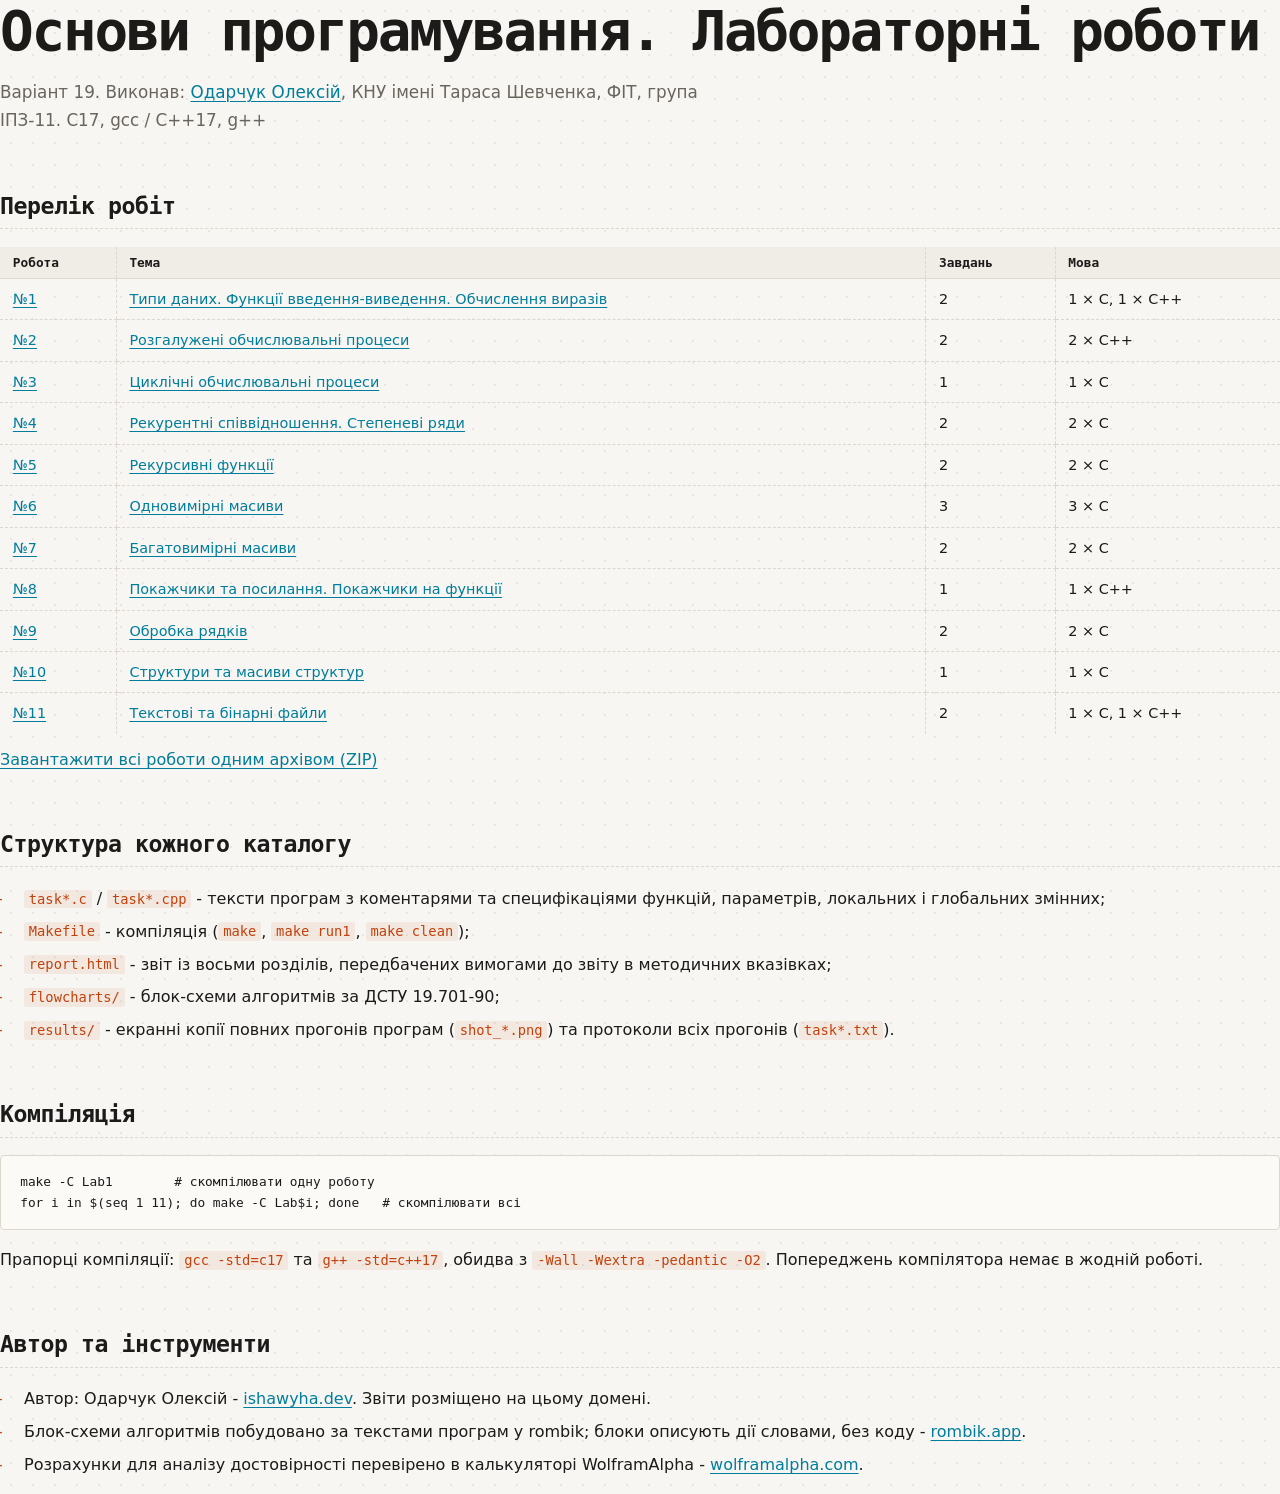
<file: index.html>
<!doctype html>
<html lang="uk">
  <head>
    <meta charset="utf-8" />
    <meta name="viewport" content="width=device-width,initial-scale=1" />
    <title>Основи програмування - лабораторні роботи</title>
    <link rel="stylesheet" href="report.css" />
  </head>

  <body>
    <main>
      <h1>Основи програмування. Лабораторні роботи</h1>
      <p class="sub">
        Варіант 19. Виконав: <a href="https://ishawyha.dev">Одарчук Олексій</a>, КНУ імені Тараса
        Шевченка, ФІТ, група ІПЗ-11. C17, gcc / C++17, g++
      </p>

      <h2>Перелік робіт</h2>
      <table>
        <thead>
          <tr>
            <th>Робота</th>
            <th>Тема</th>
            <th>Завдань</th>
            <th>Мова</th>
          </tr>
        </thead>
        <tbody>
          <tr>
            <td><a href="Lab1/report.html">№1</a></td>
            <td>
              <a href="Lab1/report.html"
                >Типи даних. Функції введення-виведення. Обчислення виразів</a
              >
            </td>
            <td>2</td>
            <td>1 × C, 1 × C++</td>
          </tr>
          <tr>
            <td><a href="Lab2/report.html">№2</a></td>
            <td><a href="Lab2/report.html">Розгалужені обчислювальні процеси</a></td>
            <td>2</td>
            <td>2 × C++</td>
          </tr>
          <tr>
            <td><a href="Lab3/report.html">№3</a></td>
            <td><a href="Lab3/report.html">Циклічні обчислювальні процеси</a></td>
            <td>1</td>
            <td>1 × C</td>
          </tr>
          <tr>
            <td><a href="Lab4/report.html">№4</a></td>
            <td><a href="Lab4/report.html">Рекурентні співвідношення. Степеневі ряди</a></td>
            <td>2</td>
            <td>2 × C</td>
          </tr>
          <tr>
            <td><a href="Lab5/report.html">№5</a></td>
            <td><a href="Lab5/report.html">Рекурсивні функції</a></td>
            <td>2</td>
            <td>2 × C</td>
          </tr>
          <tr>
            <td><a href="Lab6/report.html">№6</a></td>
            <td><a href="Lab6/report.html">Одновимірні масиви</a></td>
            <td>3</td>
            <td>3 × C</td>
          </tr>
          <tr>
            <td><a href="Lab7/report.html">№7</a></td>
            <td><a href="Lab7/report.html">Багатовимірні масиви</a></td>
            <td>2</td>
            <td>2 × C</td>
          </tr>
          <tr>
            <td><a href="Lab8/report.html">№8</a></td>
            <td><a href="Lab8/report.html">Покажчики та посилання. Покажчики на функції</a></td>
            <td>1</td>
            <td>1 × C++</td>
          </tr>
          <tr>
            <td><a href="Lab9/report.html">№9</a></td>
            <td><a href="Lab9/report.html">Обробка рядків</a></td>
            <td>2</td>
            <td>2 × C</td>
          </tr>
          <tr>
            <td><a href="Lab10/report.html">№10</a></td>
            <td><a href="Lab10/report.html">Структури та масиви структур</a></td>
            <td>1</td>
            <td>1 × C</td>
          </tr>
          <tr>
            <td><a href="Lab11/report.html">№11</a></td>
            <td><a href="Lab11/report.html">Текстові та бінарні файли</a></td>
            <td>2</td>
            <td>1 × C, 1 × C++</td>
          </tr>
        </tbody>
      </table>

      <p class="files">
        <a href="OP_Lab_Odarchuk_v19.zip">Завантажити всі роботи одним архівом (ZIP)</a>
      </p>

      <h2>Структура кожного каталогу</h2>
      <ul>
        <li>
          <code>task*.c</code> / <code>task*.cpp</code> - тексти програм з коментарями та
          специфікаціями функцій, параметрів, локальних і глобальних змінних;
        </li>
        <li>
          <code>Makefile</code> - компіляція (<code>make</code>, <code>make run1</code>,
          <code>make clean</code>);
        </li>
        <li>
          <code>report.html</code> - звіт із восьми розділів, передбачених вимогами до звіту в
          методичних вказівках;
        </li>
        <li><code>flowcharts/</code> - блок-схеми алгоритмів за ДСТУ 19.701-90;</li>
        <li>
          <code>results/</code> - екранні копії повних прогонів програм (<code>shot_*.png</code>) та
          протоколи всіх прогонів (<code>task*.txt</code>).
        </li>
      </ul>

      <h2>Компіляція</h2>
      <pre><code>make -C Lab1        # скомпілювати одну роботу
for i in $(seq 1 11); do make -C Lab$i; done   # скомпілювати всі</code></pre>
      <p>
        Прапорці компіляції: <code>gcc -std=c17</code> та <code>g++ -std=c++17</code>, обидва з
        <code>-Wall -Wextra -pedantic -O2</code>. Попереджень компілятора немає в жодній роботі.
      </p>

      <h2>Автор та інструменти</h2>
      <ul>
        <li>
          Автор: Одарчук Олексій - <a href="https://ishawyha.dev">ishawyha.dev</a>. Звіти розміщено
          на цьому домені.
        </li>
        <li>
          Блок-схеми алгоритмів побудовано за текстами програм у rombik; блоки описують дії словами,
          без коду - <a href="https://rombik.app">rombik.app</a>.
        </li>
        <li>
          Розрахунки для аналізу достовірності перевірено в калькуляторі WolframAlpha -
          <a href="https://www.wolframalpha.com">wolframalpha.com</a>.
        </li>
      </ul>
    </main>
  </body>
</html>
</file>
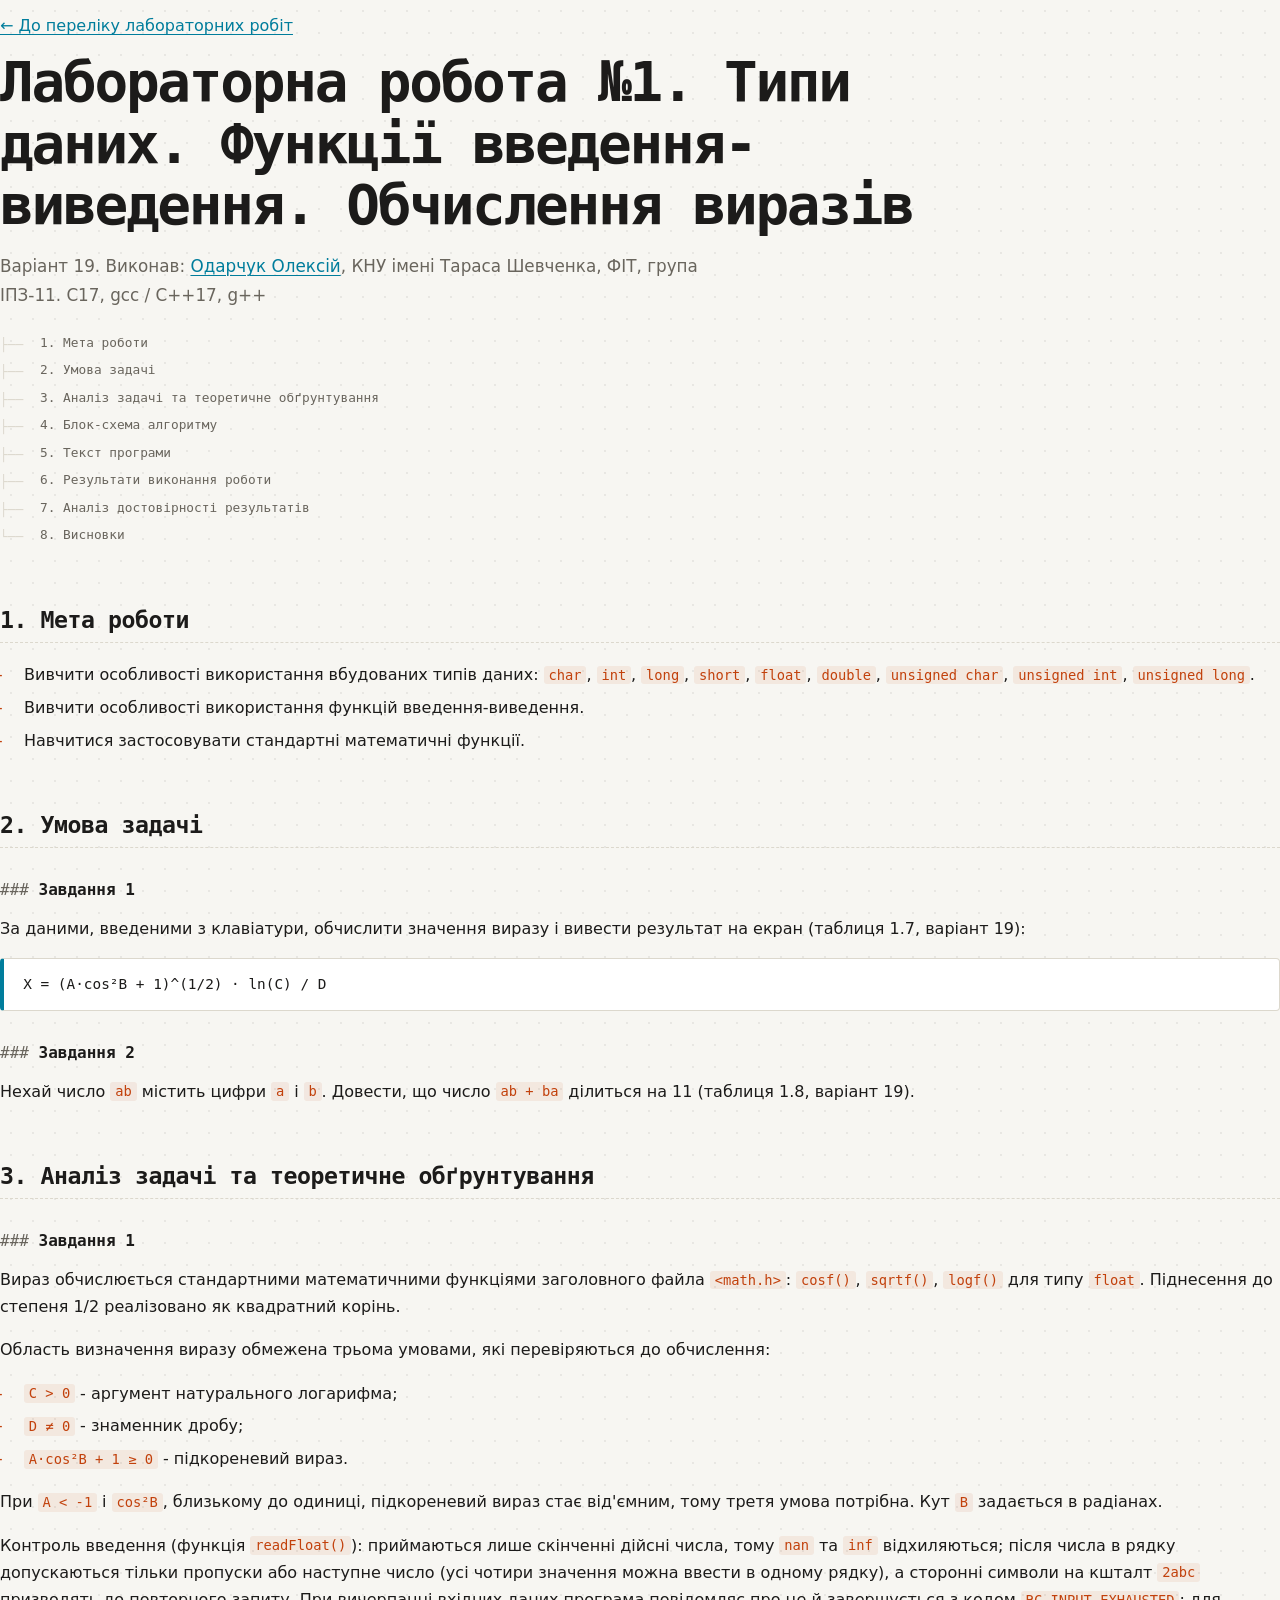
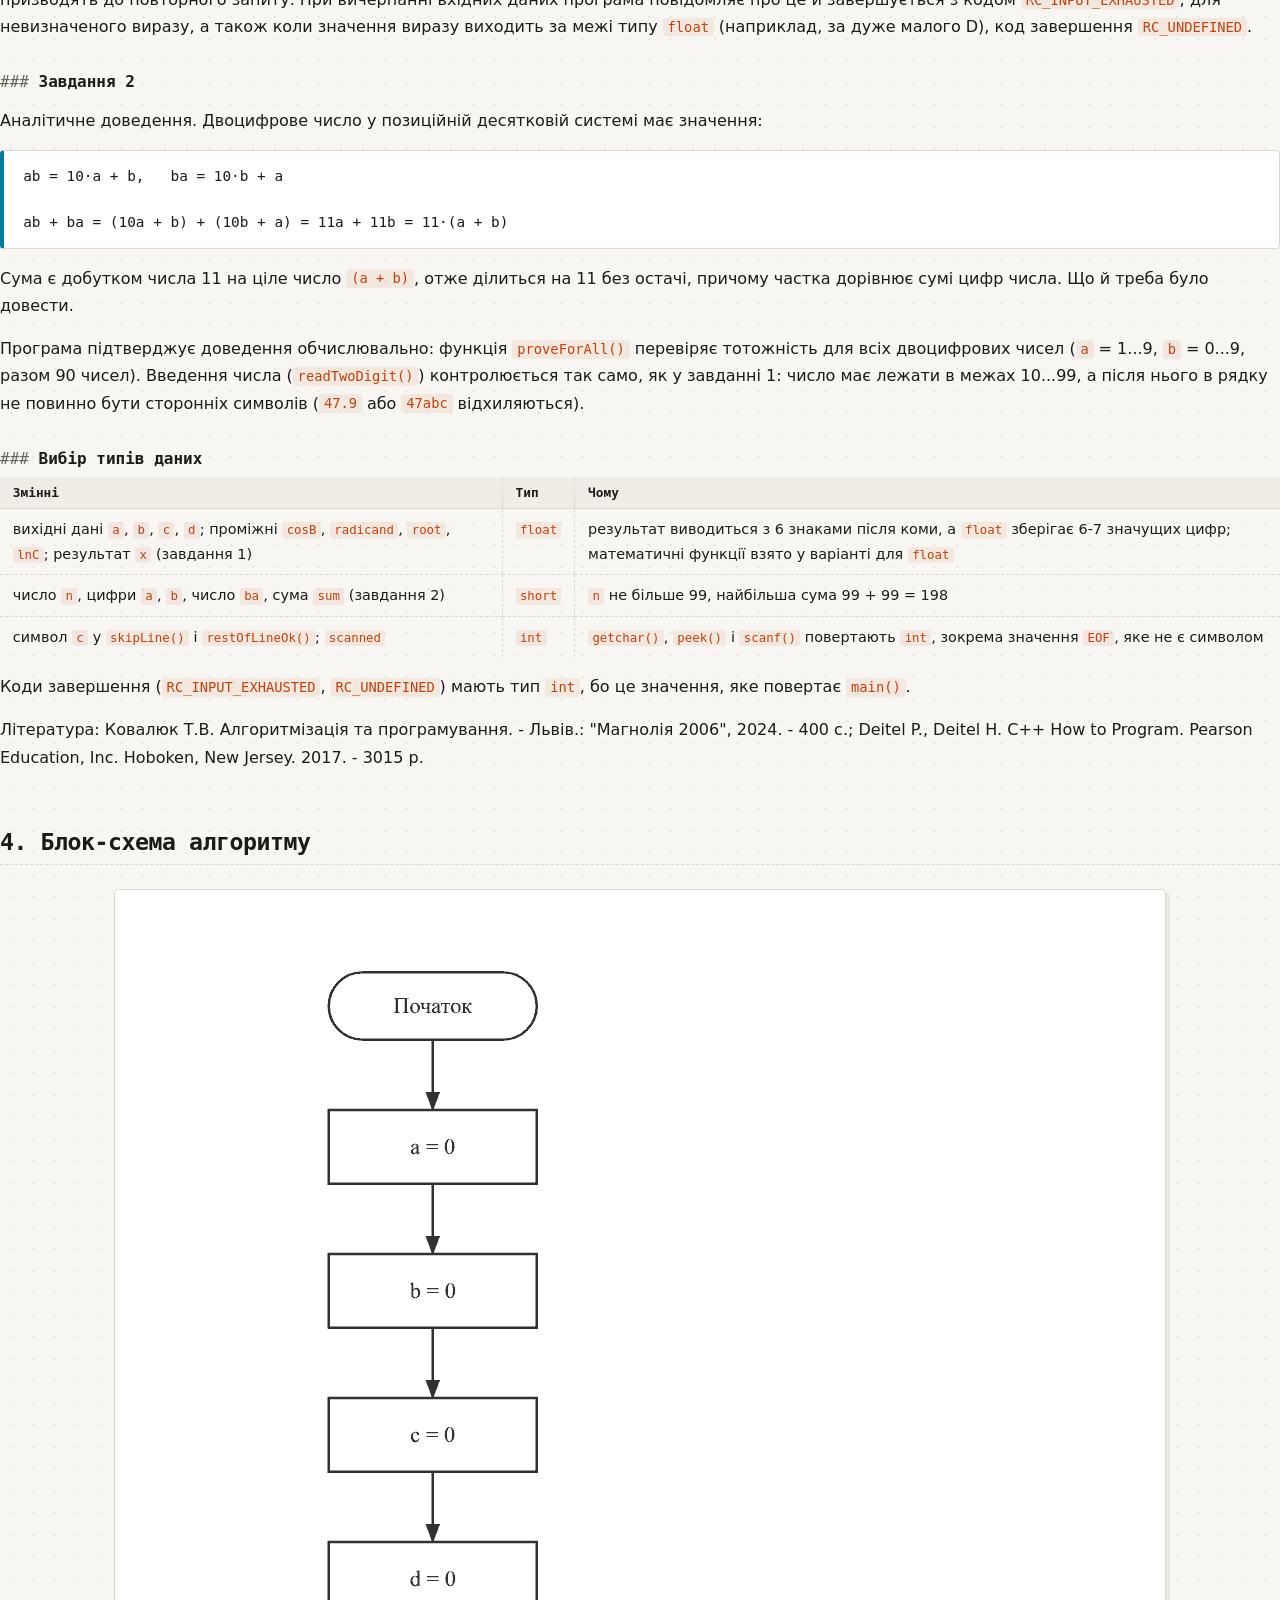
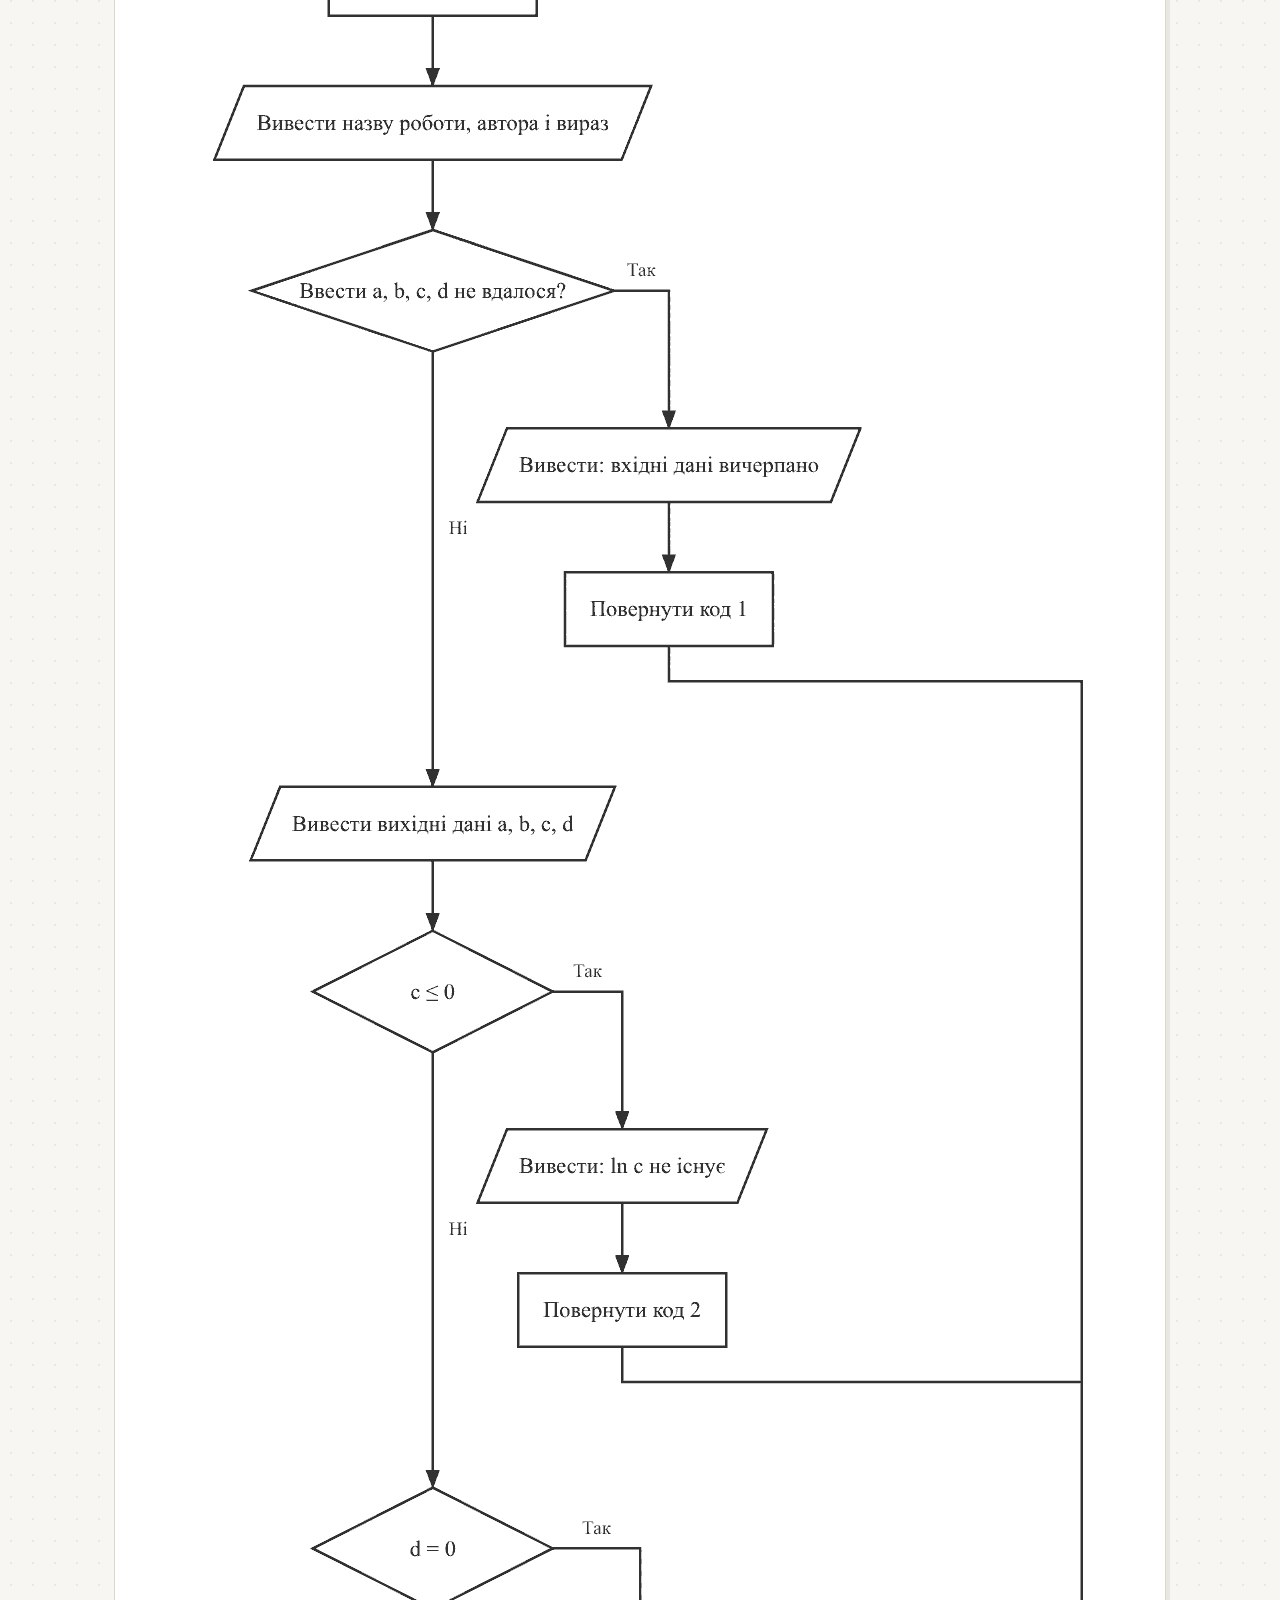
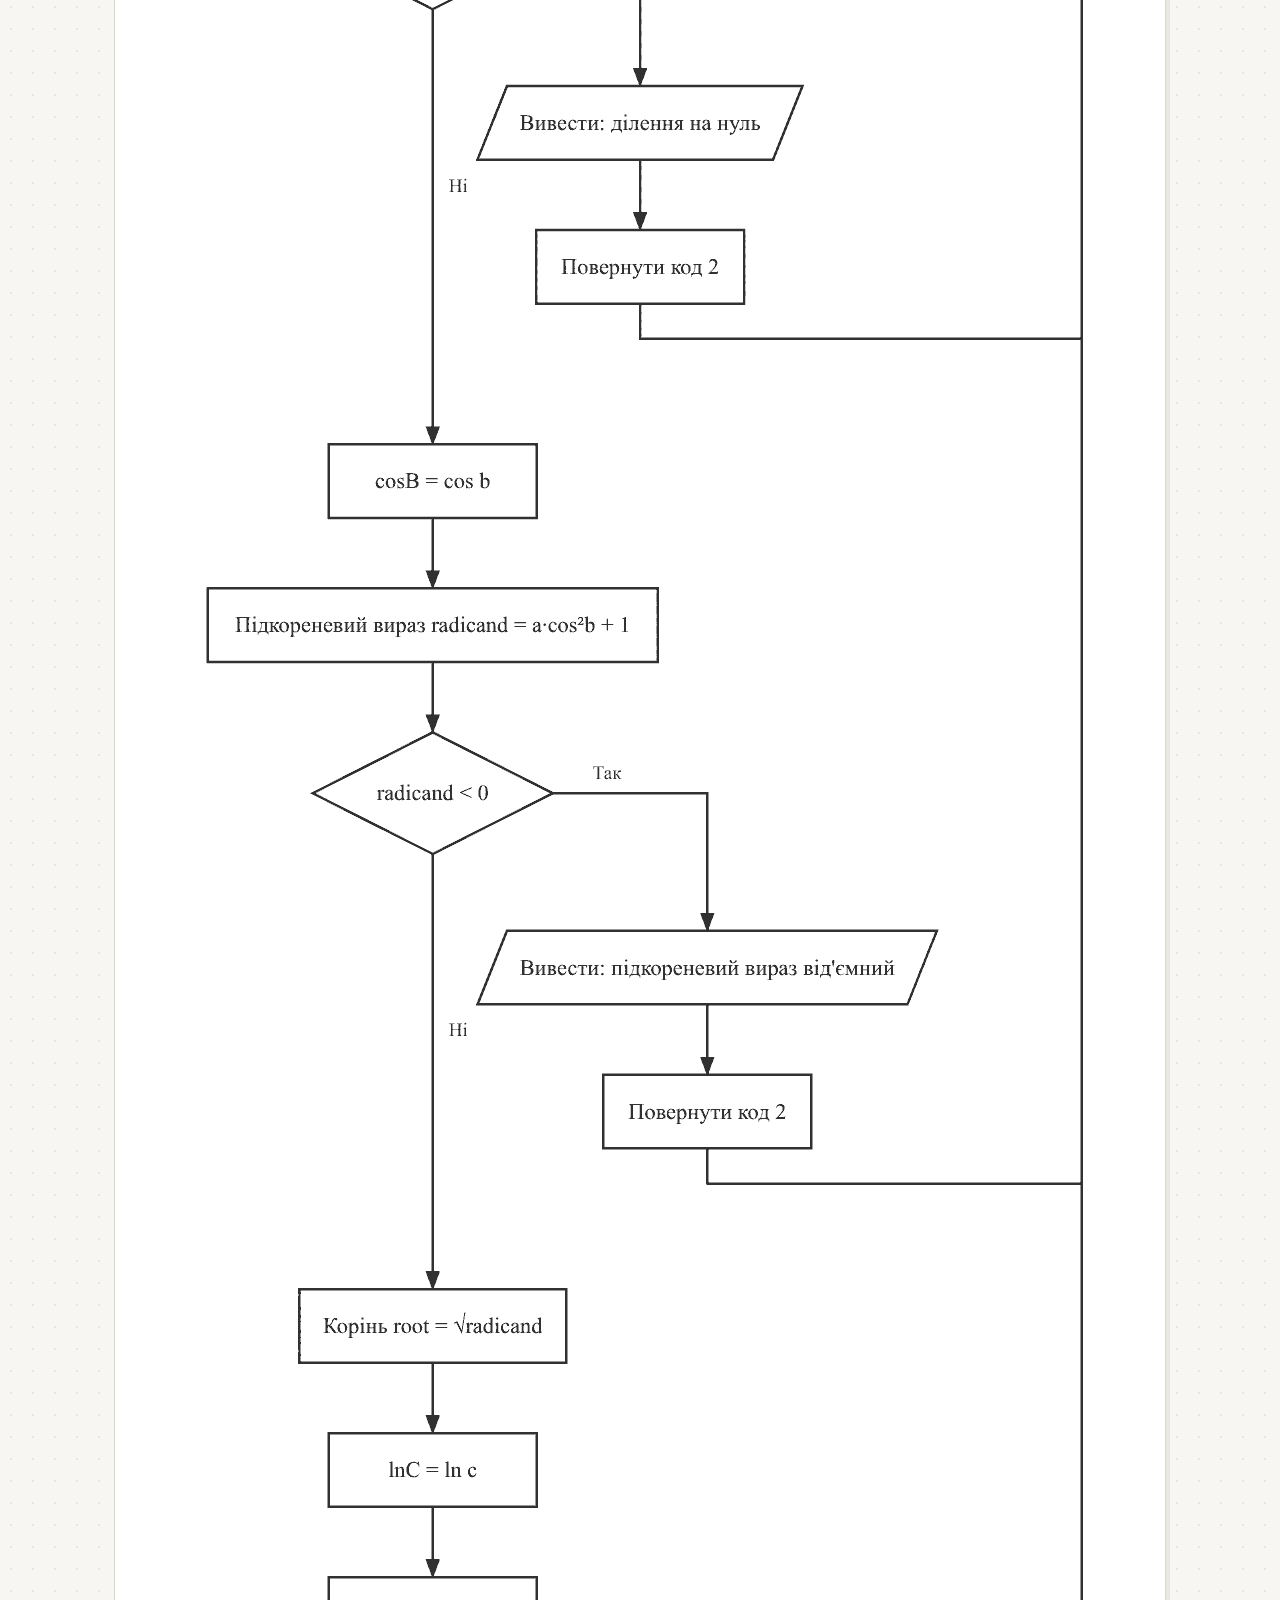
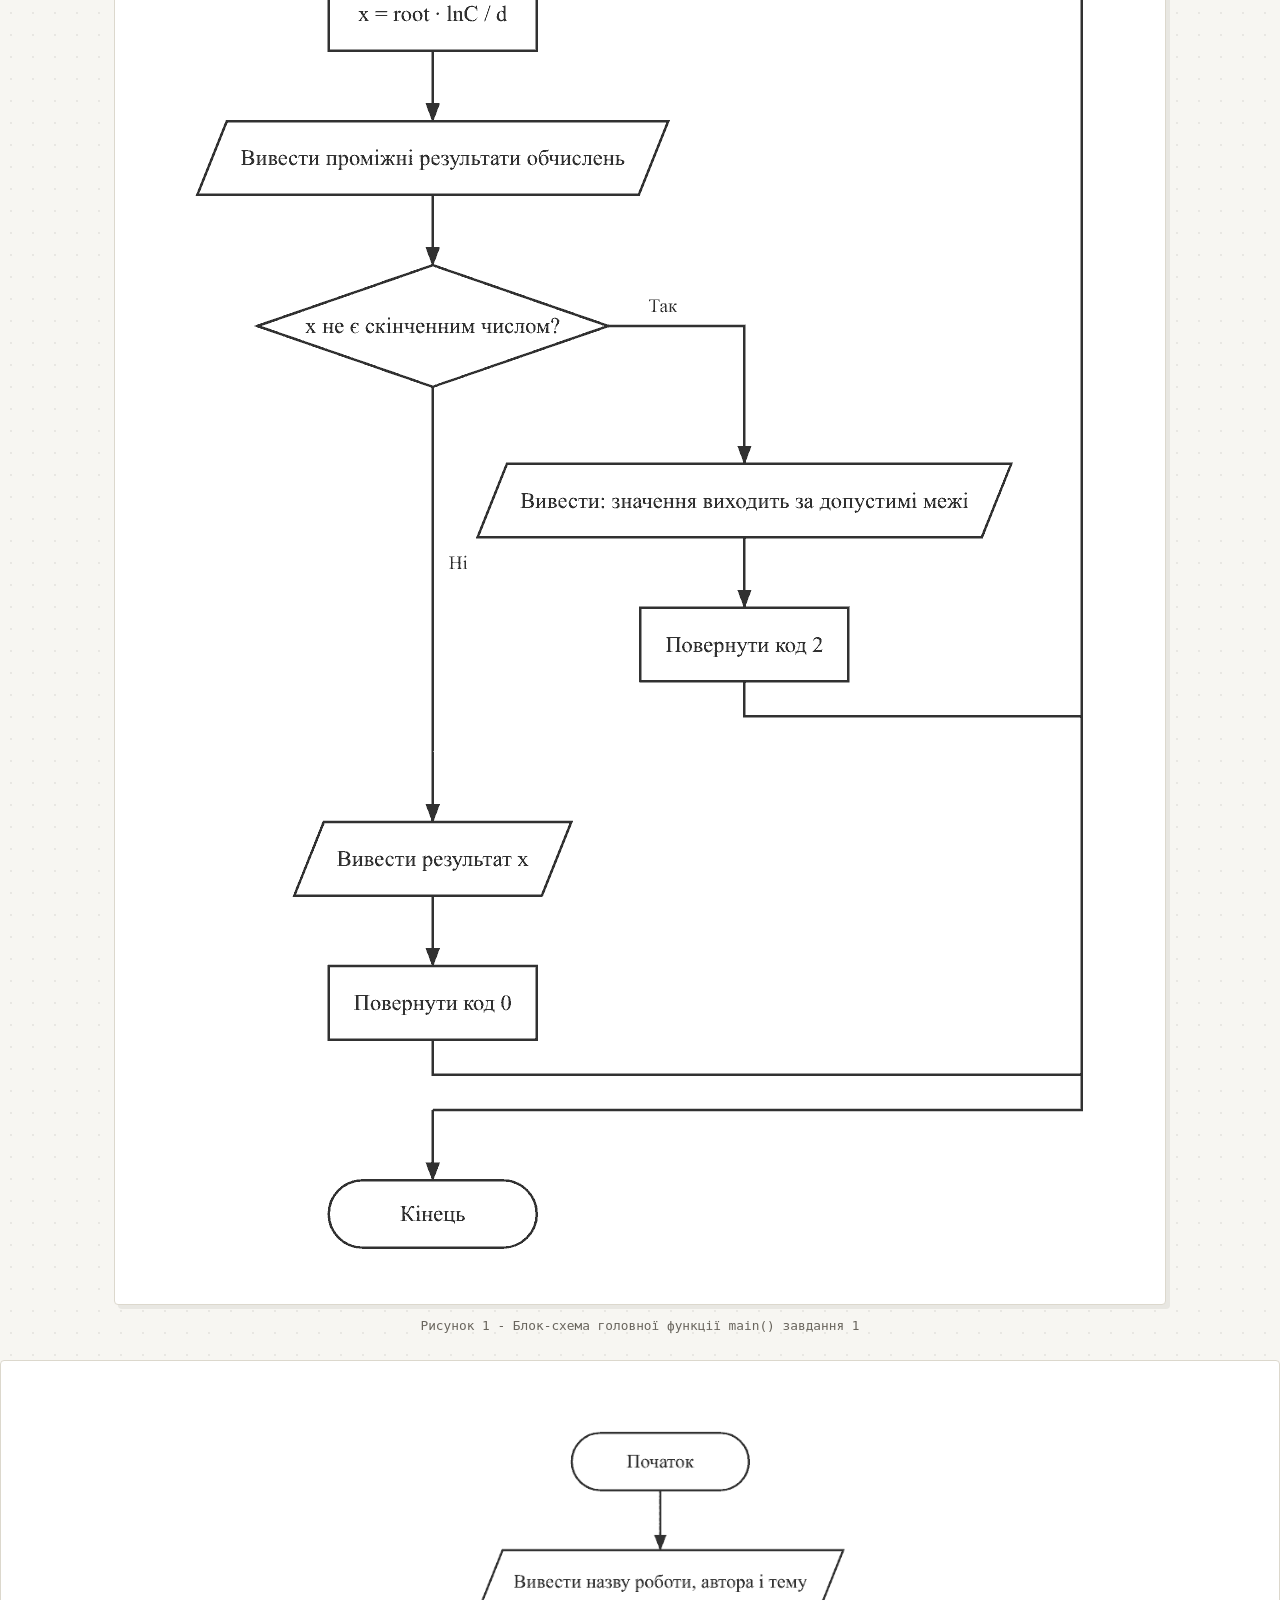
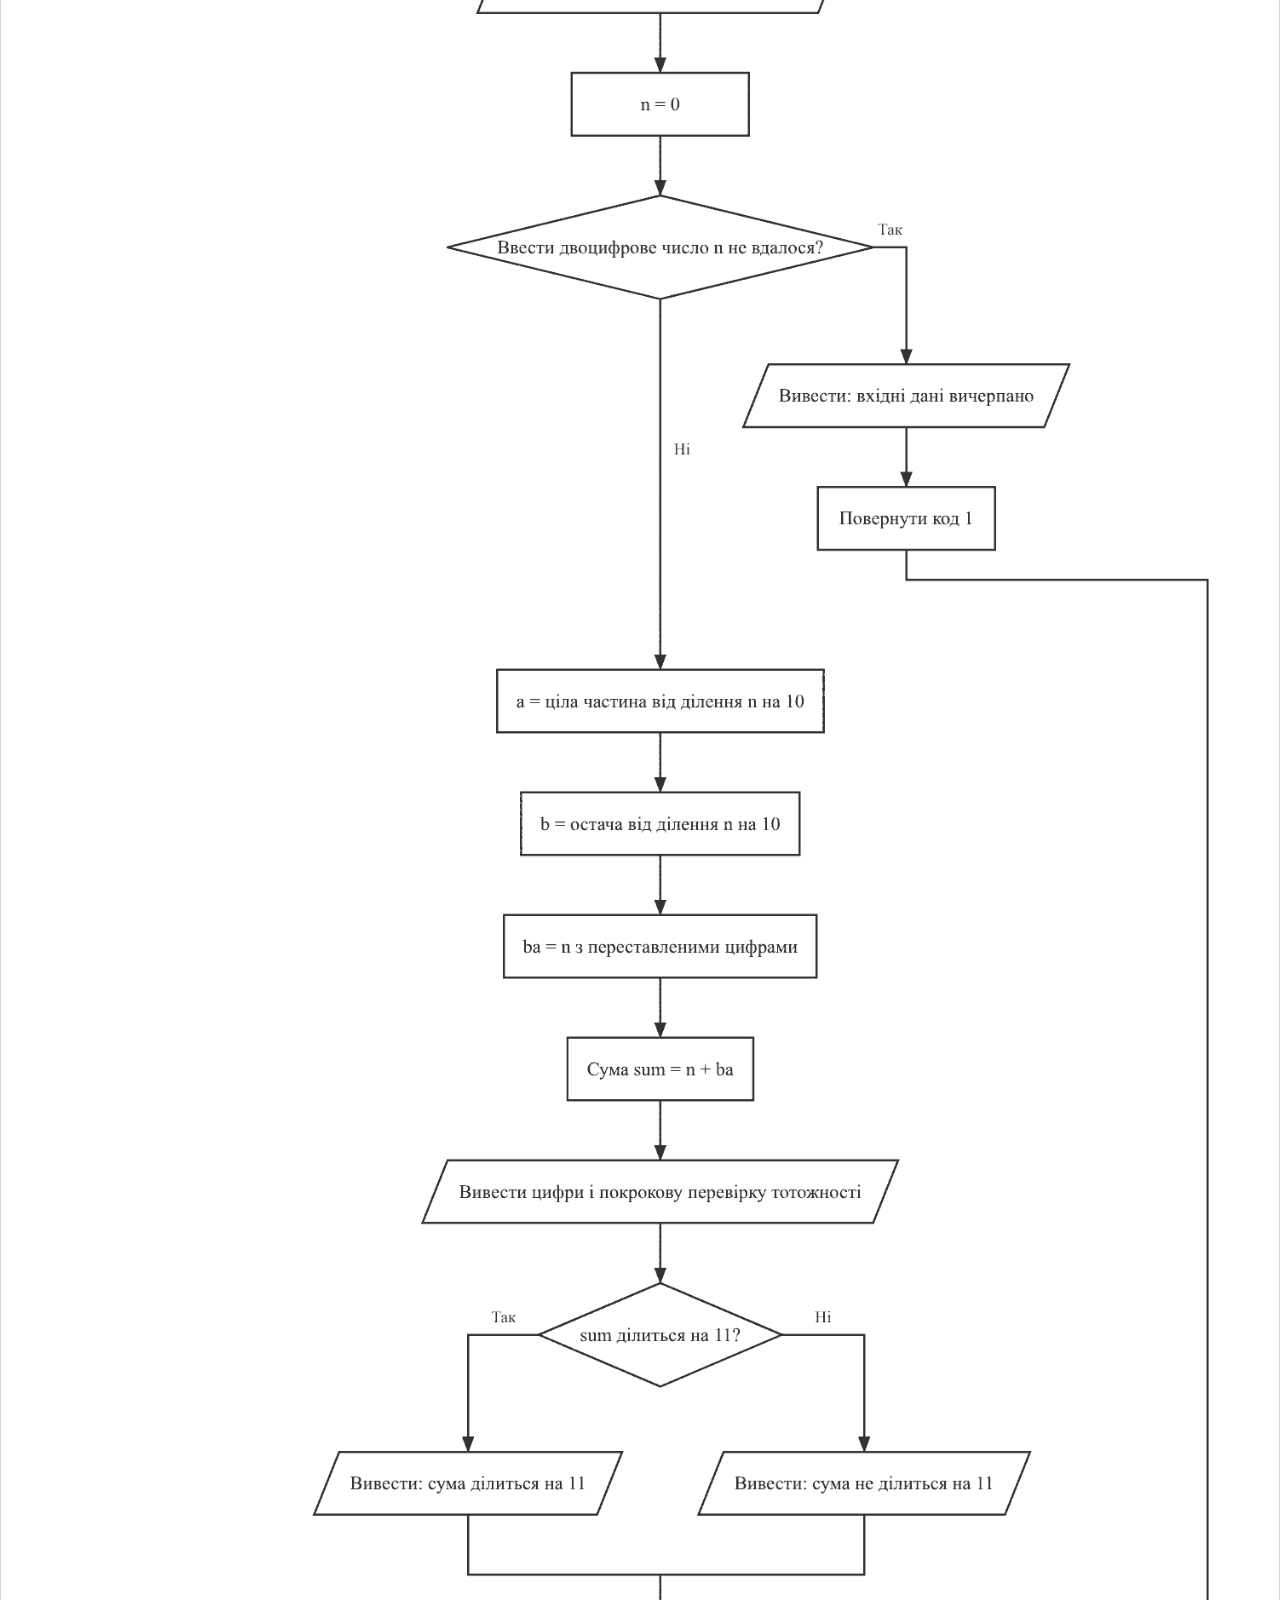
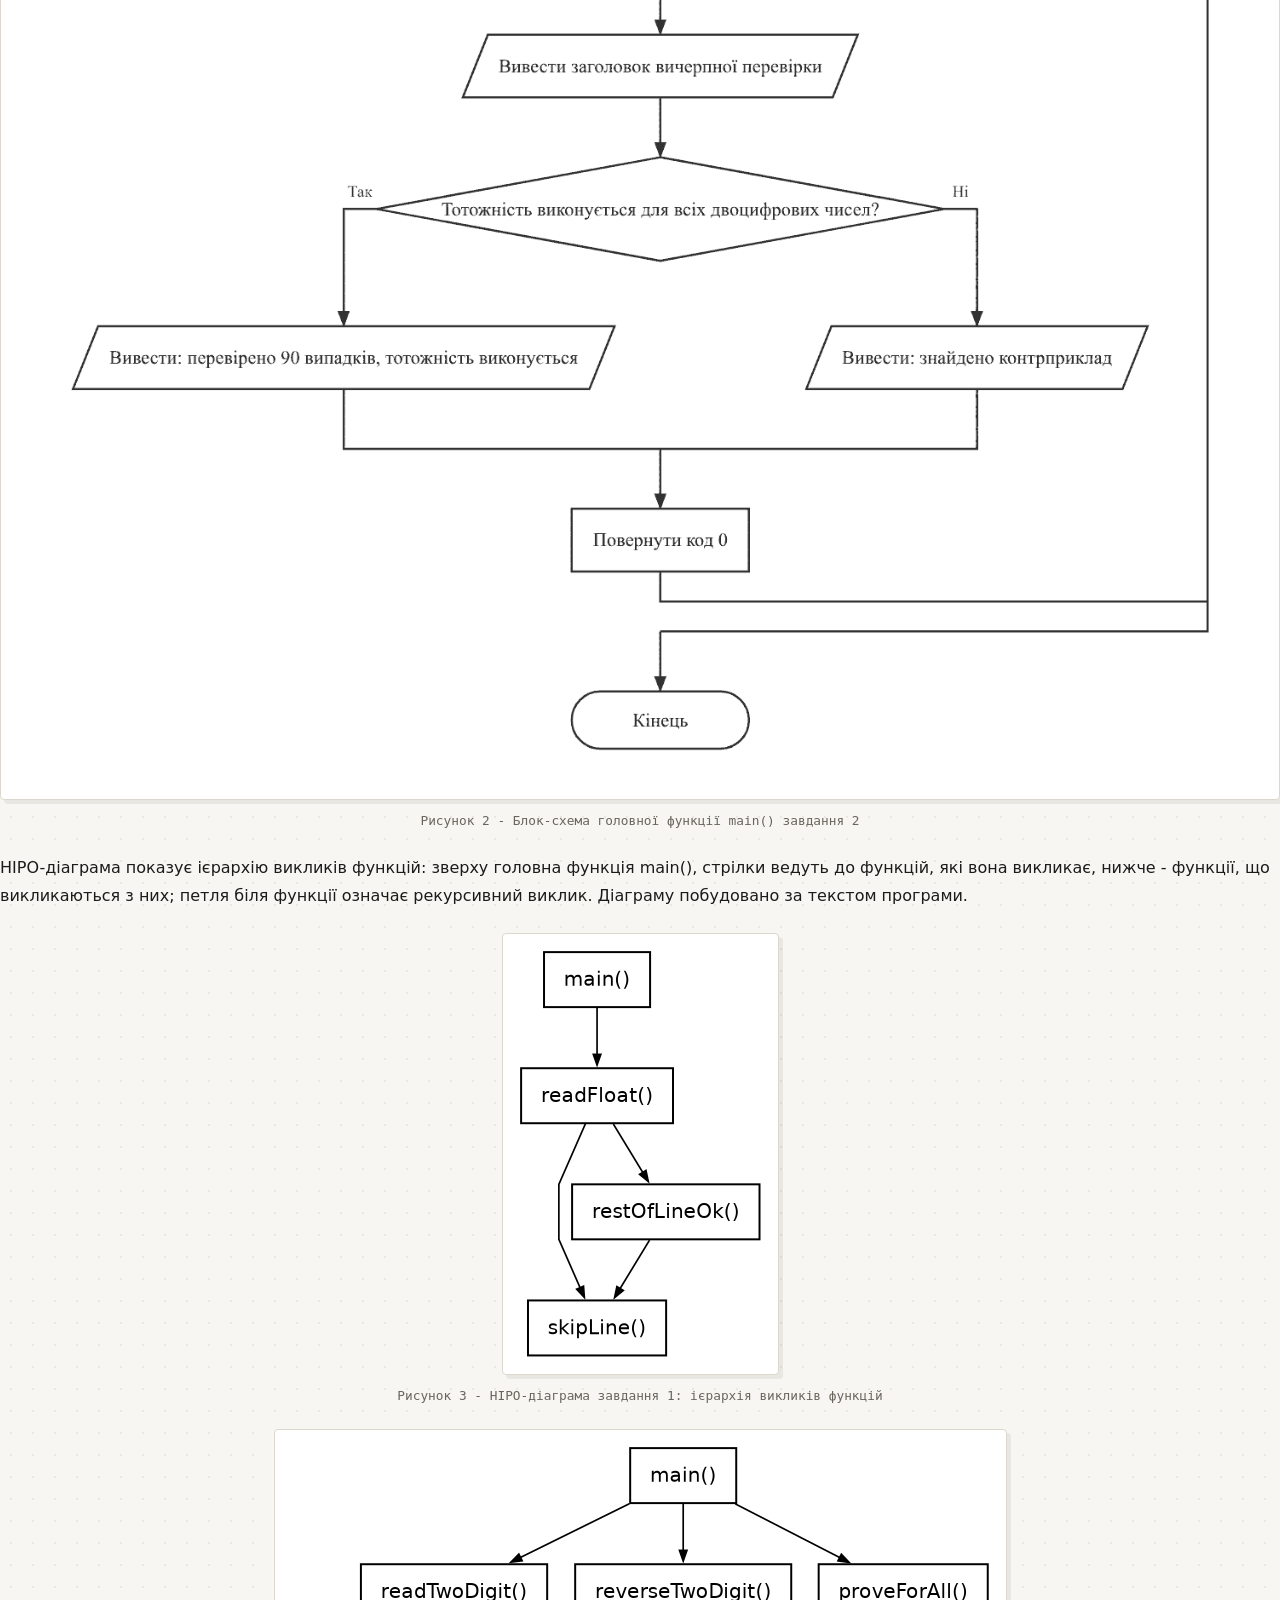
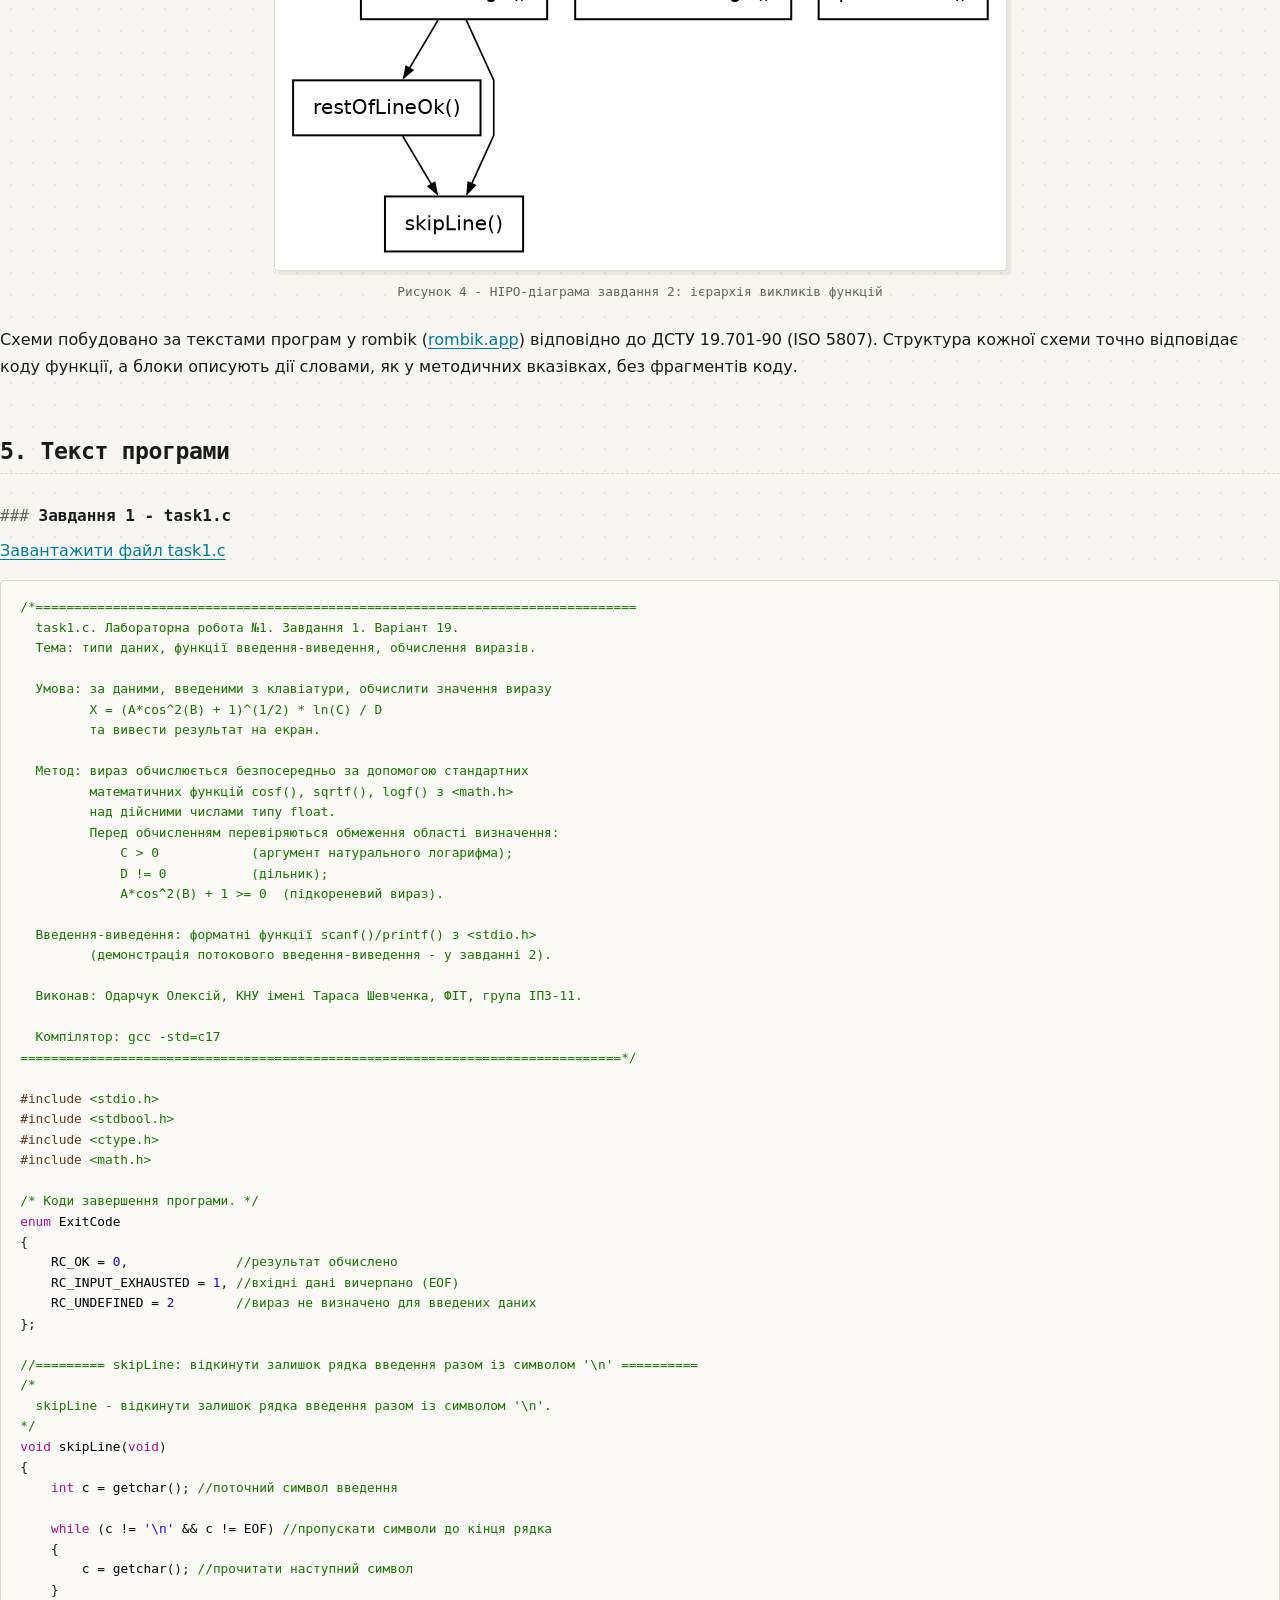
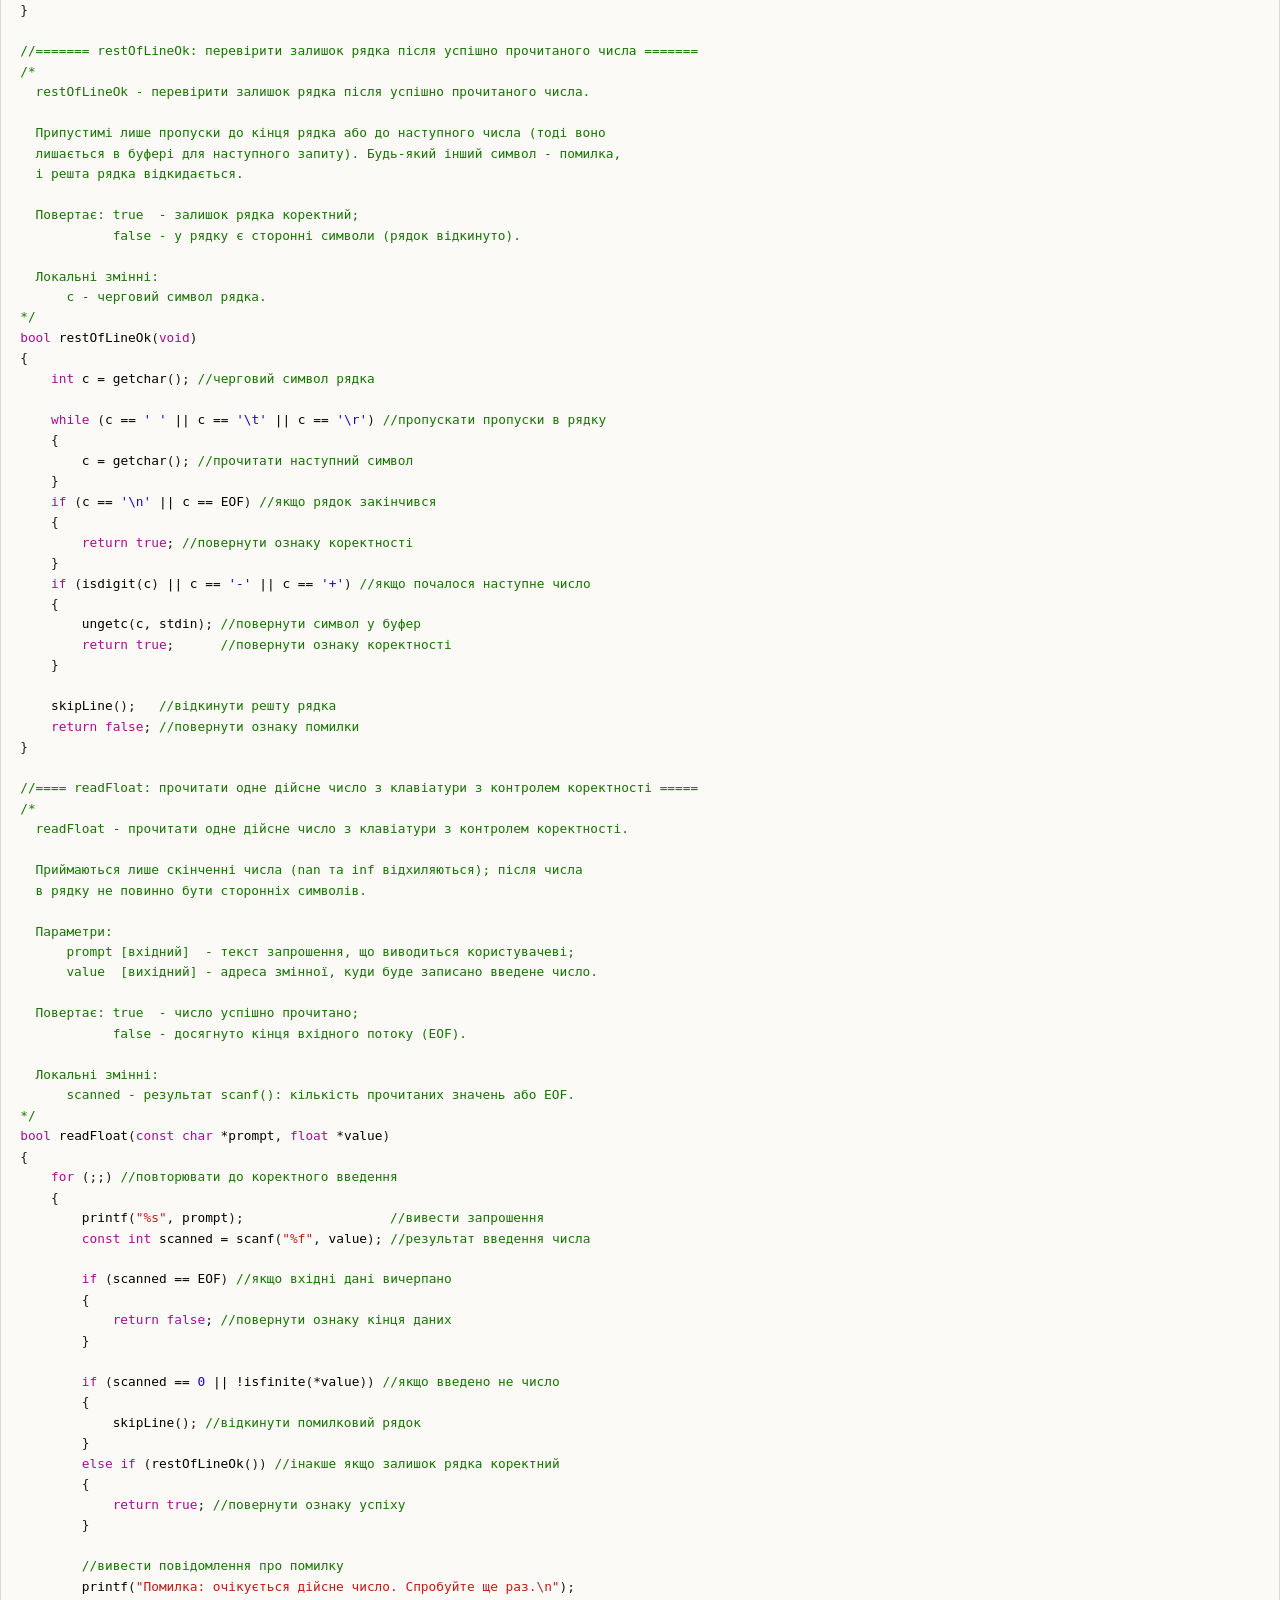
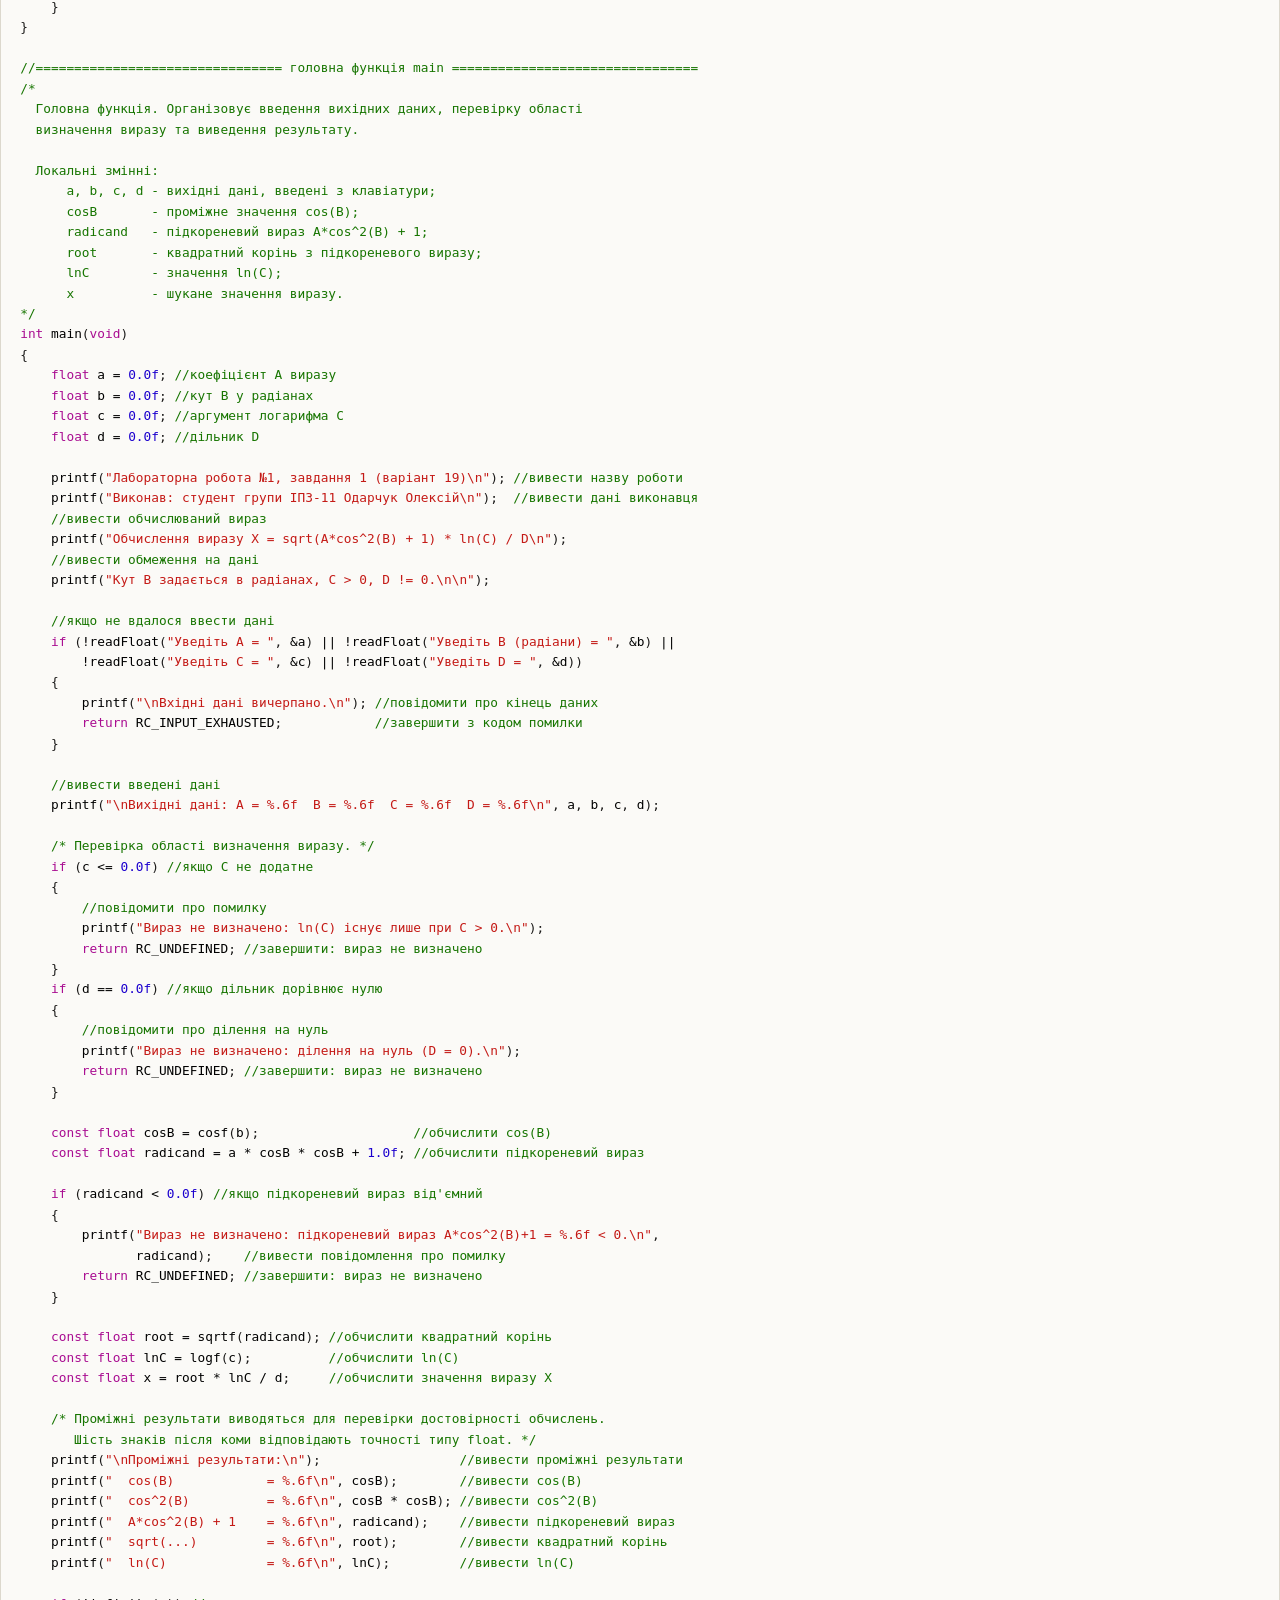
<file: Lab1/report.html>
<!doctype html>
<html lang="uk">
  <head>
    <meta charset="utf-8" />
    <meta name="viewport" content="width=device-width,initial-scale=1" />
    <title>Лабораторна робота №1. Типи даних. Функції введення-виведення. Обчислення виразів</title>
    <link rel="stylesheet" href="../report.css" />
  </head>

  <body>
    <main>
      <p class="files"><a href="../index.html">← До переліку лабораторних робіт</a></p>

      <h1>Лабораторна робота №1. Типи даних. Функції введення-виведення. Обчислення виразів</h1>
      <p class="sub">
        Варіант 19. Виконав: <a href="https://ishawyha.dev">Одарчук Олексій</a>, КНУ імені Тараса
        Шевченка, ФІТ, група ІПЗ-11. C17, gcc / C++17, g++
      </p>

      <nav class="toc">
        <ul>
          <li><a href="#s-goal">1. Мета роботи</a></li>
          <li><a href="#s-task">2. Умова задачі</a></li>
          <li><a href="#s-analysis">3. Аналіз задачі та теоретичне обґрунтування</a></li>
          <li><a href="#s-flowchart">4. Блок-схема алгоритму</a></li>
          <li><a href="#s-code">5. Текст програми</a></li>
          <li><a href="#s-results">6. Результати виконання роботи</a></li>
          <li><a href="#s-validation">7. Аналіз достовірності результатів</a></li>
          <li><a href="#s-conclusions">8. Висновки</a></li>
        </ul>
      </nav>

      <section id="s-goal">
        <h2>1. Мета роботи</h2>
        <ul>
          <li>
            Вивчити особливості використання вбудованих типів даних: <code>char</code>,
            <code>int</code>, <code>long</code>, <code>short</code>, <code>float</code>,
            <code>double</code>, <code>unsigned char</code>, <code>unsigned int</code>,
            <code>unsigned long</code>.
          </li>
          <li>Вивчити особливості використання функцій введення-виведення.</li>
          <li>Навчитися застосовувати стандартні математичні функції.</li>
        </ul>
      </section>

      <section id="s-task">
        <h2>2. Умова задачі</h2>
        <h3>Завдання 1</h3>
        <p>
          За даними, введеними з клавіатури, обчислити значення виразу і вивести результат на екран
          (таблиця 1.7, варіант 19):
        </p>
        <pre class="formula">X = (A·cos²B + 1)^(1/2) · ln(C) / D</pre>
        <h3>Завдання 2</h3>
        <p>
          Нехай число <code>ab</code> містить цифри <code>a</code> і <code>b</code>. Довести, що
          число <code>ab + ba</code> ділиться на 11 (таблиця 1.8, варіант 19).
        </p>
      </section>

      <section id="s-analysis">
        <h2>3. Аналіз задачі та теоретичне обґрунтування</h2>
        <h3>Завдання 1</h3>
        <p>
          Вираз обчислюється стандартними математичними функціями заголовного файла
          <code>&lt;math.h&gt;</code>: <code>cosf()</code>, <code>sqrtf()</code>,
          <code>logf()</code> для типу <code>float</code>. Піднесення до степеня 1/2 реалізовано як
          квадратний корінь.
        </p>
        <p>Область визначення виразу обмежена трьома умовами, які перевіряються до обчислення:</p>
        <ul>
          <li><code>C &gt; 0</code> - аргумент натурального логарифма;</li>
          <li><code>D ≠ 0</code> - знаменник дробу;</li>
          <li><code>A·cos²B + 1 ≥ 0</code> - підкореневий вираз.</li>
        </ul>
        <p>
          При <code>A &lt; -1</code> і <code>cos²B</code>, близькому до одиниці, підкореневий вираз
          стає від'ємним, тому третя умова потрібна. Кут <code>B</code> задається в радіанах.
        </p>
        <p>
          Контроль введення (функція <code>readFloat()</code>): приймаються лише скінченні дійсні
          числа, тому <code>nan</code> та <code>inf</code> відхиляються; після числа в рядку
          допускаються тільки пропуски або наступне число (усі чотири значення можна ввести в одному
          рядку), а сторонні символи на кшталт <code>2abc</code> призводять до повторного запиту.
          При вичерпанні вхідних даних програма повідомляє про це й завершується з кодом
          <code>RC_INPUT_EXHAUSTED</code>; для невизначеного виразу, а також коли значення виразу
          виходить за межі типу <code>float</code> (наприклад, за дуже малого D), код завершення
          <code>RC_UNDEFINED</code>.
        </p>
        <h3>Завдання 2</h3>
        <p>Аналітичне доведення. Двоцифрове число у позиційній десятковій системі має значення:</p>
        <pre class="formula">
ab = 10·a + b,   ba = 10·b + a

ab + ba = (10a + b) + (10b + a) = 11a + 11b = 11·(a + b)</pre>
        <p>
          Сума є добутком числа 11 на ціле число <code>(a + b)</code>, отже ділиться на 11 без
          остачі, причому частка дорівнює сумі цифр числа. Що й треба було довести.
        </p>
        <p>
          Програма підтверджує доведення обчислювально: функція <code>proveForAll()</code> перевіряє
          тотожність для всіх двоцифрових чисел (<code>a</code> = 1...9, <code>b</code> = 0...9,
          разом 90 чисел). Введення числа (<code>readTwoDigit()</code>) контролюється так само, як у
          завданні 1: число має лежати в межах 10...99, а після нього в рядку не повинно бути
          сторонніх символів (<code>47.9</code> або <code>47abc</code> відхиляються).
        </p>
        <h3>Вибір типів даних</h3>
        <table>
          <thead>
            <tr>
              <th>Змінні</th>
              <th>Тип</th>
              <th>Чому</th>
            </tr>
          </thead>
          <tbody>
            <tr>
              <td>
                вихідні дані <code>a</code>, <code>b</code>, <code>c</code>, <code>d</code>;
                проміжні <code>cosB</code>, <code>radicand</code>, <code>root</code>,
                <code>lnC</code>; результат <code>x</code> (завдання 1)
              </td>
              <td><code>float</code></td>
              <td>
                результат виводиться з 6 знаками після коми, а <code>float</code> зберігає 6-7
                значущих цифр; математичні функції взято у варіанті для <code>float</code>
              </td>
            </tr>
            <tr>
              <td>
                число <code>n</code>, цифри <code>a</code>, <code>b</code>, число <code>ba</code>,
                сума <code>sum</code> (завдання 2)
              </td>
              <td><code>short</code></td>
              <td><code>n</code> не більше 99, найбільша сума 99 + 99 = 198</td>
            </tr>
            <tr>
              <td>
                символ <code>c</code> у <code>skipLine()</code> і <code>restOfLineOk()</code>;
                <code>scanned</code>
              </td>
              <td><code>int</code></td>
              <td>
                <code>getchar()</code>, <code>peek()</code> і <code>scanf()</code> повертають
                <code>int</code>, зокрема значення <code>EOF</code>, яке не є символом
              </td>
            </tr>
          </tbody>
        </table>
        <p>
          Коди завершення (<code>RC_INPUT_EXHAUSTED</code>, <code>RC_UNDEFINED</code>) мають тип
          <code>int</code>, бо це значення, яке повертає <code>main()</code>.
        </p>
        <p>
          Література: Ковалюк Т.В. Алгоритмізація та програмування. - Львів.: "Магнолія 2006", 2024.
          - 400 с.; Deitel P., Deitel H. C++ How to Program. Pearson Education, Inc. Hoboken, New
          Jersey. 2017. - 3015 p.
        </p>
      </section>

      <section id="s-flowchart">
        <h2>4. Блок-схема алгоритму</h2>
        <figure>
          <img
            src="flowcharts/task1_algorithm.png"
            alt="Рисунок 1 - Блок-схема головної функції main() завдання 1"
          />
          <figcaption>Рисунок 1 - Блок-схема головної функції main() завдання 1</figcaption>
        </figure>
        <figure>
          <img
            src="flowcharts/task2_algorithm.png"
            alt="Рисунок 2 - Блок-схема головної функції main() завдання 2"
          />
          <figcaption>Рисунок 2 - Блок-схема головної функції main() завдання 2</figcaption>
        </figure>
        <p>
          HIPO-діаграма показує ієрархію викликів функцій: зверху головна функція main(), стрілки
          ведуть до функцій, які вона викликає, нижче - функції, що викликаються з них; петля біля
          функції означає рекурсивний виклик. Діаграму побудовано за текстом програми.
        </p>
        <figure>
          <img
            src="flowcharts/hipo_task1.png"
            alt="Рисунок 3 - HIPO-діаграма завдання 1: ієрархія викликів функцій"
          />
          <figcaption>Рисунок 3 - HIPO-діаграма завдання 1: ієрархія викликів функцій</figcaption>
        </figure>
        <figure>
          <img
            src="flowcharts/hipo_task2.png"
            alt="Рисунок 4 - HIPO-діаграма завдання 2: ієрархія викликів функцій"
          />
          <figcaption>Рисунок 4 - HIPO-діаграма завдання 2: ієрархія викликів функцій</figcaption>
        </figure>
        <p>
          Схеми побудовано за текстами програм у rombik (<a href="https://rombik.app">rombik.app</a
          >) відповідно до ДСТУ 19.701-90 (ISO 5807). Структура кожної схеми точно відповідає коду
          функції, а блоки описують дії словами, як у методичних вказівках, без фрагментів коду.
        </p>
      </section>

      <section id="s-code">
        <h2>5. Текст програми</h2>
        <h3>Завдання 1 - task1.c</h3>
        <p class="files"><a href="task1.c" download>Завантажити файл task1.c</a></p>
        <pre
          class="code"
        ><code><span class="cm">/*==============================================================================</span>
<span class="cm">  task1.c. Лабораторна робота №1. Завдання 1. Варіант 19.</span>
<span class="cm">  Тема: типи даних, функції введення-виведення, обчислення виразів.</span>

<span class="cm">  Умова: за даними, введеними з клавіатури, обчислити значення виразу</span>
<span class="cm">         X = (A*cos^2(B) + 1)^(1/2) * ln(C) / D</span>
<span class="cm">         та вивести результат на екран.</span>

<span class="cm">  Метод: вираз обчислюється безпосередньо за допомогою стандартних</span>
<span class="cm">         математичних функцій cosf(), sqrtf(), logf() з &lt;math.h&gt;</span>
<span class="cm">         над дійсними числами типу float.</span>
<span class="cm">         Перед обчисленням перевіряються обмеження області визначення:</span>
<span class="cm">             C &gt; 0            (аргумент натурального логарифма);</span>
<span class="cm">             D != 0           (дільник);</span>
<span class="cm">             A*cos^2(B) + 1 &gt;= 0  (підкореневий вираз).</span>

<span class="cm">  Введення-виведення: форматні функції scanf()/printf() з &lt;stdio.h&gt;</span>
<span class="cm">         (демонстрація потокового введення-виведення - у завданні 2).</span>

<span class="cm">  Виконав: Одарчук Олексій, КНУ імені Тараса Шевченка, ФІТ, група ІПЗ-11.</span>

<span class="cm">  Компілятор: gcc -std=c17</span>
<span class="cm">==============================================================================*/</span>

<span class="cp">#include</span><span class="w"> </span><span class="cpf">&lt;stdio.h&gt;</span>
<span class="cp">#include</span><span class="w"> </span><span class="cpf">&lt;stdbool.h&gt;</span>
<span class="cp">#include</span><span class="w"> </span><span class="cpf">&lt;ctype.h&gt;</span>
<span class="cp">#include</span><span class="w"> </span><span class="cpf">&lt;math.h&gt;</span>

<span class="cm">/* Коди завершення програми. */</span>
<span class="k">enum</span><span class="w"> </span><span class="n">ExitCode</span>
<span class="p">{</span>
<span class="w">    </span><span class="n">RC_OK</span><span class="w"> </span><span class="o">=</span><span class="w"> </span><span class="mi">0</span><span class="p">,</span><span class="w">              </span><span class="c1">//результат обчислено</span>
<span class="w">    </span><span class="n">RC_INPUT_EXHAUSTED</span><span class="w"> </span><span class="o">=</span><span class="w"> </span><span class="mi">1</span><span class="p">,</span><span class="w"> </span><span class="c1">//вхідні дані вичерпано (EOF)</span>
<span class="w">    </span><span class="n">RC_UNDEFINED</span><span class="w"> </span><span class="o">=</span><span class="w"> </span><span class="mi">2</span><span class="w">        </span><span class="c1">//вираз не визначено для введених даних</span>
<span class="p">};</span>

<span class="c1">//========= skipLine: відкинути залишок рядка введення разом із символом '\n' ==========</span>
<span class="cm">/*</span>
<span class="cm">  skipLine - відкинути залишок рядка введення разом із символом '\n'.</span>
<span class="cm">*/</span>
<span class="kt">void</span><span class="w"> </span><span class="nf">skipLine</span><span class="p">(</span><span class="kt">void</span><span class="p">)</span>
<span class="p">{</span>
<span class="w">    </span><span class="kt">int</span><span class="w"> </span><span class="n">c</span><span class="w"> </span><span class="o">=</span><span class="w"> </span><span class="n">getchar</span><span class="p">();</span><span class="w"> </span><span class="c1">//поточний символ введення</span>

<span class="w">    </span><span class="k">while</span><span class="w"> </span><span class="p">(</span><span class="n">c</span><span class="w"> </span><span class="o">!=</span><span class="w"> </span><span class="sc">'\n'</span><span class="w"> </span><span class="o">&amp;&amp;</span><span class="w"> </span><span class="n">c</span><span class="w"> </span><span class="o">!=</span><span class="w"> </span><span class="n">EOF</span><span class="p">)</span><span class="w"> </span><span class="c1">//пропускати символи до кінця рядка</span>
<span class="w">    </span><span class="p">{</span>
<span class="w">        </span><span class="n">c</span><span class="w"> </span><span class="o">=</span><span class="w"> </span><span class="n">getchar</span><span class="p">();</span><span class="w"> </span><span class="c1">//прочитати наступний символ</span>
<span class="w">    </span><span class="p">}</span>
<span class="p">}</span>

<span class="c1">//======= restOfLineOk: перевірити залишок рядка після успішно прочитаного числа =======</span>
<span class="cm">/*</span>
<span class="cm">  restOfLineOk - перевірити залишок рядка після успішно прочитаного числа.</span>

<span class="cm">  Припустимі лише пропуски до кінця рядка або до наступного числа (тоді воно</span>
<span class="cm">  лишається в буфері для наступного запиту). Будь-який інший символ - помилка,</span>
<span class="cm">  і решта рядка відкидається.</span>

<span class="cm">  Повертає: true  - залишок рядка коректний;</span>
<span class="cm">            false - у рядку є сторонні символи (рядок відкинуто).</span>

<span class="cm">  Локальні змінні:</span>
<span class="cm">      c - черговий символ рядка.</span>
<span class="cm">*/</span>
<span class="kt">bool</span><span class="w"> </span><span class="nf">restOfLineOk</span><span class="p">(</span><span class="kt">void</span><span class="p">)</span>
<span class="p">{</span>
<span class="w">    </span><span class="kt">int</span><span class="w"> </span><span class="n">c</span><span class="w"> </span><span class="o">=</span><span class="w"> </span><span class="n">getchar</span><span class="p">();</span><span class="w"> </span><span class="c1">//черговий символ рядка</span>

<span class="w">    </span><span class="k">while</span><span class="w"> </span><span class="p">(</span><span class="n">c</span><span class="w"> </span><span class="o">==</span><span class="w"> </span><span class="sc">' '</span><span class="w"> </span><span class="o">||</span><span class="w"> </span><span class="n">c</span><span class="w"> </span><span class="o">==</span><span class="w"> </span><span class="sc">'\t'</span><span class="w"> </span><span class="o">||</span><span class="w"> </span><span class="n">c</span><span class="w"> </span><span class="o">==</span><span class="w"> </span><span class="sc">'\r'</span><span class="p">)</span><span class="w"> </span><span class="c1">//пропускати пропуски в рядку</span>
<span class="w">    </span><span class="p">{</span>
<span class="w">        </span><span class="n">c</span><span class="w"> </span><span class="o">=</span><span class="w"> </span><span class="n">getchar</span><span class="p">();</span><span class="w"> </span><span class="c1">//прочитати наступний символ</span>
<span class="w">    </span><span class="p">}</span>
<span class="w">    </span><span class="k">if</span><span class="w"> </span><span class="p">(</span><span class="n">c</span><span class="w"> </span><span class="o">==</span><span class="w"> </span><span class="sc">'\n'</span><span class="w"> </span><span class="o">||</span><span class="w"> </span><span class="n">c</span><span class="w"> </span><span class="o">==</span><span class="w"> </span><span class="n">EOF</span><span class="p">)</span><span class="w"> </span><span class="c1">//якщо рядок закінчився</span>
<span class="w">    </span><span class="p">{</span>
<span class="w">        </span><span class="k">return</span><span class="w"> </span><span class="nb">true</span><span class="p">;</span><span class="w"> </span><span class="c1">//повернути ознаку коректності</span>
<span class="w">    </span><span class="p">}</span>
<span class="w">    </span><span class="k">if</span><span class="w"> </span><span class="p">(</span><span class="n">isdigit</span><span class="p">(</span><span class="n">c</span><span class="p">)</span><span class="w"> </span><span class="o">||</span><span class="w"> </span><span class="n">c</span><span class="w"> </span><span class="o">==</span><span class="w"> </span><span class="sc">'-'</span><span class="w"> </span><span class="o">||</span><span class="w"> </span><span class="n">c</span><span class="w"> </span><span class="o">==</span><span class="w"> </span><span class="sc">'+'</span><span class="p">)</span><span class="w"> </span><span class="c1">//якщо почалося наступне число</span>
<span class="w">    </span><span class="p">{</span>
<span class="w">        </span><span class="n">ungetc</span><span class="p">(</span><span class="n">c</span><span class="p">,</span><span class="w"> </span><span class="n">stdin</span><span class="p">);</span><span class="w"> </span><span class="c1">//повернути символ у буфер</span>
<span class="w">        </span><span class="k">return</span><span class="w"> </span><span class="nb">true</span><span class="p">;</span><span class="w">      </span><span class="c1">//повернути ознаку коректності</span>
<span class="w">    </span><span class="p">}</span>

<span class="w">    </span><span class="n">skipLine</span><span class="p">();</span><span class="w">   </span><span class="c1">//відкинути решту рядка</span>
<span class="w">    </span><span class="k">return</span><span class="w"> </span><span class="nb">false</span><span class="p">;</span><span class="w"> </span><span class="c1">//повернути ознаку помилки</span>
<span class="p">}</span>

<span class="c1">//==== readFloat: прочитати одне дійсне число з клавіатури з контролем коректності =====</span>
<span class="cm">/*</span>
<span class="cm">  readFloat - прочитати одне дійсне число з клавіатури з контролем коректності.</span>

<span class="cm">  Приймаються лише скінченні числа (nan та inf відхиляються); після числа</span>
<span class="cm">  в рядку не повинно бути сторонніх символів.</span>

<span class="cm">  Параметри:</span>
<span class="cm">      prompt [вхідний]  - текст запрошення, що виводиться користувачеві;</span>
<span class="cm">      value  [вихідний] - адреса змінної, куди буде записано введене число.</span>

<span class="cm">  Повертає: true  - число успішно прочитано;</span>
<span class="cm">            false - досягнуто кінця вхідного потоку (EOF).</span>

<span class="cm">  Локальні змінні:</span>
<span class="cm">      scanned - результат scanf(): кількість прочитаних значень або EOF.</span>
<span class="cm">*/</span>
<span class="kt">bool</span><span class="w"> </span><span class="nf">readFloat</span><span class="p">(</span><span class="k">const</span><span class="w"> </span><span class="kt">char</span><span class="w"> </span><span class="o">*</span><span class="n">prompt</span><span class="p">,</span><span class="w"> </span><span class="kt">float</span><span class="w"> </span><span class="o">*</span><span class="n">value</span><span class="p">)</span>
<span class="p">{</span>
<span class="w">    </span><span class="k">for</span><span class="w"> </span><span class="p">(;;)</span><span class="w"> </span><span class="c1">//повторювати до коректного введення</span>
<span class="w">    </span><span class="p">{</span>
<span class="w">        </span><span class="n">printf</span><span class="p">(</span><span class="s">"%s"</span><span class="p">,</span><span class="w"> </span><span class="n">prompt</span><span class="p">);</span><span class="w">                   </span><span class="c1">//вивести запрошення</span>
<span class="w">        </span><span class="k">const</span><span class="w"> </span><span class="kt">int</span><span class="w"> </span><span class="n">scanned</span><span class="w"> </span><span class="o">=</span><span class="w"> </span><span class="n">scanf</span><span class="p">(</span><span class="s">"%f"</span><span class="p">,</span><span class="w"> </span><span class="n">value</span><span class="p">);</span><span class="w"> </span><span class="c1">//результат введення числа</span>

<span class="w">        </span><span class="k">if</span><span class="w"> </span><span class="p">(</span><span class="n">scanned</span><span class="w"> </span><span class="o">==</span><span class="w"> </span><span class="n">EOF</span><span class="p">)</span><span class="w"> </span><span class="c1">//якщо вхідні дані вичерпано</span>
<span class="w">        </span><span class="p">{</span>
<span class="w">            </span><span class="k">return</span><span class="w"> </span><span class="nb">false</span><span class="p">;</span><span class="w"> </span><span class="c1">//повернути ознаку кінця даних</span>
<span class="w">        </span><span class="p">}</span>

<span class="w">        </span><span class="k">if</span><span class="w"> </span><span class="p">(</span><span class="n">scanned</span><span class="w"> </span><span class="o">==</span><span class="w"> </span><span class="mi">0</span><span class="w"> </span><span class="o">||</span><span class="w"> </span><span class="o">!</span><span class="n">isfinite</span><span class="p">(</span><span class="o">*</span><span class="n">value</span><span class="p">))</span><span class="w"> </span><span class="c1">//якщо введено не число</span>
<span class="w">        </span><span class="p">{</span>
<span class="w">            </span><span class="n">skipLine</span><span class="p">();</span><span class="w"> </span><span class="c1">//відкинути помилковий рядок</span>
<span class="w">        </span><span class="p">}</span>
<span class="w">        </span><span class="k">else</span><span class="w"> </span><span class="k">if</span><span class="w"> </span><span class="p">(</span><span class="n">restOfLineOk</span><span class="p">())</span><span class="w"> </span><span class="c1">//інакше якщо залишок рядка коректний</span>
<span class="w">        </span><span class="p">{</span>
<span class="w">            </span><span class="k">return</span><span class="w"> </span><span class="nb">true</span><span class="p">;</span><span class="w"> </span><span class="c1">//повернути ознаку успіху</span>
<span class="w">        </span><span class="p">}</span>

<span class="w">        </span><span class="c1">//вивести повідомлення про помилку</span>
<span class="w">        </span><span class="n">printf</span><span class="p">(</span><span class="s">"Помилка: очікується дійсне число. Спробуйте ще раз.</span><span class="se">\n</span><span class="s">"</span><span class="p">);</span>
<span class="w">    </span><span class="p">}</span>
<span class="p">}</span>

<span class="c1">//================================ головна функція main ================================</span>
<span class="cm">/*</span>
<span class="cm">  Головна функція. Організовує введення вихідних даних, перевірку області</span>
<span class="cm">  визначення виразу та виведення результату.</span>

<span class="cm">  Локальні змінні:</span>
<span class="cm">      a, b, c, d - вихідні дані, введені з клавіатури;</span>
<span class="cm">      cosB       - проміжне значення cos(B);</span>
<span class="cm">      radicand   - підкореневий вираз A*cos^2(B) + 1;</span>
<span class="cm">      root       - квадратний корінь з підкореневого виразу;</span>
<span class="cm">      lnC        - значення ln(C);</span>
<span class="cm">      x          - шукане значення виразу.</span>
<span class="cm">*/</span>
<span class="kt">int</span><span class="w"> </span><span class="nf">main</span><span class="p">(</span><span class="kt">void</span><span class="p">)</span>
<span class="p">{</span>
<span class="w">    </span><span class="kt">float</span><span class="w"> </span><span class="n">a</span><span class="w"> </span><span class="o">=</span><span class="w"> </span><span class="mf">0.0f</span><span class="p">;</span><span class="w"> </span><span class="c1">//коефіцієнт A виразу</span>
<span class="w">    </span><span class="kt">float</span><span class="w"> </span><span class="n">b</span><span class="w"> </span><span class="o">=</span><span class="w"> </span><span class="mf">0.0f</span><span class="p">;</span><span class="w"> </span><span class="c1">//кут B у радіанах</span>
<span class="w">    </span><span class="kt">float</span><span class="w"> </span><span class="n">c</span><span class="w"> </span><span class="o">=</span><span class="w"> </span><span class="mf">0.0f</span><span class="p">;</span><span class="w"> </span><span class="c1">//аргумент логарифма C</span>
<span class="w">    </span><span class="kt">float</span><span class="w"> </span><span class="n">d</span><span class="w"> </span><span class="o">=</span><span class="w"> </span><span class="mf">0.0f</span><span class="p">;</span><span class="w"> </span><span class="c1">//дільник D</span>

<span class="w">    </span><span class="n">printf</span><span class="p">(</span><span class="s">"Лабораторна робота №1, завдання 1 (варіант 19)</span><span class="se">\n</span><span class="s">"</span><span class="p">);</span><span class="w"> </span><span class="c1">//вивести назву роботи</span>
<span class="w">    </span><span class="n">printf</span><span class="p">(</span><span class="s">"Виконав: студент групи ІПЗ-11 Одарчук Олексій</span><span class="se">\n</span><span class="s">"</span><span class="p">);</span><span class="w">  </span><span class="c1">//вивести дані виконавця</span>
<span class="w">    </span><span class="c1">//вивести обчислюваний вираз</span>
<span class="w">    </span><span class="n">printf</span><span class="p">(</span><span class="s">"Обчислення виразу X = sqrt(A*cos^2(B) + 1) * ln(C) / D</span><span class="se">\n</span><span class="s">"</span><span class="p">);</span>
<span class="w">    </span><span class="c1">//вивести обмеження на дані</span>
<span class="w">    </span><span class="n">printf</span><span class="p">(</span><span class="s">"Кут B задається в радіанах, C &gt; 0, D != 0.</span><span class="se">\n\n</span><span class="s">"</span><span class="p">);</span>

<span class="w">    </span><span class="c1">//якщо не вдалося ввести дані</span>
<span class="w">    </span><span class="k">if</span><span class="w"> </span><span class="p">(</span><span class="o">!</span><span class="n">readFloat</span><span class="p">(</span><span class="s">"Уведіть A = "</span><span class="p">,</span><span class="w"> </span><span class="o">&amp;</span><span class="n">a</span><span class="p">)</span><span class="w"> </span><span class="o">||</span><span class="w"> </span><span class="o">!</span><span class="n">readFloat</span><span class="p">(</span><span class="s">"Уведіть B (радіани) = "</span><span class="p">,</span><span class="w"> </span><span class="o">&amp;</span><span class="n">b</span><span class="p">)</span><span class="w"> </span><span class="o">||</span>
<span class="w">        </span><span class="o">!</span><span class="n">readFloat</span><span class="p">(</span><span class="s">"Уведіть C = "</span><span class="p">,</span><span class="w"> </span><span class="o">&amp;</span><span class="n">c</span><span class="p">)</span><span class="w"> </span><span class="o">||</span><span class="w"> </span><span class="o">!</span><span class="n">readFloat</span><span class="p">(</span><span class="s">"Уведіть D = "</span><span class="p">,</span><span class="w"> </span><span class="o">&amp;</span><span class="n">d</span><span class="p">))</span>
<span class="w">    </span><span class="p">{</span>
<span class="w">        </span><span class="n">printf</span><span class="p">(</span><span class="s">"</span><span class="se">\n</span><span class="s">Вхідні дані вичерпано.</span><span class="se">\n</span><span class="s">"</span><span class="p">);</span><span class="w"> </span><span class="c1">//повідомити про кінець даних</span>
<span class="w">        </span><span class="k">return</span><span class="w"> </span><span class="n">RC_INPUT_EXHAUSTED</span><span class="p">;</span><span class="w">            </span><span class="c1">//завершити з кодом помилки</span>
<span class="w">    </span><span class="p">}</span>

<span class="w">    </span><span class="c1">//вивести введені дані</span>
<span class="w">    </span><span class="n">printf</span><span class="p">(</span><span class="s">"</span><span class="se">\n</span><span class="s">Вихідні дані: A = %.6f  B = %.6f  C = %.6f  D = %.6f</span><span class="se">\n</span><span class="s">"</span><span class="p">,</span><span class="w"> </span><span class="n">a</span><span class="p">,</span><span class="w"> </span><span class="n">b</span><span class="p">,</span><span class="w"> </span><span class="n">c</span><span class="p">,</span><span class="w"> </span><span class="n">d</span><span class="p">);</span>

<span class="w">    </span><span class="cm">/* Перевірка області визначення виразу. */</span>
<span class="w">    </span><span class="k">if</span><span class="w"> </span><span class="p">(</span><span class="n">c</span><span class="w"> </span><span class="o">&lt;=</span><span class="w"> </span><span class="mf">0.0f</span><span class="p">)</span><span class="w"> </span><span class="c1">//якщо C не додатне</span>
<span class="w">    </span><span class="p">{</span>
<span class="w">        </span><span class="c1">//повідомити про помилку</span>
<span class="w">        </span><span class="n">printf</span><span class="p">(</span><span class="s">"Вираз не визначено: ln(C) існує лише при C &gt; 0.</span><span class="se">\n</span><span class="s">"</span><span class="p">);</span>
<span class="w">        </span><span class="k">return</span><span class="w"> </span><span class="n">RC_UNDEFINED</span><span class="p">;</span><span class="w"> </span><span class="c1">//завершити: вираз не визначено</span>
<span class="w">    </span><span class="p">}</span>
<span class="w">    </span><span class="k">if</span><span class="w"> </span><span class="p">(</span><span class="n">d</span><span class="w"> </span><span class="o">==</span><span class="w"> </span><span class="mf">0.0f</span><span class="p">)</span><span class="w"> </span><span class="c1">//якщо дільник дорівнює нулю</span>
<span class="w">    </span><span class="p">{</span>
<span class="w">        </span><span class="c1">//повідомити про ділення на нуль</span>
<span class="w">        </span><span class="n">printf</span><span class="p">(</span><span class="s">"Вираз не визначено: ділення на нуль (D = 0).</span><span class="se">\n</span><span class="s">"</span><span class="p">);</span>
<span class="w">        </span><span class="k">return</span><span class="w"> </span><span class="n">RC_UNDEFINED</span><span class="p">;</span><span class="w"> </span><span class="c1">//завершити: вираз не визначено</span>
<span class="w">    </span><span class="p">}</span>

<span class="w">    </span><span class="k">const</span><span class="w"> </span><span class="kt">float</span><span class="w"> </span><span class="n">cosB</span><span class="w"> </span><span class="o">=</span><span class="w"> </span><span class="n">cosf</span><span class="p">(</span><span class="n">b</span><span class="p">);</span><span class="w">                    </span><span class="c1">//обчислити cos(B)</span>
<span class="w">    </span><span class="k">const</span><span class="w"> </span><span class="kt">float</span><span class="w"> </span><span class="n">radicand</span><span class="w"> </span><span class="o">=</span><span class="w"> </span><span class="n">a</span><span class="w"> </span><span class="o">*</span><span class="w"> </span><span class="n">cosB</span><span class="w"> </span><span class="o">*</span><span class="w"> </span><span class="n">cosB</span><span class="w"> </span><span class="o">+</span><span class="w"> </span><span class="mf">1.0f</span><span class="p">;</span><span class="w"> </span><span class="c1">//обчислити підкореневий вираз</span>

<span class="w">    </span><span class="k">if</span><span class="w"> </span><span class="p">(</span><span class="n">radicand</span><span class="w"> </span><span class="o">&lt;</span><span class="w"> </span><span class="mf">0.0f</span><span class="p">)</span><span class="w"> </span><span class="c1">//якщо підкореневий вираз від'ємний</span>
<span class="w">    </span><span class="p">{</span>
<span class="w">        </span><span class="n">printf</span><span class="p">(</span><span class="s">"Вираз не визначено: підкореневий вираз A*cos^2(B)+1 = %.6f &lt; 0.</span><span class="se">\n</span><span class="s">"</span><span class="p">,</span>
<span class="w">               </span><span class="n">radicand</span><span class="p">);</span><span class="w">    </span><span class="c1">//вивести повідомлення про помилку</span>
<span class="w">        </span><span class="k">return</span><span class="w"> </span><span class="n">RC_UNDEFINED</span><span class="p">;</span><span class="w"> </span><span class="c1">//завершити: вираз не визначено</span>
<span class="w">    </span><span class="p">}</span>

<span class="w">    </span><span class="k">const</span><span class="w"> </span><span class="kt">float</span><span class="w"> </span><span class="n">root</span><span class="w"> </span><span class="o">=</span><span class="w"> </span><span class="n">sqrtf</span><span class="p">(</span><span class="n">radicand</span><span class="p">);</span><span class="w"> </span><span class="c1">//обчислити квадратний корінь</span>
<span class="w">    </span><span class="k">const</span><span class="w"> </span><span class="kt">float</span><span class="w"> </span><span class="n">lnC</span><span class="w"> </span><span class="o">=</span><span class="w"> </span><span class="n">logf</span><span class="p">(</span><span class="n">c</span><span class="p">);</span><span class="w">          </span><span class="c1">//обчислити ln(C)</span>
<span class="w">    </span><span class="k">const</span><span class="w"> </span><span class="kt">float</span><span class="w"> </span><span class="n">x</span><span class="w"> </span><span class="o">=</span><span class="w"> </span><span class="n">root</span><span class="w"> </span><span class="o">*</span><span class="w"> </span><span class="n">lnC</span><span class="w"> </span><span class="o">/</span><span class="w"> </span><span class="n">d</span><span class="p">;</span><span class="w">     </span><span class="c1">//обчислити значення виразу X</span>

<span class="w">    </span><span class="cm">/* Проміжні результати виводяться для перевірки достовірності обчислень.</span>
<span class="cm">       Шість знаків після коми відповідають точності типу float. */</span>
<span class="w">    </span><span class="n">printf</span><span class="p">(</span><span class="s">"</span><span class="se">\n</span><span class="s">Проміжні результати:</span><span class="se">\n</span><span class="s">"</span><span class="p">);</span><span class="w">                  </span><span class="c1">//вивести проміжні результати</span>
<span class="w">    </span><span class="n">printf</span><span class="p">(</span><span class="s">"  cos(B)            = %.6f</span><span class="se">\n</span><span class="s">"</span><span class="p">,</span><span class="w"> </span><span class="n">cosB</span><span class="p">);</span><span class="w">        </span><span class="c1">//вивести cos(B)</span>
<span class="w">    </span><span class="n">printf</span><span class="p">(</span><span class="s">"  cos^2(B)          = %.6f</span><span class="se">\n</span><span class="s">"</span><span class="p">,</span><span class="w"> </span><span class="n">cosB</span><span class="w"> </span><span class="o">*</span><span class="w"> </span><span class="n">cosB</span><span class="p">);</span><span class="w"> </span><span class="c1">//вивести cos^2(B)</span>
<span class="w">    </span><span class="n">printf</span><span class="p">(</span><span class="s">"  A*cos^2(B) + 1    = %.6f</span><span class="se">\n</span><span class="s">"</span><span class="p">,</span><span class="w"> </span><span class="n">radicand</span><span class="p">);</span><span class="w">    </span><span class="c1">//вивести підкореневий вираз</span>
<span class="w">    </span><span class="n">printf</span><span class="p">(</span><span class="s">"  sqrt(...)         = %.6f</span><span class="se">\n</span><span class="s">"</span><span class="p">,</span><span class="w"> </span><span class="n">root</span><span class="p">);</span><span class="w">        </span><span class="c1">//вивести квадратний корінь</span>
<span class="w">    </span><span class="n">printf</span><span class="p">(</span><span class="s">"  ln(C)             = %.6f</span><span class="se">\n</span><span class="s">"</span><span class="p">,</span><span class="w"> </span><span class="n">lnC</span><span class="p">);</span><span class="w">         </span><span class="c1">//вивести ln(C)</span>

<span class="w">    </span><span class="k">if</span><span class="w"> </span><span class="p">(</span><span class="o">!</span><span class="n">isfinite</span><span class="p">(</span><span class="n">x</span><span class="p">))</span><span class="w"> </span><span class="c1">//якщо сталося переповнення</span>
<span class="w">    </span><span class="p">{</span>
<span class="w">        </span><span class="c1">//повідомити про переповнення</span>
<span class="w">        </span><span class="n">printf</span><span class="p">(</span><span class="s">"</span><span class="se">\n</span><span class="s">Значення виразу виходить за межі типу float.</span><span class="se">\n</span><span class="s">"</span><span class="p">);</span>
<span class="w">        </span><span class="k">return</span><span class="w"> </span><span class="n">RC_UNDEFINED</span><span class="p">;</span><span class="w"> </span><span class="c1">//завершити з кодом помилки</span>
<span class="w">    </span><span class="p">}</span>

<span class="w">    </span><span class="n">printf</span><span class="p">(</span><span class="s">"</span><span class="se">\n</span><span class="s">Результат: X = %.6f</span><span class="se">\n</span><span class="s">"</span><span class="p">,</span><span class="w"> </span><span class="n">x</span><span class="p">);</span><span class="w"> </span><span class="c1">//вивести результат</span>
<span class="w">    </span><span class="k">return</span><span class="w"> </span><span class="n">RC_OK</span><span class="p">;</span><span class="w">                         </span><span class="c1">//завершити успішно</span>
<span class="p">}</span>
</code></pre>
        <h3>Завдання 2 - task2.cpp</h3>
        <p class="files"><a href="task2.cpp" download>Завантажити файл task2.cpp</a></p>
        <pre
          class="code"
        ><code><span class="cm">/*==============================================================================</span>
<span class="cm">  task2.cpp. Лабораторна робота №1. Завдання 2. Варіант 19.</span>
<span class="cm">  Тема: типи даних, функції введення-виведення, обчислення виразів.</span>

<span class="cm">  Умова: нехай число ab містить цифри a і b. Довести, що число ab + ba</span>
<span class="cm">         ділиться на 11.</span>

<span class="cm">  Аналіз задачі (аналітичне обґрунтування).</span>
<span class="cm">      Двоцифрове число ab у позиційній десятковій системі має значення</span>
<span class="cm">              ab = 10*a + b,</span>
<span class="cm">      а число, записане тими самими цифрами у зворотному порядку,</span>
<span class="cm">              ba = 10*b + a.</span>
<span class="cm">      Тоді</span>
<span class="cm">              ab + ba = (10a + b) + (10b + a) = 11a + 11b = 11*(a + b).</span>
<span class="cm">      Отже сума є добутком числа 11 на ціле число (a + b), тобто ділиться</span>
<span class="cm">      на 11 без остачі, причому частка дорівнює сумі цифр. Що й треба було</span>
<span class="cm">      довести.</span>

<span class="cm">  Метод програмної перевірки: програма</span>
<span class="cm">      1) обчислює ab + ba для введеного користувачем числа і показує</span>
<span class="cm">         покроково всі складові тотожності;</span>
<span class="cm">      2) виконує вичерпну перевірку тотожності для ВСІХ двоцифрових чисел</span>
<span class="cm">         (a = 1..9, b = 0..9) - обчислювальне підтвердження доведення.</span>

<span class="cm">  Введення-виведення: об'єкти класів потоків std::cin / std::cout</span>
<span class="cm">         (форматне введення-виведення scanf/printf застосовано в завданні 1).</span>

<span class="cm">  Виконав: Одарчук Олексій, КНУ імені Тараса Шевченка, ФІТ, група ІПЗ-11.</span>

<span class="cm">  Компілятор: g++ -std=c++17</span>
<span class="cm">==============================================================================*/</span>

<span class="cp">#include</span><span class="w"> </span><span class="cpf">&lt;iostream&gt;</span>
<span class="cp">#include</span><span class="w"> </span><span class="cpf">&lt;limits&gt;</span>
<span class="cp">#include</span><span class="w"> </span><span class="cpf">&lt;cctype&gt;</span>

<span class="cm">/* Код завершення: вхідні дані вичерпано (EOF). */</span>
<span class="k">const</span><span class="w"> </span><span class="kt">int</span><span class="w"> </span><span class="n">RC_INPUT_EXHAUSTED</span><span class="w"> </span><span class="o">=</span><span class="w"> </span><span class="mi">1</span><span class="p">;</span><span class="w"> </span><span class="c1">//код завершення при EOF</span>

<span class="c1">//============= reverseTwoDigit: побудувати число з переставленими цифрами =============</span>
<span class="cm">/*</span>
<span class="cm">  reverseTwoDigit - побудувати число з переставленими цифрами.</span>

<span class="cm">  Параметри:</span>
<span class="cm">      n [вхідний] - двоцифрове число ab (10..99).</span>

<span class="cm">  Повертає: число ba = 10*b + a.</span>

<span class="cm">  Локальні змінні:</span>
<span class="cm">      a - цифра десятків числа n;</span>
<span class="cm">      b - цифра одиниць числа n.</span>
<span class="cm">*/</span>
<span class="kt">short</span><span class="w"> </span><span class="nf">reverseTwoDigit</span><span class="p">(</span><span class="kt">short</span><span class="w"> </span><span class="n">n</span><span class="p">)</span>
<span class="p">{</span>
<span class="w">    </span><span class="k">const</span><span class="w"> </span><span class="kt">short</span><span class="w"> </span><span class="n">a</span><span class="w"> </span><span class="o">=</span><span class="w"> </span><span class="n">n</span><span class="w"> </span><span class="o">/</span><span class="w"> </span><span class="mi">10</span><span class="p">;</span><span class="w"> </span><span class="c1">//цифра десятків</span>
<span class="w">    </span><span class="k">const</span><span class="w"> </span><span class="kt">short</span><span class="w"> </span><span class="n">b</span><span class="w"> </span><span class="o">=</span><span class="w"> </span><span class="n">n</span><span class="w"> </span><span class="o">%</span><span class="w"> </span><span class="mi">10</span><span class="p">;</span><span class="w"> </span><span class="c1">//цифра одиниць</span>
<span class="w">    </span><span class="k">return</span><span class="w"> </span><span class="mi">10</span><span class="w"> </span><span class="o">*</span><span class="w"> </span><span class="n">b</span><span class="w"> </span><span class="o">+</span><span class="w"> </span><span class="n">a</span><span class="p">;</span><span class="w">      </span><span class="c1">//повернути число ba</span>
<span class="p">}</span>

<span class="c1">//======= proveForAll: вичерпна перевірка тотожності ab + ba = 11*(a+b) для всіх =======</span>
<span class="cm">/*</span>
<span class="cm">  proveForAll - вичерпна перевірка тотожності ab + ba = 11*(a+b) для всіх</span>
<span class="cm">                двоцифрових чисел (їх 90: цифра десятків 1..9, одиниць 0..9).</span>

<span class="cm">  Повертає: true  - тотожність виконується для всіх двоцифрових чисел;</span>
<span class="cm">            false - знайдено контрприклад.</span>

<span class="cm">  Локальні змінні:</span>
<span class="cm">      a, b     - цифри числа;</span>
<span class="cm">      ab, ba   - саме число та число з переставленими цифрами;</span>
<span class="cm">      sum      - їх сума.</span>
<span class="cm">*/</span>
<span class="kt">bool</span><span class="w"> </span><span class="nf">proveForAll</span><span class="p">()</span>
<span class="p">{</span>
<span class="w">    </span><span class="k">for</span><span class="w"> </span><span class="p">(</span><span class="kt">short</span><span class="w"> </span><span class="n">a</span><span class="w"> </span><span class="o">=</span><span class="w"> </span><span class="mi">1</span><span class="p">;</span><span class="w"> </span><span class="n">a</span><span class="w"> </span><span class="o">&lt;=</span><span class="w"> </span><span class="mi">9</span><span class="p">;</span><span class="w"> </span><span class="o">++</span><span class="n">a</span><span class="p">)</span><span class="w"> </span><span class="c1">//перебрати цифри десятків</span>
<span class="w">    </span><span class="p">{</span>
<span class="w">        </span><span class="k">for</span><span class="w"> </span><span class="p">(</span><span class="kt">short</span><span class="w"> </span><span class="n">b</span><span class="w"> </span><span class="o">=</span><span class="w"> </span><span class="mi">0</span><span class="p">;</span><span class="w"> </span><span class="n">b</span><span class="w"> </span><span class="o">&lt;=</span><span class="w"> </span><span class="mi">9</span><span class="p">;</span><span class="w"> </span><span class="o">++</span><span class="n">b</span><span class="p">)</span><span class="w"> </span><span class="c1">//перебрати цифри одиниць</span>
<span class="w">        </span><span class="p">{</span>
<span class="w">            </span><span class="k">const</span><span class="w"> </span><span class="kt">short</span><span class="w"> </span><span class="n">ab</span><span class="w"> </span><span class="o">=</span><span class="w"> </span><span class="mi">10</span><span class="w"> </span><span class="o">*</span><span class="w"> </span><span class="n">a</span><span class="w"> </span><span class="o">+</span><span class="w"> </span><span class="n">b</span><span class="p">;</span><span class="w"> </span><span class="c1">//двоцифрове число ab</span>
<span class="w">            </span><span class="k">const</span><span class="w"> </span><span class="kt">short</span><span class="w"> </span><span class="n">ba</span><span class="w"> </span><span class="o">=</span><span class="w"> </span><span class="mi">10</span><span class="w"> </span><span class="o">*</span><span class="w"> </span><span class="n">b</span><span class="w"> </span><span class="o">+</span><span class="w"> </span><span class="n">a</span><span class="p">;</span><span class="w"> </span><span class="c1">//число ba з переставленими цифрами</span>
<span class="w">            </span><span class="k">const</span><span class="w"> </span><span class="kt">short</span><span class="w"> </span><span class="n">sum</span><span class="w"> </span><span class="o">=</span><span class="w"> </span><span class="n">ab</span><span class="w"> </span><span class="o">+</span><span class="w"> </span><span class="n">ba</span><span class="p">;</span><span class="w">   </span><span class="c1">//сума ab + ba</span>

<span class="w">            </span><span class="k">if</span><span class="w"> </span><span class="p">(</span><span class="n">sum</span><span class="w"> </span><span class="o">%</span><span class="w"> </span><span class="mi">11</span><span class="w"> </span><span class="o">!=</span><span class="w"> </span><span class="mi">0</span><span class="w"> </span><span class="o">||</span><span class="w"> </span><span class="n">sum</span><span class="w"> </span><span class="o">/</span><span class="w"> </span><span class="mi">11</span><span class="w"> </span><span class="o">!=</span><span class="w"> </span><span class="n">a</span><span class="w"> </span><span class="o">+</span><span class="w"> </span><span class="n">b</span><span class="p">)</span><span class="w"> </span><span class="c1">//якщо тотожність порушено</span>
<span class="w">            </span><span class="p">{</span>
<span class="w">                </span><span class="k">return</span><span class="w"> </span><span class="nb">false</span><span class="p">;</span><span class="w"> </span><span class="c1">//контрприклад</span>
<span class="w">            </span><span class="p">}</span>
<span class="w">        </span><span class="p">}</span>
<span class="w">    </span><span class="p">}</span>

<span class="w">    </span><span class="k">return</span><span class="w"> </span><span class="nb">true</span><span class="p">;</span><span class="w"> </span><span class="c1">//повернути ознаку істинності</span>
<span class="p">}</span>

<span class="c1">//========= skipLine: відкинути залишок рядка введення разом із символом '\n' ==========</span>
<span class="cm">/*</span>
<span class="cm">  skipLine - відкинути залишок рядка введення разом із символом '\n'.</span>
<span class="cm">*/</span>
<span class="kt">void</span><span class="w"> </span><span class="nf">skipLine</span><span class="p">()</span>
<span class="p">{</span>
<span class="w">    </span><span class="c1">//відкинути символи до кінця рядка</span>
<span class="w">    </span><span class="n">std</span><span class="o">::</span><span class="n">cin</span><span class="p">.</span><span class="n">ignore</span><span class="p">(</span><span class="n">std</span><span class="o">::</span><span class="n">numeric_limits</span><span class="o">&lt;</span><span class="n">std</span><span class="o">::</span><span class="n">streamsize</span><span class="o">&gt;::</span><span class="n">max</span><span class="p">(),</span><span class="w"> </span><span class="sc">'\n'</span><span class="p">);</span>
<span class="p">}</span>

<span class="c1">//======= restOfLineOk: перевірити залишок рядка після успішно прочитаного числа =======</span>
<span class="cm">/*</span>
<span class="cm">  restOfLineOk - перевірити залишок рядка після успішно прочитаного числа.</span>

<span class="cm">  Припустимі лише пропуски до кінця рядка або до наступного числа (тоді воно</span>
<span class="cm">  лишається в потоці для наступного запиту). Будь-який інший символ - помилка,</span>
<span class="cm">  і решта рядка відкидається.</span>

<span class="cm">  Повертає: true  - залишок рядка коректний;</span>
<span class="cm">            false - у рядку є сторонні символи (рядок відкинуто).</span>

<span class="cm">  Локальні змінні:</span>
<span class="cm">      c - черговий символ рядка (без вилучення з потоку).</span>
<span class="cm">*/</span>
<span class="kt">bool</span><span class="w"> </span><span class="nf">restOfLineOk</span><span class="p">()</span>
<span class="p">{</span>
<span class="w">    </span><span class="kt">int</span><span class="w"> </span><span class="n">c</span><span class="w"> </span><span class="o">=</span><span class="w"> </span><span class="n">std</span><span class="o">::</span><span class="n">cin</span><span class="p">.</span><span class="n">peek</span><span class="p">();</span><span class="w"> </span><span class="c1">//черговий символ рядка</span>

<span class="w">    </span><span class="k">while</span><span class="w"> </span><span class="p">(</span><span class="n">c</span><span class="w"> </span><span class="o">==</span><span class="w"> </span><span class="sc">' '</span><span class="w"> </span><span class="o">||</span><span class="w"> </span><span class="n">c</span><span class="w"> </span><span class="o">==</span><span class="w"> </span><span class="sc">'\t'</span><span class="w"> </span><span class="o">||</span><span class="w"> </span><span class="n">c</span><span class="w"> </span><span class="o">==</span><span class="w"> </span><span class="sc">'\r'</span><span class="p">)</span><span class="w"> </span><span class="c1">//пропускати пропуски в рядку</span>
<span class="w">    </span><span class="p">{</span>
<span class="w">        </span><span class="n">std</span><span class="o">::</span><span class="n">cin</span><span class="p">.</span><span class="n">get</span><span class="p">();</span><span class="w">      </span><span class="c1">//вилучити пропуск з потоку</span>
<span class="w">        </span><span class="n">c</span><span class="w"> </span><span class="o">=</span><span class="w"> </span><span class="n">std</span><span class="o">::</span><span class="n">cin</span><span class="p">.</span><span class="n">peek</span><span class="p">();</span><span class="w"> </span><span class="c1">//переглянути наступний символ</span>
<span class="w">    </span><span class="p">}</span>
<span class="w">    </span><span class="k">if</span><span class="w"> </span><span class="p">(</span><span class="n">c</span><span class="w"> </span><span class="o">==</span><span class="w"> </span><span class="sc">'\n'</span><span class="p">)</span><span class="w"> </span><span class="c1">//якщо рядок закінчився</span>
<span class="w">    </span><span class="p">{</span>
<span class="w">        </span><span class="n">std</span><span class="o">::</span><span class="n">cin</span><span class="p">.</span><span class="n">get</span><span class="p">();</span><span class="w"> </span><span class="c1">//вилучити символ кінця рядка</span>
<span class="w">        </span><span class="k">return</span><span class="w"> </span><span class="nb">true</span><span class="p">;</span><span class="w">    </span><span class="c1">//повернути ознаку коректності</span>
<span class="w">    </span><span class="p">}</span>
<span class="w">    </span><span class="c1">//якщо кінець даних або число</span>
<span class="w">    </span><span class="k">if</span><span class="w"> </span><span class="p">(</span><span class="n">c</span><span class="w"> </span><span class="o">==</span><span class="w"> </span><span class="n">std</span><span class="o">::</span><span class="n">char_traits</span><span class="o">&lt;</span><span class="kt">char</span><span class="o">&gt;::</span><span class="n">eof</span><span class="p">()</span><span class="w"> </span><span class="o">||</span><span class="w"> </span><span class="n">std</span><span class="o">::</span><span class="n">isdigit</span><span class="p">(</span><span class="n">c</span><span class="p">)</span><span class="w"> </span><span class="o">||</span><span class="w"> </span><span class="n">c</span><span class="w"> </span><span class="o">==</span><span class="w"> </span><span class="sc">'-'</span><span class="w"> </span><span class="o">||</span><span class="w"> </span><span class="n">c</span><span class="w"> </span><span class="o">==</span><span class="w"> </span><span class="sc">'+'</span><span class="p">)</span>
<span class="w">    </span><span class="p">{</span>
<span class="w">        </span><span class="k">return</span><span class="w"> </span><span class="nb">true</span><span class="p">;</span><span class="w"> </span><span class="c1">//повернути ознаку коректності</span>
<span class="w">    </span><span class="p">}</span>

<span class="w">    </span><span class="n">skipLine</span><span class="p">();</span><span class="w">   </span><span class="c1">//відкинути решту рядка</span>
<span class="w">    </span><span class="k">return</span><span class="w"> </span><span class="nb">false</span><span class="p">;</span><span class="w"> </span><span class="c1">//повернути ознаку помилки</span>
<span class="p">}</span>

<span class="c1">//===== readTwoDigit: прочитати двоцифрове число з контролем коректності введення ======</span>
<span class="cm">/*</span>
<span class="cm">  readTwoDigit - прочитати двоцифрове число з контролем коректності введення.</span>

<span class="cm">  Якщо введено не число, після числа є сторонні символи або число поза</span>
<span class="cm">  межами 10..99, прапорець помилки потоку знімається, залишок рядка</span>
<span class="cm">  відкидається і запит повторюється.</span>

<span class="cm">  Параметри: n [вихідний] - змінна для введеного числа.</span>
<span class="cm">  Повертає : true - число прочитано; false - вхідні дані вичерпано.</span>
<span class="cm">*/</span>
<span class="kt">bool</span><span class="w"> </span><span class="nf">readTwoDigit</span><span class="p">(</span><span class="kt">short</span><span class="w"> </span><span class="o">&amp;</span><span class="n">n</span><span class="p">)</span>
<span class="p">{</span>
<span class="w">    </span><span class="n">std</span><span class="o">::</span><span class="n">cout</span><span class="w"> </span><span class="o">&lt;&lt;</span><span class="w"> </span><span class="s">"Уведіть двоцифрове число ab (10..99): "</span><span class="p">;</span><span class="w"> </span><span class="c1">//вивести запрошення</span>

<span class="w">    </span><span class="k">for</span><span class="w"> </span><span class="p">(;;)</span><span class="w"> </span><span class="c1">//повторювати до коректного введення</span>
<span class="w">    </span><span class="p">{</span>
<span class="w">        </span><span class="k">if</span><span class="w"> </span><span class="p">(</span><span class="n">std</span><span class="o">::</span><span class="n">cin</span><span class="w"> </span><span class="o">&gt;&gt;</span><span class="w"> </span><span class="n">n</span><span class="p">)</span><span class="w"> </span><span class="c1">//якщо число прочитано</span>
<span class="w">        </span><span class="p">{</span>
<span class="w">            </span><span class="k">if</span><span class="w"> </span><span class="p">(</span><span class="n">restOfLineOk</span><span class="p">()</span><span class="w"> </span><span class="o">&amp;&amp;</span><span class="w"> </span><span class="n">n</span><span class="w"> </span><span class="o">&gt;=</span><span class="w"> </span><span class="mi">10</span><span class="w"> </span><span class="o">&amp;&amp;</span><span class="w"> </span><span class="n">n</span><span class="w"> </span><span class="o">&lt;=</span><span class="w"> </span><span class="mi">99</span><span class="p">)</span><span class="w"> </span><span class="c1">//якщо рядок і діапазон коректні</span>
<span class="w">            </span><span class="p">{</span>
<span class="w">                </span><span class="k">return</span><span class="w"> </span><span class="nb">true</span><span class="p">;</span><span class="w"> </span><span class="c1">//повернути ознаку успіху</span>
<span class="w">            </span><span class="p">}</span>
<span class="w">        </span><span class="p">}</span>
<span class="w">        </span><span class="k">else</span><span class="w"> </span><span class="c1">//інакше (введено не число)</span>
<span class="w">        </span><span class="p">{</span>
<span class="w">            </span><span class="k">if</span><span class="w"> </span><span class="p">(</span><span class="n">std</span><span class="o">::</span><span class="n">cin</span><span class="p">.</span><span class="n">eof</span><span class="p">())</span><span class="w"> </span><span class="c1">//якщо вхідні дані вичерпано</span>
<span class="w">            </span><span class="p">{</span>
<span class="w">                </span><span class="k">return</span><span class="w"> </span><span class="nb">false</span><span class="p">;</span><span class="w"> </span><span class="c1">//повернути ознаку кінця даних</span>
<span class="w">            </span><span class="p">}</span>
<span class="w">            </span><span class="n">std</span><span class="o">::</span><span class="n">cin</span><span class="p">.</span><span class="n">clear</span><span class="p">();</span><span class="w"> </span><span class="c1">//зняти прапорець помилки</span>
<span class="w">            </span><span class="n">skipLine</span><span class="p">();</span><span class="w">       </span><span class="c1">//відкинути помилковий рядок</span>
<span class="w">        </span><span class="p">}</span>

<span class="w">        </span><span class="c1">//вивести повідомлення про помилку</span>
<span class="w">        </span><span class="n">std</span><span class="o">::</span><span class="n">cout</span><span class="w"> </span><span class="o">&lt;&lt;</span><span class="w"> </span><span class="s">"Помилка: потрібне ціле число від 10 до 99. Повторіть: "</span><span class="p">;</span>
<span class="w">    </span><span class="p">}</span>
<span class="p">}</span>

<span class="c1">//================================ головна функція main ================================</span>
<span class="cm">/*</span>
<span class="cm">  Головна функція. Читає двоцифрове число, демонструє тотожність на ньому</span>
<span class="cm">  та виконує вичерпну перевірку.</span>

<span class="cm">  Локальні змінні:</span>
<span class="cm">      n      - введене двоцифрове число ab;</span>
<span class="cm">      a, b   - його цифри;</span>
<span class="cm">      ba     - число з переставленими цифрами;</span>
<span class="cm">      sum    - сума ab + ba.</span>
<span class="cm">*/</span>
<span class="kt">int</span><span class="w"> </span><span class="nf">main</span><span class="p">()</span>
<span class="p">{</span>
<span class="w">    </span><span class="n">std</span><span class="o">::</span><span class="n">cout</span><span class="w"> </span><span class="o">&lt;&lt;</span><span class="w"> </span><span class="s">"Лабораторна робота №1, завдання 2 (варіант 19)</span><span class="se">\n</span><span class="s">"</span>
<span class="w">                 </span><span class="s">"Виконав: студент групи ІПЗ-11 Одарчук Олексій</span><span class="se">\n</span><span class="s">"</span>
<span class="w">                 </span><span class="s">"Доведення: ab + ba ділиться на 11</span><span class="se">\n</span><span class="s">"</span>
<span class="w">              </span><span class="o">&lt;&lt;</span><span class="w"> </span><span class="n">std</span><span class="o">::</span><span class="n">endl</span><span class="p">;</span><span class="w"> </span><span class="c1">//вивести назву роботи</span>

<span class="w">    </span><span class="kt">short</span><span class="w"> </span><span class="n">n</span><span class="w"> </span><span class="o">=</span><span class="w"> </span><span class="mi">0</span><span class="p">;</span><span class="w">          </span><span class="c1">//двоцифрове число ab</span>
<span class="w">    </span><span class="k">if</span><span class="w"> </span><span class="p">(</span><span class="o">!</span><span class="n">readTwoDigit</span><span class="p">(</span><span class="n">n</span><span class="p">))</span><span class="w"> </span><span class="c1">//якщо не вдалося ввести число</span>
<span class="w">    </span><span class="p">{</span>
<span class="w">        </span><span class="c1">//повідомити про кінець даних</span>
<span class="w">        </span><span class="n">std</span><span class="o">::</span><span class="n">cout</span><span class="w"> </span><span class="o">&lt;&lt;</span><span class="w"> </span><span class="s">"</span><span class="se">\n</span><span class="s">Вхідні дані вичерпано."</span><span class="w"> </span><span class="o">&lt;&lt;</span><span class="w"> </span><span class="n">std</span><span class="o">::</span><span class="n">endl</span><span class="p">;</span>
<span class="w">        </span><span class="k">return</span><span class="w"> </span><span class="n">RC_INPUT_EXHAUSTED</span><span class="p">;</span><span class="w"> </span><span class="c1">//завершити з кодом помилки</span>
<span class="w">    </span><span class="p">}</span>

<span class="w">    </span><span class="k">const</span><span class="w"> </span><span class="kt">short</span><span class="w"> </span><span class="n">a</span><span class="w"> </span><span class="o">=</span><span class="w"> </span><span class="n">n</span><span class="w"> </span><span class="o">/</span><span class="w"> </span><span class="mi">10</span><span class="p">;</span><span class="w">              </span><span class="c1">//цифра десятків a</span>
<span class="w">    </span><span class="k">const</span><span class="w"> </span><span class="kt">short</span><span class="w"> </span><span class="n">b</span><span class="w"> </span><span class="o">=</span><span class="w"> </span><span class="n">n</span><span class="w"> </span><span class="o">%</span><span class="w"> </span><span class="mi">10</span><span class="p">;</span><span class="w">              </span><span class="c1">//цифра одиниць b</span>
<span class="w">    </span><span class="k">const</span><span class="w"> </span><span class="kt">short</span><span class="w"> </span><span class="n">ba</span><span class="w"> </span><span class="o">=</span><span class="w"> </span><span class="n">reverseTwoDigit</span><span class="p">(</span><span class="n">n</span><span class="p">);</span><span class="w"> </span><span class="c1">//число ba</span>
<span class="w">    </span><span class="k">const</span><span class="w"> </span><span class="kt">short</span><span class="w"> </span><span class="n">sum</span><span class="w"> </span><span class="o">=</span><span class="w"> </span><span class="n">n</span><span class="w"> </span><span class="o">+</span><span class="w"> </span><span class="n">ba</span><span class="p">;</span><span class="w">            </span><span class="c1">//сума ab + ba</span>

<span class="w">    </span><span class="c1">//вивести цифри числа</span>
<span class="w">    </span><span class="n">std</span><span class="o">::</span><span class="n">cout</span><span class="w"> </span><span class="o">&lt;&lt;</span><span class="w"> </span><span class="s">"</span><span class="se">\n</span><span class="s">Цифри числа: a = "</span><span class="w"> </span><span class="o">&lt;&lt;</span><span class="w"> </span><span class="n">a</span><span class="w"> </span><span class="o">&lt;&lt;</span><span class="w"> </span><span class="s">", b = "</span><span class="w"> </span><span class="o">&lt;&lt;</span><span class="w"> </span><span class="n">b</span><span class="w"> </span><span class="o">&lt;&lt;</span><span class="w"> </span><span class="n">std</span><span class="o">::</span><span class="n">endl</span><span class="p">;</span>
<span class="w">    </span><span class="c1">//вивести розклад числа ab</span>
<span class="w">    </span><span class="n">std</span><span class="o">::</span><span class="n">cout</span><span class="w"> </span><span class="o">&lt;&lt;</span><span class="w"> </span><span class="s">"  ab = 10*a + b = 10*"</span><span class="w"> </span><span class="o">&lt;&lt;</span><span class="w"> </span><span class="n">a</span><span class="w"> </span><span class="o">&lt;&lt;</span><span class="w"> </span><span class="s">" + "</span><span class="w"> </span><span class="o">&lt;&lt;</span><span class="w"> </span><span class="n">b</span><span class="w"> </span><span class="o">&lt;&lt;</span><span class="w"> </span><span class="s">" = "</span><span class="w"> </span><span class="o">&lt;&lt;</span><span class="w"> </span><span class="n">n</span><span class="w"> </span><span class="o">&lt;&lt;</span><span class="w"> </span><span class="n">std</span><span class="o">::</span><span class="n">endl</span><span class="p">;</span>
<span class="w">    </span><span class="c1">//вивести розклад числа ba</span>
<span class="w">    </span><span class="n">std</span><span class="o">::</span><span class="n">cout</span><span class="w"> </span><span class="o">&lt;&lt;</span><span class="w"> </span><span class="s">"  ba = 10*b + a = 10*"</span><span class="w"> </span><span class="o">&lt;&lt;</span><span class="w"> </span><span class="n">b</span><span class="w"> </span><span class="o">&lt;&lt;</span><span class="w"> </span><span class="s">" + "</span><span class="w"> </span><span class="o">&lt;&lt;</span><span class="w"> </span><span class="n">a</span><span class="w"> </span><span class="o">&lt;&lt;</span><span class="w"> </span><span class="s">" = "</span><span class="w"> </span><span class="o">&lt;&lt;</span><span class="w"> </span><span class="n">ba</span><span class="w"> </span><span class="o">&lt;&lt;</span><span class="w"> </span><span class="n">std</span><span class="o">::</span><span class="n">endl</span><span class="p">;</span>
<span class="w">    </span><span class="c1">//вивести суму ab + ba</span>
<span class="w">    </span><span class="n">std</span><span class="o">::</span><span class="n">cout</span><span class="w"> </span><span class="o">&lt;&lt;</span><span class="w"> </span><span class="s">"  ab + ba = "</span><span class="w"> </span><span class="o">&lt;&lt;</span><span class="w"> </span><span class="n">n</span><span class="w"> </span><span class="o">&lt;&lt;</span><span class="w"> </span><span class="s">" + "</span><span class="w"> </span><span class="o">&lt;&lt;</span><span class="w"> </span><span class="n">ba</span><span class="w"> </span><span class="o">&lt;&lt;</span><span class="w"> </span><span class="s">" = "</span><span class="w"> </span><span class="o">&lt;&lt;</span><span class="w"> </span><span class="n">sum</span><span class="w"> </span><span class="o">&lt;&lt;</span><span class="w"> </span><span class="n">std</span><span class="o">::</span><span class="n">endl</span><span class="p">;</span>
<span class="w">    </span><span class="n">std</span><span class="o">::</span><span class="n">cout</span><span class="w"> </span><span class="o">&lt;&lt;</span><span class="w"> </span><span class="s">"  11*(a + b) = 11*("</span><span class="w"> </span><span class="o">&lt;&lt;</span><span class="w"> </span><span class="n">a</span><span class="w"> </span><span class="o">&lt;&lt;</span><span class="w"> </span><span class="s">" + "</span><span class="w"> </span><span class="o">&lt;&lt;</span><span class="w"> </span><span class="n">b</span><span class="w"> </span><span class="o">&lt;&lt;</span><span class="w"> </span><span class="s">") = "</span><span class="w"> </span><span class="o">&lt;&lt;</span><span class="w"> </span><span class="mi">11</span><span class="w"> </span><span class="o">*</span><span class="w"> </span><span class="p">(</span><span class="n">a</span><span class="w"> </span><span class="o">+</span><span class="w"> </span><span class="n">b</span><span class="p">)</span>
<span class="w">              </span><span class="o">&lt;&lt;</span><span class="w"> </span><span class="n">std</span><span class="o">::</span><span class="n">endl</span><span class="p">;</span><span class="w"> </span><span class="c1">//вивести значення 11*(a + b)</span>
<span class="w">    </span><span class="n">std</span><span class="o">::</span><span class="n">cout</span><span class="w"> </span><span class="o">&lt;&lt;</span><span class="w"> </span><span class="s">"  "</span><span class="w"> </span><span class="o">&lt;&lt;</span><span class="w"> </span><span class="n">sum</span><span class="w"> </span><span class="o">&lt;&lt;</span><span class="w"> </span><span class="s">" / 11 = "</span><span class="w"> </span><span class="o">&lt;&lt;</span><span class="w"> </span><span class="n">sum</span><span class="w"> </span><span class="o">/</span><span class="w"> </span><span class="mi">11</span><span class="w"> </span><span class="o">&lt;&lt;</span><span class="w"> </span><span class="s">", остача = "</span><span class="w"> </span><span class="o">&lt;&lt;</span><span class="w"> </span><span class="n">sum</span><span class="w"> </span><span class="o">%</span><span class="w"> </span><span class="mi">11</span>
<span class="w">              </span><span class="o">&lt;&lt;</span><span class="w"> </span><span class="n">std</span><span class="o">::</span><span class="n">endl</span><span class="p">;</span><span class="w"> </span><span class="c1">//вивести частку й остачу</span>

<span class="w">    </span><span class="k">if</span><span class="w"> </span><span class="p">(</span><span class="n">sum</span><span class="w"> </span><span class="o">%</span><span class="w"> </span><span class="mi">11</span><span class="w"> </span><span class="o">==</span><span class="w"> </span><span class="mi">0</span><span class="p">)</span><span class="w"> </span><span class="c1">//якщо сума ділиться на 11</span>
<span class="w">    </span><span class="p">{</span>
<span class="w">        </span><span class="c1">//повідомити про подільність</span>
<span class="w">        </span><span class="n">std</span><span class="o">::</span><span class="n">cout</span><span class="w"> </span><span class="o">&lt;&lt;</span><span class="w"> </span><span class="s">"</span><span class="se">\n</span><span class="s">Сума ділиться на 11 без остачі."</span><span class="w"> </span><span class="o">&lt;&lt;</span><span class="w"> </span><span class="n">std</span><span class="o">::</span><span class="n">endl</span><span class="p">;</span>
<span class="w">    </span><span class="p">}</span>
<span class="w">    </span><span class="k">else</span><span class="w"> </span><span class="c1">//якщо сума не ділиться</span>
<span class="w">    </span><span class="p">{</span>
<span class="w">        </span><span class="c1">//повідомити про неподільність</span>
<span class="w">        </span><span class="n">std</span><span class="o">::</span><span class="n">cout</span><span class="w"> </span><span class="o">&lt;&lt;</span><span class="w"> </span><span class="s">"</span><span class="se">\n</span><span class="s">Сума НЕ ділиться на 11."</span><span class="w"> </span><span class="o">&lt;&lt;</span><span class="w"> </span><span class="n">std</span><span class="o">::</span><span class="n">endl</span><span class="p">;</span>
<span class="w">    </span><span class="p">}</span>

<span class="w">    </span><span class="c1">//вивести заголовок перевірки</span>
<span class="w">    </span><span class="n">std</span><span class="o">::</span><span class="n">cout</span><span class="w"> </span><span class="o">&lt;&lt;</span><span class="w"> </span><span class="s">"</span><span class="se">\n</span><span class="s">Вичерпна перевірка тотожності ab + ba = 11*(a + b):"</span><span class="w"> </span><span class="o">&lt;&lt;</span><span class="w"> </span><span class="n">std</span><span class="o">::</span><span class="n">endl</span><span class="p">;</span>

<span class="w">    </span><span class="k">if</span><span class="w"> </span><span class="p">(</span><span class="n">proveForAll</span><span class="p">())</span><span class="w"> </span><span class="c1">//перевірити всі двоцифрові числа</span>
<span class="w">    </span><span class="p">{</span>
<span class="w">        </span><span class="n">std</span><span class="o">::</span><span class="n">cout</span><span class="w"> </span><span class="o">&lt;&lt;</span><span class="w"> </span><span class="s">"Перевірено випадків: 90 - тотожність виконується для всіх "</span>
<span class="w">                     </span><span class="s">"двоцифрових чисел.</span><span class="se">\n</span><span class="s">"</span><span class="p">;</span><span class="w"> </span><span class="c1">//вивести підсумок перевірки</span>
<span class="w">    </span><span class="p">}</span>
<span class="w">    </span><span class="k">else</span><span class="w"> </span><span class="c1">//якщо знайдено контрприклад</span>
<span class="w">    </span><span class="p">{</span>
<span class="w">        </span><span class="c1">//повідомити про контрприклад</span>
<span class="w">        </span><span class="n">std</span><span class="o">::</span><span class="n">cout</span><span class="w"> </span><span class="o">&lt;&lt;</span><span class="w"> </span><span class="s">"Знайдено контрприклад - тотожність хибна."</span><span class="w"> </span><span class="o">&lt;&lt;</span><span class="w"> </span><span class="n">std</span><span class="o">::</span><span class="n">endl</span><span class="p">;</span>
<span class="w">    </span><span class="p">}</span>

<span class="w">    </span><span class="k">return</span><span class="w"> </span><span class="mi">0</span><span class="p">;</span><span class="w"> </span><span class="c1">//завершити успішно</span>
<span class="p">}</span>
</code></pre>
      </section>

      <section id="s-results">
        <h2>6. Результати виконання роботи</h2>
        <p>
          Компіляція: <code>make</code> (<code>gcc -std=c17</code> та <code>g++ -std=c++17</code>,
          прапорці <code>-Wall -Wextra -pedantic -O2</code>). Попереджень компілятора немає.
        </p>
        <p>
          Нижче наведено екранні копії повних прогонів програм: кожна починається з запуску
          програми, містить усе введення з клавіатури й увесь вивід до завершення роботи. Прогін, що
          не вміщується на один екран, подано кількома послідовними частинами. Протоколи всіх
          прогонів, зокрема додаткових наборів вхідних даних, винесено окремими файлами за
          посиланнями.
        </p>
        <figure>
          <img
            src="results/shot_task1_1.png"
            alt="Екранна копія 1 - завдання 1: два запуски - обчислення виразу з проміжними результатами (A = 3, B = π/3, C = 10, D = 2) та контроль області визначення (C = -5)"
          />
          <figcaption>
            Екранна копія 1 - завдання 1: два запуски - обчислення виразу з проміжними результатами
            (A = 3, B = π/3, C = 10, D = 2) та контроль області визначення (C = -5)
          </figcaption>
        </figure>
        <p class="files">
          <a href="results/task1.txt">Повний протокол виконання (task1.txt)</a>
          <span class="muted">(повний протокол, 81 рядків)</span>
        </p>
        <figure>
          <img
            src="results/shot_task2_1.png"
            alt="Екранна копія 2 - завдання 2: два запуски - тотожність для числа 47 та контроль некоректного введення"
          />
          <figcaption>
            Екранна копія 2 - завдання 2: два запуски - тотожність для числа 47 та контроль
            некоректного введення
          </figcaption>
        </figure>
        <p class="files">
          <a href="results/task2.txt">Повний протокол виконання (task2.txt)</a>
          <span class="muted">(повний протокол, 77 рядків)</span>
        </p>
      </section>

      <section id="s-validation">
        <h2>7. Аналіз достовірності результатів</h2>
        <p>
          Достовірність результатів перевірено аналітичним розрахунком і обчисленнями на
          калькуляторі. Для кожної контрольної величини поруч із розрахунком наведено результат
          програми.
        </p>
        <h3>Перевірка розрахунків на калькуляторі</h3>
        <p>
          Нижче наведено екранні копії обчислень у калькуляторі WolframAlpha; поруч із кожною -
          результат програми.
        </p>
        <figure>
          <img
            src="results/calc_task1.png"
            alt="Калькулятор: sqrt(3·cos²(1,0471975512) + 1)·ln(10)/2"
          />
          <figcaption>Калькулятор: sqrt(3·cos²(1,0471975512) + 1)·ln(10)/2</figcaption>
        </figure>
        <p>
          Калькулятор: <b>1,5230168822...</b>; програма: <b>1,5230168822</b>. Значення збігаються.
        </p>
        <figure>
          <img
            src="results/calc_task2.png"
            alt="Калькулятор: (10·4 + 7) + (10·7 + 4), тобто ab + ba при a=4, b=7"
          />
          <figcaption>Калькулятор: (10·4 + 7) + (10·7 + 4), тобто ab + ba при a=4, b=7</figcaption>
        </figure>
        <p>Калькулятор: <b>121</b>; програма: <b>121, і 11·(4+7) = 121</b>. Значення збігаються.</p>
        <h3>Завдання 1</h3>
        <p>
          Достовірність перевірено на контрольних наборах, значення яких обчислюються аналітично.
        </p>
        <table>
          <thead>
            <tr>
              <th>Набір даних</th>
              <th>Аналітичний розрахунок</th>
              <th>Результат програми</th>
            </tr>
          </thead>
          <tbody>
            <tr>
              <td>A=3, B=π/3, C=10, D=2</td>
              <td>
                cos(π/3)=0,5; 3·0,25+1=1,75; √1,75=1,32287566; ln10=2,30258509;<br />X =
                1,32287566·2,30258509/2 = <b>1,52301688</b>
              </td>
              <td>1,523017 - збіг до всіх виведених цифр</td>
            </tr>
            <tr>
              <td>A=0, B=0, C=e, D=1</td>
              <td>√(0+1)·ln(e)/1 = 1·1/1 = <b>1,0000000</b></td>
              <td>1,000000 - збіг точний</td>
            </tr>
            <tr>
              <td>A=1, B=0, C=-5, D=2</td>
              <td>ln(-5) не існує</td>
              <td>Повідомлення "Вираз не визначено: ln(C) існує лише при C &gt; 0"</td>
            </tr>
          </tbody>
        </table>
        <p>
          Аргумент B уведено як наближення π/3 ≈ 1,0471975512 і збережено в типі <code>float</code>
          (6-7 значущих цифр). Похибка наближення та округлення не впливає на шість виведених знаків
          після коми, тому результат програми збігається з аналітичним значенням до всіх виведених
          цифр.
        </p>
        <h3>Завдання 2</h3>
        <table>
          <thead>
            <tr>
              <th>n</th>
              <th>ab + ba</th>
              <th>11·(a+b)</th>
              <th>Остача від ділення на 11</th>
            </tr>
          </thead>
          <tbody>
            <tr>
              <td>47</td>
              <td>47 + 74 = 121</td>
              <td>11·11 = 121</td>
              <td>0</td>
            </tr>
            <tr>
              <td>10</td>
              <td>10 + 1 = 11</td>
              <td>11·1 = 11</td>
              <td>0</td>
            </tr>
            <tr>
              <td>99</td>
              <td>99 + 99 = 198</td>
              <td>11·18 = 198</td>
              <td>0</td>
            </tr>
          </tbody>
        </table>
        <p>
          Обчислені значення збігаються з ручним розрахунком; перебір усіх 90 двоцифрових чисел
          контрприкладів не виявив.
        </p>
      </section>

      <section id="s-conclusions">
        <h2>8. Висновки</h2>
        <ul>
          <li>
            Для обчислення виразу застосовано тип <code>float</code> і стандартні математичні
            функції <code>cosf()</code>, <code>sqrtf()</code>, <code>logf()</code>; цілі величини
            завдання 2 зберігаються в типі <code>short</code>.
          </li>
          <li>
            Опрацьовано два способи введення-виведення: <code>scanf()</code>/<code>printf()</code>
            (завдання 1) та потоки <code>std::cin</code>/<code>std::cout</code> (завдання 2).
          </li>
          <li>Реалізовано контроль введення та перевірку області визначення виразу.</li>
          <li>
            Тотожність <code>ab + ba = 11·(a + b)</code> доведено аналітично й підтверджено
            перебором усіх двоцифрових чисел.
          </li>
          <li>Обидва завдання варіанта виконано в повному обсязі.</li>
        </ul>
      </section>

      <footer>Одарчук Олексій, <a href="https://ishawyha.dev">ishawyha.dev</a></footer>
    </main>
  </body>
</html>
</file>
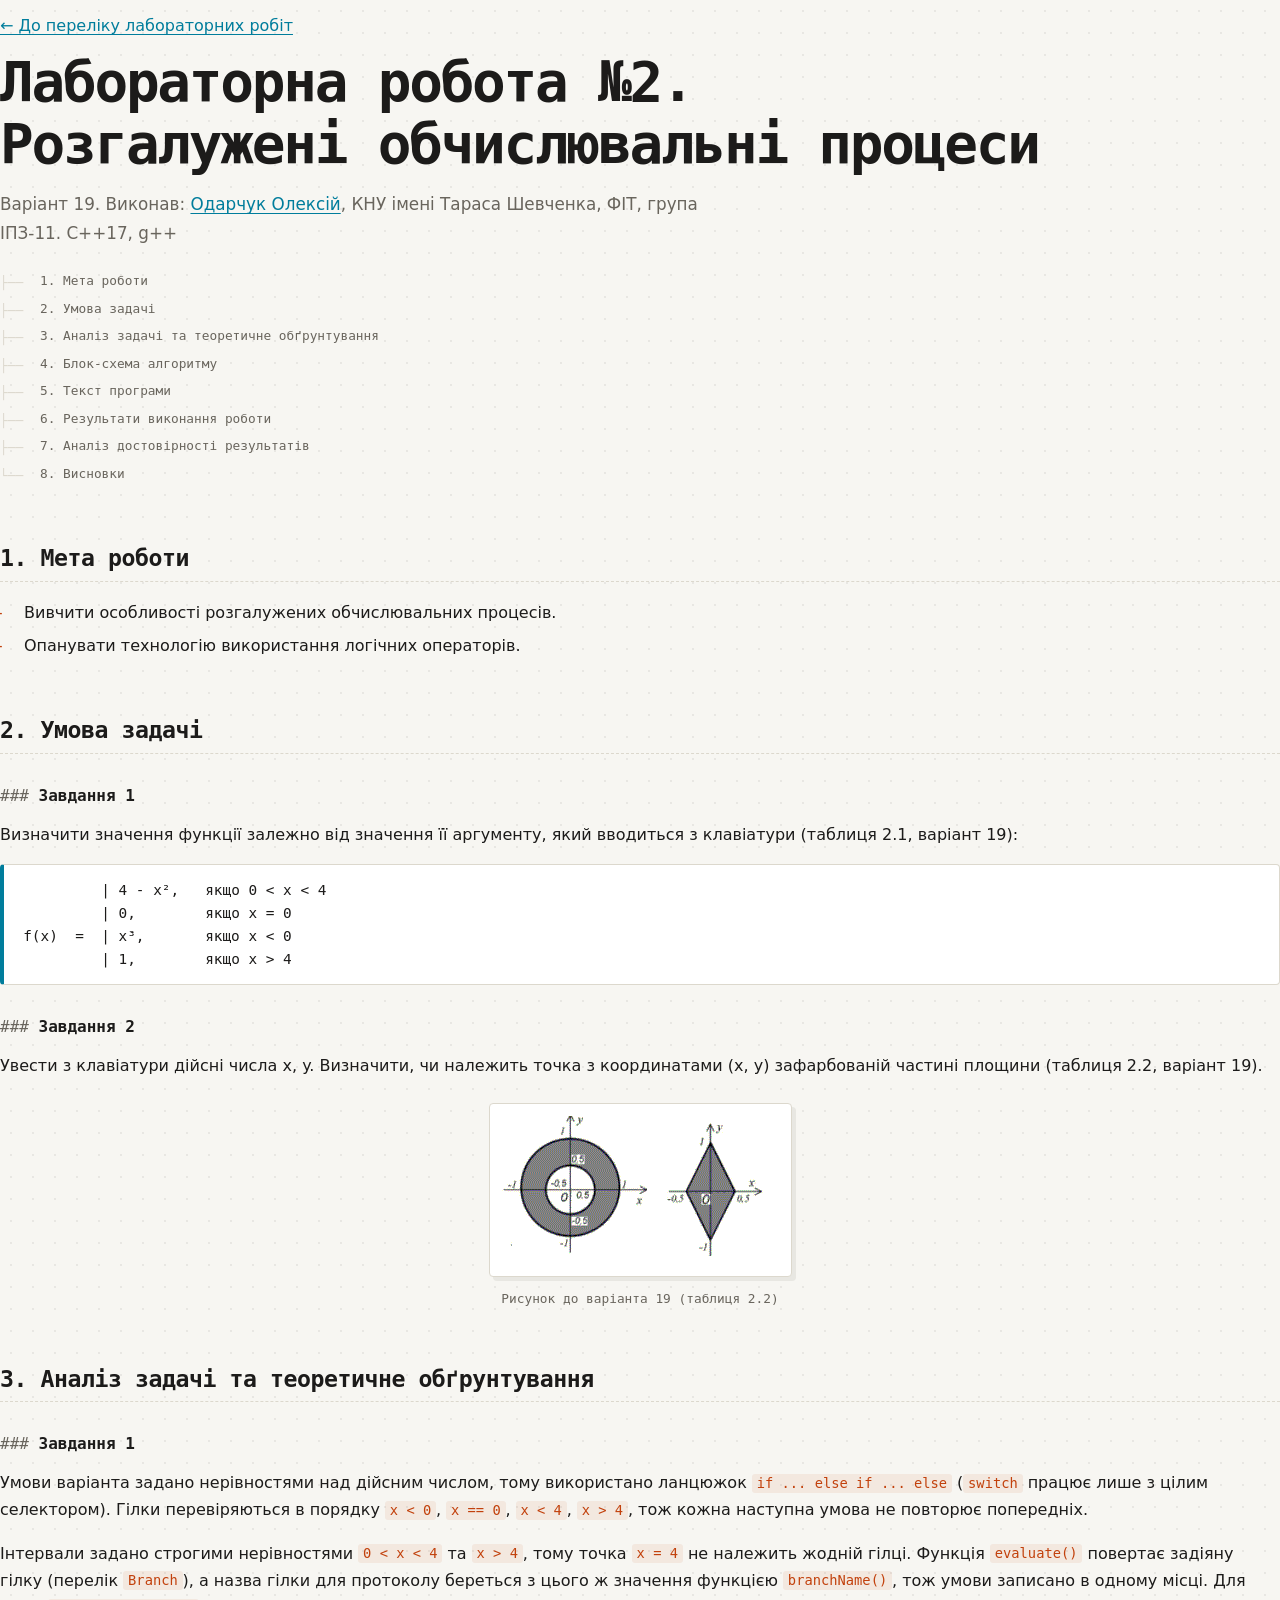
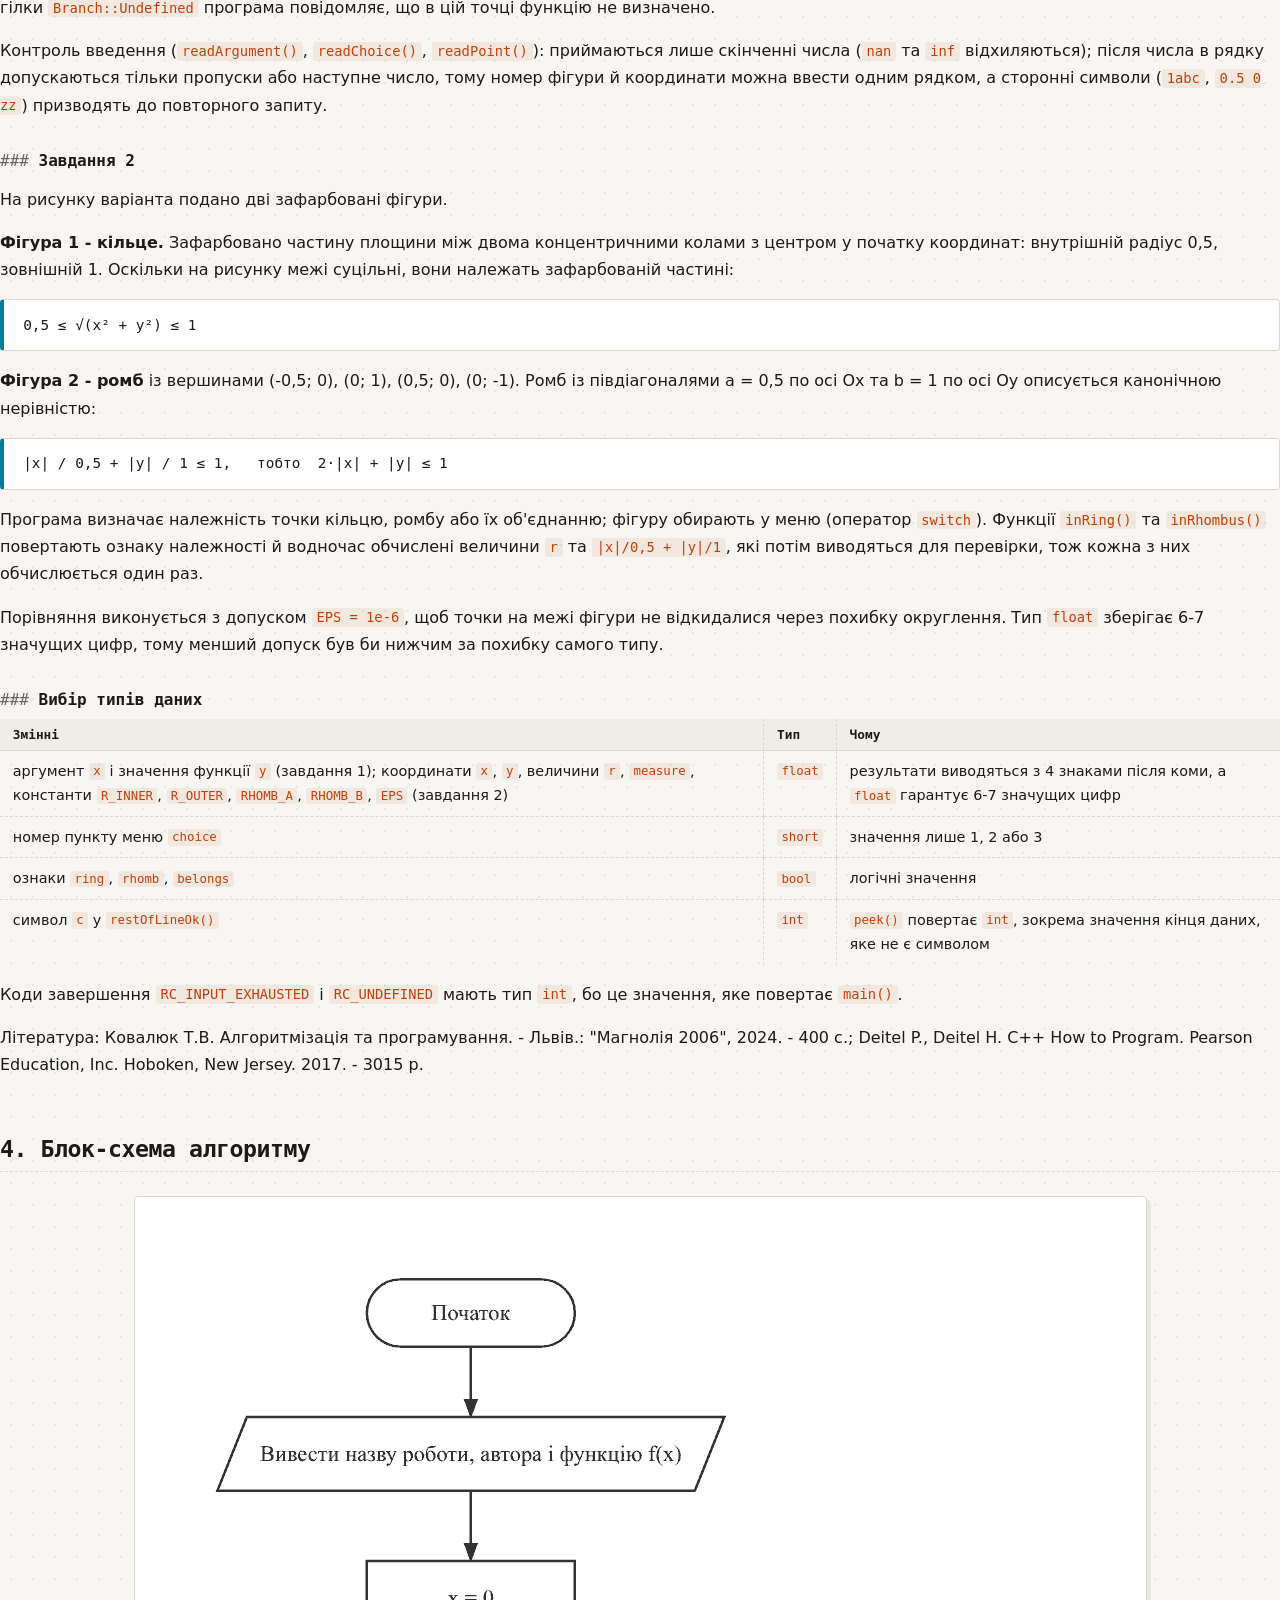
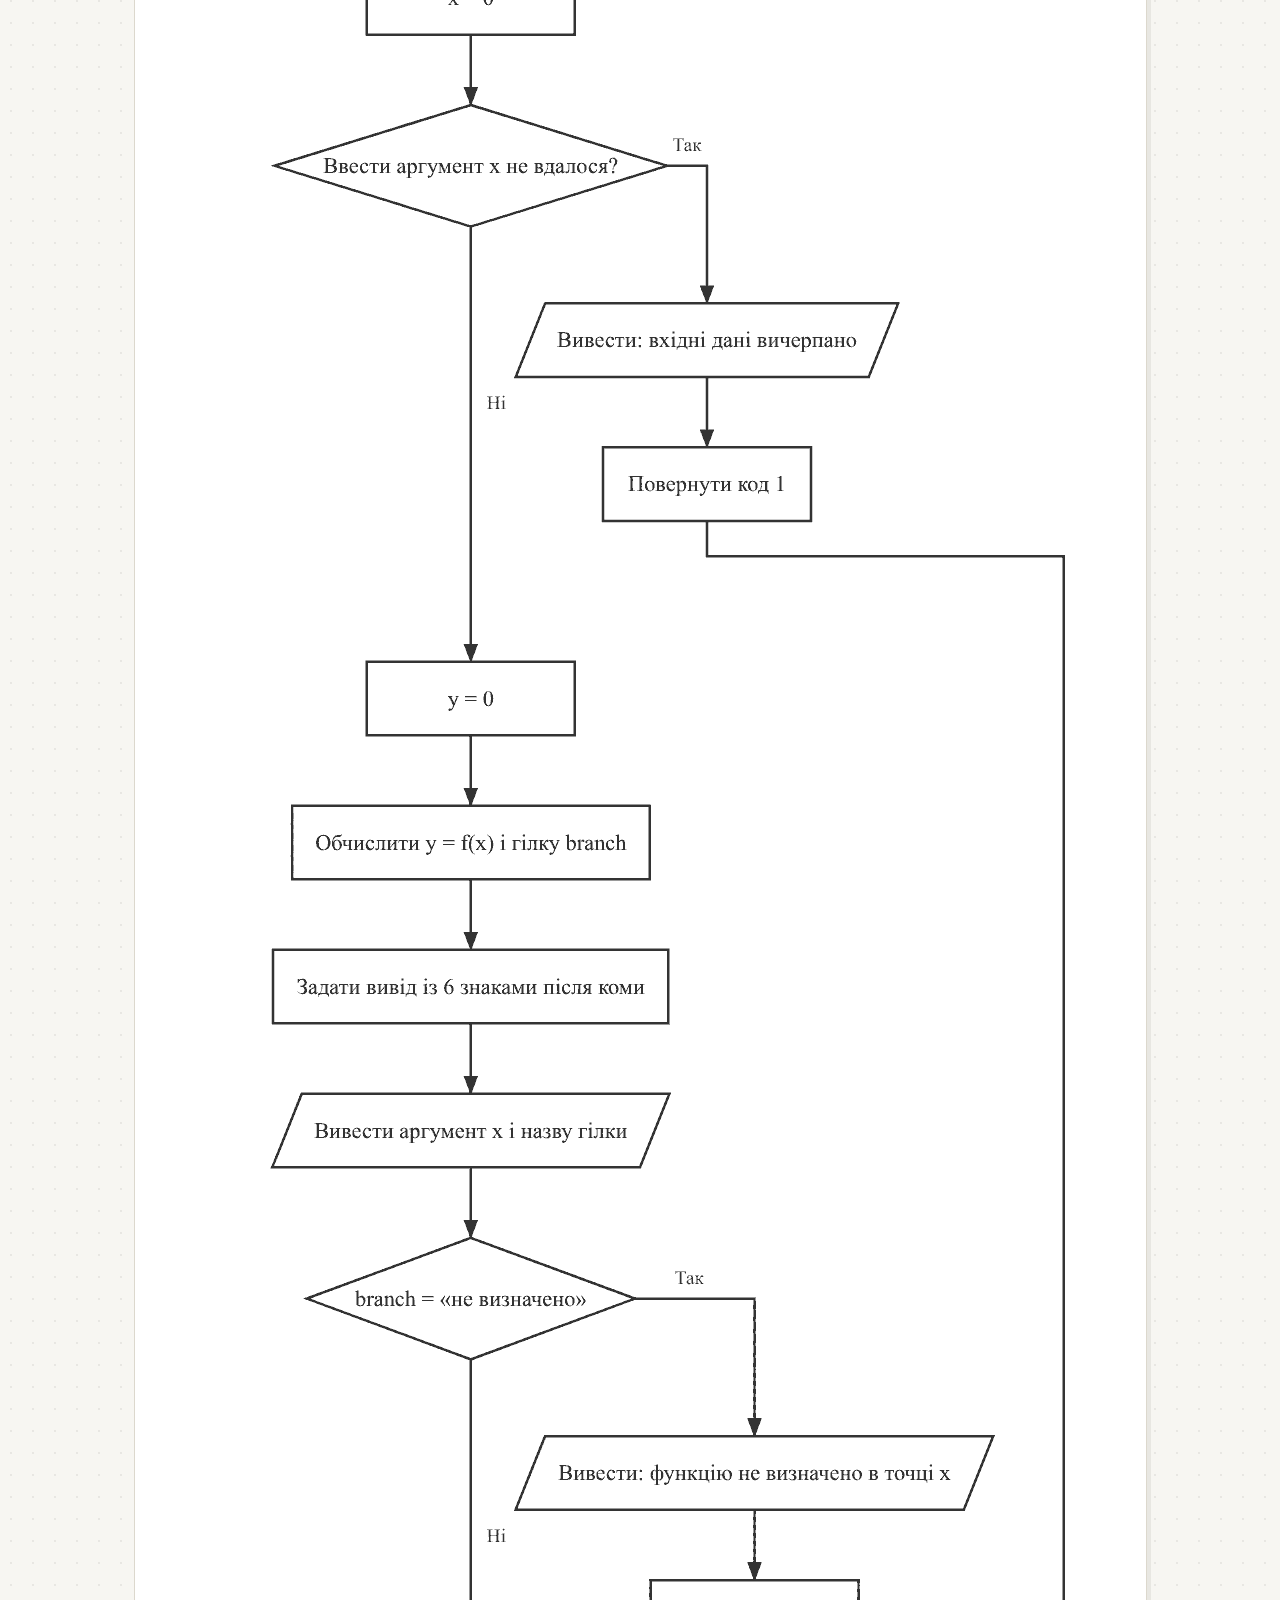
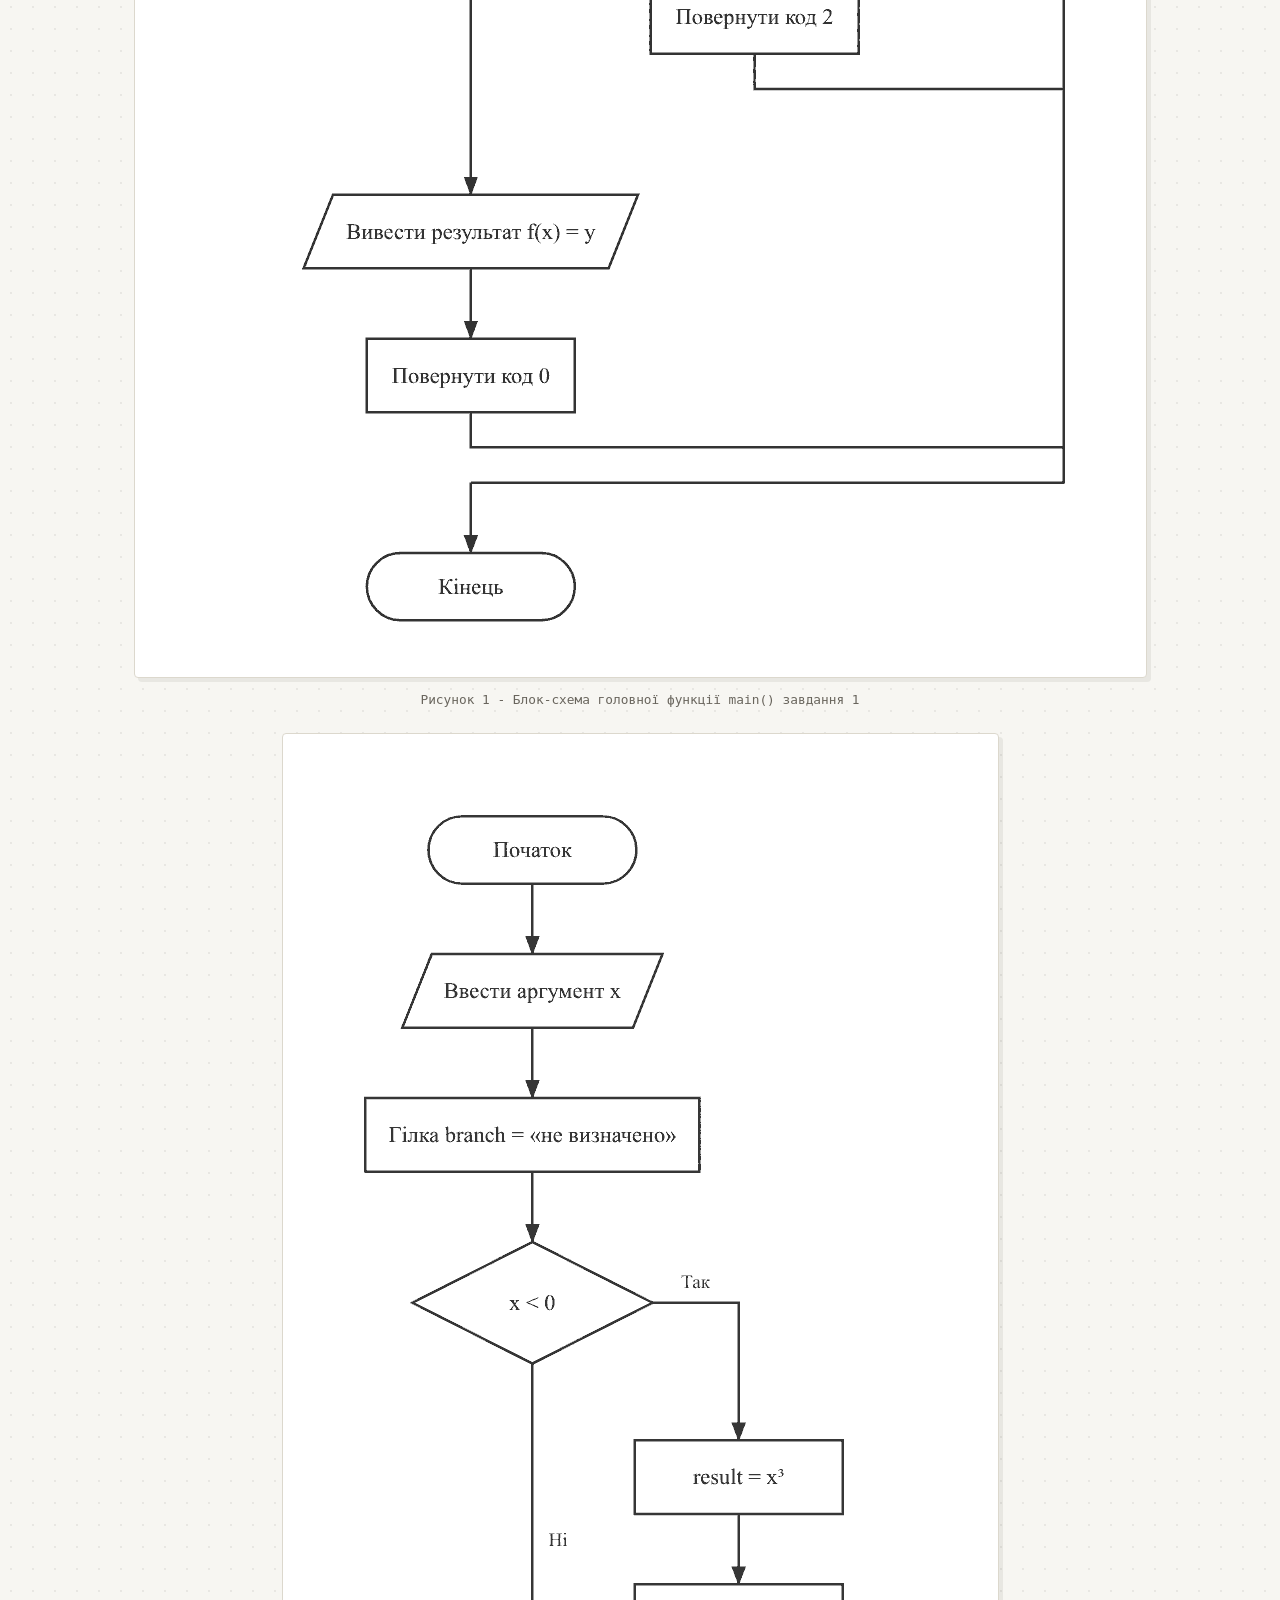
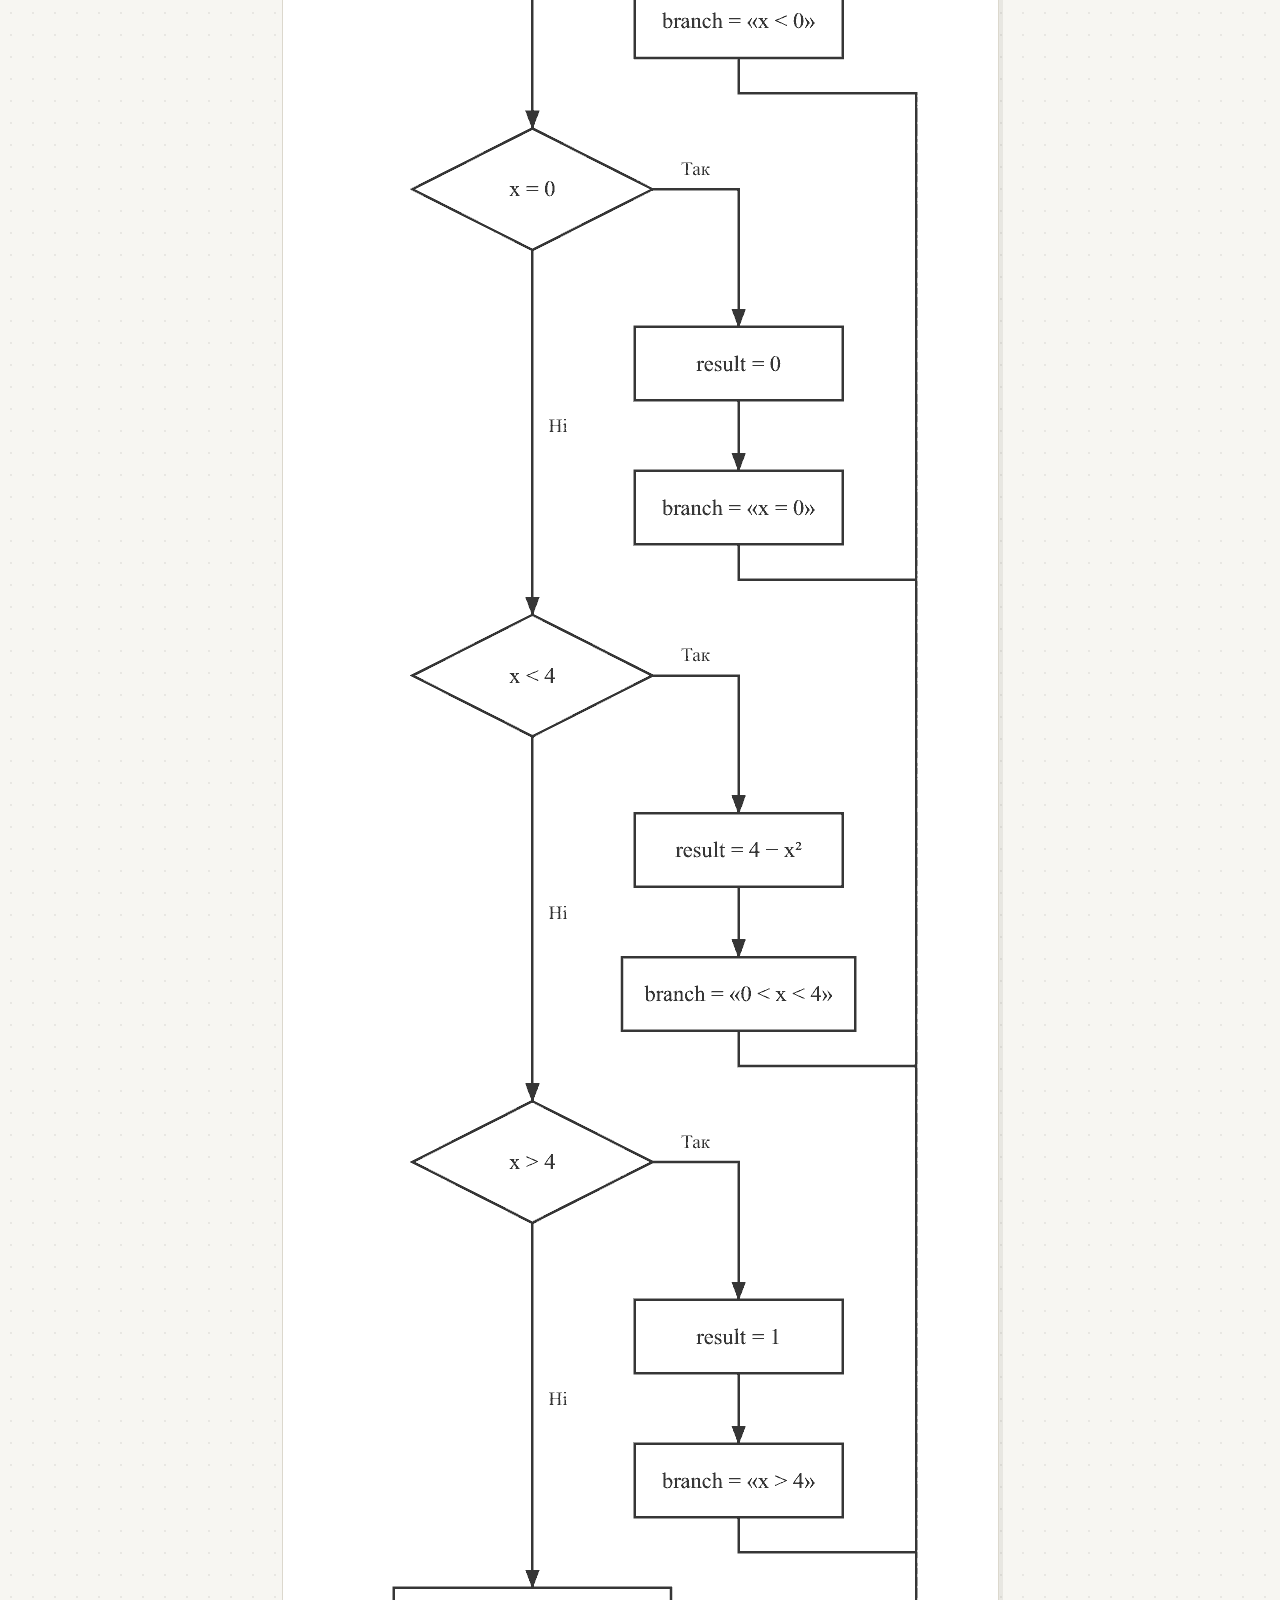
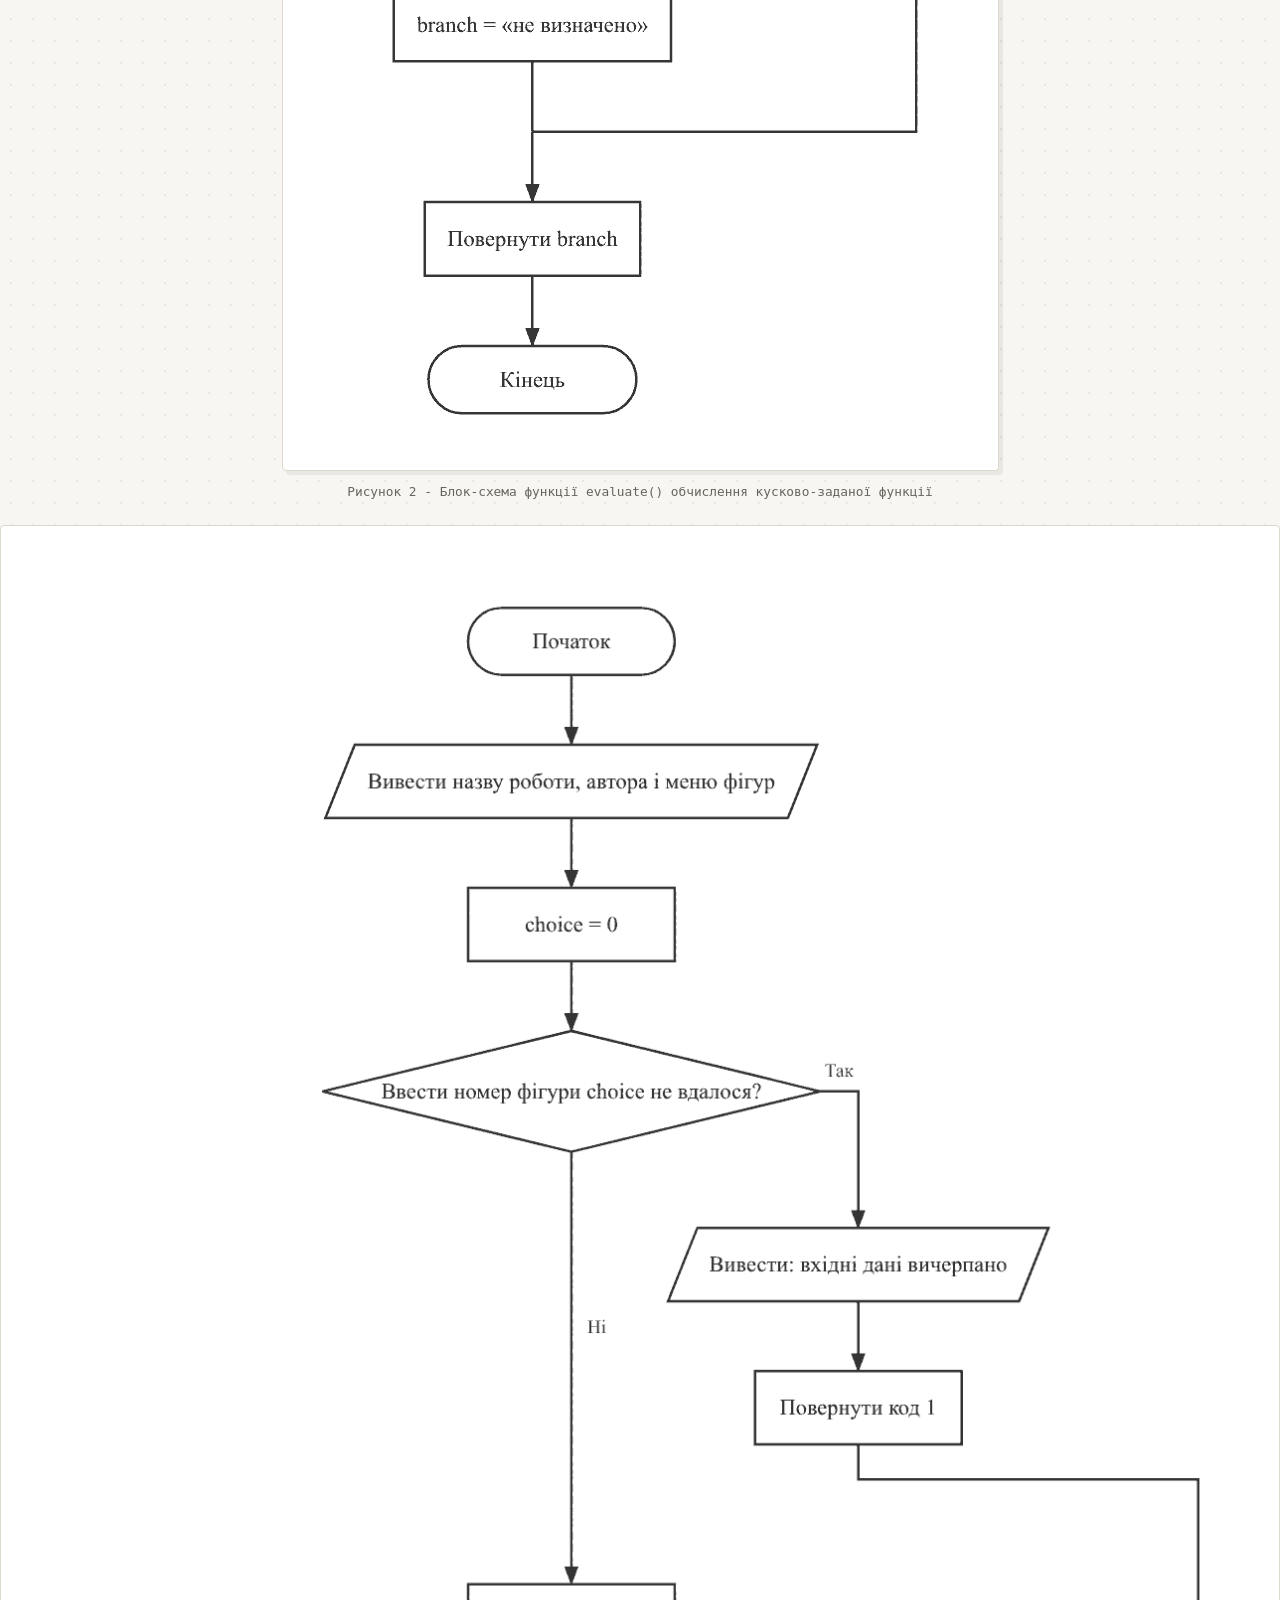
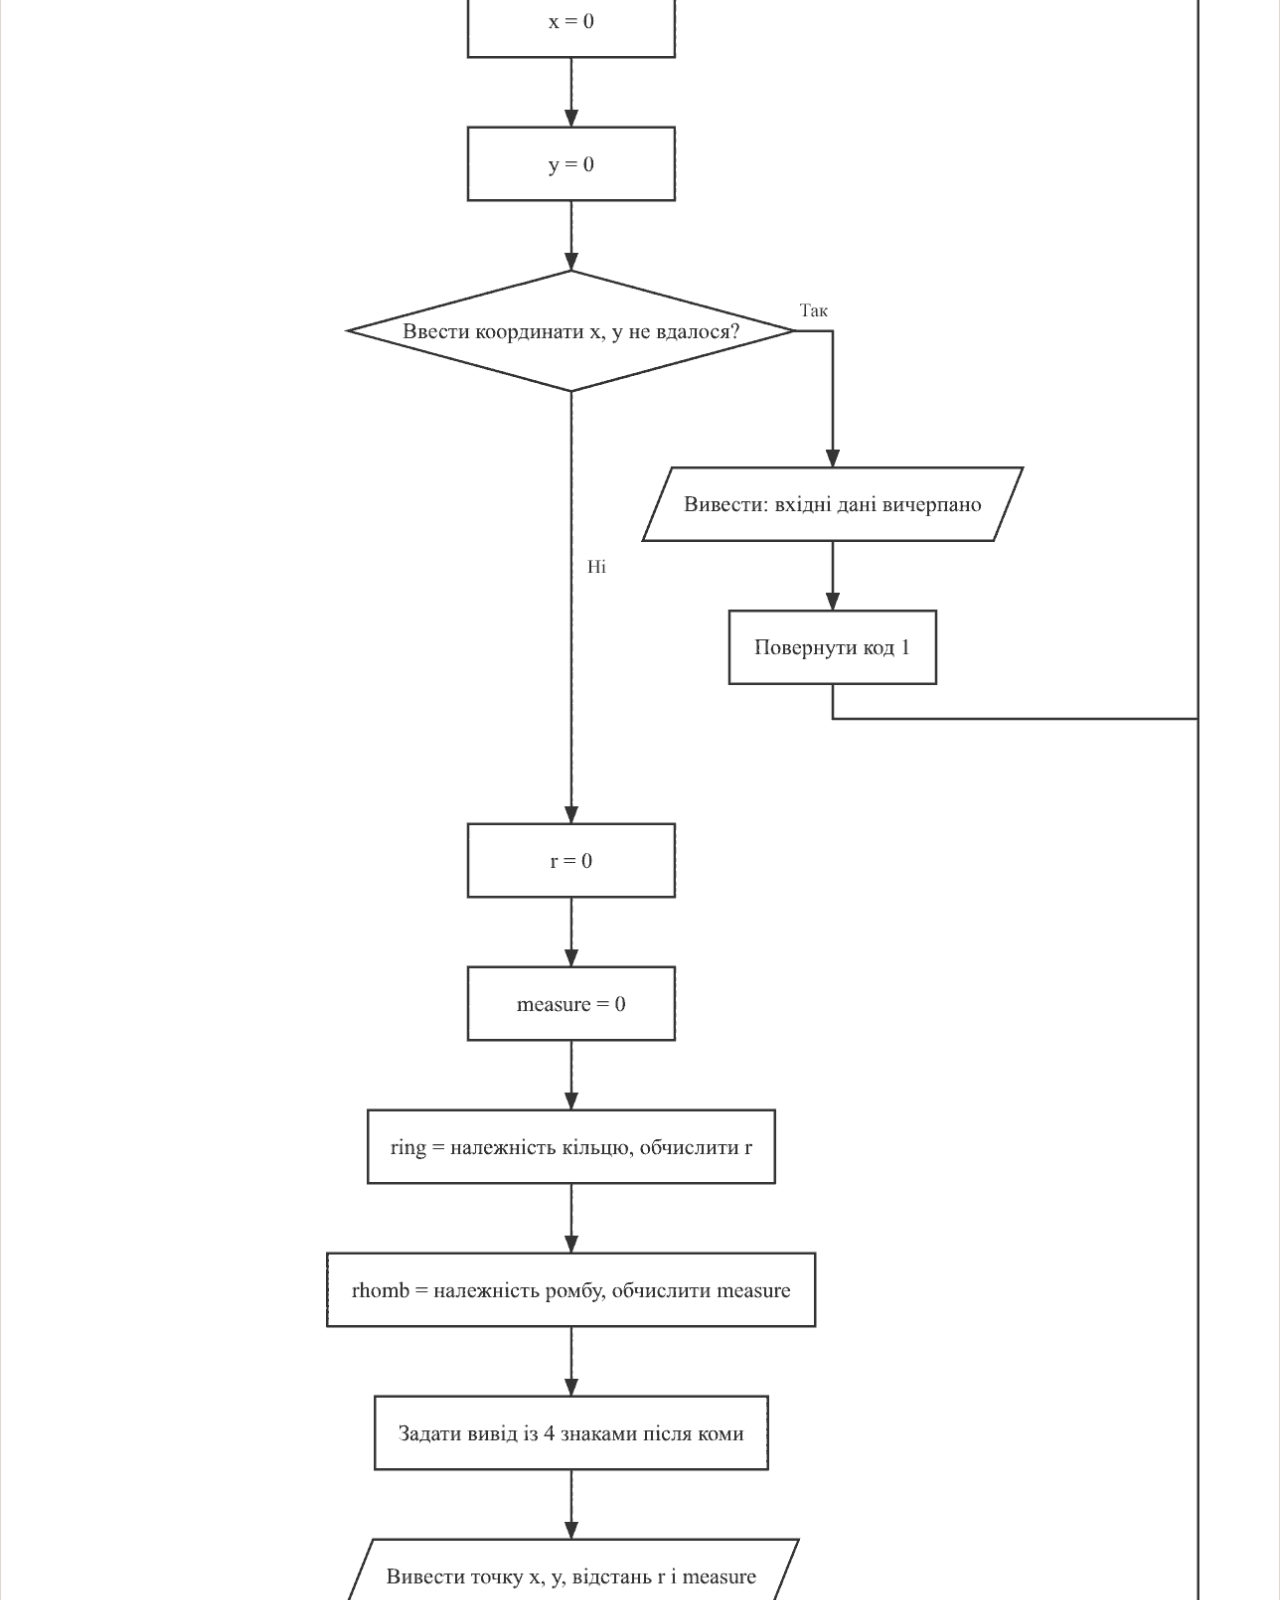
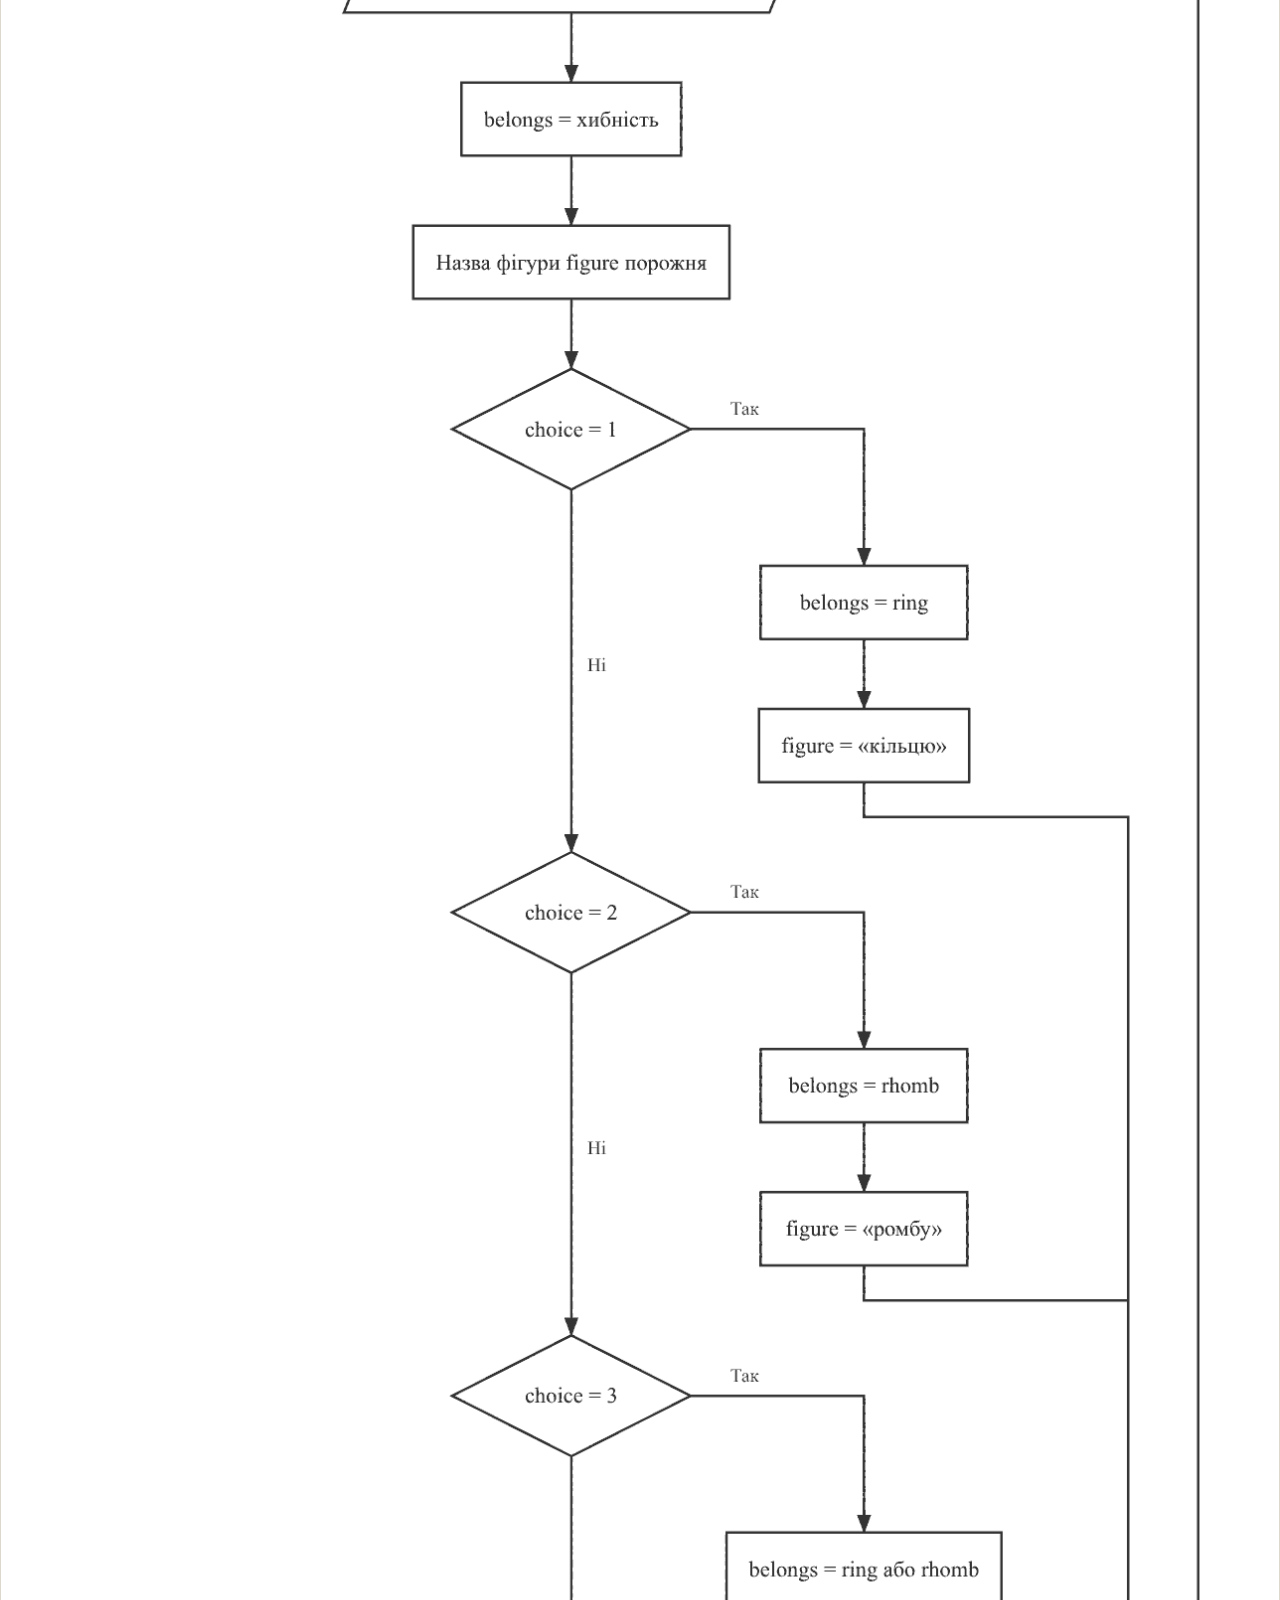
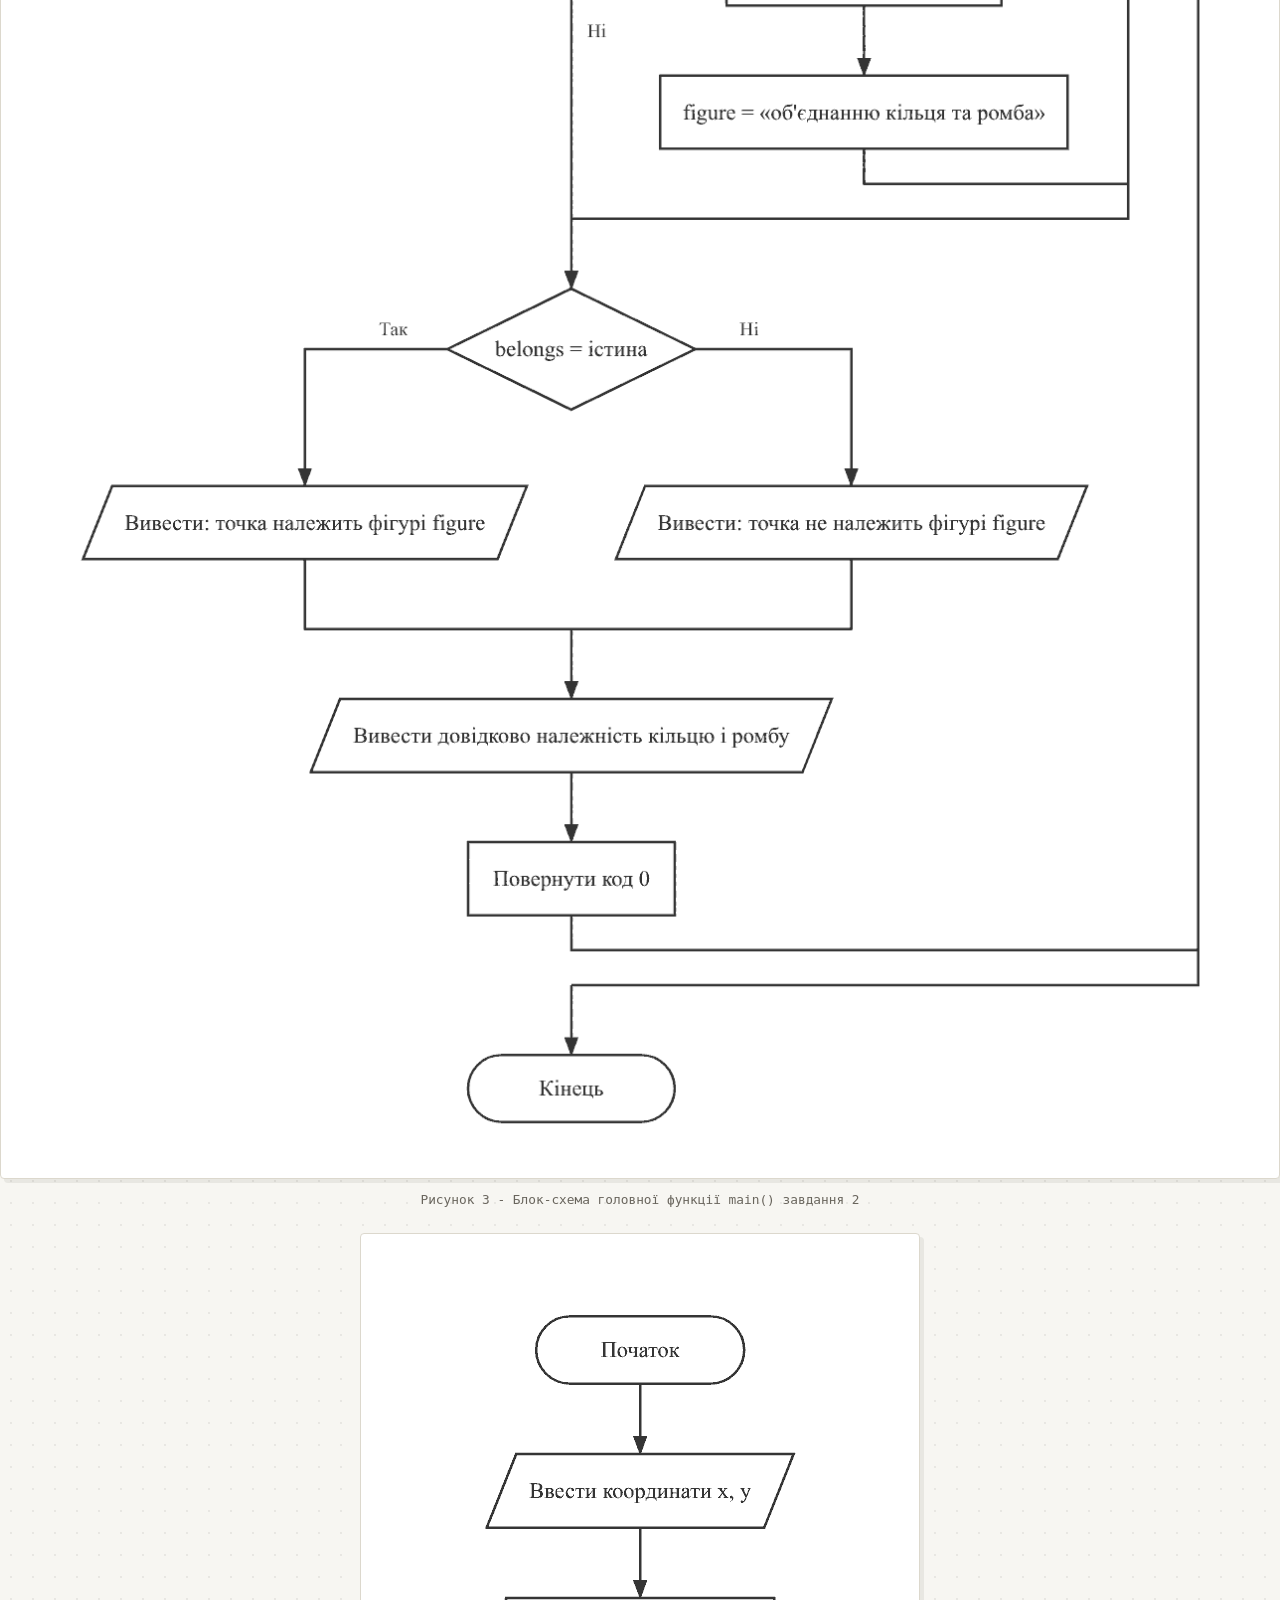
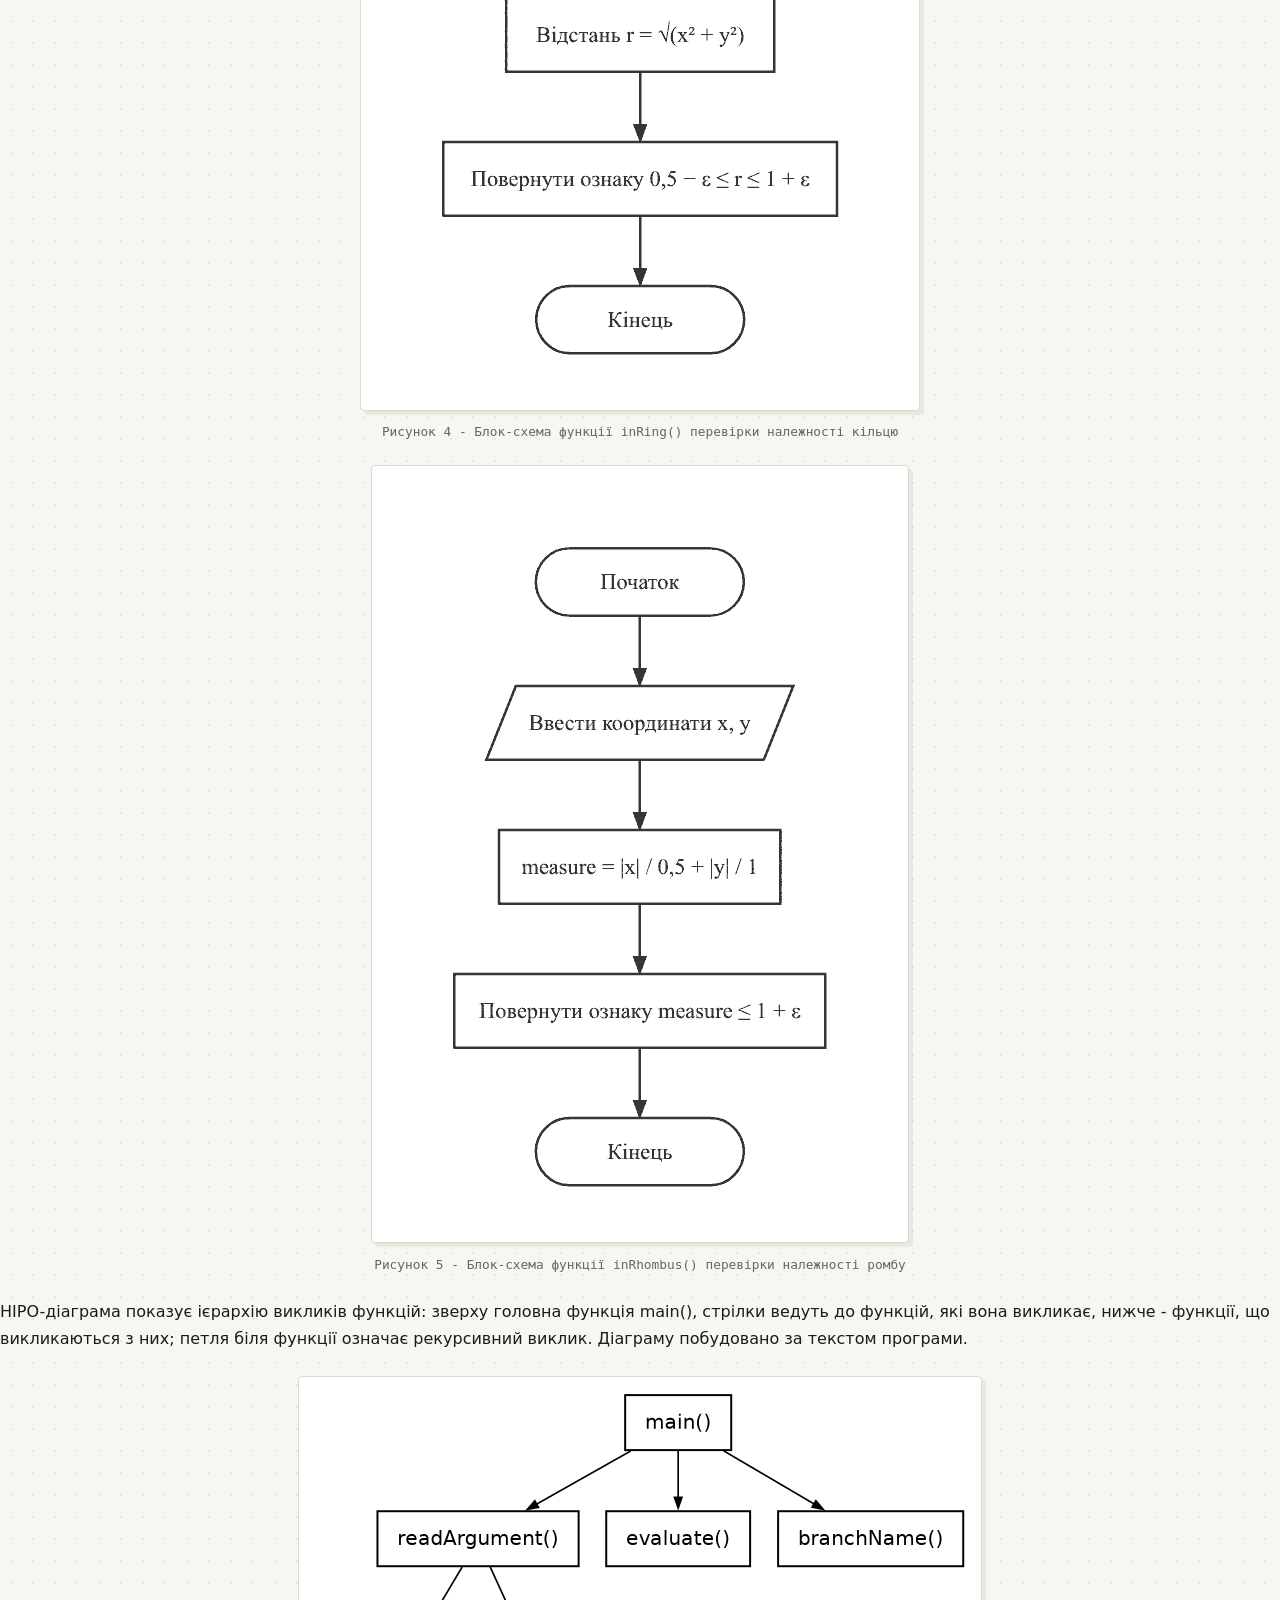
<file: Lab2/report.html>
<!doctype html>
<html lang="uk">
  <head>
    <meta charset="utf-8" />
    <meta name="viewport" content="width=device-width,initial-scale=1" />
    <title>Лабораторна робота №2. Розгалужені обчислювальні процеси</title>
    <link rel="stylesheet" href="../report.css" />
  </head>

  <body>
    <main>
      <p class="files"><a href="../index.html">← До переліку лабораторних робіт</a></p>

      <h1>Лабораторна робота №2. Розгалужені обчислювальні процеси</h1>
      <p class="sub">
        Варіант 19. Виконав: <a href="https://ishawyha.dev">Одарчук Олексій</a>, КНУ імені Тараса
        Шевченка, ФІТ, група ІПЗ-11. C++17, g++
      </p>

      <nav class="toc">
        <ul>
          <li><a href="#s-goal">1. Мета роботи</a></li>
          <li><a href="#s-task">2. Умова задачі</a></li>
          <li><a href="#s-analysis">3. Аналіз задачі та теоретичне обґрунтування</a></li>
          <li><a href="#s-flowchart">4. Блок-схема алгоритму</a></li>
          <li><a href="#s-code">5. Текст програми</a></li>
          <li><a href="#s-results">6. Результати виконання роботи</a></li>
          <li><a href="#s-validation">7. Аналіз достовірності результатів</a></li>
          <li><a href="#s-conclusions">8. Висновки</a></li>
        </ul>
      </nav>

      <section id="s-goal">
        <h2>1. Мета роботи</h2>
        <ul>
          <li>Вивчити особливості розгалужених обчислювальних процесів.</li>
          <li>Опанувати технологію використання логічних операторів.</li>
        </ul>
      </section>

      <section id="s-task">
        <h2>2. Умова задачі</h2>
        <h3>Завдання 1</h3>
        <p>
          Визначити значення функції залежно від значення її аргументу, який вводиться з клавіатури
          (таблиця 2.1, варіант 19):
        </p>
        <pre class="formula">
         | 4 - x²,   якщо 0 &lt; x &lt; 4
         | 0,        якщо x = 0
f(x)  =  | x³,       якщо x &lt; 0
         | 1,        якщо x &gt; 4</pre>
        <h3>Завдання 2</h3>
        <p>
          Увести з клавіатури дійсні числа x, y. Визначити, чи належить точка з координатами (x, y)
          зафарбованій частині площини (таблиця 2.2, варіант 19).
        </p>
        <figure>
          <img src="pictures/region.gif" alt="Рисунок до варіанта 19 (таблиця 2.2)" />
          <figcaption>Рисунок до варіанта 19 (таблиця 2.2)</figcaption>
        </figure>
      </section>

      <section id="s-analysis">
        <h2>3. Аналіз задачі та теоретичне обґрунтування</h2>
        <h3>Завдання 1</h3>
        <p>
          Умови варіанта задано нерівностями над дійсним числом, тому використано ланцюжок
          <code>if ... else if ... else</code> (<code>switch</code> працює лише з цілим селектором).
          Гілки перевіряються в порядку <code>x &lt; 0</code>, <code>x == 0</code>,
          <code>x &lt; 4</code>, <code>x &gt; 4</code>, тож кожна наступна умова не повторює
          попередніх.
        </p>
        <p>
          Інтервали задано строгими нерівностями <code>0 &lt; x &lt; 4</code> та
          <code>x &gt; 4</code>, тому точка <code>x = 4</code> не належить жодній гілці. Функція
          <code>evaluate()</code> повертає задіяну гілку (перелік <code>Branch</code>), а назва
          гілки для протоколу береться з цього ж значення функцією <code>branchName()</code>, тож
          умови записано в одному місці. Для гілки <code>Branch::Undefined</code> програма
          повідомляє, що в цій точці функцію не визначено.
        </p>
        <p>
          Контроль введення (<code>readArgument()</code>, <code>readChoice()</code>,
          <code>readPoint()</code>): приймаються лише скінченні числа (<code>nan</code> та
          <code>inf</code> відхиляються); після числа в рядку допускаються тільки пропуски або
          наступне число, тому номер фігури й координати можна ввести одним рядком, а сторонні
          символи (<code>1abc</code>, <code>0.5 0 zz</code>) призводять до повторного запиту.
        </p>
        <h3>Завдання 2</h3>
        <p>На рисунку варіанта подано дві зафарбовані фігури.</p>
        <p>
          <b>Фігура 1 - кільце.</b> Зафарбовано частину площини між двома концентричними колами з
          центром у початку координат: внутрішній радіус 0,5, зовнішній 1. Оскільки на рисунку межі
          суцільні, вони належать зафарбованій частині:
        </p>
        <pre class="formula">0,5 ≤ √(x² + y²) ≤ 1</pre>
        <p>
          <b>Фігура 2 - ромб</b> із вершинами (-0,5; 0), (0; 1), (0,5; 0), (0; -1). Ромб із
          півдіагоналями a = 0,5 по осі Ox та b = 1 по осі Oy описується канонічною нерівністю:
        </p>
        <pre class="formula">|x| / 0,5 + |y| / 1 ≤ 1,   тобто  2·|x| + |y| ≤ 1</pre>
        <p>
          Програма визначає належність точки кільцю, ромбу або їх об'єднанню; фігуру обирають у меню
          (оператор <code>switch</code>). Функції <code>inRing()</code> та
          <code>inRhombus()</code> повертають ознаку належності й водночас обчислені величини
          <code>r</code> та <code>|x|/0,5 + |y|/1</code>, які потім виводяться для перевірки, тож
          кожна з них обчислюється один раз.
        </p>
        <p>
          Порівняння виконується з допуском <code>EPS = 1e-6</code>, щоб точки на межі фігури не
          відкидалися через похибку округлення. Тип <code>float</code> зберігає 6-7 значущих цифр,
          тому менший допуск був би нижчим за похибку самого типу.
        </p>
        <h3>Вибір типів даних</h3>
        <table>
          <thead>
            <tr>
              <th>Змінні</th>
              <th>Тип</th>
              <th>Чому</th>
            </tr>
          </thead>
          <tbody>
            <tr>
              <td>
                аргумент <code>x</code> і значення функції <code>y</code> (завдання 1); координати
                <code>x</code>, <code>y</code>, величини <code>r</code>, <code>measure</code>,
                константи <code>R_INNER</code>, <code>R_OUTER</code>, <code>RHOMB_A</code>,
                <code>RHOMB_B</code>, <code>EPS</code> (завдання 2)
              </td>
              <td><code>float</code></td>
              <td>
                результати виводяться з 4 знаками після коми, а <code>float</code> гарантує 6-7
                значущих цифр
              </td>
            </tr>
            <tr>
              <td>номер пункту меню <code>choice</code></td>
              <td><code>short</code></td>
              <td>значення лише 1, 2 або 3</td>
            </tr>
            <tr>
              <td>ознаки <code>ring</code>, <code>rhomb</code>, <code>belongs</code></td>
              <td><code>bool</code></td>
              <td>логічні значення</td>
            </tr>
            <tr>
              <td>символ <code>c</code> у <code>restOfLineOk()</code></td>
              <td><code>int</code></td>
              <td>
                <code>peek()</code> повертає <code>int</code>, зокрема значення кінця даних, яке не
                є символом
              </td>
            </tr>
          </tbody>
        </table>
        <p>
          Коди завершення <code>RC_INPUT_EXHAUSTED</code> і <code>RC_UNDEFINED</code> мають тип
          <code>int</code>, бо це значення, яке повертає <code>main()</code>.
        </p>
        <p>
          Література: Ковалюк Т.В. Алгоритмізація та програмування. - Львів.: "Магнолія 2006", 2024.
          - 400 с.; Deitel P., Deitel H. C++ How to Program. Pearson Education, Inc. Hoboken, New
          Jersey. 2017. - 3015 p.
        </p>
      </section>

      <section id="s-flowchart">
        <h2>4. Блок-схема алгоритму</h2>
        <figure>
          <img
            src="flowcharts/task1_algorithm.png"
            alt="Рисунок 1 - Блок-схема головної функції main() завдання 1"
          />
          <figcaption>Рисунок 1 - Блок-схема головної функції main() завдання 1</figcaption>
        </figure>
        <figure>
          <img
            src="flowcharts/task1_evaluate.png"
            alt="Рисунок 2 - Блок-схема функції evaluate() обчислення кусково-заданої функції"
          />
          <figcaption>
            Рисунок 2 - Блок-схема функції evaluate() обчислення кусково-заданої функції
          </figcaption>
        </figure>
        <figure>
          <img
            src="flowcharts/task2_algorithm.png"
            alt="Рисунок 3 - Блок-схема головної функції main() завдання 2"
          />
          <figcaption>Рисунок 3 - Блок-схема головної функції main() завдання 2</figcaption>
        </figure>
        <figure>
          <img
            src="flowcharts/task2_inRing.png"
            alt="Рисунок 4 - Блок-схема функції inRing() перевірки належності кільцю"
          />
          <figcaption>
            Рисунок 4 - Блок-схема функції inRing() перевірки належності кільцю
          </figcaption>
        </figure>
        <figure>
          <img
            src="flowcharts/task2_inRhombus.png"
            alt="Рисунок 5 - Блок-схема функції inRhombus() перевірки належності ромбу"
          />
          <figcaption>
            Рисунок 5 - Блок-схема функції inRhombus() перевірки належності ромбу
          </figcaption>
        </figure>
        <p>
          HIPO-діаграма показує ієрархію викликів функцій: зверху головна функція main(), стрілки
          ведуть до функцій, які вона викликає, нижче - функції, що викликаються з них; петля біля
          функції означає рекурсивний виклик. Діаграму побудовано за текстом програми.
        </p>
        <figure>
          <img
            src="flowcharts/hipo_task1.png"
            alt="Рисунок 6 - HIPO-діаграма завдання 1: ієрархія викликів функцій"
          />
          <figcaption>Рисунок 6 - HIPO-діаграма завдання 1: ієрархія викликів функцій</figcaption>
        </figure>
        <figure>
          <img
            src="flowcharts/hipo_task2.png"
            alt="Рисунок 7 - HIPO-діаграма завдання 2: ієрархія викликів функцій"
          />
          <figcaption>Рисунок 7 - HIPO-діаграма завдання 2: ієрархія викликів функцій</figcaption>
        </figure>
        <p>
          Схеми побудовано за текстами програм у rombik (<a href="https://rombik.app">rombik.app</a
          >) відповідно до ДСТУ 19.701-90 (ISO 5807). Структура кожної схеми точно відповідає коду
          функції, а блоки описують дії словами, як у методичних вказівках, без фрагментів коду.
        </p>
      </section>

      <section id="s-code">
        <h2>5. Текст програми</h2>
        <h3>Завдання 1 - task1.cpp</h3>
        <p class="files"><a href="task1.cpp" download>Завантажити файл task1.cpp</a></p>
        <pre
          class="code"
        ><code><span class="cm">/*==============================================================================</span>
<span class="cm">  task1.cpp. Лабораторна робота №2. Завдання 1. Варіант 19.</span>
<span class="cm">  Тема: розгалужені обчислювальні процеси.</span>

<span class="cm">  Умова: визначити значення функції залежно від значення її аргументу,</span>
<span class="cm">         що вводиться з клавіатури (таблиця 2.1, варіант 19):</span>

<span class="cm">                  | 4 - x^2,  0 &lt; x &lt; 4</span>
<span class="cm">                  | 0,        x = 0</span>
<span class="cm">           f(x) = | x^3,      x &lt; 0</span>
<span class="cm">                  | 1,        x &gt; 4</span>

<span class="cm">  Нерівності 0 &lt; x &lt; 4 та x &gt; 4 строгі, тож точка x = 4 не належить жодній</span>
<span class="cm">  гілці: для неї програма повідомляє, що функцію не визначено.</span>

<span class="cm">  Виконав: Одарчук Олексій, КНУ імені Тараса Шевченка, ФІТ, група ІПЗ-11.</span>

<span class="cm">  Компілятор: g++ -std=c++17</span>
<span class="cm">==============================================================================*/</span>

<span class="cp">#include</span><span class="w"> </span><span class="cpf">&lt;iostream&gt;</span>
<span class="cp">#include</span><span class="w"> </span><span class="cpf">&lt;limits&gt;</span>
<span class="cp">#include</span><span class="w"> </span><span class="cpf">&lt;cctype&gt;</span>
<span class="cp">#include</span><span class="w"> </span><span class="cpf">&lt;cmath&gt;</span>

<span class="cm">/* Гілка кусково-заданої функції, яку задіяно для аргументу x. */</span>
<span class="k">enum</span><span class="w"> </span><span class="k">class</span><span class="w"> </span><span class="nc">Branch</span>
<span class="p">{</span>
<span class="w">    </span><span class="n">Negative</span><span class="p">,</span><span class="w"> </span><span class="c1">//x &lt; 0      -&gt;  f(x) = x^3</span>
<span class="w">    </span><span class="n">Zero</span><span class="p">,</span><span class="w">     </span><span class="c1">//x = 0      -&gt;  f(x) = 0</span>
<span class="w">    </span><span class="n">Inner</span><span class="p">,</span><span class="w">    </span><span class="c1">//0 &lt; x &lt; 4  -&gt;  f(x) = 4 - x^2</span>
<span class="w">    </span><span class="n">Outer</span><span class="p">,</span><span class="w">    </span><span class="c1">//x &gt; 4      -&gt;  f(x) = 1</span>
<span class="w">    </span><span class="n">Undefined</span><span class="w"> </span><span class="c1">//x = 4      -&gt;  не визначено</span>
<span class="p">};</span>

<span class="cm">/* Коди завершення програми. */</span>
<span class="k">const</span><span class="w"> </span><span class="kt">int</span><span class="w"> </span><span class="n">RC_INPUT_EXHAUSTED</span><span class="w"> </span><span class="o">=</span><span class="w"> </span><span class="mi">1</span><span class="p">;</span><span class="w"> </span><span class="c1">//вхідні дані вичерпано (EOF)</span>
<span class="k">const</span><span class="w"> </span><span class="kt">int</span><span class="w"> </span><span class="n">RC_UNDEFINED</span><span class="w"> </span><span class="o">=</span><span class="w"> </span><span class="mi">2</span><span class="p">;</span><span class="w">       </span><span class="c1">//функцію не визначено в точці x</span>

<span class="c1">//============= evaluate: обчислити значення кусково-заданої функції f(x) ==============</span>
<span class="cm">/*</span>
<span class="cm">  evaluate - обчислити значення кусково-заданої функції f(x).</span>

<span class="cm">  Параметри:</span>
<span class="cm">      x      [вхідний]  - аргумент функції;</span>
<span class="cm">      result [вихідний] - адреса змінної для значення функції;</span>
<span class="cm">                          заповнюється для всіх гілок, крім Branch::Undefined.</span>

<span class="cm">  Повертає: задіяну гілку функції; Branch::Undefined означає, що функцію</span>
<span class="cm">            не визначено в точці x (x = 4).</span>

<span class="cm">  Локальні змінні:</span>
<span class="cm">      branch - гілка, яку задіяно для аргументу x.</span>

<span class="cm">  Гілки реалізовано вкладеною конструкцією if ... else if ... else, оскільки</span>
<span class="cm">  умови є діапазонними: оператор switch тут незастосовний, бо його</span>
<span class="cm">  вираз-селектор не може належати до дійсного типу.</span>
<span class="cm">*/</span>
<span class="n">Branch</span><span class="w"> </span><span class="nf">evaluate</span><span class="p">(</span><span class="kt">float</span><span class="w"> </span><span class="n">x</span><span class="p">,</span><span class="w"> </span><span class="kt">float</span><span class="w"> </span><span class="o">*</span><span class="n">result</span><span class="p">)</span>
<span class="p">{</span>
<span class="w">    </span><span class="n">Branch</span><span class="w"> </span><span class="n">branch</span><span class="w"> </span><span class="o">=</span><span class="w"> </span><span class="n">Branch</span><span class="o">::</span><span class="n">Undefined</span><span class="p">;</span><span class="w"> </span><span class="c1">//гілка функції для x</span>

<span class="w">    </span><span class="k">if</span><span class="w"> </span><span class="p">(</span><span class="n">x</span><span class="w"> </span><span class="o">&lt;</span><span class="w"> </span><span class="mf">0.0f</span><span class="p">)</span><span class="w"> </span><span class="c1">//якщо x від'ємне</span>
<span class="w">    </span><span class="p">{</span>
<span class="w">        </span><span class="o">*</span><span class="n">result</span><span class="w"> </span><span class="o">=</span><span class="w"> </span><span class="n">x</span><span class="w"> </span><span class="o">*</span><span class="w"> </span><span class="n">x</span><span class="w"> </span><span class="o">*</span><span class="w"> </span><span class="n">x</span><span class="p">;</span><span class="w">       </span><span class="c1">//обчислити x^3</span>
<span class="w">        </span><span class="n">branch</span><span class="w"> </span><span class="o">=</span><span class="w"> </span><span class="n">Branch</span><span class="o">::</span><span class="n">Negative</span><span class="p">;</span><span class="w"> </span><span class="c1">//запам'ятати гілку x &lt; 0</span>
<span class="w">    </span><span class="p">}</span>
<span class="w">    </span><span class="k">else</span><span class="w"> </span><span class="k">if</span><span class="w"> </span><span class="p">(</span><span class="n">x</span><span class="w"> </span><span class="o">==</span><span class="w"> </span><span class="mf">0.0f</span><span class="p">)</span><span class="w"> </span><span class="c1">//якщо x дорівнює нулю</span>
<span class="w">    </span><span class="p">{</span>
<span class="w">        </span><span class="o">*</span><span class="n">result</span><span class="w"> </span><span class="o">=</span><span class="w"> </span><span class="mf">0.0f</span><span class="p">;</span><span class="w">        </span><span class="c1">//задати нульове значення</span>
<span class="w">        </span><span class="n">branch</span><span class="w"> </span><span class="o">=</span><span class="w"> </span><span class="n">Branch</span><span class="o">::</span><span class="n">Zero</span><span class="p">;</span><span class="w"> </span><span class="c1">//запам'ятати гілку x = 0</span>
<span class="w">    </span><span class="p">}</span>
<span class="w">    </span><span class="k">else</span><span class="w"> </span><span class="k">if</span><span class="w"> </span><span class="p">(</span><span class="n">x</span><span class="w"> </span><span class="o">&lt;</span><span class="w"> </span><span class="mf">4.0f</span><span class="p">)</span><span class="w"> </span><span class="c1">//якщо 0 &lt; x &lt; 4</span>
<span class="w">    </span><span class="p">{</span>
<span class="w">        </span><span class="o">*</span><span class="n">result</span><span class="w"> </span><span class="o">=</span><span class="w"> </span><span class="mf">4.0f</span><span class="w"> </span><span class="o">-</span><span class="w"> </span><span class="n">x</span><span class="w"> </span><span class="o">*</span><span class="w"> </span><span class="n">x</span><span class="p">;</span><span class="w"> </span><span class="c1">//обчислити 4 - x^2</span>
<span class="w">        </span><span class="n">branch</span><span class="w"> </span><span class="o">=</span><span class="w"> </span><span class="n">Branch</span><span class="o">::</span><span class="n">Inner</span><span class="p">;</span><span class="w"> </span><span class="c1">//запам'ятати гілку 0 &lt; x &lt; 4</span>
<span class="w">    </span><span class="p">}</span>
<span class="w">    </span><span class="k">else</span><span class="w"> </span><span class="k">if</span><span class="w"> </span><span class="p">(</span><span class="n">x</span><span class="w"> </span><span class="o">&gt;</span><span class="w"> </span><span class="mf">4.0f</span><span class="p">)</span><span class="w"> </span><span class="c1">//якщо x &gt; 4</span>
<span class="w">    </span><span class="p">{</span>
<span class="w">        </span><span class="o">*</span><span class="n">result</span><span class="w"> </span><span class="o">=</span><span class="w"> </span><span class="mf">1.0f</span><span class="p">;</span><span class="w">         </span><span class="c1">//задати значення 1</span>
<span class="w">        </span><span class="n">branch</span><span class="w"> </span><span class="o">=</span><span class="w"> </span><span class="n">Branch</span><span class="o">::</span><span class="n">Outer</span><span class="p">;</span><span class="w"> </span><span class="c1">//запам'ятати гілку x &gt; 4</span>
<span class="w">    </span><span class="p">}</span>
<span class="w">    </span><span class="k">else</span><span class="w"> </span><span class="c1">//інакше x = 4</span>
<span class="w">    </span><span class="p">{</span>
<span class="w">        </span><span class="n">branch</span><span class="w"> </span><span class="o">=</span><span class="w"> </span><span class="n">Branch</span><span class="o">::</span><span class="n">Undefined</span><span class="p">;</span><span class="w"> </span><span class="c1">//залишається єдиний випадок x = 4</span>
<span class="w">    </span><span class="p">}</span>

<span class="w">    </span><span class="k">return</span><span class="w"> </span><span class="n">branch</span><span class="p">;</span><span class="w"> </span><span class="c1">//повернути задіяну гілку</span>
<span class="p">}</span>

<span class="c1">//================= branchName: текстова назва задіяної гілки функції ==================</span>
<span class="cm">/*</span>
<span class="cm">  branchName - текстова назва задіяної гілки функції.</span>
<span class="cm">  Використовується для протоколювання: показує, яка саме умова спрацювала.</span>

<span class="cm">  Параметри: branch [вхідний] - гілка, яку повернула evaluate().</span>
<span class="cm">  Повертає : рядок-константу з описом гілки.</span>
<span class="cm">*/</span>
<span class="k">const</span><span class="w"> </span><span class="kt">char</span><span class="w"> </span><span class="o">*</span><span class="nf">branchName</span><span class="p">(</span><span class="n">Branch</span><span class="w"> </span><span class="n">branch</span><span class="p">)</span>
<span class="p">{</span>
<span class="w">    </span><span class="k">switch</span><span class="w"> </span><span class="p">(</span><span class="n">branch</span><span class="p">)</span><span class="w"> </span><span class="c1">//вибрати опис за гілкою</span>
<span class="w">    </span><span class="p">{</span>
<span class="w">    </span><span class="k">case</span><span class="w"> </span><span class="no">Branch</span><span class="o">::</span><span class="no">Negative</span><span class="p">:</span>
<span class="w">        </span><span class="k">return</span><span class="w"> </span><span class="s">"x &lt; 0      -&gt;  f(x) = x^3"</span><span class="p">;</span><span class="w"> </span><span class="c1">//повернути опис гілки</span>
<span class="w">    </span><span class="k">case</span><span class="w"> </span><span class="no">Branch</span><span class="o">::</span><span class="no">Zero</span><span class="p">:</span>
<span class="w">        </span><span class="k">return</span><span class="w"> </span><span class="s">"x = 0      -&gt;  f(x) = 0"</span><span class="p">;</span><span class="w"> </span><span class="c1">//повернути опис гілки</span>
<span class="w">    </span><span class="k">case</span><span class="w"> </span><span class="no">Branch</span><span class="o">::</span><span class="no">Inner</span><span class="p">:</span>
<span class="w">        </span><span class="k">return</span><span class="w"> </span><span class="s">"0 &lt; x &lt; 4  -&gt;  f(x) = 4 - x^2"</span><span class="p">;</span><span class="w"> </span><span class="c1">//повернути опис гілки</span>
<span class="w">    </span><span class="k">case</span><span class="w"> </span><span class="no">Branch</span><span class="o">::</span><span class="no">Outer</span><span class="p">:</span>
<span class="w">        </span><span class="k">return</span><span class="w"> </span><span class="s">"x &gt; 4      -&gt;  f(x) = 1"</span><span class="p">;</span><span class="w"> </span><span class="c1">//повернути опис гілки</span>
<span class="w">    </span><span class="k">case</span><span class="w"> </span><span class="no">Branch</span><span class="o">::</span><span class="no">Undefined</span><span class="p">:</span>
<span class="w">        </span><span class="k">break</span><span class="p">;</span><span class="w"> </span><span class="c1">//перейти до опису x = 4</span>
<span class="w">    </span><span class="k">default</span><span class="o">:</span>
<span class="w">        </span><span class="k">break</span><span class="p">;</span><span class="w"> </span><span class="c1">//вийти з перемикача</span>
<span class="w">    </span><span class="p">}</span>
<span class="w">    </span><span class="k">return</span><span class="w"> </span><span class="s">"x = 4      -&gt;  функцію не визначено"</span><span class="p">;</span><span class="w"> </span><span class="c1">//повернути опис для x = 4</span>
<span class="p">}</span>

<span class="c1">//========= skipLine: відкинути залишок рядка введення разом із символом '\n' ==========</span>
<span class="cm">/*</span>
<span class="cm">  skipLine - відкинути залишок рядка введення разом із символом '\n'.</span>
<span class="cm">*/</span>
<span class="kt">void</span><span class="w"> </span><span class="nf">skipLine</span><span class="p">()</span>
<span class="p">{</span>
<span class="w">    </span><span class="c1">//відкинути символи до кінця рядка</span>
<span class="w">    </span><span class="n">std</span><span class="o">::</span><span class="n">cin</span><span class="p">.</span><span class="n">ignore</span><span class="p">(</span><span class="n">std</span><span class="o">::</span><span class="n">numeric_limits</span><span class="o">&lt;</span><span class="n">std</span><span class="o">::</span><span class="n">streamsize</span><span class="o">&gt;::</span><span class="n">max</span><span class="p">(),</span><span class="w"> </span><span class="sc">'\n'</span><span class="p">);</span>
<span class="p">}</span>

<span class="c1">//======= restOfLineOk: перевірити залишок рядка після успішно прочитаного числа =======</span>
<span class="cm">/*</span>
<span class="cm">  restOfLineOk - перевірити залишок рядка після успішно прочитаного числа.</span>

<span class="cm">  Припустимі лише пропуски до кінця рядка або до наступного числа (тоді воно</span>
<span class="cm">  лишається в потоці для наступного запиту). Будь-який інший символ - помилка,</span>
<span class="cm">  і решта рядка відкидається.</span>

<span class="cm">  Повертає: true  - залишок рядка коректний;</span>
<span class="cm">            false - у рядку є сторонні символи (рядок відкинуто).</span>

<span class="cm">  Локальні змінні:</span>
<span class="cm">      c - черговий символ рядка (без вилучення з потоку).</span>
<span class="cm">*/</span>
<span class="kt">bool</span><span class="w"> </span><span class="nf">restOfLineOk</span><span class="p">()</span>
<span class="p">{</span>
<span class="w">    </span><span class="kt">int</span><span class="w"> </span><span class="n">c</span><span class="w"> </span><span class="o">=</span><span class="w"> </span><span class="n">std</span><span class="o">::</span><span class="n">cin</span><span class="p">.</span><span class="n">peek</span><span class="p">();</span><span class="w"> </span><span class="c1">//черговий символ рядка</span>

<span class="w">    </span><span class="k">while</span><span class="w"> </span><span class="p">(</span><span class="n">c</span><span class="w"> </span><span class="o">==</span><span class="w"> </span><span class="sc">' '</span><span class="w"> </span><span class="o">||</span><span class="w"> </span><span class="n">c</span><span class="w"> </span><span class="o">==</span><span class="w"> </span><span class="sc">'\t'</span><span class="w"> </span><span class="o">||</span><span class="w"> </span><span class="n">c</span><span class="w"> </span><span class="o">==</span><span class="w"> </span><span class="sc">'\r'</span><span class="p">)</span><span class="w"> </span><span class="c1">//пропускати пропуски в рядку</span>
<span class="w">    </span><span class="p">{</span>
<span class="w">        </span><span class="n">std</span><span class="o">::</span><span class="n">cin</span><span class="p">.</span><span class="n">get</span><span class="p">();</span><span class="w">      </span><span class="c1">//вилучити пропуск з потоку</span>
<span class="w">        </span><span class="n">c</span><span class="w"> </span><span class="o">=</span><span class="w"> </span><span class="n">std</span><span class="o">::</span><span class="n">cin</span><span class="p">.</span><span class="n">peek</span><span class="p">();</span><span class="w"> </span><span class="c1">//переглянути наступний символ</span>
<span class="w">    </span><span class="p">}</span>
<span class="w">    </span><span class="k">if</span><span class="w"> </span><span class="p">(</span><span class="n">c</span><span class="w"> </span><span class="o">==</span><span class="w"> </span><span class="sc">'\n'</span><span class="p">)</span><span class="w"> </span><span class="c1">//якщо рядок закінчився</span>
<span class="w">    </span><span class="p">{</span>
<span class="w">        </span><span class="n">std</span><span class="o">::</span><span class="n">cin</span><span class="p">.</span><span class="n">get</span><span class="p">();</span><span class="w"> </span><span class="c1">//вилучити символ кінця рядка</span>
<span class="w">        </span><span class="k">return</span><span class="w"> </span><span class="nb">true</span><span class="p">;</span><span class="w">    </span><span class="c1">//повернути ознаку коректності</span>
<span class="w">    </span><span class="p">}</span>
<span class="w">    </span><span class="c1">//якщо кінець даних або число</span>
<span class="w">    </span><span class="k">if</span><span class="w"> </span><span class="p">(</span><span class="n">c</span><span class="w"> </span><span class="o">==</span><span class="w"> </span><span class="n">std</span><span class="o">::</span><span class="n">char_traits</span><span class="o">&lt;</span><span class="kt">char</span><span class="o">&gt;::</span><span class="n">eof</span><span class="p">()</span><span class="w"> </span><span class="o">||</span><span class="w"> </span><span class="n">std</span><span class="o">::</span><span class="n">isdigit</span><span class="p">(</span><span class="n">c</span><span class="p">)</span><span class="w"> </span><span class="o">||</span><span class="w"> </span><span class="n">c</span><span class="w"> </span><span class="o">==</span><span class="w"> </span><span class="sc">'-'</span><span class="w"> </span><span class="o">||</span><span class="w"> </span><span class="n">c</span><span class="w"> </span><span class="o">==</span><span class="w"> </span><span class="sc">'+'</span><span class="p">)</span>
<span class="w">    </span><span class="p">{</span>
<span class="w">        </span><span class="k">return</span><span class="w"> </span><span class="nb">true</span><span class="p">;</span><span class="w"> </span><span class="c1">//повернути ознаку коректності</span>
<span class="w">    </span><span class="p">}</span>

<span class="w">    </span><span class="n">skipLine</span><span class="p">();</span><span class="w">   </span><span class="c1">//відкинути решту рядка</span>
<span class="w">    </span><span class="k">return</span><span class="w"> </span><span class="nb">false</span><span class="p">;</span><span class="w"> </span><span class="c1">//повернути ознаку помилки</span>
<span class="p">}</span>

<span class="c1">//======= readArgument: прочитати дійсне число з контролем коректності введення ========</span>
<span class="cm">/*</span>
<span class="cm">  readArgument - прочитати дійсне число з контролем коректності введення.</span>

<span class="cm">  Приймаються лише скінченні числа (nan та inf відхиляються); після числа</span>
<span class="cm">  в рядку не повинно бути сторонніх символів.</span>

<span class="cm">  Параметри: x [вихідний] - адреса змінної для аргументу функції.</span>
<span class="cm">  Повертає : true - число прочитано; false - вхідні дані вичерпано.</span>
<span class="cm">*/</span>
<span class="kt">bool</span><span class="w"> </span><span class="nf">readArgument</span><span class="p">(</span><span class="kt">float</span><span class="w"> </span><span class="o">*</span><span class="n">x</span><span class="p">)</span>
<span class="p">{</span>
<span class="w">    </span><span class="n">std</span><span class="o">::</span><span class="n">cout</span><span class="w"> </span><span class="o">&lt;&lt;</span><span class="w"> </span><span class="s">"Уведіть аргумент x = "</span><span class="p">;</span><span class="w"> </span><span class="c1">//вивести запрошення</span>

<span class="w">    </span><span class="k">for</span><span class="w"> </span><span class="p">(;;)</span><span class="w"> </span><span class="c1">//повторювати до коректного введення</span>
<span class="w">    </span><span class="p">{</span>
<span class="w">        </span><span class="k">if</span><span class="w"> </span><span class="p">(</span><span class="n">std</span><span class="o">::</span><span class="n">cin</span><span class="w"> </span><span class="o">&gt;&gt;</span><span class="w"> </span><span class="o">*</span><span class="n">x</span><span class="p">)</span><span class="w"> </span><span class="c1">//якщо число прочитано</span>
<span class="w">        </span><span class="p">{</span>
<span class="w">            </span><span class="k">if</span><span class="w"> </span><span class="p">(</span><span class="n">std</span><span class="o">::</span><span class="n">isfinite</span><span class="p">(</span><span class="o">*</span><span class="n">x</span><span class="p">))</span><span class="w"> </span><span class="c1">//якщо число скінченне</span>
<span class="w">            </span><span class="p">{</span>
<span class="w">                </span><span class="k">if</span><span class="w"> </span><span class="p">(</span><span class="n">restOfLineOk</span><span class="p">())</span><span class="w"> </span><span class="c1">//якщо залишок рядка коректний</span>
<span class="w">                </span><span class="p">{</span>
<span class="w">                    </span><span class="k">return</span><span class="w"> </span><span class="nb">true</span><span class="p">;</span><span class="w"> </span><span class="c1">//повернути ознаку успіху</span>
<span class="w">                </span><span class="p">}</span>
<span class="w">            </span><span class="p">}</span>
<span class="w">            </span><span class="k">else</span><span class="w"> </span><span class="c1">//інакше (nan або inf)</span>
<span class="w">            </span><span class="p">{</span>
<span class="w">                </span><span class="n">skipLine</span><span class="p">();</span><span class="w"> </span><span class="c1">//відкинути помилковий рядок</span>
<span class="w">            </span><span class="p">}</span>
<span class="w">        </span><span class="p">}</span>
<span class="w">        </span><span class="k">else</span><span class="w"> </span><span class="c1">//інакше (введено не число)</span>
<span class="w">        </span><span class="p">{</span>
<span class="w">            </span><span class="k">if</span><span class="w"> </span><span class="p">(</span><span class="n">std</span><span class="o">::</span><span class="n">cin</span><span class="p">.</span><span class="n">eof</span><span class="p">())</span><span class="w"> </span><span class="c1">//якщо вхідні дані вичерпано</span>
<span class="w">            </span><span class="p">{</span>
<span class="w">                </span><span class="k">return</span><span class="w"> </span><span class="nb">false</span><span class="p">;</span><span class="w"> </span><span class="c1">//повернути ознаку кінця даних</span>
<span class="w">            </span><span class="p">}</span>
<span class="w">            </span><span class="n">std</span><span class="o">::</span><span class="n">cin</span><span class="p">.</span><span class="n">clear</span><span class="p">();</span><span class="w"> </span><span class="c1">//зняти прапорець помилки</span>
<span class="w">            </span><span class="n">skipLine</span><span class="p">();</span><span class="w">       </span><span class="c1">//відкинути помилковий рядок</span>
<span class="w">        </span><span class="p">}</span>

<span class="w">        </span><span class="c1">//вивести повідомлення про помилку</span>
<span class="w">        </span><span class="n">std</span><span class="o">::</span><span class="n">cout</span><span class="w"> </span><span class="o">&lt;&lt;</span><span class="w"> </span><span class="s">"Помилка: очікується дійсне число. Повторіть: "</span><span class="p">;</span>
<span class="w">    </span><span class="p">}</span>
<span class="p">}</span>

<span class="c1">//================================ головна функція main ================================</span>
<span class="cm">/*</span>
<span class="cm">  Головна функція. Організовує введення аргументу, виклик обчислення</span>
<span class="cm">  та виведення результату.</span>

<span class="cm">  Локальні змінні:</span>
<span class="cm">      x      - аргумент функції, введений з клавіатури;</span>
<span class="cm">      y      - обчислене значення функції;</span>
<span class="cm">      branch - гілка функції, задіяна для аргументу x.</span>
<span class="cm">*/</span>
<span class="kt">int</span><span class="w"> </span><span class="nf">main</span><span class="p">()</span>
<span class="p">{</span>
<span class="w">    </span><span class="n">std</span><span class="o">::</span><span class="n">cout</span><span class="w"> </span><span class="o">&lt;&lt;</span><span class="w"> </span><span class="s">"Лабораторна робота №2, завдання 1 (варіант 19)</span><span class="se">\n</span><span class="s">"</span>
<span class="w">                 </span><span class="s">"Виконав: студент групи ІПЗ-11 Одарчук Олексій</span><span class="se">\n</span><span class="s">"</span>
<span class="w">                 </span><span class="s">"Обчислення кусково-заданої функції f(x):</span><span class="se">\n</span><span class="s">"</span><span class="p">;</span><span class="w"> </span><span class="c1">//вивести назву роботи</span>
<span class="w">    </span><span class="n">std</span><span class="o">::</span><span class="n">cout</span><span class="w"> </span><span class="o">&lt;&lt;</span><span class="w"> </span><span class="s">"    4 - x^2,  якщо 0 &lt; x &lt; 4</span><span class="se">\n</span><span class="s">"</span>
<span class="w">                 </span><span class="s">"    0,        якщо x = 0</span><span class="se">\n</span><span class="s">"</span>
<span class="w">                 </span><span class="s">"    x^3,      якщо x &lt; 0</span><span class="se">\n</span><span class="s">"</span>
<span class="w">                 </span><span class="s">"    1,        якщо x &gt; 4</span><span class="se">\n</span><span class="s">"</span>
<span class="w">              </span><span class="o">&lt;&lt;</span><span class="w"> </span><span class="n">std</span><span class="o">::</span><span class="n">endl</span><span class="p">;</span><span class="w"> </span><span class="c1">//вивести визначення функції</span>

<span class="w">    </span><span class="kt">float</span><span class="w"> </span><span class="n">x</span><span class="w"> </span><span class="o">=</span><span class="w"> </span><span class="mf">0.0f</span><span class="p">;</span><span class="w">        </span><span class="c1">//аргумент функції</span>
<span class="w">    </span><span class="k">if</span><span class="w"> </span><span class="p">(</span><span class="o">!</span><span class="n">readArgument</span><span class="p">(</span><span class="o">&amp;</span><span class="n">x</span><span class="p">))</span><span class="w"> </span><span class="c1">//якщо не вдалося ввести x</span>
<span class="w">    </span><span class="p">{</span>
<span class="w">        </span><span class="c1">//повідомити про кінець даних</span>
<span class="w">        </span><span class="n">std</span><span class="o">::</span><span class="n">cout</span><span class="w"> </span><span class="o">&lt;&lt;</span><span class="w"> </span><span class="s">"</span><span class="se">\n</span><span class="s">Вхідні дані вичерпано."</span><span class="w"> </span><span class="o">&lt;&lt;</span><span class="w"> </span><span class="n">std</span><span class="o">::</span><span class="n">endl</span><span class="p">;</span>
<span class="w">        </span><span class="k">return</span><span class="w"> </span><span class="n">RC_INPUT_EXHAUSTED</span><span class="p">;</span><span class="w"> </span><span class="c1">//завершити з кодом помилки</span>
<span class="w">    </span><span class="p">}</span>

<span class="w">    </span><span class="kt">float</span><span class="w"> </span><span class="n">y</span><span class="w"> </span><span class="o">=</span><span class="w"> </span><span class="mf">0.0f</span><span class="p">;</span><span class="w">                        </span><span class="c1">//значення функції</span>
<span class="w">    </span><span class="k">const</span><span class="w"> </span><span class="n">Branch</span><span class="w"> </span><span class="n">branch</span><span class="w"> </span><span class="o">=</span><span class="w"> </span><span class="n">evaluate</span><span class="p">(</span><span class="n">x</span><span class="p">,</span><span class="w"> </span><span class="o">&amp;</span><span class="n">y</span><span class="p">);</span><span class="w"> </span><span class="c1">//гілка функції, задіяна для x</span>

<span class="w">    </span><span class="cm">/* Дійсні числа виводяться у фіксованому форматі з шістьма знаками. */</span>
<span class="w">    </span><span class="n">std</span><span class="o">::</span><span class="n">cout</span><span class="p">.</span><span class="n">setf</span><span class="p">(</span><span class="n">std</span><span class="o">::</span><span class="n">ios</span><span class="o">::</span><span class="n">fixed</span><span class="p">);</span><span class="w"> </span><span class="c1">//задати фіксований формат</span>
<span class="w">    </span><span class="c1">//float гарантує 6-7 значущих цифр, тому 4 знаки після коми виводяться без шуму</span>
<span class="w">    </span><span class="n">std</span><span class="o">::</span><span class="n">cout</span><span class="p">.</span><span class="n">precision</span><span class="p">(</span><span class="mi">4</span><span class="p">);</span>

<span class="w">    </span><span class="n">std</span><span class="o">::</span><span class="n">cout</span><span class="w"> </span><span class="o">&lt;&lt;</span><span class="w"> </span><span class="s">"</span><span class="se">\n</span><span class="s">Аргумент:  x = "</span><span class="w"> </span><span class="o">&lt;&lt;</span><span class="w"> </span><span class="n">x</span><span class="w"> </span><span class="o">&lt;&lt;</span><span class="w"> </span><span class="n">std</span><span class="o">::</span><span class="n">endl</span><span class="p">;</span><span class="w"> </span><span class="c1">//вивести аргумент</span>
<span class="w">    </span><span class="c1">//вивести задіяну гілку</span>
<span class="w">    </span><span class="n">std</span><span class="o">::</span><span class="n">cout</span><span class="w"> </span><span class="o">&lt;&lt;</span><span class="w"> </span><span class="s">"Гілка:     "</span><span class="w"> </span><span class="o">&lt;&lt;</span><span class="w"> </span><span class="n">branchName</span><span class="p">(</span><span class="n">branch</span><span class="p">)</span><span class="w"> </span><span class="o">&lt;&lt;</span><span class="w"> </span><span class="n">std</span><span class="o">::</span><span class="n">endl</span><span class="p">;</span>

<span class="w">    </span><span class="k">if</span><span class="w"> </span><span class="p">(</span><span class="n">branch</span><span class="w"> </span><span class="o">==</span><span class="w"> </span><span class="n">Branch</span><span class="o">::</span><span class="n">Undefined</span><span class="p">)</span><span class="w"> </span><span class="c1">//якщо функцію не визначено</span>
<span class="w">    </span><span class="p">{</span>
<span class="w">        </span><span class="c1">//повідомити, що функцію не визначено</span>
<span class="w">        </span><span class="n">std</span><span class="o">::</span><span class="n">cout</span><span class="w"> </span><span class="o">&lt;&lt;</span><span class="w"> </span><span class="s">"Результат: функцію не визначено в точці x = "</span><span class="w"> </span><span class="o">&lt;&lt;</span><span class="w"> </span><span class="n">x</span>
<span class="w">                  </span><span class="o">&lt;&lt;</span><span class="w"> </span><span class="s">" (умова варіанта не покриває цю точку)."</span><span class="w"> </span><span class="o">&lt;&lt;</span><span class="w"> </span><span class="n">std</span><span class="o">::</span><span class="n">endl</span><span class="p">;</span>
<span class="w">        </span><span class="k">return</span><span class="w"> </span><span class="n">RC_UNDEFINED</span><span class="p">;</span><span class="w"> </span><span class="c1">//завершити з кодом помилки</span>
<span class="w">    </span><span class="p">}</span>

<span class="w">    </span><span class="c1">//вивести значення функції</span>
<span class="w">    </span><span class="n">std</span><span class="o">::</span><span class="n">cout</span><span class="w"> </span><span class="o">&lt;&lt;</span><span class="w"> </span><span class="s">"Результат: f("</span><span class="w"> </span><span class="o">&lt;&lt;</span><span class="w"> </span><span class="n">x</span><span class="w"> </span><span class="o">&lt;&lt;</span><span class="w"> </span><span class="s">") = "</span><span class="w"> </span><span class="o">&lt;&lt;</span><span class="w"> </span><span class="n">y</span><span class="w"> </span><span class="o">&lt;&lt;</span><span class="w"> </span><span class="n">std</span><span class="o">::</span><span class="n">endl</span><span class="p">;</span>
<span class="w">    </span><span class="k">return</span><span class="w"> </span><span class="mi">0</span><span class="p">;</span><span class="w"> </span><span class="c1">//завершити успішно</span>
<span class="p">}</span>
</code></pre>
        <h3>Завдання 2 - task2.cpp</h3>
        <p class="files"><a href="task2.cpp" download>Завантажити файл task2.cpp</a></p>
        <pre
          class="code"
        ><code><span class="cm">/*==============================================================================</span>
<span class="cm">  task2.cpp. Лабораторна робота №2. Завдання 2. Варіант 19.</span>
<span class="cm">  Тема: розгалужені обчислювальні процеси.</span>

<span class="cm">  Умова: увести з клавіатури дійсні числа x, y. Визначити, чи належить точка</span>
<span class="cm">         з координатами (x, y) зафарбованій частині площини</span>
<span class="cm">         (таблиця 2.2, варіант 19).</span>

<span class="cm">  Опис фігур із рисунка варіанта.</span>
<span class="cm">      Фігура 1 - кільце: зафарбовано частину площини між двома концентричними</span>
<span class="cm">      колами з центром у початку координат, внутрішній радіус 0,5, зовнішній 1.</span>
<span class="cm">      Межі кіл на рисунку суцільні, тобто належать зафарбованій частині:</span>
<span class="cm">                        0,5 &lt;= sqrt(x^2 + y^2) &lt;= 1.</span>

<span class="cm">      Фігура 2 - ромб із вершинами (-0,5; 0), (0; 1), (0,5; 0), (0; -1).</span>
<span class="cm">      Канонічне рівняння ромба з півдіагоналями a = 0,5 (по осі Ox)</span>
<span class="cm">      та b = 1 (по осі Oy):</span>
<span class="cm">                        |x| / 0,5 + |y| / 1 &lt;= 1,   тобто  2*|x| + |y| &lt;= 1.</span>

<span class="cm">  Програма визначає належність точки кільцю, ромбу або їх об'єднанню;</span>
<span class="cm">  фігуру обирають у меню (оператор switch).</span>

<span class="cm">  Виконав: Одарчук Олексій, КНУ імені Тараса Шевченка, ФІТ, група ІПЗ-11.</span>

<span class="cm">  Компілятор: g++ -std=c++17</span>
<span class="cm">==============================================================================*/</span>

<span class="cp">#include</span><span class="w"> </span><span class="cpf">&lt;iostream&gt;</span>
<span class="cp">#include</span><span class="w"> </span><span class="cpf">&lt;limits&gt;</span>
<span class="cp">#include</span><span class="w"> </span><span class="cpf">&lt;cctype&gt;</span>
<span class="cp">#include</span><span class="w"> </span><span class="cpf">&lt;cmath&gt;</span>

<span class="cm">/* Півдіагоналі ромба та радіуси кільця - константи умови варіанта. */</span>
<span class="k">const</span><span class="w"> </span><span class="kt">float</span><span class="w"> </span><span class="n">R_INNER</span><span class="w"> </span><span class="o">=</span><span class="w"> </span><span class="mf">0.5f</span><span class="p">;</span><span class="w"> </span><span class="c1">//внутрішній радіус кільця</span>
<span class="k">const</span><span class="w"> </span><span class="kt">float</span><span class="w"> </span><span class="n">R_OUTER</span><span class="w"> </span><span class="o">=</span><span class="w"> </span><span class="mf">1.0f</span><span class="p">;</span><span class="w"> </span><span class="c1">//зовнішній радіус кільця</span>
<span class="k">const</span><span class="w"> </span><span class="kt">float</span><span class="w"> </span><span class="n">RHOMB_A</span><span class="w"> </span><span class="o">=</span><span class="w"> </span><span class="mf">0.5f</span><span class="p">;</span><span class="w"> </span><span class="c1">//півдіагональ ромба по осі Ox</span>
<span class="k">const</span><span class="w"> </span><span class="kt">float</span><span class="w"> </span><span class="n">RHOMB_B</span><span class="w"> </span><span class="o">=</span><span class="w"> </span><span class="mf">1.0f</span><span class="p">;</span><span class="w"> </span><span class="c1">//півдіагональ ромба по осі Oy</span>

<span class="cm">/* Допуск для порівняння дійсних чисел: точка на самій межі фігури має</span>
<span class="cm">   зараховуватись як така, що належить фігурі, попри похибку округлення.</span>
<span class="cm">   Тип float зберігає 6-7 значущих цифр, тому допуск узято 1e-6. */</span>
<span class="k">const</span><span class="w"> </span><span class="kt">float</span><span class="w"> </span><span class="n">EPS</span><span class="w"> </span><span class="o">=</span><span class="w"> </span><span class="mf">1e-6f</span><span class="p">;</span><span class="w"> </span><span class="c1">//допуск порівняння дійсних чисел</span>

<span class="cm">/* Код завершення: вхідні дані вичерпано (EOF). */</span>
<span class="k">const</span><span class="w"> </span><span class="kt">int</span><span class="w"> </span><span class="n">RC_INPUT_EXHAUSTED</span><span class="w"> </span><span class="o">=</span><span class="w"> </span><span class="mi">1</span><span class="p">;</span><span class="w"> </span><span class="c1">//код завершення при EOF</span>

<span class="c1">//=================== inRing: чи належить точка кільцю 0,5 &lt;= r &lt;= 1 ===================</span>
<span class="cm">/*</span>
<span class="cm">  inRing - чи належить точка кільцю 0,5 &lt;= r &lt;= 1.</span>

<span class="cm">  Параметри:</span>
<span class="cm">      x, y [вхідні]  - координати точки;</span>
<span class="cm">      r    [вихідний] - адреса змінної для відстані від початку координат</span>
<span class="cm">                        до точки (обчислюється тут, щоб не рахувати двічі).</span>

<span class="cm">  Повертає : true - точка належить кільцю (разом з межами).</span>
<span class="cm">*/</span>
<span class="kt">bool</span><span class="w"> </span><span class="nf">inRing</span><span class="p">(</span><span class="kt">float</span><span class="w"> </span><span class="n">x</span><span class="p">,</span><span class="w"> </span><span class="kt">float</span><span class="w"> </span><span class="n">y</span><span class="p">,</span><span class="w"> </span><span class="kt">float</span><span class="w"> </span><span class="o">*</span><span class="n">r</span><span class="p">)</span>
<span class="p">{</span>
<span class="w">    </span><span class="o">*</span><span class="n">r</span><span class="w"> </span><span class="o">=</span><span class="w"> </span><span class="n">std</span><span class="o">::</span><span class="n">sqrt</span><span class="p">(</span><span class="n">x</span><span class="w"> </span><span class="o">*</span><span class="w"> </span><span class="n">x</span><span class="w"> </span><span class="o">+</span><span class="w"> </span><span class="n">y</span><span class="w"> </span><span class="o">*</span><span class="w"> </span><span class="n">y</span><span class="p">);</span><span class="w"> </span><span class="c1">//обчислити відстань до початку координат</span>
<span class="w">    </span><span class="c1">//повернути ознаку належності кільцю</span>
<span class="w">    </span><span class="k">return</span><span class="w"> </span><span class="o">*</span><span class="n">r</span><span class="w"> </span><span class="o">&gt;=</span><span class="w"> </span><span class="n">R_INNER</span><span class="w"> </span><span class="o">-</span><span class="w"> </span><span class="n">EPS</span><span class="w"> </span><span class="o">&amp;&amp;</span><span class="w"> </span><span class="o">*</span><span class="n">r</span><span class="w"> </span><span class="o">&lt;=</span><span class="w"> </span><span class="n">R_OUTER</span><span class="w"> </span><span class="o">+</span><span class="w"> </span><span class="n">EPS</span><span class="p">;</span>
<span class="p">}</span>

<span class="c1">//=============== inRhombus: чи належить точка ромбу |x|/a + |y|/b &lt;= 1 ================</span>
<span class="cm">/*</span>
<span class="cm">  inRhombus - чи належить точка ромбу |x|/a + |y|/b &lt;= 1.</span>

<span class="cm">  Параметри:</span>
<span class="cm">      x, y    [вхідні]  - координати точки;</span>
<span class="cm">      measure [вихідний] - адреса змінної для значення |x|/a + |y|/b.</span>

<span class="cm">  Повертає : true - точка належить ромбу (разом з межами).</span>
<span class="cm">*/</span>
<span class="kt">bool</span><span class="w"> </span><span class="nf">inRhombus</span><span class="p">(</span><span class="kt">float</span><span class="w"> </span><span class="n">x</span><span class="p">,</span><span class="w"> </span><span class="kt">float</span><span class="w"> </span><span class="n">y</span><span class="p">,</span><span class="w"> </span><span class="kt">float</span><span class="w"> </span><span class="o">*</span><span class="n">measure</span><span class="p">)</span>
<span class="p">{</span>
<span class="w">    </span><span class="c1">//обчислити |x|/a + |y|/b</span>
<span class="w">    </span><span class="o">*</span><span class="n">measure</span><span class="w"> </span><span class="o">=</span><span class="w"> </span><span class="n">std</span><span class="o">::</span><span class="n">fabs</span><span class="p">(</span><span class="n">x</span><span class="p">)</span><span class="w"> </span><span class="o">/</span><span class="w"> </span><span class="n">RHOMB_A</span><span class="w"> </span><span class="o">+</span><span class="w"> </span><span class="n">std</span><span class="o">::</span><span class="n">fabs</span><span class="p">(</span><span class="n">y</span><span class="p">)</span><span class="w"> </span><span class="o">/</span><span class="w"> </span><span class="n">RHOMB_B</span><span class="p">;</span>
<span class="w">    </span><span class="k">return</span><span class="w"> </span><span class="o">*</span><span class="n">measure</span><span class="w"> </span><span class="o">&lt;=</span><span class="w"> </span><span class="mf">1.0f</span><span class="w"> </span><span class="o">+</span><span class="w"> </span><span class="n">EPS</span><span class="p">;</span><span class="w"> </span><span class="c1">//повернути ознаку належності ромбу</span>
<span class="p">}</span>

<span class="c1">//========= skipLine: відкинути залишок рядка введення разом із символом '\n' ==========</span>
<span class="cm">/*</span>
<span class="cm">  skipLine - відкинути залишок рядка введення разом із символом '\n'.</span>
<span class="cm">*/</span>
<span class="kt">void</span><span class="w"> </span><span class="nf">skipLine</span><span class="p">()</span>
<span class="p">{</span>
<span class="w">    </span><span class="c1">//відкинути символи до кінця рядка</span>
<span class="w">    </span><span class="n">std</span><span class="o">::</span><span class="n">cin</span><span class="p">.</span><span class="n">ignore</span><span class="p">(</span><span class="n">std</span><span class="o">::</span><span class="n">numeric_limits</span><span class="o">&lt;</span><span class="n">std</span><span class="o">::</span><span class="n">streamsize</span><span class="o">&gt;::</span><span class="n">max</span><span class="p">(),</span><span class="w"> </span><span class="sc">'\n'</span><span class="p">);</span>
<span class="p">}</span>

<span class="c1">//======= restOfLineOk: перевірити залишок рядка після успішно прочитаного числа =======</span>
<span class="cm">/*</span>
<span class="cm">  restOfLineOk - перевірити залишок рядка після успішно прочитаного числа.</span>

<span class="cm">  Припустимі лише пропуски до кінця рядка або до наступного числа (тоді воно</span>
<span class="cm">  лишається в потоці для наступного запиту). Будь-який інший символ - помилка,</span>
<span class="cm">  і решта рядка відкидається.</span>

<span class="cm">  Повертає: true  - залишок рядка коректний;</span>
<span class="cm">            false - у рядку є сторонні символи (рядок відкинуто).</span>

<span class="cm">  Локальні змінні:</span>
<span class="cm">      c - черговий символ рядка (без вилучення з потоку).</span>
<span class="cm">*/</span>
<span class="kt">bool</span><span class="w"> </span><span class="nf">restOfLineOk</span><span class="p">()</span>
<span class="p">{</span>
<span class="w">    </span><span class="kt">int</span><span class="w"> </span><span class="n">c</span><span class="w"> </span><span class="o">=</span><span class="w"> </span><span class="n">std</span><span class="o">::</span><span class="n">cin</span><span class="p">.</span><span class="n">peek</span><span class="p">();</span><span class="w"> </span><span class="c1">//черговий символ рядка</span>

<span class="w">    </span><span class="k">while</span><span class="w"> </span><span class="p">(</span><span class="n">c</span><span class="w"> </span><span class="o">==</span><span class="w"> </span><span class="sc">' '</span><span class="w"> </span><span class="o">||</span><span class="w"> </span><span class="n">c</span><span class="w"> </span><span class="o">==</span><span class="w"> </span><span class="sc">'\t'</span><span class="w"> </span><span class="o">||</span><span class="w"> </span><span class="n">c</span><span class="w"> </span><span class="o">==</span><span class="w"> </span><span class="sc">'\r'</span><span class="p">)</span><span class="w"> </span><span class="c1">//пропускати пропуски в рядку</span>
<span class="w">    </span><span class="p">{</span>
<span class="w">        </span><span class="n">std</span><span class="o">::</span><span class="n">cin</span><span class="p">.</span><span class="n">get</span><span class="p">();</span><span class="w">      </span><span class="c1">//вилучити пропуск з потоку</span>
<span class="w">        </span><span class="n">c</span><span class="w"> </span><span class="o">=</span><span class="w"> </span><span class="n">std</span><span class="o">::</span><span class="n">cin</span><span class="p">.</span><span class="n">peek</span><span class="p">();</span><span class="w"> </span><span class="c1">//переглянути наступний символ</span>
<span class="w">    </span><span class="p">}</span>
<span class="w">    </span><span class="k">if</span><span class="w"> </span><span class="p">(</span><span class="n">c</span><span class="w"> </span><span class="o">==</span><span class="w"> </span><span class="sc">'\n'</span><span class="p">)</span><span class="w"> </span><span class="c1">//якщо рядок закінчився</span>
<span class="w">    </span><span class="p">{</span>
<span class="w">        </span><span class="n">std</span><span class="o">::</span><span class="n">cin</span><span class="p">.</span><span class="n">get</span><span class="p">();</span><span class="w"> </span><span class="c1">//вилучити символ кінця рядка</span>
<span class="w">        </span><span class="k">return</span><span class="w"> </span><span class="nb">true</span><span class="p">;</span><span class="w">    </span><span class="c1">//повернути ознаку коректності</span>
<span class="w">    </span><span class="p">}</span>
<span class="w">    </span><span class="c1">//якщо кінець даних або число</span>
<span class="w">    </span><span class="k">if</span><span class="w"> </span><span class="p">(</span><span class="n">c</span><span class="w"> </span><span class="o">==</span><span class="w"> </span><span class="n">std</span><span class="o">::</span><span class="n">char_traits</span><span class="o">&lt;</span><span class="kt">char</span><span class="o">&gt;::</span><span class="n">eof</span><span class="p">()</span><span class="w"> </span><span class="o">||</span><span class="w"> </span><span class="n">std</span><span class="o">::</span><span class="n">isdigit</span><span class="p">(</span><span class="n">c</span><span class="p">)</span><span class="w"> </span><span class="o">||</span><span class="w"> </span><span class="n">c</span><span class="w"> </span><span class="o">==</span><span class="w"> </span><span class="sc">'-'</span><span class="w"> </span><span class="o">||</span><span class="w"> </span><span class="n">c</span><span class="w"> </span><span class="o">==</span><span class="w"> </span><span class="sc">'+'</span><span class="p">)</span>
<span class="w">    </span><span class="p">{</span>
<span class="w">        </span><span class="k">return</span><span class="w"> </span><span class="nb">true</span><span class="p">;</span><span class="w"> </span><span class="c1">//повернути ознаку коректності</span>
<span class="w">    </span><span class="p">}</span>

<span class="w">    </span><span class="n">skipLine</span><span class="p">();</span><span class="w">   </span><span class="c1">//відкинути решту рядка</span>
<span class="w">    </span><span class="k">return</span><span class="w"> </span><span class="nb">false</span><span class="p">;</span><span class="w"> </span><span class="c1">//повернути ознаку помилки</span>
<span class="p">}</span>

<span class="c1">//====================== readChoice: прочитати номер пункту меню =======================</span>
<span class="cm">/*</span>
<span class="cm">  readChoice - прочитати номер пункту меню (1..3) з контролем введення.</span>

<span class="cm">  Параметри: choice [вихідний] - адреса змінної для номера пункту.</span>
<span class="cm">  Повертає : true - номер прочитано; false - вхідні дані вичерпано.</span>
<span class="cm">*/</span>
<span class="kt">bool</span><span class="w"> </span><span class="nf">readChoice</span><span class="p">(</span><span class="kt">short</span><span class="w"> </span><span class="o">*</span><span class="n">choice</span><span class="p">)</span>
<span class="p">{</span>
<span class="w">    </span><span class="n">std</span><span class="o">::</span><span class="n">cout</span><span class="w"> </span><span class="o">&lt;&lt;</span><span class="w"> </span><span class="s">"Оберіть фігуру (1..3): "</span><span class="p">;</span><span class="w"> </span><span class="c1">//вивести запрошення</span>

<span class="w">    </span><span class="k">for</span><span class="w"> </span><span class="p">(;;)</span><span class="w"> </span><span class="c1">//повторювати до коректного введення</span>
<span class="w">    </span><span class="p">{</span>
<span class="w">        </span><span class="k">if</span><span class="w"> </span><span class="p">(</span><span class="n">std</span><span class="o">::</span><span class="n">cin</span><span class="w"> </span><span class="o">&gt;&gt;</span><span class="w"> </span><span class="o">*</span><span class="n">choice</span><span class="p">)</span><span class="w"> </span><span class="c1">//якщо номер прочитано</span>
<span class="w">        </span><span class="p">{</span>
<span class="w">            </span><span class="c1">//якщо рядок і номер коректні</span>
<span class="w">            </span><span class="k">if</span><span class="w"> </span><span class="p">(</span><span class="n">restOfLineOk</span><span class="p">()</span><span class="w"> </span><span class="o">&amp;&amp;</span><span class="w"> </span><span class="o">*</span><span class="n">choice</span><span class="w"> </span><span class="o">&gt;=</span><span class="w"> </span><span class="mi">1</span><span class="w"> </span><span class="o">&amp;&amp;</span><span class="w"> </span><span class="o">*</span><span class="n">choice</span><span class="w"> </span><span class="o">&lt;=</span><span class="w"> </span><span class="mi">3</span><span class="p">)</span>
<span class="w">            </span><span class="p">{</span>
<span class="w">                </span><span class="k">return</span><span class="w"> </span><span class="nb">true</span><span class="p">;</span><span class="w"> </span><span class="c1">//повернути ознаку успіху</span>
<span class="w">            </span><span class="p">}</span>
<span class="w">        </span><span class="p">}</span>
<span class="w">        </span><span class="k">else</span><span class="w"> </span><span class="c1">//інакше (введено не число)</span>
<span class="w">        </span><span class="p">{</span>
<span class="w">            </span><span class="k">if</span><span class="w"> </span><span class="p">(</span><span class="n">std</span><span class="o">::</span><span class="n">cin</span><span class="p">.</span><span class="n">eof</span><span class="p">())</span><span class="w"> </span><span class="c1">//якщо вхідні дані вичерпано</span>
<span class="w">            </span><span class="p">{</span>
<span class="w">                </span><span class="k">return</span><span class="w"> </span><span class="nb">false</span><span class="p">;</span><span class="w"> </span><span class="c1">//повернути ознаку кінця даних</span>
<span class="w">            </span><span class="p">}</span>
<span class="w">            </span><span class="n">std</span><span class="o">::</span><span class="n">cin</span><span class="p">.</span><span class="n">clear</span><span class="p">();</span><span class="w"> </span><span class="c1">//зняти прапорець помилки</span>
<span class="w">            </span><span class="n">skipLine</span><span class="p">();</span><span class="w">       </span><span class="c1">//відкинути помилковий рядок</span>
<span class="w">        </span><span class="p">}</span>

<span class="w">        </span><span class="c1">//вивести повідомлення про помилку</span>
<span class="w">        </span><span class="n">std</span><span class="o">::</span><span class="n">cout</span><span class="w"> </span><span class="o">&lt;&lt;</span><span class="w"> </span><span class="s">"Помилка: потрібне число 1, 2 або 3. Повторіть: "</span><span class="p">;</span>
<span class="w">    </span><span class="p">}</span>
<span class="p">}</span>

<span class="c1">//======= readPoint: прочитати координати точки з контролем коректності введення =======</span>
<span class="cm">/*</span>
<span class="cm">  readPoint - прочитати координати точки з контролем коректності введення.</span>

<span class="cm">  Приймаються лише скінченні числа (nan та inf відхиляються); після другої</span>
<span class="cm">  координати в рядку не повинно бути сторонніх символів.</span>

<span class="cm">  Параметри: x, y [вихідні] - адреси змінних для координат точки.</span>
<span class="cm">  Повертає : true - координати прочитано; false - вхідні дані вичерпано.</span>
<span class="cm">*/</span>
<span class="kt">bool</span><span class="w"> </span><span class="nf">readPoint</span><span class="p">(</span><span class="kt">float</span><span class="w"> </span><span class="o">*</span><span class="n">x</span><span class="p">,</span><span class="w"> </span><span class="kt">float</span><span class="w"> </span><span class="o">*</span><span class="n">y</span><span class="p">)</span>
<span class="p">{</span>
<span class="w">    </span><span class="n">std</span><span class="o">::</span><span class="n">cout</span><span class="w"> </span><span class="o">&lt;&lt;</span><span class="w"> </span><span class="s">"Уведіть координати точки x та y: "</span><span class="p">;</span><span class="w"> </span><span class="c1">//вивести запрошення</span>

<span class="w">    </span><span class="k">for</span><span class="w"> </span><span class="p">(;;)</span><span class="w"> </span><span class="c1">//повторювати до коректного введення</span>
<span class="w">    </span><span class="p">{</span>
<span class="w">        </span><span class="k">if</span><span class="w"> </span><span class="p">(</span><span class="n">std</span><span class="o">::</span><span class="n">cin</span><span class="w"> </span><span class="o">&gt;&gt;</span><span class="w"> </span><span class="o">*</span><span class="n">x</span><span class="w"> </span><span class="o">&gt;&gt;</span><span class="w"> </span><span class="o">*</span><span class="n">y</span><span class="p">)</span><span class="w"> </span><span class="c1">//якщо обидві координати прочитано</span>
<span class="w">        </span><span class="p">{</span>
<span class="w">            </span><span class="k">if</span><span class="w"> </span><span class="p">(</span><span class="n">std</span><span class="o">::</span><span class="n">isfinite</span><span class="p">(</span><span class="o">*</span><span class="n">x</span><span class="p">)</span><span class="w"> </span><span class="o">&amp;&amp;</span><span class="w"> </span><span class="n">std</span><span class="o">::</span><span class="n">isfinite</span><span class="p">(</span><span class="o">*</span><span class="n">y</span><span class="p">))</span><span class="w"> </span><span class="c1">//якщо координати скінченні</span>
<span class="w">            </span><span class="p">{</span>
<span class="w">                </span><span class="k">if</span><span class="w"> </span><span class="p">(</span><span class="n">restOfLineOk</span><span class="p">())</span><span class="w"> </span><span class="c1">//якщо залишок рядка коректний</span>
<span class="w">                </span><span class="p">{</span>
<span class="w">                    </span><span class="k">return</span><span class="w"> </span><span class="nb">true</span><span class="p">;</span><span class="w"> </span><span class="c1">//повернути ознаку успіху</span>
<span class="w">                </span><span class="p">}</span>
<span class="w">            </span><span class="p">}</span>
<span class="w">            </span><span class="k">else</span><span class="w"> </span><span class="c1">//інакше (nan або inf)</span>
<span class="w">            </span><span class="p">{</span>
<span class="w">                </span><span class="n">skipLine</span><span class="p">();</span><span class="w"> </span><span class="c1">//відкинути помилковий рядок</span>
<span class="w">            </span><span class="p">}</span>
<span class="w">        </span><span class="p">}</span>
<span class="w">        </span><span class="k">else</span><span class="w"> </span><span class="c1">//інакше (введено не число)</span>
<span class="w">        </span><span class="p">{</span>
<span class="w">            </span><span class="k">if</span><span class="w"> </span><span class="p">(</span><span class="n">std</span><span class="o">::</span><span class="n">cin</span><span class="p">.</span><span class="n">eof</span><span class="p">())</span><span class="w"> </span><span class="c1">//якщо вхідні дані вичерпано</span>
<span class="w">            </span><span class="p">{</span>
<span class="w">                </span><span class="k">return</span><span class="w"> </span><span class="nb">false</span><span class="p">;</span><span class="w"> </span><span class="c1">//повернути ознаку кінця даних</span>
<span class="w">            </span><span class="p">}</span>
<span class="w">            </span><span class="n">std</span><span class="o">::</span><span class="n">cin</span><span class="p">.</span><span class="n">clear</span><span class="p">();</span><span class="w"> </span><span class="c1">//зняти прапорець помилки</span>
<span class="w">            </span><span class="n">skipLine</span><span class="p">();</span><span class="w">       </span><span class="c1">//відкинути помилковий рядок</span>
<span class="w">        </span><span class="p">}</span>

<span class="w">        </span><span class="c1">//вивести повідомлення про помилку</span>
<span class="w">        </span><span class="n">std</span><span class="o">::</span><span class="n">cout</span><span class="w"> </span><span class="o">&lt;&lt;</span><span class="w"> </span><span class="s">"Помилка: очікуються два дійсних числа. Повторіть: "</span><span class="p">;</span>
<span class="w">    </span><span class="p">}</span>
<span class="p">}</span>

<span class="c1">//================= yesNo: слово "так" або "ні" для логічного значення =================</span>
<span class="cm">/*</span>
<span class="cm">  yesNo - слово "так" або "ні" для логічного значення.</span>

<span class="cm">  Параметри: value [вхідний] - логічне значення.</span>
<span class="cm">  Повертає : рядок-константу "так" або "ні".</span>
<span class="cm">*/</span>
<span class="k">const</span><span class="w"> </span><span class="kt">char</span><span class="w"> </span><span class="o">*</span><span class="nf">yesNo</span><span class="p">(</span><span class="kt">bool</span><span class="w"> </span><span class="n">value</span><span class="p">)</span>
<span class="p">{</span>
<span class="w">    </span><span class="k">if</span><span class="w"> </span><span class="p">(</span><span class="n">value</span><span class="p">)</span><span class="w"> </span><span class="c1">//якщо значення істинне</span>
<span class="w">    </span><span class="p">{</span>
<span class="w">        </span><span class="k">return</span><span class="w"> </span><span class="s">"так"</span><span class="p">;</span><span class="w"> </span><span class="c1">//повернути слово так</span>
<span class="w">    </span><span class="p">}</span>
<span class="w">    </span><span class="k">return</span><span class="w"> </span><span class="s">"ні"</span><span class="p">;</span><span class="w"> </span><span class="c1">//повернути слово ні</span>
<span class="p">}</span>

<span class="c1">//================================ головна функція main ================================</span>
<span class="cm">/*</span>
<span class="cm">  Головна функція. Виводить меню вибору фігури, читає координати точки</span>
<span class="cm">  та повідомляє результат перевірки.</span>

<span class="cm">  Локальні змінні:</span>
<span class="cm">      choice  - номер пункту меню, обраний користувачем;</span>
<span class="cm">      x, y    - координати точки;</span>
<span class="cm">      r       - відстань від початку координат до точки;</span>
<span class="cm">      measure - значення |x|/0,5 + |y|/1 для точки;</span>
<span class="cm">      ring    - ознака належності точки кільцю;</span>
<span class="cm">      rhomb   - ознака належності точки ромбу;</span>
<span class="cm">      belongs - ознака належності точки обраній фігурі;</span>
<span class="cm">      figure  - назва обраної фігури для повідомлення.</span>
<span class="cm">*/</span>
<span class="kt">int</span><span class="w"> </span><span class="nf">main</span><span class="p">()</span>
<span class="p">{</span>
<span class="w">    </span><span class="c1">//вивести назву роботи</span>
<span class="w">    </span><span class="n">std</span><span class="o">::</span><span class="n">cout</span><span class="w"> </span><span class="o">&lt;&lt;</span><span class="w"> </span><span class="s">"Лабораторна робота №2, завдання 2 (варіант 19)</span><span class="se">\n</span><span class="s">"</span>
<span class="w">                 </span><span class="s">"Виконав: студент групи ІПЗ-11 Одарчук Олексій</span><span class="se">\n</span><span class="s">"</span>
<span class="w">                 </span><span class="s">"Належність точки зафарбованій частині площини</span><span class="se">\n\n</span><span class="s">"</span><span class="p">;</span>
<span class="w">    </span><span class="n">std</span><span class="o">::</span><span class="n">cout</span><span class="w"> </span><span class="o">&lt;&lt;</span><span class="w"> </span><span class="s">"  1 - кільце 0,5 &lt;= sqrt(x^2 + y^2) &lt;= 1</span><span class="se">\n</span><span class="s">"</span>
<span class="w">                 </span><span class="s">"  2 - ромб |x|/0,5 + |y|/1 &lt;= 1</span><span class="se">\n</span><span class="s">"</span>
<span class="w">                 </span><span class="s">"  3 - об'єднання обох фігур</span><span class="se">\n</span><span class="s">"</span>
<span class="w">              </span><span class="o">&lt;&lt;</span><span class="w"> </span><span class="n">std</span><span class="o">::</span><span class="n">endl</span><span class="p">;</span><span class="w"> </span><span class="c1">//вивести меню фігур</span>

<span class="w">    </span><span class="kt">short</span><span class="w"> </span><span class="n">choice</span><span class="w"> </span><span class="o">=</span><span class="w"> </span><span class="mi">0</span><span class="p">;</span><span class="w">         </span><span class="c1">//номер пункту меню</span>
<span class="w">    </span><span class="k">if</span><span class="w"> </span><span class="p">(</span><span class="o">!</span><span class="n">readChoice</span><span class="p">(</span><span class="o">&amp;</span><span class="n">choice</span><span class="p">))</span><span class="w"> </span><span class="c1">//якщо не вдалося ввести номер</span>
<span class="w">    </span><span class="p">{</span>
<span class="w">        </span><span class="c1">//повідомити про кінець даних</span>
<span class="w">        </span><span class="n">std</span><span class="o">::</span><span class="n">cout</span><span class="w"> </span><span class="o">&lt;&lt;</span><span class="w"> </span><span class="s">"</span><span class="se">\n</span><span class="s">Вхідні дані вичерпано."</span><span class="w"> </span><span class="o">&lt;&lt;</span><span class="w"> </span><span class="n">std</span><span class="o">::</span><span class="n">endl</span><span class="p">;</span>
<span class="w">        </span><span class="k">return</span><span class="w"> </span><span class="n">RC_INPUT_EXHAUSTED</span><span class="p">;</span><span class="w"> </span><span class="c1">//завершити з кодом помилки</span>
<span class="w">    </span><span class="p">}</span>

<span class="w">    </span><span class="kt">float</span><span class="w"> </span><span class="n">x</span><span class="w"> </span><span class="o">=</span><span class="w"> </span><span class="mf">0.0f</span><span class="p">;</span><span class="w">         </span><span class="c1">//абсциса точки</span>
<span class="w">    </span><span class="kt">float</span><span class="w"> </span><span class="n">y</span><span class="w"> </span><span class="o">=</span><span class="w"> </span><span class="mf">0.0f</span><span class="p">;</span><span class="w">         </span><span class="c1">//ордината точки</span>
<span class="w">    </span><span class="k">if</span><span class="w"> </span><span class="p">(</span><span class="o">!</span><span class="n">readPoint</span><span class="p">(</span><span class="o">&amp;</span><span class="n">x</span><span class="p">,</span><span class="w"> </span><span class="o">&amp;</span><span class="n">y</span><span class="p">))</span><span class="w"> </span><span class="c1">//якщо не вдалося ввести точку</span>
<span class="w">    </span><span class="p">{</span>
<span class="w">        </span><span class="c1">//повідомити про кінець даних</span>
<span class="w">        </span><span class="n">std</span><span class="o">::</span><span class="n">cout</span><span class="w"> </span><span class="o">&lt;&lt;</span><span class="w"> </span><span class="s">"</span><span class="se">\n</span><span class="s">Вхідні дані вичерпано."</span><span class="w"> </span><span class="o">&lt;&lt;</span><span class="w"> </span><span class="n">std</span><span class="o">::</span><span class="n">endl</span><span class="p">;</span>
<span class="w">        </span><span class="k">return</span><span class="w"> </span><span class="n">RC_INPUT_EXHAUSTED</span><span class="p">;</span><span class="w"> </span><span class="c1">//завершити з кодом помилки</span>
<span class="w">    </span><span class="p">}</span>

<span class="w">    </span><span class="kt">float</span><span class="w"> </span><span class="n">r</span><span class="w"> </span><span class="o">=</span><span class="w"> </span><span class="mf">0.0f</span><span class="p">;</span><span class="w">                               </span><span class="c1">//відстань до початку координат</span>
<span class="w">    </span><span class="kt">float</span><span class="w"> </span><span class="n">measure</span><span class="w"> </span><span class="o">=</span><span class="w"> </span><span class="mf">0.0f</span><span class="p">;</span><span class="w">                         </span><span class="c1">//значення |x|/0,5 + |y|/1</span>
<span class="w">    </span><span class="k">const</span><span class="w"> </span><span class="kt">bool</span><span class="w"> </span><span class="n">ring</span><span class="w"> </span><span class="o">=</span><span class="w"> </span><span class="n">inRing</span><span class="p">(</span><span class="n">x</span><span class="p">,</span><span class="w"> </span><span class="n">y</span><span class="p">,</span><span class="w"> </span><span class="o">&amp;</span><span class="n">r</span><span class="p">);</span><span class="w">           </span><span class="c1">//ознака належності кільцю</span>
<span class="w">    </span><span class="k">const</span><span class="w"> </span><span class="kt">bool</span><span class="w"> </span><span class="n">rhomb</span><span class="w"> </span><span class="o">=</span><span class="w"> </span><span class="n">inRhombus</span><span class="p">(</span><span class="n">x</span><span class="p">,</span><span class="w"> </span><span class="n">y</span><span class="p">,</span><span class="w"> </span><span class="o">&amp;</span><span class="n">measure</span><span class="p">);</span><span class="w"> </span><span class="c1">//ознака належності ромбу</span>

<span class="w">    </span><span class="cm">/* Дійсні числа виводяться у фіксованому форматі з чотирма знаками. */</span>
<span class="w">    </span><span class="n">std</span><span class="o">::</span><span class="n">cout</span><span class="p">.</span><span class="n">setf</span><span class="p">(</span><span class="n">std</span><span class="o">::</span><span class="n">ios</span><span class="o">::</span><span class="n">fixed</span><span class="p">);</span><span class="w"> </span><span class="c1">//задати фіксований формат</span>
<span class="w">    </span><span class="n">std</span><span class="o">::</span><span class="n">cout</span><span class="p">.</span><span class="n">precision</span><span class="p">(</span><span class="mi">4</span><span class="p">);</span><span class="w">          </span><span class="c1">//задати чотири знаки після коми</span>

<span class="w">    </span><span class="c1">//вивести координати точки</span>
<span class="w">    </span><span class="n">std</span><span class="o">::</span><span class="n">cout</span><span class="w"> </span><span class="o">&lt;&lt;</span><span class="w"> </span><span class="s">"</span><span class="se">\n</span><span class="s">Точка: x = "</span><span class="w"> </span><span class="o">&lt;&lt;</span><span class="w"> </span><span class="n">x</span><span class="w"> </span><span class="o">&lt;&lt;</span><span class="w"> </span><span class="s">", y = "</span><span class="w"> </span><span class="o">&lt;&lt;</span><span class="w"> </span><span class="n">y</span><span class="w"> </span><span class="o">&lt;&lt;</span><span class="w"> </span><span class="n">std</span><span class="o">::</span><span class="n">endl</span><span class="p">;</span>
<span class="w">    </span><span class="c1">//вивести відстань r</span>
<span class="w">    </span><span class="n">std</span><span class="o">::</span><span class="n">cout</span><span class="w"> </span><span class="o">&lt;&lt;</span><span class="w"> </span><span class="s">"  відстань від початку координат r = "</span><span class="w"> </span><span class="o">&lt;&lt;</span><span class="w"> </span><span class="n">r</span><span class="w"> </span><span class="o">&lt;&lt;</span><span class="w"> </span><span class="n">std</span><span class="o">::</span><span class="n">endl</span><span class="p">;</span>
<span class="w">    </span><span class="c1">//вивести значення для ромба</span>
<span class="w">    </span><span class="n">std</span><span class="o">::</span><span class="n">cout</span><span class="w"> </span><span class="o">&lt;&lt;</span><span class="w"> </span><span class="s">"  значення |x|/0,5 + |y|/1        = "</span><span class="w"> </span><span class="o">&lt;&lt;</span><span class="w"> </span><span class="n">measure</span><span class="w"> </span><span class="o">&lt;&lt;</span><span class="w"> </span><span class="n">std</span><span class="o">::</span><span class="n">endl</span><span class="p">;</span>

<span class="w">    </span><span class="kt">bool</span><span class="w"> </span><span class="n">belongs</span><span class="w"> </span><span class="o">=</span><span class="w"> </span><span class="nb">false</span><span class="p">;</span><span class="w">    </span><span class="c1">//ознака належності обраній фігурі</span>
<span class="w">    </span><span class="k">const</span><span class="w"> </span><span class="kt">char</span><span class="w"> </span><span class="o">*</span><span class="n">figure</span><span class="w"> </span><span class="o">=</span><span class="w"> </span><span class="s">""</span><span class="p">;</span><span class="w"> </span><span class="c1">//назва обраної фігури</span>

<span class="w">    </span><span class="cm">/* Поліваріантний вибір: кожна гілка завершується оператором break,</span>
<span class="cm">       інакше керування "провалилося" б у наступну гілку. */</span>
<span class="w">    </span><span class="k">switch</span><span class="w"> </span><span class="p">(</span><span class="n">choice</span><span class="p">)</span><span class="w"> </span><span class="c1">//вибрати фігуру за номером</span>
<span class="w">    </span><span class="p">{</span>
<span class="w">    </span><span class="k">case</span><span class="w"> </span><span class="mi">1</span><span class="p">:</span><span class="w">                                    </span><span class="c1">//якщо обрано кільце</span>
<span class="w">        </span><span class="n">belongs</span><span class="w"> </span><span class="o">=</span><span class="w"> </span><span class="n">ring</span><span class="p">;</span><span class="w">                        </span><span class="c1">//взяти належність кільцю</span>
<span class="w">        </span><span class="n">figure</span><span class="w"> </span><span class="o">=</span><span class="w"> </span><span class="s">"кільцю"</span><span class="p">;</span><span class="w">                     </span><span class="c1">//задати назву фігури</span>
<span class="w">        </span><span class="k">break</span><span class="p">;</span><span class="w">                                 </span><span class="c1">//вийти з перемикача</span>
<span class="w">    </span><span class="k">case</span><span class="w"> </span><span class="mi">2</span><span class="p">:</span><span class="w">                                    </span><span class="c1">//якщо обрано ромб</span>
<span class="w">        </span><span class="n">belongs</span><span class="w"> </span><span class="o">=</span><span class="w"> </span><span class="n">rhomb</span><span class="p">;</span><span class="w">                       </span><span class="c1">//взяти належність ромбу</span>
<span class="w">        </span><span class="n">figure</span><span class="w"> </span><span class="o">=</span><span class="w"> </span><span class="s">"ромбу"</span><span class="p">;</span><span class="w">                      </span><span class="c1">//задати назву фігури</span>
<span class="w">        </span><span class="k">break</span><span class="p">;</span><span class="w">                                 </span><span class="c1">//вийти з перемикача</span>
<span class="w">    </span><span class="k">case</span><span class="w"> </span><span class="mi">3</span><span class="p">:</span><span class="w">                                    </span><span class="c1">//якщо обрано об'єднання</span>
<span class="w">        </span><span class="n">belongs</span><span class="w"> </span><span class="o">=</span><span class="w"> </span><span class="n">ring</span><span class="w"> </span><span class="o">||</span><span class="w"> </span><span class="n">rhomb</span><span class="p">;</span><span class="w">               </span><span class="c1">//обчислити належність об'єднанню</span>
<span class="w">        </span><span class="n">figure</span><span class="w"> </span><span class="o">=</span><span class="w"> </span><span class="s">"об'єднанню кільця та ромба"</span><span class="p">;</span><span class="w"> </span><span class="c1">//задати назву фігури</span>
<span class="w">        </span><span class="k">break</span><span class="p">;</span><span class="w">                                 </span><span class="c1">//вийти з перемикача</span>
<span class="w">    </span><span class="k">default</span><span class="o">:</span><span class="w">                                   </span><span class="c1">//інших номерів readChoice() не повертає</span>
<span class="w">        </span><span class="k">break</span><span class="p">;</span><span class="w">                                 </span><span class="c1">//вийти з перемикача</span>
<span class="w">    </span><span class="p">}</span>

<span class="w">    </span><span class="k">if</span><span class="w"> </span><span class="p">(</span><span class="n">belongs</span><span class="p">)</span><span class="w"> </span><span class="c1">//якщо точка належить фігурі</span>
<span class="w">    </span><span class="p">{</span>
<span class="w">        </span><span class="c1">//вивести позитивну відповідь</span>
<span class="w">        </span><span class="n">std</span><span class="o">::</span><span class="n">cout</span><span class="w"> </span><span class="o">&lt;&lt;</span><span class="w"> </span><span class="s">"</span><span class="se">\n</span><span class="s">Належність "</span><span class="w"> </span><span class="o">&lt;&lt;</span><span class="w"> </span><span class="n">figure</span><span class="w"> </span><span class="o">&lt;&lt;</span><span class="w"> </span><span class="s">": ТАК - точка у зафарбованій частині"</span>
<span class="w">                  </span><span class="o">&lt;&lt;</span><span class="w"> </span><span class="n">std</span><span class="o">::</span><span class="n">endl</span><span class="p">;</span>
<span class="w">    </span><span class="p">}</span>
<span class="w">    </span><span class="k">else</span><span class="w"> </span><span class="c1">//якщо точка поза фігурою</span>
<span class="w">    </span><span class="p">{</span>
<span class="w">        </span><span class="c1">//вивести негативну відповідь</span>
<span class="w">        </span><span class="n">std</span><span class="o">::</span><span class="n">cout</span><span class="w"> </span><span class="o">&lt;&lt;</span><span class="w"> </span><span class="s">"</span><span class="se">\n</span><span class="s">Належність "</span><span class="w"> </span><span class="o">&lt;&lt;</span><span class="w"> </span><span class="n">figure</span>
<span class="w">                  </span><span class="o">&lt;&lt;</span><span class="w"> </span><span class="s">": НІ - точка поза зафарбованою частиною"</span><span class="w"> </span><span class="o">&lt;&lt;</span><span class="w"> </span><span class="n">std</span><span class="o">::</span><span class="n">endl</span><span class="p">;</span>
<span class="w">    </span><span class="p">}</span>

<span class="w">    </span><span class="n">std</span><span class="o">::</span><span class="n">cout</span><span class="w"> </span><span class="o">&lt;&lt;</span><span class="w"> </span><span class="s">"</span><span class="se">\n</span><span class="s">Довідково: кільце - "</span><span class="w"> </span><span class="o">&lt;&lt;</span><span class="w"> </span><span class="n">yesNo</span><span class="p">(</span><span class="n">ring</span><span class="p">)</span><span class="w"> </span><span class="o">&lt;&lt;</span><span class="w"> </span><span class="s">", ромб - "</span><span class="w"> </span><span class="o">&lt;&lt;</span><span class="w"> </span><span class="n">yesNo</span><span class="p">(</span><span class="n">rhomb</span><span class="p">)</span>
<span class="w">              </span><span class="o">&lt;&lt;</span><span class="w"> </span><span class="n">std</span><span class="o">::</span><span class="n">endl</span><span class="p">;</span><span class="w"> </span><span class="c1">//вивести довідкові ознаки</span>
<span class="w">    </span><span class="k">return</span><span class="w"> </span><span class="mi">0</span><span class="p">;</span><span class="w">               </span><span class="c1">//завершити успішно</span>
<span class="p">}</span>
</code></pre>
      </section>

      <section id="s-results">
        <h2>6. Результати виконання роботи</h2>
        <p>
          Компіляція: <code>make</code> (<code>g++ -std=c++17</code>, прапорці
          <code>-Wall -Wextra -pedantic -O2</code>). Попереджень компілятора немає.
        </p>
        <p>
          Нижче наведено екранні копії повних прогонів програм: кожна починається з запуску
          програми, містить усе введення з клавіатури й увесь вивід до завершення роботи. Прогін, що
          не вміщується на один екран, подано кількома послідовними частинами. Протоколи всіх
          прогонів, зокрема додаткових наборів вхідних даних, винесено окремими файлами за
          посиланнями.
        </p>
        <figure>
          <img
            src="results/shot_task1_1.png"
            alt="Екранна копія 1 - завдання 1: п&#x27;ять запусків - усі гілки функції (x = -2, 0, 2, 7) та точка x = 4, у якій функцію не визначено"
          />
          <figcaption>
            Екранна копія 1 - завдання 1: п&#x27;ять запусків - усі гілки функції (x = -2, 0, 2, 7)
            та точка x = 4, у якій функцію не визначено
          </figcaption>
        </figure>
        <p class="files">
          <a href="results/task1.txt">Повний протокол виконання (task1.txt)</a>
          <span class="muted">(повний протокол, 104 рядків)</span>
        </p>
        <figure>
          <img
            src="results/shot_task2_1.png"
            alt="Екранна копія 2 - завдання 2: три запуски - належність точок кільцю, ромбу та їх об&#x27;єднанню"
          />
          <figcaption>
            Екранна копія 2 - завдання 2: три запуски - належність точок кільцю, ромбу та їх
            об&#x27;єднанню
          </figcaption>
        </figure>
        <p class="files">
          <a href="results/task2.txt">Повний протокол виконання (task2.txt)</a>
          <span class="muted">(повний протокол, 159 рядків)</span>
        </p>
      </section>

      <section id="s-validation">
        <h2>7. Аналіз достовірності результатів</h2>
        <p>
          Достовірність результатів перевірено аналітично: значення функції обчислено вручну для
          кожної гілки, а належність точок фігурам - підстановкою координат у нерівності кільця 0,5
          ≤ √(x²+y²) ≤ 1 та ромба |x|/0,5 + |y|/1 ≤ 1. Для кожної контрольної величини поруч із
          розрахунком наведено результат програми.
        </p>
        <h3>Завдання 1 - перевірка кожної гілки</h3>
        <table>
          <thead>
            <tr>
              <th>x</th>
              <th>Задіяна гілка</th>
              <th>Аналітичний розрахунок</th>
              <th>Результат програми</th>
            </tr>
          </thead>
          <tbody>
            <tr>
              <td>-2</td>
              <td>x &lt; 0</td>
              <td>(-2)³ = -8</td>
              <td>-8,0000</td>
            </tr>
            <tr>
              <td>-0,5</td>
              <td>x &lt; 0</td>
              <td>(-0,5)³ = -0,125</td>
              <td>-0,1250</td>
            </tr>
            <tr>
              <td>0</td>
              <td>x = 0</td>
              <td>0</td>
              <td>0,0000</td>
            </tr>
            <tr>
              <td>2</td>
              <td>0 &lt; x &lt; 4</td>
              <td>4 - 2² = 0</td>
              <td>0,0000</td>
            </tr>
            <tr>
              <td>3,9</td>
              <td>0 &lt; x &lt; 4</td>
              <td>4 - 15,21 = -11,21</td>
              <td>-11,2100</td>
            </tr>
            <tr>
              <td>4</td>
              <td>-</td>
              <td>не визначено умовою</td>
              <td>повідомлення "функцію не визначено в точці x = 4.0000"</td>
            </tr>
            <tr>
              <td>7</td>
              <td>x &gt; 4</td>
              <td>1</td>
              <td>1,0000</td>
            </tr>
          </tbody>
        </table>
        <p>
          Задіяно всі чотири гілки та точку x = 4; обчислені значення збігаються з ручним
          розрахунком.
        </p>
        <h3>Завдання 2 - перевірка на характерних точках</h3>
        <table>
          <thead>
            <tr>
              <th>Точка (x; y)</th>
              <th>r = √(x²+y²)</th>
              <th>|x|/0,5 + |y|</th>
              <th>Кільце (аналітично)</th>
              <th>Ромб (аналітично)</th>
              <th>Результат програми</th>
            </tr>
          </thead>
          <tbody>
            <tr>
              <td>(0,8; 0)</td>
              <td>0,8000</td>
              <td>1,6000</td>
              <td>так (0,5 ≤ 0,8 ≤ 1)</td>
              <td>ні (1,6 &gt; 1)</td>
              <td>кільце - так, ромб - ні</td>
            </tr>
            <tr>
              <td>(0,1; 0,1)</td>
              <td>0,1414</td>
              <td>0,3000</td>
              <td>ні (0,1414 &lt; 0,5)</td>
              <td>так (0,3 ≤ 1)</td>
              <td>кільце - ні, ромб - так</td>
            </tr>
            <tr>
              <td>(0; 0,9)</td>
              <td>0,9000</td>
              <td>0,9000</td>
              <td>так</td>
              <td>так</td>
              <td>кільце - так, ромб - так</td>
            </tr>
            <tr>
              <td>(0,9; 0,9)</td>
              <td>1,2728</td>
              <td>2,7000</td>
              <td>ні (&gt; 1)</td>
              <td>ні</td>
              <td>кільце - ні, ромб - ні</td>
            </tr>
            <tr>
              <td>(0,5; 0) - межа кільця</td>
              <td>0,5000</td>
              <td>1,0000</td>
              <td>так (точно на межі)</td>
              <td>так (точно на межі)</td>
              <td>кільце - так, ромб - так</td>
            </tr>
            <tr>
              <td>(0,25; 0,5) - межа ромба</td>
              <td>0,5590</td>
              <td>1,0000</td>
              <td>так</td>
              <td>так (точно на межі)</td>
              <td>кільце - так, ромб - так</td>
            </tr>
          </tbody>
        </table>
        <p>
          Точки (0,5; 0) і (0,25; 0,5) лежать на межах кільця та ромба; обидві зараховано як
          належні, що відповідає суцільним межам на рисунку.
        </p>
      </section>

      <section id="s-conclusions">
        <h2>8. Висновки</h2>
        <ul>
          <li>
            Кусково-задану функцію обчислено ланцюжком <code>if ... else if ... else</code>, вибір
            фігури реалізовано оператором <code>switch</code>.
          </li>
          <li>
            Точку <code>x = 4</code>, не покриту умовою, оброблено окремо: програма повідомляє, що
            функцію в ній не визначено.
          </li>
          <li>
            Належність точки кільцю та ромбу визначається складеними умовами з операціями
            <code>&amp;&amp;</code> та <code>||</code> і допуском для точок на межі.
          </li>
          <li>Обидва завдання варіанта виконано в повному обсязі.</li>
        </ul>
      </section>

      <footer>Одарчук Олексій, <a href="https://ishawyha.dev">ishawyha.dev</a></footer>
    </main>
  </body>
</html>
</file>
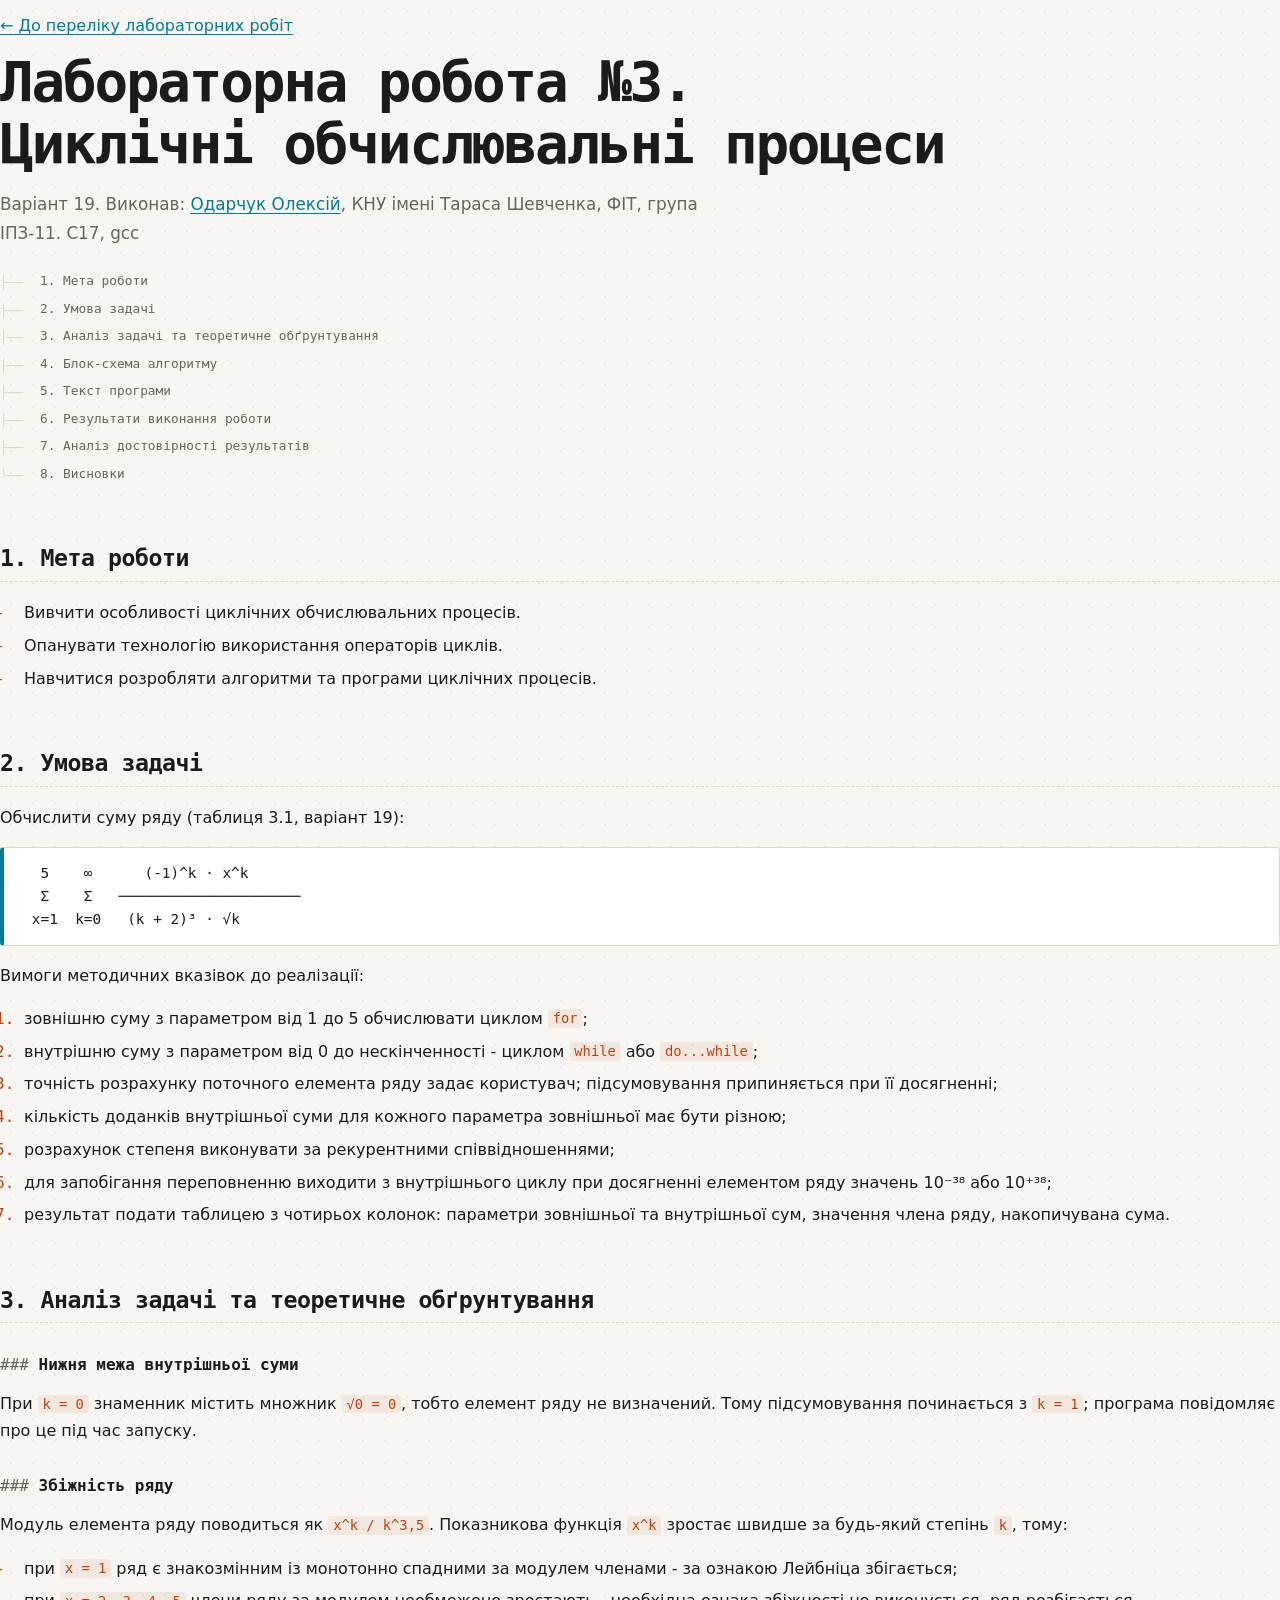
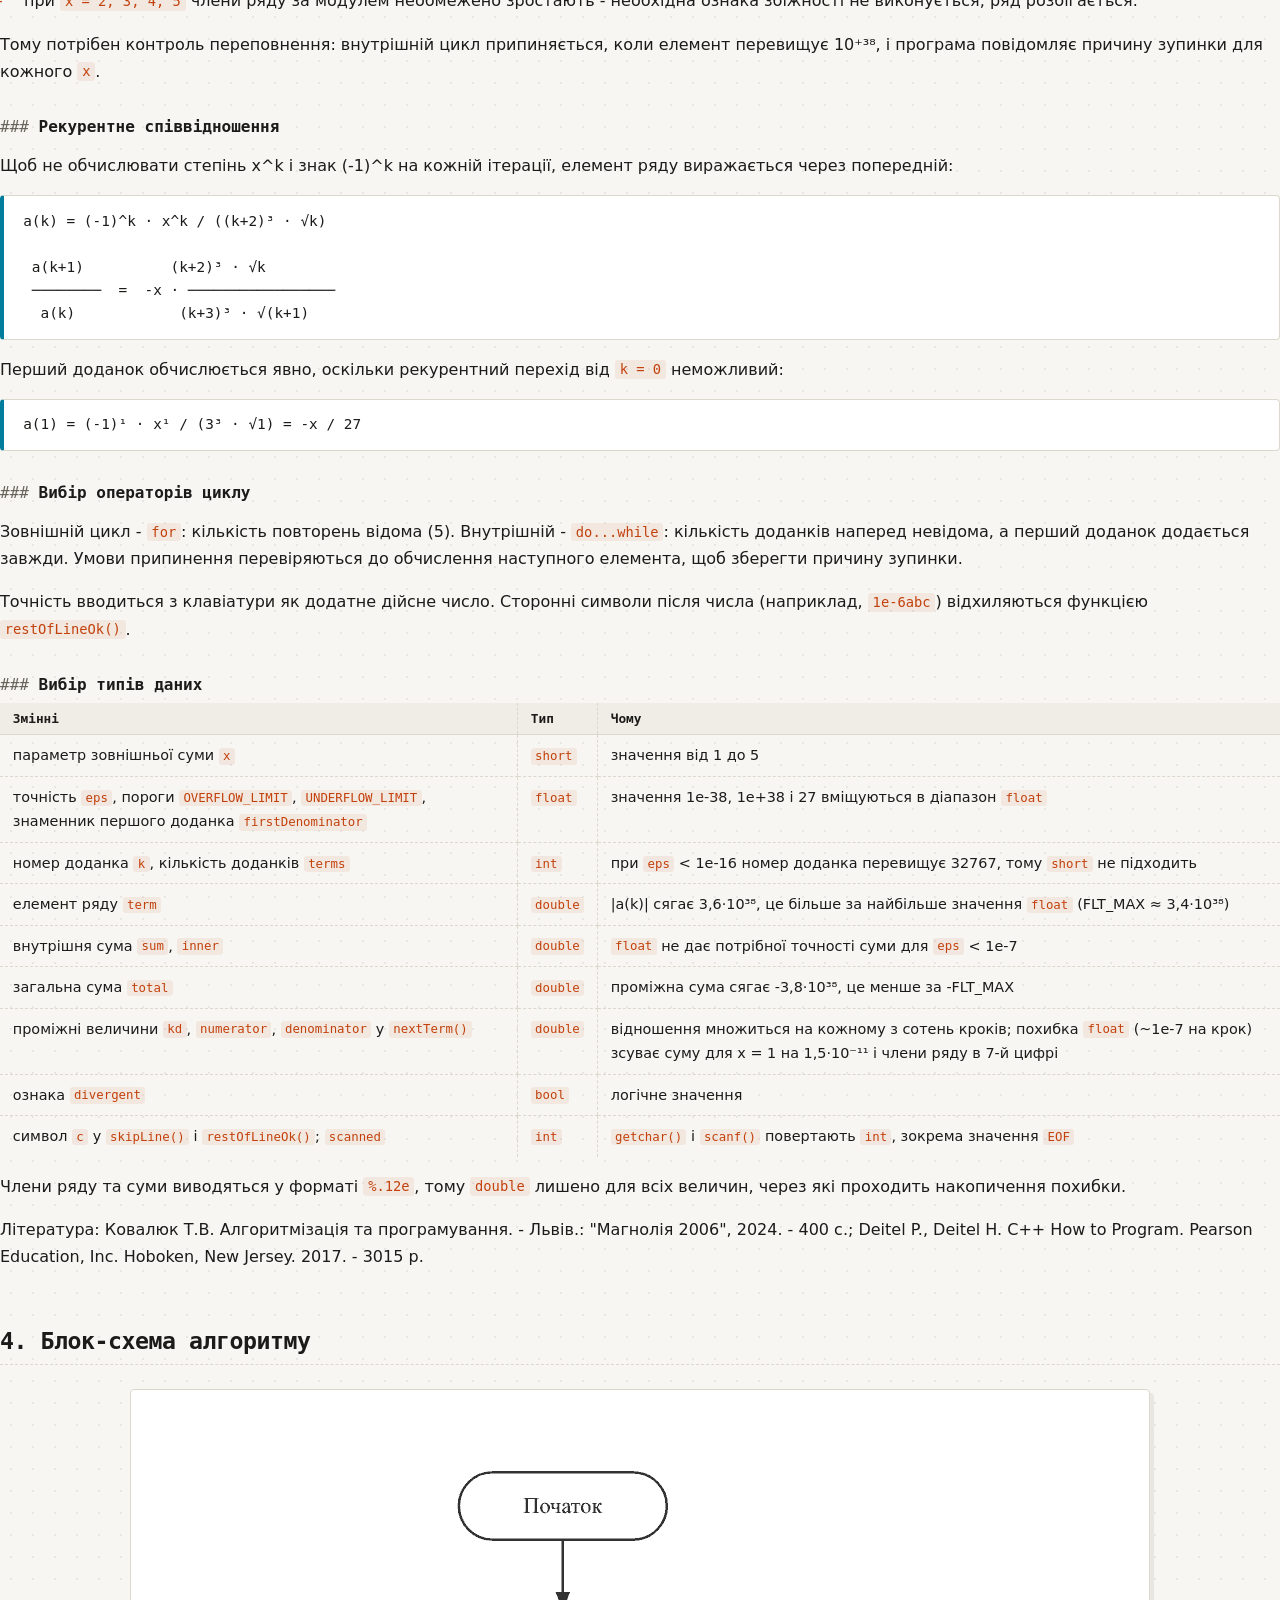
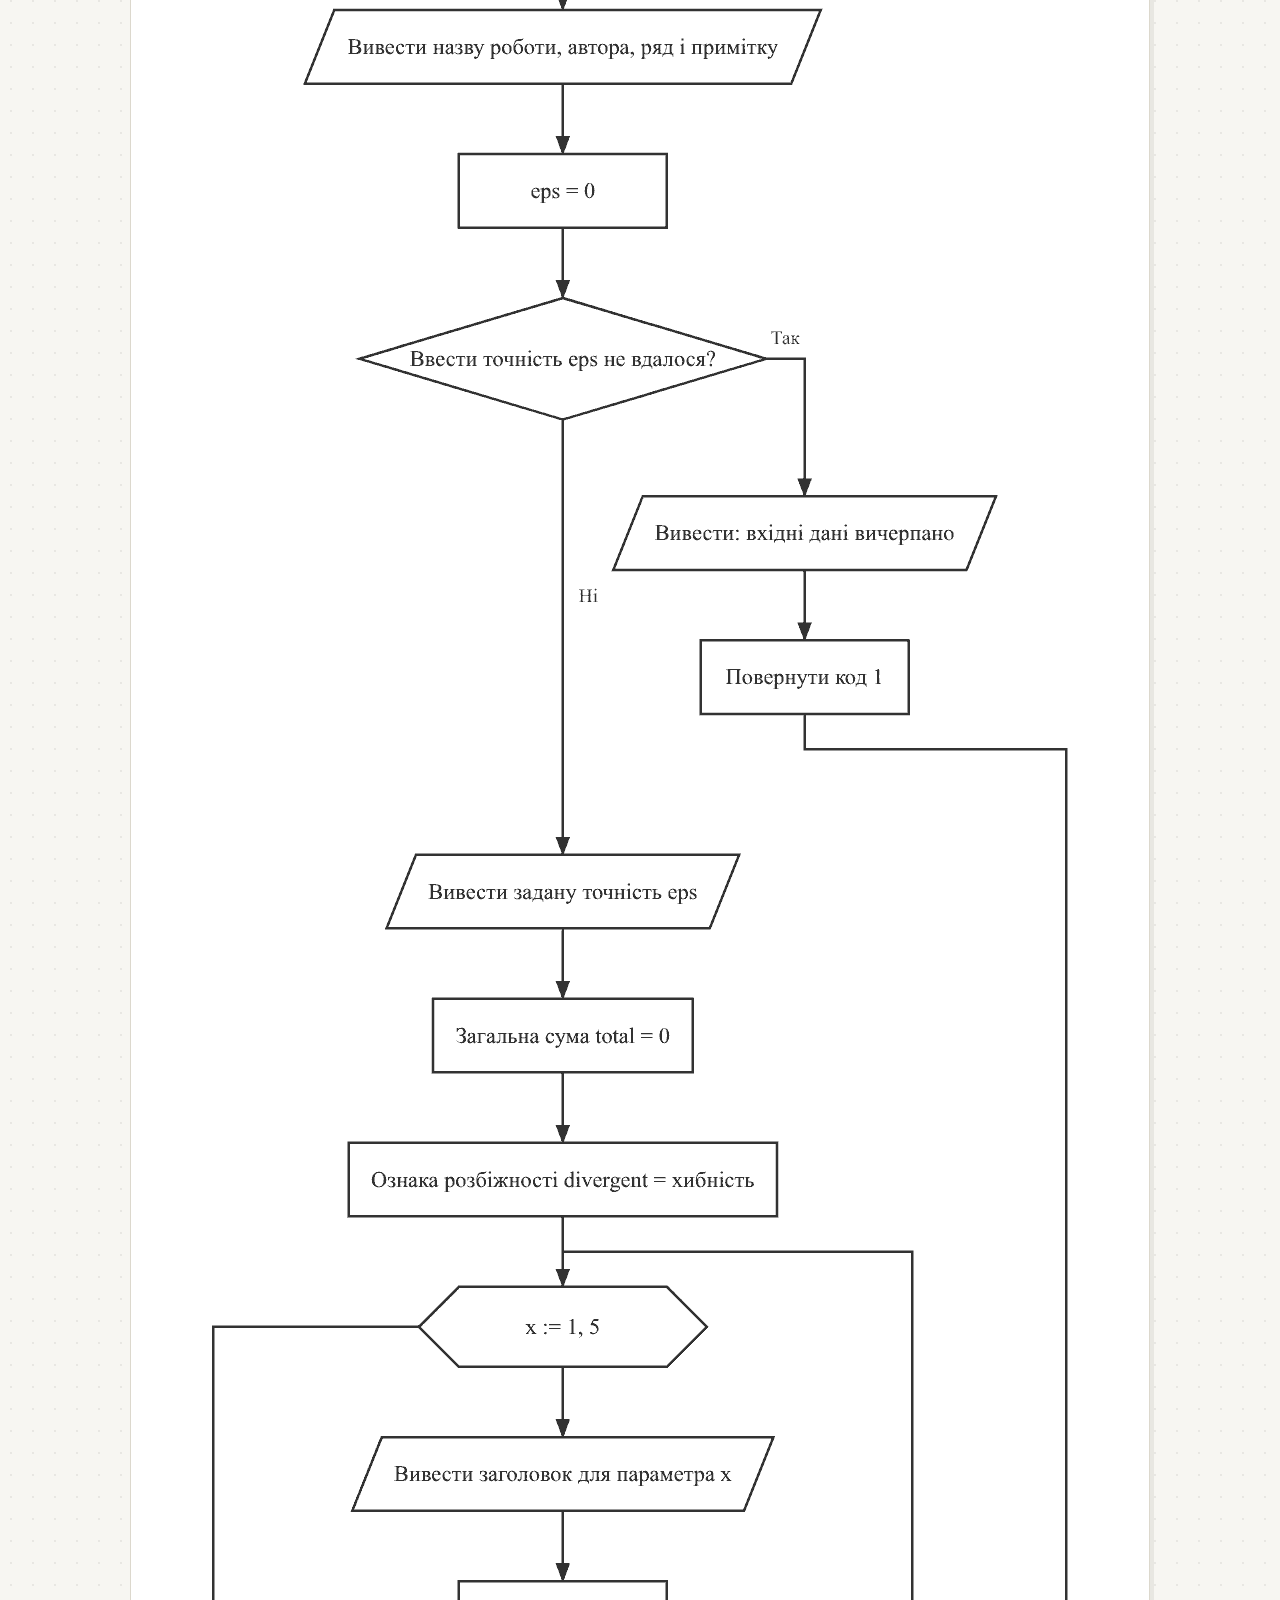
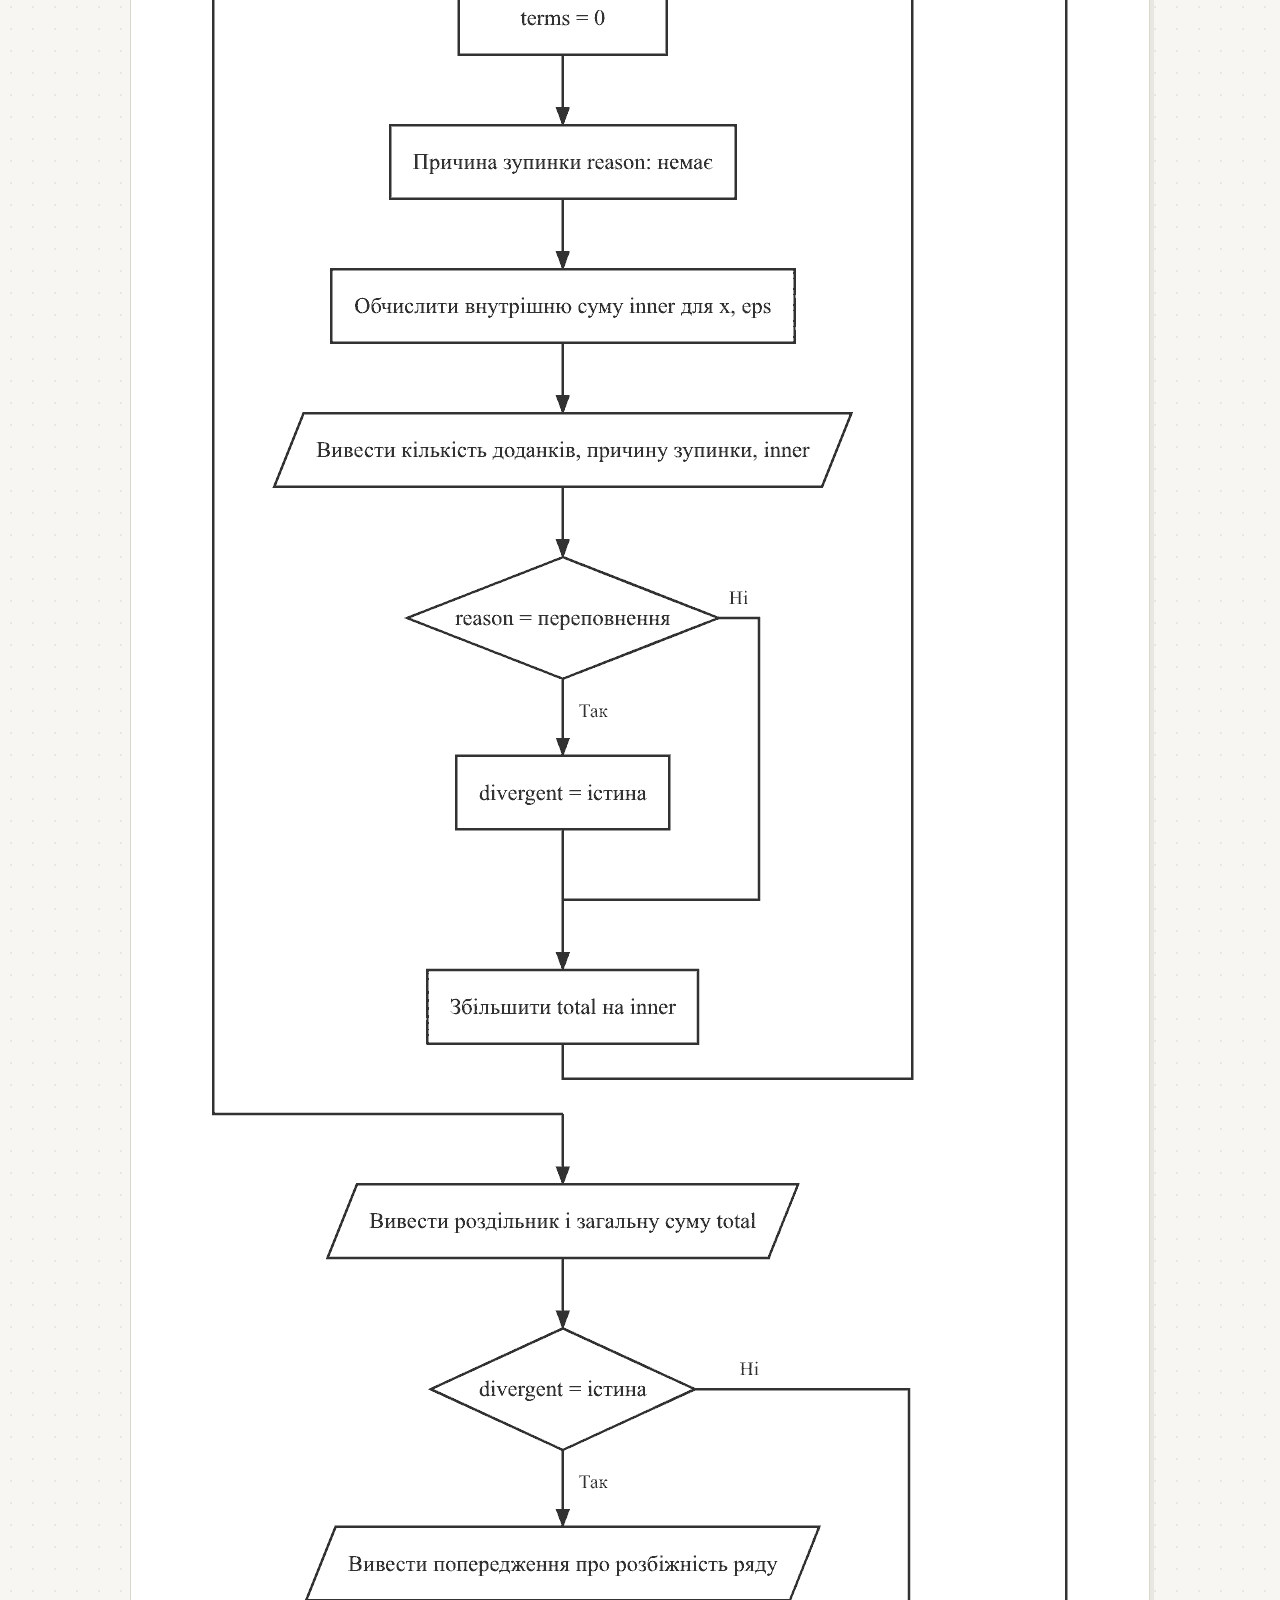
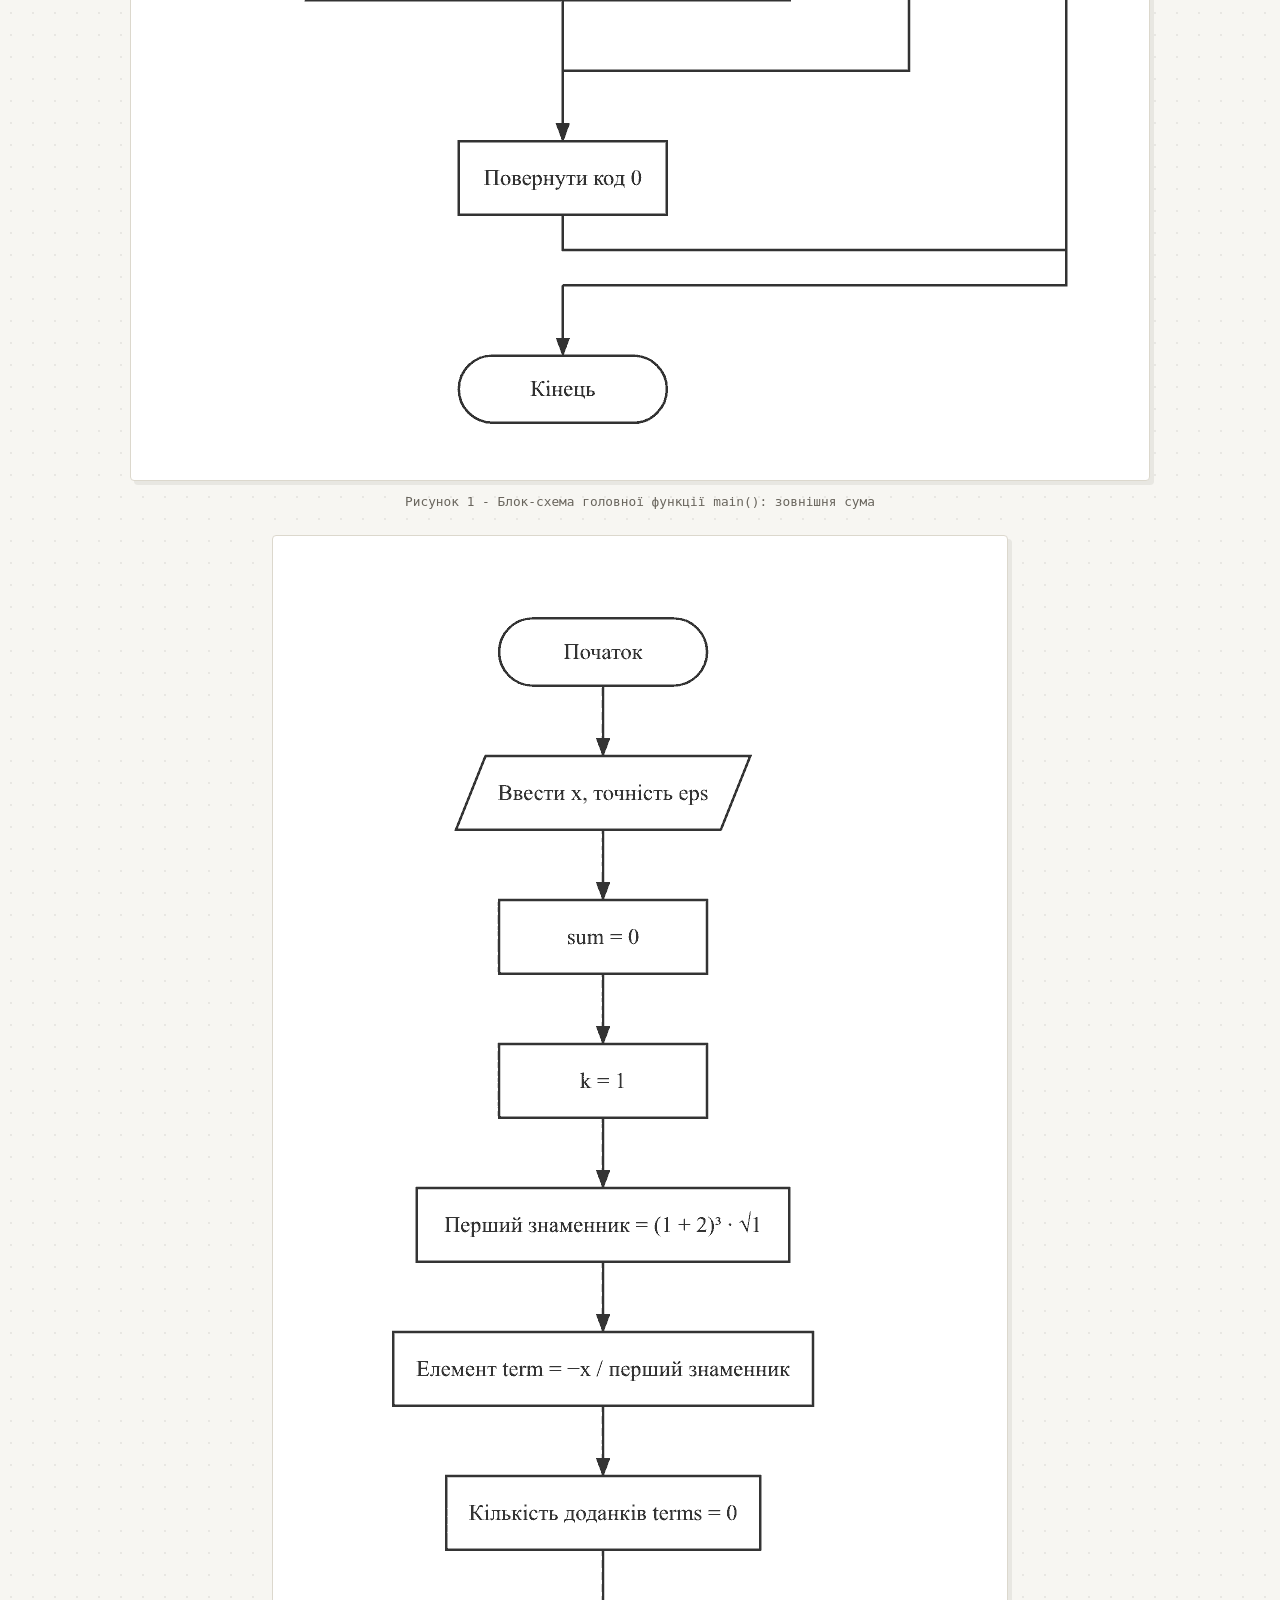
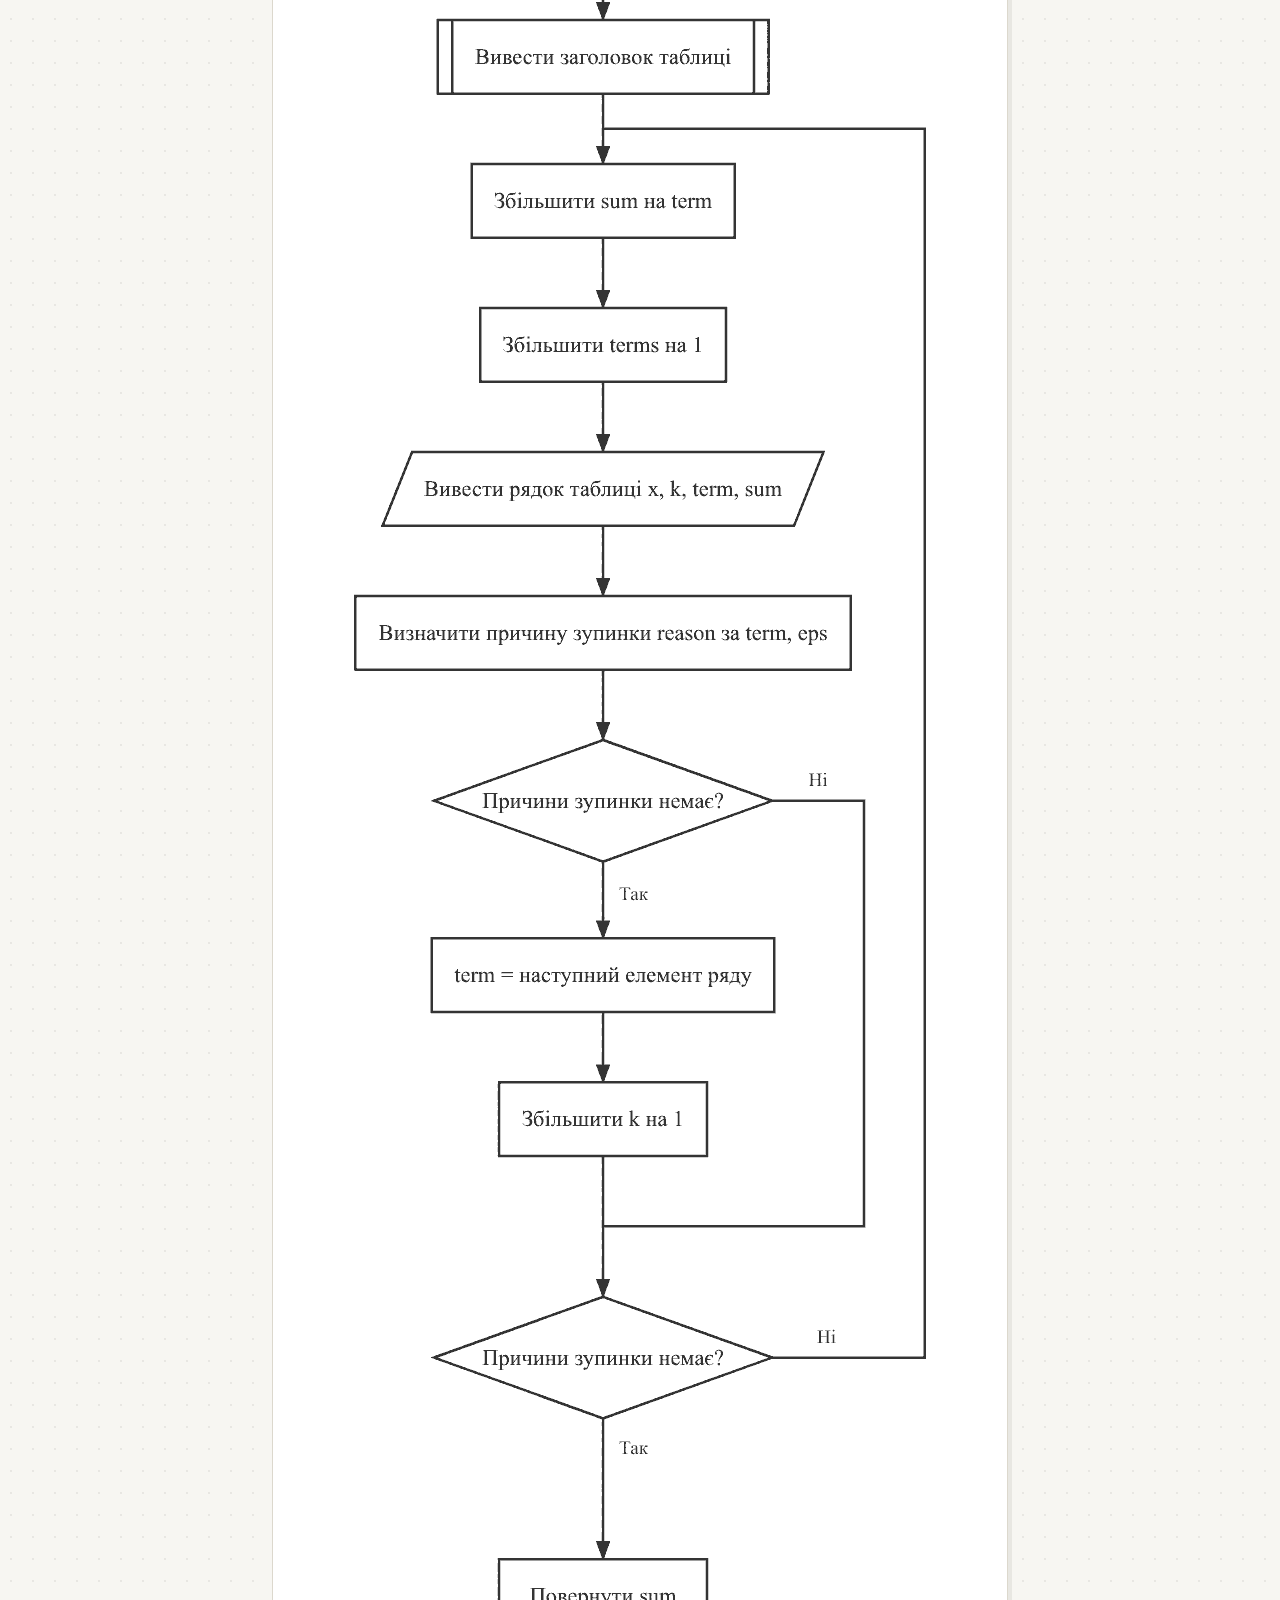
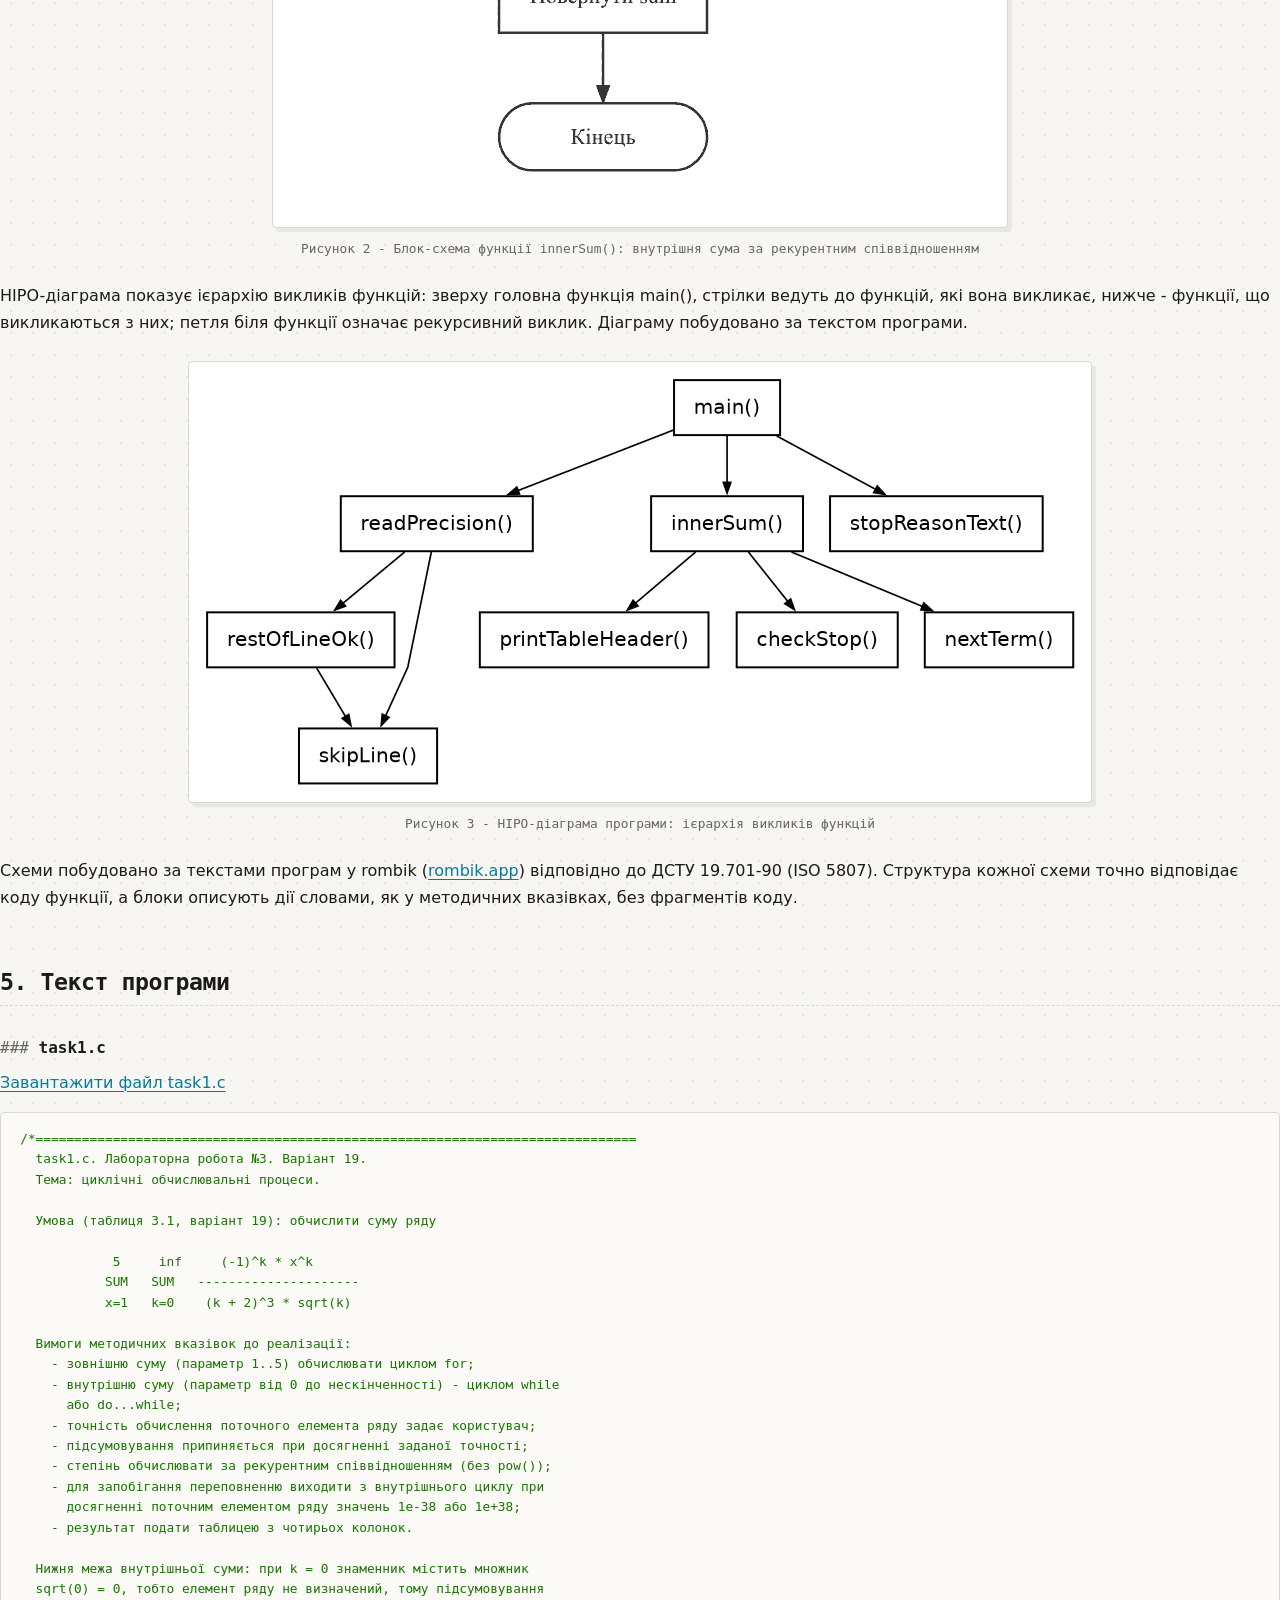
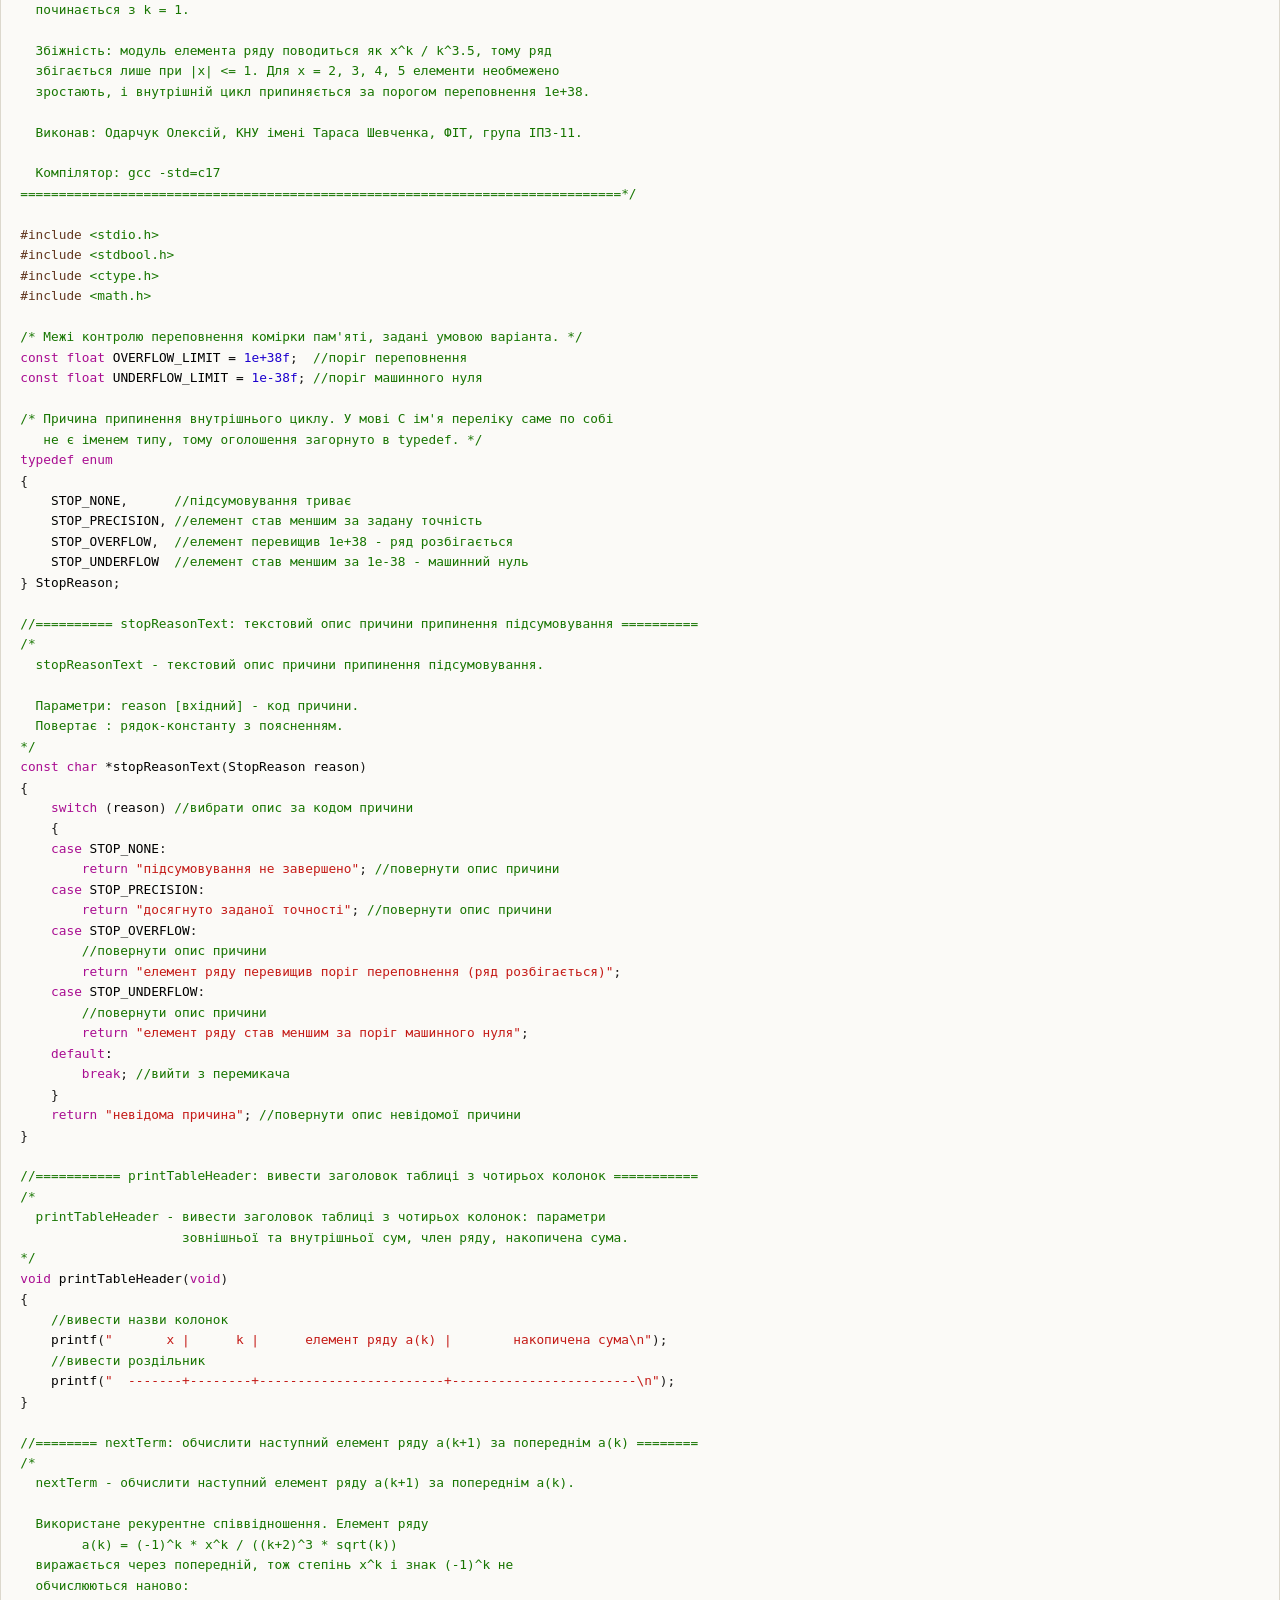
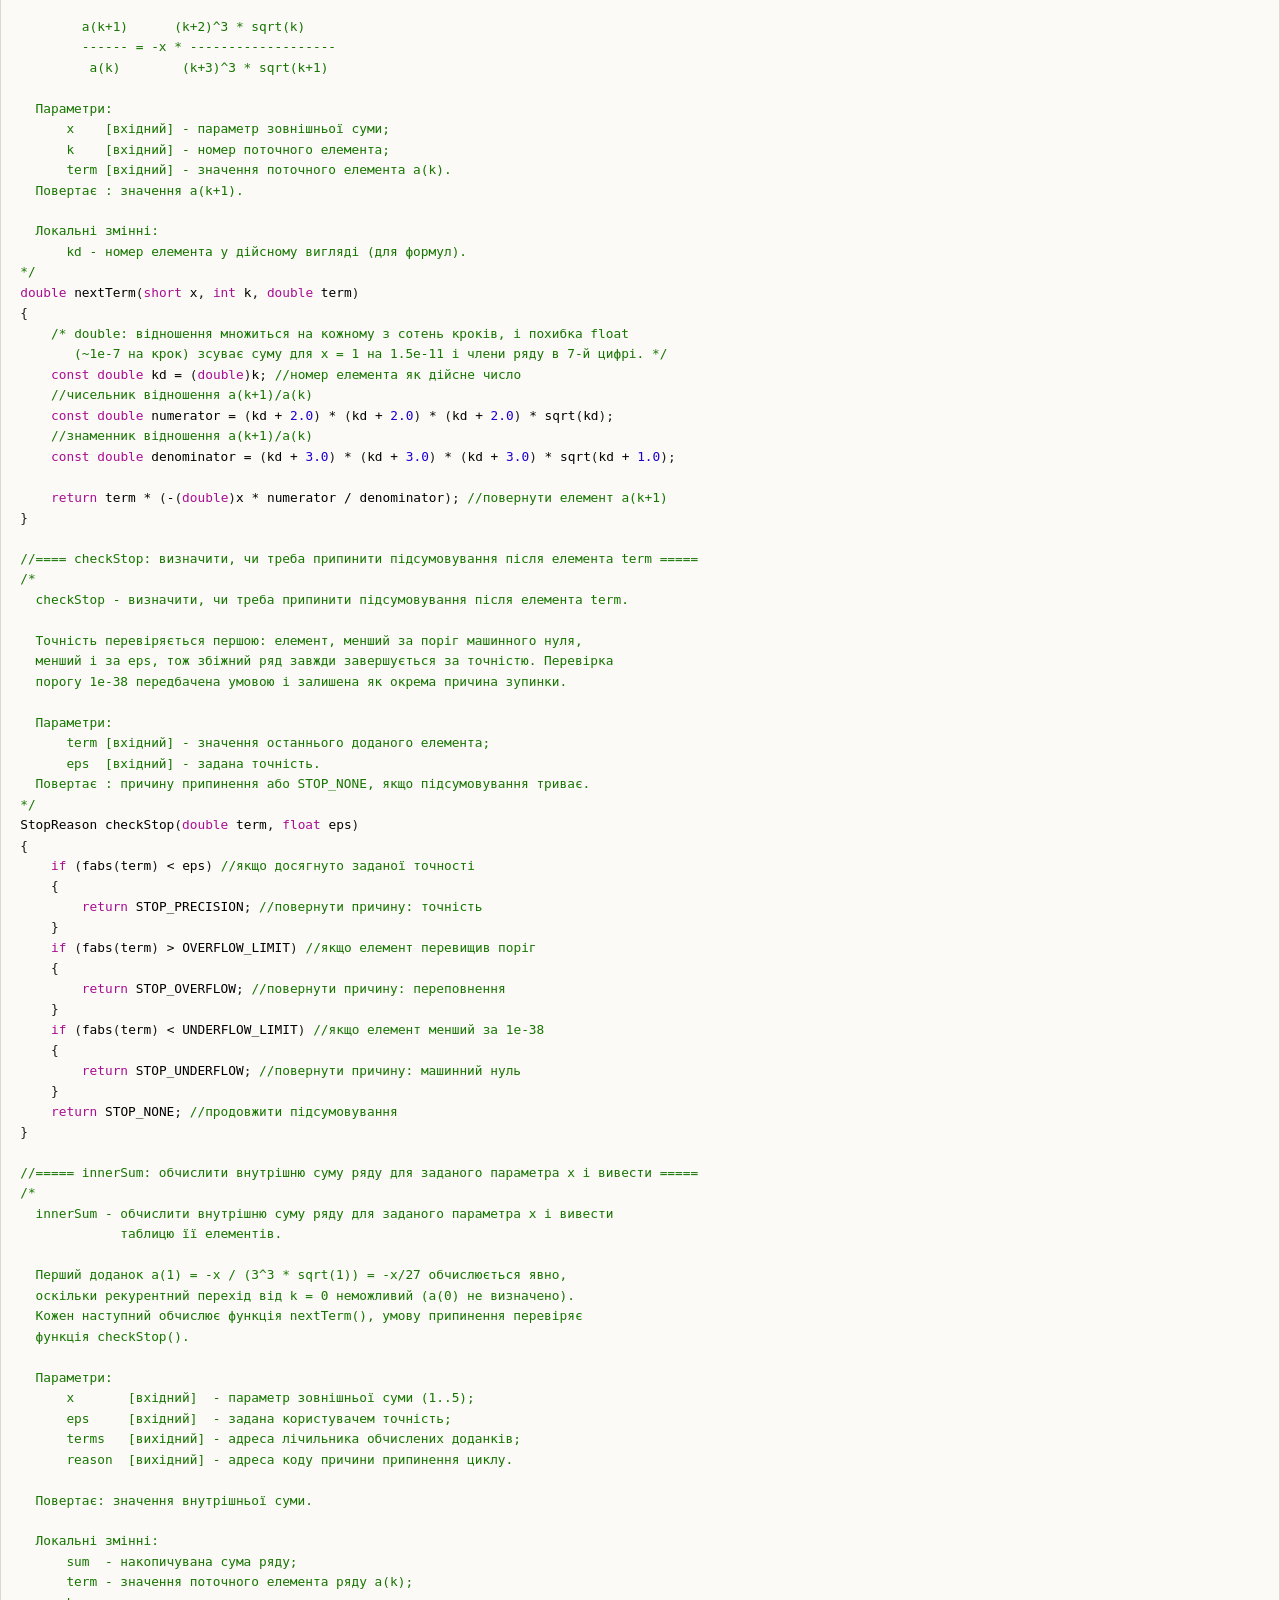
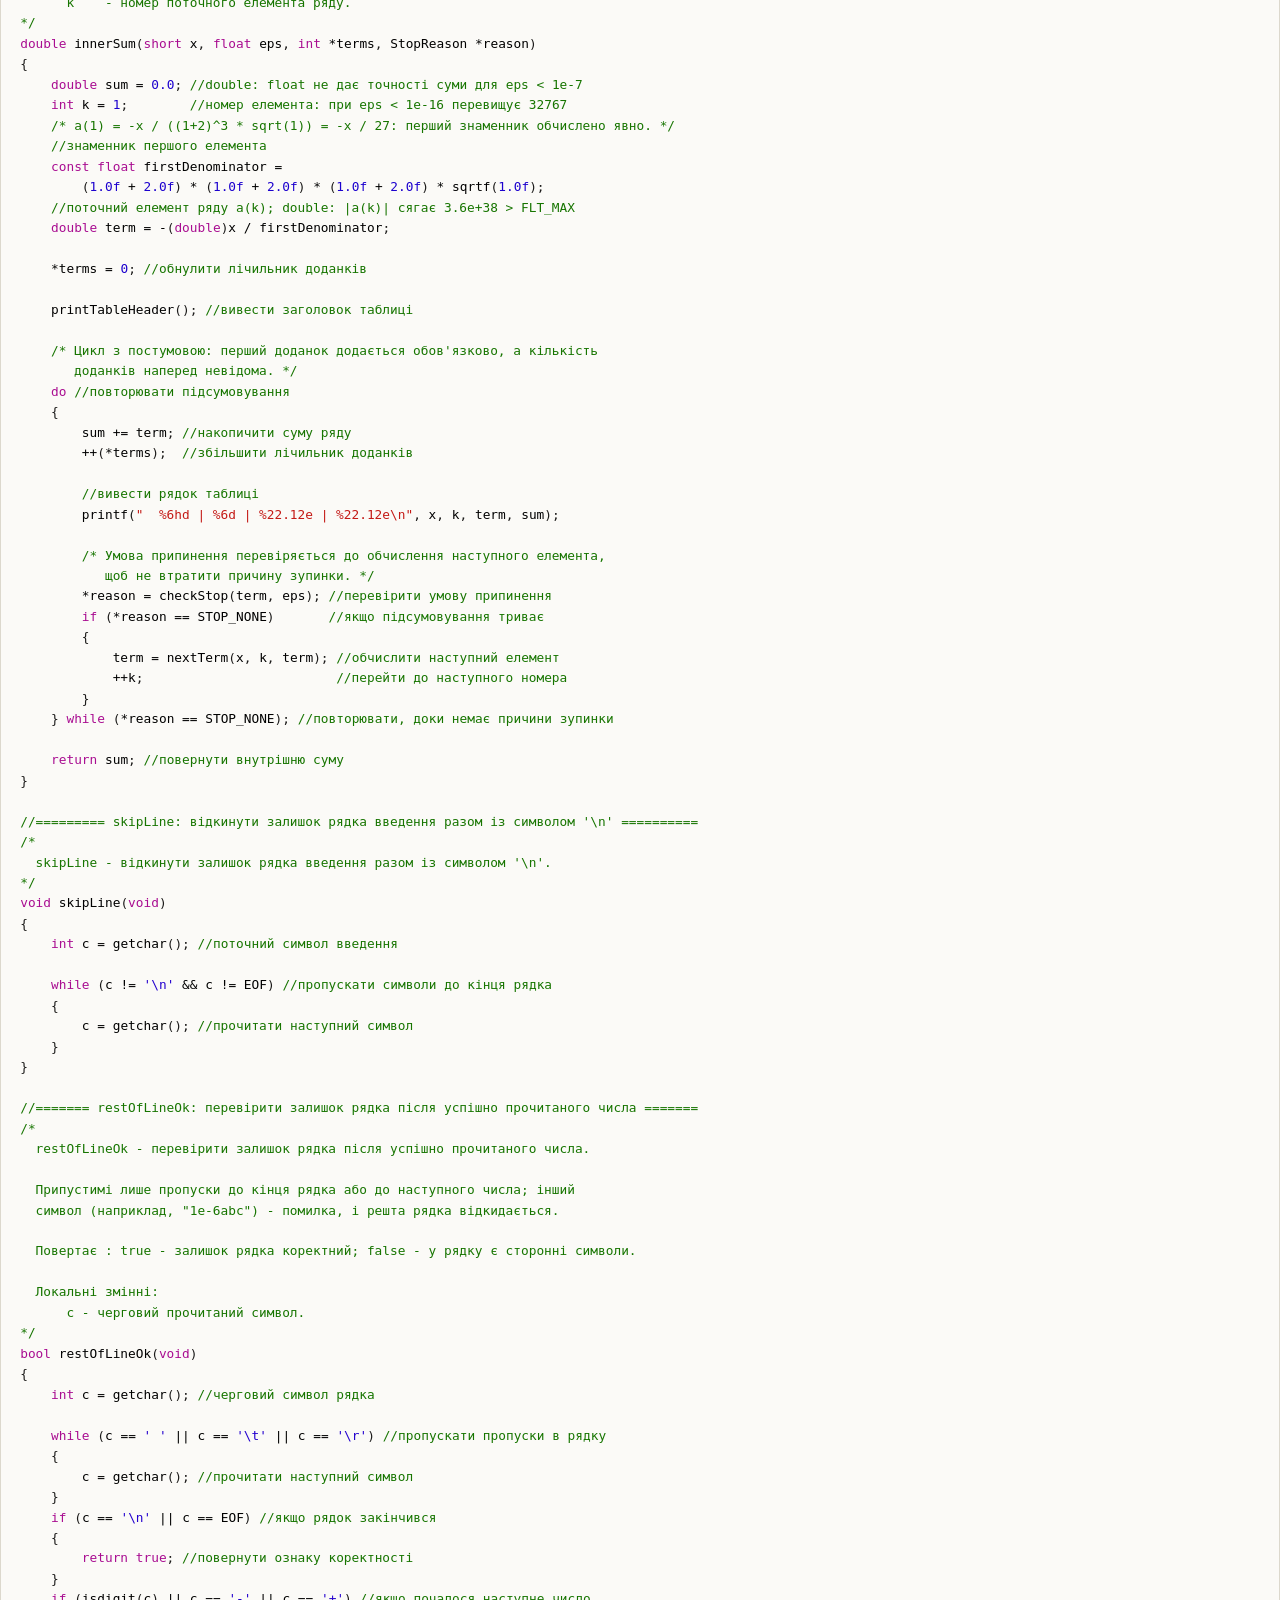
<file: Lab3/report.html>
<!doctype html>
<html lang="uk">
  <head>
    <meta charset="utf-8" />
    <meta name="viewport" content="width=device-width,initial-scale=1" />
    <title>Лабораторна робота №3. Циклічні обчислювальні процеси</title>
    <link rel="stylesheet" href="../report.css" />
  </head>

  <body>
    <main>
      <p class="files"><a href="../index.html">← До переліку лабораторних робіт</a></p>

      <h1>Лабораторна робота №3. Циклічні обчислювальні процеси</h1>
      <p class="sub">
        Варіант 19. Виконав: <a href="https://ishawyha.dev">Одарчук Олексій</a>, КНУ імені Тараса
        Шевченка, ФІТ, група ІПЗ-11. C17, gcc
      </p>

      <nav class="toc">
        <ul>
          <li><a href="#s-goal">1. Мета роботи</a></li>
          <li><a href="#s-task">2. Умова задачі</a></li>
          <li><a href="#s-analysis">3. Аналіз задачі та теоретичне обґрунтування</a></li>
          <li><a href="#s-flowchart">4. Блок-схема алгоритму</a></li>
          <li><a href="#s-code">5. Текст програми</a></li>
          <li><a href="#s-results">6. Результати виконання роботи</a></li>
          <li><a href="#s-validation">7. Аналіз достовірності результатів</a></li>
          <li><a href="#s-conclusions">8. Висновки</a></li>
        </ul>
      </nav>

      <section id="s-goal">
        <h2>1. Мета роботи</h2>
        <ul>
          <li>Вивчити особливості циклічних обчислювальних процесів.</li>
          <li>Опанувати технологію використання операторів циклів.</li>
          <li>Навчитися розробляти алгоритми та програми циклічних процесів.</li>
        </ul>
      </section>

      <section id="s-task">
        <h2>2. Умова задачі</h2>
        <p>Обчислити суму ряду (таблиця 3.1, варіант 19):</p>
        <pre class="formula">
  5    ∞      (-1)^k · x^k
  Σ    Σ   ─────────────────────
 x=1  k=0   (k + 2)³ · √k</pre>
        <p>Вимоги методичних вказівок до реалізації:</p>
        <ol>
          <li>зовнішню суму з параметром від 1 до 5 обчислювати циклом <code>for</code>;</li>
          <li>
            внутрішню суму з параметром від 0 до нескінченності - циклом <code>while</code> або
            <code>do...while</code>;
          </li>
          <li>
            точність розрахунку поточного елемента ряду задає користувач; підсумовування
            припиняється при її досягненні;
          </li>
          <li>
            кількість доданків внутрішньої суми для кожного параметра зовнішньої має бути різною;
          </li>
          <li>розрахунок степеня виконувати за рекурентними співвідношеннями;</li>
          <li>
            для запобігання переповненню виходити з внутрішнього циклу при досягненні елементом ряду
            значень 10⁻³⁸ або 10⁺³⁸;
          </li>
          <li>
            результат подати таблицею з чотирьох колонок: параметри зовнішньої та внутрішньої сум,
            значення члена ряду, накопичувана сума.
          </li>
        </ol>
      </section>

      <section id="s-analysis">
        <h2>3. Аналіз задачі та теоретичне обґрунтування</h2>
        <h3>Нижня межа внутрішньої суми</h3>
        <p>
          При <code>k = 0</code> знаменник містить множник <code>√0 = 0</code>, тобто елемент ряду
          не визначений. Тому підсумовування починається з <code>k = 1</code>; програма повідомляє
          про це під час запуску.
        </p>
        <h3>Збіжність ряду</h3>
        <p>
          Модуль елемента ряду поводиться як <code>x^k / k^3,5</code>. Показникова функція
          <code>x^k</code> зростає швидше за будь-який степінь <code>k</code>, тому:
        </p>
        <ul>
          <li>
            при <code>x = 1</code> ряд є знакозмінним із монотонно спадними за модулем членами - за
            ознакою Лейбніца збігається;
          </li>
          <li>
            при <code>x = 2, 3, 4, 5</code> члени ряду за модулем необмежено зростають - необхідна
            ознака збіжності не виконується, ряд розбігається.
          </li>
        </ul>
        <p>
          Тому потрібен контроль переповнення: внутрішній цикл припиняється, коли елемент перевищує
          10⁺³⁸, і програма повідомляє причину зупинки для кожного <code>x</code>.
        </p>
        <h3>Рекурентне співвідношення</h3>
        <p>
          Щоб не обчислювати степінь x^k і знак (-1)^k на кожній ітерації, елемент ряду виражається
          через попередній:
        </p>
        <pre class="formula">
a(k) = (-1)^k · x^k / ((k+2)³ · √k)

 a(k+1)          (k+2)³ · √k
 ────────  =  -x · ─────────────────
  a(k)            (k+3)³ · √(k+1)</pre>
        <p>
          Перший доданок обчислюється явно, оскільки рекурентний перехід від <code>k = 0</code>
          неможливий:
        </p>
        <pre class="formula">a(1) = (-1)¹ · x¹ / (3³ · √1) = -x / 27</pre>
        <h3>Вибір операторів циклу</h3>
        <p>
          Зовнішній цикл - <code>for</code>: кількість повторень відома (5). Внутрішній -
          <code>do...while</code>: кількість доданків наперед невідома, а перший доданок додається
          завжди. Умови припинення перевіряються до обчислення наступного елемента, щоб зберегти
          причину зупинки.
        </p>
        <p>
          Точність вводиться з клавіатури як додатне дійсне число. Сторонні символи після числа
          (наприклад, <code>1e-6abc</code>) відхиляються функцією <code>restOfLineOk()</code>.
        </p>
        <h3>Вибір типів даних</h3>
        <table>
          <thead>
            <tr>
              <th>Змінні</th>
              <th>Тип</th>
              <th>Чому</th>
            </tr>
          </thead>
          <tbody>
            <tr>
              <td>параметр зовнішньої суми <code>x</code></td>
              <td><code>short</code></td>
              <td>значення від 1 до 5</td>
            </tr>
            <tr>
              <td>
                точність <code>eps</code>, пороги <code>OVERFLOW_LIMIT</code>,
                <code>UNDERFLOW_LIMIT</code>, знаменник першого доданка
                <code>firstDenominator</code>
              </td>
              <td><code>float</code></td>
              <td>значення 1e-38, 1e+38 і 27 вміщуються в діапазон <code>float</code></td>
            </tr>
            <tr>
              <td>номер доданка <code>k</code>, кількість доданків <code>terms</code></td>
              <td><code>int</code></td>
              <td>
                при <code>eps</code> &lt; 1e-16 номер доданка перевищує 32767, тому
                <code>short</code> не підходить
              </td>
            </tr>
            <tr>
              <td>елемент ряду <code>term</code></td>
              <td><code>double</code></td>
              <td>
                |a(k)| сягає 3,6·10³⁸, це більше за найбільше значення <code>float</code> (FLT_MAX ≈
                3,4·10³⁸)
              </td>
            </tr>
            <tr>
              <td>внутрішня сума <code>sum</code>, <code>inner</code></td>
              <td><code>double</code></td>
              <td>
                <code>float</code> не дає потрібної точності суми для <code>eps</code> &lt; 1e-7
              </td>
            </tr>
            <tr>
              <td>загальна сума <code>total</code></td>
              <td><code>double</code></td>
              <td>проміжна сума сягає -3,8·10³⁸, це менше за -FLT_MAX</td>
            </tr>
            <tr>
              <td>
                проміжні величини <code>kd</code>, <code>numerator</code>,
                <code>denominator</code> у <code>nextTerm()</code>
              </td>
              <td><code>double</code></td>
              <td>
                відношення множиться на кожному з сотень кроків; похибка <code>float</code> (~1e-7
                на крок) зсуває суму для x = 1 на 1,5·10⁻¹¹ і члени ряду в 7-й цифрі
              </td>
            </tr>
            <tr>
              <td>ознака <code>divergent</code></td>
              <td><code>bool</code></td>
              <td>логічне значення</td>
            </tr>
            <tr>
              <td>
                символ <code>c</code> у <code>skipLine()</code> і <code>restOfLineOk()</code>;
                <code>scanned</code>
              </td>
              <td><code>int</code></td>
              <td>
                <code>getchar()</code> і <code>scanf()</code> повертають <code>int</code>, зокрема
                значення <code>EOF</code>
              </td>
            </tr>
          </tbody>
        </table>
        <p>
          Члени ряду та суми виводяться у форматі <code>%.12e</code>, тому <code>double</code>
          лишено для всіх величин, через які проходить накопичення похибки.
        </p>
        <p>
          Література: Ковалюк Т.В. Алгоритмізація та програмування. - Львів.: "Магнолія 2006", 2024.
          - 400 с.; Deitel P., Deitel H. C++ How to Program. Pearson Education, Inc. Hoboken, New
          Jersey. 2017. - 3015 p.
        </p>
      </section>

      <section id="s-flowchart">
        <h2>4. Блок-схема алгоритму</h2>
        <figure>
          <img
            src="flowcharts/algorithm_general.png"
            alt="Рисунок 1 - Блок-схема головної функції main(): зовнішня сума"
          />
          <figcaption>Рисунок 1 - Блок-схема головної функції main(): зовнішня сума</figcaption>
        </figure>
        <figure>
          <img
            src="flowcharts/algorithm_inner.png"
            alt="Рисунок 2 - Блок-схема функції innerSum(): внутрішня сума за рекурентним співвідношенням"
          />
          <figcaption>
            Рисунок 2 - Блок-схема функції innerSum(): внутрішня сума за рекурентним співвідношенням
          </figcaption>
        </figure>
        <p>
          HIPO-діаграма показує ієрархію викликів функцій: зверху головна функція main(), стрілки
          ведуть до функцій, які вона викликає, нижче - функції, що викликаються з них; петля біля
          функції означає рекурсивний виклик. Діаграму побудовано за текстом програми.
        </p>
        <figure>
          <img
            src="flowcharts/hipo_task1.png"
            alt="Рисунок 3 - HIPO-діаграма програми: ієрархія викликів функцій"
          />
          <figcaption>Рисунок 3 - HIPO-діаграма програми: ієрархія викликів функцій</figcaption>
        </figure>
        <p>
          Схеми побудовано за текстами програм у rombik (<a href="https://rombik.app">rombik.app</a
          >) відповідно до ДСТУ 19.701-90 (ISO 5807). Структура кожної схеми точно відповідає коду
          функції, а блоки описують дії словами, як у методичних вказівках, без фрагментів коду.
        </p>
      </section>

      <section id="s-code">
        <h2>5. Текст програми</h2>
        <h3>task1.c</h3>
        <p class="files"><a href="task1.c" download>Завантажити файл task1.c</a></p>
        <pre
          class="code"
        ><code><span class="cm">/*==============================================================================</span>
<span class="cm">  task1.c. Лабораторна робота №3. Варіант 19.</span>
<span class="cm">  Тема: циклічні обчислювальні процеси.</span>

<span class="cm">  Умова (таблиця 3.1, варіант 19): обчислити суму ряду</span>

<span class="cm">            5     inf     (-1)^k * x^k</span>
<span class="cm">           SUM   SUM   ---------------------</span>
<span class="cm">           x=1   k=0    (k + 2)^3 * sqrt(k)</span>

<span class="cm">  Вимоги методичних вказівок до реалізації:</span>
<span class="cm">    - зовнішню суму (параметр 1..5) обчислювати циклом for;</span>
<span class="cm">    - внутрішню суму (параметр від 0 до нескінченності) - циклом while</span>
<span class="cm">      або do...while;</span>
<span class="cm">    - точність обчислення поточного елемента ряду задає користувач;</span>
<span class="cm">    - підсумовування припиняється при досягненні заданої точності;</span>
<span class="cm">    - степінь обчислювати за рекурентним співвідношенням (без pow());</span>
<span class="cm">    - для запобігання переповненню виходити з внутрішнього циклу при</span>
<span class="cm">      досягненні поточним елементом ряду значень 1e-38 або 1e+38;</span>
<span class="cm">    - результат подати таблицею з чотирьох колонок.</span>

<span class="cm">  Нижня межа внутрішньої суми: при k = 0 знаменник містить множник</span>
<span class="cm">  sqrt(0) = 0, тобто елемент ряду не визначений, тому підсумовування</span>
<span class="cm">  починається з k = 1.</span>

<span class="cm">  Збіжність: модуль елемента ряду поводиться як x^k / k^3.5, тому ряд</span>
<span class="cm">  збігається лише при |x| &lt;= 1. Для x = 2, 3, 4, 5 елементи необмежено</span>
<span class="cm">  зростають, і внутрішній цикл припиняється за порогом переповнення 1e+38.</span>

<span class="cm">  Виконав: Одарчук Олексій, КНУ імені Тараса Шевченка, ФІТ, група ІПЗ-11.</span>

<span class="cm">  Компілятор: gcc -std=c17</span>
<span class="cm">==============================================================================*/</span>

<span class="cp">#include</span><span class="w"> </span><span class="cpf">&lt;stdio.h&gt;</span>
<span class="cp">#include</span><span class="w"> </span><span class="cpf">&lt;stdbool.h&gt;</span>
<span class="cp">#include</span><span class="w"> </span><span class="cpf">&lt;ctype.h&gt;</span>
<span class="cp">#include</span><span class="w"> </span><span class="cpf">&lt;math.h&gt;</span>

<span class="cm">/* Межі контролю переповнення комірки пам'яті, задані умовою варіанта. */</span>
<span class="k">const</span><span class="w"> </span><span class="kt">float</span><span class="w"> </span><span class="n">OVERFLOW_LIMIT</span><span class="w"> </span><span class="o">=</span><span class="w"> </span><span class="mf">1e+38f</span><span class="p">;</span><span class="w">  </span><span class="c1">//поріг переповнення</span>
<span class="k">const</span><span class="w"> </span><span class="kt">float</span><span class="w"> </span><span class="n">UNDERFLOW_LIMIT</span><span class="w"> </span><span class="o">=</span><span class="w"> </span><span class="mf">1e-38f</span><span class="p">;</span><span class="w"> </span><span class="c1">//поріг машинного нуля</span>

<span class="cm">/* Причина припинення внутрішнього циклу. У мові C ім'я переліку саме по собі</span>
<span class="cm">   не є іменем типу, тому оголошення загорнуто в typedef. */</span>
<span class="k">typedef</span><span class="w"> </span><span class="k">enum</span>
<span class="p">{</span>
<span class="w">    </span><span class="n">STOP_NONE</span><span class="p">,</span><span class="w">      </span><span class="c1">//підсумовування триває</span>
<span class="w">    </span><span class="n">STOP_PRECISION</span><span class="p">,</span><span class="w"> </span><span class="c1">//елемент став меншим за задану точність</span>
<span class="w">    </span><span class="n">STOP_OVERFLOW</span><span class="p">,</span><span class="w">  </span><span class="c1">//елемент перевищив 1e+38 - ряд розбігається</span>
<span class="w">    </span><span class="n">STOP_UNDERFLOW</span><span class="w">  </span><span class="c1">//елемент став меншим за 1e-38 - машинний нуль</span>
<span class="p">}</span><span class="w"> </span><span class="n">StopReason</span><span class="p">;</span>

<span class="c1">//========== stopReasonText: текстовий опис причини припинення підсумовування ==========</span>
<span class="cm">/*</span>
<span class="cm">  stopReasonText - текстовий опис причини припинення підсумовування.</span>

<span class="cm">  Параметри: reason [вхідний] - код причини.</span>
<span class="cm">  Повертає : рядок-константу з поясненням.</span>
<span class="cm">*/</span>
<span class="k">const</span><span class="w"> </span><span class="kt">char</span><span class="w"> </span><span class="o">*</span><span class="nf">stopReasonText</span><span class="p">(</span><span class="n">StopReason</span><span class="w"> </span><span class="n">reason</span><span class="p">)</span>
<span class="p">{</span>
<span class="w">    </span><span class="k">switch</span><span class="w"> </span><span class="p">(</span><span class="n">reason</span><span class="p">)</span><span class="w"> </span><span class="c1">//вибрати опис за кодом причини</span>
<span class="w">    </span><span class="p">{</span>
<span class="w">    </span><span class="k">case</span><span class="w"> </span><span class="no">STOP_NONE</span><span class="p">:</span>
<span class="w">        </span><span class="k">return</span><span class="w"> </span><span class="s">"підсумовування не завершено"</span><span class="p">;</span><span class="w"> </span><span class="c1">//повернути опис причини</span>
<span class="w">    </span><span class="k">case</span><span class="w"> </span><span class="no">STOP_PRECISION</span><span class="p">:</span>
<span class="w">        </span><span class="k">return</span><span class="w"> </span><span class="s">"досягнуто заданої точності"</span><span class="p">;</span><span class="w"> </span><span class="c1">//повернути опис причини</span>
<span class="w">    </span><span class="k">case</span><span class="w"> </span><span class="no">STOP_OVERFLOW</span><span class="p">:</span>
<span class="w">        </span><span class="c1">//повернути опис причини</span>
<span class="w">        </span><span class="k">return</span><span class="w"> </span><span class="s">"елемент ряду перевищив поріг переповнення (ряд розбігається)"</span><span class="p">;</span>
<span class="w">    </span><span class="k">case</span><span class="w"> </span><span class="no">STOP_UNDERFLOW</span><span class="p">:</span>
<span class="w">        </span><span class="c1">//повернути опис причини</span>
<span class="w">        </span><span class="k">return</span><span class="w"> </span><span class="s">"елемент ряду став меншим за поріг машинного нуля"</span><span class="p">;</span>
<span class="w">    </span><span class="k">default</span><span class="o">:</span>
<span class="w">        </span><span class="k">break</span><span class="p">;</span><span class="w"> </span><span class="c1">//вийти з перемикача</span>
<span class="w">    </span><span class="p">}</span>
<span class="w">    </span><span class="k">return</span><span class="w"> </span><span class="s">"невідома причина"</span><span class="p">;</span><span class="w"> </span><span class="c1">//повернути опис невідомої причини</span>
<span class="p">}</span>

<span class="c1">//=========== printTableHeader: вивести заголовок таблиці з чотирьох колонок ===========</span>
<span class="cm">/*</span>
<span class="cm">  printTableHeader - вивести заголовок таблиці з чотирьох колонок: параметри</span>
<span class="cm">                     зовнішньої та внутрішньої сум, член ряду, накопичена сума.</span>
<span class="cm">*/</span>
<span class="kt">void</span><span class="w"> </span><span class="nf">printTableHeader</span><span class="p">(</span><span class="kt">void</span><span class="p">)</span>
<span class="p">{</span>
<span class="w">    </span><span class="c1">//вивести назви колонок</span>
<span class="w">    </span><span class="n">printf</span><span class="p">(</span><span class="s">"       x |      k |      елемент ряду a(k) |        накопичена сума</span><span class="se">\n</span><span class="s">"</span><span class="p">);</span>
<span class="w">    </span><span class="c1">//вивести роздільник</span>
<span class="w">    </span><span class="n">printf</span><span class="p">(</span><span class="s">"  -------+--------+------------------------+------------------------</span><span class="se">\n</span><span class="s">"</span><span class="p">);</span>
<span class="p">}</span>

<span class="c1">//======== nextTerm: обчислити наступний елемент ряду a(k+1) за попереднім a(k) ========</span>
<span class="cm">/*</span>
<span class="cm">  nextTerm - обчислити наступний елемент ряду a(k+1) за попереднім a(k).</span>

<span class="cm">  Використане рекурентне співвідношення. Елемент ряду</span>
<span class="cm">        a(k) = (-1)^k * x^k / ((k+2)^3 * sqrt(k))</span>
<span class="cm">  виражається через попередній, тож степінь x^k і знак (-1)^k не</span>
<span class="cm">  обчислюються наново:</span>

<span class="cm">        a(k+1)      (k+2)^3 * sqrt(k)</span>
<span class="cm">        ------ = -x * -------------------</span>
<span class="cm">         a(k)        (k+3)^3 * sqrt(k+1)</span>

<span class="cm">  Параметри:</span>
<span class="cm">      x    [вхідний] - параметр зовнішньої суми;</span>
<span class="cm">      k    [вхідний] - номер поточного елемента;</span>
<span class="cm">      term [вхідний] - значення поточного елемента a(k).</span>
<span class="cm">  Повертає : значення a(k+1).</span>

<span class="cm">  Локальні змінні:</span>
<span class="cm">      kd - номер елемента у дійсному вигляді (для формул).</span>
<span class="cm">*/</span>
<span class="kt">double</span><span class="w"> </span><span class="nf">nextTerm</span><span class="p">(</span><span class="kt">short</span><span class="w"> </span><span class="n">x</span><span class="p">,</span><span class="w"> </span><span class="kt">int</span><span class="w"> </span><span class="n">k</span><span class="p">,</span><span class="w"> </span><span class="kt">double</span><span class="w"> </span><span class="n">term</span><span class="p">)</span>
<span class="p">{</span>
<span class="w">    </span><span class="cm">/* double: відношення множиться на кожному з сотень кроків, і похибка float</span>
<span class="cm">       (~1e-7 на крок) зсуває суму для x = 1 на 1.5e-11 і члени ряду в 7-й цифрі. */</span>
<span class="w">    </span><span class="k">const</span><span class="w"> </span><span class="kt">double</span><span class="w"> </span><span class="n">kd</span><span class="w"> </span><span class="o">=</span><span class="w"> </span><span class="p">(</span><span class="kt">double</span><span class="p">)</span><span class="n">k</span><span class="p">;</span><span class="w"> </span><span class="c1">//номер елемента як дійсне число</span>
<span class="w">    </span><span class="c1">//чисельник відношення a(k+1)/a(k)</span>
<span class="w">    </span><span class="k">const</span><span class="w"> </span><span class="kt">double</span><span class="w"> </span><span class="n">numerator</span><span class="w"> </span><span class="o">=</span><span class="w"> </span><span class="p">(</span><span class="n">kd</span><span class="w"> </span><span class="o">+</span><span class="w"> </span><span class="mf">2.0</span><span class="p">)</span><span class="w"> </span><span class="o">*</span><span class="w"> </span><span class="p">(</span><span class="n">kd</span><span class="w"> </span><span class="o">+</span><span class="w"> </span><span class="mf">2.0</span><span class="p">)</span><span class="w"> </span><span class="o">*</span><span class="w"> </span><span class="p">(</span><span class="n">kd</span><span class="w"> </span><span class="o">+</span><span class="w"> </span><span class="mf">2.0</span><span class="p">)</span><span class="w"> </span><span class="o">*</span><span class="w"> </span><span class="n">sqrt</span><span class="p">(</span><span class="n">kd</span><span class="p">);</span>
<span class="w">    </span><span class="c1">//знаменник відношення a(k+1)/a(k)</span>
<span class="w">    </span><span class="k">const</span><span class="w"> </span><span class="kt">double</span><span class="w"> </span><span class="n">denominator</span><span class="w"> </span><span class="o">=</span><span class="w"> </span><span class="p">(</span><span class="n">kd</span><span class="w"> </span><span class="o">+</span><span class="w"> </span><span class="mf">3.0</span><span class="p">)</span><span class="w"> </span><span class="o">*</span><span class="w"> </span><span class="p">(</span><span class="n">kd</span><span class="w"> </span><span class="o">+</span><span class="w"> </span><span class="mf">3.0</span><span class="p">)</span><span class="w"> </span><span class="o">*</span><span class="w"> </span><span class="p">(</span><span class="n">kd</span><span class="w"> </span><span class="o">+</span><span class="w"> </span><span class="mf">3.0</span><span class="p">)</span><span class="w"> </span><span class="o">*</span><span class="w"> </span><span class="n">sqrt</span><span class="p">(</span><span class="n">kd</span><span class="w"> </span><span class="o">+</span><span class="w"> </span><span class="mf">1.0</span><span class="p">);</span>

<span class="w">    </span><span class="k">return</span><span class="w"> </span><span class="n">term</span><span class="w"> </span><span class="o">*</span><span class="w"> </span><span class="p">(</span><span class="o">-</span><span class="p">(</span><span class="kt">double</span><span class="p">)</span><span class="n">x</span><span class="w"> </span><span class="o">*</span><span class="w"> </span><span class="n">numerator</span><span class="w"> </span><span class="o">/</span><span class="w"> </span><span class="n">denominator</span><span class="p">);</span><span class="w"> </span><span class="c1">//повернути елемент a(k+1)</span>
<span class="p">}</span>

<span class="c1">//==== checkStop: визначити, чи треба припинити підсумовування після елемента term =====</span>
<span class="cm">/*</span>
<span class="cm">  checkStop - визначити, чи треба припинити підсумовування після елемента term.</span>

<span class="cm">  Точність перевіряється першою: елемент, менший за поріг машинного нуля,</span>
<span class="cm">  менший і за eps, тож збіжний ряд завжди завершується за точністю. Перевірка</span>
<span class="cm">  порогу 1e-38 передбачена умовою і залишена як окрема причина зупинки.</span>

<span class="cm">  Параметри:</span>
<span class="cm">      term [вхідний] - значення останнього доданого елемента;</span>
<span class="cm">      eps  [вхідний] - задана точність.</span>
<span class="cm">  Повертає : причину припинення або STOP_NONE, якщо підсумовування триває.</span>
<span class="cm">*/</span>
<span class="n">StopReason</span><span class="w"> </span><span class="nf">checkStop</span><span class="p">(</span><span class="kt">double</span><span class="w"> </span><span class="n">term</span><span class="p">,</span><span class="w"> </span><span class="kt">float</span><span class="w"> </span><span class="n">eps</span><span class="p">)</span>
<span class="p">{</span>
<span class="w">    </span><span class="k">if</span><span class="w"> </span><span class="p">(</span><span class="n">fabs</span><span class="p">(</span><span class="n">term</span><span class="p">)</span><span class="w"> </span><span class="o">&lt;</span><span class="w"> </span><span class="n">eps</span><span class="p">)</span><span class="w"> </span><span class="c1">//якщо досягнуто заданої точності</span>
<span class="w">    </span><span class="p">{</span>
<span class="w">        </span><span class="k">return</span><span class="w"> </span><span class="n">STOP_PRECISION</span><span class="p">;</span><span class="w"> </span><span class="c1">//повернути причину: точність</span>
<span class="w">    </span><span class="p">}</span>
<span class="w">    </span><span class="k">if</span><span class="w"> </span><span class="p">(</span><span class="n">fabs</span><span class="p">(</span><span class="n">term</span><span class="p">)</span><span class="w"> </span><span class="o">&gt;</span><span class="w"> </span><span class="n">OVERFLOW_LIMIT</span><span class="p">)</span><span class="w"> </span><span class="c1">//якщо елемент перевищив поріг</span>
<span class="w">    </span><span class="p">{</span>
<span class="w">        </span><span class="k">return</span><span class="w"> </span><span class="n">STOP_OVERFLOW</span><span class="p">;</span><span class="w"> </span><span class="c1">//повернути причину: переповнення</span>
<span class="w">    </span><span class="p">}</span>
<span class="w">    </span><span class="k">if</span><span class="w"> </span><span class="p">(</span><span class="n">fabs</span><span class="p">(</span><span class="n">term</span><span class="p">)</span><span class="w"> </span><span class="o">&lt;</span><span class="w"> </span><span class="n">UNDERFLOW_LIMIT</span><span class="p">)</span><span class="w"> </span><span class="c1">//якщо елемент менший за 1e-38</span>
<span class="w">    </span><span class="p">{</span>
<span class="w">        </span><span class="k">return</span><span class="w"> </span><span class="n">STOP_UNDERFLOW</span><span class="p">;</span><span class="w"> </span><span class="c1">//повернути причину: машинний нуль</span>
<span class="w">    </span><span class="p">}</span>
<span class="w">    </span><span class="k">return</span><span class="w"> </span><span class="n">STOP_NONE</span><span class="p">;</span><span class="w"> </span><span class="c1">//продовжити підсумовування</span>
<span class="p">}</span>

<span class="c1">//===== innerSum: обчислити внутрішню суму ряду для заданого параметра x і вивести =====</span>
<span class="cm">/*</span>
<span class="cm">  innerSum - обчислити внутрішню суму ряду для заданого параметра x і вивести</span>
<span class="cm">             таблицю її елементів.</span>

<span class="cm">  Перший доданок a(1) = -x / (3^3 * sqrt(1)) = -x/27 обчислюється явно,</span>
<span class="cm">  оскільки рекурентний перехід від k = 0 неможливий (a(0) не визначено).</span>
<span class="cm">  Кожен наступний обчислює функція nextTerm(), умову припинення перевіряє</span>
<span class="cm">  функція checkStop().</span>

<span class="cm">  Параметри:</span>
<span class="cm">      x       [вхідний]  - параметр зовнішньої суми (1..5);</span>
<span class="cm">      eps     [вхідний]  - задана користувачем точність;</span>
<span class="cm">      terms   [вихідний] - адреса лічильника обчислених доданків;</span>
<span class="cm">      reason  [вихідний] - адреса коду причини припинення циклу.</span>

<span class="cm">  Повертає: значення внутрішньої суми.</span>

<span class="cm">  Локальні змінні:</span>
<span class="cm">      sum  - накопичувана сума ряду;</span>
<span class="cm">      term - значення поточного елемента ряду a(k);</span>
<span class="cm">      k    - номер поточного елемента ряду.</span>
<span class="cm">*/</span>
<span class="kt">double</span><span class="w"> </span><span class="nf">innerSum</span><span class="p">(</span><span class="kt">short</span><span class="w"> </span><span class="n">x</span><span class="p">,</span><span class="w"> </span><span class="kt">float</span><span class="w"> </span><span class="n">eps</span><span class="p">,</span><span class="w"> </span><span class="kt">int</span><span class="w"> </span><span class="o">*</span><span class="n">terms</span><span class="p">,</span><span class="w"> </span><span class="n">StopReason</span><span class="w"> </span><span class="o">*</span><span class="n">reason</span><span class="p">)</span>
<span class="p">{</span>
<span class="w">    </span><span class="kt">double</span><span class="w"> </span><span class="n">sum</span><span class="w"> </span><span class="o">=</span><span class="w"> </span><span class="mf">0.0</span><span class="p">;</span><span class="w"> </span><span class="c1">//double: float не дає точності суми для eps &lt; 1e-7</span>
<span class="w">    </span><span class="kt">int</span><span class="w"> </span><span class="n">k</span><span class="w"> </span><span class="o">=</span><span class="w"> </span><span class="mi">1</span><span class="p">;</span><span class="w">        </span><span class="c1">//номер елемента: при eps &lt; 1e-16 перевищує 32767</span>
<span class="w">    </span><span class="cm">/* a(1) = -x / ((1+2)^3 * sqrt(1)) = -x / 27: перший знаменник обчислено явно. */</span>
<span class="w">    </span><span class="c1">//знаменник першого елемента</span>
<span class="w">    </span><span class="k">const</span><span class="w"> </span><span class="kt">float</span><span class="w"> </span><span class="n">firstDenominator</span><span class="w"> </span><span class="o">=</span>
<span class="w">        </span><span class="p">(</span><span class="mf">1.0f</span><span class="w"> </span><span class="o">+</span><span class="w"> </span><span class="mf">2.0f</span><span class="p">)</span><span class="w"> </span><span class="o">*</span><span class="w"> </span><span class="p">(</span><span class="mf">1.0f</span><span class="w"> </span><span class="o">+</span><span class="w"> </span><span class="mf">2.0f</span><span class="p">)</span><span class="w"> </span><span class="o">*</span><span class="w"> </span><span class="p">(</span><span class="mf">1.0f</span><span class="w"> </span><span class="o">+</span><span class="w"> </span><span class="mf">2.0f</span><span class="p">)</span><span class="w"> </span><span class="o">*</span><span class="w"> </span><span class="n">sqrtf</span><span class="p">(</span><span class="mf">1.0f</span><span class="p">);</span>
<span class="w">    </span><span class="c1">//поточний елемент ряду a(k); double: |a(k)| сягає 3.6e+38 &gt; FLT_MAX</span>
<span class="w">    </span><span class="kt">double</span><span class="w"> </span><span class="n">term</span><span class="w"> </span><span class="o">=</span><span class="w"> </span><span class="o">-</span><span class="p">(</span><span class="kt">double</span><span class="p">)</span><span class="n">x</span><span class="w"> </span><span class="o">/</span><span class="w"> </span><span class="n">firstDenominator</span><span class="p">;</span>

<span class="w">    </span><span class="o">*</span><span class="n">terms</span><span class="w"> </span><span class="o">=</span><span class="w"> </span><span class="mi">0</span><span class="p">;</span><span class="w"> </span><span class="c1">//обнулити лічильник доданків</span>

<span class="w">    </span><span class="n">printTableHeader</span><span class="p">();</span><span class="w"> </span><span class="c1">//вивести заголовок таблиці</span>

<span class="w">    </span><span class="cm">/* Цикл з постумовою: перший доданок додається обов'язково, а кількість</span>
<span class="cm">       доданків наперед невідома. */</span>
<span class="w">    </span><span class="k">do</span><span class="w"> </span><span class="c1">//повторювати підсумовування</span>
<span class="w">    </span><span class="p">{</span>
<span class="w">        </span><span class="n">sum</span><span class="w"> </span><span class="o">+=</span><span class="w"> </span><span class="n">term</span><span class="p">;</span><span class="w"> </span><span class="c1">//накопичити суму ряду</span>
<span class="w">        </span><span class="o">++</span><span class="p">(</span><span class="o">*</span><span class="n">terms</span><span class="p">);</span><span class="w">  </span><span class="c1">//збільшити лічильник доданків</span>

<span class="w">        </span><span class="c1">//вивести рядок таблиці</span>
<span class="w">        </span><span class="n">printf</span><span class="p">(</span><span class="s">"  %6hd | %6d | %22.12e | %22.12e</span><span class="se">\n</span><span class="s">"</span><span class="p">,</span><span class="w"> </span><span class="n">x</span><span class="p">,</span><span class="w"> </span><span class="n">k</span><span class="p">,</span><span class="w"> </span><span class="n">term</span><span class="p">,</span><span class="w"> </span><span class="n">sum</span><span class="p">);</span>

<span class="w">        </span><span class="cm">/* Умова припинення перевіряється до обчислення наступного елемента,</span>
<span class="cm">           щоб не втратити причину зупинки. */</span>
<span class="w">        </span><span class="o">*</span><span class="n">reason</span><span class="w"> </span><span class="o">=</span><span class="w"> </span><span class="n">checkStop</span><span class="p">(</span><span class="n">term</span><span class="p">,</span><span class="w"> </span><span class="n">eps</span><span class="p">);</span><span class="w"> </span><span class="c1">//перевірити умову припинення</span>
<span class="w">        </span><span class="k">if</span><span class="w"> </span><span class="p">(</span><span class="o">*</span><span class="n">reason</span><span class="w"> </span><span class="o">==</span><span class="w"> </span><span class="n">STOP_NONE</span><span class="p">)</span><span class="w">       </span><span class="c1">//якщо підсумовування триває</span>
<span class="w">        </span><span class="p">{</span>
<span class="w">            </span><span class="n">term</span><span class="w"> </span><span class="o">=</span><span class="w"> </span><span class="n">nextTerm</span><span class="p">(</span><span class="n">x</span><span class="p">,</span><span class="w"> </span><span class="n">k</span><span class="p">,</span><span class="w"> </span><span class="n">term</span><span class="p">);</span><span class="w"> </span><span class="c1">//обчислити наступний елемент</span>
<span class="w">            </span><span class="o">++</span><span class="n">k</span><span class="p">;</span><span class="w">                         </span><span class="c1">//перейти до наступного номера</span>
<span class="w">        </span><span class="p">}</span>
<span class="w">    </span><span class="p">}</span><span class="w"> </span><span class="k">while</span><span class="w"> </span><span class="p">(</span><span class="o">*</span><span class="n">reason</span><span class="w"> </span><span class="o">==</span><span class="w"> </span><span class="n">STOP_NONE</span><span class="p">);</span><span class="w"> </span><span class="c1">//повторювати, доки немає причини зупинки</span>

<span class="w">    </span><span class="k">return</span><span class="w"> </span><span class="n">sum</span><span class="p">;</span><span class="w"> </span><span class="c1">//повернути внутрішню суму</span>
<span class="p">}</span>

<span class="c1">//========= skipLine: відкинути залишок рядка введення разом із символом '\n' ==========</span>
<span class="cm">/*</span>
<span class="cm">  skipLine - відкинути залишок рядка введення разом із символом '\n'.</span>
<span class="cm">*/</span>
<span class="kt">void</span><span class="w"> </span><span class="nf">skipLine</span><span class="p">(</span><span class="kt">void</span><span class="p">)</span>
<span class="p">{</span>
<span class="w">    </span><span class="kt">int</span><span class="w"> </span><span class="n">c</span><span class="w"> </span><span class="o">=</span><span class="w"> </span><span class="n">getchar</span><span class="p">();</span><span class="w"> </span><span class="c1">//поточний символ введення</span>

<span class="w">    </span><span class="k">while</span><span class="w"> </span><span class="p">(</span><span class="n">c</span><span class="w"> </span><span class="o">!=</span><span class="w"> </span><span class="sc">'\n'</span><span class="w"> </span><span class="o">&amp;&amp;</span><span class="w"> </span><span class="n">c</span><span class="w"> </span><span class="o">!=</span><span class="w"> </span><span class="n">EOF</span><span class="p">)</span><span class="w"> </span><span class="c1">//пропускати символи до кінця рядка</span>
<span class="w">    </span><span class="p">{</span>
<span class="w">        </span><span class="n">c</span><span class="w"> </span><span class="o">=</span><span class="w"> </span><span class="n">getchar</span><span class="p">();</span><span class="w"> </span><span class="c1">//прочитати наступний символ</span>
<span class="w">    </span><span class="p">}</span>
<span class="p">}</span>

<span class="c1">//======= restOfLineOk: перевірити залишок рядка після успішно прочитаного числа =======</span>
<span class="cm">/*</span>
<span class="cm">  restOfLineOk - перевірити залишок рядка після успішно прочитаного числа.</span>

<span class="cm">  Припустимі лише пропуски до кінця рядка або до наступного числа; інший</span>
<span class="cm">  символ (наприклад, "1e-6abc") - помилка, і решта рядка відкидається.</span>

<span class="cm">  Повертає : true - залишок рядка коректний; false - у рядку є сторонні символи.</span>

<span class="cm">  Локальні змінні:</span>
<span class="cm">      c - черговий прочитаний символ.</span>
<span class="cm">*/</span>
<span class="kt">bool</span><span class="w"> </span><span class="nf">restOfLineOk</span><span class="p">(</span><span class="kt">void</span><span class="p">)</span>
<span class="p">{</span>
<span class="w">    </span><span class="kt">int</span><span class="w"> </span><span class="n">c</span><span class="w"> </span><span class="o">=</span><span class="w"> </span><span class="n">getchar</span><span class="p">();</span><span class="w"> </span><span class="c1">//черговий символ рядка</span>

<span class="w">    </span><span class="k">while</span><span class="w"> </span><span class="p">(</span><span class="n">c</span><span class="w"> </span><span class="o">==</span><span class="w"> </span><span class="sc">' '</span><span class="w"> </span><span class="o">||</span><span class="w"> </span><span class="n">c</span><span class="w"> </span><span class="o">==</span><span class="w"> </span><span class="sc">'\t'</span><span class="w"> </span><span class="o">||</span><span class="w"> </span><span class="n">c</span><span class="w"> </span><span class="o">==</span><span class="w"> </span><span class="sc">'\r'</span><span class="p">)</span><span class="w"> </span><span class="c1">//пропускати пропуски в рядку</span>
<span class="w">    </span><span class="p">{</span>
<span class="w">        </span><span class="n">c</span><span class="w"> </span><span class="o">=</span><span class="w"> </span><span class="n">getchar</span><span class="p">();</span><span class="w"> </span><span class="c1">//прочитати наступний символ</span>
<span class="w">    </span><span class="p">}</span>
<span class="w">    </span><span class="k">if</span><span class="w"> </span><span class="p">(</span><span class="n">c</span><span class="w"> </span><span class="o">==</span><span class="w"> </span><span class="sc">'\n'</span><span class="w"> </span><span class="o">||</span><span class="w"> </span><span class="n">c</span><span class="w"> </span><span class="o">==</span><span class="w"> </span><span class="n">EOF</span><span class="p">)</span><span class="w"> </span><span class="c1">//якщо рядок закінчився</span>
<span class="w">    </span><span class="p">{</span>
<span class="w">        </span><span class="k">return</span><span class="w"> </span><span class="nb">true</span><span class="p">;</span><span class="w"> </span><span class="c1">//повернути ознаку коректності</span>
<span class="w">    </span><span class="p">}</span>
<span class="w">    </span><span class="k">if</span><span class="w"> </span><span class="p">(</span><span class="n">isdigit</span><span class="p">(</span><span class="n">c</span><span class="p">)</span><span class="w"> </span><span class="o">||</span><span class="w"> </span><span class="n">c</span><span class="w"> </span><span class="o">==</span><span class="w"> </span><span class="sc">'-'</span><span class="w"> </span><span class="o">||</span><span class="w"> </span><span class="n">c</span><span class="w"> </span><span class="o">==</span><span class="w"> </span><span class="sc">'+'</span><span class="p">)</span><span class="w"> </span><span class="c1">//якщо почалося наступне число</span>
<span class="w">    </span><span class="p">{</span>
<span class="w">        </span><span class="n">ungetc</span><span class="p">(</span><span class="n">c</span><span class="p">,</span><span class="w"> </span><span class="n">stdin</span><span class="p">);</span><span class="w"> </span><span class="c1">//повернути символ у буфер</span>
<span class="w">        </span><span class="k">return</span><span class="w"> </span><span class="nb">true</span><span class="p">;</span><span class="w">      </span><span class="c1">//повернути ознаку коректності</span>
<span class="w">    </span><span class="p">}</span>
<span class="w">    </span><span class="n">skipLine</span><span class="p">();</span><span class="w">   </span><span class="c1">//відкинути решту рядка</span>
<span class="w">    </span><span class="k">return</span><span class="w"> </span><span class="nb">false</span><span class="p">;</span><span class="w"> </span><span class="c1">//повернути ознаку помилки</span>
<span class="p">}</span>

<span class="c1">//========= readPrecision: прочитати точність обчислення з контролем введення ==========</span>
<span class="cm">/*</span>
<span class="cm">  readPrecision - прочитати точність обчислення з контролем введення.</span>

<span class="cm">  Приймається лише скінченне додатне число; сторонні символи після числа</span>
<span class="cm">  вважаються помилкою.</span>

<span class="cm">  Параметри:</span>
<span class="cm">      prompt [вхідний]  - текст запрошення;</span>
<span class="cm">      value  [вихідний] - адреса змінної для введеного числа.</span>
<span class="cm">  Повертає : true - число прочитано; false - вхідні дані вичерпано.</span>

<span class="cm">  Локальні змінні:</span>
<span class="cm">      scanned - результат scanf(): 1 - число прочитано, 0 - не число,</span>
<span class="cm">                EOF - вхідні дані вичерпано.</span>
<span class="cm">*/</span>
<span class="kt">bool</span><span class="w"> </span><span class="nf">readPrecision</span><span class="p">(</span><span class="k">const</span><span class="w"> </span><span class="kt">char</span><span class="w"> </span><span class="o">*</span><span class="n">prompt</span><span class="p">,</span><span class="w"> </span><span class="kt">float</span><span class="w"> </span><span class="o">*</span><span class="n">value</span><span class="p">)</span>
<span class="p">{</span>
<span class="w">    </span><span class="k">for</span><span class="w"> </span><span class="p">(;;)</span><span class="w"> </span><span class="c1">//повторювати до коректного введення</span>
<span class="w">    </span><span class="p">{</span>
<span class="w">        </span><span class="n">printf</span><span class="p">(</span><span class="s">"%s"</span><span class="p">,</span><span class="w"> </span><span class="n">prompt</span><span class="p">);</span><span class="w">                   </span><span class="c1">//вивести запрошення</span>
<span class="w">        </span><span class="k">const</span><span class="w"> </span><span class="kt">int</span><span class="w"> </span><span class="n">scanned</span><span class="w"> </span><span class="o">=</span><span class="w"> </span><span class="n">scanf</span><span class="p">(</span><span class="s">"%f"</span><span class="p">,</span><span class="w"> </span><span class="n">value</span><span class="p">);</span><span class="w"> </span><span class="c1">//результат введення числа</span>

<span class="w">        </span><span class="k">if</span><span class="w"> </span><span class="p">(</span><span class="n">scanned</span><span class="w"> </span><span class="o">==</span><span class="w"> </span><span class="n">EOF</span><span class="p">)</span><span class="w"> </span><span class="c1">//якщо вхідні дані вичерпано</span>
<span class="w">        </span><span class="p">{</span>
<span class="w">            </span><span class="k">return</span><span class="w"> </span><span class="nb">false</span><span class="p">;</span><span class="w"> </span><span class="c1">//повернути ознаку кінця даних</span>
<span class="w">        </span><span class="p">}</span>

<span class="w">        </span><span class="c1">//якщо введено коректне додатне число</span>
<span class="w">        </span><span class="k">if</span><span class="w"> </span><span class="p">(</span><span class="n">scanned</span><span class="w"> </span><span class="o">==</span><span class="w"> </span><span class="mi">1</span><span class="w"> </span><span class="o">&amp;&amp;</span><span class="w"> </span><span class="n">restOfLineOk</span><span class="p">()</span><span class="w"> </span><span class="o">&amp;&amp;</span><span class="w"> </span><span class="n">isfinite</span><span class="p">(</span><span class="o">*</span><span class="n">value</span><span class="p">)</span><span class="w"> </span><span class="o">&amp;&amp;</span><span class="w"> </span><span class="o">*</span><span class="n">value</span><span class="w"> </span><span class="o">&gt;</span><span class="w"> </span><span class="mf">0.0f</span><span class="p">)</span>
<span class="w">        </span><span class="p">{</span>
<span class="w">            </span><span class="k">return</span><span class="w"> </span><span class="nb">true</span><span class="p">;</span><span class="w"> </span><span class="c1">//повернути ознаку успіху</span>
<span class="w">        </span><span class="p">}</span>
<span class="w">        </span><span class="k">if</span><span class="w"> </span><span class="p">(</span><span class="n">scanned</span><span class="w"> </span><span class="o">==</span><span class="w"> </span><span class="mi">0</span><span class="p">)</span><span class="w"> </span><span class="c1">//якщо введено не число</span>
<span class="w">        </span><span class="p">{</span>
<span class="w">            </span><span class="n">skipLine</span><span class="p">();</span><span class="w"> </span><span class="c1">//відкинути помилковий рядок</span>
<span class="w">        </span><span class="p">}</span>

<span class="w">        </span><span class="c1">//вивести повідомлення про помилку</span>
<span class="w">        </span><span class="n">printf</span><span class="p">(</span><span class="s">"Помилка: потрібне додатне дійсне число.</span><span class="se">\n</span><span class="s">"</span><span class="p">);</span>
<span class="w">    </span><span class="p">}</span>
<span class="p">}</span>

<span class="c1">//================================ головна функція main ================================</span>
<span class="cm">/*</span>
<span class="cm">  Головна функція. Читає точність обчислень, обчислює зовнішню суму</span>
<span class="cm">  циклом for та виводить підсумкову таблицю.</span>

<span class="cm">  Локальні змінні:</span>
<span class="cm">      eps       - точність обчислення елемента ряду;</span>
<span class="cm">      total     - значення зовнішньої (загальної) суми;</span>
<span class="cm">      inner     - значення внутрішньої суми для поточного x;</span>
<span class="cm">      terms     - кількість доданків внутрішньої суми;</span>
<span class="cm">      reason    - причина припинення внутрішнього циклу;</span>
<span class="cm">      divergent - ознака того, що хоча б одна внутрішня сума розбіглася.</span>
<span class="cm">*/</span>
<span class="kt">int</span><span class="w"> </span><span class="nf">main</span><span class="p">(</span><span class="kt">void</span><span class="p">)</span>
<span class="p">{</span>
<span class="w">    </span><span class="n">printf</span><span class="p">(</span><span class="s">"Лабораторна робота №3 (варіант 19)</span><span class="se">\n</span><span class="s">"</span><span class="p">);</span><span class="w">            </span><span class="c1">//вивести назву роботи</span>
<span class="w">    </span><span class="n">printf</span><span class="p">(</span><span class="s">"Виконав: студент групи ІПЗ-11 Одарчук Олексій</span><span class="se">\n</span><span class="s">"</span><span class="p">);</span><span class="w"> </span><span class="c1">//вивести дані виконавця</span>
<span class="w">    </span><span class="n">printf</span><span class="p">(</span><span class="s">"Обчислення суми ряду  SUM(x=1..5) SUM(k=1..inf) (-1)^k*x^k / "</span>
<span class="w">           </span><span class="s">"((k+2)^3*sqrt(k))</span><span class="se">\n\n</span><span class="s">"</span><span class="p">);</span><span class="w"> </span><span class="c1">//вивести формулу ряду</span>
<span class="w">    </span><span class="c1">//вивести примітку про k = 0</span>
<span class="w">    </span><span class="n">printf</span><span class="p">(</span><span class="s">"Увага: при k = 0 елемент ряду не визначено (sqrt(0) = 0 у знаменнику),</span><span class="se">\n</span><span class="s">"</span>
<span class="w">           </span><span class="s">"       тому внутрішнє підсумовування починається з k = 1.</span><span class="se">\n\n</span><span class="s">"</span><span class="p">);</span>

<span class="w">    </span><span class="kt">float</span><span class="w"> </span><span class="n">eps</span><span class="w"> </span><span class="o">=</span><span class="w"> </span><span class="mf">0.0f</span><span class="p">;</span><span class="w"> </span><span class="c1">//точність обчислення елемента</span>
<span class="w">    </span><span class="c1">//якщо не вдалося ввести точність</span>
<span class="w">    </span><span class="k">if</span><span class="w"> </span><span class="p">(</span><span class="o">!</span><span class="n">readPrecision</span><span class="p">(</span><span class="s">"Уведіть точність обчислення елемента ряду (наприклад 1e-6): "</span><span class="p">,</span>
<span class="w">                       </span><span class="o">&amp;</span><span class="n">eps</span><span class="p">))</span>
<span class="w">    </span><span class="p">{</span>
<span class="w">        </span><span class="n">printf</span><span class="p">(</span><span class="s">"</span><span class="se">\n</span><span class="s">Вхідні дані вичерпано.</span><span class="se">\n</span><span class="s">"</span><span class="p">);</span><span class="w"> </span><span class="c1">//повідомити про кінець даних</span>
<span class="w">        </span><span class="k">return</span><span class="w"> </span><span class="mi">1</span><span class="p">;</span><span class="w">                             </span><span class="c1">//завершити з кодом помилки</span>
<span class="w">    </span><span class="p">}</span>

<span class="w">    </span><span class="n">printf</span><span class="p">(</span><span class="s">"</span><span class="se">\n</span><span class="s">Задана точність: %.3e</span><span class="se">\n</span><span class="s">"</span><span class="p">,</span><span class="w"> </span><span class="n">eps</span><span class="p">);</span><span class="w"> </span><span class="c1">//вивести задану точність</span>

<span class="w">    </span><span class="kt">double</span><span class="w"> </span><span class="n">total</span><span class="w"> </span><span class="o">=</span><span class="w"> </span><span class="mf">0.0</span><span class="p">;</span><span class="w">     </span><span class="c1">//double: проміжна сума сягає -3.8e+38 &lt; -FLT_MAX</span>
<span class="w">    </span><span class="kt">bool</span><span class="w"> </span><span class="n">divergent</span><span class="w"> </span><span class="o">=</span><span class="w"> </span><span class="nb">false</span><span class="p">;</span><span class="w"> </span><span class="c1">//ознака розбіжності ряду</span>

<span class="w">    </span><span class="cm">/* Зовнішня сума - цикл з лічильником (for), параметр x = 1..5 за умовою. */</span>
<span class="w">    </span><span class="k">for</span><span class="w"> </span><span class="p">(</span><span class="kt">short</span><span class="w"> </span><span class="n">x</span><span class="w"> </span><span class="o">=</span><span class="w"> </span><span class="mi">1</span><span class="p">;</span><span class="w"> </span><span class="n">x</span><span class="w"> </span><span class="o">&lt;=</span><span class="w"> </span><span class="mi">5</span><span class="p">;</span><span class="w"> </span><span class="o">++</span><span class="n">x</span><span class="p">)</span><span class="w"> </span><span class="c1">//перебрати значення параметра x</span>
<span class="w">    </span><span class="p">{</span>
<span class="w">        </span><span class="c1">//вивести заголовок блоку для x</span>
<span class="w">        </span><span class="n">printf</span><span class="p">(</span><span class="s">"</span><span class="se">\n</span><span class="s">=== Зовнішній параметр x = %hd ===</span><span class="se">\n</span><span class="s">"</span><span class="p">,</span><span class="w"> </span><span class="n">x</span><span class="p">);</span>

<span class="w">        </span><span class="kt">int</span><span class="w"> </span><span class="n">terms</span><span class="w"> </span><span class="o">=</span><span class="w"> </span><span class="mi">0</span><span class="p">;</span><span class="w">                 </span><span class="c1">//кількість доданків: при малій eps &gt; 32767</span>
<span class="w">        </span><span class="n">StopReason</span><span class="w"> </span><span class="n">reason</span><span class="w"> </span><span class="o">=</span><span class="w"> </span><span class="n">STOP_NONE</span><span class="p">;</span><span class="w"> </span><span class="c1">//причина припинення циклу</span>
<span class="w">        </span><span class="c1">//внутрішня сума для x; double: float не дає точності для eps &lt; 1e-7</span>
<span class="w">        </span><span class="k">const</span><span class="w"> </span><span class="kt">double</span><span class="w"> </span><span class="n">inner</span><span class="w"> </span><span class="o">=</span><span class="w"> </span><span class="n">innerSum</span><span class="p">(</span><span class="n">x</span><span class="p">,</span><span class="w"> </span><span class="n">eps</span><span class="p">,</span><span class="w"> </span><span class="o">&amp;</span><span class="n">terms</span><span class="p">,</span><span class="w"> </span><span class="o">&amp;</span><span class="n">reason</span><span class="p">);</span>

<span class="w">        </span><span class="n">printf</span><span class="p">(</span><span class="s">"  Доданків обчислено: %d; зупинка: %s</span><span class="se">\n</span><span class="s">"</span><span class="p">,</span><span class="w"> </span><span class="n">terms</span><span class="p">,</span>
<span class="w">               </span><span class="n">stopReasonText</span><span class="p">(</span><span class="n">reason</span><span class="p">));</span><span class="w"> </span><span class="c1">//вивести кількість доданків і причину</span>
<span class="w">        </span><span class="c1">//вивести внутрішню суму</span>
<span class="w">        </span><span class="n">printf</span><span class="p">(</span><span class="s">"  Внутрішня сума при x = %hd: %.12e</span><span class="se">\n</span><span class="s">"</span><span class="p">,</span><span class="w"> </span><span class="n">x</span><span class="p">,</span><span class="w"> </span><span class="n">inner</span><span class="p">);</span>

<span class="w">        </span><span class="k">if</span><span class="w"> </span><span class="p">(</span><span class="n">reason</span><span class="w"> </span><span class="o">==</span><span class="w"> </span><span class="n">STOP_OVERFLOW</span><span class="p">)</span><span class="w"> </span><span class="c1">//якщо ряд розбігся</span>
<span class="w">        </span><span class="p">{</span>
<span class="w">            </span><span class="n">divergent</span><span class="w"> </span><span class="o">=</span><span class="w"> </span><span class="nb">true</span><span class="p">;</span><span class="w"> </span><span class="c1">//встановити ознаку розбіжності</span>
<span class="w">        </span><span class="p">}</span>

<span class="w">        </span><span class="n">total</span><span class="w"> </span><span class="o">+=</span><span class="w"> </span><span class="n">inner</span><span class="p">;</span><span class="w"> </span><span class="c1">//накопичити загальну суму</span>
<span class="w">    </span><span class="p">}</span>

<span class="w">    </span><span class="c1">//вивести роздільник</span>
<span class="w">    </span><span class="n">printf</span><span class="p">(</span><span class="s">"</span><span class="se">\n</span><span class="s">============================================================</span><span class="se">\n</span><span class="s">"</span><span class="p">);</span>
<span class="w">    </span><span class="n">printf</span><span class="p">(</span><span class="s">"Загальна сума ряду: %.12e</span><span class="se">\n</span><span class="s">"</span><span class="p">,</span><span class="w"> </span><span class="n">total</span><span class="p">);</span><span class="w"> </span><span class="c1">//вивести загальну суму</span>

<span class="w">    </span><span class="k">if</span><span class="w"> </span><span class="p">(</span><span class="n">divergent</span><span class="p">)</span><span class="w"> </span><span class="c1">//якщо хоч один ряд розбігся</span>
<span class="w">    </span><span class="p">{</span>
<span class="w">        </span><span class="c1">//вивести попередження про розбіжність</span>
<span class="w">        </span><span class="n">printf</span><span class="p">(</span><span class="s">"</span><span class="se">\n</span><span class="s">УВАГА: для деяких значень x внутрішній ряд розбігається</span><span class="se">\n</span><span class="s">"</span>
<span class="w">               </span><span class="s">"(|a(k)| ~ x^k / k^3.5 необмежено зростає при x &gt; 1),</span><span class="se">\n</span><span class="s">"</span><span class="p">);</span>
<span class="w">        </span><span class="n">printf</span><span class="p">(</span><span class="s">"тому підсумовування припинено за порогом переповнення %g.</span><span class="se">\n</span><span class="s">"</span>
<span class="w">               </span><span class="s">"Загальна сума в цьому разі не має скінченного значення.</span><span class="se">\n</span><span class="s">"</span><span class="p">,</span>
<span class="w">               </span><span class="n">OVERFLOW_LIMIT</span><span class="p">);</span><span class="w"> </span><span class="c1">//пояснити відсутність суми</span>
<span class="w">    </span><span class="p">}</span>

<span class="w">    </span><span class="k">return</span><span class="w"> </span><span class="mi">0</span><span class="p">;</span><span class="w"> </span><span class="c1">//завершити успішно</span>
<span class="p">}</span>
</code></pre>
      </section>

      <section id="s-results">
        <h2>6. Результати виконання роботи</h2>
        <p>
          Компіляція: <code>make</code> (<code>gcc -std=c17</code>, прапорці
          <code>-Wall -Wextra -pedantic -O2</code>). Попереджень компілятора немає.
        </p>
        <p>
          Нижче наведено екранні копії повних прогонів програм: кожна починається з запуску
          програми, містить усе введення з клавіатури й увесь вивід до завершення роботи. Прогін, що
          не вміщується на один екран, подано кількома послідовними частинами. Протоколи всіх
          прогонів, зокрема додаткових наборів вхідних даних, винесено окремими файлами за
          посиланнями.
        </p>
        <figure>
          <img
            src="results/shot_task1_1.png"
            alt="Екранна копія 1 (частина 1 з 8) - повний прогін при точності 10⁻⁶: таблиця членів ряду з чотирьох колонок для всіх x = 1...5"
          />
          <figcaption>
            Екранна копія 1 (частина 1 з 8) - повний прогін при точності 10⁻⁶: таблиця членів ряду з
            чотирьох колонок для всіх x = 1...5
          </figcaption>
        </figure>
        <figure>
          <img
            src="results/shot_task1_2.png"
            alt="Екранна копія 1 (частина 2 з 8) - повний прогін при точності 10⁻⁶: таблиця членів ряду з чотирьох колонок для всіх x = 1...5"
          />
          <figcaption>
            Екранна копія 1 (частина 2 з 8) - повний прогін при точності 10⁻⁶: таблиця членів ряду з
            чотирьох колонок для всіх x = 1...5
          </figcaption>
        </figure>
        <figure>
          <img
            src="results/shot_task1_3.png"
            alt="Екранна копія 1 (частина 3 з 8) - повний прогін при точності 10⁻⁶: таблиця членів ряду з чотирьох колонок для всіх x = 1...5"
          />
          <figcaption>
            Екранна копія 1 (частина 3 з 8) - повний прогін при точності 10⁻⁶: таблиця членів ряду з
            чотирьох колонок для всіх x = 1...5
          </figcaption>
        </figure>
        <figure>
          <img
            src="results/shot_task1_4.png"
            alt="Екранна копія 1 (частина 4 з 8) - повний прогін при точності 10⁻⁶: таблиця членів ряду з чотирьох колонок для всіх x = 1...5"
          />
          <figcaption>
            Екранна копія 1 (частина 4 з 8) - повний прогін при точності 10⁻⁶: таблиця членів ряду з
            чотирьох колонок для всіх x = 1...5
          </figcaption>
        </figure>
        <figure>
          <img
            src="results/shot_task1_5.png"
            alt="Екранна копія 1 (частина 5 з 8) - повний прогін при точності 10⁻⁶: таблиця членів ряду з чотирьох колонок для всіх x = 1...5"
          />
          <figcaption>
            Екранна копія 1 (частина 5 з 8) - повний прогін при точності 10⁻⁶: таблиця членів ряду з
            чотирьох колонок для всіх x = 1...5
          </figcaption>
        </figure>
        <figure>
          <img
            src="results/shot_task1_6.png"
            alt="Екранна копія 1 (частина 6 з 8) - повний прогін при точності 10⁻⁶: таблиця членів ряду з чотирьох колонок для всіх x = 1...5"
          />
          <figcaption>
            Екранна копія 1 (частина 6 з 8) - повний прогін при точності 10⁻⁶: таблиця членів ряду з
            чотирьох колонок для всіх x = 1...5
          </figcaption>
        </figure>
        <figure>
          <img
            src="results/shot_task1_7.png"
            alt="Екранна копія 1 (частина 7 з 8) - повний прогін при точності 10⁻⁶: таблиця членів ряду з чотирьох колонок для всіх x = 1...5"
          />
          <figcaption>
            Екранна копія 1 (частина 7 з 8) - повний прогін при точності 10⁻⁶: таблиця членів ряду з
            чотирьох колонок для всіх x = 1...5
          </figcaption>
        </figure>
        <figure>
          <img
            src="results/shot_task1_8.png"
            alt="Екранна копія 1 (частина 8 з 8) - повний прогін при точності 10⁻⁶: таблиця членів ряду з чотирьох колонок для всіх x = 1...5"
          />
          <figcaption>
            Екранна копія 1 (частина 8 з 8) - повний прогін при точності 10⁻⁶: таблиця членів ряду з
            чотирьох колонок для всіх x = 1...5
          </figcaption>
        </figure>
        <p class="files">
          <a href="results/task1.txt">Повний протокол виконання (task1.txt)</a>
          <span class="muted">(повний протокол, 928 рядків)</span>
        </p>
      </section>

      <section id="s-validation">
        <h2>7. Аналіз достовірності результатів</h2>
        <p>
          Достовірність результатів перевірено обчисленням суми ряду на калькуляторі та ручним
          розрахунком перших доданків. Для кожної контрольної величини поруч із розрахунком наведено
          результат програми.
        </p>
        <h3>Перевірка розрахунків на калькуляторі</h3>
        <p>
          Нижче наведено екранні копії обчислень у калькуляторі WolframAlpha; поруч із кожною -
          результат програми.
        </p>
        <figure>
          <img
            src="results/calc_task1.png"
            alt="Калькулятор: сума ряду Σ(-1)ᵏ/((k+2)³·√k) від k=1 до 51"
          />
          <figcaption>Калькулятор: сума ряду Σ(-1)ᵏ/((k+2)³·√k) від k=1 до 51</figcaption>
        </figure>
        <p>
          Калькулятор: <b>-0,0291097353087585767...</b>; програма: <b>-2,910973530876e-02</b>.
          Значення збігаються.
        </p>
        <figure>
          <img
            src="results/calc_task1_inf.png"
            alt="Калькулятор: сума нескінченного ряду Σ(-1)ᵏ/((k+2)³·√k), k від 1 до ∞"
          />
          <figcaption>
            Калькулятор: сума нескінченного ряду Σ(-1)ᵏ/((k+2)³·√k), k від 1 до ∞
          </figcaption>
        </figure>
        <p>
          Калькулятор: <b>-0,0291093</b>. Програма (51 доданок): <b>-0,0291097</b>. Розбіжність ≈
          4·10⁻⁷ менша за задану точність 10⁻⁶: для знакозмінного ряду похибка часткової суми не
          перевищує модуля першого відкинутого доданка.
        </p>
        <h3>Перевірка перших доданків ручним розрахунком</h3>
        <table>
          <thead>
            <tr>
              <th>k</th>
              <th>Формула a(k) при x = 1</th>
              <th>Ручний розрахунок</th>
              <th>Результат програми</th>
            </tr>
          </thead>
          <tbody>
            <tr>
              <td>1</td>
              <td>-1 / (3³·√1) = -1/27</td>
              <td>-0,0370370370</td>
              <td>-3,703703703704e-02</td>
            </tr>
            <tr>
              <td>2</td>
              <td>+1 / (4³·√2) = 1/90,5097</td>
              <td>+0,0110485435</td>
              <td>+1,104854345604e-02</td>
            </tr>
            <tr>
              <td>3</td>
              <td>-1 / (5³·√3) = -1/216,506</td>
              <td>-0,0046188022</td>
              <td>-4,618802153517e-03</td>
            </tr>
            <tr>
              <td>4</td>
              <td>+1 / (6³·√4) = 1/432</td>
              <td>+0,0023148148</td>
              <td>+2,314814814815e-03</td>
            </tr>
          </tbody>
        </table>
        <p>
          Доданки, отримані за рекурентним співвідношенням, збігаються з обчисленими за формулою до
          всіх виведених цифр.
        </p>
        <h3>Кількість доданків для кожного x</h3>
        <table>
          <thead>
            <tr>
              <th>x</th>
              <th>Доданків до зупинки</th>
              <th>Причина зупинки</th>
            </tr>
          </thead>
          <tbody>
            <tr>
              <td>1</td>
              <td>51</td>
              <td>досягнуто точності 10⁻⁶ (ряд збігається)</td>
            </tr>
            <tr>
              <td>2</td>
              <td>152</td>
              <td>елемент перевищив поріг 10⁺³⁸ - ряд розбігається</td>
            </tr>
            <tr>
              <td>3</td>
              <td>95</td>
              <td>елемент перевищив поріг 10⁺³⁸ - ряд розбігається</td>
            </tr>
            <tr>
              <td>4</td>
              <td>75</td>
              <td>елемент перевищив поріг 10⁺³⁸ - ряд розбігається</td>
            </tr>
            <tr>
              <td>5</td>
              <td>64</td>
              <td>елемент перевищив поріг 10⁺³⁸ - ряд розбігається</td>
            </tr>
          </tbody>
        </table>
        <p>
          Кількість доданків різна для кожного <code>x</code>, як вимагає умова: що більше
          <code>x</code>, то швидше зростають члени ряду і то раніше спрацьовує поріг переповнення.
          Загальна сума в цьому разі скінченного значення не має, про що програма повідомляє.
        </p>
      </section>

      <section id="s-conclusions">
        <h2>8. Висновки</h2>
        <ul>
          <li>
            Зовнішню суму обчислено циклом <code>for</code>, внутрішню - циклом
            <code>do...while</code>.
          </li>
          <li>
            Елемент ряду обчислюється за рекурентним співвідношенням, без функції
            <code>pow()</code>.
          </li>
          <li>
            Реалізовано контроль переповнення за порогами 10⁻³⁸ і 10⁺³⁸ з виведенням причини
            зупинки; результати подано таблицею з чотирьох колонок.
          </li>
          <li>
            Враховано особливості умови: невизначеність елемента ряду при <code>k = 0</code> і
            розбіжність внутрішнього ряду при <code>x &gt; 1</code>.
          </li>
          <li>Завдання варіанта виконано в повному обсязі.</li>
        </ul>
      </section>

      <footer>Одарчук Олексій, <a href="https://ishawyha.dev">ishawyha.dev</a></footer>
    </main>
  </body>
</html>
</file>
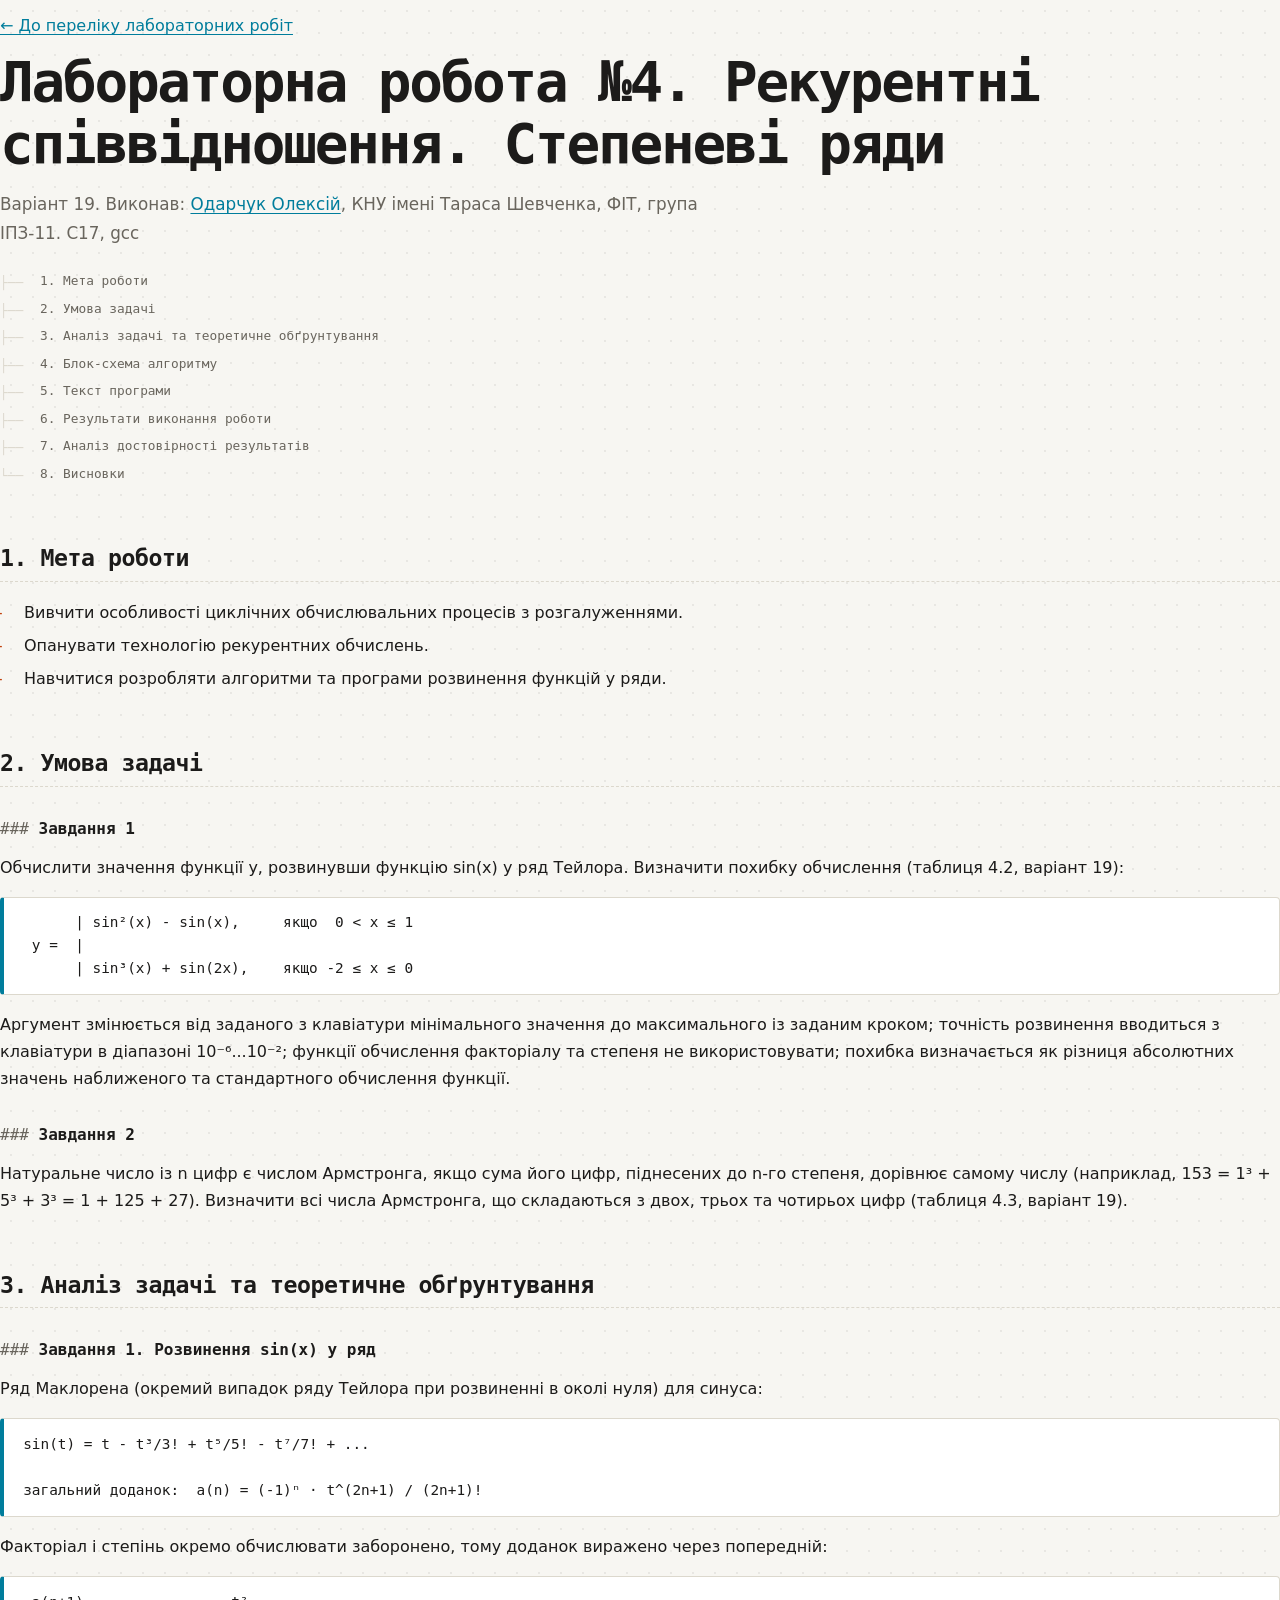
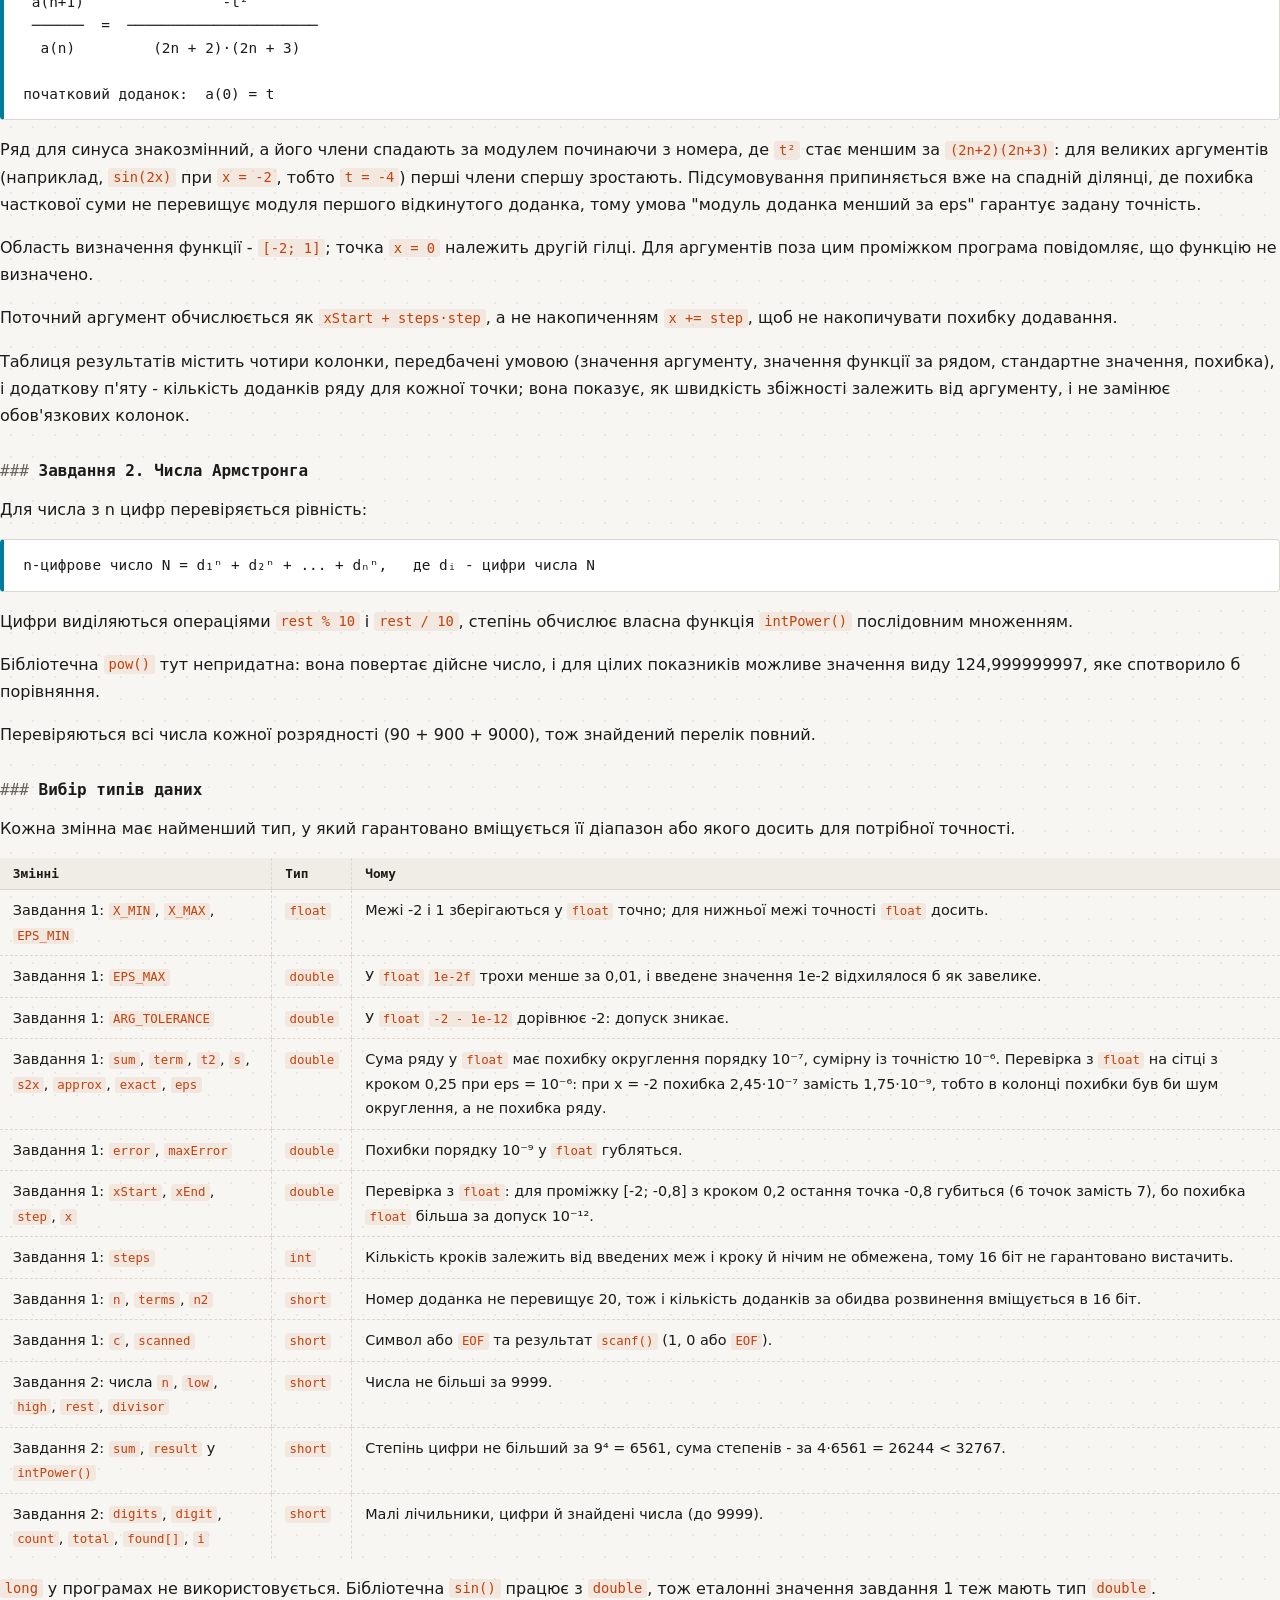
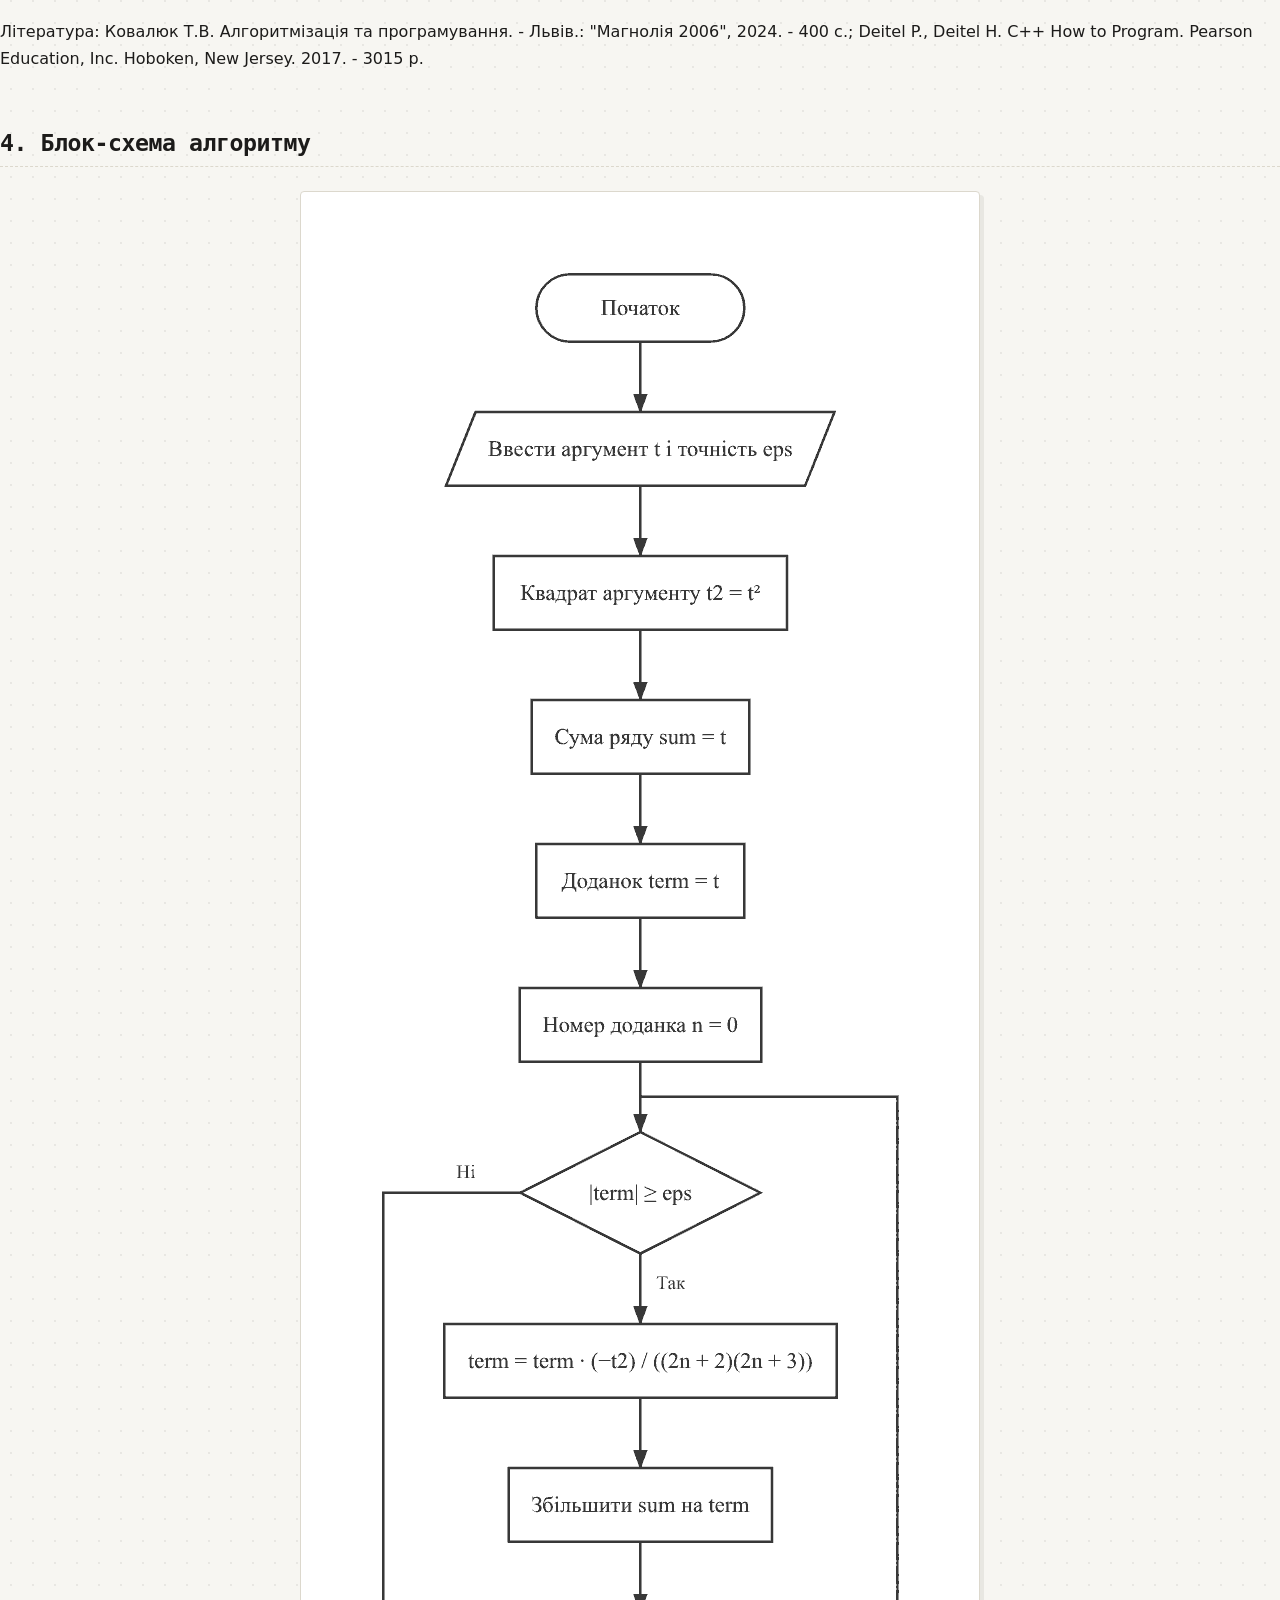
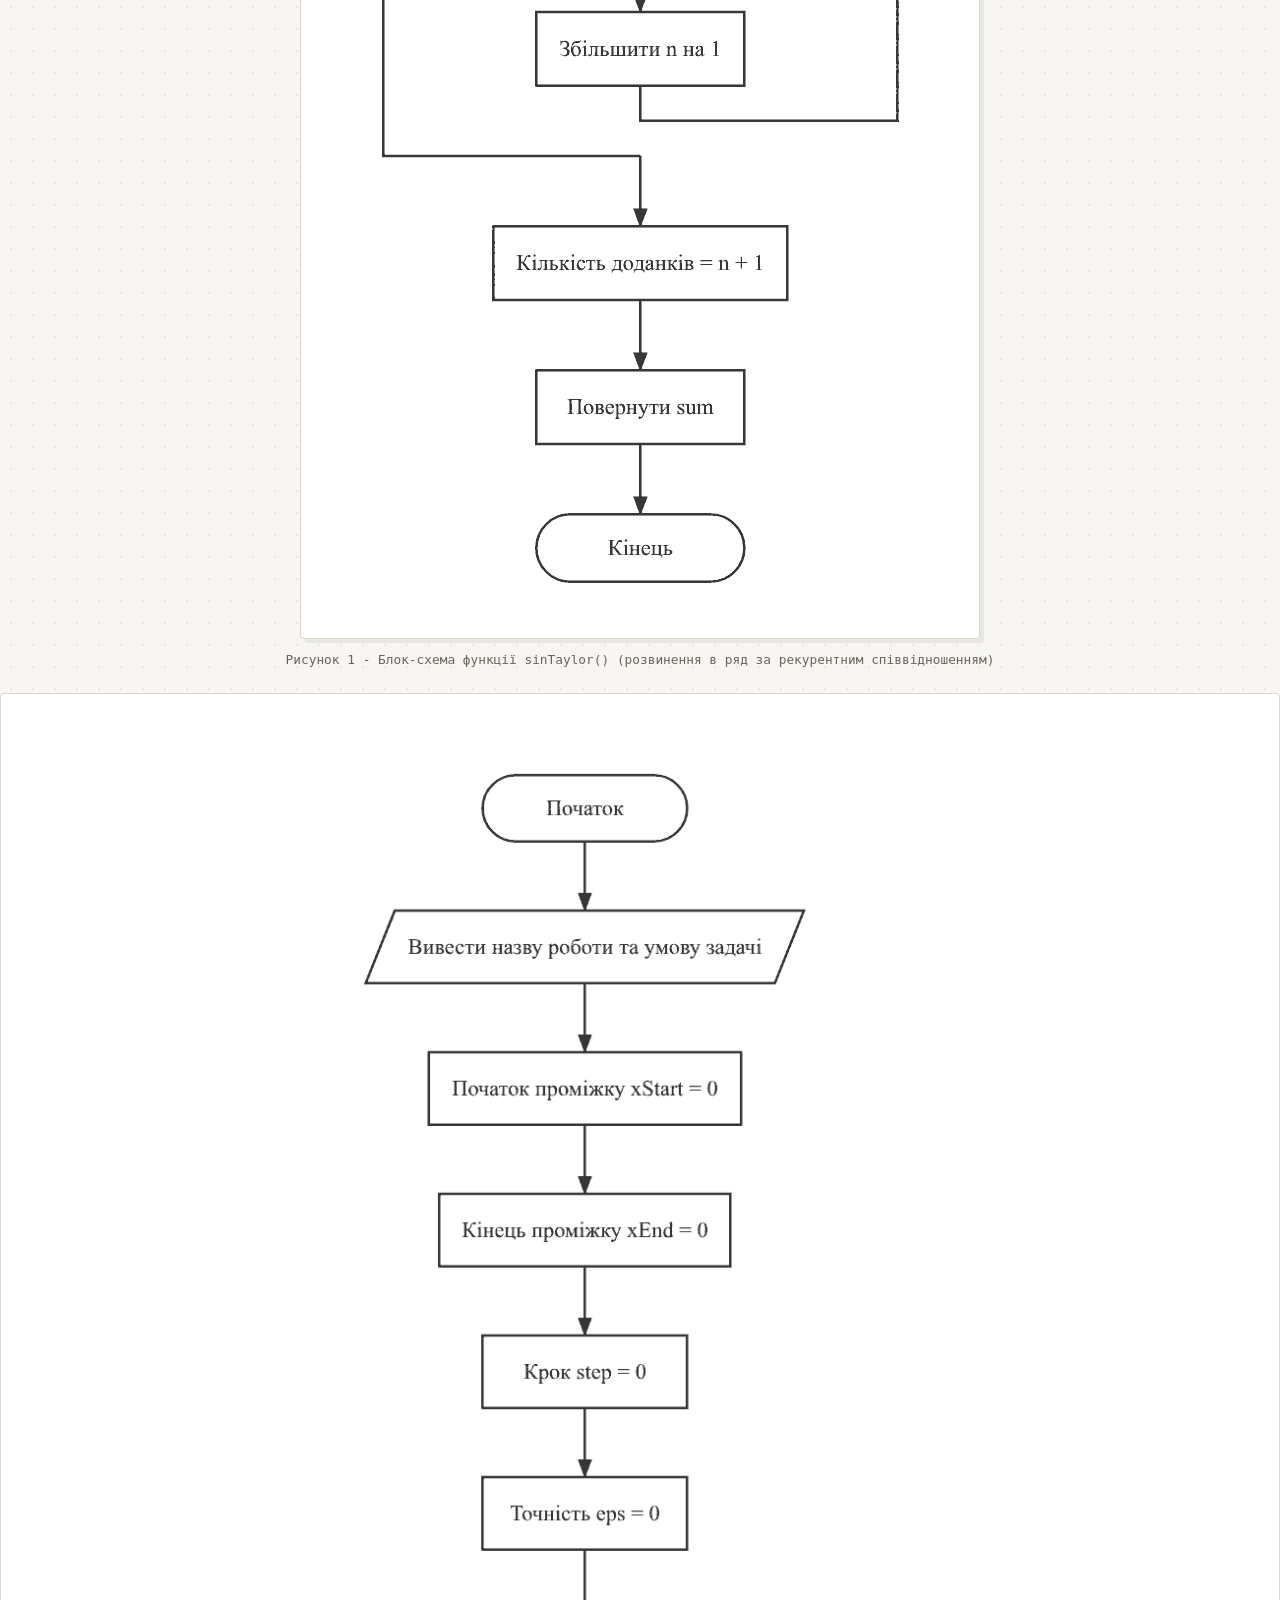
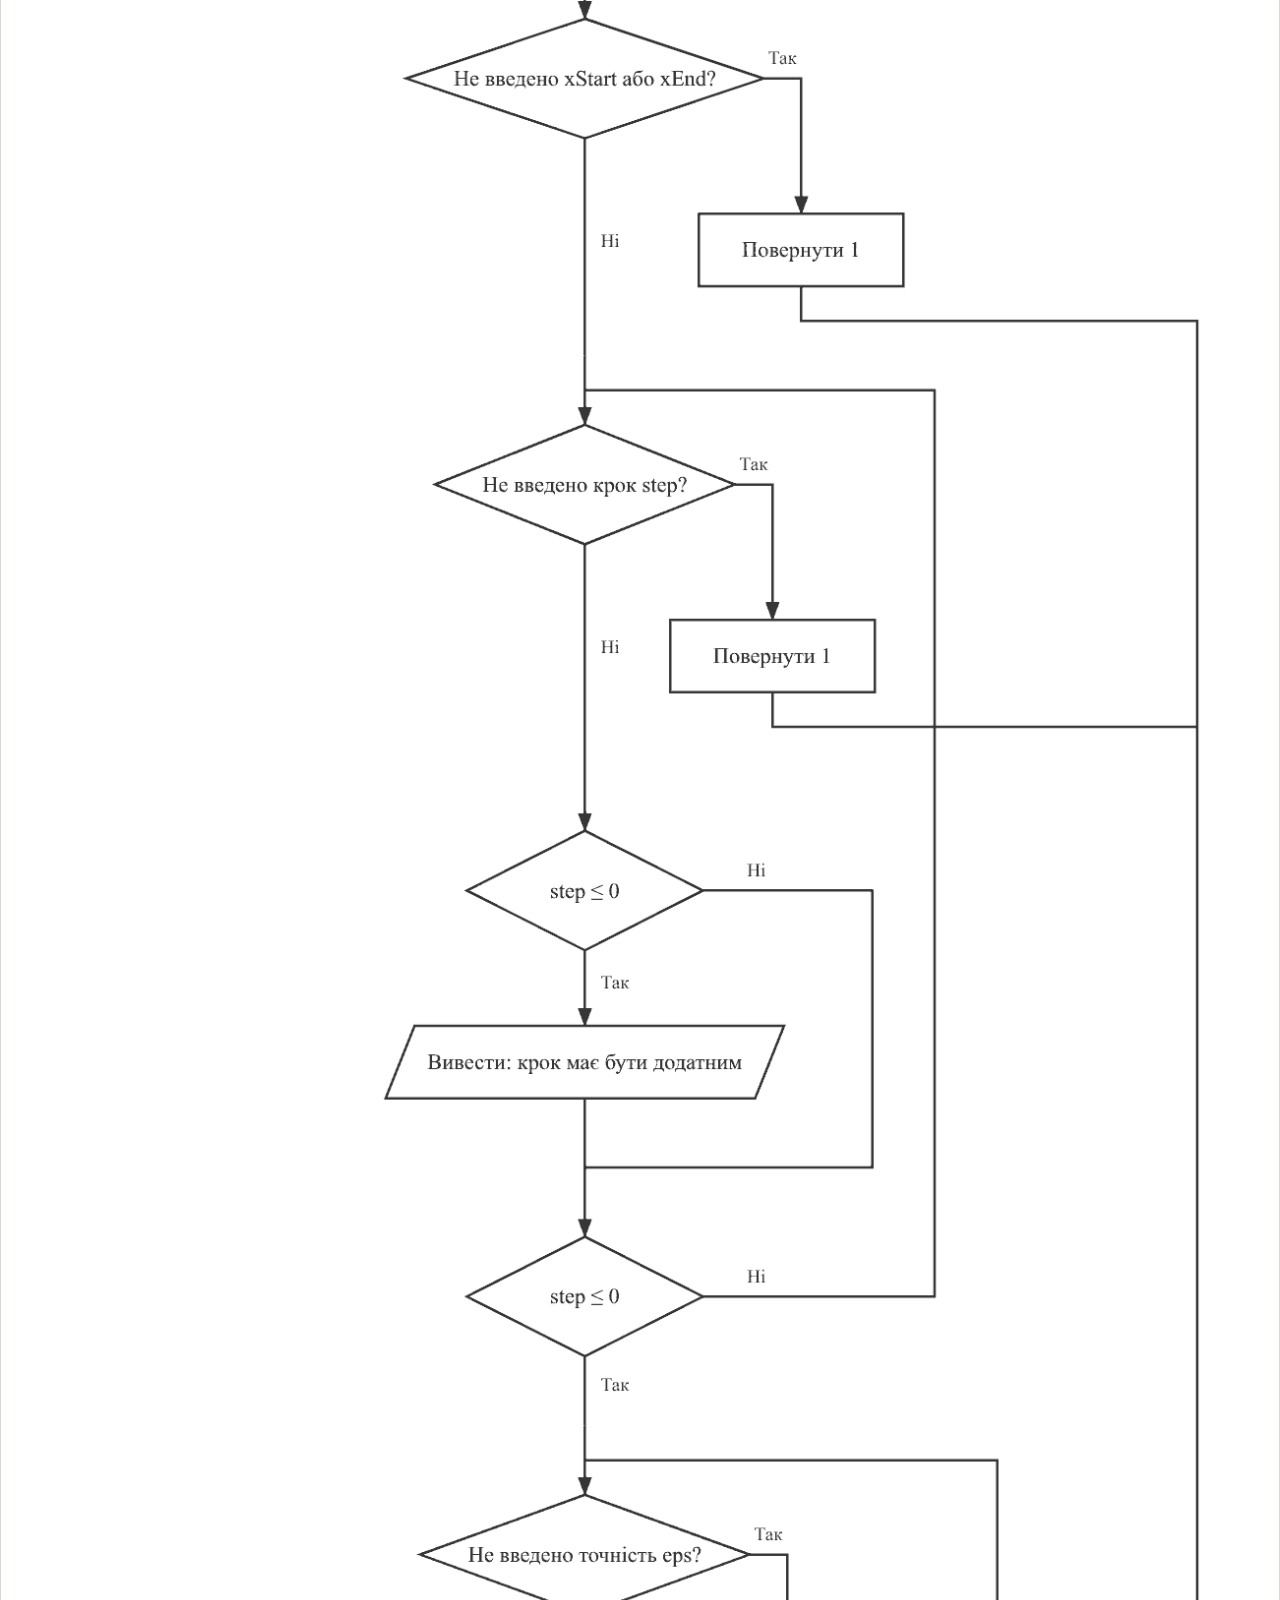
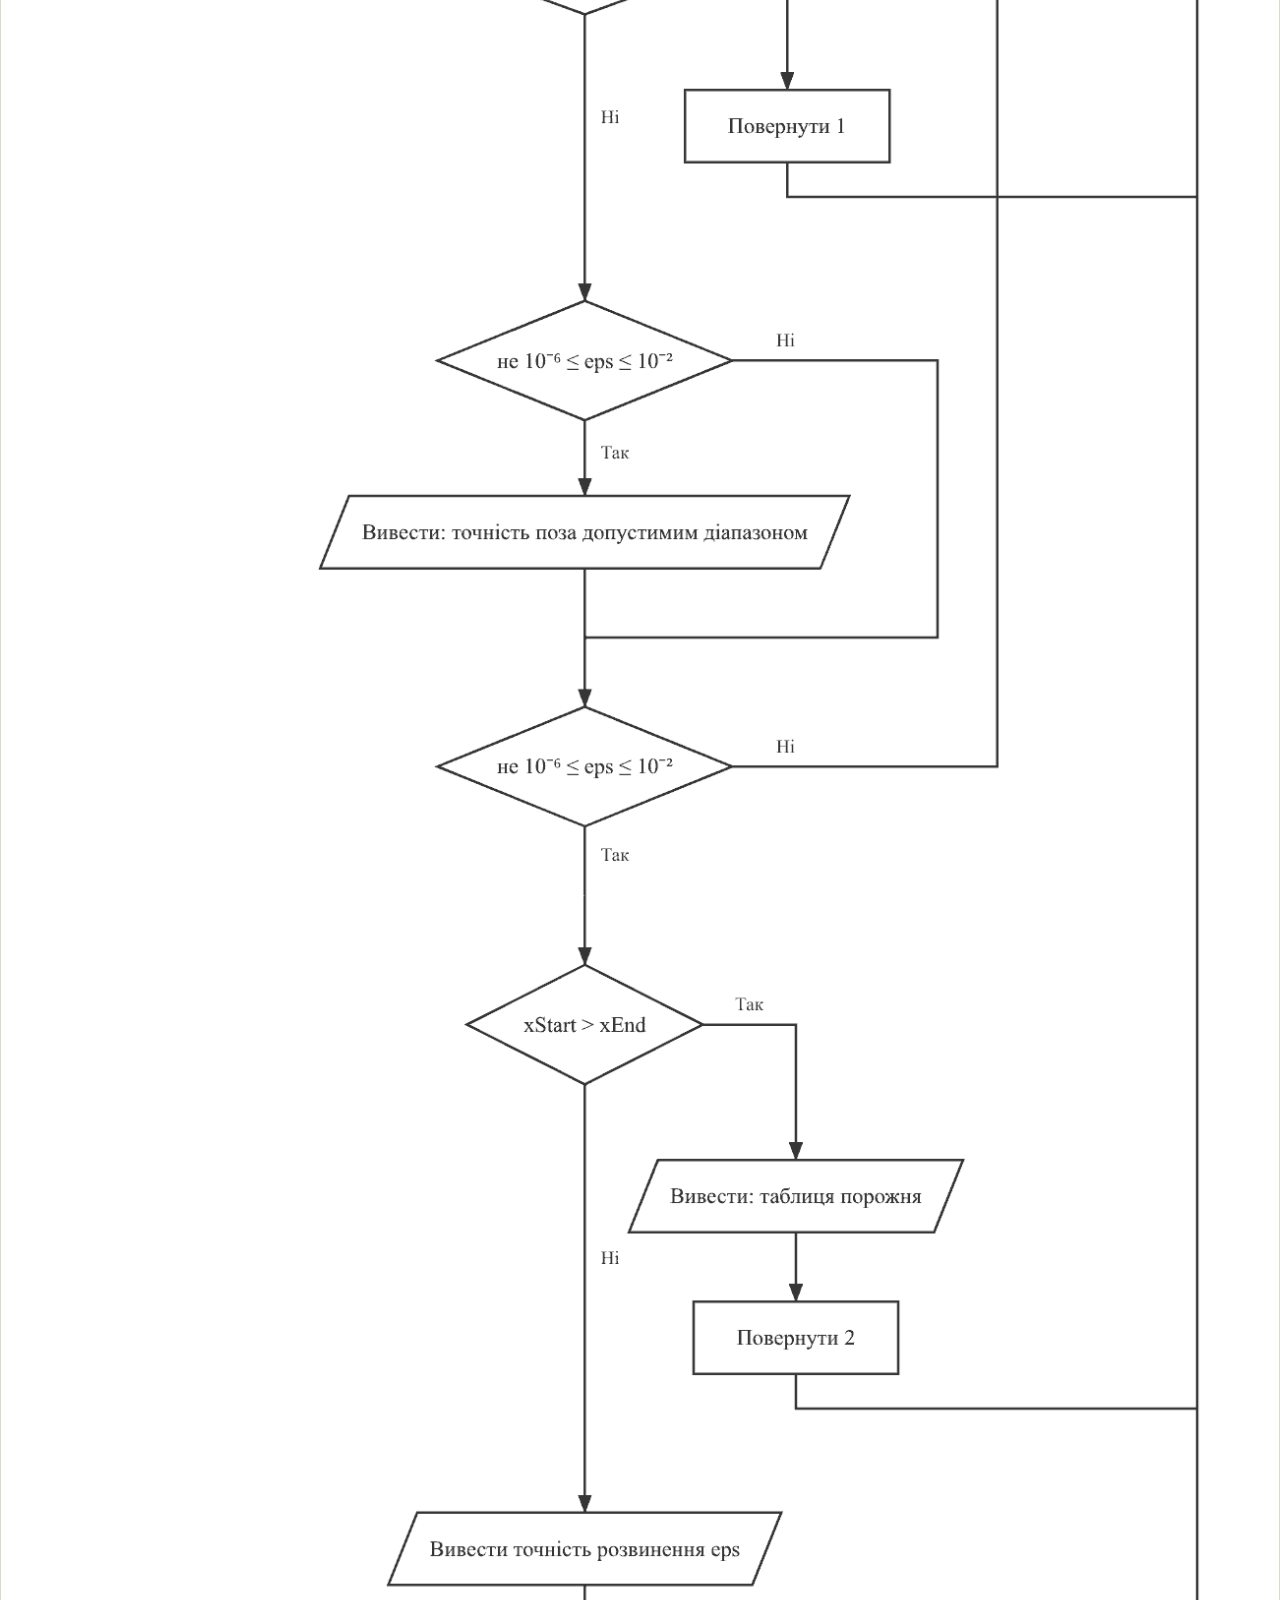
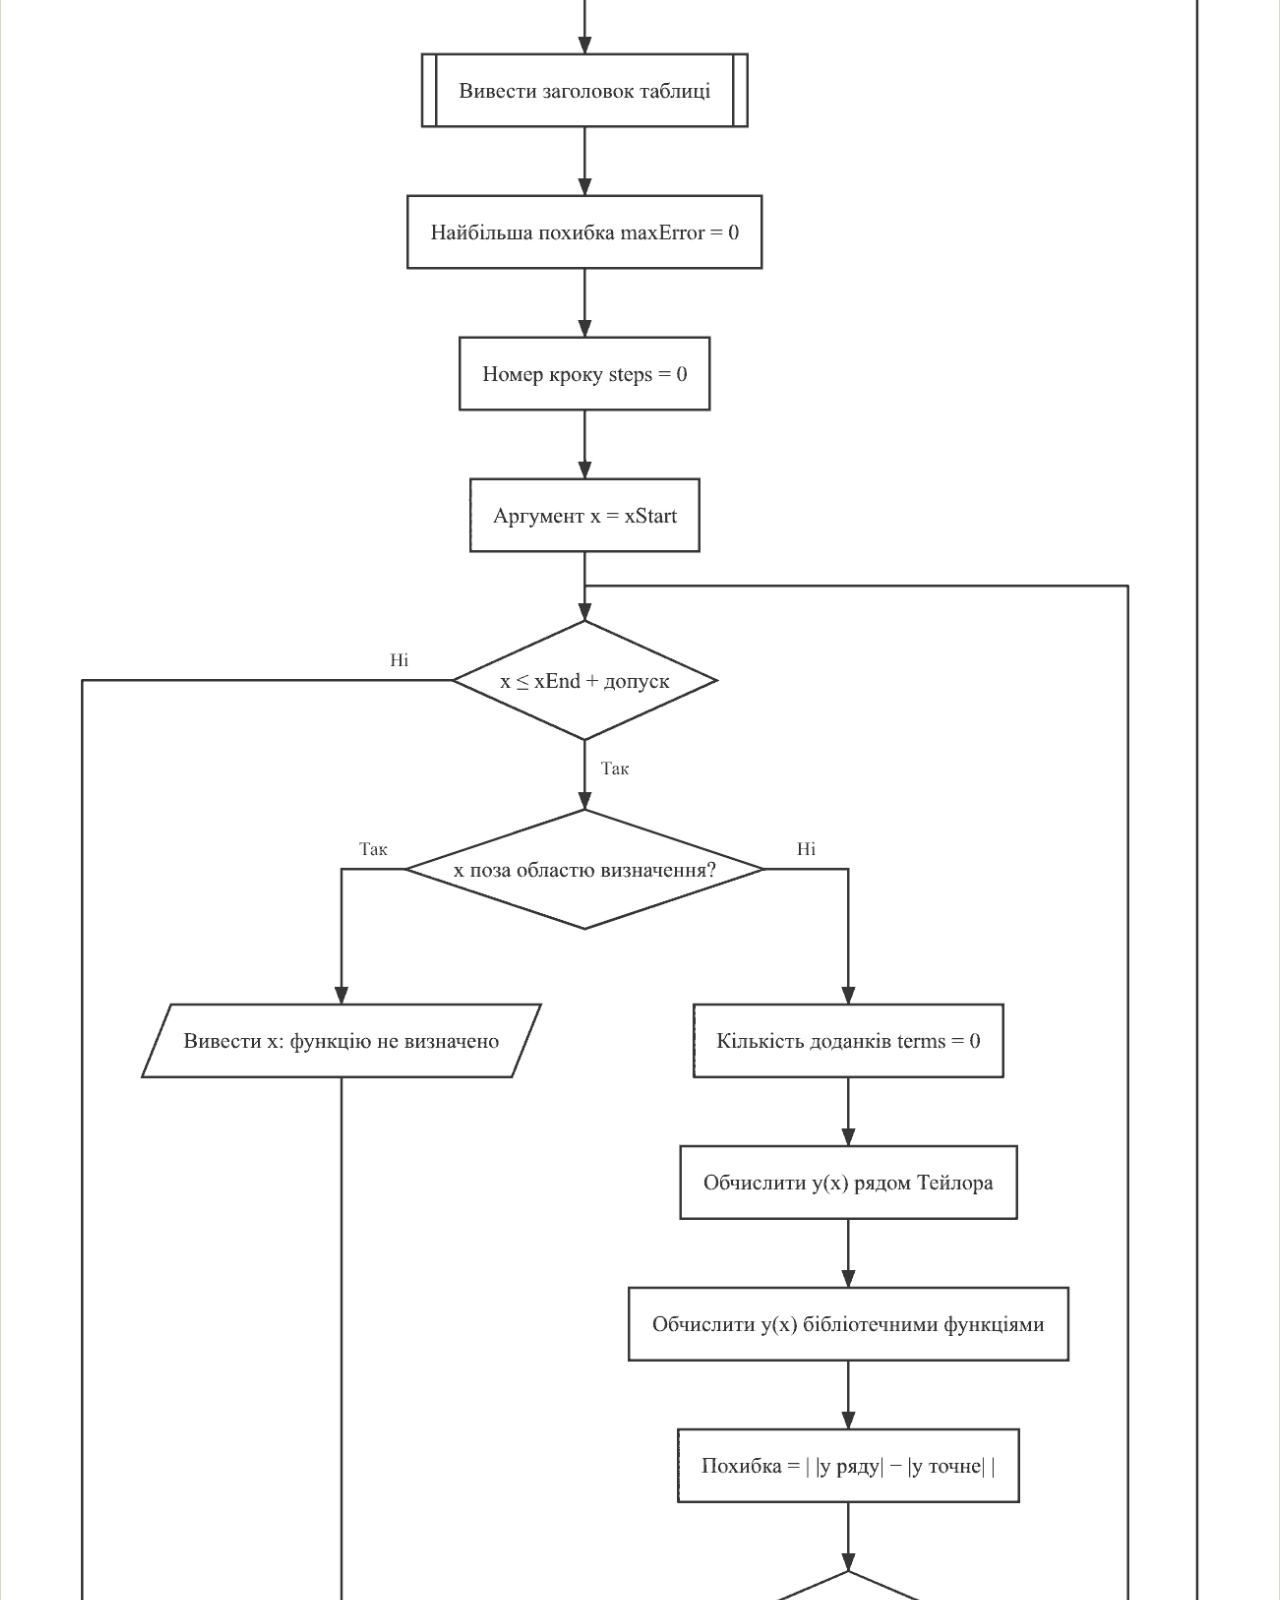
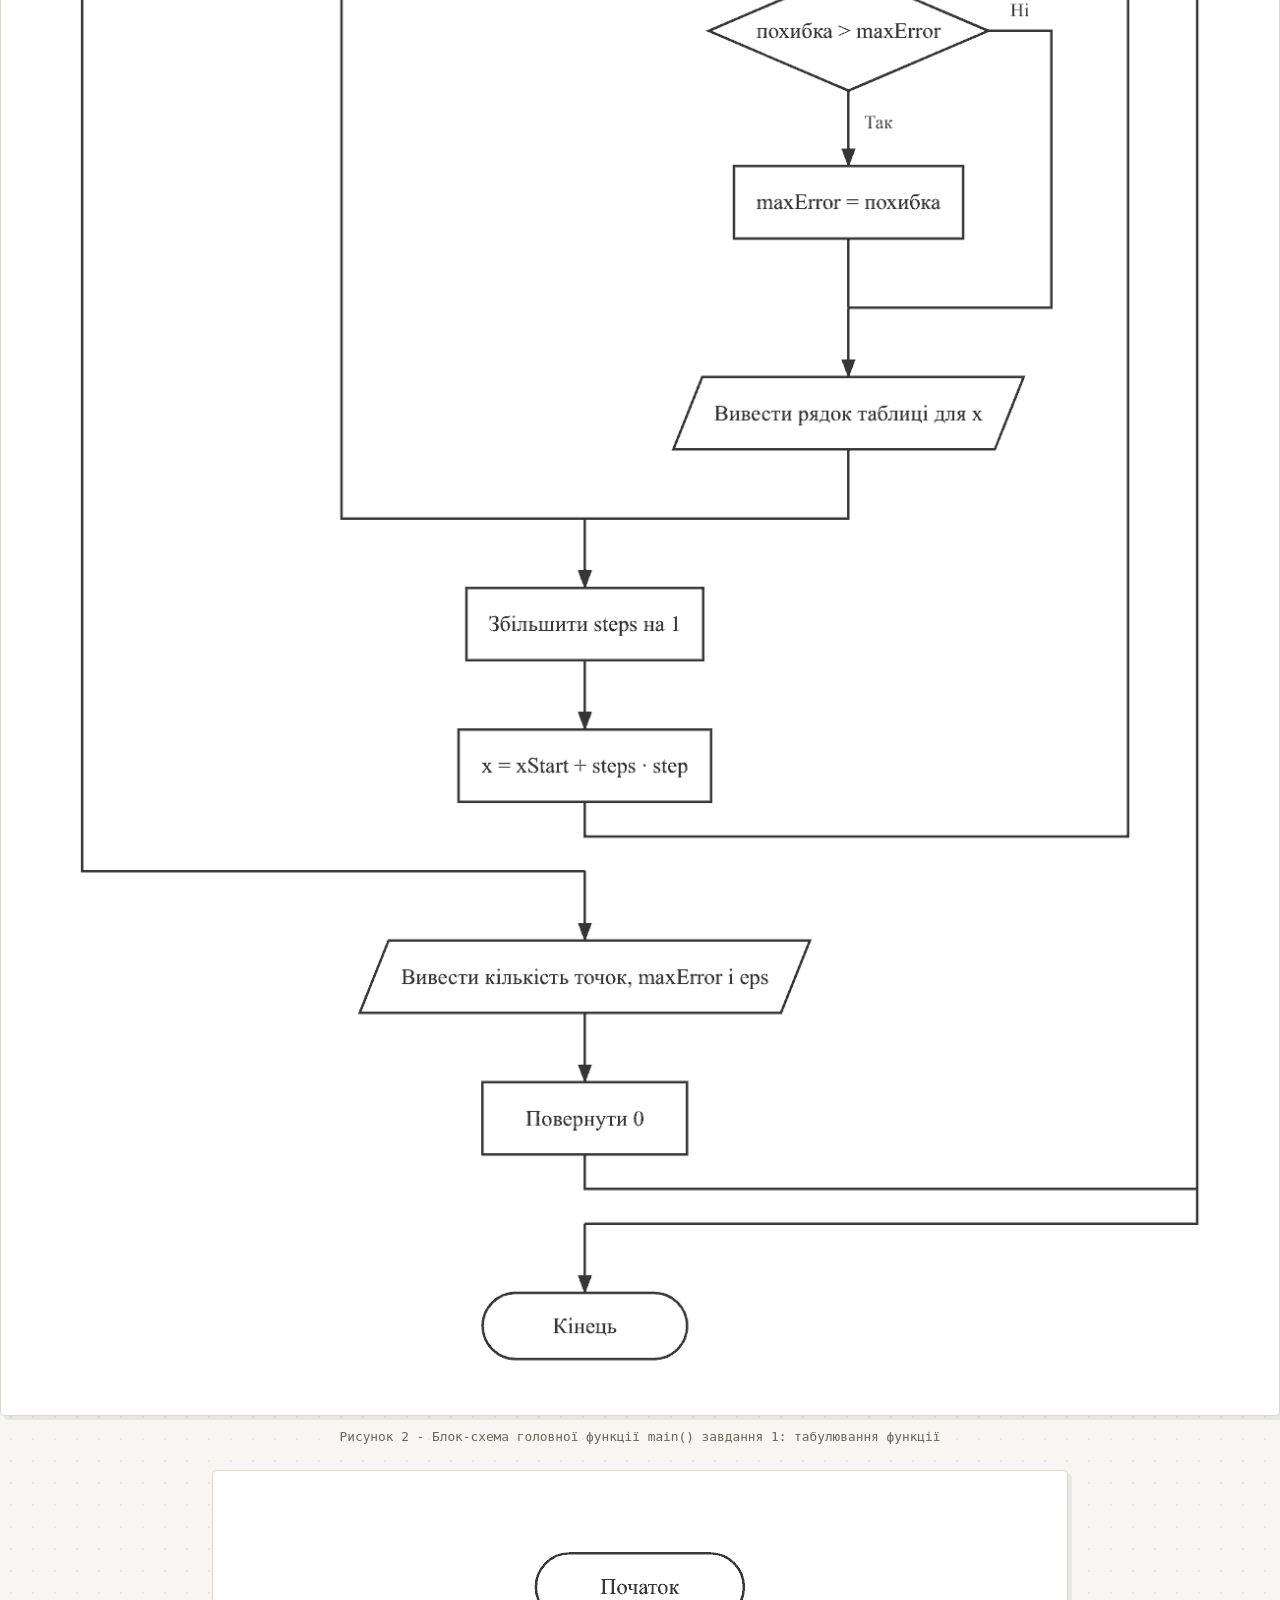
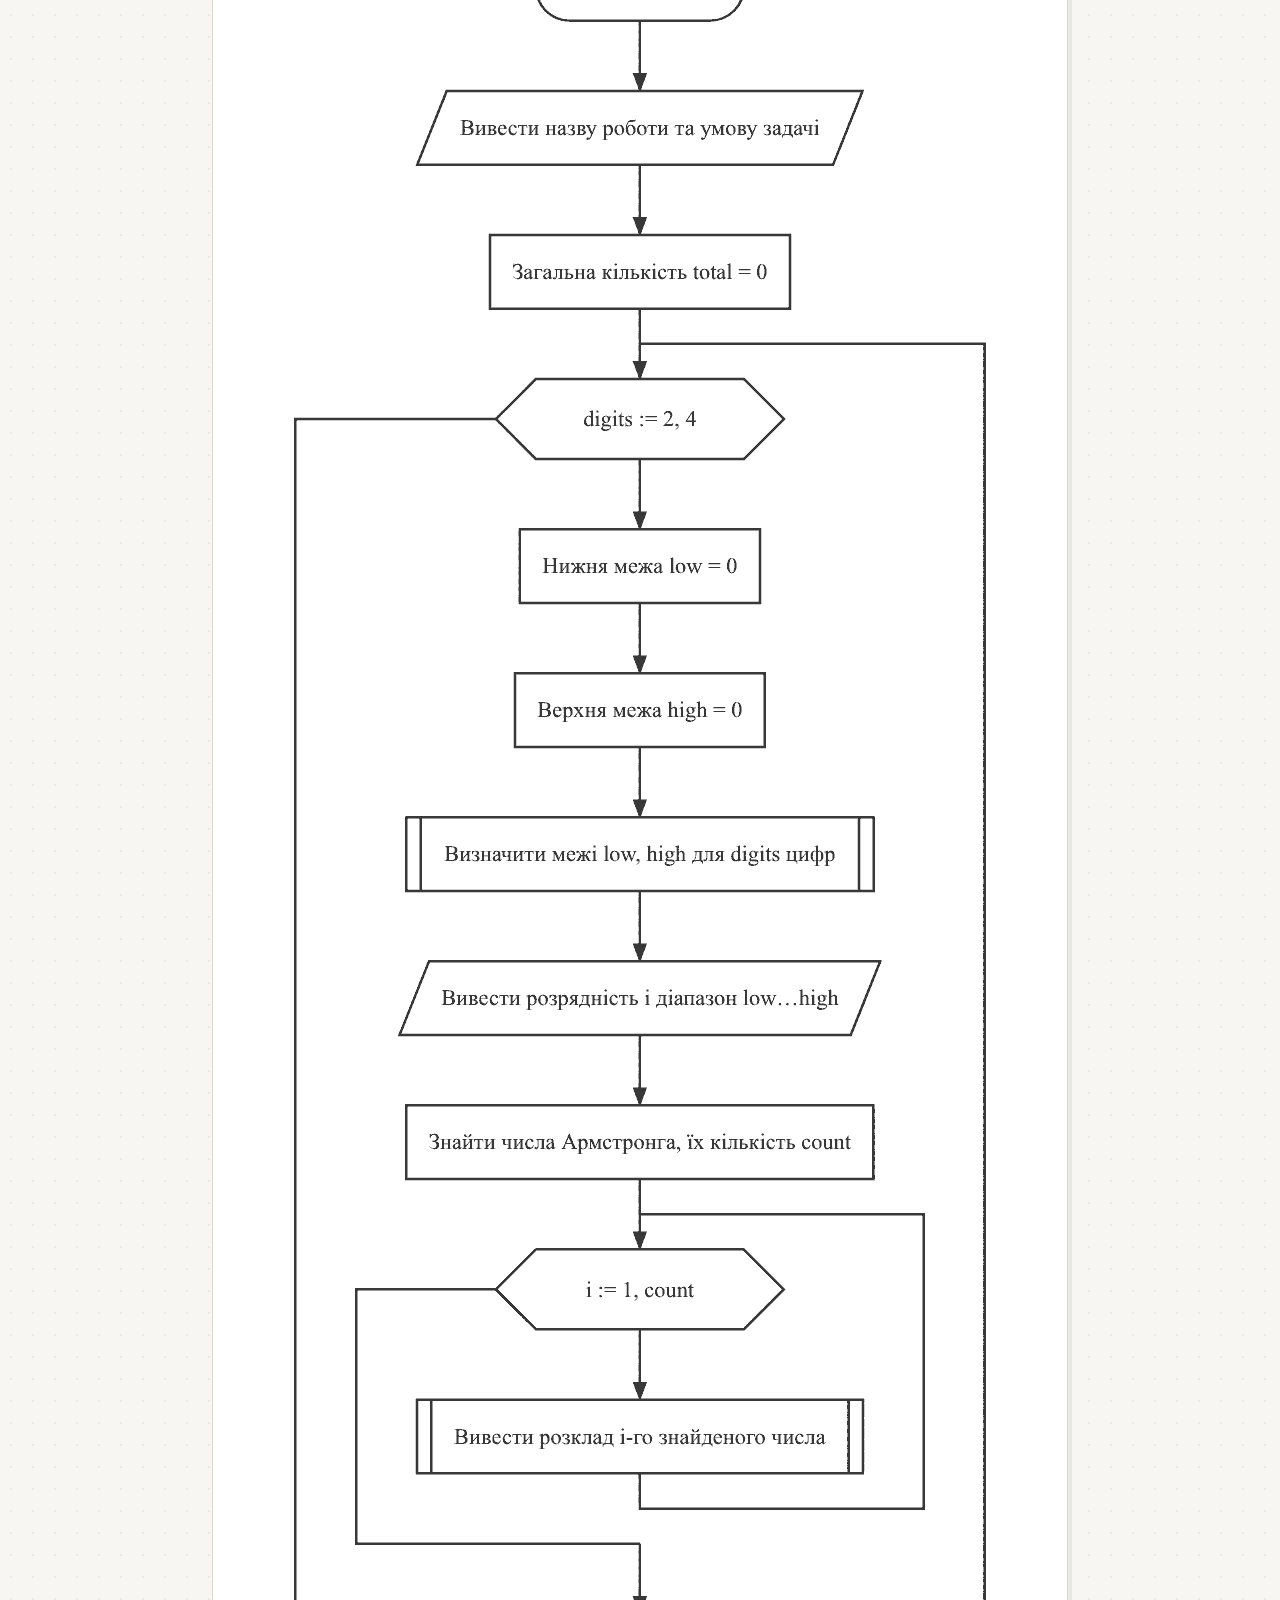
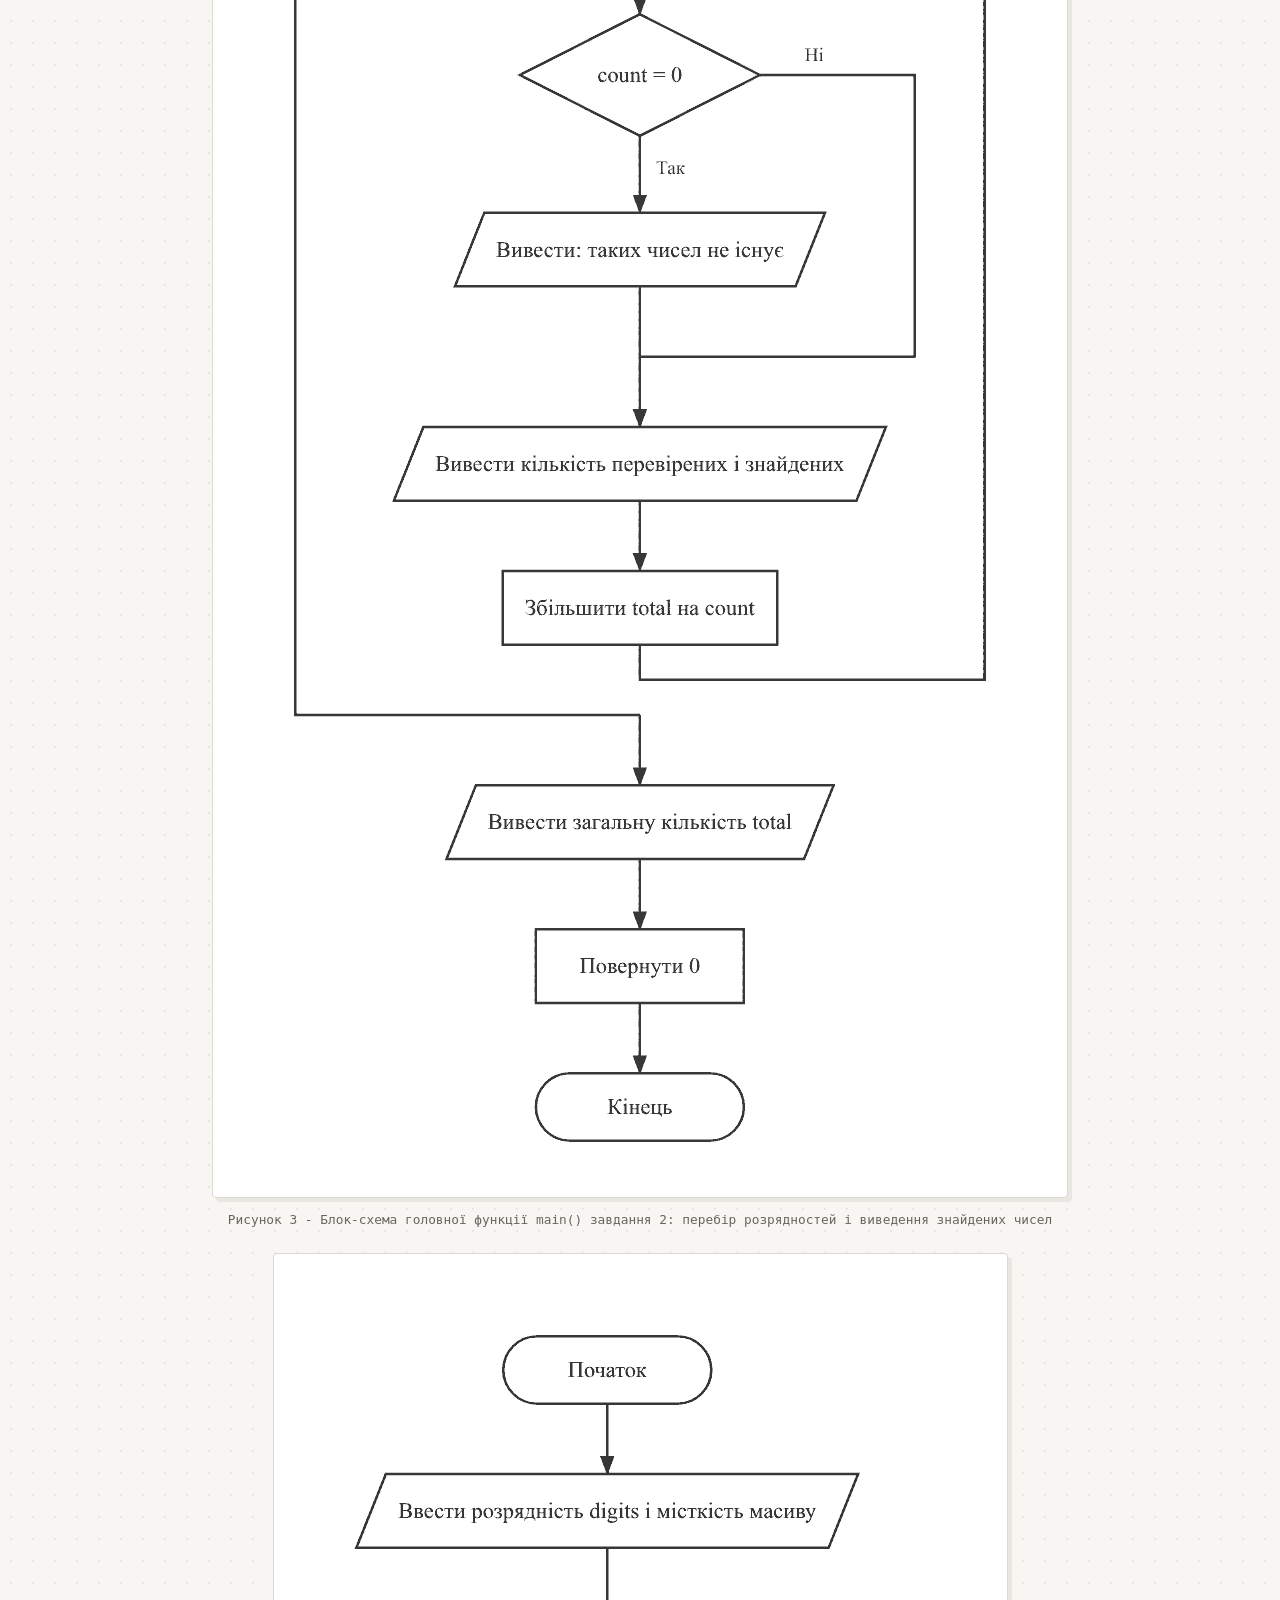
<file: Lab4/report.html>
<!doctype html>
<html lang="uk">
  <head>
    <meta charset="utf-8" />
    <meta name="viewport" content="width=device-width,initial-scale=1" />
    <title>Лабораторна робота №4. Рекурентні співвідношення. Степеневі ряди</title>
    <link rel="stylesheet" href="../report.css" />
  </head>

  <body>
    <main>
      <p class="files"><a href="../index.html">← До переліку лабораторних робіт</a></p>

      <h1>Лабораторна робота №4. Рекурентні співвідношення. Степеневі ряди</h1>
      <p class="sub">
        Варіант 19. Виконав: <a href="https://ishawyha.dev">Одарчук Олексій</a>, КНУ імені Тараса
        Шевченка, ФІТ, група ІПЗ-11. C17, gcc
      </p>

      <nav class="toc">
        <ul>
          <li><a href="#s-goal">1. Мета роботи</a></li>
          <li><a href="#s-task">2. Умова задачі</a></li>
          <li><a href="#s-analysis">3. Аналіз задачі та теоретичне обґрунтування</a></li>
          <li><a href="#s-flowchart">4. Блок-схема алгоритму</a></li>
          <li><a href="#s-code">5. Текст програми</a></li>
          <li><a href="#s-results">6. Результати виконання роботи</a></li>
          <li><a href="#s-validation">7. Аналіз достовірності результатів</a></li>
          <li><a href="#s-conclusions">8. Висновки</a></li>
        </ul>
      </nav>

      <section id="s-goal">
        <h2>1. Мета роботи</h2>
        <ul>
          <li>Вивчити особливості циклічних обчислювальних процесів з розгалуженнями.</li>
          <li>Опанувати технологію рекурентних обчислень.</li>
          <li>Навчитися розробляти алгоритми та програми розвинення функцій у ряди.</li>
        </ul>
      </section>

      <section id="s-task">
        <h2>2. Умова задачі</h2>
        <h3>Завдання 1</h3>
        <p>
          Обчислити значення функції y, розвинувши функцію sin(x) у ряд Тейлора. Визначити похибку
          обчислення (таблиця 4.2, варіант 19):
        </p>
        <pre class="formula">
      | sin²(x) - sin(x),     якщо  0 &lt; x ≤ 1
 y =  |
      | sin³(x) + sin(2x),    якщо -2 ≤ x ≤ 0</pre>
        <p>
          Аргумент змінюється від заданого з клавіатури мінімального значення до максимального із
          заданим кроком; точність розвинення вводиться з клавіатури в діапазоні 10⁻⁶...10⁻²;
          функції обчислення факторіалу та степеня не використовувати; похибка визначається як
          різниця абсолютних значень наближеного та стандартного обчислення функції.
        </p>
        <h3>Завдання 2</h3>
        <p>
          Натуральне число із n цифр є числом Армстронга, якщо сума його цифр, піднесених до n-го
          степеня, дорівнює самому числу (наприклад, 153 = 1³ + 5³ + 3³ = 1 + 125 + 27). Визначити
          всі числа Армстронга, що складаються з двох, трьох та чотирьох цифр (таблиця 4.3, варіант
          19).
        </p>
      </section>

      <section id="s-analysis">
        <h2>3. Аналіз задачі та теоретичне обґрунтування</h2>
        <h3>Завдання 1. Розвинення sin(x) у ряд</h3>
        <p>Ряд Маклорена (окремий випадок ряду Тейлора при розвиненні в околі нуля) для синуса:</p>
        <pre class="formula">
sin(t) = t - t³/3! + t⁵/5! - t⁷/7! + ...

загальний доданок:  a(n) = (-1)ⁿ · t^(2n+1) / (2n+1)!</pre>
        <p>
          Факторіал і степінь окремо обчислювати заборонено, тому доданок виражено через попередній:
        </p>
        <pre class="formula">
 a(n+1)                -t²
 ──────  =  ──────────────────────
  a(n)         (2n + 2)·(2n + 3)

початковий доданок:  a(0) = t</pre>
        <p>
          Ряд для синуса знакозмінний, а його члени спадають за модулем починаючи з номера, де
          <code>t²</code> стає меншим за <code>(2n+2)(2n+3)</code>: для великих аргументів
          (наприклад, <code>sin(2x)</code> при <code>x = -2</code>, тобто <code>t = -4</code>) перші
          члени спершу зростають. Підсумовування припиняється вже на спадній ділянці, де похибка
          часткової суми не перевищує модуля першого відкинутого доданка, тому умова "модуль доданка
          менший за eps" гарантує задану точність.
        </p>
        <p>
          Область визначення функції - <code>[-2; 1]</code>; точка <code>x = 0</code> належить
          другій гілці. Для аргументів поза цим проміжком програма повідомляє, що функцію не
          визначено.
        </p>
        <p>
          Поточний аргумент обчислюється як <code>xStart + steps·step</code>, а не накопиченням
          <code>x += step</code>, щоб не накопичувати похибку додавання.
        </p>
        <p>
          Таблиця результатів містить чотири колонки, передбачені умовою (значення аргументу,
          значення функції за рядом, стандартне значення, похибка), і додаткову п'яту - кількість
          доданків ряду для кожної точки; вона показує, як швидкість збіжності залежить від
          аргументу, і не замінює обов'язкових колонок.
        </p>
        <h3>Завдання 2. Числа Армстронга</h3>
        <p>Для числа з n цифр перевіряється рівність:</p>
        <pre class="formula">
n-цифрове число N = d₁ⁿ + d₂ⁿ + ... + dₙⁿ,   де dᵢ - цифри числа N</pre>
        <p>
          Цифри виділяються операціями <code>rest % 10</code> і <code>rest / 10</code>, степінь
          обчислює власна функція <code>intPower()</code> послідовним множенням.
        </p>
        <p>
          Бібліотечна <code>pow()</code> тут непридатна: вона повертає дійсне число, і для цілих
          показників можливе значення виду 124,999999997, яке спотворило б порівняння.
        </p>
        <p>
          Перевіряються всі числа кожної розрядності (90 + 900 + 9000), тож знайдений перелік
          повний.
        </p>
        <h3>Вибір типів даних</h3>
        <p>
          Кожна змінна має найменший тип, у який гарантовано вміщується її діапазон або якого досить
          для потрібної точності.
        </p>
        <table>
          <thead>
            <tr>
              <th>Змінні</th>
              <th>Тип</th>
              <th>Чому</th>
            </tr>
          </thead>
          <tbody>
            <tr>
              <td>Завдання 1: <code>X_MIN</code>, <code>X_MAX</code>, <code>EPS_MIN</code></td>
              <td><code>float</code></td>
              <td>
                Межі -2 і 1 зберігаються у <code>float</code> точно; для нижньої межі точності
                <code>float</code> досить.
              </td>
            </tr>
            <tr>
              <td>Завдання 1: <code>EPS_MAX</code></td>
              <td><code>double</code></td>
              <td>
                У <code>float</code> <code>1e-2f</code> трохи менше за 0,01, і введене значення 1e-2
                відхилялося б як завелике.
              </td>
            </tr>
            <tr>
              <td>Завдання 1: <code>ARG_TOLERANCE</code></td>
              <td><code>double</code></td>
              <td>У <code>float</code> <code>-2 - 1e-12</code> дорівнює -2: допуск зникає.</td>
            </tr>
            <tr>
              <td>
                Завдання 1: <code>sum</code>, <code>term</code>, <code>t2</code>, <code>s</code>,
                <code>s2x</code>, <code>approx</code>, <code>exact</code>, <code>eps</code>
              </td>
              <td><code>double</code></td>
              <td>
                Сума ряду у <code>float</code> має похибку округлення порядку 10⁻⁷, сумірну із
                точністю 10⁻⁶. Перевірка з <code>float</code> на сітці з кроком 0,25 при eps = 10⁻⁶:
                при x = -2 похибка 2,45·10⁻⁷ замість 1,75·10⁻⁹, тобто в колонці похибки був би шум
                округлення, а не похибка ряду.
              </td>
            </tr>
            <tr>
              <td>Завдання 1: <code>error</code>, <code>maxError</code></td>
              <td><code>double</code></td>
              <td>Похибки порядку 10⁻⁹ у <code>float</code> губляться.</td>
            </tr>
            <tr>
              <td>
                Завдання 1: <code>xStart</code>, <code>xEnd</code>, <code>step</code>,
                <code>x</code>
              </td>
              <td><code>double</code></td>
              <td>
                Перевірка з <code>float</code>: для проміжку [-2; -0,8] з кроком 0,2 остання точка
                -0,8 губиться (6 точок замість 7), бо похибка <code>float</code> більша за допуск
                10⁻¹².
              </td>
            </tr>
            <tr>
              <td>Завдання 1: <code>steps</code></td>
              <td><code>int</code></td>
              <td>
                Кількість кроків залежить від введених меж і кроку й нічим не обмежена, тому 16 біт
                не гарантовано вистачить.
              </td>
            </tr>
            <tr>
              <td>Завдання 1: <code>n</code>, <code>terms</code>, <code>n2</code></td>
              <td><code>short</code></td>
              <td>
                Номер доданка не перевищує 20, тож і кількість доданків за обидва розвинення
                вміщується в 16 біт.
              </td>
            </tr>
            <tr>
              <td>Завдання 1: <code>c</code>, <code>scanned</code></td>
              <td><code>short</code></td>
              <td>
                Символ або <code>EOF</code> та результат <code>scanf()</code> (1, 0 або
                <code>EOF</code>).
              </td>
            </tr>
            <tr>
              <td>
                Завдання 2: числа <code>n</code>, <code>low</code>, <code>high</code>,
                <code>rest</code>, <code>divisor</code>
              </td>
              <td><code>short</code></td>
              <td>Числа не більші за 9999.</td>
            </tr>
            <tr>
              <td>Завдання 2: <code>sum</code>, <code>result</code> у <code>intPower()</code></td>
              <td><code>short</code></td>
              <td>
                Степінь цифри не більший за 9⁴ = 6561, сума степенів - за 4·6561 = 26244 &lt; 32767.
              </td>
            </tr>
            <tr>
              <td>
                Завдання 2: <code>digits</code>, <code>digit</code>, <code>count</code>,
                <code>total</code>, <code>found[]</code>, <code>i</code>
              </td>
              <td><code>short</code></td>
              <td>Малі лічильники, цифри й знайдені числа (до 9999).</td>
            </tr>
          </tbody>
        </table>
        <p>
          <code>long</code> у програмах не використовується. Бібліотечна <code>sin()</code> працює з
          <code>double</code>, тож еталонні значення завдання 1 теж мають тип <code>double</code>.
        </p>
        <p>
          Література: Ковалюк Т.В. Алгоритмізація та програмування. - Львів.: "Магнолія 2006", 2024.
          - 400 с.; Deitel P., Deitel H. C++ How to Program. Pearson Education, Inc. Hoboken, New
          Jersey. 2017. - 3015 p.
        </p>
      </section>

      <section id="s-flowchart">
        <h2>4. Блок-схема алгоритму</h2>
        <figure>
          <img
            src="flowcharts/task1_sinTaylor.png"
            alt="Рисунок 1 - Блок-схема функції sinTaylor() (розвинення в ряд за рекурентним співвідношенням)"
          />
          <figcaption>
            Рисунок 1 - Блок-схема функції sinTaylor() (розвинення в ряд за рекурентним
            співвідношенням)
          </figcaption>
        </figure>
        <figure>
          <img
            src="flowcharts/task1_algorithm.png"
            alt="Рисунок 2 - Блок-схема головної функції main() завдання 1: табулювання функції"
          />
          <figcaption>
            Рисунок 2 - Блок-схема головної функції main() завдання 1: табулювання функції
          </figcaption>
        </figure>
        <figure>
          <img
            src="flowcharts/task2_main.png"
            alt="Рисунок 3 - Блок-схема головної функції main() завдання 2: перебір розрядностей і виведення знайдених чисел"
          />
          <figcaption>
            Рисунок 3 - Блок-схема головної функції main() завдання 2: перебір розрядностей і
            виведення знайдених чисел
          </figcaption>
        </figure>
        <figure>
          <img
            src="flowcharts/task2_algorithm.png"
            alt="Рисунок 4 - Блок-схема функції scanRange() завдання 2: пошук чисел Армстронга заданої розрядності"
          />
          <figcaption>
            Рисунок 4 - Блок-схема функції scanRange() завдання 2: пошук чисел Армстронга заданої
            розрядності
          </figcaption>
        </figure>
        <p>
          HIPO-діаграма показує ієрархію викликів функцій: зверху головна функція main(), стрілки
          ведуть до функцій, які вона викликає, нижче - функції, що викликаються з них; петля біля
          функції означає рекурсивний виклик. Діаграму побудовано за текстом програми.
        </p>
        <figure>
          <img
            src="flowcharts/hipo_task1.png"
            alt="Рисунок 5 - HIPO-діаграма завдання 1: ієрархія викликів функцій"
          />
          <figcaption>Рисунок 5 - HIPO-діаграма завдання 1: ієрархія викликів функцій</figcaption>
        </figure>
        <figure>
          <img
            src="flowcharts/hipo_task2.png"
            alt="Рисунок 6 - HIPO-діаграма завдання 2: ієрархія викликів функцій"
          />
          <figcaption>Рисунок 6 - HIPO-діаграма завдання 2: ієрархія викликів функцій</figcaption>
        </figure>
        <p>
          Схеми побудовано за текстами програм у rombik (<a href="https://rombik.app">rombik.app</a
          >) відповідно до ДСТУ 19.701-90 (ISO 5807). Структура кожної схеми точно відповідає коду
          функції, а блоки описують дії словами, як у методичних вказівках, без фрагментів коду.
        </p>
      </section>

      <section id="s-code">
        <h2>5. Текст програми</h2>
        <h3>Завдання 1 - task1.c</h3>
        <p class="files"><a href="task1.c" download>Завантажити файл task1.c</a></p>
        <pre
          class="code"
        ><code><span class="cm">/*==============================================================================</span>
<span class="cm">  task1.c. Лабораторна робота №4. Завдання 1. Варіант 19.</span>
<span class="cm">  Тема: рекурентні співвідношення, степеневі ряди.</span>

<span class="cm">  Умова (таблиця 4.2, варіант 19): обчислити значення функції y, розвинувши</span>
<span class="cm">  функцію sin(x) у ряд Тейлора. Визначити похибку обчислення.</span>

<span class="cm">              | sin^2(x) - sin(x),     0 &lt; x &lt;= 1</span>
<span class="cm">          y = |</span>
<span class="cm">              | sin^3(x) + sin(2*x),  -2 &lt;= x &lt;= 0</span>

<span class="cm">  Вимоги методичних вказівок:</span>
<span class="cm">    - параметр функції змінюється від заданого з клавіатури мінімального</span>
<span class="cm">      значення до максимального із заданим кроком;</span>
<span class="cm">    - точність розвинення вводиться з клавіатури в діапазоні 1e-2 ... 1e-6;</span>
<span class="cm">    - для розвинення створити власну функцію, що обчислює суму ряду за</span>
<span class="cm">      рекурентним співвідношенням;</span>
<span class="cm">    - функції обчислення факторіалу та степеня НЕ використовувати;</span>
<span class="cm">    - похибка - різниця абсолютних значень наближеного та стандартного</span>
<span class="cm">      обчислення функції;</span>
<span class="cm">    - стандартне значення обчислювати бібліотечною функцією.</span>

<span class="cm">  Виконав: Одарчук Олексій, КНУ імені Тараса Шевченка, ФІТ, група ІПЗ-11.</span>

<span class="cm">  Компілятор: gcc -std=c17</span>
<span class="cm">==============================================================================*/</span>

<span class="cp">#include</span><span class="w"> </span><span class="cpf">&lt;stdio.h&gt;</span>
<span class="cp">#include</span><span class="w"> </span><span class="cpf">&lt;stdbool.h&gt;</span>
<span class="cp">#include</span><span class="w"> </span><span class="cpf">&lt;ctype.h&gt;</span>
<span class="cp">#include</span><span class="w"> </span><span class="cpf">&lt;math.h&gt;</span>

<span class="cm">/* Межі області визначення функції за умовою варіанта. */</span>
<span class="k">const</span><span class="w"> </span><span class="kt">float</span><span class="w"> </span><span class="n">X_MIN</span><span class="w"> </span><span class="o">=</span><span class="w"> </span><span class="mf">-2.0f</span><span class="p">;</span><span class="w"> </span><span class="c1">//ліва межа області визначення</span>
<span class="k">const</span><span class="w"> </span><span class="kt">float</span><span class="w"> </span><span class="n">X_MAX</span><span class="w"> </span><span class="o">=</span><span class="w"> </span><span class="mf">1.0f</span><span class="p">;</span><span class="w">  </span><span class="c1">//права межа області визначення</span>

<span class="cm">/* Межі припустимої точності розвинення за умовою варіанта. */</span>
<span class="k">const</span><span class="w"> </span><span class="kt">float</span><span class="w"> </span><span class="n">EPS_MIN</span><span class="w"> </span><span class="o">=</span><span class="w"> </span><span class="mf">1e-6f</span><span class="p">;</span><span class="w"> </span><span class="c1">//найменша припустима точність</span>
<span class="k">const</span><span class="w"> </span><span class="kt">double</span><span class="w"> </span><span class="n">EPS_MAX</span><span class="w"> </span><span class="o">=</span><span class="w"> </span><span class="mf">1e-2</span><span class="p">;</span><span class="w"> </span><span class="c1">//double: у float 1e-2f &lt; 0.01, уведене 1e-2 відхилялося б</span>

<span class="cm">/* Допуск порівняння аргументу з межами, щоб точки на межі не відкидались</span>
<span class="cm">   через похибку округлення. */</span>
<span class="k">const</span><span class="w"> </span><span class="kt">double</span><span class="w"> </span><span class="n">ARG_TOLERANCE</span><span class="w"> </span><span class="o">=</span><span class="w"> </span><span class="mf">1e-12</span><span class="p">;</span><span class="w"> </span><span class="c1">//double: у float -2 - 1e-12 = -2, допуск зникає</span>

<span class="c1">//=============== sinTaylor: обчислити sin(t) розвиненням у ряд Тейлора ================</span>
<span class="cm">/*</span>
<span class="cm">  sinTaylor - обчислити sin(t) розвиненням у ряд Тейлора (ряд Маклорена).</span>

<span class="cm">  Ряд:  sin(t) = t - t^3/3! + t^5/5! - t^7/7! + ...</span>

<span class="cm">  Рекурентне співвідношення. Позначимо a(n) - доданок з номером n (n = 0, 1, 2...):</span>
<span class="cm">        a(n) = (-1)^n * t^(2n+1) / (2n+1)!</span>
<span class="cm">  Тоді</span>
<span class="cm">        a(n+1)             -t^2</span>
<span class="cm">        ------  =  ------------------------</span>
<span class="cm">         a(n)        (2n+2) * (2n+3)</span>
<span class="cm">  Початковий доданок a(0) = t.</span>

<span class="cm">  Отже ані факторіал, ані піднесення до степеня окремо не обчислюються:</span>
<span class="cm">  кожен наступний доданок отримується з попереднього сталою кількістю</span>
<span class="cm">  множень і одним діленням, незалежно від номера доданка.</span>

<span class="cm">  Параметри:</span>
<span class="cm">      t     [вхідний]  - аргумент синуса;</span>
<span class="cm">      eps   [вхідний]  - точність: підсумовування триває, доки модуль</span>
<span class="cm">                         доданка не стане меншим за eps;</span>
<span class="cm">      terms [вихідний] - адреса лічильника доданків ряду.</span>

<span class="cm">  Повертає: наближене значення sin(t).</span>

<span class="cm">  Локальні змінні:</span>
<span class="cm">      sum  - накопичувана сума ряду;</span>
<span class="cm">      term - поточний доданок ряду a(n);</span>
<span class="cm">      n    - номер поточного доданка; кількість доданків дорівнює n + 1;</span>
<span class="cm">      t2   - квадрат аргументу (обчислюється один раз).</span>
<span class="cm">*/</span>
<span class="kt">double</span><span class="w"> </span><span class="nf">sinTaylor</span><span class="p">(</span><span class="kt">double</span><span class="w"> </span><span class="n">t</span><span class="p">,</span><span class="w"> </span><span class="kt">double</span><span class="w"> </span><span class="n">eps</span><span class="p">,</span><span class="w"> </span><span class="kt">short</span><span class="w"> </span><span class="o">*</span><span class="n">terms</span><span class="p">)</span>
<span class="p">{</span>
<span class="w">    </span><span class="k">const</span><span class="w"> </span><span class="kt">double</span><span class="w"> </span><span class="n">t2</span><span class="w"> </span><span class="o">=</span><span class="w"> </span><span class="n">t</span><span class="w"> </span><span class="o">*</span><span class="w"> </span><span class="n">t</span><span class="p">;</span><span class="w"> </span><span class="c1">//double: похибка float ~1e-7 перевищує точність 1e-6</span>

<span class="w">    </span><span class="kt">double</span><span class="w"> </span><span class="n">sum</span><span class="w"> </span><span class="o">=</span><span class="w"> </span><span class="n">t</span><span class="p">;</span><span class="w">  </span><span class="c1">//double: похибка float ~1e-7 перевищує точність 1e-6</span>
<span class="w">    </span><span class="kt">double</span><span class="w"> </span><span class="n">term</span><span class="w"> </span><span class="o">=</span><span class="w"> </span><span class="n">t</span><span class="p">;</span><span class="w"> </span><span class="c1">//double: похибка float ~1e-7 перевищує точність 1e-6</span>
<span class="w">    </span><span class="kt">short</span><span class="w"> </span><span class="n">n</span><span class="w"> </span><span class="o">=</span><span class="w"> </span><span class="mi">0</span><span class="p">;</span><span class="w">     </span><span class="c1">//номер поточного доданка (не більше 20)</span>

<span class="w">    </span><span class="k">while</span><span class="w"> </span><span class="p">(</span><span class="n">fabs</span><span class="p">(</span><span class="n">term</span><span class="p">)</span><span class="w"> </span><span class="o">&gt;=</span><span class="w"> </span><span class="n">eps</span><span class="p">)</span><span class="w"> </span><span class="c1">//повторювати, доки доданок не менший eps</span>
<span class="w">    </span><span class="p">{</span>
<span class="w">        </span><span class="cm">/* Рекурентний перехід a(n) -&gt; a(n+1). */</span>
<span class="w">        </span><span class="c1">//обчислити наступний доданок</span>
<span class="w">        </span><span class="n">term</span><span class="w"> </span><span class="o">*=</span><span class="w"> </span><span class="o">-</span><span class="n">t2</span><span class="w"> </span><span class="o">/</span><span class="w"> </span><span class="p">((</span><span class="mf">2.0</span><span class="w"> </span><span class="o">*</span><span class="w"> </span><span class="n">n</span><span class="w"> </span><span class="o">+</span><span class="w"> </span><span class="mf">2.0</span><span class="p">)</span><span class="w"> </span><span class="o">*</span><span class="w"> </span><span class="p">(</span><span class="mf">2.0</span><span class="w"> </span><span class="o">*</span><span class="w"> </span><span class="n">n</span><span class="w"> </span><span class="o">+</span><span class="w"> </span><span class="mf">3.0</span><span class="p">));</span>
<span class="w">        </span><span class="n">sum</span><span class="w"> </span><span class="o">+=</span><span class="w"> </span><span class="n">term</span><span class="p">;</span><span class="w"> </span><span class="c1">//накопичити суму ряду</span>
<span class="w">        </span><span class="o">++</span><span class="n">n</span><span class="p">;</span><span class="w">         </span><span class="c1">//перейти до наступного номера</span>
<span class="w">    </span><span class="p">}</span>

<span class="w">    </span><span class="o">*</span><span class="n">terms</span><span class="w"> </span><span class="o">=</span><span class="w"> </span><span class="n">n</span><span class="w"> </span><span class="o">+</span><span class="w"> </span><span class="mi">1</span><span class="p">;</span><span class="w"> </span><span class="c1">//зберегти кількість доданків</span>

<span class="w">    </span><span class="k">return</span><span class="w"> </span><span class="n">sum</span><span class="p">;</span><span class="w"> </span><span class="c1">//повернути суму ряду</span>
<span class="p">}</span>

<span class="c1">//====== yApprox: обчислити значення кусково-заданої функції y(x), використовуючи ======</span>
<span class="cm">/*</span>
<span class="cm">  yApprox - обчислити значення кусково-заданої функції y(x), використовуючи</span>
<span class="cm">            наближене (рядом Тейлора) значення синуса.</span>

<span class="cm">  Параметри:</span>
<span class="cm">      x     [вхідний]  - аргумент функції;</span>
<span class="cm">      eps   [вхідний]  - точність розвинення в ряд;</span>
<span class="cm">      terms [вихідний] - адреса лічильника доданків ряду (сумарно за виклик).</span>

<span class="cm">  Повертає: значення y(x).</span>

<span class="cm">  Передумова: x належить області визначення [-2; 1]; перевірку виконує</span>
<span class="cm">              функція inDomain() перед викликом.</span>

<span class="cm">  Локальні змінні:</span>
<span class="cm">      s   - наближене значення sin(x);</span>
<span class="cm">      s2x - наближене значення sin(2x);</span>
<span class="cm">      n2  - кількість доданків розвинення sin(2x).</span>
<span class="cm">*/</span>
<span class="kt">double</span><span class="w"> </span><span class="nf">yApprox</span><span class="p">(</span><span class="kt">double</span><span class="w"> </span><span class="n">x</span><span class="p">,</span><span class="w"> </span><span class="kt">double</span><span class="w"> </span><span class="n">eps</span><span class="p">,</span><span class="w"> </span><span class="kt">short</span><span class="w"> </span><span class="o">*</span><span class="n">terms</span><span class="p">)</span>
<span class="p">{</span>
<span class="w">    </span><span class="k">if</span><span class="w"> </span><span class="p">(</span><span class="n">x</span><span class="w"> </span><span class="o">&gt;</span><span class="w"> </span><span class="mf">0.0</span><span class="p">)</span><span class="w"> </span><span class="c1">//якщо аргумент додатний</span>
<span class="w">    </span><span class="p">{</span>
<span class="w">        </span><span class="cm">/* Гілка 0 &lt; x &lt;= 1:  y = sin^2(x) - sin(x) */</span>
<span class="w">        </span><span class="k">const</span><span class="w"> </span><span class="kt">double</span><span class="w"> </span><span class="n">s</span><span class="w"> </span><span class="o">=</span><span class="w"> </span><span class="n">sinTaylor</span><span class="p">(</span><span class="n">x</span><span class="p">,</span><span class="w"> </span><span class="n">eps</span><span class="p">,</span><span class="w"> </span><span class="n">terms</span><span class="p">);</span><span class="w"> </span><span class="c1">//double: точність до 1e-6</span>
<span class="w">        </span><span class="k">return</span><span class="w"> </span><span class="n">s</span><span class="w"> </span><span class="o">*</span><span class="w"> </span><span class="n">s</span><span class="w"> </span><span class="o">-</span><span class="w"> </span><span class="n">s</span><span class="p">;</span><span class="w">                          </span><span class="c1">//повернути значення першої гілки</span>
<span class="w">    </span><span class="p">}</span>

<span class="w">    </span><span class="cm">/* Гілка -2 &lt;= x &lt;= 0:  y = sin^3(x) + sin(2x) */</span>
<span class="w">    </span><span class="kt">short</span><span class="w"> </span><span class="n">n2</span><span class="w"> </span><span class="o">=</span><span class="w"> </span><span class="mi">0</span><span class="p">;</span><span class="w"> </span><span class="c1">//кількість доданків розвинення sin(2x)</span>

<span class="w">    </span><span class="k">const</span><span class="w"> </span><span class="kt">double</span><span class="w"> </span><span class="n">s</span><span class="w"> </span><span class="o">=</span><span class="w"> </span><span class="n">sinTaylor</span><span class="p">(</span><span class="n">x</span><span class="p">,</span><span class="w"> </span><span class="n">eps</span><span class="p">,</span><span class="w"> </span><span class="n">terms</span><span class="p">);</span><span class="w">       </span><span class="c1">//double: точність до 1e-6</span>
<span class="w">    </span><span class="k">const</span><span class="w"> </span><span class="kt">double</span><span class="w"> </span><span class="n">s2x</span><span class="w"> </span><span class="o">=</span><span class="w"> </span><span class="n">sinTaylor</span><span class="p">(</span><span class="mf">2.0</span><span class="w"> </span><span class="o">*</span><span class="w"> </span><span class="n">x</span><span class="p">,</span><span class="w"> </span><span class="n">eps</span><span class="p">,</span><span class="w"> </span><span class="o">&amp;</span><span class="n">n2</span><span class="p">);</span><span class="w"> </span><span class="c1">//double: точність до 1e-6</span>
<span class="w">    </span><span class="o">*</span><span class="n">terms</span><span class="w"> </span><span class="o">+=</span><span class="w"> </span><span class="n">n2</span><span class="p">;</span><span class="w">                                    </span><span class="c1">//додати доданки розвинення sin(2x)</span>
<span class="w">    </span><span class="k">return</span><span class="w"> </span><span class="n">s</span><span class="w"> </span><span class="o">*</span><span class="w"> </span><span class="n">s</span><span class="w"> </span><span class="o">*</span><span class="w"> </span><span class="n">s</span><span class="w"> </span><span class="o">+</span><span class="w"> </span><span class="n">s2x</span><span class="p">;</span><span class="w">                          </span><span class="c1">//повернути значення другої гілки</span>
<span class="p">}</span>

<span class="c1">//====== yExact: обчислити те саме значення y(x) через бібліотечну функцію sin() =======</span>
<span class="cm">/*</span>
<span class="cm">  yExact - обчислити те саме значення y(x) через бібліотечну функцію sin().</span>
<span class="cm">           Використовується як еталон для визначення похибки.</span>

<span class="cm">  Параметри: x [вхідний] - аргумент функції.</span>
<span class="cm">  Повертає : значення y(x), обчислене стандартними засобами.</span>
<span class="cm">*/</span>
<span class="kt">double</span><span class="w"> </span><span class="nf">yExact</span><span class="p">(</span><span class="kt">double</span><span class="w"> </span><span class="n">x</span><span class="p">)</span>
<span class="p">{</span>
<span class="w">    </span><span class="k">if</span><span class="w"> </span><span class="p">(</span><span class="n">x</span><span class="w"> </span><span class="o">&gt;</span><span class="w"> </span><span class="mf">0.0</span><span class="p">)</span><span class="w"> </span><span class="c1">//якщо аргумент додатний</span>
<span class="w">    </span><span class="p">{</span>
<span class="w">        </span><span class="k">const</span><span class="w"> </span><span class="kt">double</span><span class="w"> </span><span class="n">s</span><span class="w"> </span><span class="o">=</span><span class="w"> </span><span class="n">sin</span><span class="p">(</span><span class="n">x</span><span class="p">);</span><span class="w"> </span><span class="c1">//double: еталон має бути точнішим за 1e-6</span>
<span class="w">        </span><span class="k">return</span><span class="w"> </span><span class="n">s</span><span class="w"> </span><span class="o">*</span><span class="w"> </span><span class="n">s</span><span class="w"> </span><span class="o">-</span><span class="w"> </span><span class="n">s</span><span class="p">;</span><span class="w">        </span><span class="c1">//повернути значення першої гілки</span>
<span class="w">    </span><span class="p">}</span>
<span class="w">    </span><span class="k">const</span><span class="w"> </span><span class="kt">double</span><span class="w"> </span><span class="n">s</span><span class="w"> </span><span class="o">=</span><span class="w"> </span><span class="n">sin</span><span class="p">(</span><span class="n">x</span><span class="p">);</span><span class="w">         </span><span class="c1">//double: еталон має бути точнішим за 1e-6</span>
<span class="w">    </span><span class="k">return</span><span class="w"> </span><span class="n">s</span><span class="w"> </span><span class="o">*</span><span class="w"> </span><span class="n">s</span><span class="w"> </span><span class="o">*</span><span class="w"> </span><span class="n">s</span><span class="w"> </span><span class="o">+</span><span class="w"> </span><span class="n">sin</span><span class="p">(</span><span class="mf">2.0</span><span class="w"> </span><span class="o">*</span><span class="w"> </span><span class="n">x</span><span class="p">);</span><span class="w"> </span><span class="c1">//повернути значення другої гілки</span>
<span class="p">}</span>

<span class="c1">//========= inDomain: чи належить аргумент області визначення функції [-2; 1] ==========</span>
<span class="cm">/*</span>
<span class="cm">  inDomain - чи належить аргумент області визначення функції [-2; 1].</span>

<span class="cm">  Параметри: x [вхідний] - аргумент функції.</span>
<span class="cm">  Повертає : true - функцію визначено в точці x.</span>

<span class="cm">  Порівняння виконується з невеликим допуском, щоб точки на межі діапазону</span>
<span class="cm">  не відкидались через похибку округлення при обчисленні аргументу.</span>
<span class="cm">*/</span>
<span class="kt">bool</span><span class="w"> </span><span class="nf">inDomain</span><span class="p">(</span><span class="kt">double</span><span class="w"> </span><span class="n">x</span><span class="p">)</span>
<span class="p">{</span>
<span class="w">    </span><span class="c1">//перевірити належність до [-2; 1]</span>
<span class="w">    </span><span class="k">return</span><span class="w"> </span><span class="n">x</span><span class="w"> </span><span class="o">&gt;=</span><span class="w"> </span><span class="n">X_MIN</span><span class="w"> </span><span class="o">-</span><span class="w"> </span><span class="n">ARG_TOLERANCE</span><span class="w"> </span><span class="o">&amp;&amp;</span><span class="w"> </span><span class="n">x</span><span class="w"> </span><span class="o">&lt;=</span><span class="w"> </span><span class="n">X_MAX</span><span class="w"> </span><span class="o">+</span><span class="w"> </span><span class="n">ARG_TOLERANCE</span><span class="p">;</span>
<span class="p">}</span>

<span class="c1">//========= skipLine: відкинути залишок рядка введення разом із символом '\n' ==========</span>
<span class="cm">/*</span>
<span class="cm">  skipLine - відкинути залишок рядка введення разом із символом '\n'.</span>
<span class="cm">*/</span>
<span class="kt">void</span><span class="w"> </span><span class="nf">skipLine</span><span class="p">(</span><span class="kt">void</span><span class="p">)</span>
<span class="p">{</span>
<span class="w">    </span><span class="kt">short</span><span class="w"> </span><span class="n">c</span><span class="w"> </span><span class="o">=</span><span class="w"> </span><span class="n">getchar</span><span class="p">();</span><span class="w"> </span><span class="c1">//прочитати перший символ (символ або EOF)</span>

<span class="w">    </span><span class="k">while</span><span class="w"> </span><span class="p">(</span><span class="n">c</span><span class="w"> </span><span class="o">!=</span><span class="w"> </span><span class="sc">'\n'</span><span class="w"> </span><span class="o">&amp;&amp;</span><span class="w"> </span><span class="n">c</span><span class="w"> </span><span class="o">!=</span><span class="w"> </span><span class="n">EOF</span><span class="p">)</span><span class="w"> </span><span class="c1">//повторювати до кінця рядка</span>
<span class="w">    </span><span class="p">{</span>
<span class="w">        </span><span class="n">c</span><span class="w"> </span><span class="o">=</span><span class="w"> </span><span class="n">getchar</span><span class="p">();</span><span class="w"> </span><span class="c1">//прочитати наступний символ</span>
<span class="w">    </span><span class="p">}</span>
<span class="p">}</span>

<span class="c1">//======= restOfLineOk: перевірити залишок рядка після успішно прочитаного числа =======</span>
<span class="cm">/*</span>
<span class="cm">  restOfLineOk - перевірити залишок рядка після успішно прочитаного числа.</span>

<span class="cm">  Припустимі лише пропуски до кінця рядка або до наступного числа; інший</span>
<span class="cm">  символ (наприклад, "0.5abc") - помилка, і решта рядка відкидається.</span>

<span class="cm">  Повертає : true - залишок рядка коректний; false - у рядку є сторонні символи.</span>

<span class="cm">  Локальні змінні:</span>
<span class="cm">      c - черговий прочитаний символ.</span>
<span class="cm">*/</span>
<span class="kt">bool</span><span class="w"> </span><span class="nf">restOfLineOk</span><span class="p">(</span><span class="kt">void</span><span class="p">)</span>
<span class="p">{</span>
<span class="w">    </span><span class="kt">short</span><span class="w"> </span><span class="n">c</span><span class="w"> </span><span class="o">=</span><span class="w"> </span><span class="n">getchar</span><span class="p">();</span><span class="w"> </span><span class="c1">//прочитати перший символ (символ або EOF)</span>

<span class="w">    </span><span class="k">while</span><span class="w"> </span><span class="p">(</span><span class="n">c</span><span class="w"> </span><span class="o">==</span><span class="w"> </span><span class="sc">' '</span><span class="w"> </span><span class="o">||</span><span class="w"> </span><span class="n">c</span><span class="w"> </span><span class="o">==</span><span class="w"> </span><span class="sc">'\t'</span><span class="w"> </span><span class="o">||</span><span class="w"> </span><span class="n">c</span><span class="w"> </span><span class="o">==</span><span class="w"> </span><span class="sc">'\r'</span><span class="p">)</span><span class="w"> </span><span class="c1">//пропускати пробільні символи</span>
<span class="w">    </span><span class="p">{</span>
<span class="w">        </span><span class="n">c</span><span class="w"> </span><span class="o">=</span><span class="w"> </span><span class="n">getchar</span><span class="p">();</span><span class="w"> </span><span class="c1">//прочитати наступний символ</span>
<span class="w">    </span><span class="p">}</span>
<span class="w">    </span><span class="k">if</span><span class="w"> </span><span class="p">(</span><span class="n">c</span><span class="w"> </span><span class="o">==</span><span class="w"> </span><span class="sc">'\n'</span><span class="w"> </span><span class="o">||</span><span class="w"> </span><span class="n">c</span><span class="w"> </span><span class="o">==</span><span class="w"> </span><span class="n">EOF</span><span class="p">)</span><span class="w"> </span><span class="c1">//якщо рядок закінчився</span>
<span class="w">    </span><span class="p">{</span>
<span class="w">        </span><span class="k">return</span><span class="w"> </span><span class="nb">true</span><span class="p">;</span><span class="w"> </span><span class="c1">//повернути ознаку коректного рядка</span>
<span class="w">    </span><span class="p">}</span>
<span class="w">    </span><span class="k">if</span><span class="w"> </span><span class="p">(</span><span class="n">isdigit</span><span class="p">(</span><span class="n">c</span><span class="p">)</span><span class="w"> </span><span class="o">||</span><span class="w"> </span><span class="n">c</span><span class="w"> </span><span class="o">==</span><span class="w"> </span><span class="sc">'-'</span><span class="w"> </span><span class="o">||</span><span class="w"> </span><span class="n">c</span><span class="w"> </span><span class="o">==</span><span class="w"> </span><span class="sc">'+'</span><span class="p">)</span><span class="w"> </span><span class="c1">//якщо далі починається число</span>
<span class="w">    </span><span class="p">{</span>
<span class="w">        </span><span class="n">ungetc</span><span class="p">(</span><span class="n">c</span><span class="p">,</span><span class="w"> </span><span class="n">stdin</span><span class="p">);</span><span class="w"> </span><span class="c1">//повернути символ у потік</span>
<span class="w">        </span><span class="k">return</span><span class="w"> </span><span class="nb">true</span><span class="p">;</span><span class="w">      </span><span class="c1">//повернути ознаку коректного рядка</span>
<span class="w">    </span><span class="p">}</span>
<span class="w">    </span><span class="n">skipLine</span><span class="p">();</span><span class="w">   </span><span class="c1">//відкинути решту рядка</span>
<span class="w">    </span><span class="k">return</span><span class="w"> </span><span class="nb">false</span><span class="p">;</span><span class="w"> </span><span class="c1">//повернути ознаку помилки</span>
<span class="p">}</span>

<span class="c1">//======== readDouble: прочитати скінченне дійсне число з контролем коректності ========</span>
<span class="cm">/*</span>
<span class="cm">  readDouble - прочитати скінченне дійсне число з контролем коректності</span>
<span class="cm">               введення (не число, "inf", "nan", сторонні символи після числа</span>
<span class="cm">               відхиляються).</span>

<span class="cm">  Параметри:</span>
<span class="cm">      prompt [вхідний]  - текст запрошення;</span>
<span class="cm">      value  [вихідний] - адреса змінної для введеного числа.</span>
<span class="cm">  Повертає : true - число прочитано; false - вхідні дані вичерпано.</span>

<span class="cm">  Локальні змінні:</span>
<span class="cm">      scanned - результат scanf(): 1 - число прочитано, 0 - не число,</span>
<span class="cm">                EOF - вхідні дані вичерпано.</span>
<span class="cm">*/</span>
<span class="kt">bool</span><span class="w"> </span><span class="nf">readDouble</span><span class="p">(</span><span class="k">const</span><span class="w"> </span><span class="kt">char</span><span class="w"> </span><span class="o">*</span><span class="n">prompt</span><span class="p">,</span><span class="w"> </span><span class="kt">double</span><span class="w"> </span><span class="o">*</span><span class="n">value</span><span class="p">)</span>
<span class="p">{</span>
<span class="w">    </span><span class="k">for</span><span class="w"> </span><span class="p">(;;)</span><span class="w"> </span><span class="c1">//повторювати до коректного введення</span>
<span class="w">    </span><span class="p">{</span>
<span class="w">        </span><span class="n">printf</span><span class="p">(</span><span class="s">"%s"</span><span class="p">,</span><span class="w"> </span><span class="n">prompt</span><span class="p">);</span><span class="w">                      </span><span class="c1">//вивести запрошення</span>
<span class="w">        </span><span class="k">const</span><span class="w"> </span><span class="kt">short</span><span class="w"> </span><span class="n">scanned</span><span class="w"> </span><span class="o">=</span><span class="w"> </span><span class="n">scanf</span><span class="p">(</span><span class="s">"%lf"</span><span class="p">,</span><span class="w"> </span><span class="n">value</span><span class="p">);</span><span class="w"> </span><span class="c1">//увести число (1, 0 або EOF)</span>

<span class="w">        </span><span class="k">if</span><span class="w"> </span><span class="p">(</span><span class="n">scanned</span><span class="w"> </span><span class="o">==</span><span class="w"> </span><span class="n">EOF</span><span class="p">)</span><span class="w"> </span><span class="c1">//якщо вхідні дані вичерпано</span>
<span class="w">        </span><span class="p">{</span>
<span class="w">            </span><span class="k">return</span><span class="w"> </span><span class="nb">false</span><span class="p">;</span><span class="w"> </span><span class="c1">//повернути ознаку вичерпання</span>
<span class="w">        </span><span class="p">}</span>

<span class="w">        </span><span class="c1">//якщо число коректне й скінченне</span>
<span class="w">        </span><span class="k">if</span><span class="w"> </span><span class="p">(</span><span class="n">scanned</span><span class="w"> </span><span class="o">==</span><span class="w"> </span><span class="mi">1</span><span class="w"> </span><span class="o">&amp;&amp;</span><span class="w"> </span><span class="n">restOfLineOk</span><span class="p">()</span><span class="w"> </span><span class="o">&amp;&amp;</span><span class="w"> </span><span class="n">isfinite</span><span class="p">(</span><span class="o">*</span><span class="n">value</span><span class="p">))</span>
<span class="w">        </span><span class="p">{</span>
<span class="w">            </span><span class="k">return</span><span class="w"> </span><span class="nb">true</span><span class="p">;</span><span class="w"> </span><span class="c1">//повернути ознаку успіху</span>
<span class="w">        </span><span class="p">}</span>
<span class="w">        </span><span class="k">if</span><span class="w"> </span><span class="p">(</span><span class="n">scanned</span><span class="w"> </span><span class="o">==</span><span class="w"> </span><span class="mi">0</span><span class="p">)</span><span class="w"> </span><span class="c1">//якщо введено не число</span>
<span class="w">        </span><span class="p">{</span>
<span class="w">            </span><span class="n">skipLine</span><span class="p">();</span><span class="w"> </span><span class="c1">//відкинути некоректний рядок</span>
<span class="w">        </span><span class="p">}</span>

<span class="w">        </span><span class="c1">//вивести повідомлення про помилку</span>
<span class="w">        </span><span class="n">printf</span><span class="p">(</span><span class="s">"Помилка: очікується дійсне число. Повторіть.</span><span class="se">\n</span><span class="s">"</span><span class="p">);</span>
<span class="w">    </span><span class="p">}</span>
<span class="p">}</span>

<span class="c1">//============ printTableHeader: вивести заголовок таблиці значень функції =============</span>
<span class="cm">/*</span>
<span class="cm">  printTableHeader - вивести заголовок таблиці значень функції: аргумент,</span>
<span class="cm">                     наближене та стандартне значення, похибка, доданки ряду.</span>
<span class="cm">*/</span>
<span class="kt">void</span><span class="w"> </span><span class="nf">printTableHeader</span><span class="p">(</span><span class="kt">void</span><span class="p">)</span>
<span class="p">{</span>
<span class="w">    </span><span class="n">printf</span><span class="p">(</span><span class="s">"           x |    y (ряд Тейлора) |    y (бібліотечна) |"</span>
<span class="w">           </span><span class="s">"        похибка | доданків</span><span class="se">\n</span><span class="s">"</span><span class="p">);</span><span class="w"> </span><span class="c1">//вивести заголовок таблиці</span>
<span class="w">    </span><span class="n">printf</span><span class="p">(</span><span class="s">"  -----------+--------------------+--------------------"</span>
<span class="w">           </span><span class="s">"+----------------+---------</span><span class="se">\n</span><span class="s">"</span><span class="p">);</span><span class="w"> </span><span class="c1">//вивести розділювальну лінію</span>
<span class="p">}</span>

<span class="c1">//================================ головна функція main ================================</span>
<span class="cm">/*</span>
<span class="cm">  Головна функція. Читає межі та крок зміни аргументу, точність розвинення,</span>
<span class="cm">  табулює функцію і виводить таблицю значень з похибками.</span>

<span class="cm">  Локальні змінні:</span>
<span class="cm">      xStart, xEnd, step - межі та крок зміни аргументу;</span>
<span class="cm">      eps                - точність розвинення в ряд;</span>
<span class="cm">      x                  - поточне значення аргументу;</span>
<span class="cm">      approx, exact      - наближене та еталонне значення функції;</span>
<span class="cm">      error              - похибка обчислення;</span>
<span class="cm">      terms              - кількість доданків ряду;</span>
<span class="cm">      steps              - номер поточного кроку табулювання;</span>
<span class="cm">      maxError           - найбільша похибка за всю таблицю.</span>
<span class="cm">*/</span>
<span class="kt">int</span><span class="w"> </span><span class="nf">main</span><span class="p">(</span><span class="kt">void</span><span class="p">)</span>
<span class="p">{</span>
<span class="w">    </span><span class="n">printf</span><span class="p">(</span><span class="s">"Лабораторна робота №4, завдання 1 (варіант 19)</span><span class="se">\n</span><span class="s">"</span><span class="p">);</span><span class="w"> </span><span class="c1">//вивести назву роботи</span>
<span class="w">    </span><span class="n">printf</span><span class="p">(</span><span class="s">"Виконав: студент групи ІПЗ-11 Одарчук Олексій</span><span class="se">\n</span><span class="s">"</span><span class="p">);</span><span class="w">  </span><span class="c1">//вивести виконавця</span>
<span class="w">    </span><span class="c1">//вивести назву завдання</span>
<span class="w">    </span><span class="n">printf</span><span class="p">(</span><span class="s">"Обчислення y(x) з розвиненням sin(x) у ряд Тейлора</span><span class="se">\n\n</span><span class="s">"</span><span class="p">);</span>
<span class="w">    </span><span class="c1">//вивести першу гілку функції</span>
<span class="w">    </span><span class="n">printf</span><span class="p">(</span><span class="s">"    y = sin^2(x) - sin(x),    якщо  0 &lt; x &lt;= 1</span><span class="se">\n</span><span class="s">"</span><span class="p">);</span>
<span class="w">    </span><span class="c1">//вивести другу гілку функції</span>
<span class="w">    </span><span class="n">printf</span><span class="p">(</span><span class="s">"    y = sin^3(x) + sin(2x),   якщо -2 &lt;= x &lt;= 0</span><span class="se">\n\n</span><span class="s">"</span><span class="p">);</span>
<span class="w">    </span><span class="n">printf</span><span class="p">(</span><span class="s">"Область визначення: [-2; 1].</span><span class="se">\n\n</span><span class="s">"</span><span class="p">);</span><span class="w"> </span><span class="c1">//вивести область визначення</span>

<span class="w">    </span><span class="kt">double</span><span class="w"> </span><span class="n">xStart</span><span class="w"> </span><span class="o">=</span><span class="w"> </span><span class="mf">0.0</span><span class="p">;</span><span class="w"> </span><span class="c1">//double: у float остання точка діапазону губиться</span>
<span class="w">    </span><span class="kt">double</span><span class="w"> </span><span class="n">xEnd</span><span class="w"> </span><span class="o">=</span><span class="w"> </span><span class="mf">0.0</span><span class="p">;</span><span class="w">   </span><span class="c1">//double: у float остання точка діапазону губиться</span>
<span class="w">    </span><span class="kt">double</span><span class="w"> </span><span class="n">step</span><span class="w"> </span><span class="o">=</span><span class="w"> </span><span class="mf">0.0</span><span class="p">;</span><span class="w">   </span><span class="c1">//double: у float остання точка діапазону губиться</span>
<span class="w">    </span><span class="kt">double</span><span class="w"> </span><span class="n">eps</span><span class="w"> </span><span class="o">=</span><span class="w"> </span><span class="mf">0.0</span><span class="p">;</span><span class="w">    </span><span class="c1">//double: точність до 1e-6</span>

<span class="w">    </span><span class="c1">//якщо межі аргументу не прочитано</span>
<span class="w">    </span><span class="k">if</span><span class="w"> </span><span class="p">(</span><span class="o">!</span><span class="n">readDouble</span><span class="p">(</span><span class="s">"Уведіть початкове значення аргументу: "</span><span class="p">,</span><span class="w"> </span><span class="o">&amp;</span><span class="n">xStart</span><span class="p">)</span><span class="w"> </span><span class="o">||</span>
<span class="w">        </span><span class="o">!</span><span class="n">readDouble</span><span class="p">(</span><span class="s">"Уведіть кінцеве значення аргументу:   "</span><span class="p">,</span><span class="w"> </span><span class="o">&amp;</span><span class="n">xEnd</span><span class="p">))</span>
<span class="w">    </span><span class="p">{</span>
<span class="w">        </span><span class="k">return</span><span class="w"> </span><span class="mi">1</span><span class="p">;</span><span class="w"> </span><span class="c1">//завершити з кодом помилки</span>
<span class="w">    </span><span class="p">}</span>

<span class="w">    </span><span class="k">do</span><span class="w"> </span><span class="c1">//повторювати введення кроку</span>
<span class="w">    </span><span class="p">{</span>
<span class="w">        </span><span class="c1">//якщо крок не прочитано</span>
<span class="w">        </span><span class="k">if</span><span class="w"> </span><span class="p">(</span><span class="o">!</span><span class="n">readDouble</span><span class="p">(</span><span class="s">"Уведіть крок зміни аргументу (&gt; 0): "</span><span class="p">,</span><span class="w"> </span><span class="o">&amp;</span><span class="n">step</span><span class="p">))</span>
<span class="w">        </span><span class="p">{</span>
<span class="w">            </span><span class="k">return</span><span class="w"> </span><span class="mi">1</span><span class="p">;</span><span class="w"> </span><span class="c1">//завершити з кодом помилки</span>
<span class="w">        </span><span class="p">}</span>
<span class="w">        </span><span class="k">if</span><span class="w"> </span><span class="p">(</span><span class="n">step</span><span class="w"> </span><span class="o">&lt;=</span><span class="w"> </span><span class="mf">0.0</span><span class="p">)</span><span class="w"> </span><span class="c1">//якщо крок недодатний</span>
<span class="w">        </span><span class="p">{</span>
<span class="w">            </span><span class="c1">//вивести повідомлення про помилку</span>
<span class="w">            </span><span class="n">printf</span><span class="p">(</span><span class="s">"Помилка: крок має бути додатним.</span><span class="se">\n</span><span class="s">"</span><span class="p">);</span>
<span class="w">        </span><span class="p">}</span>
<span class="w">    </span><span class="p">}</span><span class="w"> </span><span class="k">while</span><span class="w"> </span><span class="p">(</span><span class="n">step</span><span class="w"> </span><span class="o">&lt;=</span><span class="w"> </span><span class="mf">0.0</span><span class="p">);</span><span class="w"> </span><span class="c1">//повторювати, доки крок недодатний</span>

<span class="w">    </span><span class="k">do</span><span class="w"> </span><span class="c1">//повторювати введення точності</span>
<span class="w">    </span><span class="p">{</span>
<span class="w">        </span><span class="c1">//якщо точність не прочитано</span>
<span class="w">        </span><span class="k">if</span><span class="w"> </span><span class="p">(</span><span class="o">!</span><span class="n">readDouble</span><span class="p">(</span><span class="s">"Уведіть точність (від 1e-6 до 1e-2): "</span><span class="p">,</span><span class="w"> </span><span class="o">&amp;</span><span class="n">eps</span><span class="p">))</span>
<span class="w">        </span><span class="p">{</span>
<span class="w">            </span><span class="k">return</span><span class="w"> </span><span class="mi">1</span><span class="p">;</span><span class="w"> </span><span class="c1">//завершити з кодом помилки</span>
<span class="w">        </span><span class="p">}</span>
<span class="w">        </span><span class="cm">/* Умова записана через заперечення, щоб значення поза діапазоном</span>
<span class="cm">           (зокрема NaN, для якого будь-яке порівняння хибне) не проходили. */</span>
<span class="w">        </span><span class="k">if</span><span class="w"> </span><span class="p">(</span><span class="o">!</span><span class="p">(</span><span class="n">eps</span><span class="w"> </span><span class="o">&gt;=</span><span class="w"> </span><span class="n">EPS_MIN</span><span class="w"> </span><span class="o">&amp;&amp;</span><span class="w"> </span><span class="n">eps</span><span class="w"> </span><span class="o">&lt;=</span><span class="w"> </span><span class="n">EPS_MAX</span><span class="p">))</span><span class="w"> </span><span class="c1">//якщо точність поза діапазоном</span>
<span class="w">        </span><span class="p">{</span>
<span class="w">            </span><span class="n">printf</span><span class="p">(</span><span class="s">"Помилка: точність має бути в діапазоні %g ... %g.</span><span class="se">\n</span><span class="s">"</span><span class="p">,</span><span class="w"> </span><span class="n">EPS_MIN</span><span class="p">,</span>
<span class="w">                   </span><span class="n">EPS_MAX</span><span class="p">);</span><span class="w"> </span><span class="c1">//вивести повідомлення про помилку</span>
<span class="w">        </span><span class="p">}</span>
<span class="w">    </span><span class="p">}</span><span class="w"> </span><span class="k">while</span><span class="w"> </span><span class="p">(</span><span class="o">!</span><span class="p">(</span><span class="n">eps</span><span class="w"> </span><span class="o">&gt;=</span><span class="w"> </span><span class="n">EPS_MIN</span><span class="w"> </span><span class="o">&amp;&amp;</span><span class="w"> </span><span class="n">eps</span><span class="w"> </span><span class="o">&lt;=</span><span class="w"> </span><span class="n">EPS_MAX</span><span class="p">));</span><span class="w"> </span><span class="c1">//повторювати до коректної точності</span>

<span class="w">    </span><span class="k">if</span><span class="w"> </span><span class="p">(</span><span class="n">xStart</span><span class="w"> </span><span class="o">&gt;</span><span class="w"> </span><span class="n">xEnd</span><span class="p">)</span><span class="w"> </span><span class="c1">//якщо початок більший за кінець</span>
<span class="w">    </span><span class="p">{</span>
<span class="w">        </span><span class="c1">//вивести повідомлення про порожню таблицю</span>
<span class="w">        </span><span class="n">printf</span><span class="p">(</span><span class="s">"</span><span class="se">\n</span><span class="s">Початкове значення більше за кінцеве - таблиця порожня.</span><span class="se">\n</span><span class="s">"</span><span class="p">);</span>
<span class="w">        </span><span class="k">return</span><span class="w"> </span><span class="mi">2</span><span class="p">;</span><span class="w"> </span><span class="c1">//завершити з кодом порожньої таблиці</span>
<span class="w">    </span><span class="p">}</span>

<span class="w">    </span><span class="n">printf</span><span class="p">(</span><span class="s">"</span><span class="se">\n</span><span class="s">Точність розвинення: %.1e</span><span class="se">\n\n</span><span class="s">"</span><span class="p">,</span><span class="w"> </span><span class="n">eps</span><span class="p">);</span><span class="w"> </span><span class="c1">//вивести задану точність</span>
<span class="w">    </span><span class="n">printTableHeader</span><span class="p">();</span><span class="w">                             </span><span class="c1">//вивести заголовок таблиці</span>

<span class="w">    </span><span class="kt">double</span><span class="w"> </span><span class="n">maxError</span><span class="w"> </span><span class="o">=</span><span class="w"> </span><span class="mf">0.0</span><span class="p">;</span><span class="w"> </span><span class="c1">//double: похибки порядку 1e-9 у float губляться</span>
<span class="w">    </span><span class="kt">int</span><span class="w"> </span><span class="n">steps</span><span class="w"> </span><span class="o">=</span><span class="w"> </span><span class="mi">0</span><span class="p">;</span><span class="w">         </span><span class="c1">//номер поточного кроку (кількість кроків не обмежена)</span>
<span class="w">    </span><span class="kt">double</span><span class="w"> </span><span class="n">x</span><span class="w"> </span><span class="o">=</span><span class="w"> </span><span class="n">xStart</span><span class="p">;</span><span class="w">     </span><span class="c1">//double: у float остання точка діапазону губиться</span>

<span class="w">    </span><span class="cm">/* Цикл табулювання. Аргумент обчислюється через лічильник кроків замість</span>
<span class="cm">       накопичення x += step, щоб похибка додавання не накопичувалась від кроку</span>
<span class="cm">       до кроку. */</span>
<span class="w">    </span><span class="k">while</span><span class="w"> </span><span class="p">(</span><span class="n">x</span><span class="w"> </span><span class="o">&lt;=</span><span class="w"> </span><span class="n">xEnd</span><span class="w"> </span><span class="o">+</span><span class="w"> </span><span class="n">ARG_TOLERANCE</span><span class="p">)</span><span class="w"> </span><span class="c1">//перебрати аргументи до кінця діапазону</span>
<span class="w">    </span><span class="p">{</span>
<span class="w">        </span><span class="k">if</span><span class="w"> </span><span class="p">(</span><span class="o">!</span><span class="n">inDomain</span><span class="p">(</span><span class="n">x</span><span class="p">))</span><span class="w"> </span><span class="c1">//якщо аргумент поза областю визначення</span>
<span class="w">        </span><span class="p">{</span>
<span class="w">            </span><span class="c1">//вивести повідомлення про невизначеність</span>
<span class="w">            </span><span class="n">printf</span><span class="p">(</span><span class="s">"  %10.4f | %s</span><span class="se">\n</span><span class="s">"</span><span class="p">,</span><span class="w"> </span><span class="n">x</span><span class="p">,</span>
<span class="w">                   </span><span class="s">"функцію не визначено (аргумент поза межами [-2; 1])"</span><span class="p">);</span>
<span class="w">        </span><span class="p">}</span>
<span class="w">        </span><span class="k">else</span><span class="w"> </span><span class="c1">//інакше обчислити значення функції</span>
<span class="w">        </span><span class="p">{</span>
<span class="w">            </span><span class="kt">short</span><span class="w"> </span><span class="n">terms</span><span class="w"> </span><span class="o">=</span><span class="w"> </span><span class="mi">0</span><span class="p">;</span><span class="w"> </span><span class="c1">//кількість доданків ряду</span>
<span class="w">            </span><span class="c1">//double: похибка float ~1e-7 перевищує саму похибку ряду</span>
<span class="w">            </span><span class="k">const</span><span class="w"> </span><span class="kt">double</span><span class="w"> </span><span class="n">approx</span><span class="w"> </span><span class="o">=</span><span class="w"> </span><span class="n">yApprox</span><span class="p">(</span><span class="n">x</span><span class="p">,</span><span class="w"> </span><span class="n">eps</span><span class="p">,</span><span class="w"> </span><span class="o">&amp;</span><span class="n">terms</span><span class="p">);</span>
<span class="w">            </span><span class="k">const</span><span class="w"> </span><span class="kt">double</span><span class="w"> </span><span class="n">exact</span><span class="w"> </span><span class="o">=</span><span class="w"> </span><span class="n">yExact</span><span class="p">(</span><span class="n">x</span><span class="p">);</span><span class="w"> </span><span class="c1">//double: еталон має бути точнішим за 1e-6</span>

<span class="w">            </span><span class="cm">/* Похибка за умовою варіанта - різниця абсолютних значень</span>
<span class="cm">               наближеного та стандартного обчислення функції. */</span>
<span class="w">            </span><span class="c1">//double: похибки порядку 1e-9 у float губляться</span>
<span class="w">            </span><span class="k">const</span><span class="w"> </span><span class="kt">double</span><span class="w"> </span><span class="n">error</span><span class="w"> </span><span class="o">=</span><span class="w"> </span><span class="n">fabs</span><span class="p">(</span><span class="n">fabs</span><span class="p">(</span><span class="n">approx</span><span class="p">)</span><span class="w"> </span><span class="o">-</span><span class="w"> </span><span class="n">fabs</span><span class="p">(</span><span class="n">exact</span><span class="p">));</span>

<span class="w">            </span><span class="k">if</span><span class="w"> </span><span class="p">(</span><span class="n">error</span><span class="w"> </span><span class="o">&gt;</span><span class="w"> </span><span class="n">maxError</span><span class="p">)</span><span class="w"> </span><span class="c1">//якщо похибка більша за найбільшу</span>
<span class="w">            </span><span class="p">{</span>
<span class="w">                </span><span class="n">maxError</span><span class="w"> </span><span class="o">=</span><span class="w"> </span><span class="n">error</span><span class="p">;</span><span class="w"> </span><span class="c1">//запам'ятати найбільшу похибку</span>
<span class="w">            </span><span class="p">}</span>

<span class="w">            </span><span class="n">printf</span><span class="p">(</span><span class="s">"  %10.4f | %18.12f | %18.12f | %14.3e | %8hd</span><span class="se">\n</span><span class="s">"</span><span class="p">,</span><span class="w"> </span><span class="n">x</span><span class="p">,</span><span class="w"> </span><span class="n">approx</span><span class="p">,</span><span class="w"> </span><span class="n">exact</span><span class="p">,</span>
<span class="w">                   </span><span class="n">error</span><span class="p">,</span><span class="w"> </span><span class="n">terms</span><span class="p">);</span><span class="w"> </span><span class="c1">//вивести рядок таблиці</span>
<span class="w">        </span><span class="p">}</span>

<span class="w">        </span><span class="o">++</span><span class="n">steps</span><span class="p">;</span><span class="w">                   </span><span class="c1">//збільшити номер кроку</span>
<span class="w">        </span><span class="n">x</span><span class="w"> </span><span class="o">=</span><span class="w"> </span><span class="n">xStart</span><span class="w"> </span><span class="o">+</span><span class="w"> </span><span class="n">steps</span><span class="w"> </span><span class="o">*</span><span class="w"> </span><span class="n">step</span><span class="p">;</span><span class="w"> </span><span class="c1">//обчислити наступний аргумент</span>
<span class="w">    </span><span class="p">}</span>

<span class="w">    </span><span class="n">printf</span><span class="p">(</span><span class="s">"</span><span class="se">\n</span><span class="s">Оброблено точок: %d</span><span class="se">\n</span><span class="s">"</span><span class="p">,</span><span class="w"> </span><span class="n">steps</span><span class="p">);</span><span class="w"> </span><span class="c1">//вивести кількість точок</span>
<span class="w">    </span><span class="c1">//вивести найбільшу похибку</span>
<span class="w">    </span><span class="n">printf</span><span class="p">(</span><span class="s">"Найбільша похибка за таблицею: %.3e</span><span class="se">\n</span><span class="s">"</span><span class="p">,</span><span class="w"> </span><span class="n">maxError</span><span class="p">);</span>
<span class="w">    </span><span class="n">printf</span><span class="p">(</span><span class="s">"Задана точність розвинення:    %.3e</span><span class="se">\n</span><span class="s">"</span><span class="p">,</span><span class="w"> </span><span class="n">eps</span><span class="p">);</span><span class="w"> </span><span class="c1">//вивести задану точність</span>

<span class="w">    </span><span class="k">return</span><span class="w"> </span><span class="mi">0</span><span class="p">;</span><span class="w"> </span><span class="c1">//завершити програму успішно</span>
<span class="p">}</span>
</code></pre>
        <h3>Завдання 2 - task2.c</h3>
        <p class="files"><a href="task2.c" download>Завантажити файл task2.c</a></p>
        <pre
          class="code"
        ><code><span class="cm">/*==============================================================================</span>
<span class="cm">  task2.c. Лабораторна робота №4. Завдання 2. Варіант 19.</span>
<span class="cm">  Тема: цикли з розгалуженням, комбінаторні задачі.</span>

<span class="cm">  Умова (таблиця 4.3, варіант 19): натуральне число із n цифр є числом</span>
<span class="cm">  Армстронга, якщо сума його цифр, піднесених до n-го степеня, дорівнює</span>
<span class="cm">  самому числу (наприклад, 153 = 1^3 + 5^3 + 3^3 = 1 + 125 + 27).</span>
<span class="cm">  Визначити всі числа Армстронга, що складаються з двох, трьох та</span>
<span class="cm">  чотирьох цифр.</span>

<span class="cm">  Степінь обчислюється за рекурентним співвідношенням (послідовним</span>
<span class="cm">  множенням у цілій арифметиці), без бібліотечної функції pow().</span>

<span class="cm">  Виконав: Одарчук Олексій, КНУ імені Тараса Шевченка, ФІТ, група ІПЗ-11.</span>

<span class="cm">  Компілятор: gcc -std=c17</span>
<span class="cm">==============================================================================*/</span>

<span class="cp">#include</span><span class="w"> </span><span class="cpf">&lt;stdio.h&gt;</span>
<span class="cp">#include</span><span class="w"> </span><span class="cpf">&lt;stdbool.h&gt;</span>

<span class="cm">/* Розмір масиву для знайдених чисел однієї розрядності. Чисел Армстронга</span>
<span class="cm">   з двох, трьох і чотирьох цифр відповідно 0, 4 і 3. Межа масиву в мові C має</span>
<span class="cm">   бути сталим виразом часу компіляції, а змінна з модифікатором const ним не є,</span>
<span class="cm">   тому розмір задано константою переліку. */</span>
<span class="k">enum</span>
<span class="p">{</span>
<span class="w">    </span><span class="n">MAX_FOUND</span><span class="w"> </span><span class="o">=</span><span class="w"> </span><span class="mi">16</span><span class="w"> </span><span class="c1">//розмір масиву знайдених чисел</span>
<span class="p">};</span>

<span class="c1">//=============== intPower: піднести ціле число до натурального степеня ================</span>
<span class="cm">/*</span>
<span class="cm">  intPower - піднести ціле число до натурального степеня.</span>

<span class="cm">  Реалізує рекурентне співвідношення  p(0) = 1,  p(i) = p(i-1) * base,</span>
<span class="cm">  тобто степінь накопичується послідовним множенням. Бібліотечна функція</span>
<span class="cm">  pow() не використовується: вона працює з дійсними числами і для цілих</span>
<span class="cm">  показників може давати результат виду 124.9999999, який після</span>
<span class="cm">  перетворення до цілого типу (відкидання дробової частини) дав би 124</span>
<span class="cm">  замість 125 і спотворив би порівняння.</span>

<span class="cm">  Параметри:</span>
<span class="cm">      base [вхідний] - основа степеня (цифра числа, 0..9);</span>
<span class="cm">      exp  [вхідний] - показник степеня (кількість цифр числа, 2..4).</span>

<span class="cm">  Повертає: значення base у степені exp (не більше 9^4 = 6561).</span>

<span class="cm">  Локальні змінні:</span>
<span class="cm">      result - накопичуване значення степеня;</span>
<span class="cm">      i      - лічильник множень.</span>
<span class="cm">*/</span>
<span class="kt">short</span><span class="w"> </span><span class="nf">intPower</span><span class="p">(</span><span class="kt">short</span><span class="w"> </span><span class="n">base</span><span class="p">,</span><span class="w"> </span><span class="kt">short</span><span class="w"> </span><span class="n">exp</span><span class="p">)</span>
<span class="p">{</span>
<span class="w">    </span><span class="kt">short</span><span class="w"> </span><span class="n">result</span><span class="w"> </span><span class="o">=</span><span class="w"> </span><span class="mi">1</span><span class="p">;</span><span class="w"> </span><span class="c1">//накопичуване значення степеня (не більше 6561)</span>

<span class="w">    </span><span class="k">for</span><span class="w"> </span><span class="p">(</span><span class="kt">short</span><span class="w"> </span><span class="n">i</span><span class="w"> </span><span class="o">=</span><span class="w"> </span><span class="mi">0</span><span class="p">;</span><span class="w"> </span><span class="n">i</span><span class="w"> </span><span class="o">&lt;</span><span class="w"> </span><span class="n">exp</span><span class="p">;</span><span class="w"> </span><span class="o">++</span><span class="n">i</span><span class="p">)</span><span class="w"> </span><span class="c1">//повторити множення exp разів</span>
<span class="w">    </span><span class="p">{</span>
<span class="w">        </span><span class="n">result</span><span class="w"> </span><span class="o">*=</span><span class="w"> </span><span class="n">base</span><span class="p">;</span><span class="w"> </span><span class="c1">//помножити на основу</span>
<span class="w">    </span><span class="p">}</span>

<span class="w">    </span><span class="k">return</span><span class="w"> </span><span class="n">result</span><span class="p">;</span><span class="w"> </span><span class="c1">//повернути степінь</span>
<span class="p">}</span>

<span class="c1">//=============== digitCount: кількість цифр у десятковому записі числа ================</span>
<span class="cm">/*</span>
<span class="cm">  digitCount - кількість цифр у десятковому записі числа.</span>

<span class="cm">  Параметри: n [вхідний] - натуральне число (не більше 9999); у процесі</span>
<span class="cm">                           підрахунку від нього відкидаються цифри.</span>
<span class="cm">  Повертає : кількість цифр (для n = 0 повертає 1).</span>

<span class="cm">  Локальні змінні:</span>
<span class="cm">      count - лічильник цифр.</span>
<span class="cm">*/</span>
<span class="kt">short</span><span class="w"> </span><span class="nf">digitCount</span><span class="p">(</span><span class="kt">short</span><span class="w"> </span><span class="n">n</span><span class="p">)</span>
<span class="p">{</span>
<span class="w">    </span><span class="kt">short</span><span class="w"> </span><span class="n">count</span><span class="w"> </span><span class="o">=</span><span class="w"> </span><span class="mi">0</span><span class="p">;</span><span class="w"> </span><span class="c1">//лічильник цифр</span>

<span class="w">    </span><span class="k">do</span><span class="w"> </span><span class="c1">//повторювати відкидання цифр</span>
<span class="w">    </span><span class="p">{</span>
<span class="w">        </span><span class="o">++</span><span class="n">count</span><span class="p">;</span><span class="w"> </span><span class="c1">//збільшити лічильник цифр</span>
<span class="w">        </span><span class="n">n</span><span class="w"> </span><span class="o">/=</span><span class="w"> </span><span class="mi">10</span><span class="p">;</span><span class="w"> </span><span class="c1">//відкинути молодшу цифру</span>
<span class="w">    </span><span class="p">}</span><span class="w"> </span><span class="k">while</span><span class="w"> </span><span class="p">(</span><span class="n">n</span><span class="w"> </span><span class="o">&gt;</span><span class="w"> </span><span class="mi">0</span><span class="p">);</span><span class="w"> </span><span class="c1">//повторювати, доки лишились цифри</span>

<span class="w">    </span><span class="k">return</span><span class="w"> </span><span class="n">count</span><span class="p">;</span><span class="w"> </span><span class="c1">//повернути кількість цифр</span>
<span class="p">}</span>

<span class="c1">//===================== isArmstrong: чи є число числом Армстронга ======================</span>
<span class="cm">/*</span>
<span class="cm">  isArmstrong - чи є число числом Армстронга.</span>

<span class="cm">  Параметри: n [вхідний] - число, що перевіряється.</span>

<span class="cm">  Повертає: true - сума цифр, піднесених до степеня, що дорівнює кількості</span>
<span class="cm">            цифр числа, збігається із самим числом.</span>

<span class="cm">  Локальні змінні:</span>
<span class="cm">      digits - кількість цифр числа;</span>
<span class="cm">      sum    - накопичувана сума степенів цифр;</span>
<span class="cm">      rest   - залишок числа, що ще не оброблено;</span>
<span class="cm">      digit  - чергова цифра числа.</span>
<span class="cm">*/</span>
<span class="kt">bool</span><span class="w"> </span><span class="nf">isArmstrong</span><span class="p">(</span><span class="kt">short</span><span class="w"> </span><span class="n">n</span><span class="p">)</span>
<span class="p">{</span>
<span class="w">    </span><span class="k">const</span><span class="w"> </span><span class="kt">short</span><span class="w"> </span><span class="n">digits</span><span class="w"> </span><span class="o">=</span><span class="w"> </span><span class="n">digitCount</span><span class="p">(</span><span class="n">n</span><span class="p">);</span><span class="w"> </span><span class="c1">//обчислити кількість цифр</span>

<span class="w">    </span><span class="kt">short</span><span class="w"> </span><span class="n">sum</span><span class="w"> </span><span class="o">=</span><span class="w"> </span><span class="mi">0</span><span class="p">;</span><span class="w">  </span><span class="c1">//сума степенів цифр (не більше 4 * 6561 = 26244)</span>
<span class="w">    </span><span class="kt">short</span><span class="w"> </span><span class="n">rest</span><span class="w"> </span><span class="o">=</span><span class="w"> </span><span class="n">n</span><span class="p">;</span><span class="w"> </span><span class="c1">//залишок необробленого числа</span>

<span class="w">    </span><span class="k">while</span><span class="w"> </span><span class="p">(</span><span class="n">rest</span><span class="w"> </span><span class="o">&gt;</span><span class="w"> </span><span class="mi">0</span><span class="p">)</span><span class="w"> </span><span class="c1">//перебрати цифри числа</span>
<span class="w">    </span><span class="p">{</span>
<span class="w">        </span><span class="k">const</span><span class="w"> </span><span class="kt">short</span><span class="w"> </span><span class="n">digit</span><span class="w"> </span><span class="o">=</span><span class="w"> </span><span class="n">rest</span><span class="w"> </span><span class="o">%</span><span class="w"> </span><span class="mi">10</span><span class="p">;</span><span class="w">  </span><span class="c1">//виділити молодшу цифру</span>
<span class="w">        </span><span class="n">sum</span><span class="w"> </span><span class="o">+=</span><span class="w"> </span><span class="n">intPower</span><span class="p">(</span><span class="n">digit</span><span class="p">,</span><span class="w"> </span><span class="n">digits</span><span class="p">);</span><span class="w"> </span><span class="c1">//накопичити степінь цифри</span>
<span class="w">        </span><span class="n">rest</span><span class="w"> </span><span class="o">/=</span><span class="w"> </span><span class="mi">10</span><span class="p">;</span><span class="w">                     </span><span class="c1">//відкинути молодшу цифру</span>
<span class="w">    </span><span class="p">}</span>

<span class="w">    </span><span class="k">return</span><span class="w"> </span><span class="n">sum</span><span class="w"> </span><span class="o">==</span><span class="w"> </span><span class="n">n</span><span class="p">;</span><span class="w"> </span><span class="c1">//повернути результат порівняння</span>
<span class="p">}</span>

<span class="c1">//====== printDigitTerms: вивести доданки розкладу числа через " + ", від старшої ======</span>
<span class="cm">/*</span>
<span class="cm">  printDigitTerms - вивести доданки розкладу числа через " + ", від старшої</span>
<span class="cm">                    цифри до молодшої: або у вигляді степенів (1^3 + 5^3 + 3^3),</span>
<span class="cm">                    або їх значеннями (1 + 125 + 27).</span>

<span class="cm">  Параметри:</span>
<span class="cm">      n        [вхідний] - число (не більше 9999); у процесі виведення від</span>
<span class="cm">                           нього відкидаються старші цифри;</span>
<span class="cm">      asPowers [вхідний] - true: степені; false: значення степенів.</span>

<span class="cm">  Локальні змінні:</span>
<span class="cm">      digits  - кількість цифр числа;</span>
<span class="cm">      divisor - дільник для виділення старшої цифри;</span>
<span class="cm">      i       - номер розряду;</span>
<span class="cm">      digit   - чергова цифра.</span>
<span class="cm">*/</span>
<span class="kt">void</span><span class="w"> </span><span class="nf">printDigitTerms</span><span class="p">(</span><span class="kt">short</span><span class="w"> </span><span class="n">n</span><span class="p">,</span><span class="w"> </span><span class="kt">bool</span><span class="w"> </span><span class="n">asPowers</span><span class="p">)</span>
<span class="p">{</span>
<span class="w">    </span><span class="k">const</span><span class="w"> </span><span class="kt">short</span><span class="w"> </span><span class="n">digits</span><span class="w"> </span><span class="o">=</span><span class="w"> </span><span class="n">digitCount</span><span class="p">(</span><span class="n">n</span><span class="p">);</span><span class="w"> </span><span class="c1">//обчислити кількість цифр</span>

<span class="w">    </span><span class="cm">/* Найстарший розряд: 10^(digits-1). */</span>
<span class="w">    </span><span class="kt">short</span><span class="w"> </span><span class="n">divisor</span><span class="w"> </span><span class="o">=</span><span class="w"> </span><span class="n">intPower</span><span class="p">(</span><span class="mi">10</span><span class="p">,</span><span class="w"> </span><span class="n">digits</span><span class="w"> </span><span class="o">-</span><span class="w"> </span><span class="mi">1</span><span class="p">);</span><span class="w"> </span><span class="c1">//обчислити дільник старшого розряду</span>

<span class="w">    </span><span class="k">for</span><span class="w"> </span><span class="p">(</span><span class="kt">short</span><span class="w"> </span><span class="n">i</span><span class="w"> </span><span class="o">=</span><span class="w"> </span><span class="mi">0</span><span class="p">;</span><span class="w"> </span><span class="n">i</span><span class="w"> </span><span class="o">&lt;</span><span class="w"> </span><span class="n">digits</span><span class="p">;</span><span class="w"> </span><span class="o">++</span><span class="n">i</span><span class="p">)</span><span class="w"> </span><span class="c1">//перебрати розряди від старшого</span>
<span class="w">    </span><span class="p">{</span>
<span class="w">        </span><span class="k">const</span><span class="w"> </span><span class="kt">short</span><span class="w"> </span><span class="n">digit</span><span class="w"> </span><span class="o">=</span><span class="w"> </span><span class="n">n</span><span class="w"> </span><span class="o">/</span><span class="w"> </span><span class="n">divisor</span><span class="p">;</span><span class="w"> </span><span class="c1">//виділити старшу цифру</span>

<span class="w">        </span><span class="k">if</span><span class="w"> </span><span class="p">(</span><span class="n">asPowers</span><span class="p">)</span><span class="w"> </span><span class="c1">//якщо потрібні степені</span>
<span class="w">        </span><span class="p">{</span>
<span class="w">            </span><span class="n">printf</span><span class="p">(</span><span class="s">"%hd^%hd"</span><span class="p">,</span><span class="w"> </span><span class="n">digit</span><span class="p">,</span><span class="w"> </span><span class="n">digits</span><span class="p">);</span><span class="w"> </span><span class="c1">//вивести цифру у степені</span>
<span class="w">        </span><span class="p">}</span>
<span class="w">        </span><span class="k">else</span><span class="w"> </span><span class="c1">//інакше вивести значення степенів</span>
<span class="w">        </span><span class="p">{</span>
<span class="w">            </span><span class="n">printf</span><span class="p">(</span><span class="s">"%hd"</span><span class="p">,</span><span class="w"> </span><span class="n">intPower</span><span class="p">(</span><span class="n">digit</span><span class="p">,</span><span class="w"> </span><span class="n">digits</span><span class="p">));</span><span class="w"> </span><span class="c1">//вивести значення степеня</span>
<span class="w">        </span><span class="p">}</span>

<span class="w">        </span><span class="k">if</span><span class="w"> </span><span class="p">(</span><span class="n">i</span><span class="w"> </span><span class="o">&lt;</span><span class="w"> </span><span class="n">digits</span><span class="w"> </span><span class="o">-</span><span class="w"> </span><span class="mi">1</span><span class="p">)</span><span class="w"> </span><span class="c1">//якщо розряд не останній</span>
<span class="w">        </span><span class="p">{</span>
<span class="w">            </span><span class="n">printf</span><span class="p">(</span><span class="s">" + "</span><span class="p">);</span><span class="w"> </span><span class="c1">//вивести знак плюс</span>
<span class="w">        </span><span class="p">}</span>
<span class="w">        </span><span class="n">n</span><span class="w"> </span><span class="o">%=</span><span class="w"> </span><span class="n">divisor</span><span class="p">;</span><span class="w">  </span><span class="c1">//відкинути старшу цифру</span>
<span class="w">        </span><span class="n">divisor</span><span class="w"> </span><span class="o">/=</span><span class="w"> </span><span class="mi">10</span><span class="p">;</span><span class="w"> </span><span class="c1">//перейти до молодшого розряду</span>
<span class="w">    </span><span class="p">}</span>
<span class="p">}</span>

<span class="c1">//====== printExpansion: вивести розклад числа Армстронга у вигляді суми степенів ======</span>
<span class="cm">/*</span>
<span class="cm">  printExpansion - вивести розклад числа Армстронга у вигляді суми степенів</span>
<span class="cm">                   окремим рядком з відступом.</span>
<span class="cm">                   Наприклад: 153 = 1^3 + 5^3 + 3^3 = 1 + 125 + 27</span>

<span class="cm">  Параметри: n [вхідний] - число Армстронга.</span>
<span class="cm">*/</span>
<span class="kt">void</span><span class="w"> </span><span class="nf">printExpansion</span><span class="p">(</span><span class="kt">short</span><span class="w"> </span><span class="n">n</span><span class="p">)</span>
<span class="p">{</span>
<span class="w">    </span><span class="n">printf</span><span class="p">(</span><span class="s">"  %hd = "</span><span class="p">,</span><span class="w"> </span><span class="n">n</span><span class="p">);</span><span class="w">     </span><span class="c1">//вивести число</span>
<span class="w">    </span><span class="n">printDigitTerms</span><span class="p">(</span><span class="n">n</span><span class="p">,</span><span class="w"> </span><span class="nb">true</span><span class="p">);</span><span class="w">  </span><span class="c1">//вивести суму степенів</span>
<span class="w">    </span><span class="n">printf</span><span class="p">(</span><span class="s">" = "</span><span class="p">);</span><span class="w">             </span><span class="c1">//вивести знак рівності</span>
<span class="w">    </span><span class="n">printDigitTerms</span><span class="p">(</span><span class="n">n</span><span class="p">,</span><span class="w"> </span><span class="nb">false</span><span class="p">);</span><span class="w"> </span><span class="c1">//вивести значення степенів</span>
<span class="w">    </span><span class="n">printf</span><span class="p">(</span><span class="s">"</span><span class="se">\n</span><span class="s">"</span><span class="p">);</span><span class="w">              </span><span class="c1">//завершити рядок</span>
<span class="p">}</span>

<span class="c1">//==== digitRange: визначити межі діапазону натуральних чисел із заданою кількістю =====</span>
<span class="cm">/*</span>
<span class="cm">  digitRange - визначити межі діапазону натуральних чисел із заданою кількістю</span>
<span class="cm">               цифр: від 10^(digits-1) до 10^digits - 1.</span>

<span class="cm">  Параметри:</span>
<span class="cm">      digits [вхідний]  - кількість цифр (2, 3 або 4);</span>
<span class="cm">      low    [вихідний] - адреса для найменшого числа (10, 100, 1000);</span>
<span class="cm">      high   [вихідний] - адреса для найбільшого числа (99, 999, 9999).</span>
<span class="cm">*/</span>
<span class="kt">void</span><span class="w"> </span><span class="nf">digitRange</span><span class="p">(</span><span class="kt">short</span><span class="w"> </span><span class="n">digits</span><span class="p">,</span><span class="w"> </span><span class="kt">short</span><span class="w"> </span><span class="o">*</span><span class="n">low</span><span class="p">,</span><span class="w"> </span><span class="kt">short</span><span class="w"> </span><span class="o">*</span><span class="n">high</span><span class="p">)</span>
<span class="p">{</span>
<span class="w">    </span><span class="o">*</span><span class="n">low</span><span class="w"> </span><span class="o">=</span><span class="w"> </span><span class="n">intPower</span><span class="p">(</span><span class="mi">10</span><span class="p">,</span><span class="w"> </span><span class="n">digits</span><span class="w"> </span><span class="o">-</span><span class="w"> </span><span class="mi">1</span><span class="p">);</span><span class="w"> </span><span class="c1">//обчислити найменше число</span>
<span class="w">    </span><span class="o">*</span><span class="n">high</span><span class="w"> </span><span class="o">=</span><span class="w"> </span><span class="o">*</span><span class="n">low</span><span class="w"> </span><span class="o">*</span><span class="w"> </span><span class="mi">10</span><span class="w"> </span><span class="o">-</span><span class="w"> </span><span class="mi">1</span><span class="p">;</span><span class="w">           </span><span class="c1">//обчислити найбільше число</span>
<span class="p">}</span>

<span class="c1">//======= scanRange: перебрати всі числа заданої розрядності й зібрати знайдені ========</span>
<span class="cm">/*</span>
<span class="cm">  scanRange - перебрати всі числа заданої розрядності й зібрати знайдені</span>
<span class="cm">              числа Армстронга до масиву.</span>

<span class="cm">  Параметри:</span>
<span class="cm">      digits   [вхідний]  - кількість цифр (2, 3 або 4);</span>
<span class="cm">      found    [вихідний] - масив для знайдених чисел;</span>
<span class="cm">      capacity [вхідний]  - розмір масиву found.</span>
<span class="cm">  Повертає : кількість знайдених чисел Армстронга.</span>

<span class="cm">  Локальні змінні:</span>
<span class="cm">      low, high - межі діапазону чисел заданої розрядності;</span>
<span class="cm">      count     - лічильник знайдених чисел;</span>
<span class="cm">      n         - число, що перевіряється.</span>
<span class="cm">*/</span>
<span class="kt">short</span><span class="w"> </span><span class="nf">scanRange</span><span class="p">(</span><span class="kt">short</span><span class="w"> </span><span class="n">digits</span><span class="p">,</span><span class="w"> </span><span class="kt">short</span><span class="w"> </span><span class="n">found</span><span class="p">[],</span><span class="w"> </span><span class="kt">short</span><span class="w"> </span><span class="n">capacity</span><span class="p">)</span>
<span class="p">{</span>
<span class="w">    </span><span class="kt">short</span><span class="w"> </span><span class="n">low</span><span class="w"> </span><span class="o">=</span><span class="w"> </span><span class="mi">0</span><span class="p">;</span><span class="w">   </span><span class="c1">//нижня межа діапазону</span>
<span class="w">    </span><span class="kt">short</span><span class="w"> </span><span class="n">high</span><span class="w"> </span><span class="o">=</span><span class="w"> </span><span class="mi">0</span><span class="p">;</span><span class="w">  </span><span class="c1">//верхня межа діапазону</span>
<span class="w">    </span><span class="kt">short</span><span class="w"> </span><span class="n">count</span><span class="w"> </span><span class="o">=</span><span class="w"> </span><span class="mi">0</span><span class="p">;</span><span class="w"> </span><span class="c1">//лічильник знайдених чисел</span>

<span class="w">    </span><span class="n">digitRange</span><span class="p">(</span><span class="n">digits</span><span class="p">,</span><span class="w"> </span><span class="o">&amp;</span><span class="n">low</span><span class="p">,</span><span class="w"> </span><span class="o">&amp;</span><span class="n">high</span><span class="p">);</span><span class="w"> </span><span class="c1">//визначити межі діапазону</span>

<span class="w">    </span><span class="k">for</span><span class="w"> </span><span class="p">(</span><span class="kt">short</span><span class="w"> </span><span class="n">n</span><span class="w"> </span><span class="o">=</span><span class="w"> </span><span class="n">low</span><span class="p">;</span><span class="w"> </span><span class="n">n</span><span class="w"> </span><span class="o">&lt;=</span><span class="w"> </span><span class="n">high</span><span class="w"> </span><span class="o">&amp;&amp;</span><span class="w"> </span><span class="n">count</span><span class="w"> </span><span class="o">&lt;</span><span class="w"> </span><span class="n">capacity</span><span class="p">;</span><span class="w"> </span><span class="o">++</span><span class="n">n</span><span class="p">)</span><span class="w"> </span><span class="c1">//перебрати числа діапазону</span>
<span class="w">    </span><span class="p">{</span>
<span class="w">        </span><span class="k">if</span><span class="w"> </span><span class="p">(</span><span class="n">isArmstrong</span><span class="p">(</span><span class="n">n</span><span class="p">))</span><span class="w"> </span><span class="c1">//якщо число Армстронга</span>
<span class="w">        </span><span class="p">{</span>
<span class="w">            </span><span class="n">found</span><span class="p">[</span><span class="n">count</span><span class="p">]</span><span class="w"> </span><span class="o">=</span><span class="w"> </span><span class="n">n</span><span class="p">;</span><span class="w"> </span><span class="c1">//зберегти знайдене число</span>
<span class="w">            </span><span class="o">++</span><span class="n">count</span><span class="p">;</span><span class="w">          </span><span class="c1">//збільшити лічильник знайдених</span>
<span class="w">        </span><span class="p">}</span>
<span class="w">    </span><span class="p">}</span>

<span class="w">    </span><span class="k">return</span><span class="w"> </span><span class="n">count</span><span class="p">;</span><span class="w"> </span><span class="c1">//повернути кількість знайдених</span>
<span class="p">}</span>

<span class="c1">//================================ головна функція main ================================</span>
<span class="cm">/*</span>
<span class="cm">  Головна функція. Послідовно перебирає двоцифрові, трицифрові та</span>
<span class="cm">  чотирицифрові числа й виводить знайдені числа Армстронга.</span>

<span class="cm">  Локальні змінні:</span>
<span class="cm">      total     - загальна кількість знайдених чисел;</span>
<span class="cm">      digits    - поточна розрядність;</span>
<span class="cm">      low, high - межі діапазону чисел поточної розрядності;</span>
<span class="cm">      found     - знайдені числа поточної розрядності;</span>
<span class="cm">      count     - їх кількість;</span>
<span class="cm">      i         - номер знайденого числа.</span>
<span class="cm">*/</span>
<span class="kt">int</span><span class="w"> </span><span class="nf">main</span><span class="p">(</span><span class="kt">void</span><span class="p">)</span>
<span class="p">{</span>
<span class="w">    </span><span class="n">printf</span><span class="p">(</span><span class="s">"Лабораторна робота №4, завдання 2 (варіант 19)</span><span class="se">\n</span><span class="s">"</span><span class="p">);</span><span class="w"> </span><span class="c1">//вивести назву роботи</span>
<span class="w">    </span><span class="n">printf</span><span class="p">(</span><span class="s">"Виконав: студент групи ІПЗ-11 Одарчук Олексій</span><span class="se">\n</span><span class="s">"</span><span class="p">);</span><span class="w">  </span><span class="c1">//вивести виконавця</span>
<span class="w">    </span><span class="c1">//вивести назву завдання</span>
<span class="w">    </span><span class="n">printf</span><span class="p">(</span><span class="s">"Пошук чисел Армстронга з двох, трьох та чотирьох цифр</span><span class="se">\n</span><span class="s">"</span><span class="p">);</span>
<span class="w">    </span><span class="c1">//вивести означення числа Армстронга</span>
<span class="w">    </span><span class="n">printf</span><span class="p">(</span><span class="s">"Число з n цифр є числом Армстронга, якщо сума його цифр,</span><span class="se">\n</span><span class="s">"</span>
<span class="w">           </span><span class="s">"піднесених до n-го степеня, дорівнює самому числу.</span><span class="se">\n</span><span class="s">"</span><span class="p">);</span>

<span class="w">    </span><span class="kt">short</span><span class="w"> </span><span class="n">total</span><span class="w"> </span><span class="o">=</span><span class="w"> </span><span class="mi">0</span><span class="p">;</span><span class="w"> </span><span class="c1">//загальна кількість знайдених чисел</span>

<span class="w">    </span><span class="cm">/* За умовою перевіряються числа з двох, трьох та чотирьох цифр. */</span>
<span class="w">    </span><span class="k">for</span><span class="w"> </span><span class="p">(</span><span class="kt">short</span><span class="w"> </span><span class="n">digits</span><span class="w"> </span><span class="o">=</span><span class="w"> </span><span class="mi">2</span><span class="p">;</span><span class="w"> </span><span class="n">digits</span><span class="w"> </span><span class="o">&lt;=</span><span class="w"> </span><span class="mi">4</span><span class="p">;</span><span class="w"> </span><span class="o">++</span><span class="n">digits</span><span class="p">)</span><span class="w"> </span><span class="c1">//перебрати розрядності від 2 до 4</span>
<span class="w">    </span><span class="p">{</span>
<span class="w">        </span><span class="kt">short</span><span class="w"> </span><span class="n">low</span><span class="w"> </span><span class="o">=</span><span class="w"> </span><span class="mi">0</span><span class="p">;</span><span class="w">  </span><span class="c1">//нижня межа діапазону</span>
<span class="w">        </span><span class="kt">short</span><span class="w"> </span><span class="n">high</span><span class="w"> </span><span class="o">=</span><span class="w"> </span><span class="mi">0</span><span class="p">;</span><span class="w"> </span><span class="c1">//верхня межа діапазону</span>

<span class="w">        </span><span class="n">digitRange</span><span class="p">(</span><span class="n">digits</span><span class="p">,</span><span class="w"> </span><span class="o">&amp;</span><span class="n">low</span><span class="p">,</span><span class="w"> </span><span class="o">&amp;</span><span class="n">high</span><span class="p">);</span><span class="w"> </span><span class="c1">//визначити межі діапазону</span>

<span class="w">        </span><span class="n">printf</span><span class="p">(</span><span class="s">"</span><span class="se">\n</span><span class="s">=== Числа Армстронга з %hd цифр (діапазон %hd..%hd) ===</span><span class="se">\n</span><span class="s">"</span><span class="p">,</span><span class="w"> </span><span class="n">digits</span><span class="p">,</span>
<span class="w">               </span><span class="n">low</span><span class="p">,</span>
<span class="w">               </span><span class="n">high</span><span class="p">);</span><span class="w"> </span><span class="c1">//вивести заголовок розрядності</span>

<span class="w">        </span><span class="kt">short</span><span class="w"> </span><span class="n">found</span><span class="p">[</span><span class="n">MAX_FOUND</span><span class="p">];</span><span class="w"> </span><span class="c1">//знайдені числа поточної розрядності</span>
<span class="w">        </span><span class="c1">//знайти числа Армстронга</span>
<span class="w">        </span><span class="k">const</span><span class="w"> </span><span class="kt">short</span><span class="w"> </span><span class="n">count</span><span class="w"> </span><span class="o">=</span><span class="w"> </span><span class="n">scanRange</span><span class="p">(</span><span class="n">digits</span><span class="p">,</span><span class="w"> </span><span class="n">found</span><span class="p">,</span><span class="w"> </span><span class="n">MAX_FOUND</span><span class="p">);</span>

<span class="w">        </span><span class="k">for</span><span class="w"> </span><span class="p">(</span><span class="kt">short</span><span class="w"> </span><span class="n">i</span><span class="w"> </span><span class="o">=</span><span class="w"> </span><span class="mi">0</span><span class="p">;</span><span class="w"> </span><span class="n">i</span><span class="w"> </span><span class="o">&lt;</span><span class="w"> </span><span class="n">count</span><span class="p">;</span><span class="w"> </span><span class="o">++</span><span class="n">i</span><span class="p">)</span><span class="w"> </span><span class="c1">//перебрати знайдені числа</span>
<span class="w">        </span><span class="p">{</span>
<span class="w">            </span><span class="n">printExpansion</span><span class="p">(</span><span class="n">found</span><span class="p">[</span><span class="n">i</span><span class="p">]);</span><span class="w"> </span><span class="c1">//вивести розклад числа</span>
<span class="w">        </span><span class="p">}</span>

<span class="w">        </span><span class="k">if</span><span class="w"> </span><span class="p">(</span><span class="n">count</span><span class="w"> </span><span class="o">==</span><span class="w"> </span><span class="mi">0</span><span class="p">)</span><span class="w"> </span><span class="c1">//якщо чисел не знайдено</span>
<span class="w">        </span><span class="p">{</span>
<span class="w">            </span><span class="c1">//вивести повідомлення про відсутність</span>
<span class="w">            </span><span class="n">printf</span><span class="p">(</span><span class="s">"  чисел Армстронга цієї розрядності не існує</span><span class="se">\n</span><span class="s">"</span><span class="p">);</span>
<span class="w">        </span><span class="p">}</span>

<span class="w">        </span><span class="c1">//вивести кількість перевірених і знайдених</span>
<span class="w">        </span><span class="n">printf</span><span class="p">(</span><span class="s">"  Перевірено чисел: %d, знайдено: %hd</span><span class="se">\n</span><span class="s">"</span><span class="p">,</span><span class="w"> </span><span class="n">high</span><span class="w"> </span><span class="o">-</span><span class="w"> </span><span class="n">low</span><span class="w"> </span><span class="o">+</span><span class="w"> </span><span class="mi">1</span><span class="p">,</span><span class="w"> </span><span class="n">count</span><span class="p">);</span>
<span class="w">        </span><span class="n">total</span><span class="w"> </span><span class="o">+=</span><span class="w"> </span><span class="n">count</span><span class="p">;</span><span class="w"> </span><span class="c1">//накопичити загальну кількість</span>
<span class="w">    </span><span class="p">}</span>

<span class="w">    </span><span class="c1">//вивести роздільну лінію</span>
<span class="w">    </span><span class="n">printf</span><span class="p">(</span><span class="s">"</span><span class="se">\n</span><span class="s">============================================================</span><span class="se">\n</span><span class="s">"</span><span class="p">);</span>
<span class="w">    </span><span class="c1">//вивести загальну кількість</span>
<span class="w">    </span><span class="n">printf</span><span class="p">(</span><span class="s">"Усього знайдено чисел Армстронга: %hd</span><span class="se">\n</span><span class="s">"</span><span class="p">,</span><span class="w"> </span><span class="n">total</span><span class="p">);</span>

<span class="w">    </span><span class="k">return</span><span class="w"> </span><span class="mi">0</span><span class="p">;</span><span class="w"> </span><span class="c1">//завершити програму успішно</span>
<span class="p">}</span>
</code></pre>
      </section>

      <section id="s-results">
        <h2>6. Результати виконання роботи</h2>
        <p>
          Компіляція: <code>make</code> (<code>gcc -std=c17</code>, прапорці
          <code>-Wall -Wextra -pedantic -O2</code>). Попереджень компілятора немає.
        </p>
        <p>
          Нижче наведено екранні копії повних прогонів програм: кожна починається з запуску
          програми, містить усе введення з клавіатури й увесь вивід до завершення роботи. Прогін, що
          не вміщується на один екран, подано кількома послідовними частинами. Протоколи всіх
          прогонів, зокрема додаткових наборів вхідних даних, винесено окремими файлами за
          посиланнями.
        </p>
        <figure>
          <img
            src="results/shot_task1_1.png"
            alt="Екранна копія 1 - завдання 1: табулювання функції на [-2; 1] з кроком 0,25 при точності 10⁻⁶"
          />
          <figcaption>
            Екранна копія 1 - завдання 1: табулювання функції на [-2; 1] з кроком 0,25 при точності
            10⁻⁶
          </figcaption>
        </figure>
        <p class="files">
          <a href="results/task1.txt">Повний протокол виконання (task1.txt)</a>
          <span class="muted">(повний протокол, 140 рядків)</span>
        </p>
        <figure>
          <img
            src="results/shot_task2_1.png"
            alt="Екранна копія 2 - завдання 2: пошук чисел Армстронга з двох, трьох та чотирьох цифр"
          />
          <figcaption>
            Екранна копія 2 - завдання 2: пошук чисел Армстронга з двох, трьох та чотирьох цифр
          </figcaption>
        </figure>
        <p class="files">
          <a href="results/task2.txt">Повний протокол виконання (task2.txt)</a>
          <span class="muted">(повний протокол, 26 рядків)</span>
        </p>
      </section>

      <section id="s-validation">
        <h2>7. Аналіз достовірності результатів</h2>
        <p>
          Достовірність результатів перевірено порівнянням з бібліотечною функцією
          <code>sin()</code>, ручним розрахунком і обчисленнями на калькуляторі. Для кожної
          контрольної величини поруч із розрахунком наведено результат програми.
        </p>
        <h3>Перевірка розрахунків на калькуляторі</h3>
        <p>
          Нижче наведено екранні копії обчислень у калькуляторі WolframAlpha; поруч із кожною -
          результат програми.
        </p>
        <figure>
          <img
            src="results/calc_task1.png"
            alt="Калькулятор: sin²(1) - sin(1) (значення y(x) при x = 1)"
          />
          <figcaption>Калькулятор: sin²(1) - sin(1) (значення y(x) при x = 1)</figcaption>
        </figure>
        <p>
          Калькулятор: <b>-0,1333975665343253...</b>; програма:
          <b>-0,133397566643 (ряд Тейлора), -0,133397566534 (бібліотечна)</b>. З бібліотечною
          функцією значення збігаються до всіх виведених цифр, з рядом Тейлора - з похибкою
          1,1·10⁻¹⁰, меншою за задану точність.
        </p>
        <figure>
          <img
            src="results/calc_task2.png"
            alt="Калькулятор: 9⁴ + 4⁴ + 7⁴ + 4⁴ (перевірка числа Армстронга 9474)"
          />
          <figcaption>Калькулятор: 9⁴ + 4⁴ + 7⁴ + 4⁴ (перевірка числа Армстронга 9474)</figcaption>
        </figure>
        <p>
          Калькулятор: <b>9474</b>; програма: <b>9474 у переліку знайдених</b>. Значення збігаються.
        </p>
        <h3>Завдання 1. Порівняння з бібліотечною функцією</h3>
        <p>
          Еталон обчислюється бібліотечною функцією <code>sin()</code> з
          <code>&lt;math.h&gt;</code>; контрольні точки перевірено також вручну.
        </p>
        <table>
          <thead>
            <tr>
              <th>x</th>
              <th>Ручний розрахунок</th>
              <th>Ряд Тейлора (eps = 10⁻⁶)</th>
              <th>Бібліотечна функція</th>
              <th>Похибка</th>
            </tr>
          </thead>
          <tbody>
            <tr>
              <td>1,0</td>
              <td>sin1 = 0,8414710; 0,8414710² - 0,8414710 = <b>-0,1333976</b></td>
              <td>-0,133397566643</td>
              <td>-0,133397566534</td>
              <td>1,09·10⁻¹⁰</td>
            </tr>
            <tr>
              <td>0,0</td>
              <td>0³ + sin0 = <b>0</b></td>
              <td>0,000000000000</td>
              <td>0,000000000000</td>
              <td>0</td>
            </tr>
            <tr>
              <td>-1,0</td>
              <td>
                sin(-1) = -0,8414710; (-0,8414710)³ + sin(-2) = -0,5958232 - 0,9092974 =
                <b>-1,5051206</b>
              </td>
              <td>-1,505120662713</td>
              <td>-1,505120663417</td>
              <td>7,04·10⁻¹⁰</td>
            </tr>
            <tr>
              <td>-2,0</td>
              <td>
                sin(-2) = -0,9092974; (-0,9092974)³ + sin(-4) = -0,7518269 + 0,7568025 =
                <b>0,0049756</b>
              </td>
              <td>0,004975548891</td>
              <td>0,004975550639</td>
              <td>1,75·10⁻⁹</td>
            </tr>
          </tbody>
        </table>
        <h3>Залежність похибки від заданої точності</h3>
        <p>
          Три прогони виконано на одній сітці аргументів: проміжок [-2; 1] з кроком 0,25 (13 точок),
          змінюється лише задана точність.
        </p>
        <table>
          <thead>
            <tr>
              <th>Задана точність eps</th>
              <th>Найбільша похибка за таблицею</th>
              <th>Доданків при x = -1 (sin x і sin 2x разом)</th>
              <th>Доданків при x = 1</th>
            </tr>
          </thead>
          <tbody>
            <tr>
              <td>10⁻²</td>
              <td>1,09·10⁻³</td>
              <td>8</td>
              <td>3</td>
            </tr>
            <tr>
              <td>10⁻⁴</td>
              <td>1,48·10⁻⁶</td>
              <td>11</td>
              <td>5</td>
            </tr>
            <tr>
              <td>10⁻⁶</td>
              <td>2,39·10⁻⁸</td>
              <td>14</td>
              <td>6</td>
            </tr>
          </tbody>
        </table>
        <p>
          Найбільша похибка на сітці на порядок і більше менша за задану точність і спадає з її
          посиленням, а кількість доданків зростає з посиленням точності.
        </p>
        <p>
          При x = -1 доданків більше, ніж при x = 1, бо для x ≤ 0 обчислюються два розвинення -
          sin(x) і sin(2x), а аргумент 2x далі від нуля, де ряд збігається повільніше.
        </p>
        <p>
          Контроль області визначення перевірено окремим запуском на діапазоні [-3; 2]: для x = -3
          та x = 2 виведено повідомлення про невизначеність, обчислення не виконувалось.
        </p>
        <h3>Завдання 2. Перевірка знайдених чисел</h3>
        <table>
          <thead>
            <tr>
              <th>Розрядність</th>
              <th>Знайдені числа</th>
              <th>Перевірка ручним розрахунком</th>
            </tr>
          </thead>
          <tbody>
            <tr>
              <td>2 цифри</td>
              <td>не існує</td>
              <td>
                Для двоцифрового числа потрібно a² + b² = 10a + b. Максимум лівої частини при a,b ≤
                9 дорівнює 162, але рівність не досягається за жодної пари - вичерпний перебір 90
                чисел розв'язків не дав.
              </td>
            </tr>
            <tr>
              <td>3 цифри</td>
              <td>153, 370, 371, 407</td>
              <td>
                153 = 1 + 125 + 27 = 153 ✔<br />370 = 27 + 343 + 0 = 370 ✔<br />371 = 27 + 343 + 1 =
                371 ✔<br />407 = 64 + 0 + 343 = 407 ✔
              </td>
            </tr>
            <tr>
              <td>4 цифри</td>
              <td>1634, 8208, 9474</td>
              <td>
                1634 = 1 + 1296 + 81 + 256 = 1634 ✔<br />8208 = 4096 + 16 + 0 + 4096 = 8208 ✔<br />9474
                = 6561 + 256 + 2401 + 256 = 9474 ✔
              </td>
            </tr>
          </tbody>
        </table>
        <p>
          Усі сім чисел перевірено підстановкою; програма виводить розклад кожного числа у вигляді
          суми степенів.
        </p>
      </section>

      <section id="s-conclusions">
        <h2>8. Висновки</h2>
        <ul>
          <li>
            Створено функцію <code>sinTaylor()</code>, що обчислює суму ряду Тейлора за рекурентним
            співвідношенням із заданою точністю, без факторіала та <code>pow()</code>.
          </li>
          <li>
            Реалізовано табулювання кусково-заданої функції з контролем області визначення й
            виведенням похибки; похибка менша за задану точність.
          </li>
          <li>
            Знайдено всі числа Армстронга з двох, трьох і чотирьох цифр: двоцифрових немає,
            трицифрові - 153, 370, 371, 407, чотирицифрові - 1634, 8208, 9474.
          </li>
          <li>Обидва завдання варіанта виконано в повному обсязі.</li>
        </ul>
      </section>

      <footer>Одарчук Олексій, <a href="https://ishawyha.dev">ishawyha.dev</a></footer>
    </main>
  </body>
</html>
</file>
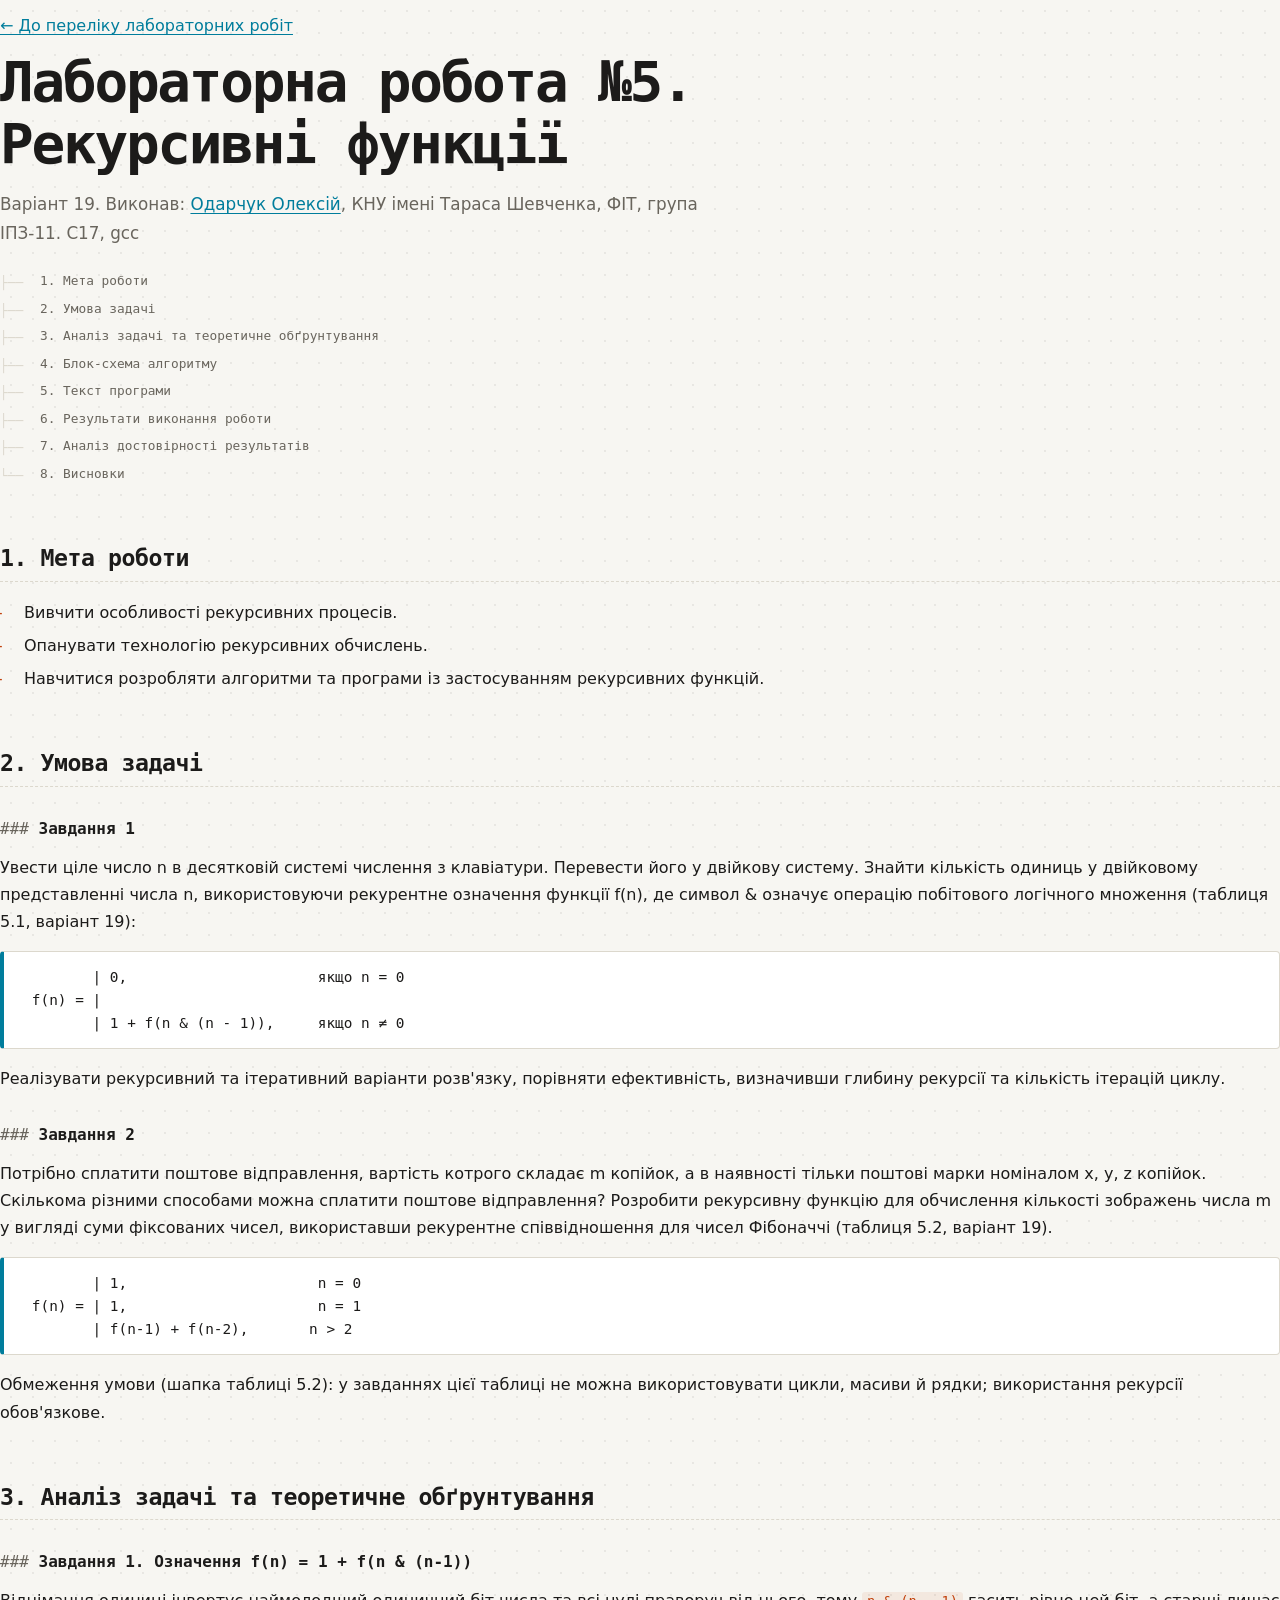
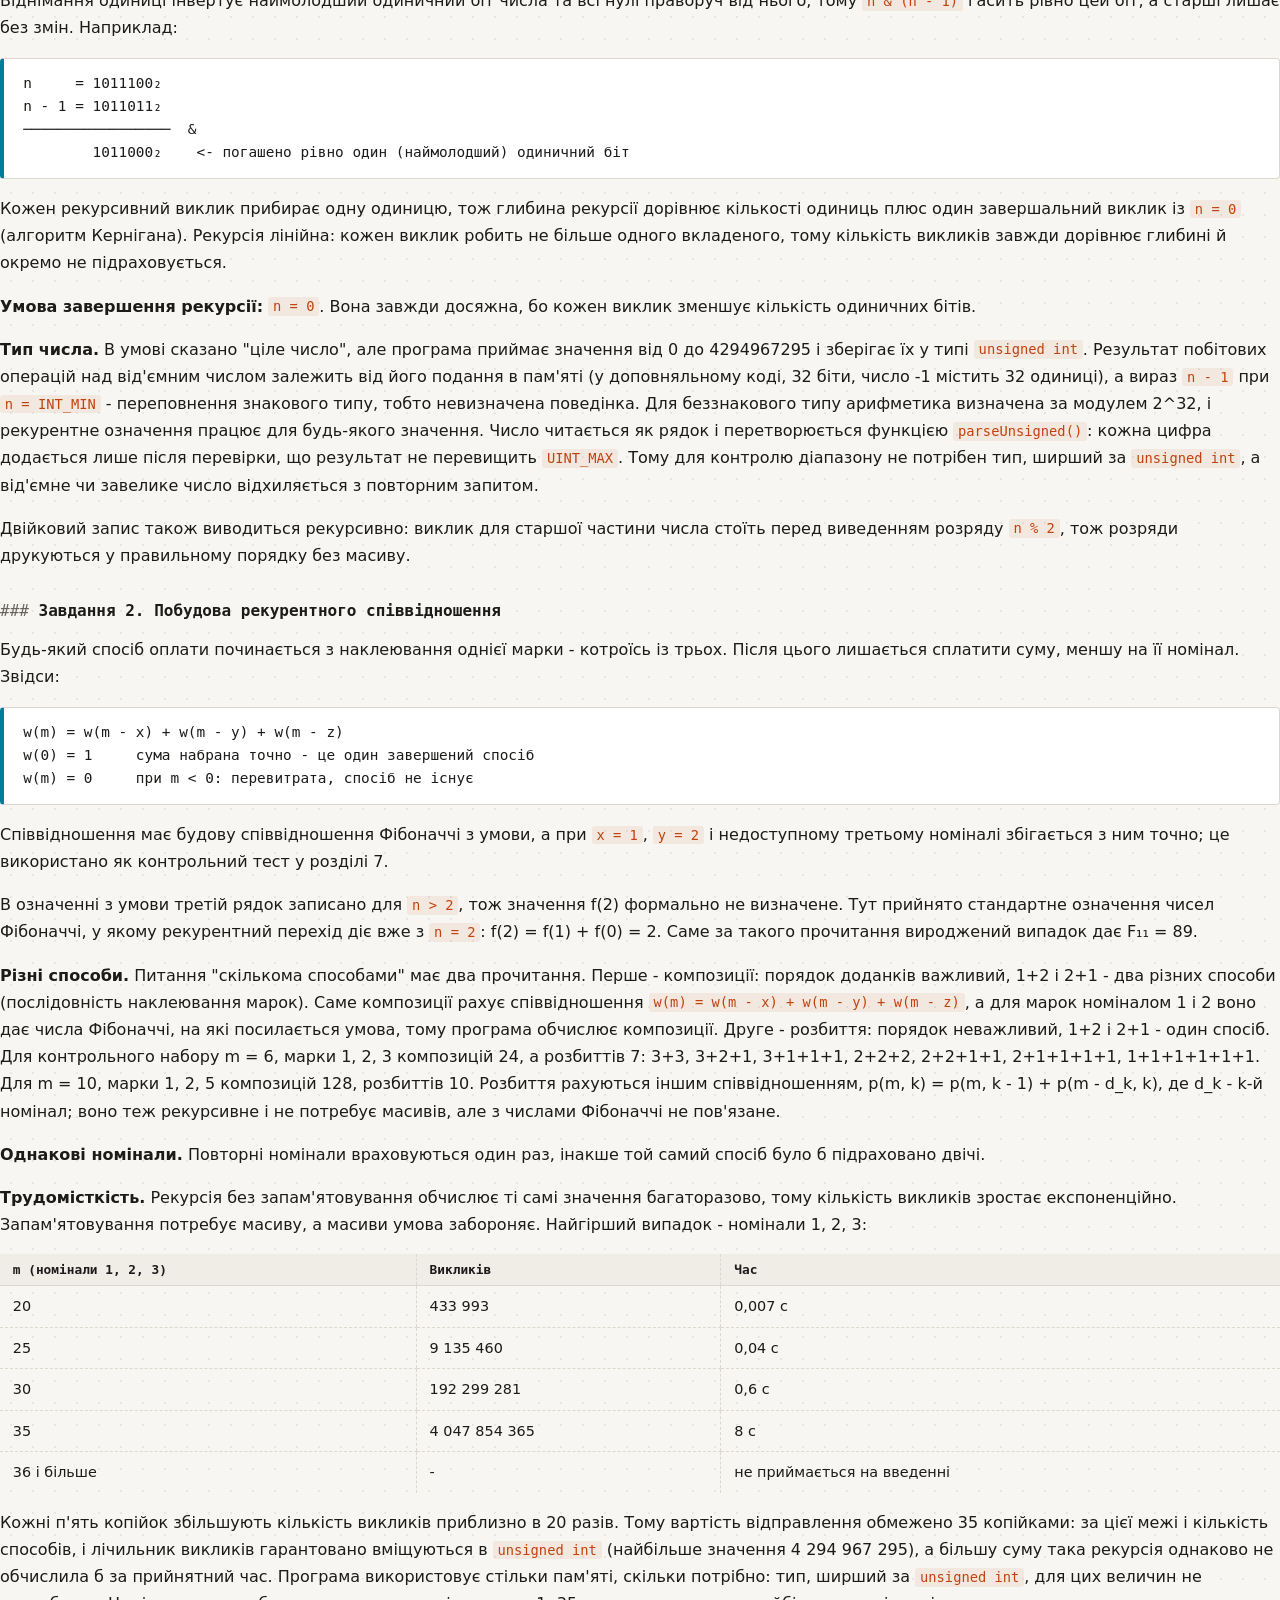
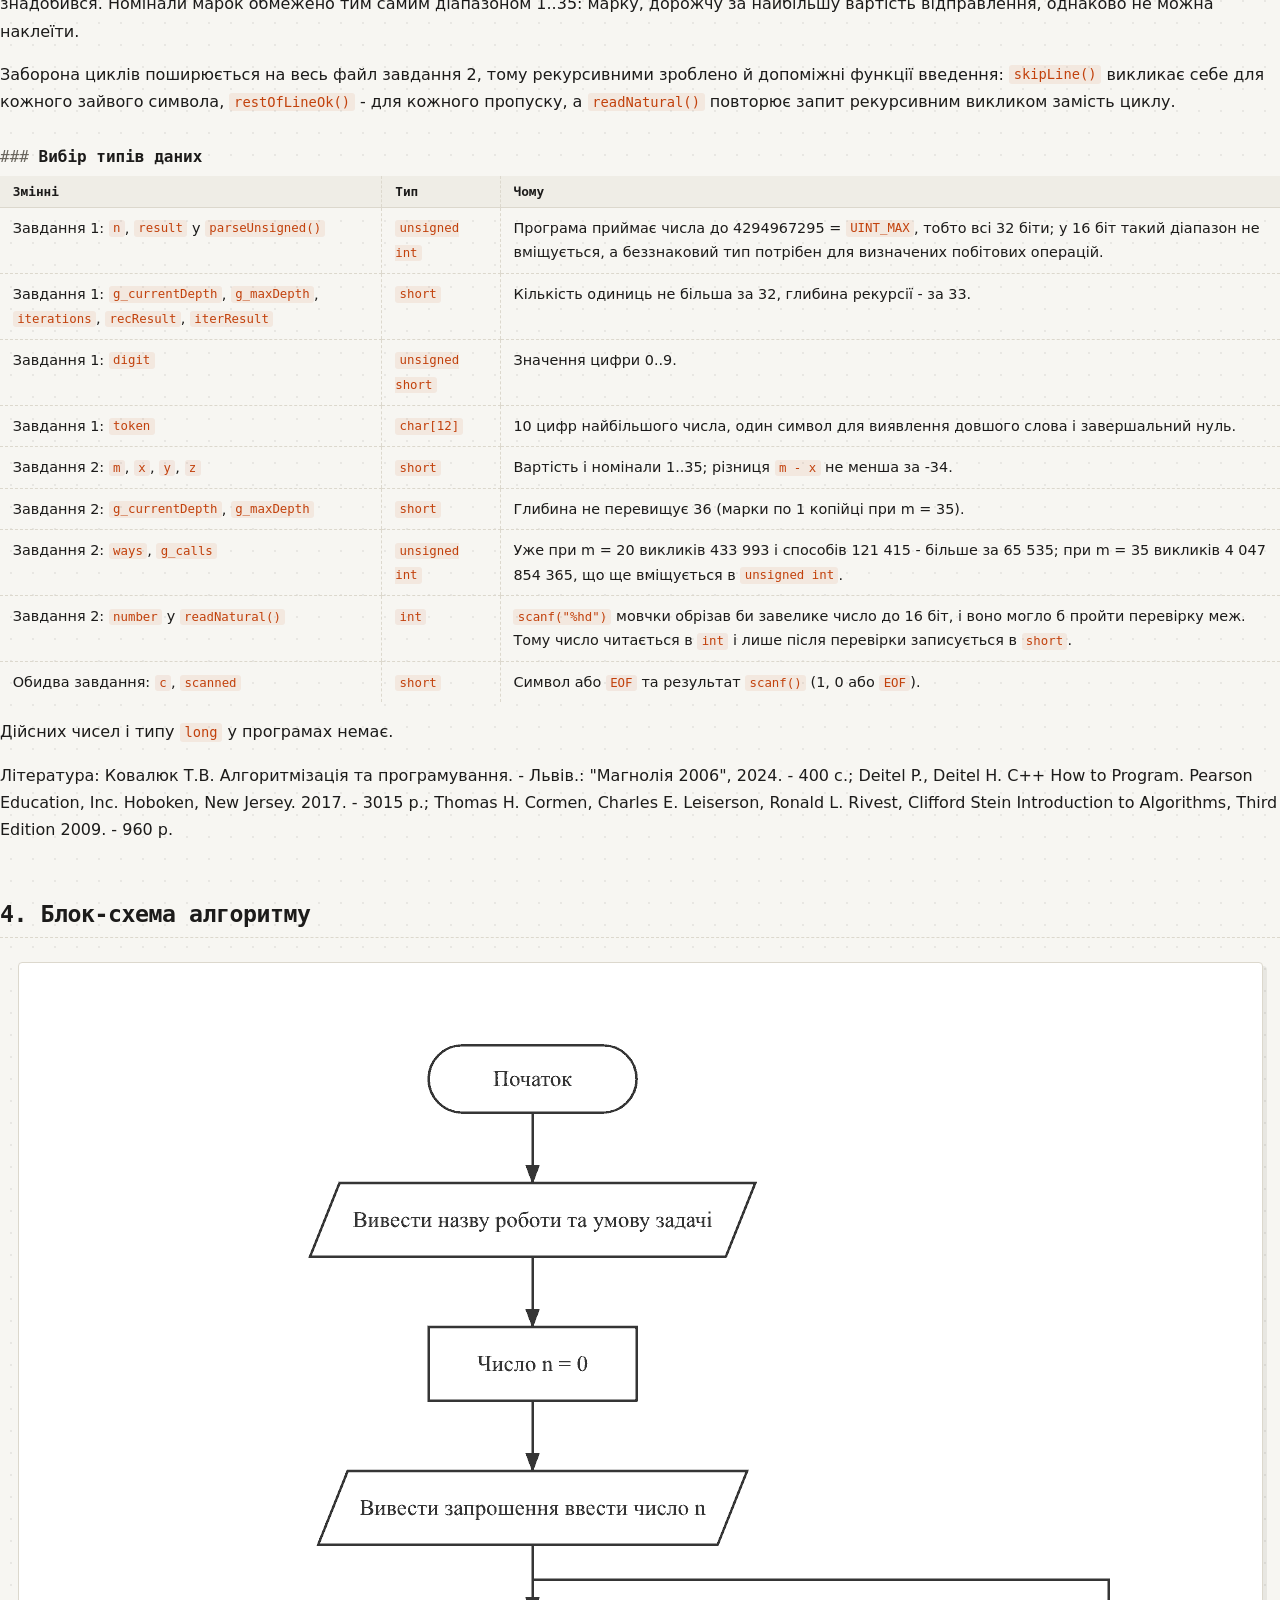
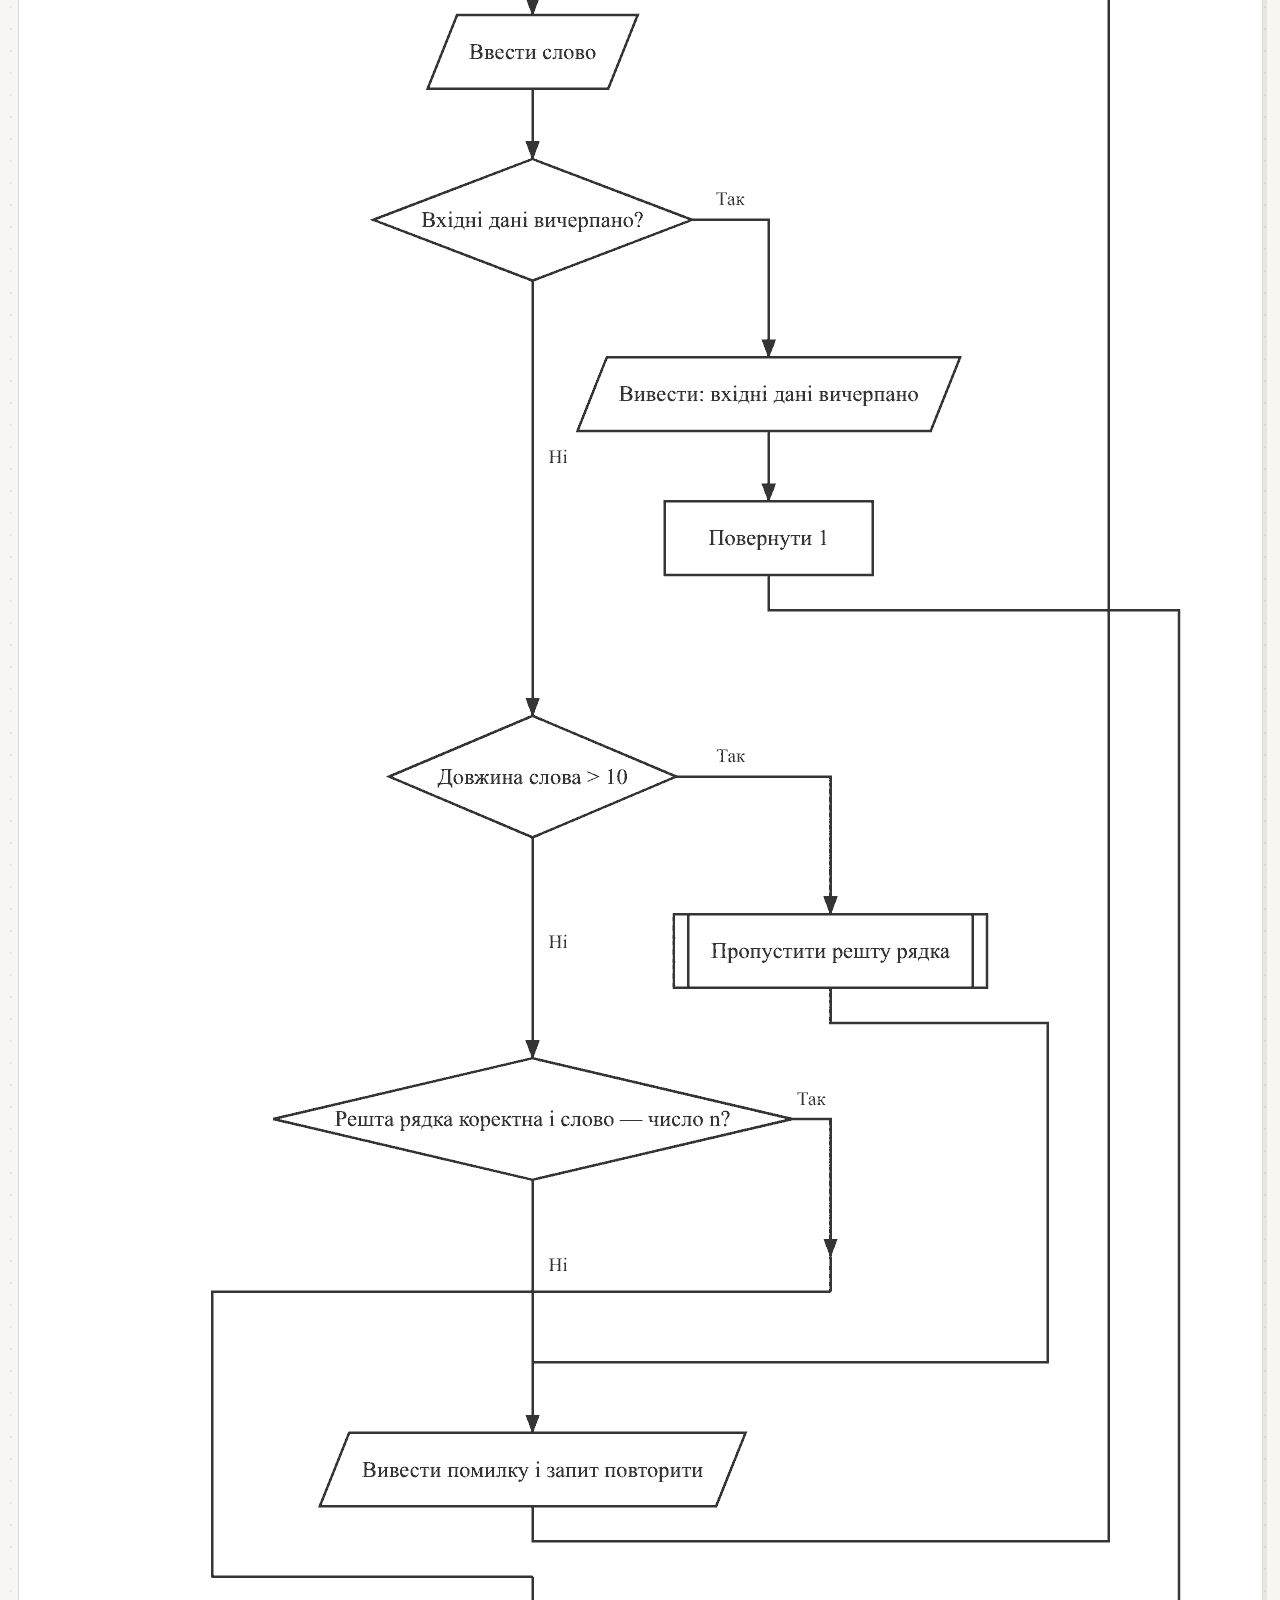
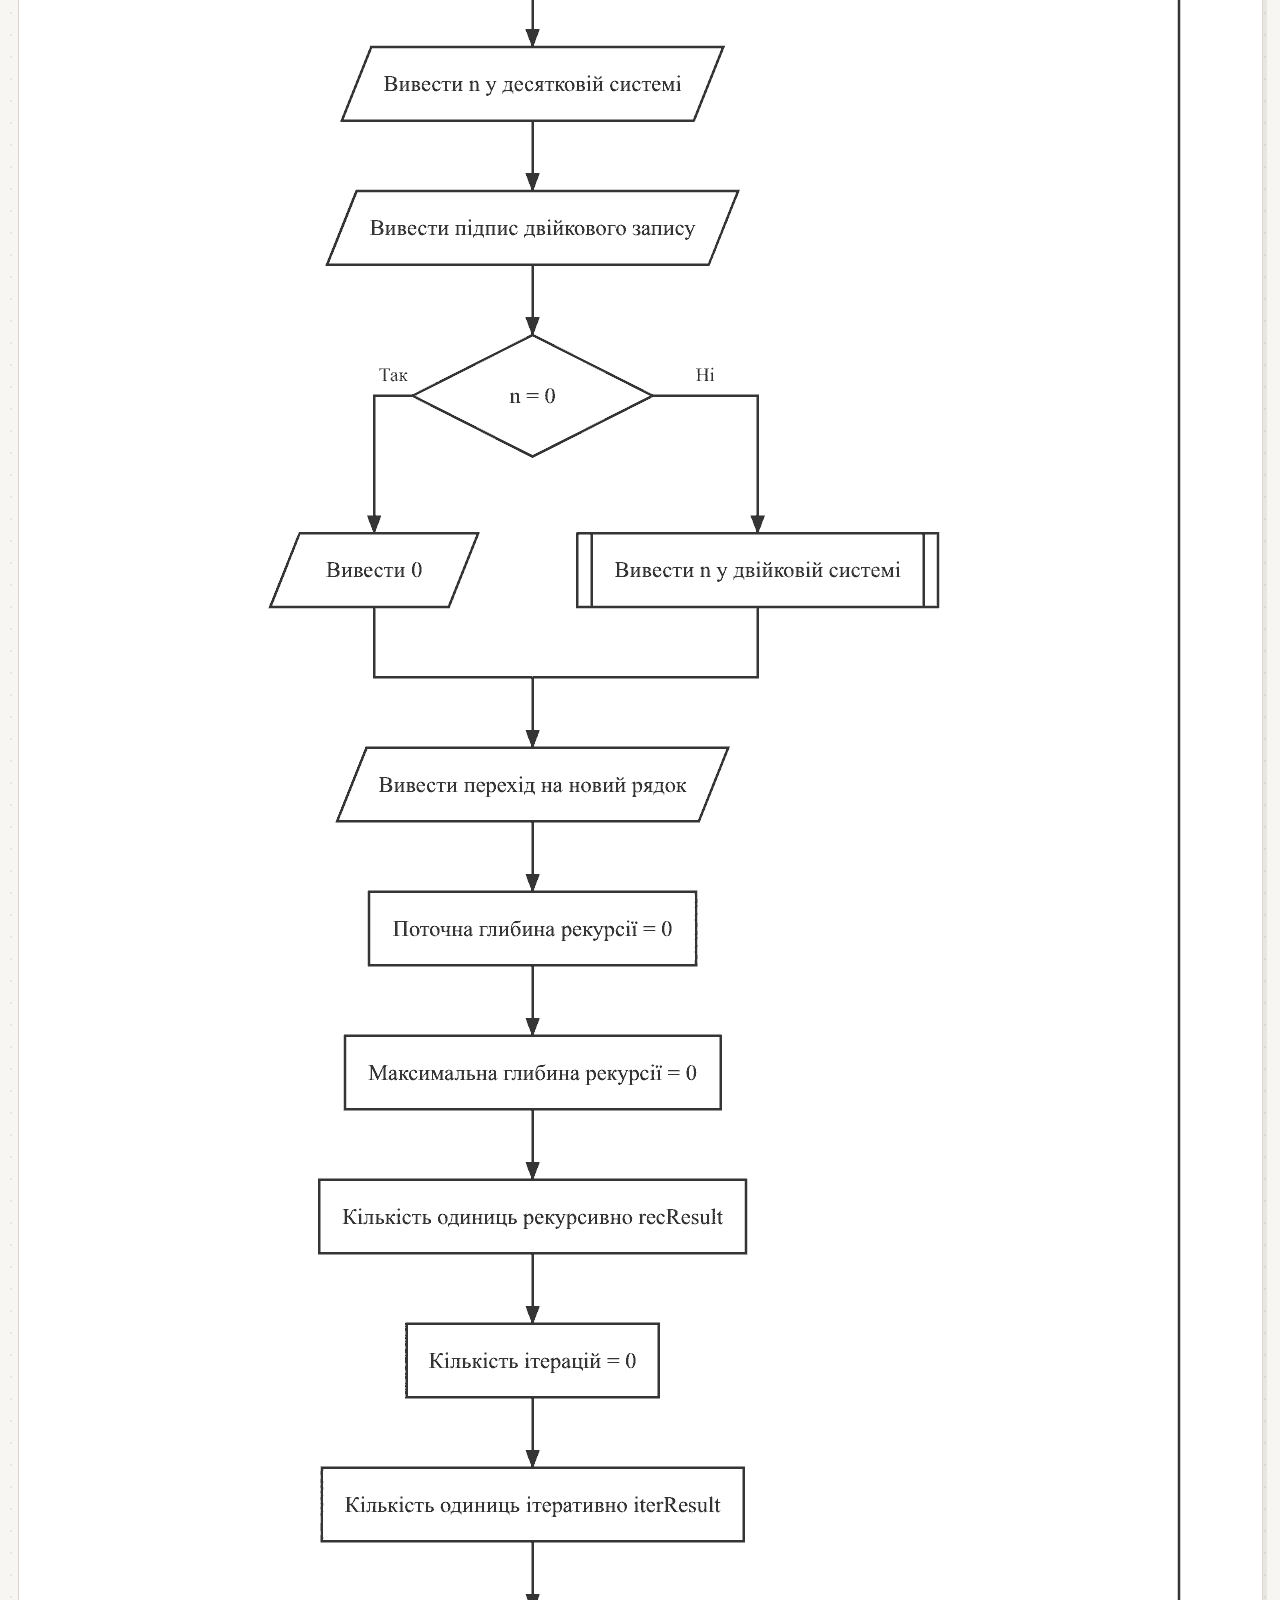
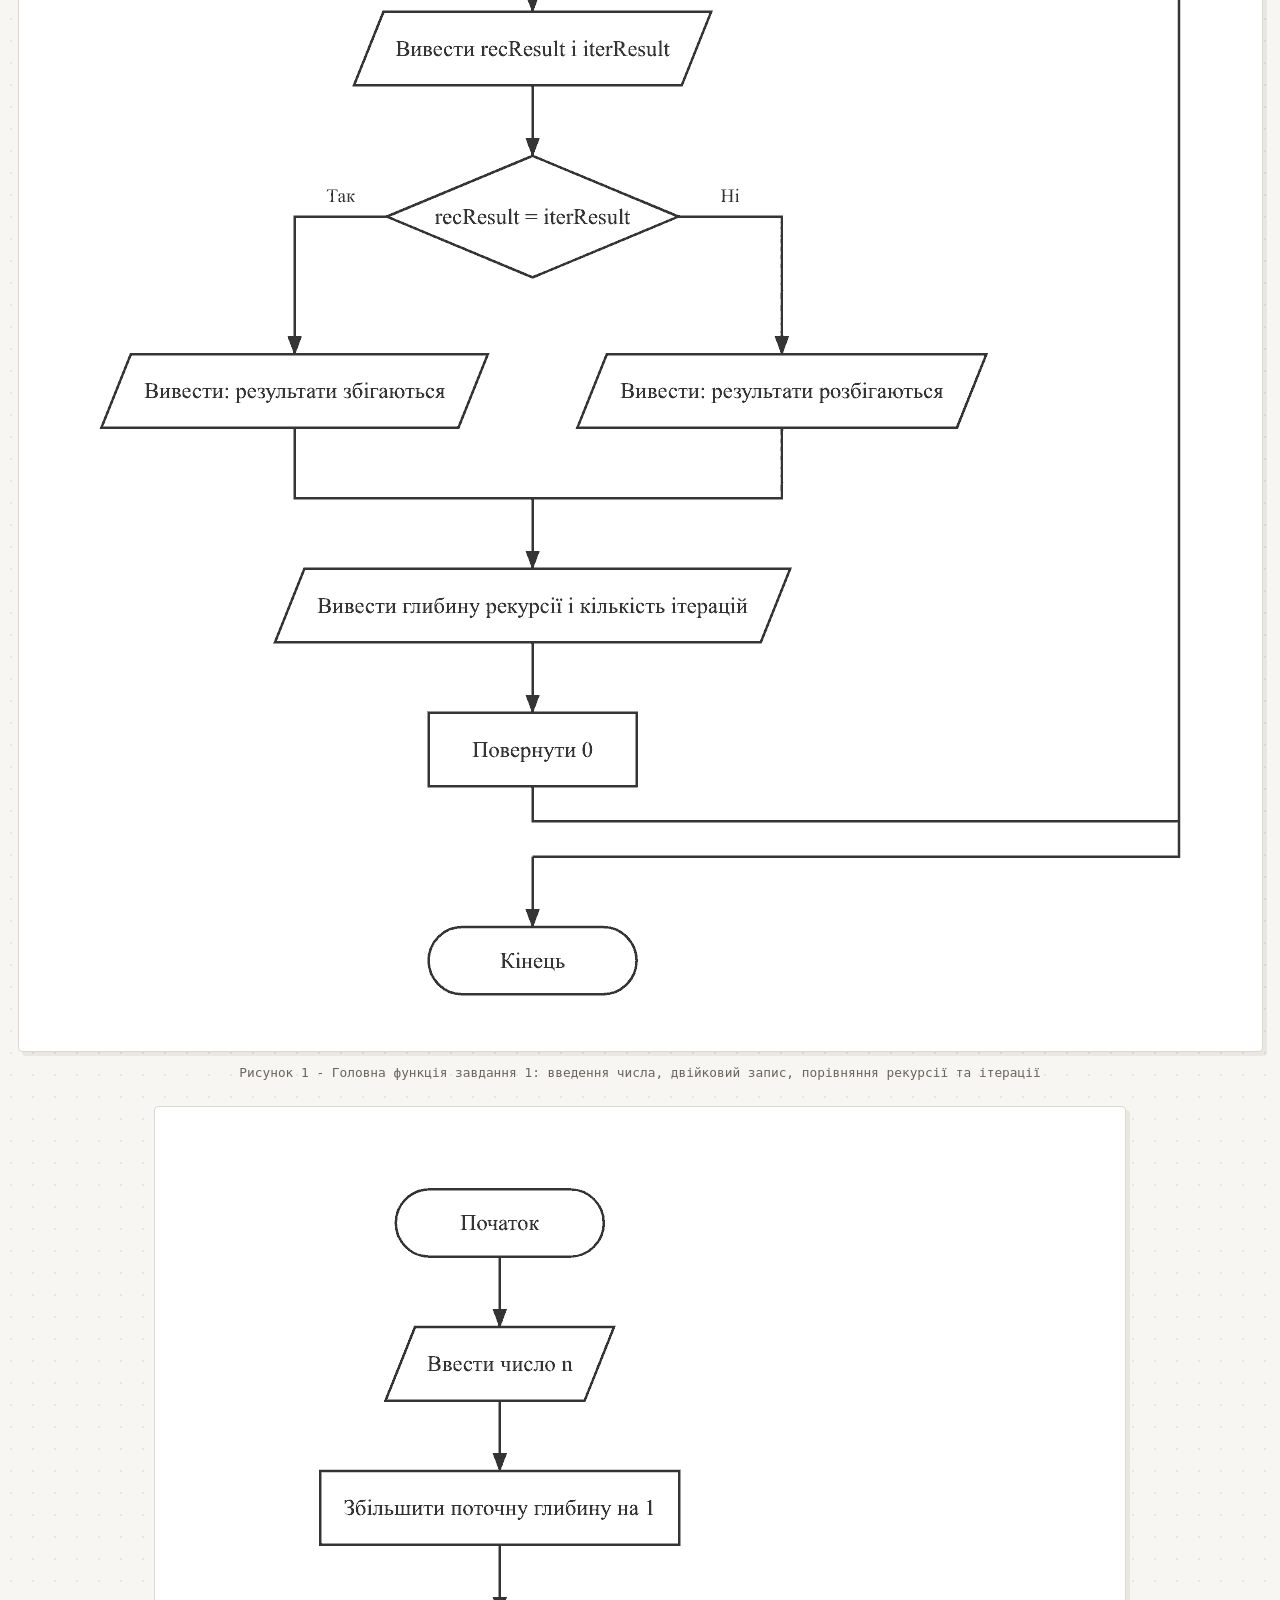
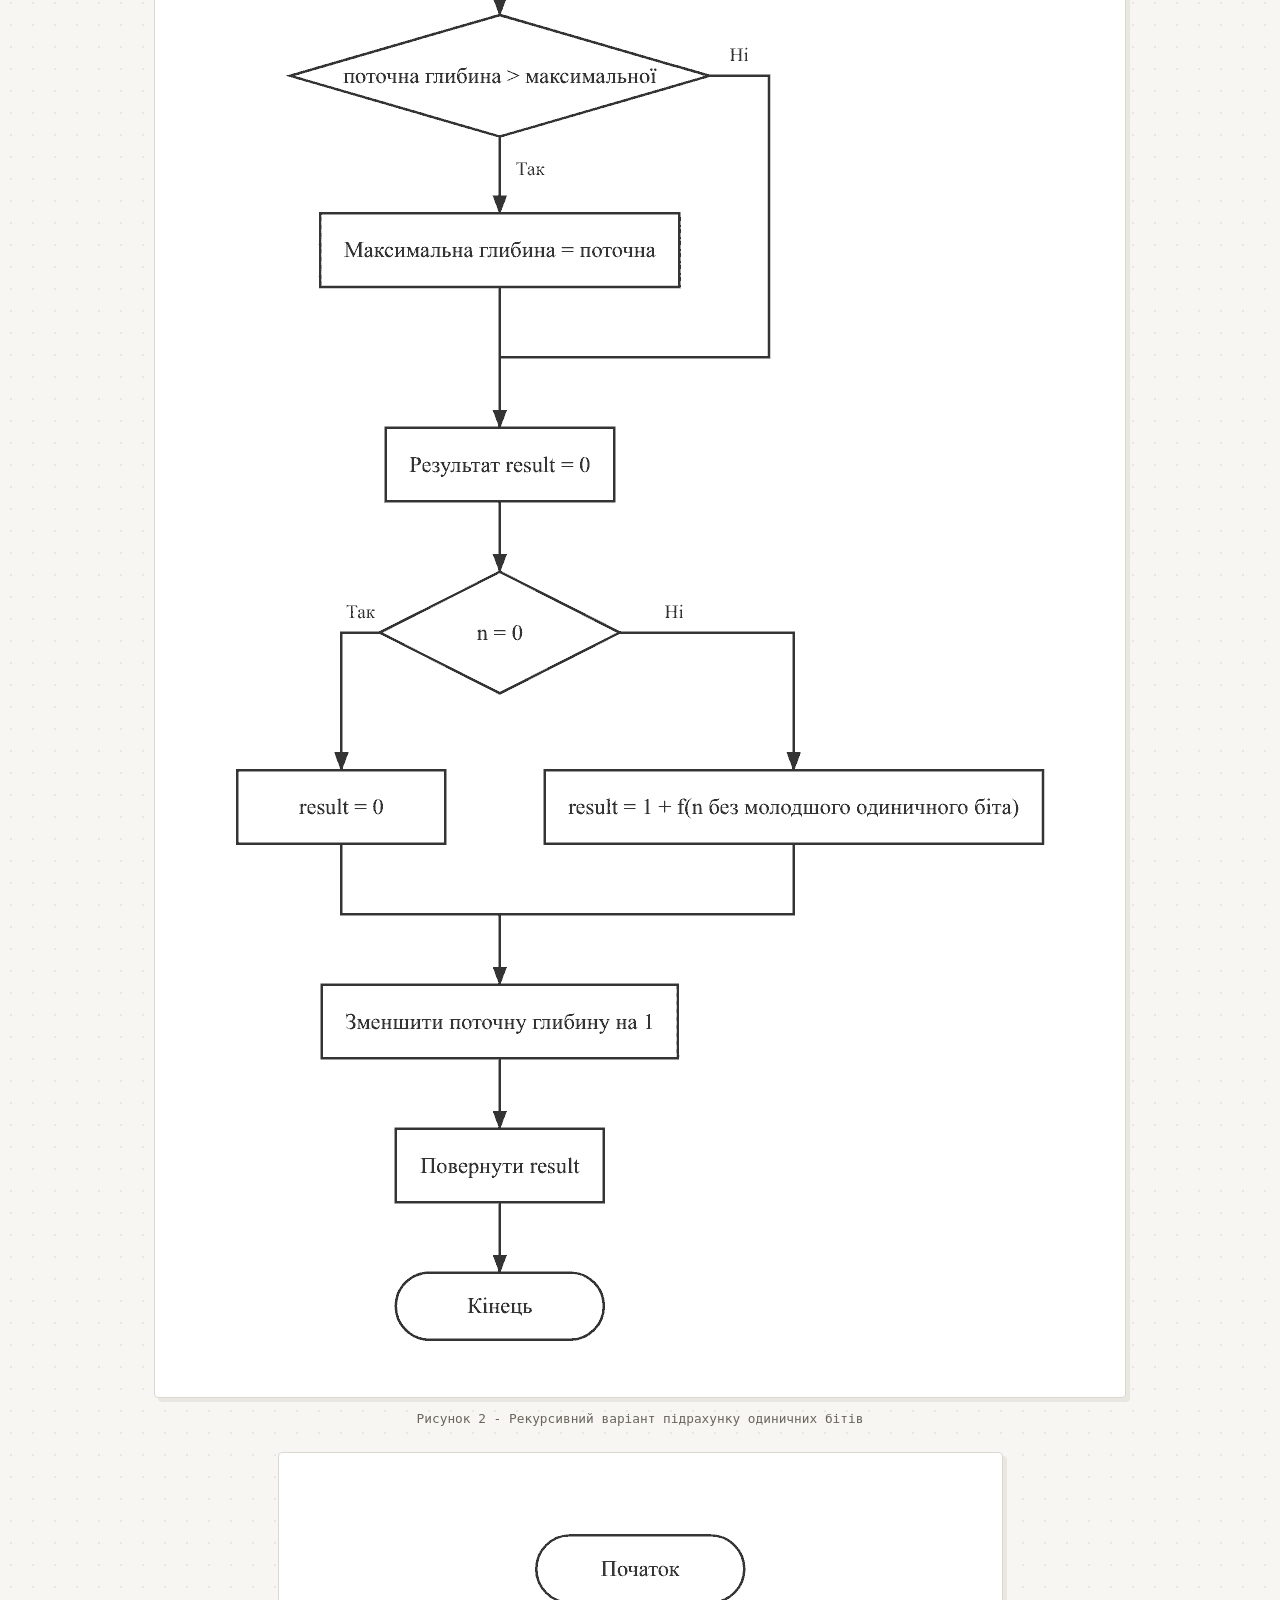
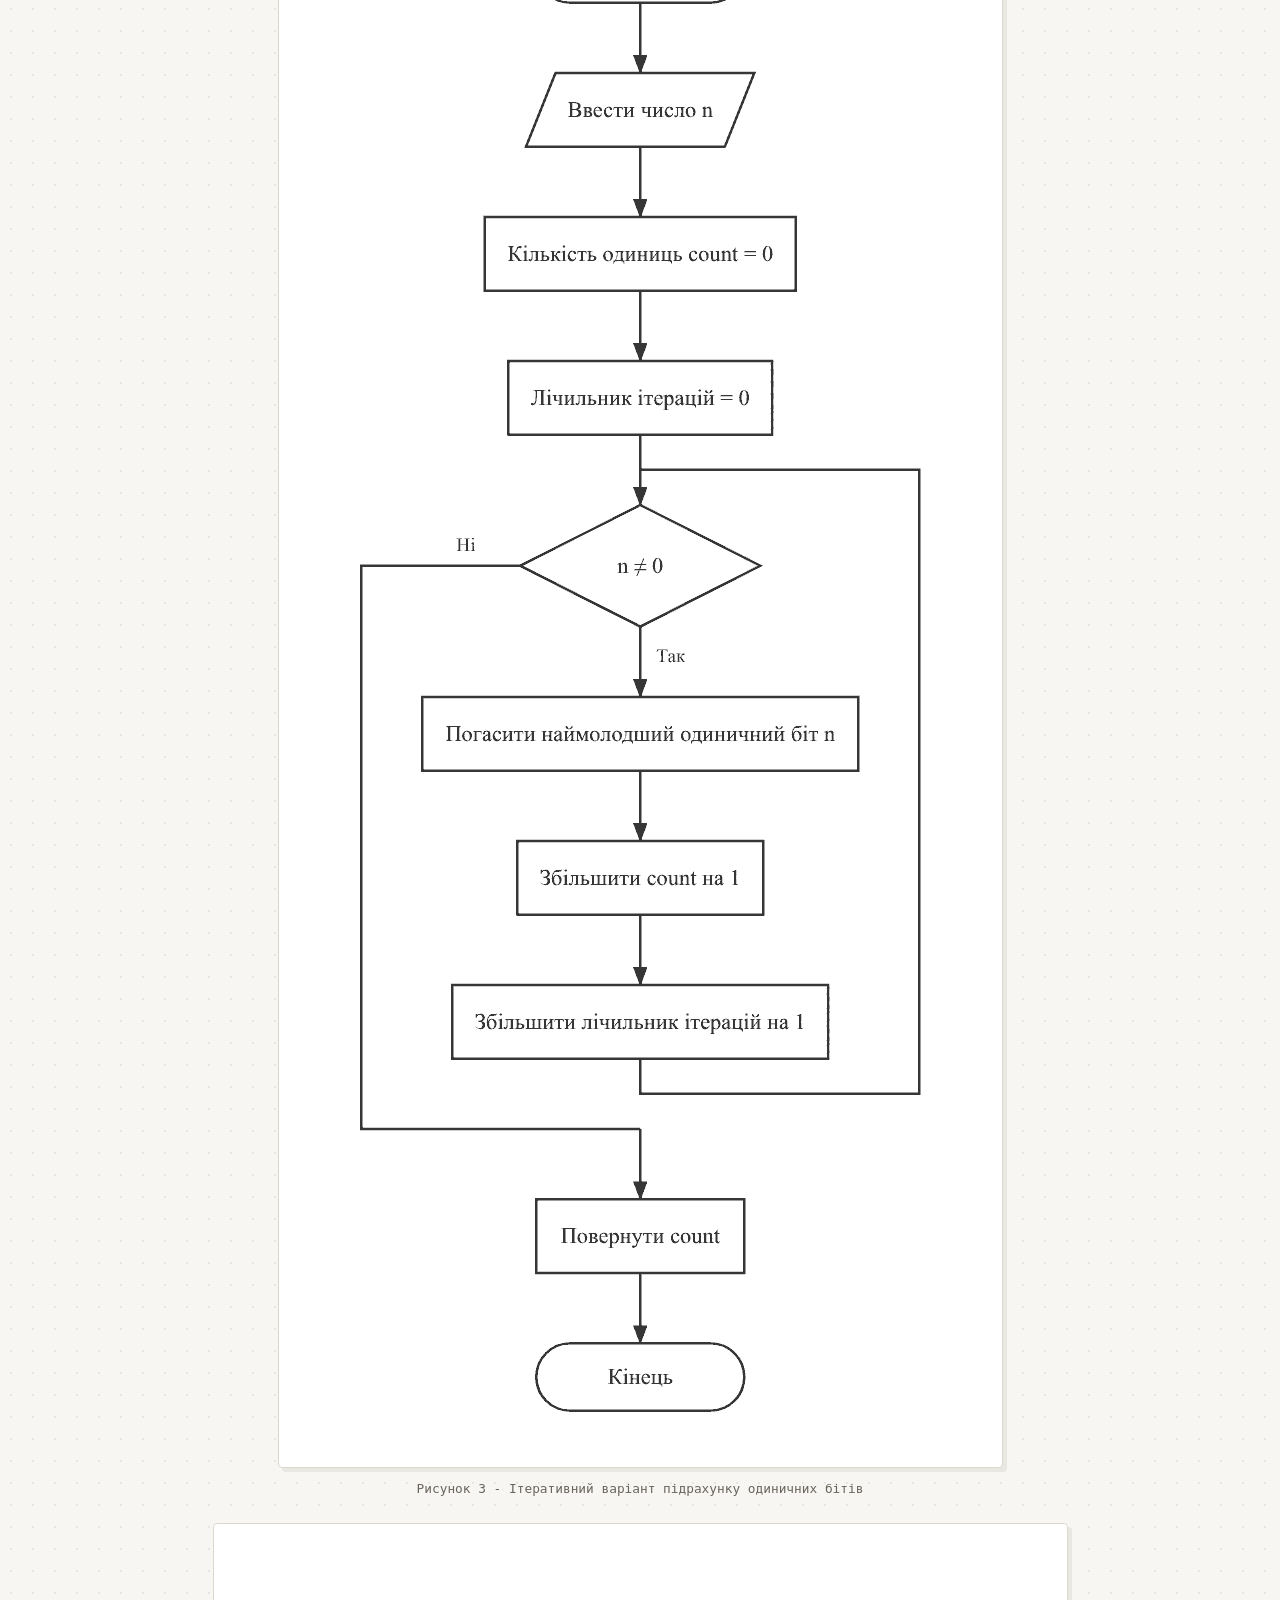
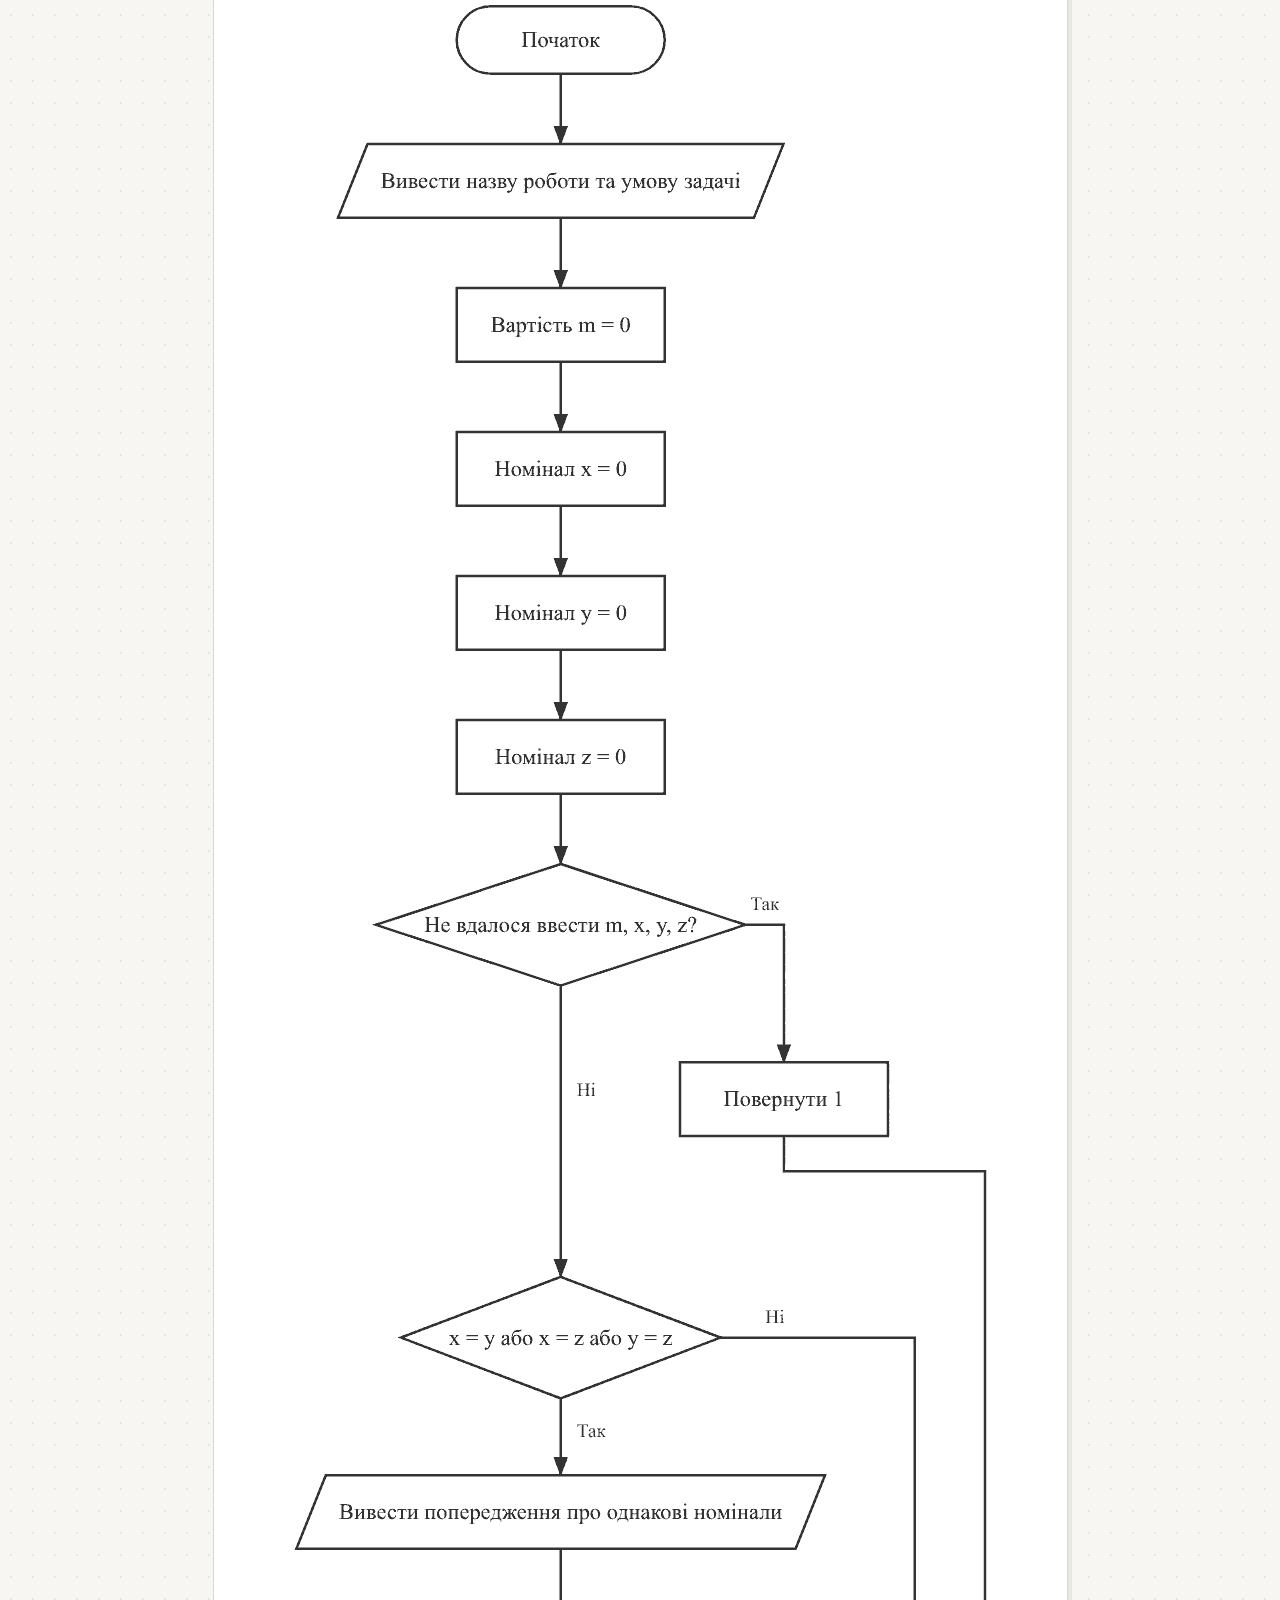
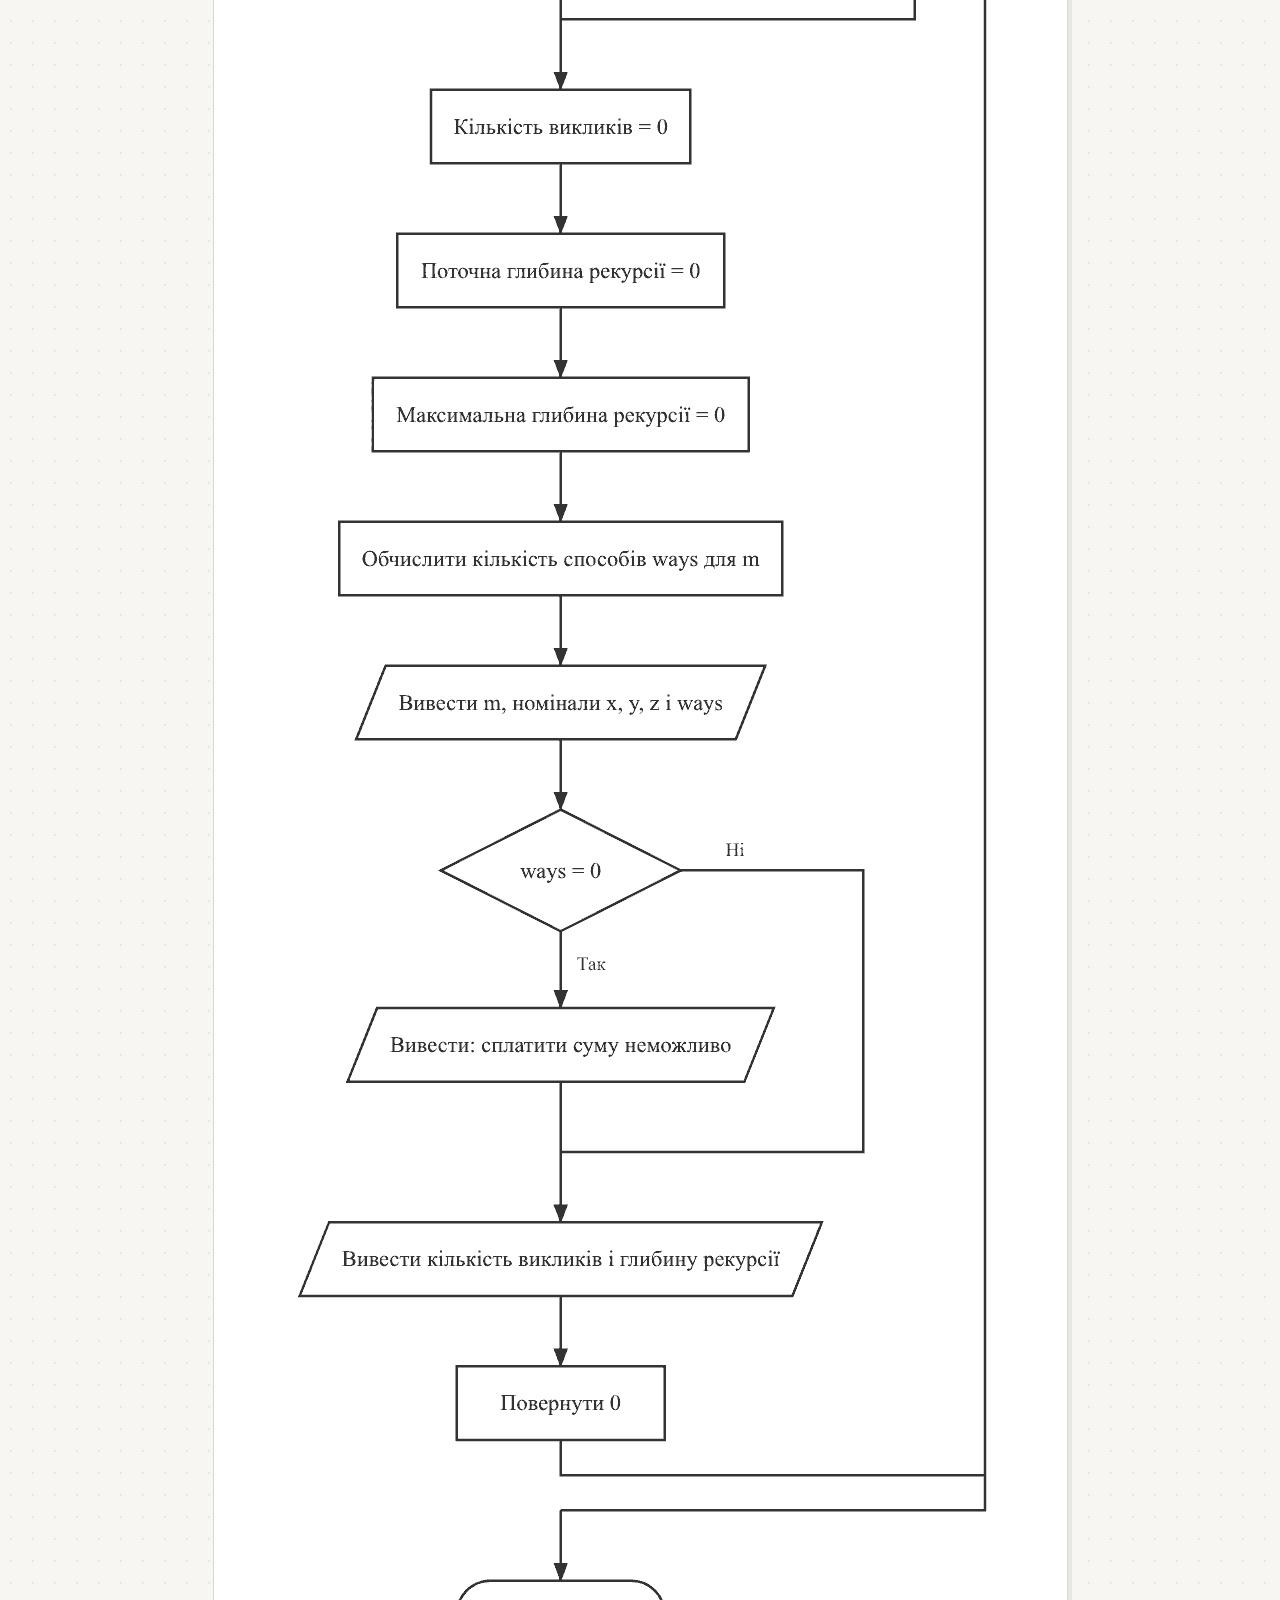
<file: Lab5/report.html>
<!doctype html>
<html lang="uk">
  <head>
    <meta charset="utf-8" />
    <meta name="viewport" content="width=device-width,initial-scale=1" />
    <title>Лабораторна робота №5. Рекурсивні функції</title>
    <link rel="stylesheet" href="../report.css" />
  </head>

  <body>
    <main>
      <p class="files"><a href="../index.html">← До переліку лабораторних робіт</a></p>

      <h1>Лабораторна робота №5. Рекурсивні функції</h1>
      <p class="sub">
        Варіант 19. Виконав: <a href="https://ishawyha.dev">Одарчук Олексій</a>, КНУ імені Тараса
        Шевченка, ФІТ, група ІПЗ-11. C17, gcc
      </p>

      <nav class="toc">
        <ul>
          <li><a href="#s-goal">1. Мета роботи</a></li>
          <li><a href="#s-task">2. Умова задачі</a></li>
          <li><a href="#s-analysis">3. Аналіз задачі та теоретичне обґрунтування</a></li>
          <li><a href="#s-flowchart">4. Блок-схема алгоритму</a></li>
          <li><a href="#s-code">5. Текст програми</a></li>
          <li><a href="#s-results">6. Результати виконання роботи</a></li>
          <li><a href="#s-validation">7. Аналіз достовірності результатів</a></li>
          <li><a href="#s-conclusions">8. Висновки</a></li>
        </ul>
      </nav>

      <section id="s-goal">
        <h2>1. Мета роботи</h2>
        <ul>
          <li>Вивчити особливості рекурсивних процесів.</li>
          <li>Опанувати технологію рекурсивних обчислень.</li>
          <li>Навчитися розробляти алгоритми та програми із застосуванням рекурсивних функцій.</li>
        </ul>
      </section>

      <section id="s-task">
        <h2>2. Умова задачі</h2>
        <h3>Завдання 1</h3>
        <p>
          Увести ціле число n в десятковій системі числення з клавіатури. Перевести його у двійкову
          систему. Знайти кількість одиниць у двійковому представленні числа n, використовуючи
          рекурентне означення функції f(n), де символ &amp; означує операцію побітового логічного
          множення (таблиця 5.1, варіант 19):
        </p>
        <pre class="formula">
        | 0,                      якщо n = 0
 f(n) = |
        | 1 + f(n &amp; (n - 1)),     якщо n ≠ 0</pre>
        <p>
          Реалізувати рекурсивний та ітеративний варіанти розв'язку, порівняти ефективність,
          визначивши глибину рекурсії та кількість ітерацій циклу.
        </p>
        <h3>Завдання 2</h3>
        <p>
          Потрібно сплатити поштове відправлення, вартість котрого складає m копійок, а в наявності
          тільки поштові марки номіналом x, y, z копійок. Скількома різними способами можна сплатити
          поштове відправлення? Розробити рекурсивну функцію для обчислення кількості зображень
          числа m у вигляді суми фіксованих чисел, використавши рекурентне співвідношення для чисел
          Фібоначчі (таблиця 5.2, варіант 19).
        </p>
        <pre class="formula">
        | 1,                      n = 0
 f(n) = | 1,                      n = 1
        | f(n-1) + f(n-2),       n &gt; 2</pre>
        <p>
          Обмеження умови (шапка таблиці 5.2): у завданнях цієї таблиці не можна використовувати
          цикли, масиви й рядки; використання рекурсії обов'язкове.
        </p>
      </section>

      <section id="s-analysis">
        <h2>3. Аналіз задачі та теоретичне обґрунтування</h2>
        <h3>Завдання 1. Означення f(n) = 1 + f(n &amp; (n-1))</h3>
        <p>
          Віднімання одиниці інвертує наймолодший одиничний біт числа та всі нулі праворуч від
          нього, тому <code>n &amp; (n - 1)</code> гасить рівно цей біт, а старші лишає без змін.
          Наприклад:
        </p>
        <pre class="formula">
n     = 1011100₂
n - 1 = 1011011₂
─────────────────  &amp;
        1011000₂    &lt;- погашено рівно один (наймолодший) одиничний біт</pre>
        <p>
          Кожен рекурсивний виклик прибирає одну одиницю, тож глибина рекурсії дорівнює кількості
          одиниць плюс один завершальний виклик із <code>n = 0</code> (алгоритм Кернігана). Рекурсія
          лінійна: кожен виклик робить не більше одного вкладеного, тому кількість викликів завжди
          дорівнює глибині й окремо не підраховується.
        </p>
        <p>
          <b>Умова завершення рекурсії:</b> <code>n = 0</code>. Вона завжди досяжна, бо кожен виклик
          зменшує кількість одиничних бітів.
        </p>
        <p>
          <b>Тип числа.</b> В умові сказано "ціле число", але програма приймає значення від 0 до
          4294967295 і зберігає їх у типі <code>unsigned int</code>. Результат побітових операцій
          над від'ємним числом залежить від його подання в пам'яті (у доповняльному коді, 32 біти,
          число -1 містить 32 одиниці), а вираз <code>n - 1</code> при <code>n = INT_MIN</code> -
          переповнення знакового типу, тобто невизначена поведінка. Для беззнакового типу арифметика
          визначена за модулем 2^32, і рекурентне означення працює для будь-якого значення. Число
          читається як рядок і перетворюється функцією <code>parseUnsigned()</code>: кожна цифра
          додається лише після перевірки, що результат не перевищить <code>UINT_MAX</code>. Тому для
          контролю діапазону не потрібен тип, ширший за <code>unsigned int</code>, а від'ємне чи
          завелике число відхиляється з повторним запитом.
        </p>
        <p>
          Двійковий запис також виводиться рекурсивно: виклик для старшої частини числа стоїть перед
          виведенням розряду <code>n % 2</code>, тож розряди друкуються у правильному порядку без
          масиву.
        </p>
        <h3>Завдання 2. Побудова рекурентного співвідношення</h3>
        <p>
          Будь-який спосіб оплати починається з наклеювання однієї марки - котроїсь із трьох. Після
          цього лишається сплатити суму, меншу на її номінал. Звідси:
        </p>
        <pre class="formula">
w(m) = w(m - x) + w(m - y) + w(m - z)
w(0) = 1     сума набрана точно - це один завершений спосіб
w(m) = 0     при m &lt; 0: перевитрата, спосіб не існує</pre>
        <p>
          Співвідношення має будову співвідношення Фібоначчі з умови, а при <code>x = 1</code>,
          <code>y = 2</code> і недоступному третьому номіналі збігається з ним точно; це використано
          як контрольний тест у розділі 7.
        </p>
        <p>
          В означенні з умови третій рядок записано для <code>n &gt; 2</code>, тож значення f(2)
          формально не визначене. Тут прийнято стандартне означення чисел Фібоначчі, у якому
          рекурентний перехід діє вже з <code>n = 2</code>: f(2) = f(1) + f(0) = 2. Саме за такого
          прочитання вироджений випадок дає F₁₁ = 89.
        </p>
        <p>
          <b>Різні способи.</b> Питання "скількома способами" має два прочитання. Перше -
          композиції: порядок доданків важливий, 1+2 і 2+1 - два різних способи (послідовність
          наклеювання марок). Саме композиції рахує співвідношення
          <code>w(m) = w(m - x) + w(m - y) + w(m - z)</code>, а для марок номіналом 1 і 2 воно дає
          числа Фібоначчі, на які посилається умова, тому програма обчислює композиції. Друге -
          розбиття: порядок неважливий, 1+2 і 2+1 - один спосіб. Для контрольного набору m = 6,
          марки 1, 2, 3 композицій 24, а розбиттів 7: 3+3, 3+2+1, 3+1+1+1, 2+2+2, 2+2+1+1,
          2+1+1+1+1, 1+1+1+1+1+1. Для m = 10, марки 1, 2, 5 композицій 128, розбиттів 10. Розбиття
          рахуються іншим співвідношенням, p(m, k) = p(m, k - 1) + p(m - d_k, k), де d_k - k-й
          номінал; воно теж рекурсивне і не потребує масивів, але з числами Фібоначчі не пов'язане.
        </p>
        <p>
          <b>Однакові номінали.</b> Повторні номінали враховуються один раз, інакше той самий спосіб
          було б підраховано двічі.
        </p>
        <p>
          <b>Трудомісткість.</b> Рекурсія без запам'ятовування обчислює ті самі значення
          багаторазово, тому кількість викликів зростає експоненційно. Запам'ятовування потребує
          масиву, а масиви умова забороняє. Найгірший випадок - номінали 1, 2, 3:
        </p>
        <table>
          <thead>
            <tr>
              <th>m (номінали 1, 2, 3)</th>
              <th>Викликів</th>
              <th>Час</th>
            </tr>
          </thead>
          <tbody>
            <tr>
              <td>20</td>
              <td>433 993</td>
              <td>0,007 с</td>
            </tr>
            <tr>
              <td>25</td>
              <td>9 135 460</td>
              <td>0,04 с</td>
            </tr>
            <tr>
              <td>30</td>
              <td>192 299 281</td>
              <td>0,6 с</td>
            </tr>
            <tr>
              <td>35</td>
              <td>4 047 854 365</td>
              <td>8 с</td>
            </tr>
            <tr>
              <td>36 і більше</td>
              <td>-</td>
              <td>не приймається на введенні</td>
            </tr>
          </tbody>
        </table>
        <p>
          Кожні п'ять копійок збільшують кількість викликів приблизно в 20 разів. Тому вартість
          відправлення обмежено 35 копійками: за цієї межі і кількість способів, і лічильник
          викликів гарантовано вміщуються в <code>unsigned int</code> (найбільше значення 4 294 967
          295), а більшу суму така рекурсія однаково не обчислила б за прийнятний час. Програма
          використовує стільки пам'яті, скільки потрібно: тип, ширший за <code>unsigned int</code>,
          для цих величин не знадобився. Номінали марок обмежено тим самим діапазоном 1..35: марку,
          дорожчу за найбільшу вартість відправлення, однаково не можна наклеїти.
        </p>
        <p>
          Заборона циклів поширюється на весь файл завдання 2, тому рекурсивними зроблено й
          допоміжні функції введення: <code>skipLine()</code> викликає себе для кожного зайвого
          символа, <code>restOfLineOk()</code> - для кожного пропуску, а <code>readNatural()</code>
          повторює запит рекурсивним викликом замість циклу.
        </p>
        <h3>Вибір типів даних</h3>
        <table>
          <thead>
            <tr>
              <th>Змінні</th>
              <th>Тип</th>
              <th>Чому</th>
            </tr>
          </thead>
          <tbody>
            <tr>
              <td>
                Завдання 1: <code>n</code>, <code>result</code> у <code>parseUnsigned()</code>
              </td>
              <td><code>unsigned int</code></td>
              <td>
                Програма приймає числа до 4294967295 = <code>UINT_MAX</code>, тобто всі 32 біти; у
                16 біт такий діапазон не вміщується, а беззнаковий тип потрібен для визначених
                побітових операцій.
              </td>
            </tr>
            <tr>
              <td>
                Завдання 1: <code>g_currentDepth</code>, <code>g_maxDepth</code>,
                <code>iterations</code>, <code>recResult</code>, <code>iterResult</code>
              </td>
              <td><code>short</code></td>
              <td>Кількість одиниць не більша за 32, глибина рекурсії - за 33.</td>
            </tr>
            <tr>
              <td>Завдання 1: <code>digit</code></td>
              <td><code>unsigned short</code></td>
              <td>Значення цифри 0..9.</td>
            </tr>
            <tr>
              <td>Завдання 1: <code>token</code></td>
              <td><code>char[12]</code></td>
              <td>
                10 цифр найбільшого числа, один символ для виявлення довшого слова і завершальний
                нуль.
              </td>
            </tr>
            <tr>
              <td>Завдання 2: <code>m</code>, <code>x</code>, <code>y</code>, <code>z</code></td>
              <td><code>short</code></td>
              <td>Вартість і номінали 1..35; різниця <code>m - x</code> не менша за -34.</td>
            </tr>
            <tr>
              <td>Завдання 2: <code>g_currentDepth</code>, <code>g_maxDepth</code></td>
              <td><code>short</code></td>
              <td>Глибина не перевищує 36 (марки по 1 копійці при m = 35).</td>
            </tr>
            <tr>
              <td>Завдання 2: <code>ways</code>, <code>g_calls</code></td>
              <td><code>unsigned int</code></td>
              <td>
                Уже при m = 20 викликів 433 993 і способів 121 415 - більше за 65 535; при m = 35
                викликів 4 047 854 365, що ще вміщується в <code>unsigned int</code>.
              </td>
            </tr>
            <tr>
              <td>Завдання 2: <code>number</code> у <code>readNatural()</code></td>
              <td><code>int</code></td>
              <td>
                <code>scanf("%hd")</code> мовчки обрізав би завелике число до 16 біт, і воно могло б
                пройти перевірку меж. Тому число читається в <code>int</code> і лише після перевірки
                записується в <code>short</code>.
              </td>
            </tr>
            <tr>
              <td>Обидва завдання: <code>c</code>, <code>scanned</code></td>
              <td><code>short</code></td>
              <td>
                Символ або <code>EOF</code> та результат <code>scanf()</code> (1, 0 або
                <code>EOF</code>).
              </td>
            </tr>
          </tbody>
        </table>
        <p>Дійсних чисел і типу <code>long</code> у програмах немає.</p>
        <p>
          Література: Ковалюк Т.В. Алгоритмізація та програмування. - Львів.: "Магнолія 2006", 2024.
          - 400 с.; Deitel P., Deitel H. C++ How to Program. Pearson Education, Inc. Hoboken, New
          Jersey. 2017. - 3015 p.; Thomas H. Cormen, Charles E. Leiserson, Ronald L. Rivest,
          Clifford Stein Introduction to Algorithms, Third Edition 2009. - 960 p.
        </p>
      </section>

      <section id="s-flowchart">
        <h2>4. Блок-схема алгоритму</h2>
        <figure>
          <img
            src="flowcharts/task1_main.png"
            alt="Рисунок 1 - Головна функція завдання 1: введення числа, двійковий запис, порівняння рекурсії та ітерації"
          />
          <figcaption>
            Рисунок 1 - Головна функція завдання 1: введення числа, двійковий запис, порівняння
            рекурсії та ітерації
          </figcaption>
        </figure>
        <figure>
          <img
            src="flowcharts/task1_recursive.png"
            alt="Рисунок 2 - Рекурсивний варіант підрахунку одиничних бітів"
          />
          <figcaption>Рисунок 2 - Рекурсивний варіант підрахунку одиничних бітів</figcaption>
        </figure>
        <figure>
          <img
            src="flowcharts/task1_iterative.png"
            alt="Рисунок 3 - Ітеративний варіант підрахунку одиничних бітів"
          />
          <figcaption>Рисунок 3 - Ітеративний варіант підрахунку одиничних бітів</figcaption>
        </figure>
        <figure>
          <img
            src="flowcharts/task2_main.png"
            alt="Рисунок 4 - Головна функція завдання 2: введення вартості й номіналів, виклик рекурсивної функції"
          />
          <figcaption>
            Рисунок 4 - Головна функція завдання 2: введення вартості й номіналів, виклик
            рекурсивної функції
          </figcaption>
        </figure>
        <figure>
          <img
            src="flowcharts/task2_countWays.png"
            alt="Рисунок 5 - Рекурсивна функція підрахунку способів оплати"
          />
          <figcaption>Рисунок 5 - Рекурсивна функція підрахунку способів оплати</figcaption>
        </figure>
        <p>
          HIPO-діаграма показує ієрархію викликів функцій: зверху головна функція main(), стрілки
          ведуть до функцій, які вона викликає, нижче - функції, що викликаються з них; петля біля
          функції означає рекурсивний виклик. Діаграму побудовано за текстом програми.
        </p>
        <figure>
          <img
            src="flowcharts/hipo_task1.png"
            alt="Рисунок 6 - HIPO-діаграма завдання 1: ієрархія викликів функцій"
          />
          <figcaption>Рисунок 6 - HIPO-діаграма завдання 1: ієрархія викликів функцій</figcaption>
        </figure>
        <figure>
          <img
            src="flowcharts/hipo_task2.png"
            alt="Рисунок 7 - HIPO-діаграма завдання 2: ієрархія викликів функцій"
          />
          <figcaption>Рисунок 7 - HIPO-діаграма завдання 2: ієрархія викликів функцій</figcaption>
        </figure>
        <p>
          Схеми побудовано за текстами програм у rombik (<a href="https://rombik.app">rombik.app</a
          >) відповідно до ДСТУ 19.701-90 (ISO 5807). Структура кожної схеми точно відповідає коду
          функції, а блоки описують дії словами, як у методичних вказівках, без фрагментів коду.
        </p>
      </section>

      <section id="s-code">
        <h2>5. Текст програми</h2>
        <h3>Завдання 1 - task1.c</h3>
        <p class="files"><a href="task1.c" download>Завантажити файл task1.c</a></p>
        <pre
          class="code"
        ><code><span class="cm">/*==============================================================================</span>
<span class="cm">  task1.c. Лабораторна робота №5. Завдання 1. Варіант 19.</span>
<span class="cm">  Тема: рекурсивні функції.</span>

<span class="cm">  Умова (таблиця 5.1, варіант 19): увести ціле число n в десятковій системі</span>
<span class="cm">  числення з клавіатури. Перевести його у двійкову систему. Знайти кількість</span>
<span class="cm">  одиниць у двійковому представленні числа n, використовуючи рекурентне</span>
<span class="cm">  означення функції f(n), де символ &amp; означує операцію побітового логічного</span>
<span class="cm">  множення:</span>

<span class="cm">                  | 0,                     n = 0</span>
<span class="cm">           f(n) = |</span>
<span class="cm">                  | 1 + f(n &amp; (n - 1)),    n != 0</span>

<span class="cm">  Реалізувати рекурсивний та ітеративний варіанти розв'язку, порівняти</span>
<span class="cm">  ефективність, визначивши глибину рекурсії та кількість ітерацій циклу.</span>

<span class="cm">  Виконав: Одарчук Олексій, КНУ імені Тараса Шевченка, ФІТ, група ІПЗ-11.</span>

<span class="cm">  Компілятор: gcc -std=c17</span>
<span class="cm">==============================================================================*/</span>

<span class="cp">#include</span><span class="w"> </span><span class="cpf">&lt;stdio.h&gt;</span>
<span class="cp">#include</span><span class="w"> </span><span class="cpf">&lt;stdbool.h&gt;</span>
<span class="cp">#include</span><span class="w"> </span><span class="cpf">&lt;ctype.h&gt;</span>
<span class="cp">#include</span><span class="w"> </span><span class="cpf">&lt;limits.h&gt;</span>
<span class="cp">#include</span><span class="w"> </span><span class="cpf">&lt;string.h&gt;</span>

<span class="cm">/* Глобальні лічильники глибини рекурсії. Рекурсивна функція має</span>
<span class="cm">   відповідати рекурентному означенню з умови задачі, тому службових</span>
<span class="cm">   параметрів-лічильників вона не має, а лічильники оголошено глобально.</span>
<span class="cm">   Кількість викликів окремо не рахується: рекурсія лінійна (кожен виклик</span>
<span class="cm">   робить не більше одного вкладеного), тому вона дорівнює глибині.</span>
<span class="cm">   Глибина не перевищує 33 (32 одиничні біти плюс завершальний виклик). */</span>
<span class="kt">short</span><span class="w"> </span><span class="n">g_currentDepth</span><span class="w"> </span><span class="o">=</span><span class="w"> </span><span class="mi">0</span><span class="p">;</span><span class="w"> </span><span class="c1">//поточна глибина вкладеності викликів</span>
<span class="kt">short</span><span class="w"> </span><span class="n">g_maxDepth</span><span class="w"> </span><span class="o">=</span><span class="w"> </span><span class="mi">0</span><span class="p">;</span><span class="w">     </span><span class="c1">//максимальна досягнута глибина рекурсії</span>

<span class="c1">//========= countBitsRecursive: кількість одиничних бітів числа за рекурентним =========</span>
<span class="cm">/*</span>
<span class="cm">  countBitsRecursive - кількість одиничних бітів числа за рекурентним</span>
<span class="cm">                       означенням f(n) з умови варіанта.</span>

<span class="cm">  Ідея операції n &amp; (n - 1): віднімання одиниці інвертує наймолодший</span>
<span class="cm">  одиничний біт та всі нулі праворуч від нього; побітове множення з вихідним</span>
<span class="cm">  числом лишає всі старші біти незмінними і гасить саме цей один біт.</span>
<span class="cm">  Отже кожен виклик прибирає рівно одну одиницю, і глибина рекурсії</span>
<span class="cm">  дорівнює кількості одиниць плюс завершальний виклик із n = 0.</span>
<span class="cm">  Це алгоритм Кернігана.</span>

<span class="cm">  Параметри: n [вхідний] - число, біти якого підраховуються.</span>
<span class="cm">  Повертає : кількість одиничних бітів числа n (0..32).</span>

<span class="cm">  Локальні змінні:</span>
<span class="cm">      result - кількість одиничних бітів.</span>

<span class="cm">  Умова завершення рекурсії: n = 0 - одиничних бітів не лишилось.</span>
<span class="cm">  Глибина рекурсії дорівнює кількості одиниць у двійковому записі плюс один</span>
<span class="cm">  (завершальний виклик з n = 0).</span>
<span class="cm">*/</span>
<span class="kt">short</span><span class="w"> </span><span class="nf">countBitsRecursive</span><span class="p">(</span><span class="kt">unsigned</span><span class="w"> </span><span class="kt">int</span><span class="w"> </span><span class="n">n</span><span class="p">)</span>
<span class="p">{</span>
<span class="w">    </span><span class="o">++</span><span class="n">g_currentDepth</span><span class="p">;</span><span class="w">                </span><span class="c1">//збільшити поточну глибину</span>
<span class="w">    </span><span class="k">if</span><span class="w"> </span><span class="p">(</span><span class="n">g_currentDepth</span><span class="w"> </span><span class="o">&gt;</span><span class="w"> </span><span class="n">g_maxDepth</span><span class="p">)</span><span class="w"> </span><span class="c1">//якщо досягнуто нової глибини</span>
<span class="w">    </span><span class="p">{</span>
<span class="w">        </span><span class="n">g_maxDepth</span><span class="w"> </span><span class="o">=</span><span class="w"> </span><span class="n">g_currentDepth</span><span class="p">;</span><span class="w"> </span><span class="c1">//запам'ятати максимальну глибину</span>
<span class="w">    </span><span class="p">}</span>

<span class="w">    </span><span class="kt">short</span><span class="w"> </span><span class="n">result</span><span class="w"> </span><span class="o">=</span><span class="w"> </span><span class="mi">0</span><span class="p">;</span><span class="w"> </span><span class="c1">//кількість одиничних бітів</span>
<span class="w">    </span><span class="k">if</span><span class="w"> </span><span class="p">(</span><span class="n">n</span><span class="w"> </span><span class="o">==</span><span class="w"> </span><span class="mi">0</span><span class="p">)</span><span class="w">       </span><span class="c1">//базовий випадок</span>
<span class="w">    </span><span class="p">{</span>
<span class="w">        </span><span class="n">result</span><span class="w"> </span><span class="o">=</span><span class="w"> </span><span class="mi">0</span><span class="p">;</span><span class="w"> </span><span class="c1">//умова завершення рекурсії</span>
<span class="w">    </span><span class="p">}</span>
<span class="w">    </span><span class="k">else</span>
<span class="w">    </span><span class="p">{</span>
<span class="w">        </span><span class="n">result</span><span class="w"> </span><span class="o">=</span><span class="w"> </span><span class="mi">1</span><span class="w"> </span><span class="o">+</span><span class="w"> </span><span class="n">countBitsRecursive</span><span class="p">(</span><span class="n">n</span><span class="w"> </span><span class="o">&amp;</span><span class="w"> </span><span class="p">(</span><span class="n">n</span><span class="w"> </span><span class="o">-</span><span class="w"> </span><span class="mi">1</span><span class="p">));</span><span class="w"> </span><span class="c1">//рекурсивний виклик</span>
<span class="w">    </span><span class="p">}</span>

<span class="w">    </span><span class="o">--</span><span class="n">g_currentDepth</span><span class="p">;</span><span class="w"> </span><span class="c1">//зменшити поточну глибину</span>
<span class="w">    </span><span class="k">return</span><span class="w"> </span><span class="n">result</span><span class="p">;</span><span class="w">    </span><span class="c1">//повернути кількість одиниць</span>
<span class="p">}</span>

<span class="c1">//=================== countBitsIterative: те саме обчислення циклом ====================</span>
<span class="cm">/*</span>
<span class="cm">  countBitsIterative - те саме обчислення циклом.</span>

<span class="cm">  Параметри:</span>
<span class="cm">      n          [вхідний]  - число, біти якого підраховуються; у процесі</span>
<span class="cm">                              підрахунку його одиничні біти гасяться;</span>
<span class="cm">      iterations [вихідний] - адреса лічильника ітерацій циклу (не більше</span>
<span class="cm">                              кількості бітів числа, 32, тому достатньо short).</span>

<span class="cm">  Повертає: кількість одиничних бітів числа n (0..32).</span>

<span class="cm">  Локальні змінні:</span>
<span class="cm">      count - накопичувана кількість одиниць.</span>
<span class="cm">*/</span>
<span class="kt">short</span><span class="w"> </span><span class="nf">countBitsIterative</span><span class="p">(</span><span class="kt">unsigned</span><span class="w"> </span><span class="kt">int</span><span class="w"> </span><span class="n">n</span><span class="p">,</span><span class="w"> </span><span class="kt">short</span><span class="w"> </span><span class="o">*</span><span class="n">iterations</span><span class="p">)</span>
<span class="p">{</span>
<span class="w">    </span><span class="kt">short</span><span class="w"> </span><span class="n">count</span><span class="w"> </span><span class="o">=</span><span class="w"> </span><span class="mi">0</span><span class="p">;</span><span class="w"> </span><span class="c1">//кількість одиничних бітів</span>

<span class="w">    </span><span class="o">*</span><span class="n">iterations</span><span class="w"> </span><span class="o">=</span><span class="w"> </span><span class="mi">0</span><span class="p">;</span><span class="w"> </span><span class="c1">//обнулити лічильник ітерацій</span>

<span class="w">    </span><span class="k">while</span><span class="w"> </span><span class="p">(</span><span class="n">n</span><span class="w"> </span><span class="o">!=</span><span class="w"> </span><span class="mi">0</span><span class="p">)</span><span class="w"> </span><span class="c1">//повторювати, доки є одиниці</span>
<span class="w">    </span><span class="p">{</span>
<span class="w">        </span><span class="n">n</span><span class="w"> </span><span class="o">&amp;=</span><span class="w"> </span><span class="n">n</span><span class="w"> </span><span class="o">-</span><span class="w"> </span><span class="mi">1</span><span class="p">;</span><span class="w">      </span><span class="c1">//погасити наймолодший одиничний біт</span>
<span class="w">        </span><span class="o">++</span><span class="n">count</span><span class="p">;</span><span class="w">         </span><span class="c1">//збільшити кількість одиниць</span>
<span class="w">        </span><span class="o">++</span><span class="p">(</span><span class="o">*</span><span class="n">iterations</span><span class="p">);</span><span class="w"> </span><span class="c1">//збільшити лічильник ітерацій</span>
<span class="w">    </span><span class="p">}</span>

<span class="w">    </span><span class="k">return</span><span class="w"> </span><span class="n">count</span><span class="p">;</span><span class="w"> </span><span class="c1">//повернути кількість одиниць</span>
<span class="p">}</span>

<span class="c1">//============= printBinaryRecursive: вивести двійкове представлення числа =============</span>
<span class="cm">/*</span>
<span class="cm">  printBinaryRecursive - вивести двійкове представлення числа.</span>

<span class="cm">  Молодший розряд обчислюється першим (n % 2), а виводитись має останнім,</span>
<span class="cm">  тому рекурсивний виклик для старшої частини числа стоїть перед</span>
<span class="cm">  виведенням розряду. Масив чи рядок для цього не потрібні.</span>

<span class="cm">  Параметри: n [вхідний] - число, що виводиться у двійковій системі.</span>

<span class="cm">  Умова завершення рекурсії: n = 0 - старших розрядів більше немає.</span>
<span class="cm">*/</span>
<span class="kt">void</span><span class="w"> </span><span class="nf">printBinaryRecursive</span><span class="p">(</span><span class="kt">unsigned</span><span class="w"> </span><span class="kt">int</span><span class="w"> </span><span class="n">n</span><span class="p">)</span>
<span class="p">{</span>
<span class="w">    </span><span class="k">if</span><span class="w"> </span><span class="p">(</span><span class="n">n</span><span class="w"> </span><span class="o">==</span><span class="w"> </span><span class="mi">0</span><span class="p">)</span><span class="w"> </span><span class="c1">//базовий випадок</span>
<span class="w">    </span><span class="p">{</span>
<span class="w">        </span><span class="k">return</span><span class="p">;</span><span class="w"> </span><span class="c1">//завершити без виведення</span>
<span class="w">    </span><span class="p">}</span>

<span class="w">    </span><span class="n">printBinaryRecursive</span><span class="p">(</span><span class="n">n</span><span class="w"> </span><span class="o">&gt;&gt;</span><span class="w"> </span><span class="mi">1</span><span class="p">);</span><span class="w"> </span><span class="c1">//рекурсивний виклик</span>
<span class="w">    </span><span class="n">printf</span><span class="p">(</span><span class="s">"%u"</span><span class="p">,</span><span class="w"> </span><span class="n">n</span><span class="w"> </span><span class="o">%</span><span class="w"> </span><span class="mi">2</span><span class="p">);</span><span class="w">          </span><span class="c1">//вивести молодший розряд</span>
<span class="p">}</span>

<span class="c1">//========= skipLine: відкинути залишок рядка введення разом із символом '\n' ==========</span>
<span class="cm">/*</span>
<span class="cm">  skipLine - відкинути залишок рядка введення разом із символом '\n'.</span>
<span class="cm">*/</span>
<span class="kt">void</span><span class="w"> </span><span class="nf">skipLine</span><span class="p">(</span><span class="kt">void</span><span class="p">)</span>
<span class="p">{</span>
<span class="w">    </span><span class="kt">short</span><span class="w"> </span><span class="n">c</span><span class="w"> </span><span class="o">=</span><span class="w"> </span><span class="n">getchar</span><span class="p">();</span><span class="w"> </span><span class="c1">//прочитати перший символ (символ або EOF)</span>

<span class="w">    </span><span class="k">while</span><span class="w"> </span><span class="p">(</span><span class="n">c</span><span class="w"> </span><span class="o">!=</span><span class="w"> </span><span class="sc">'\n'</span><span class="w"> </span><span class="o">&amp;&amp;</span><span class="w"> </span><span class="n">c</span><span class="w"> </span><span class="o">!=</span><span class="w"> </span><span class="n">EOF</span><span class="p">)</span><span class="w"> </span><span class="c1">//повторювати до кінця рядка</span>
<span class="w">    </span><span class="p">{</span>
<span class="w">        </span><span class="n">c</span><span class="w"> </span><span class="o">=</span><span class="w"> </span><span class="n">getchar</span><span class="p">();</span><span class="w"> </span><span class="c1">//прочитати наступний символ</span>
<span class="w">    </span><span class="p">}</span>
<span class="p">}</span>

<span class="c1">//======= restOfLineOk: перевірити залишок рядка після успішно прочитаного числа =======</span>
<span class="cm">/*</span>
<span class="cm">  restOfLineOk - перевірити залишок рядка після успішно прочитаного числа.</span>

<span class="cm">  Припустимі лише пропуски до кінця рядка або до наступного числа;</span>
<span class="cm">  інший символ - помилка, і решта рядка відкидається.</span>

<span class="cm">  Повертає: true - залишок рядка коректний; false - у рядку є зайві символи.</span>
<span class="cm">*/</span>
<span class="kt">bool</span><span class="w"> </span><span class="nf">restOfLineOk</span><span class="p">(</span><span class="kt">void</span><span class="p">)</span>
<span class="p">{</span>
<span class="w">    </span><span class="kt">short</span><span class="w"> </span><span class="n">c</span><span class="w"> </span><span class="o">=</span><span class="w"> </span><span class="n">getchar</span><span class="p">();</span><span class="w"> </span><span class="c1">//прочитати перший символ (символ або EOF)</span>

<span class="w">    </span><span class="k">while</span><span class="w"> </span><span class="p">(</span><span class="n">c</span><span class="w"> </span><span class="o">==</span><span class="w"> </span><span class="sc">' '</span><span class="w"> </span><span class="o">||</span><span class="w"> </span><span class="n">c</span><span class="w"> </span><span class="o">==</span><span class="w"> </span><span class="sc">'\t'</span><span class="w"> </span><span class="o">||</span><span class="w"> </span><span class="n">c</span><span class="w"> </span><span class="o">==</span><span class="w"> </span><span class="sc">'\r'</span><span class="p">)</span><span class="w"> </span><span class="c1">//пропускати пробільні символи</span>
<span class="w">    </span><span class="p">{</span>
<span class="w">        </span><span class="n">c</span><span class="w"> </span><span class="o">=</span><span class="w"> </span><span class="n">getchar</span><span class="p">();</span><span class="w"> </span><span class="c1">//прочитати наступний символ</span>
<span class="w">    </span><span class="p">}</span>
<span class="w">    </span><span class="k">if</span><span class="w"> </span><span class="p">(</span><span class="n">c</span><span class="w"> </span><span class="o">==</span><span class="w"> </span><span class="sc">'\n'</span><span class="w"> </span><span class="o">||</span><span class="w"> </span><span class="n">c</span><span class="w"> </span><span class="o">==</span><span class="w"> </span><span class="n">EOF</span><span class="p">)</span><span class="w"> </span><span class="c1">//якщо рядок закінчився</span>
<span class="w">    </span><span class="p">{</span>
<span class="w">        </span><span class="k">return</span><span class="w"> </span><span class="nb">true</span><span class="p">;</span><span class="w"> </span><span class="c1">//повернути ознаку коректного рядка</span>
<span class="w">    </span><span class="p">}</span>
<span class="w">    </span><span class="k">if</span><span class="w"> </span><span class="p">(</span><span class="n">isdigit</span><span class="p">(</span><span class="n">c</span><span class="p">)</span><span class="w"> </span><span class="o">||</span><span class="w"> </span><span class="n">c</span><span class="w"> </span><span class="o">==</span><span class="w"> </span><span class="sc">'-'</span><span class="w"> </span><span class="o">||</span><span class="w"> </span><span class="n">c</span><span class="w"> </span><span class="o">==</span><span class="w"> </span><span class="sc">'+'</span><span class="p">)</span><span class="w"> </span><span class="c1">//якщо далі починається число</span>
<span class="w">    </span><span class="p">{</span>
<span class="w">        </span><span class="n">ungetc</span><span class="p">(</span><span class="n">c</span><span class="p">,</span><span class="w"> </span><span class="n">stdin</span><span class="p">);</span><span class="w"> </span><span class="c1">//повернути символ у потік</span>
<span class="w">        </span><span class="k">return</span><span class="w"> </span><span class="nb">true</span><span class="p">;</span><span class="w">      </span><span class="c1">//повернути ознаку коректного рядка</span>
<span class="w">    </span><span class="p">}</span>
<span class="w">    </span><span class="n">skipLine</span><span class="p">();</span><span class="w">   </span><span class="c1">//відкинути решту рядка</span>
<span class="w">    </span><span class="k">return</span><span class="w"> </span><span class="nb">false</span><span class="p">;</span><span class="w"> </span><span class="c1">//повернути ознаку помилки</span>
<span class="p">}</span>

<span class="c1">//======= parseUnsigned: перетворити рядок десяткових цифр на число unsigned int =======</span>
<span class="cm">/*</span>
<span class="cm">  parseUnsigned - перетворити рядок десяткових цифр на число unsigned int.</span>

<span class="cm">  Число читається як рядок, а не через scanf("%u"): scanf приймає знак мінус,</span>
<span class="cm">  мовчки перетворює від'ємне число на велике додатне і не виявляє</span>
<span class="cm">  переповнення. Тут кожна цифра додається лише після перевірки, що результат</span>
<span class="cm">  не перевищить UINT_MAX, тож ширший тип для контролю діапазону не потрібен.</span>

<span class="cm">  Параметри:</span>
<span class="cm">      text  [вхідний]  - рядок, що перевіряється;</span>
<span class="cm">      value [вихідний] - адреса змінної для числа.</span>

<span class="cm">  Повертає: true - рядок є числом від 0 до UINT_MAX; false - інакше.</span>

<span class="cm">  Локальні змінні:</span>
<span class="cm">      result - накопичуване значення;</span>
<span class="cm">      digit  - значення чергової цифри.</span>
<span class="cm">*/</span>
<span class="kt">bool</span><span class="w"> </span><span class="nf">parseUnsigned</span><span class="p">(</span><span class="k">const</span><span class="w"> </span><span class="kt">char</span><span class="w"> </span><span class="o">*</span><span class="n">text</span><span class="p">,</span><span class="w"> </span><span class="kt">unsigned</span><span class="w"> </span><span class="kt">int</span><span class="w"> </span><span class="o">*</span><span class="n">value</span><span class="p">)</span>
<span class="p">{</span>
<span class="w">    </span><span class="k">if</span><span class="w"> </span><span class="p">(</span><span class="o">*</span><span class="n">text</span><span class="w"> </span><span class="o">==</span><span class="w"> </span><span class="sc">'+'</span><span class="p">)</span><span class="w"> </span><span class="c1">//якщо є знак плюс</span>
<span class="w">    </span><span class="p">{</span>
<span class="w">        </span><span class="o">++</span><span class="n">text</span><span class="p">;</span><span class="w"> </span><span class="c1">//необов'язковий знак плюс</span>
<span class="w">    </span><span class="p">}</span>
<span class="w">    </span><span class="k">if</span><span class="w"> </span><span class="p">(</span><span class="o">*</span><span class="n">text</span><span class="w"> </span><span class="o">==</span><span class="w"> </span><span class="sc">'\0'</span><span class="p">)</span><span class="w"> </span><span class="c1">//якщо рядок порожній</span>
<span class="w">    </span><span class="p">{</span>
<span class="w">        </span><span class="k">return</span><span class="w"> </span><span class="nb">false</span><span class="p">;</span><span class="w"> </span><span class="c1">//повернути ознаку помилки</span>
<span class="w">    </span><span class="p">}</span>

<span class="w">    </span><span class="kt">unsigned</span><span class="w"> </span><span class="kt">int</span><span class="w"> </span><span class="n">result</span><span class="w"> </span><span class="o">=</span><span class="w"> </span><span class="mi">0</span><span class="p">;</span><span class="w">                    </span><span class="c1">//накопичуване значення числа</span>
<span class="w">    </span><span class="k">for</span><span class="w"> </span><span class="p">(</span><span class="k">const</span><span class="w"> </span><span class="kt">char</span><span class="w"> </span><span class="o">*</span><span class="n">p</span><span class="w"> </span><span class="o">=</span><span class="w"> </span><span class="n">text</span><span class="p">;</span><span class="w"> </span><span class="o">*</span><span class="n">p</span><span class="w"> </span><span class="o">!=</span><span class="w"> </span><span class="sc">'\0'</span><span class="p">;</span><span class="w"> </span><span class="o">++</span><span class="n">p</span><span class="p">)</span><span class="w"> </span><span class="c1">//перебрати символи рядка</span>
<span class="w">    </span><span class="p">{</span>
<span class="w">        </span><span class="k">if</span><span class="w"> </span><span class="p">(</span><span class="o">!</span><span class="n">isdigit</span><span class="p">((</span><span class="kt">unsigned</span><span class="w"> </span><span class="kt">char</span><span class="p">)</span><span class="o">*</span><span class="n">p</span><span class="p">))</span><span class="w"> </span><span class="c1">//якщо символ не цифра</span>
<span class="w">        </span><span class="p">{</span>
<span class="w">            </span><span class="k">return</span><span class="w"> </span><span class="nb">false</span><span class="p">;</span><span class="w"> </span><span class="c1">//повернути ознаку помилки</span>
<span class="w">        </span><span class="p">}</span>
<span class="w">        </span><span class="k">const</span><span class="w"> </span><span class="kt">unsigned</span><span class="w"> </span><span class="kt">short</span><span class="w"> </span><span class="n">digit</span><span class="w"> </span><span class="o">=</span><span class="w"> </span><span class="p">(</span><span class="kt">unsigned</span><span class="w"> </span><span class="kt">short</span><span class="p">)(</span><span class="o">*</span><span class="n">p</span><span class="w"> </span><span class="o">-</span><span class="w"> </span><span class="sc">'0'</span><span class="p">);</span><span class="w"> </span><span class="c1">//значення цифри (0..9)</span>
<span class="w">        </span><span class="k">if</span><span class="w"> </span><span class="p">(</span><span class="n">result</span><span class="w"> </span><span class="o">&gt;</span><span class="w"> </span><span class="p">(</span><span class="n">UINT_MAX</span><span class="w"> </span><span class="o">-</span><span class="w"> </span><span class="n">digit</span><span class="p">)</span><span class="w"> </span><span class="o">/</span><span class="w"> </span><span class="mi">10</span><span class="p">)</span><span class="w"> </span><span class="c1">//якщо буде переповнення</span>
<span class="w">        </span><span class="p">{</span>
<span class="w">            </span><span class="k">return</span><span class="w"> </span><span class="nb">false</span><span class="p">;</span><span class="w"> </span><span class="c1">//число більше за UINT_MAX</span>
<span class="w">        </span><span class="p">}</span>
<span class="w">        </span><span class="n">result</span><span class="w"> </span><span class="o">=</span><span class="w"> </span><span class="n">result</span><span class="w"> </span><span class="o">*</span><span class="w"> </span><span class="mi">10</span><span class="w"> </span><span class="o">+</span><span class="w"> </span><span class="n">digit</span><span class="p">;</span><span class="w"> </span><span class="c1">//дописати цифру до числа</span>
<span class="w">    </span><span class="p">}</span>

<span class="w">    </span><span class="o">*</span><span class="n">value</span><span class="w"> </span><span class="o">=</span><span class="w"> </span><span class="n">result</span><span class="p">;</span><span class="w"> </span><span class="c1">//зберегти прочитане число</span>
<span class="w">    </span><span class="k">return</span><span class="w"> </span><span class="nb">true</span><span class="p">;</span><span class="w">     </span><span class="c1">//повернути ознаку успіху</span>
<span class="p">}</span>

<span class="c1">//================================ головна функція main ================================</span>
<span class="cm">/*</span>
<span class="cm">  Головна функція. Читає число, виводить його двійкове представлення,</span>
<span class="cm">  обчислює кількість одиниць двома способами та порівнює їх ефективність.</span>

<span class="cm">  Локальні змінні:</span>
<span class="cm">      token        - введене слово (найдовше допустиме число 4294967295</span>
<span class="cm">                     має 10 цифр, ще один символ - щоб виявити довше слово);</span>
<span class="cm">      n            - введене число;</span>
<span class="cm">      recResult    - результат рекурсивного обчислення;</span>
<span class="cm">      iterResult   - результат ітеративного обчислення;</span>
<span class="cm">      iterations   - кількість ітерацій циклу.</span>
<span class="cm">*/</span>
<span class="kt">int</span><span class="w"> </span><span class="nf">main</span><span class="p">(</span><span class="kt">void</span><span class="p">)</span>
<span class="p">{</span>
<span class="w">    </span><span class="n">printf</span><span class="p">(</span><span class="s">"Лабораторна робота №5, завдання 1 (варіант 19)</span><span class="se">\n</span><span class="s">"</span><span class="p">);</span><span class="w"> </span><span class="c1">//вивести назву роботи</span>
<span class="w">    </span><span class="n">printf</span><span class="p">(</span><span class="s">"Виконав: студент групи ІПЗ-11 Одарчук Олексій</span><span class="se">\n</span><span class="s">"</span><span class="p">);</span><span class="w">  </span><span class="c1">//вивести виконавця</span>
<span class="w">    </span><span class="c1">//вивести назву завдання</span>
<span class="w">    </span><span class="n">printf</span><span class="p">(</span><span class="s">"Кількість одиниць у двійковому записі числа за означенням</span><span class="se">\n</span><span class="s">"</span><span class="p">);</span>
<span class="w">    </span><span class="c1">//вивести базовий випадок означення</span>
<span class="w">    </span><span class="n">printf</span><span class="p">(</span><span class="s">"    f(n) = 0,                  якщо n = 0</span><span class="se">\n</span><span class="s">"</span><span class="p">);</span>
<span class="w">    </span><span class="c1">//вивести рекурентну формулу</span>
<span class="w">    </span><span class="n">printf</span><span class="p">(</span><span class="s">"    f(n) = 1 + f(n &amp; (n-1)),   якщо n != 0</span><span class="se">\n\n</span><span class="s">"</span><span class="p">);</span>

<span class="w">    </span><span class="kt">char</span><span class="w"> </span><span class="n">token</span><span class="p">[</span><span class="mi">12</span><span class="p">];</span><span class="w">                              </span><span class="c1">//введене слово</span>
<span class="w">    </span><span class="kt">unsigned</span><span class="w"> </span><span class="kt">int</span><span class="w"> </span><span class="n">n</span><span class="w"> </span><span class="o">=</span><span class="w"> </span><span class="mi">0</span><span class="p">;</span><span class="w">                          </span><span class="c1">//введене число</span>
<span class="w">    </span><span class="n">printf</span><span class="p">(</span><span class="s">"Уведіть ціле невід'ємне число n: "</span><span class="p">);</span><span class="w"> </span><span class="c1">//вивести запрошення до введення</span>

<span class="w">    </span><span class="k">for</span><span class="w"> </span><span class="p">(;;)</span><span class="w"> </span><span class="c1">//повторювати до коректного введення</span>
<span class="w">    </span><span class="p">{</span>
<span class="w">        </span><span class="k">if</span><span class="w"> </span><span class="p">(</span><span class="n">scanf</span><span class="p">(</span><span class="s">"%11s"</span><span class="p">,</span><span class="w"> </span><span class="n">token</span><span class="p">)</span><span class="w"> </span><span class="o">==</span><span class="w"> </span><span class="n">EOF</span><span class="p">)</span><span class="w"> </span><span class="c1">//увести слово; якщо вхідні дані вичерпано</span>
<span class="w">        </span><span class="p">{</span>
<span class="w">            </span><span class="c1">//вивести повідомлення про кінець даних</span>
<span class="w">            </span><span class="n">printf</span><span class="p">(</span><span class="s">"</span><span class="se">\n</span><span class="s">Вхідні дані вичерпано.</span><span class="se">\n</span><span class="s">"</span><span class="p">);</span>
<span class="w">            </span><span class="k">return</span><span class="w"> </span><span class="mi">1</span><span class="p">;</span><span class="w"> </span><span class="c1">//завершити з кодом помилки</span>
<span class="w">        </span><span class="p">}</span>
<span class="w">        </span><span class="k">if</span><span class="w"> </span><span class="p">(</span><span class="n">strlen</span><span class="p">(</span><span class="n">token</span><span class="p">)</span><span class="w"> </span><span class="o">&gt;</span><span class="w"> </span><span class="mi">10</span><span class="p">)</span><span class="w"> </span><span class="c1">//якщо слово задовге</span>
<span class="w">        </span><span class="p">{</span>
<span class="w">            </span><span class="n">skipLine</span><span class="p">();</span><span class="w"> </span><span class="c1">//слово довше за найбільше допустиме число</span>
<span class="w">        </span><span class="p">}</span>
<span class="w">        </span><span class="k">else</span><span class="w"> </span><span class="k">if</span><span class="w"> </span><span class="p">(</span><span class="n">restOfLineOk</span><span class="p">()</span><span class="w"> </span><span class="o">&amp;&amp;</span><span class="w"> </span><span class="n">parseUnsigned</span><span class="p">(</span><span class="n">token</span><span class="p">,</span><span class="w"> </span><span class="o">&amp;</span><span class="n">n</span><span class="p">))</span><span class="w"> </span><span class="c1">//якщо число коректне</span>
<span class="w">        </span><span class="p">{</span>
<span class="w">            </span><span class="k">break</span><span class="p">;</span><span class="w"> </span><span class="c1">//перервати цикл введення</span>
<span class="w">        </span><span class="p">}</span>
<span class="w">        </span><span class="c1">//вивести повідомлення про помилку</span>
<span class="w">        </span><span class="n">printf</span><span class="p">(</span><span class="s">"Помилка: потрібне ціле число від 0 до %u. Повторіть: "</span><span class="p">,</span><span class="w"> </span><span class="n">UINT_MAX</span><span class="p">);</span>
<span class="w">    </span><span class="p">}</span>

<span class="w">    </span><span class="c1">//вивести число в десятковій системі</span>
<span class="w">    </span><span class="n">printf</span><span class="p">(</span><span class="s">"</span><span class="se">\n</span><span class="s">Число у десятковій системі: %u</span><span class="se">\n</span><span class="s">"</span><span class="p">,</span><span class="w"> </span><span class="n">n</span><span class="p">);</span>
<span class="w">    </span><span class="n">printf</span><span class="p">(</span><span class="s">"Число у двійковій системі:  "</span><span class="p">);</span><span class="w"> </span><span class="c1">//вивести підпис двійкового запису</span>
<span class="w">    </span><span class="k">if</span><span class="w"> </span><span class="p">(</span><span class="n">n</span><span class="w"> </span><span class="o">==</span><span class="w"> </span><span class="mi">0</span><span class="p">)</span><span class="w">                             </span><span class="c1">//якщо число нуль</span>
<span class="w">    </span><span class="p">{</span>
<span class="w">        </span><span class="n">printf</span><span class="p">(</span><span class="s">"0"</span><span class="p">);</span><span class="w"> </span><span class="c1">//вивести нуль</span>
<span class="w">    </span><span class="p">}</span>
<span class="w">    </span><span class="k">else</span>
<span class="w">    </span><span class="p">{</span>
<span class="w">        </span><span class="n">printBinaryRecursive</span><span class="p">(</span><span class="n">n</span><span class="p">);</span><span class="w"> </span><span class="c1">//вивести двійковий запис рекурсивно</span>
<span class="w">    </span><span class="p">}</span>
<span class="w">    </span><span class="n">printf</span><span class="p">(</span><span class="s">"</span><span class="se">\n</span><span class="s">"</span><span class="p">);</span><span class="w"> </span><span class="c1">//завершити рядок</span>

<span class="w">    </span><span class="cm">/* Рекурсивний варіант. */</span>
<span class="w">    </span><span class="n">g_currentDepth</span><span class="w"> </span><span class="o">=</span><span class="w"> </span><span class="mi">0</span><span class="p">;</span><span class="w">                            </span><span class="c1">//обнулити поточну глибину</span>
<span class="w">    </span><span class="n">g_maxDepth</span><span class="w"> </span><span class="o">=</span><span class="w"> </span><span class="mi">0</span><span class="p">;</span><span class="w">                                </span><span class="c1">//обнулити максимальну глибину</span>
<span class="w">    </span><span class="k">const</span><span class="w"> </span><span class="kt">short</span><span class="w"> </span><span class="n">recResult</span><span class="w"> </span><span class="o">=</span><span class="w"> </span><span class="n">countBitsRecursive</span><span class="p">(</span><span class="n">n</span><span class="p">);</span><span class="w"> </span><span class="c1">//обчислити кількість рекурсивно</span>

<span class="w">    </span><span class="cm">/* Ітеративний варіант. */</span>
<span class="w">    </span><span class="kt">short</span><span class="w"> </span><span class="n">iterations</span><span class="w"> </span><span class="o">=</span><span class="w"> </span><span class="mi">0</span><span class="p">;</span><span class="w"> </span><span class="c1">//кількість ітерацій циклу</span>
<span class="w">    </span><span class="c1">//обчислити кількість циклом</span>
<span class="w">    </span><span class="k">const</span><span class="w"> </span><span class="kt">short</span><span class="w"> </span><span class="n">iterResult</span><span class="w"> </span><span class="o">=</span><span class="w"> </span><span class="n">countBitsIterative</span><span class="p">(</span><span class="n">n</span><span class="p">,</span><span class="w"> </span><span class="o">&amp;</span><span class="n">iterations</span><span class="p">);</span>

<span class="w">    </span><span class="n">printf</span><span class="p">(</span><span class="s">"</span><span class="se">\n</span><span class="s">Результат</span><span class="se">\n</span><span class="s">"</span><span class="p">);</span><span class="w"> </span><span class="c1">//вивести заголовок результатів</span>
<span class="w">    </span><span class="c1">//вивести рекурсивний результат</span>
<span class="w">    </span><span class="n">printf</span><span class="p">(</span><span class="s">"  Кількість одиниць (рекурсія):  %hd</span><span class="se">\n</span><span class="s">"</span><span class="p">,</span><span class="w"> </span><span class="n">recResult</span><span class="p">);</span>
<span class="w">    </span><span class="c1">//вивести ітеративний результат</span>
<span class="w">    </span><span class="n">printf</span><span class="p">(</span><span class="s">"  Кількість одиниць (ітерація):  %hd</span><span class="se">\n</span><span class="s">"</span><span class="p">,</span><span class="w"> </span><span class="n">iterResult</span><span class="p">);</span>
<span class="w">    </span><span class="c1">//вивести результат порівняння</span>
<span class="w">    </span><span class="n">printf</span><span class="p">(</span><span class="s">"  Результати %s</span><span class="se">\n</span><span class="s">"</span><span class="p">,</span>
<span class="w">           </span><span class="n">recResult</span><span class="w"> </span><span class="o">==</span><span class="w"> </span><span class="n">iterResult</span><span class="w"> </span><span class="o">?</span><span class="w"> </span><span class="s">"збігаються"</span><span class="w"> </span><span class="o">:</span><span class="w"> </span><span class="s">"РОЗБІГАЮТЬСЯ - помилка"</span><span class="p">);</span>

<span class="w">    </span><span class="n">printf</span><span class="p">(</span><span class="s">"</span><span class="se">\n</span><span class="s">Порівняння ефективності</span><span class="se">\n</span><span class="s">"</span><span class="p">);</span><span class="w">           </span><span class="c1">//вивести заголовок порівняння</span>
<span class="w">    </span><span class="n">printf</span><span class="p">(</span><span class="s">"  Глибина рекурсії: %hd</span><span class="se">\n</span><span class="s">"</span><span class="p">,</span><span class="w"> </span><span class="n">g_maxDepth</span><span class="p">);</span><span class="w"> </span><span class="c1">//вивести глибину рекурсії</span>
<span class="w">    </span><span class="n">printf</span><span class="p">(</span><span class="s">"  Ітерацій циклу:   %hd</span><span class="se">\n</span><span class="s">"</span><span class="p">,</span><span class="w"> </span><span class="n">iterations</span><span class="p">);</span><span class="w"> </span><span class="c1">//вивести кількість ітерацій</span>

<span class="w">    </span><span class="k">return</span><span class="w"> </span><span class="mi">0</span><span class="p">;</span><span class="w"> </span><span class="c1">//завершити програму успішно</span>
<span class="p">}</span>
</code></pre>
        <h3>Завдання 2 - task2.c</h3>
        <p class="files"><a href="task2.c" download>Завантажити файл task2.c</a></p>
        <pre
          class="code"
        ><code><span class="cm">/*==============================================================================</span>
<span class="cm">  task2.c. Лабораторна робота №5. Завдання 2. Варіант 19.</span>
<span class="cm">  Тема: рекурсивна обробка послідовностей.</span>

<span class="cm">  Умова (таблиця 5.2, варіант 19): потрібно сплатити поштове відправлення,</span>
<span class="cm">  вартість котрого складає m копійок, а в наявності тільки поштові марки</span>
<span class="cm">  номіналом x, y, z копійок. Скількома різними способами можна сплатити</span>
<span class="cm">  поштове відправлення? Розробити рекурсивну функцію для обчислення</span>
<span class="cm">  кількості зображень числа m у вигляді суми певних фіксованих чисел</span>
<span class="cm">  з використанням рекурентних співвідношень. Використати рекурентне</span>
<span class="cm">  співвідношення для чисел Фібоначчі:</span>

<span class="cm">                  | 1,                      n = 0</span>
<span class="cm">           f(n) = | 1,                      n = 1</span>
<span class="cm">                  | f(n-1) + f(n-2),        n &gt; 2</span>

<span class="cm">  ОБМЕЖЕННЯ УМОВИ: забороняється використовувати масиви і рядки.</span>
<span class="cm">  Використання рекурсії обов'язкове.</span>

<span class="cm">  Виконав: Одарчук Олексій, КНУ імені Тараса Шевченка, ФІТ, група ІПЗ-11.</span>

<span class="cm">  Компілятор: gcc -std=c17</span>
<span class="cm">==============================================================================*/</span>

<span class="cp">#include</span><span class="w"> </span><span class="cpf">&lt;stdio.h&gt;</span>
<span class="cp">#include</span><span class="w"> </span><span class="cpf">&lt;stdbool.h&gt;</span>
<span class="cp">#include</span><span class="w"> </span><span class="cpf">&lt;ctype.h&gt;</span>

<span class="cm">/* Найбільша вартість відправлення. Рекурсія без запам'ятовування має</span>
<span class="cm">   експоненційну трудомісткість: для марок 1, 2, 3 при m = 35 виконується</span>
<span class="cm">   4 047 854 365 викликів, а при m = 36 - уже 7 445 164 921, що перевищує</span>
<span class="cm">   UINT_MAX = 4 294 967 295. Тому з цією межею і кількість способів, і</span>
<span class="cm">   лічильник викликів гарантовано вміщуються в unsigned int, а більшу суму</span>
<span class="cm">   така рекурсія однаково не обчислила б за прийнятний час. */</span>
<span class="cp">#define MAX_COST 35 </span><span class="c1">//найбільша вартість відправлення</span>

<span class="cm">/* Найбільший номінал марки. Марка, дорожча за найбільшу вартість</span>
<span class="cm">   відправлення, жодного разу не може бути наклеєна, тому ширший діапазон</span>
<span class="cm">   номіналів не має змісту. З цією межею всі суми й номінали, а також</span>
<span class="cm">   різниця m - x (не менша за 1 - 35 = -34) вміщуються в short. */</span>
<span class="cp">#define MAX_STAMP 35 </span><span class="c1">//найбільший номінал марки</span>

<span class="cm">/* Лічильник викликів рекурсивної функції - характеристика трудомісткості.</span>
<span class="cm">   Оголошений глобально, щоб не додавати службовий параметр до функції,</span>
<span class="cm">   яка має відповідати рекурентному означенню з умови. */</span>
<span class="kt">unsigned</span><span class="w"> </span><span class="kt">int</span><span class="w"> </span><span class="n">g_calls</span><span class="w"> </span><span class="o">=</span><span class="w"> </span><span class="mi">0</span><span class="p">;</span><span class="w"> </span><span class="c1">//лічильник викликів рекурсії</span>

<span class="cm">/* Поточна та максимальна глибина вкладеності рекурсивних викликів.</span>
<span class="cm">   Глибина не перевищує MAX_COST + 1 = 36 (марки по 1 копійці). */</span>
<span class="kt">short</span><span class="w"> </span><span class="n">g_currentDepth</span><span class="w"> </span><span class="o">=</span><span class="w"> </span><span class="mi">0</span><span class="p">;</span><span class="w"> </span><span class="c1">//поточна глибина рекурсії</span>
<span class="kt">short</span><span class="w"> </span><span class="n">g_maxDepth</span><span class="w"> </span><span class="o">=</span><span class="w"> </span><span class="mi">0</span><span class="p">;</span><span class="w">     </span><span class="c1">//максимальна глибина рекурсії</span>

<span class="c1">//======= countWays: кількість різних способів набрати суму m марками номіналом ========</span>
<span class="cm">/*</span>
<span class="cm">  countWays - кількість різних способів набрати суму m марками номіналом</span>
<span class="cm">              x, y, z копійок.</span>

<span class="cm">  Рекурентне співвідношення. Будь-який спосіб оплати починається з наклеювання</span>
<span class="cm">  однієї марки - котроїсь із трьох. Після цього лишається сплатити суму,</span>
<span class="cm">  меншу на її номінал. Отже:</span>

<span class="cm">        w(m) = w(m - x) + w(m - y) + w(m - z),</span>
<span class="cm">        w(0) = 1   (сума набрана - це один завершений спосіб),</span>
<span class="cm">        w(m) = 0   при m &lt; 0 (перевитрата - спосіб не існує).</span>

<span class="cm">  Це співвідношення має ту саму будову, що й означення чисел Фібоначчі</span>
<span class="cm">  з умови варіанта: значення в точці визначається через значення в кількох</span>
<span class="cm">  попередніх точках, а базові випадки зупиняють рекурсію. При x = 1, y = 2</span>
<span class="cm">  і третьому номіналі, більшому за m, воно вироджується точно у Фібоначчі.</span>

<span class="cm">  Способи вважаються різними, якщо відрізняється ПОСЛІДОВНІСТЬ наклеювання</span>
<span class="cm">  марок: 1+2 і 2+1 - це два різних способи. Саме таку інтерпретацію задає</span>
<span class="cm">  співвідношення Фібоначчі, вказане в умові варіанта.</span>

<span class="cm">  Параметри:</span>
<span class="cm">      m       [вхідний] - сума, яку лишилось сплатити, копійок;</span>
<span class="cm">      x, y, z [вхідні]  - номінали наявних марок, копійок.</span>

<span class="cm">  Повертає: кількість способів сплатити суму m.</span>

<span class="cm">  Умови завершення рекурсії: m = 0 (успіх) та m &lt; 0 (глухий кут).</span>

<span class="cm">  Локальні змінні:</span>
<span class="cm">      ways - накопичувана кількість способів.</span>

<span class="cm">  Однакові номінали враховуються лише один раз: інакше один і той самий</span>
<span class="cm">  спосіб було б підраховано двічі.</span>
<span class="cm">*/</span>
<span class="kt">unsigned</span><span class="w"> </span><span class="kt">int</span><span class="w"> </span><span class="nf">countWays</span><span class="p">(</span><span class="kt">short</span><span class="w"> </span><span class="n">m</span><span class="p">,</span><span class="w"> </span><span class="kt">short</span><span class="w"> </span><span class="n">x</span><span class="p">,</span><span class="w"> </span><span class="kt">short</span><span class="w"> </span><span class="n">y</span><span class="p">,</span><span class="w"> </span><span class="kt">short</span><span class="w"> </span><span class="n">z</span><span class="p">)</span>
<span class="p">{</span>
<span class="w">    </span><span class="o">++</span><span class="n">g_calls</span><span class="p">;</span><span class="w">                       </span><span class="c1">//збільшити лічильник викликів</span>
<span class="w">    </span><span class="o">++</span><span class="n">g_currentDepth</span><span class="p">;</span><span class="w">                </span><span class="c1">//збільшити поточну глибину</span>
<span class="w">    </span><span class="k">if</span><span class="w"> </span><span class="p">(</span><span class="n">g_currentDepth</span><span class="w"> </span><span class="o">&gt;</span><span class="w"> </span><span class="n">g_maxDepth</span><span class="p">)</span><span class="w"> </span><span class="c1">//якщо досягнуто нової глибини</span>
<span class="w">    </span><span class="p">{</span>
<span class="w">        </span><span class="n">g_maxDepth</span><span class="w"> </span><span class="o">=</span><span class="w"> </span><span class="n">g_currentDepth</span><span class="p">;</span><span class="w"> </span><span class="c1">//запам'ятати максимальну глибину</span>
<span class="w">    </span><span class="p">}</span>

<span class="w">    </span><span class="kt">unsigned</span><span class="w"> </span><span class="kt">int</span><span class="w"> </span><span class="n">ways</span><span class="w"> </span><span class="o">=</span><span class="w"> </span><span class="mi">0</span><span class="p">;</span><span class="w"> </span><span class="c1">//кількість способів оплати (може перевищити 16 біт)</span>

<span class="w">    </span><span class="k">if</span><span class="w"> </span><span class="p">(</span><span class="n">m</span><span class="w"> </span><span class="o">==</span><span class="w"> </span><span class="mi">0</span><span class="p">)</span><span class="w"> </span><span class="c1">//базовий випадок: сума набрана</span>
<span class="w">    </span><span class="p">{</span>
<span class="w">        </span><span class="n">ways</span><span class="w"> </span><span class="o">=</span><span class="w"> </span><span class="mi">1</span><span class="p">;</span><span class="w"> </span><span class="c1">//сума набрана точно</span>
<span class="w">    </span><span class="p">}</span>
<span class="w">    </span><span class="k">else</span><span class="w"> </span><span class="k">if</span><span class="w"> </span><span class="p">(</span><span class="n">m</span><span class="w"> </span><span class="o">&lt;</span><span class="w"> </span><span class="mi">0</span><span class="p">)</span><span class="w"> </span><span class="c1">//базовий випадок: перевитрата</span>
<span class="w">    </span><span class="p">{</span>
<span class="w">        </span><span class="n">ways</span><span class="w"> </span><span class="o">=</span><span class="w"> </span><span class="mi">0</span><span class="p">;</span><span class="w"> </span><span class="c1">//перевитрата - глухий кут</span>
<span class="w">    </span><span class="p">}</span>
<span class="w">    </span><span class="k">else</span>
<span class="w">    </span><span class="p">{</span>
<span class="w">        </span><span class="n">ways</span><span class="w"> </span><span class="o">=</span><span class="w"> </span><span class="n">countWays</span><span class="p">(</span><span class="n">m</span><span class="w"> </span><span class="o">-</span><span class="w"> </span><span class="n">x</span><span class="p">,</span><span class="w"> </span><span class="n">x</span><span class="p">,</span><span class="w"> </span><span class="n">y</span><span class="p">,</span><span class="w"> </span><span class="n">z</span><span class="p">);</span><span class="w"> </span><span class="c1">//рекурсивний виклик для марки x</span>

<span class="w">        </span><span class="k">if</span><span class="w"> </span><span class="p">(</span><span class="n">y</span><span class="w"> </span><span class="o">!=</span><span class="w"> </span><span class="n">x</span><span class="p">)</span><span class="w"> </span><span class="c1">//якщо номінал y відмінний від x</span>
<span class="w">        </span><span class="p">{</span>
<span class="w">            </span><span class="n">ways</span><span class="w"> </span><span class="o">+=</span><span class="w"> </span><span class="n">countWays</span><span class="p">(</span><span class="n">m</span><span class="w"> </span><span class="o">-</span><span class="w"> </span><span class="n">y</span><span class="p">,</span><span class="w"> </span><span class="n">x</span><span class="p">,</span><span class="w"> </span><span class="n">y</span><span class="p">,</span><span class="w"> </span><span class="n">z</span><span class="p">);</span><span class="w"> </span><span class="c1">//рекурсивний виклик для марки y</span>
<span class="w">        </span><span class="p">}</span>

<span class="w">        </span><span class="k">if</span><span class="w"> </span><span class="p">(</span><span class="n">z</span><span class="w"> </span><span class="o">!=</span><span class="w"> </span><span class="n">x</span><span class="w"> </span><span class="o">&amp;&amp;</span><span class="w"> </span><span class="n">z</span><span class="w"> </span><span class="o">!=</span><span class="w"> </span><span class="n">y</span><span class="p">)</span><span class="w"> </span><span class="c1">//якщо номінал z новий</span>
<span class="w">        </span><span class="p">{</span>
<span class="w">            </span><span class="n">ways</span><span class="w"> </span><span class="o">+=</span><span class="w"> </span><span class="n">countWays</span><span class="p">(</span><span class="n">m</span><span class="w"> </span><span class="o">-</span><span class="w"> </span><span class="n">z</span><span class="p">,</span><span class="w"> </span><span class="n">x</span><span class="p">,</span><span class="w"> </span><span class="n">y</span><span class="p">,</span><span class="w"> </span><span class="n">z</span><span class="p">);</span><span class="w"> </span><span class="c1">//рекурсивний виклик для марки z</span>
<span class="w">        </span><span class="p">}</span>
<span class="w">    </span><span class="p">}</span>

<span class="w">    </span><span class="o">--</span><span class="n">g_currentDepth</span><span class="p">;</span><span class="w"> </span><span class="c1">//зменшити поточну глибину</span>
<span class="w">    </span><span class="k">return</span><span class="w"> </span><span class="n">ways</span><span class="p">;</span><span class="w">      </span><span class="c1">//повернути кількість способів</span>
<span class="p">}</span>

<span class="c1">//========= skipLine: відкинути залишок рядка введення разом із символом '\n' ==========</span>
<span class="cm">/*</span>
<span class="cm">  skipLine - відкинути залишок рядка введення разом із символом '\n'.</span>
<span class="cm">*/</span>
<span class="kt">void</span><span class="w"> </span><span class="nf">skipLine</span><span class="p">(</span><span class="kt">void</span><span class="p">)</span>
<span class="p">{</span>
<span class="w">    </span><span class="k">const</span><span class="w"> </span><span class="kt">short</span><span class="w"> </span><span class="n">c</span><span class="w"> </span><span class="o">=</span><span class="w"> </span><span class="n">getchar</span><span class="p">();</span><span class="w"> </span><span class="c1">//прочитати черговий символ (символ або EOF)</span>

<span class="w">    </span><span class="k">if</span><span class="w"> </span><span class="p">(</span><span class="n">c</span><span class="w"> </span><span class="o">!=</span><span class="w"> </span><span class="sc">'\n'</span><span class="w"> </span><span class="o">&amp;&amp;</span><span class="w"> </span><span class="n">c</span><span class="w"> </span><span class="o">!=</span><span class="w"> </span><span class="n">EOF</span><span class="p">)</span><span class="w"> </span><span class="c1">//якщо не кінець рядка (базовий випадок)</span>
<span class="w">    </span><span class="p">{</span>
<span class="w">        </span><span class="n">skipLine</span><span class="p">();</span><span class="w"> </span><span class="c1">//рекурсивний виклик</span>
<span class="w">    </span><span class="p">}</span>
<span class="p">}</span>

<span class="c1">//======= restOfLineOk: перевірити залишок рядка після успішно прочитаного числа =======</span>
<span class="cm">/*</span>
<span class="cm">  restOfLineOk - перевірити залишок рядка після успішно прочитаного числа.</span>

<span class="cm">  Припустимі лише пропуски до кінця рядка або до наступного числа;</span>
<span class="cm">  інший символ - помилка, і решта рядка відкидається.</span>

<span class="cm">  Повертає: true - залишок рядка коректний; false - у рядку є зайві символи.</span>
<span class="cm">*/</span>
<span class="kt">bool</span><span class="w"> </span><span class="nf">restOfLineOk</span><span class="p">(</span><span class="kt">void</span><span class="p">)</span>
<span class="p">{</span>
<span class="w">    </span><span class="k">const</span><span class="w"> </span><span class="kt">short</span><span class="w"> </span><span class="n">c</span><span class="w"> </span><span class="o">=</span><span class="w"> </span><span class="n">getchar</span><span class="p">();</span><span class="w"> </span><span class="c1">//прочитати черговий символ (символ або EOF)</span>

<span class="w">    </span><span class="k">if</span><span class="w"> </span><span class="p">(</span><span class="n">c</span><span class="w"> </span><span class="o">==</span><span class="w"> </span><span class="sc">' '</span><span class="w"> </span><span class="o">||</span><span class="w"> </span><span class="n">c</span><span class="w"> </span><span class="o">==</span><span class="w"> </span><span class="sc">'\t'</span><span class="w"> </span><span class="o">||</span><span class="w"> </span><span class="n">c</span><span class="w"> </span><span class="o">==</span><span class="w"> </span><span class="sc">'\r'</span><span class="p">)</span><span class="w"> </span><span class="c1">//якщо пробільний символ</span>
<span class="w">    </span><span class="p">{</span>
<span class="w">        </span><span class="k">return</span><span class="w"> </span><span class="n">restOfLineOk</span><span class="p">();</span><span class="w"> </span><span class="c1">//рекурсивний виклик</span>
<span class="w">    </span><span class="p">}</span>
<span class="w">    </span><span class="k">if</span><span class="w"> </span><span class="p">(</span><span class="n">c</span><span class="w"> </span><span class="o">==</span><span class="w"> </span><span class="sc">'\n'</span><span class="w"> </span><span class="o">||</span><span class="w"> </span><span class="n">c</span><span class="w"> </span><span class="o">==</span><span class="w"> </span><span class="n">EOF</span><span class="p">)</span><span class="w"> </span><span class="c1">//базовий випадок: кінець рядка</span>
<span class="w">    </span><span class="p">{</span>
<span class="w">        </span><span class="k">return</span><span class="w"> </span><span class="nb">true</span><span class="p">;</span><span class="w"> </span><span class="c1">//повернути ознаку коректного рядка</span>
<span class="w">    </span><span class="p">}</span>
<span class="w">    </span><span class="k">if</span><span class="w"> </span><span class="p">(</span><span class="n">isdigit</span><span class="p">(</span><span class="n">c</span><span class="p">)</span><span class="w"> </span><span class="o">||</span><span class="w"> </span><span class="n">c</span><span class="w"> </span><span class="o">==</span><span class="w"> </span><span class="sc">'-'</span><span class="w"> </span><span class="o">||</span><span class="w"> </span><span class="n">c</span><span class="w"> </span><span class="o">==</span><span class="w"> </span><span class="sc">'+'</span><span class="p">)</span><span class="w"> </span><span class="c1">//якщо далі починається число</span>
<span class="w">    </span><span class="p">{</span>
<span class="w">        </span><span class="n">ungetc</span><span class="p">(</span><span class="n">c</span><span class="p">,</span><span class="w"> </span><span class="n">stdin</span><span class="p">);</span><span class="w"> </span><span class="c1">//повернути символ у потік</span>
<span class="w">        </span><span class="k">return</span><span class="w"> </span><span class="nb">true</span><span class="p">;</span><span class="w">      </span><span class="c1">//повернути ознаку коректного рядка</span>
<span class="w">    </span><span class="p">}</span>
<span class="w">    </span><span class="n">skipLine</span><span class="p">();</span><span class="w">   </span><span class="c1">//відкинути решту рядка</span>
<span class="w">    </span><span class="k">return</span><span class="w"> </span><span class="nb">false</span><span class="p">;</span><span class="w"> </span><span class="c1">//повернути ознаку помилки</span>
<span class="p">}</span>

<span class="c1">//========= readNatural: прочитати натуральне число, не більше за задану межу ==========</span>
<span class="cm">/*</span>
<span class="cm">  readNatural - прочитати натуральне число, не більше за задану межу,</span>
<span class="cm">                з контролем коректності введення.</span>

<span class="cm">  Цикли в завданні заборонені, тому при помилці запит повторюється</span>
<span class="cm">  рекурсивним викликом.</span>

<span class="cm">  Параметри:</span>
<span class="cm">      prompt [вхідний]  - текст запрошення;</span>
<span class="cm">      value  [вихідний] - адреса змінної для введеного числа;</span>
<span class="cm">      high   [вхідний]  - найбільше допустиме значення.</span>

<span class="cm">  Повертає: true - число прочитано; false - вхідні дані вичерпано.</span>

<span class="cm">  Локальні змінні:</span>
<span class="cm">      number  - введене число; має тип int, щоб завелике значення не обрізалося</span>
<span class="cm">                до 16 біт і було відхилене перевіркою меж;</span>
<span class="cm">      scanned - результат scanf(): 1 - число прочитано, 0 - не число,</span>
<span class="cm">                EOF - вхідні дані вичерпано.</span>
<span class="cm">*/</span>
<span class="kt">bool</span><span class="w"> </span><span class="nf">readNatural</span><span class="p">(</span><span class="k">const</span><span class="w"> </span><span class="kt">char</span><span class="w"> </span><span class="o">*</span><span class="n">prompt</span><span class="p">,</span><span class="w"> </span><span class="kt">short</span><span class="w"> </span><span class="o">*</span><span class="n">value</span><span class="p">,</span><span class="w"> </span><span class="kt">short</span><span class="w"> </span><span class="n">high</span><span class="p">)</span>
<span class="p">{</span>
<span class="w">    </span><span class="n">printf</span><span class="p">(</span><span class="s">"%s: "</span><span class="p">,</span><span class="w"> </span><span class="n">prompt</span><span class="p">);</span><span class="w"> </span><span class="c1">//вивести запрошення</span>
<span class="w">    </span><span class="c1">//число читається в int: scanf("%hd") мовчки обрізав би завелике число до 16 біт</span>
<span class="w">    </span><span class="kt">int</span><span class="w"> </span><span class="n">number</span><span class="w"> </span><span class="o">=</span><span class="w"> </span><span class="mi">0</span><span class="p">;</span>
<span class="w">    </span><span class="k">const</span><span class="w"> </span><span class="kt">short</span><span class="w"> </span><span class="n">scanned</span><span class="w"> </span><span class="o">=</span><span class="w"> </span><span class="n">scanf</span><span class="p">(</span><span class="s">"%d"</span><span class="p">,</span><span class="w"> </span><span class="o">&amp;</span><span class="n">number</span><span class="p">);</span><span class="w"> </span><span class="c1">//увести число (1, 0 або EOF)</span>

<span class="w">    </span><span class="k">if</span><span class="w"> </span><span class="p">(</span><span class="n">scanned</span><span class="w"> </span><span class="o">==</span><span class="w"> </span><span class="n">EOF</span><span class="p">)</span><span class="w"> </span><span class="c1">//базовий випадок: дані вичерпано</span>
<span class="w">    </span><span class="p">{</span>
<span class="w">        </span><span class="k">return</span><span class="w"> </span><span class="nb">false</span><span class="p">;</span><span class="w"> </span><span class="c1">//повернути ознаку вичерпання</span>
<span class="w">    </span><span class="p">}</span>

<span class="w">    </span><span class="k">if</span><span class="w"> </span><span class="p">(</span><span class="n">scanned</span><span class="w"> </span><span class="o">==</span><span class="w"> </span><span class="mi">0</span><span class="p">)</span><span class="w"> </span><span class="c1">//якщо введено не число</span>
<span class="w">    </span><span class="p">{</span>
<span class="w">        </span><span class="n">skipLine</span><span class="p">();</span><span class="w"> </span><span class="c1">//відкинути некоректний рядок</span>
<span class="w">    </span><span class="p">}</span>
<span class="w">    </span><span class="c1">//базовий випадок: число коректне</span>
<span class="w">    </span><span class="k">else</span><span class="w"> </span><span class="k">if</span><span class="w"> </span><span class="p">(</span><span class="n">restOfLineOk</span><span class="p">()</span><span class="w"> </span><span class="o">&amp;&amp;</span><span class="w"> </span><span class="n">number</span><span class="w"> </span><span class="o">&gt;=</span><span class="w"> </span><span class="mi">1</span><span class="w"> </span><span class="o">&amp;&amp;</span><span class="w"> </span><span class="n">number</span><span class="w"> </span><span class="o">&lt;=</span><span class="w"> </span><span class="n">high</span><span class="p">)</span>
<span class="w">    </span><span class="p">{</span>
<span class="w">        </span><span class="o">*</span><span class="n">value</span><span class="w"> </span><span class="o">=</span><span class="w"> </span><span class="p">(</span><span class="kt">short</span><span class="p">)</span><span class="n">number</span><span class="p">;</span><span class="w"> </span><span class="c1">//записати перевірене число</span>
<span class="w">        </span><span class="k">return</span><span class="w"> </span><span class="nb">true</span><span class="p">;</span><span class="w">            </span><span class="c1">//повернути ознаку успіху</span>
<span class="w">    </span><span class="p">}</span>

<span class="w">    </span><span class="c1">//вивести повідомлення про помилку</span>
<span class="w">    </span><span class="n">printf</span><span class="p">(</span><span class="s">"Помилка: потрібне натуральне число від 1 до %hd.</span><span class="se">\n</span><span class="s">"</span><span class="p">,</span><span class="w"> </span><span class="n">high</span><span class="p">);</span>
<span class="w">    </span><span class="k">return</span><span class="w"> </span><span class="n">readNatural</span><span class="p">(</span><span class="n">prompt</span><span class="p">,</span><span class="w"> </span><span class="n">value</span><span class="p">,</span><span class="w"> </span><span class="n">high</span><span class="p">);</span><span class="w"> </span><span class="c1">//рекурсивний виклик</span>
<span class="p">}</span>

<span class="c1">//========= readInput: прочитати вартість відправлення та номінали трьох марок =========</span>
<span class="cm">/*</span>
<span class="cm">  readInput - прочитати вартість відправлення та номінали трьох марок.</span>

<span class="cm">  Оператор &amp;&amp; обчислюється зліва направо і скорочено: якщо якесь число</span>
<span class="cm">  не прочитано, наступні запити вже не виконуються.</span>

<span class="cm">  Параметри:</span>
<span class="cm">      m       [вихідний] - адреса змінної для вартості відправлення;</span>
<span class="cm">      x, y, z [вихідні]  - адреси змінних для номіналів марок.</span>
<span class="cm">  Повертає : true - усі числа прочитано; false - вхідні дані вичерпано.</span>
<span class="cm">*/</span>
<span class="kt">bool</span><span class="w"> </span><span class="nf">readInput</span><span class="p">(</span><span class="kt">short</span><span class="w"> </span><span class="o">*</span><span class="n">m</span><span class="p">,</span><span class="w"> </span><span class="kt">short</span><span class="w"> </span><span class="o">*</span><span class="n">x</span><span class="p">,</span><span class="w"> </span><span class="kt">short</span><span class="w"> </span><span class="o">*</span><span class="n">y</span><span class="p">,</span><span class="w"> </span><span class="kt">short</span><span class="w"> </span><span class="o">*</span><span class="n">z</span><span class="p">)</span>
<span class="p">{</span>
<span class="w">    </span><span class="c1">//прочитати всі числа по черзі</span>
<span class="w">    </span><span class="k">return</span><span class="w"> </span><span class="n">readNatural</span><span class="p">(</span><span class="s">"Уведіть вартість відправлення m (1..35)"</span><span class="p">,</span><span class="w"> </span><span class="n">m</span><span class="p">,</span><span class="w"> </span><span class="n">MAX_COST</span><span class="p">)</span><span class="w"> </span><span class="o">&amp;&amp;</span>
<span class="w">           </span><span class="n">readNatural</span><span class="p">(</span><span class="s">"Уведіть номінал першої марки x (1..35)"</span><span class="p">,</span><span class="w"> </span><span class="n">x</span><span class="p">,</span><span class="w"> </span><span class="n">MAX_STAMP</span><span class="p">)</span><span class="w"> </span><span class="o">&amp;&amp;</span>
<span class="w">           </span><span class="n">readNatural</span><span class="p">(</span><span class="s">"Уведіть номінал другої марки y (1..35)"</span><span class="p">,</span><span class="w"> </span><span class="n">y</span><span class="p">,</span><span class="w"> </span><span class="n">MAX_STAMP</span><span class="p">)</span><span class="w"> </span><span class="o">&amp;&amp;</span>
<span class="w">           </span><span class="n">readNatural</span><span class="p">(</span><span class="s">"Уведіть номінал третьої марки z (1..35)"</span><span class="p">,</span><span class="w"> </span><span class="n">z</span><span class="p">,</span><span class="w"> </span><span class="n">MAX_STAMP</span><span class="p">);</span>
<span class="p">}</span>

<span class="c1">//================================ головна функція main ================================</span>
<span class="cm">/*</span>
<span class="cm">  Головна функція. Читає вартість відправлення та номінали марок,</span>
<span class="cm">  обчислює кількість способів оплати й виводить характеристики рекурсії.</span>

<span class="cm">  Локальні змінні:</span>
<span class="cm">      m       - вартість поштового відправлення, копійок;</span>
<span class="cm">      x, y, z - номінали марок, копійок;</span>
<span class="cm">      ways    - кількість способів оплати.</span>
<span class="cm">*/</span>
<span class="kt">int</span><span class="w"> </span><span class="nf">main</span><span class="p">(</span><span class="kt">void</span><span class="p">)</span>
<span class="p">{</span>
<span class="w">    </span><span class="n">printf</span><span class="p">(</span><span class="s">"Лабораторна робота №5, завдання 2 (варіант 19)</span><span class="se">\n</span><span class="s">"</span><span class="p">);</span><span class="w"> </span><span class="c1">//вивести назву роботи</span>
<span class="w">    </span><span class="n">printf</span><span class="p">(</span><span class="s">"Виконав: студент групи ІПЗ-11 Одарчук Олексій</span><span class="se">\n</span><span class="s">"</span><span class="p">);</span><span class="w">  </span><span class="c1">//вивести виконавця</span>
<span class="w">    </span><span class="c1">//вивести назву завдання</span>
<span class="w">    </span><span class="n">printf</span><span class="p">(</span><span class="s">"Кількість способів сплатити m копійок марками номіналом x, y, z</span><span class="se">\n\n</span><span class="s">"</span><span class="p">);</span>
<span class="w">    </span><span class="c1">//вивести пояснення щодо різних способів</span>
<span class="w">    </span><span class="n">printf</span><span class="p">(</span><span class="s">"Способи вважаються різними, якщо відрізняється послідовність</span><span class="se">\n</span><span class="s">"</span>
<span class="w">           </span><span class="s">"наклеювання марок (1+2 і 2+1 - два різних способи).</span><span class="se">\n\n</span><span class="s">"</span><span class="p">);</span>

<span class="w">    </span><span class="kt">short</span><span class="w"> </span><span class="n">m</span><span class="w"> </span><span class="o">=</span><span class="w"> </span><span class="mi">0</span><span class="p">;</span><span class="w"> </span><span class="c1">//вартість відправлення</span>
<span class="w">    </span><span class="kt">short</span><span class="w"> </span><span class="n">x</span><span class="w"> </span><span class="o">=</span><span class="w"> </span><span class="mi">0</span><span class="p">;</span><span class="w"> </span><span class="c1">//номінал першої марки</span>
<span class="w">    </span><span class="kt">short</span><span class="w"> </span><span class="n">y</span><span class="w"> </span><span class="o">=</span><span class="w"> </span><span class="mi">0</span><span class="p">;</span><span class="w"> </span><span class="c1">//номінал другої марки</span>
<span class="w">    </span><span class="kt">short</span><span class="w"> </span><span class="n">z</span><span class="w"> </span><span class="o">=</span><span class="w"> </span><span class="mi">0</span><span class="p">;</span><span class="w"> </span><span class="c1">//номінал третьої марки</span>

<span class="w">    </span><span class="k">if</span><span class="w"> </span><span class="p">(</span><span class="o">!</span><span class="n">readInput</span><span class="p">(</span><span class="o">&amp;</span><span class="n">m</span><span class="p">,</span><span class="w"> </span><span class="o">&amp;</span><span class="n">x</span><span class="p">,</span><span class="w"> </span><span class="o">&amp;</span><span class="n">y</span><span class="p">,</span><span class="w"> </span><span class="o">&amp;</span><span class="n">z</span><span class="p">))</span><span class="w"> </span><span class="c1">//якщо дані не прочитано</span>
<span class="w">    </span><span class="p">{</span>
<span class="w">        </span><span class="k">return</span><span class="w"> </span><span class="mi">1</span><span class="p">;</span><span class="w"> </span><span class="c1">//завершити з кодом помилки</span>
<span class="w">    </span><span class="p">}</span>

<span class="w">    </span><span class="k">if</span><span class="w"> </span><span class="p">(</span><span class="n">x</span><span class="w"> </span><span class="o">==</span><span class="w"> </span><span class="n">y</span><span class="w"> </span><span class="o">||</span><span class="w"> </span><span class="n">x</span><span class="w"> </span><span class="o">==</span><span class="w"> </span><span class="n">z</span><span class="w"> </span><span class="o">||</span><span class="w"> </span><span class="n">y</span><span class="w"> </span><span class="o">==</span><span class="w"> </span><span class="n">z</span><span class="p">)</span><span class="w"> </span><span class="c1">//якщо є однакові номінали</span>
<span class="w">    </span><span class="p">{</span>
<span class="w">        </span><span class="c1">//вивести попередження про однакові номінали</span>
<span class="w">        </span><span class="n">printf</span><span class="p">(</span><span class="s">"</span><span class="se">\n</span><span class="s">Увага: серед номіналів є однакові - повторні враховуються</span><span class="se">\n</span><span class="s">"</span>
<span class="w">               </span><span class="s">"один раз, інакше однакові способи рахувалися б двічі.</span><span class="se">\n</span><span class="s">"</span><span class="p">);</span>
<span class="w">    </span><span class="p">}</span>

<span class="w">    </span><span class="n">g_calls</span><span class="w"> </span><span class="o">=</span><span class="w"> </span><span class="mi">0</span><span class="p">;</span><span class="w">        </span><span class="c1">//обнулити лічильник викликів</span>
<span class="w">    </span><span class="n">g_currentDepth</span><span class="w"> </span><span class="o">=</span><span class="w"> </span><span class="mi">0</span><span class="p">;</span><span class="w"> </span><span class="c1">//обнулити поточну глибину</span>
<span class="w">    </span><span class="n">g_maxDepth</span><span class="w"> </span><span class="o">=</span><span class="w"> </span><span class="mi">0</span><span class="p">;</span><span class="w">     </span><span class="c1">//обнулити максимальну глибину</span>

<span class="w">    </span><span class="k">const</span><span class="w"> </span><span class="kt">unsigned</span><span class="w"> </span><span class="kt">int</span><span class="w"> </span><span class="n">ways</span><span class="w"> </span><span class="o">=</span><span class="w"> </span><span class="n">countWays</span><span class="p">(</span><span class="n">m</span><span class="p">,</span><span class="w"> </span><span class="n">x</span><span class="p">,</span><span class="w"> </span><span class="n">y</span><span class="p">,</span><span class="w"> </span><span class="n">z</span><span class="p">);</span><span class="w"> </span><span class="c1">//обчислити кількість способів</span>

<span class="w">    </span><span class="n">printf</span><span class="p">(</span><span class="s">"</span><span class="se">\n</span><span class="s">Вартість відправлення: %hd коп.</span><span class="se">\n</span><span class="s">"</span><span class="p">,</span><span class="w"> </span><span class="n">m</span><span class="p">);</span><span class="w"> </span><span class="c1">//вивести вартість відправлення</span>
<span class="w">    </span><span class="c1">//вивести номінали марок</span>
<span class="w">    </span><span class="n">printf</span><span class="p">(</span><span class="s">"Номінали марок:        %hd, %hd, %hd коп.</span><span class="se">\n</span><span class="s">"</span><span class="p">,</span><span class="w"> </span><span class="n">x</span><span class="p">,</span><span class="w"> </span><span class="n">y</span><span class="p">,</span><span class="w"> </span><span class="n">z</span><span class="p">);</span>
<span class="w">    </span><span class="n">printf</span><span class="p">(</span><span class="s">"</span><span class="se">\n</span><span class="s">Кількість способів оплати: %u</span><span class="se">\n</span><span class="s">"</span><span class="p">,</span><span class="w"> </span><span class="n">ways</span><span class="p">);</span><span class="w"> </span><span class="c1">//вивести кількість способів</span>

<span class="w">    </span><span class="k">if</span><span class="w"> </span><span class="p">(</span><span class="n">ways</span><span class="w"> </span><span class="o">==</span><span class="w"> </span><span class="mi">0</span><span class="p">)</span><span class="w"> </span><span class="c1">//якщо способів немає</span>
<span class="w">    </span><span class="p">{</span>
<span class="w">        </span><span class="c1">//вивести повідомлення про неможливість оплати</span>
<span class="w">        </span><span class="n">printf</span><span class="p">(</span><span class="s">"Сплатити цю суму наявними номіналами неможливо.</span><span class="se">\n</span><span class="s">"</span><span class="p">);</span>
<span class="w">    </span><span class="p">}</span>

<span class="w">    </span><span class="n">printf</span><span class="p">(</span><span class="s">"</span><span class="se">\n</span><span class="s">Характеристики рекурсії</span><span class="se">\n</span><span class="s">"</span><span class="p">);</span><span class="w"> </span><span class="c1">//вивести заголовок характеристик</span>
<span class="w">    </span><span class="c1">//вивести кількість викликів</span>
<span class="w">    </span><span class="n">printf</span><span class="p">(</span><span class="s">"  Викликів рекурсивної функції: %u</span><span class="se">\n</span><span class="s">"</span><span class="p">,</span><span class="w"> </span><span class="n">g_calls</span><span class="p">);</span>
<span class="w">    </span><span class="c1">//вивести глибину рекурсії</span>
<span class="w">    </span><span class="n">printf</span><span class="p">(</span><span class="s">"  Глибина рекурсії:             %hd</span><span class="se">\n</span><span class="s">"</span><span class="p">,</span><span class="w"> </span><span class="n">g_maxDepth</span><span class="p">);</span>

<span class="w">    </span><span class="k">return</span><span class="w"> </span><span class="mi">0</span><span class="p">;</span><span class="w"> </span><span class="c1">//завершити програму успішно</span>
<span class="p">}</span>
</code></pre>
      </section>

      <section id="s-results">
        <h2>6. Результати виконання роботи</h2>
        <p>
          Компіляція: <code>make</code> (<code>gcc -std=c17</code>, прапорці
          <code>-Wall -Wextra -pedantic -O2</code>). Попереджень компілятора немає.
        </p>
        <p>
          Нижче наведено екранні копії повних прогонів програм: кожна починається з запуску
          програми, містить усе введення з клавіатури й увесь вивід до завершення роботи. Прогін, що
          не вміщується на один екран, подано кількома послідовними частинами. Протоколи всіх
          прогонів, зокрема додаткових наборів вхідних даних, винесено окремими файлами за
          посиланнями.
        </p>
        <figure>
          <img
            src="results/shot_task1_1.png"
            alt="Екранна копія 1 - завдання 1: два запуски - числа 1000 та 4294967295, порівняння рекурсії та ітерації"
          />
          <figcaption>
            Екранна копія 1 - завдання 1: два запуски - числа 1000 та 4294967295, порівняння
            рекурсії та ітерації
          </figcaption>
        </figure>
        <p class="files">
          <a href="results/task1.txt">Повний протокол виконання (task1.txt)</a>
          <span class="muted">(повний протокол, 125 рядків)</span>
        </p>
        <p>
          <b>Трасування рекурсії.</b> Програму завдання 1 зібрано з налагоджувальною інформацією та
          виконано в налагоджувачі gdb для n = 1000 (двійковий запис 1111101000, шість одиниць).
          Точку зупинки поставлено у функції <code>countBitsRecursive()</code> на базовому випадку n
          = 0. У цей момент у стеку лежать кадри всіх незавершених викликів: команда
          <code>backtrace</code> показує шість рекурсивних кадрів з аргументами 1000, 992, 960, 896,
          768, 512 і кадр базового випадку n = 0 над кадром <code>main()</code>. Команда
          <code>info frame</code> показує, що кожен наступний кадр розміщено на 48 байт нижче за
          попередній: стек росте в бік менших адрес, і на кожен рівень рекурсії припадає окремий
          кадр з аргументом, збереженими регістрами та адресою повернення. Глибина рекурсії в цей
          момент <code>g_currentDepth = 6</code> збігається з кількістю одиниць у числі.
        </p>
        <figure>
          <img
            src="results/debug_stack.png"
            alt="Стан стеку викликів у налагоджувачі gdb на базовому випадку рекурсії (n = 1000)"
          />
          <figcaption>
            Стан стеку викликів у налагоджувачі gdb на базовому випадку рекурсії (n = 1000)
          </figcaption>
        </figure>
        <p class="files">
          <a href="results/debug_stack.txt">Протокол сеансу налагодження (debug_stack.txt)</a>
          <span class="muted">(повний протокол, 40 рядків)</span>
        </p>
        <figure>
          <img
            src="results/shot_task2_1.png"
            alt="Екранна копія 2 - завдання 2: два запуски - m = 6 (марки 1, 2, 3) та m = 10 (марки 1, 2, 30, вироджений випадок Фібоначчі)"
          />
          <figcaption>
            Екранна копія 2 - завдання 2: два запуски - m = 6 (марки 1, 2, 3) та m = 10 (марки 1, 2,
            30, вироджений випадок Фібоначчі)
          </figcaption>
        </figure>
        <p class="files">
          <a href="results/task2.txt">Повний протокол виконання (task2.txt)</a>
          <span class="muted">(повний протокол, 155 рядків)</span>
        </p>
      </section>

      <section id="s-validation">
        <h2>7. Аналіз достовірності результатів</h2>
        <p>
          Достовірність результатів перевірено ручним розрахунком за рекурентними співвідношеннями
          та обчисленням на калькуляторі. Для кожної контрольної величини поруч із розрахунком
          наведено результат програми.
        </p>
        <h3>Перевірка розрахунків на калькуляторі</h3>
        <p>
          Нижче наведено екранні копії обчислень у калькуляторі WolframAlpha; поруч із кожною -
          результат програми.
        </p>
        <figure>
          <img
            src="results/calc_task1.png"
            alt="Калькулятор: DigitCount[1000, 2, 1] (кількість одиниць у двійковому запису 1000)"
          />
          <figcaption>
            Калькулятор: DigitCount[1000, 2, 1] (кількість одиниць у двійковому запису 1000)
          </figcaption>
        </figure>
        <p>
          Калькулятор: <b>6</b>; програма: <b>6 (і рекурсія, і ітерація)</b>. Значення збігаються.
        </p>
        <h3>Завдання 1. Порівняння рекурсії та ітерації</h3>
        <table>
          <thead>
            <tr>
              <th>n</th>
              <th>Двійкове представлення</th>
              <th>Одиниць (ручний підрахунок)</th>
              <th>Рекурсія</th>
              <th>Ітерація</th>
              <th>Глибина рекурсії</th>
              <th>Ітерацій циклу</th>
            </tr>
          </thead>
          <tbody>
            <tr>
              <td>0</td>
              <td>0</td>
              <td>0</td>
              <td>0</td>
              <td>0</td>
              <td>1</td>
              <td>0</td>
            </tr>
            <tr>
              <td>1</td>
              <td>1</td>
              <td>1</td>
              <td>1</td>
              <td>1</td>
              <td>2</td>
              <td>1</td>
            </tr>
            <tr>
              <td>7</td>
              <td>111</td>
              <td>3</td>
              <td>3</td>
              <td>3</td>
              <td>4</td>
              <td>3</td>
            </tr>
            <tr>
              <td>255</td>
              <td>11111111</td>
              <td>8</td>
              <td>8</td>
              <td>8</td>
              <td>9</td>
              <td>8</td>
            </tr>
            <tr>
              <td>1000</td>
              <td>1111101000</td>
              <td>6</td>
              <td>6</td>
              <td>6</td>
              <td>7</td>
              <td>6</td>
            </tr>
            <tr>
              <td>4294967295</td>
              <td>32 одиниці</td>
              <td>32</td>
              <td>32</td>
              <td>32</td>
              <td>33</td>
              <td>32</td>
            </tr>
          </tbody>
        </table>
        <p>
          Двійкові представлення звірено вручну: 1000 = 512 + 256 + 128 + 64 + 32 + 8 = 1111101000₂,
          що дає 6 одиниць. Результати рекурсивного та ітеративного варіантів збігаються на всіх
          наборах.
        </p>
        <p>
          <b>Ефективність.</b> Глибина рекурсії завжди на одиницю більша за кількість ітерацій циклу
          (завершальний виклик із <code>n = 0</code>). Кількість кроків однакова, але рекурсія
          займає кадр стеку на кожен рівень (до 33 для 32-бітного числа), а цикл - сталий обсяг
          пам'яті.
        </p>
        <h3>Завдання 2. Контрольні тести</h3>
        <table>
          <thead>
            <tr>
              <th>m</th>
              <th>Номінали x, y, z</th>
              <th>Ручна перевірка</th>
              <th>Результат програми</th>
              <th>Викликів</th>
              <th>Глибина</th>
            </tr>
          </thead>
          <tbody>
            <tr>
              <td>6</td>
              <td>1, 2, 3</td>
              <td>
                Числа "трибоначчі": w(0)=1, w(1)=1, w(2)=2, w(3)=4, w(4)=7, w(5)=13, <b>w(6)=24</b>
              </td>
              <td>24</td>
              <td>85</td>
              <td>7</td>
            </tr>
            <tr>
              <td>10</td>
              <td>1, 2, 5</td>
              <td>w(0..10) = 1, 1, 2, 3, 5, 9, 15, 26, 44, 75, <b>128</b></td>
              <td>128</td>
              <td>544</td>
              <td>11</td>
            </tr>
            <tr>
              <td>10</td>
              <td>1, 2, 30</td>
              <td>
                Третій номінал (30) перевищує суму (10), тому недоступний; співвідношення
                вироджується у Фібоначчі: <b>F₁₁ = 89</b>
              </td>
              <td>89</td>
              <td>430</td>
              <td>11</td>
            </tr>
            <tr>
              <td>7</td>
              <td>2, 4, 6</td>
              <td>Непарну суму парними номіналами набрати неможливо -> <b>0</b></td>
              <td>0</td>
              <td>25</td>
              <td>5</td>
            </tr>
            <tr>
              <td>12</td>
              <td>5, 10, 25</td>
              <td>12 не подається сумою чисел 5 і 10 -> <b>0</b></td>
              <td>0</td>
              <td>13</td>
              <td>4</td>
            </tr>
          </tbody>
        </table>
        <p>
          При номіналах 1 і 2 (третій, 30, недоступний) співвідношення збігається з означенням
          Фібоначчі з умови, і програма дає F₁₁ = 89.
        </p>
        <p>
          Два останні рядки перевіряють випадок, коли суму набрати неможливо: програма повертає 0.
        </p>
        <p>
          Кількість викликів швидко зростає (85 при m = 6, 544 при m = 10), що відповідає
          експоненційній трудомісткості.
        </p>
      </section>

      <section id="s-conclusions">
        <h2>8. Висновки</h2>
        <ul>
          <li>
            Реалізовано рекурсивний та ітеративний підрахунок одиничних бітів за означенням
            <code>f(n) = 1 + f(n &amp; (n-1))</code>; кроків однаково, але рекурсія займає кадр
            стеку на кожен рівень.
          </li>
          <li>Двійковий запис числа виводиться рекурсивною функцією без масиву.</li>
          <li>
            Для задачі про марки побудовано рекурентне співвідношення будови Фібоначчі й перевірено
            його на виродженому випадку (89 = F₁₁); цикли, масиви й рядки в завданні 2 не
            використовуються.
          </li>
          <li>
            Показано експоненційне зростання кількості викликів рекурсії без запам'ятовування.
          </li>
          <li>Обидва завдання варіанта виконано в повному обсязі.</li>
        </ul>
      </section>

      <footer>Одарчук Олексій, <a href="https://ishawyha.dev">ishawyha.dev</a></footer>
    </main>
  </body>
</html>
</file>
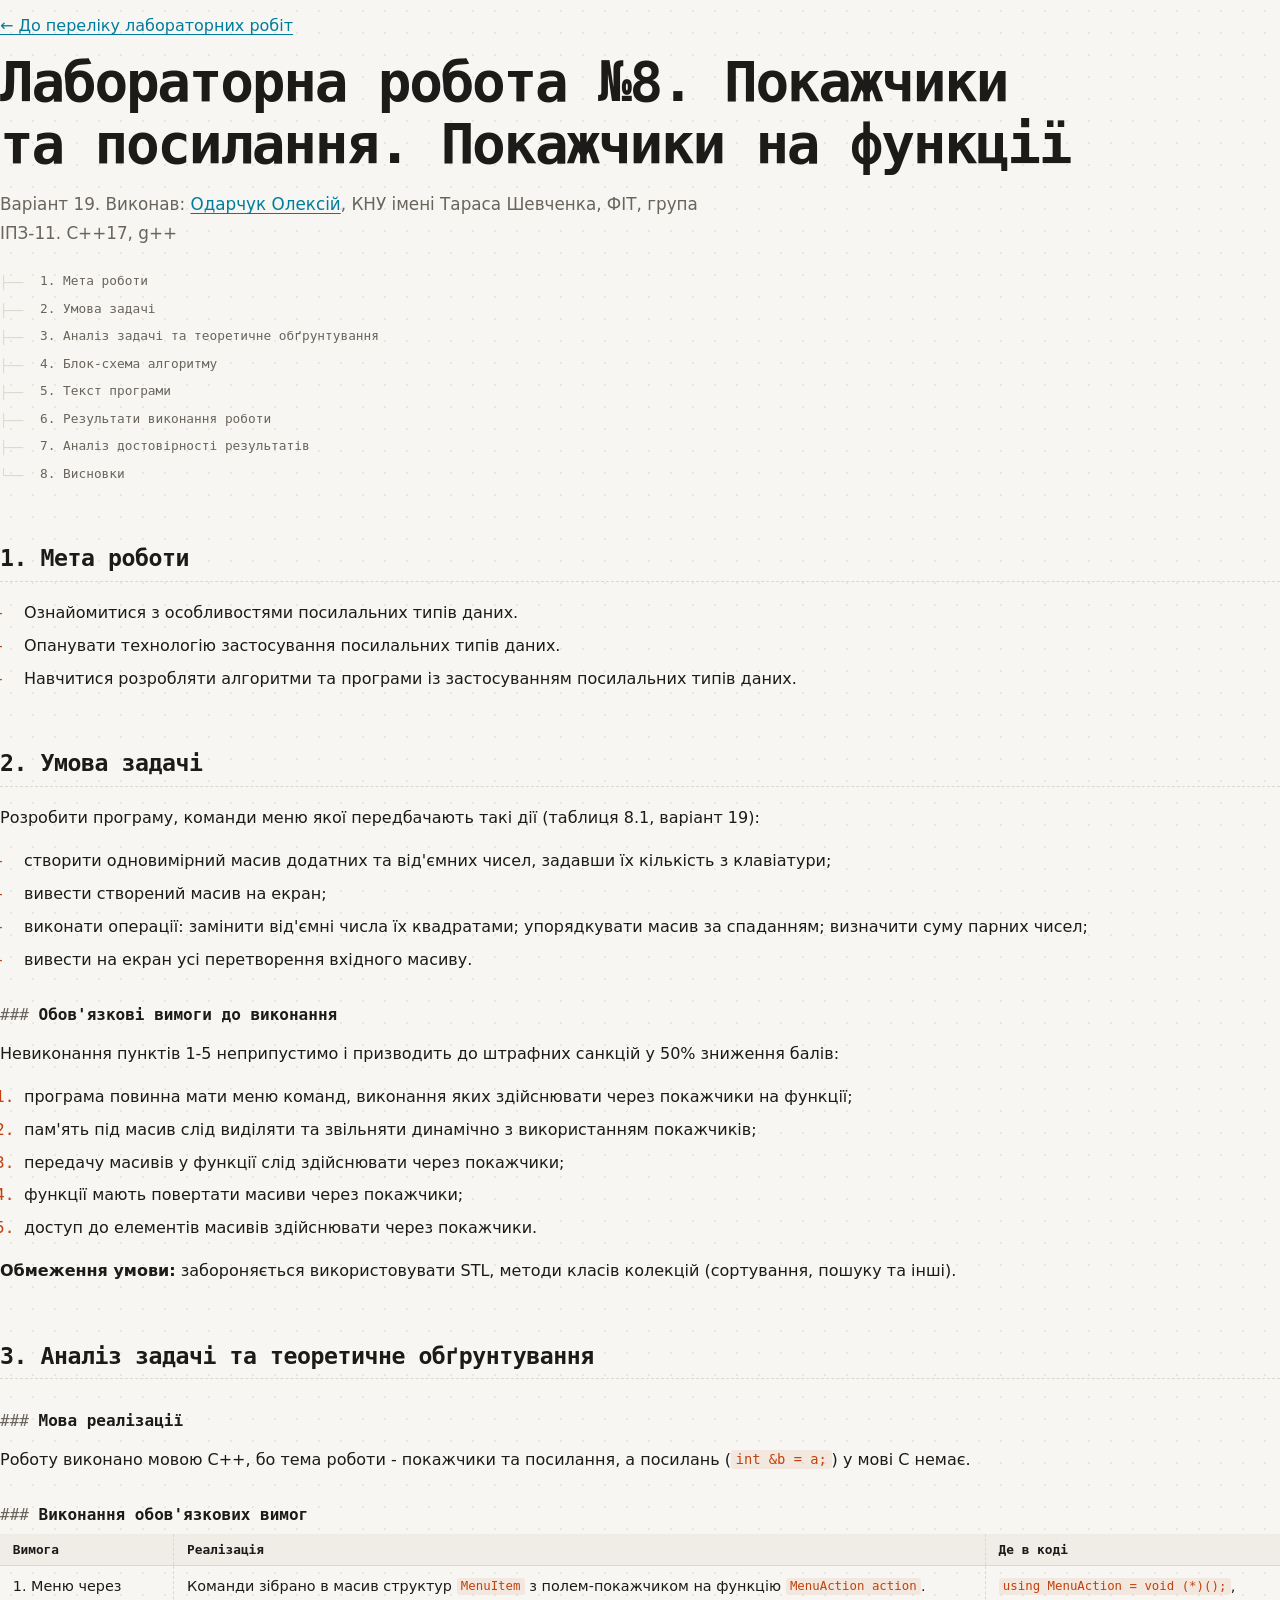
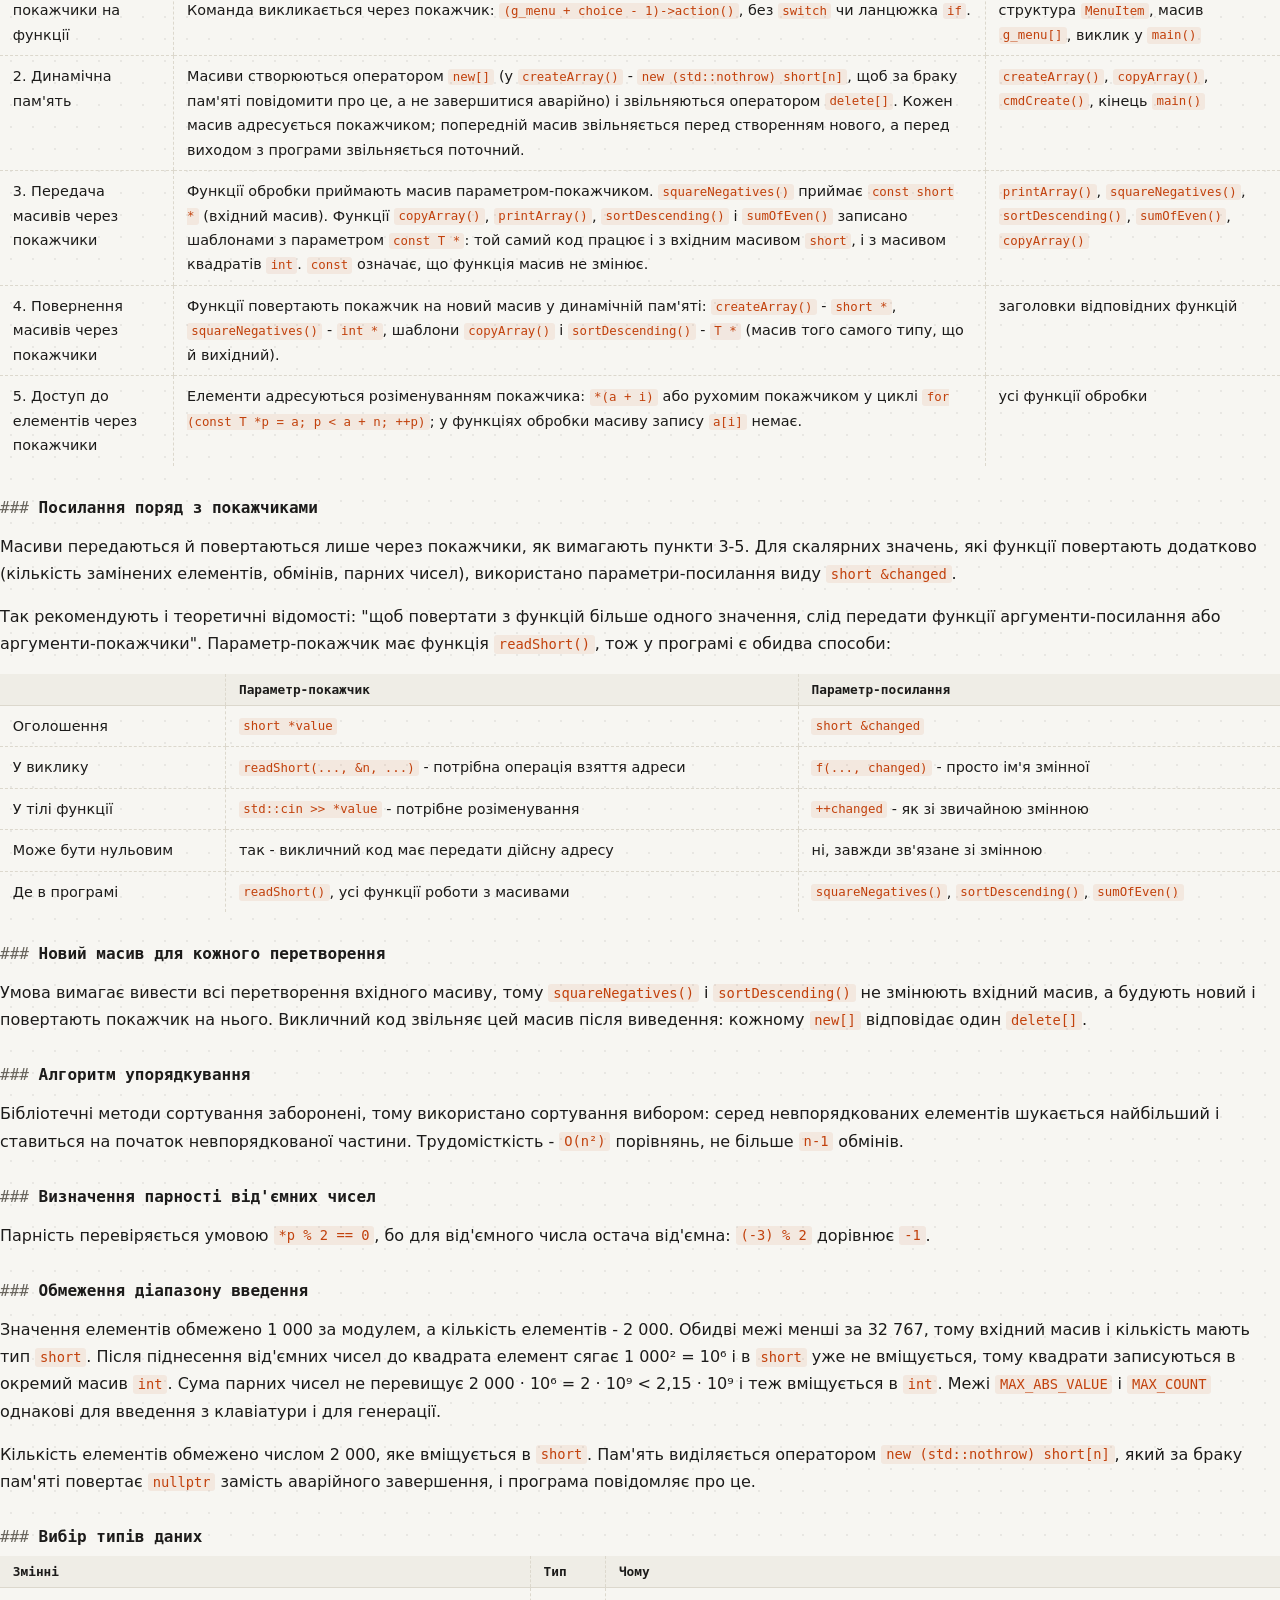
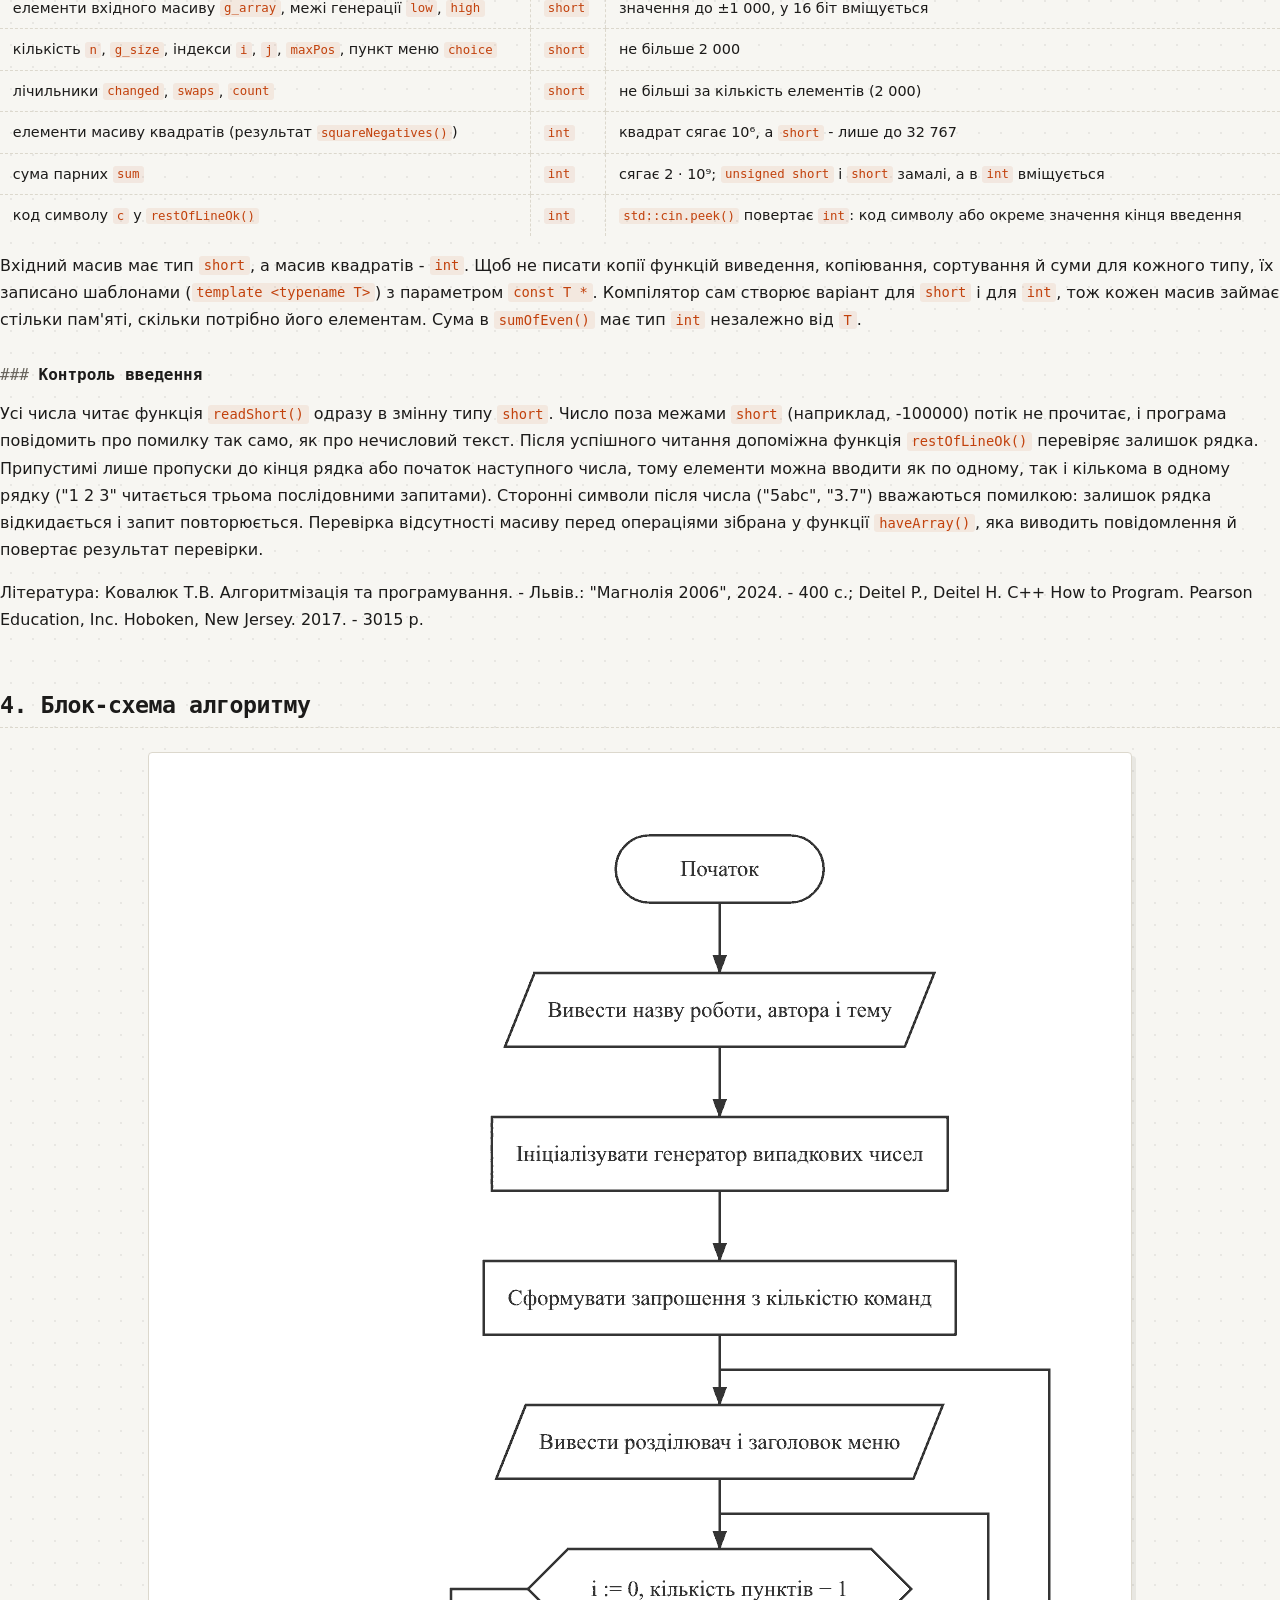
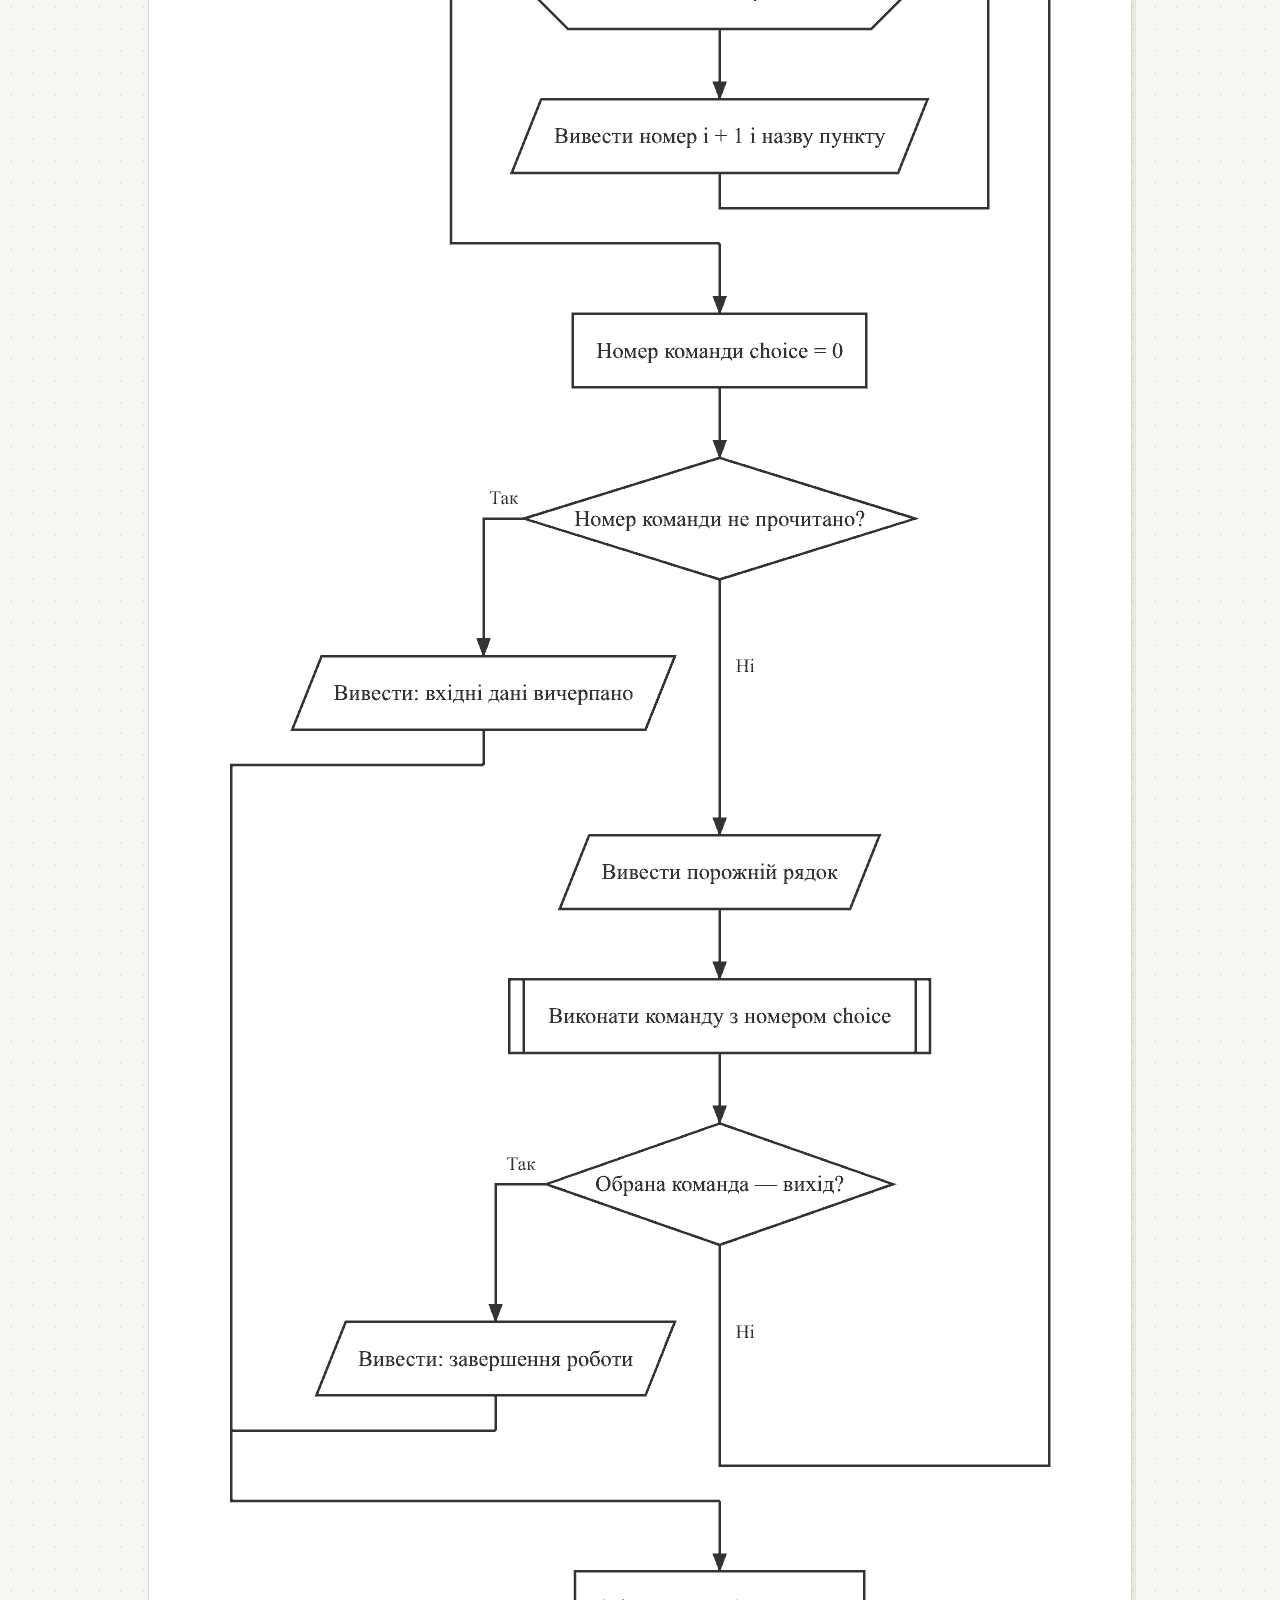
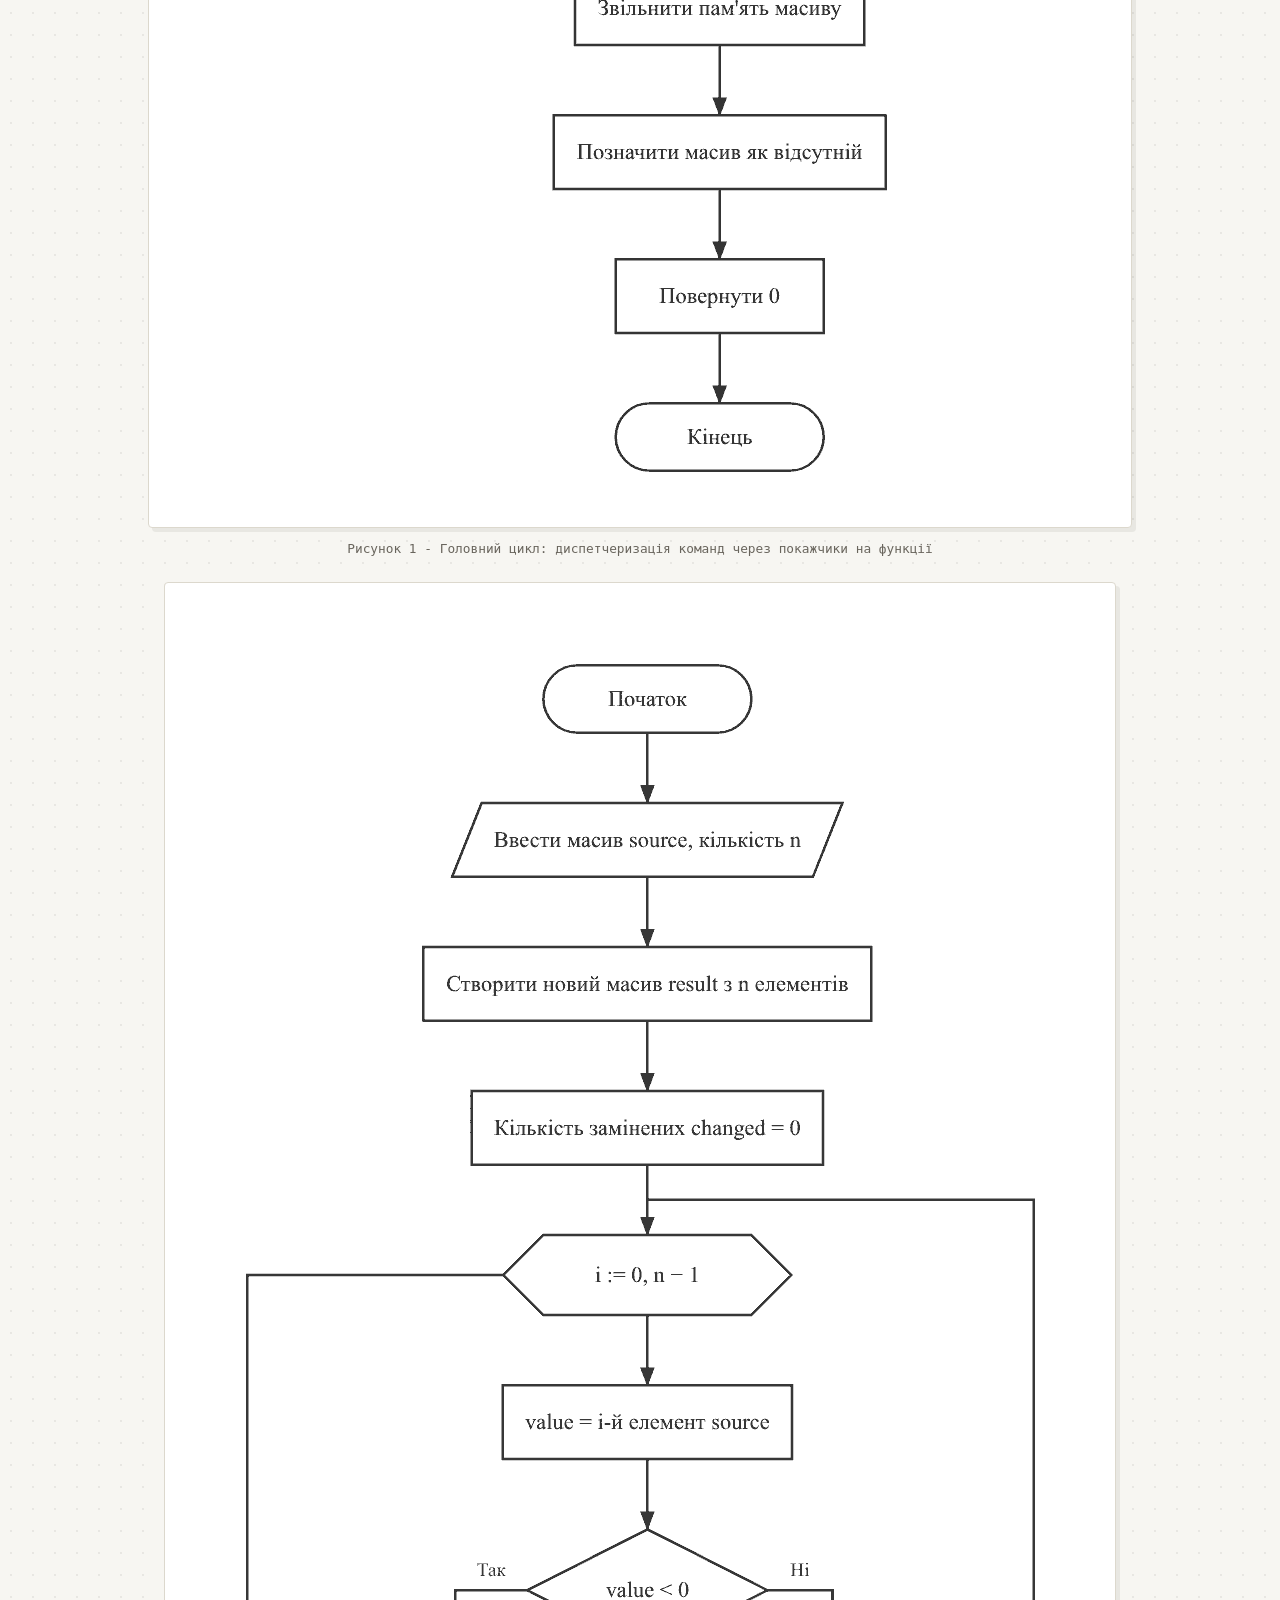
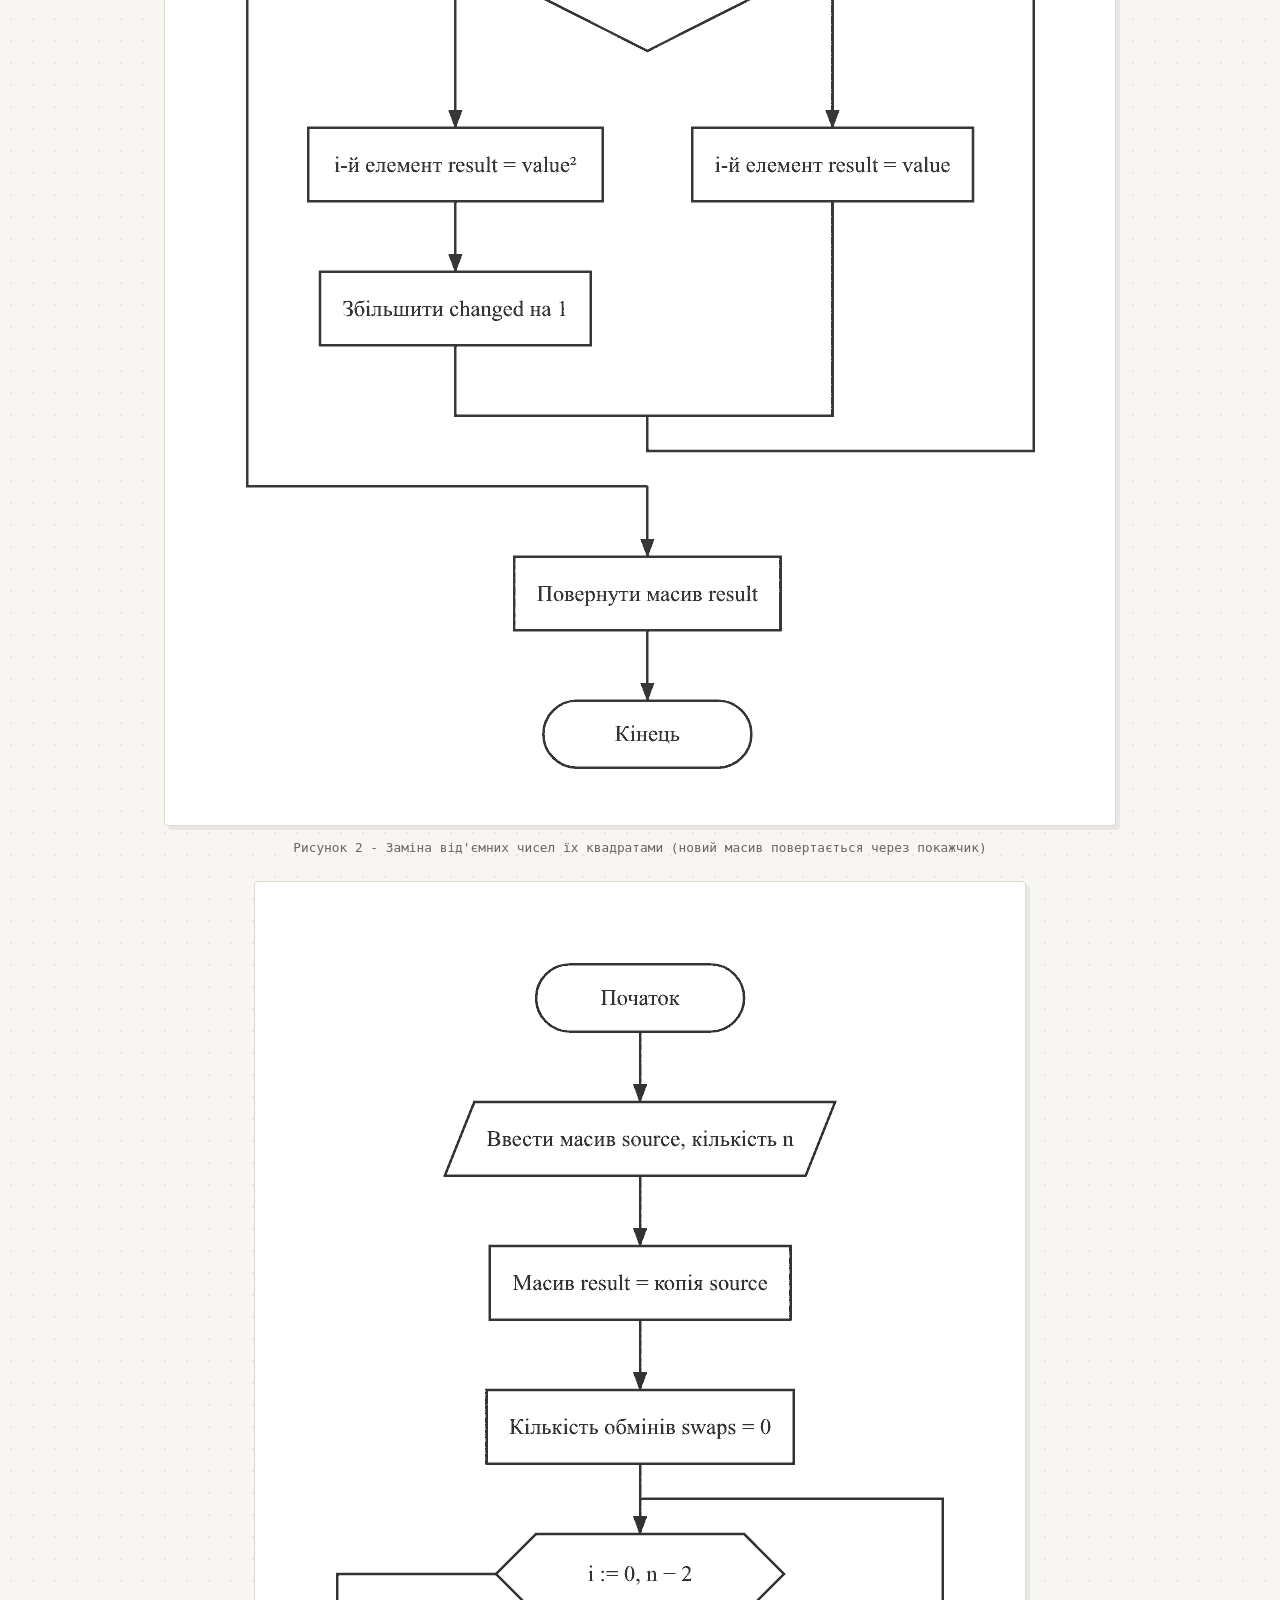
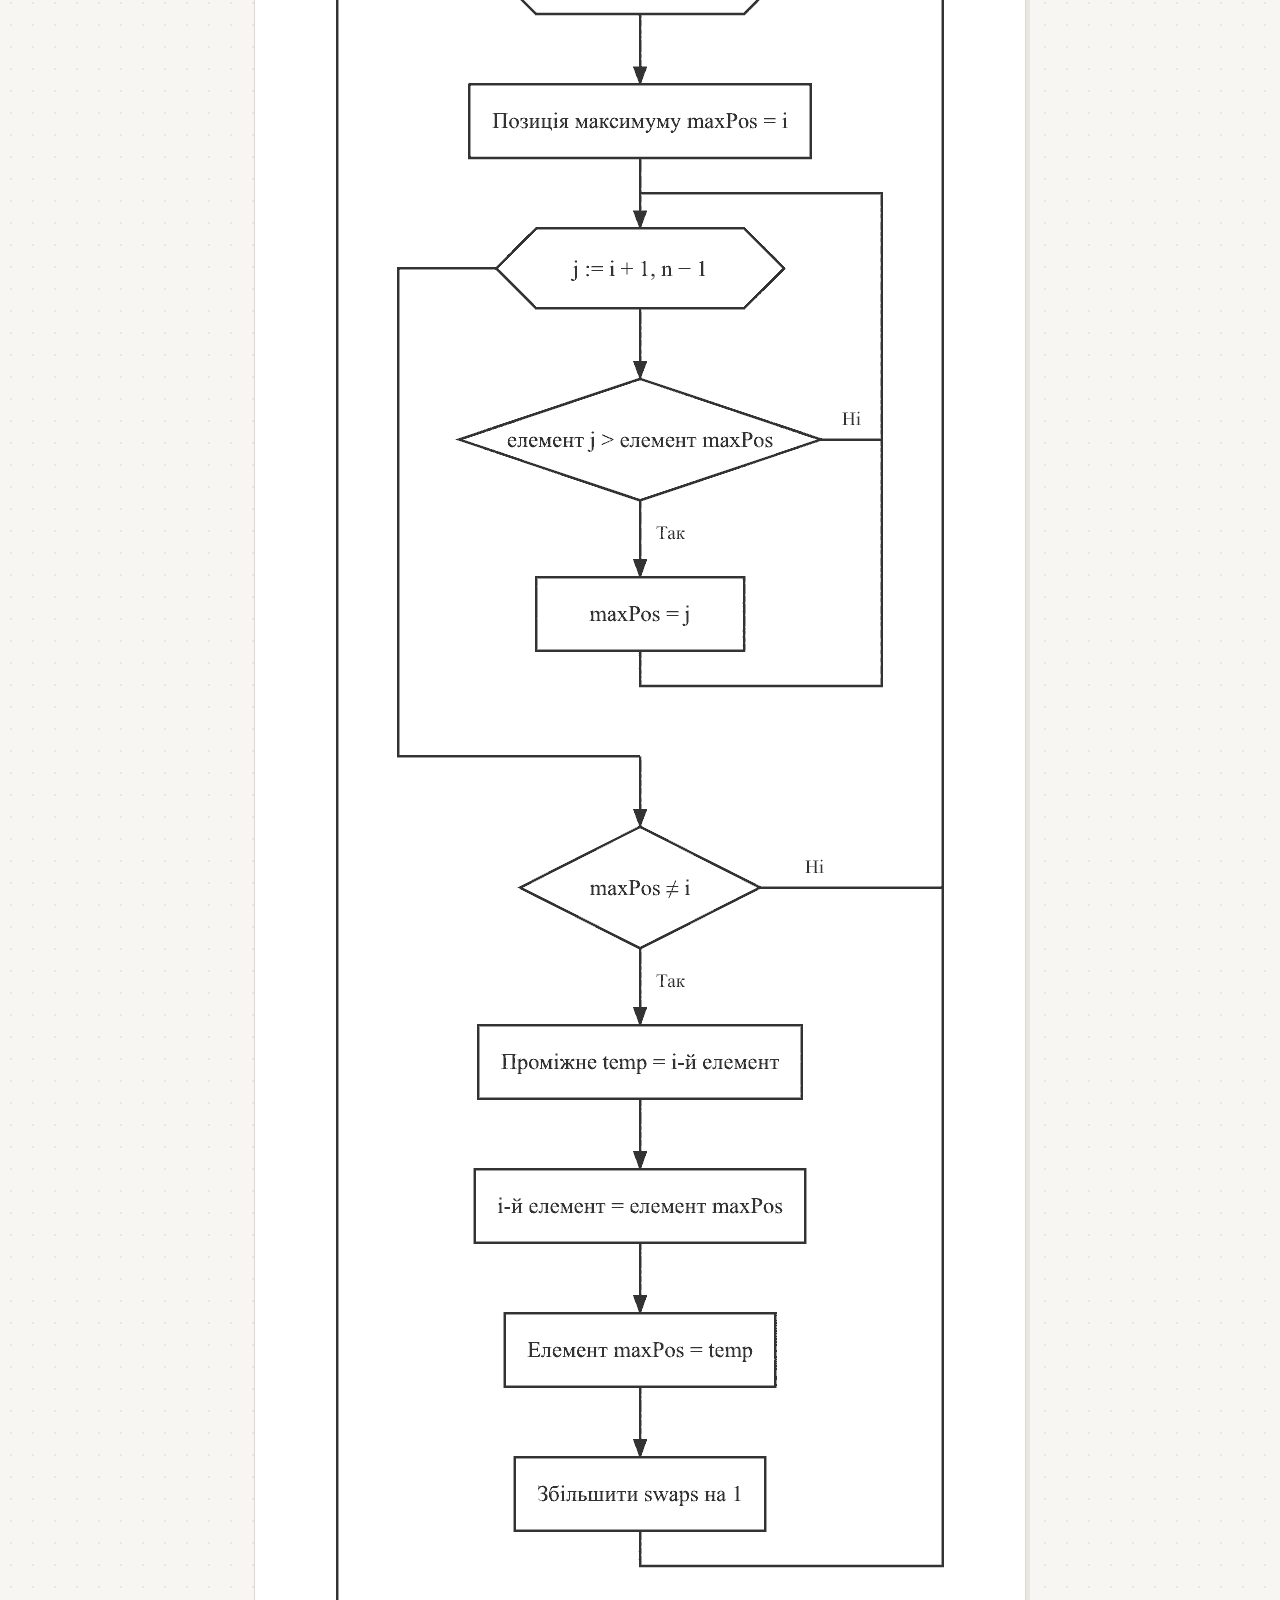
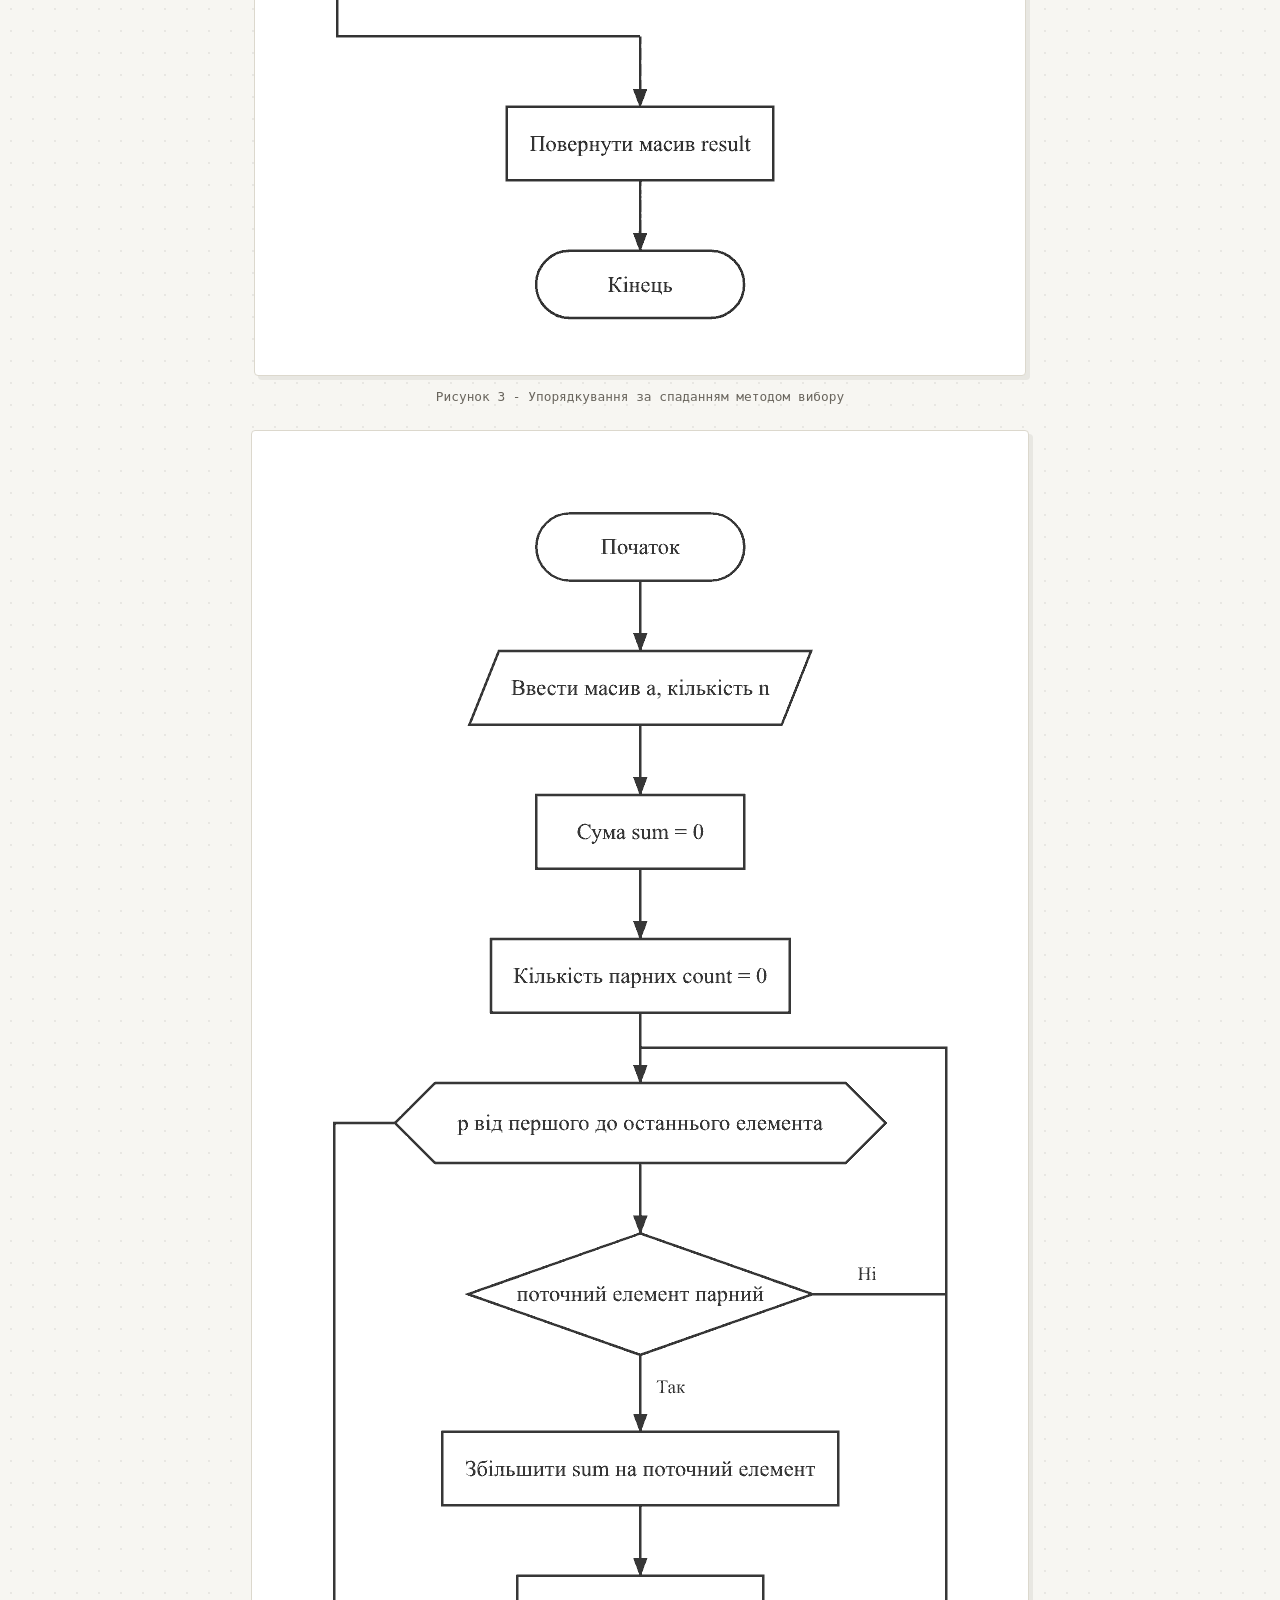
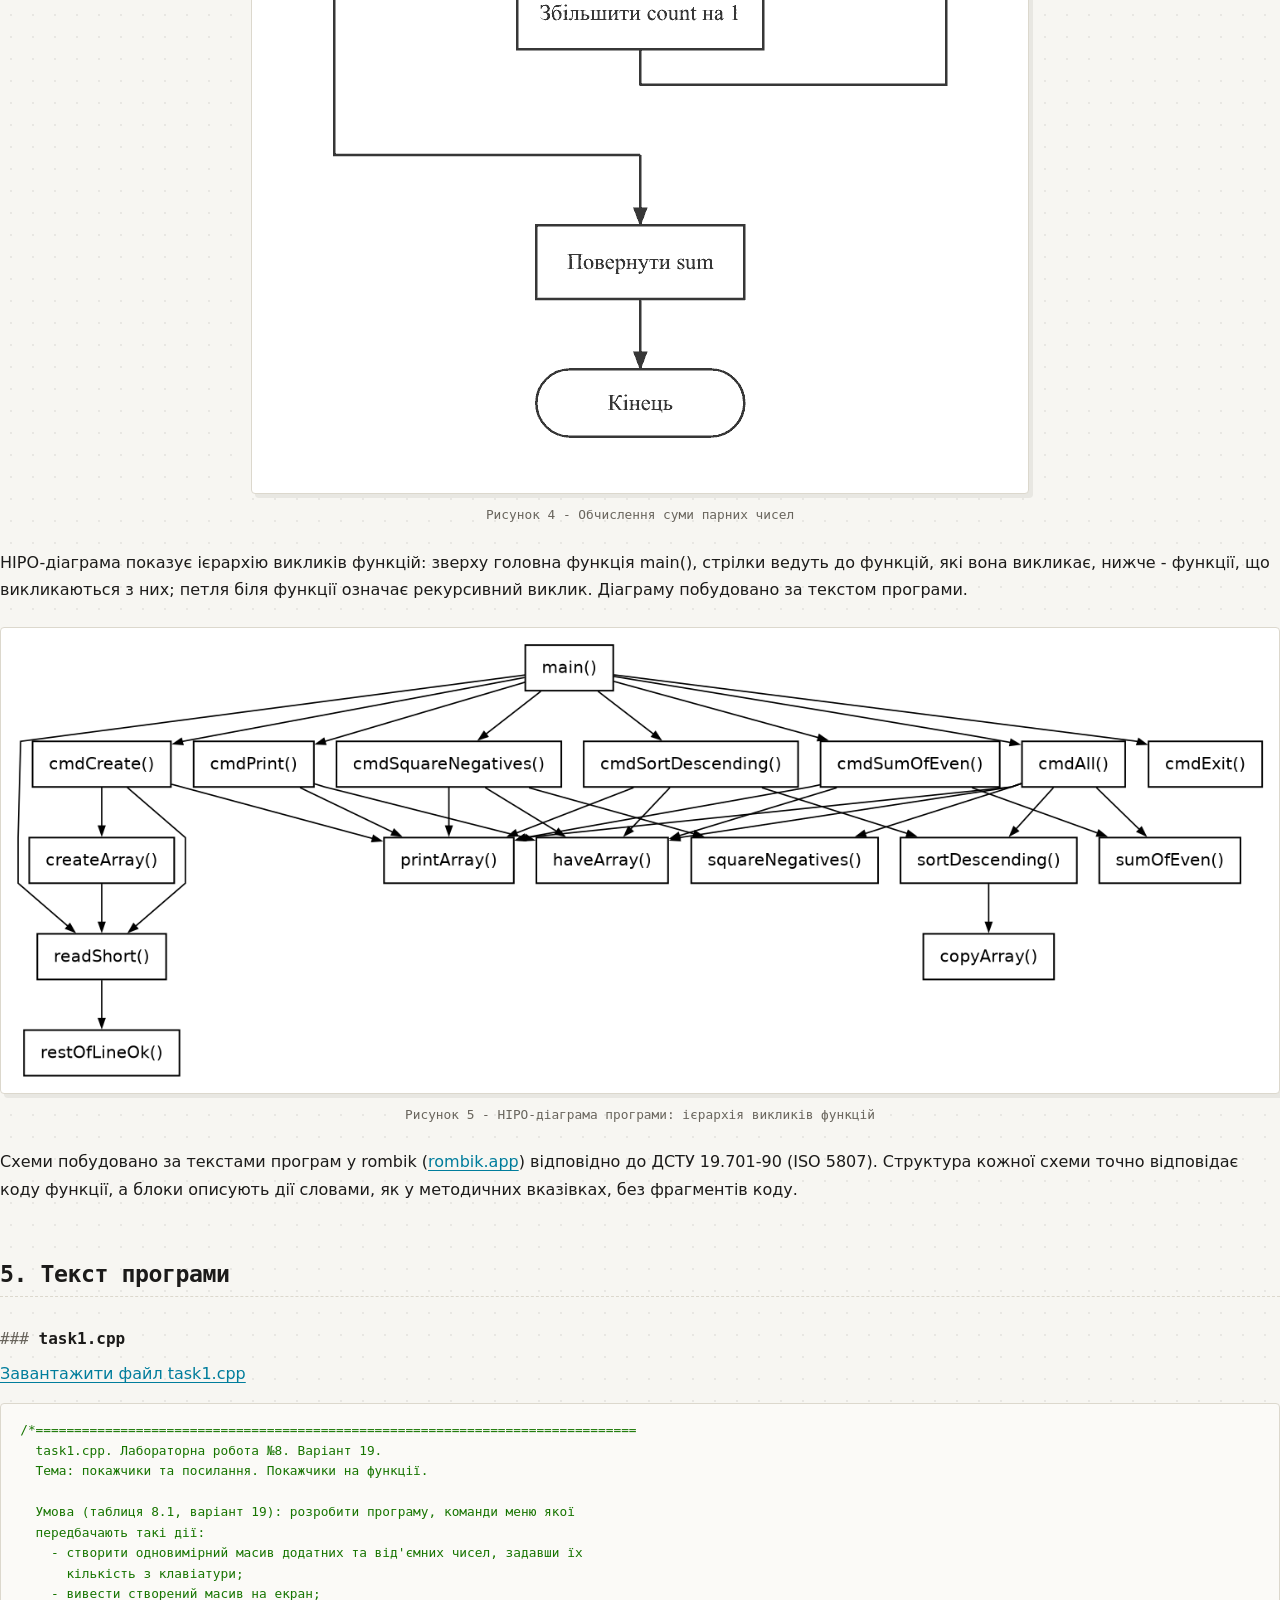
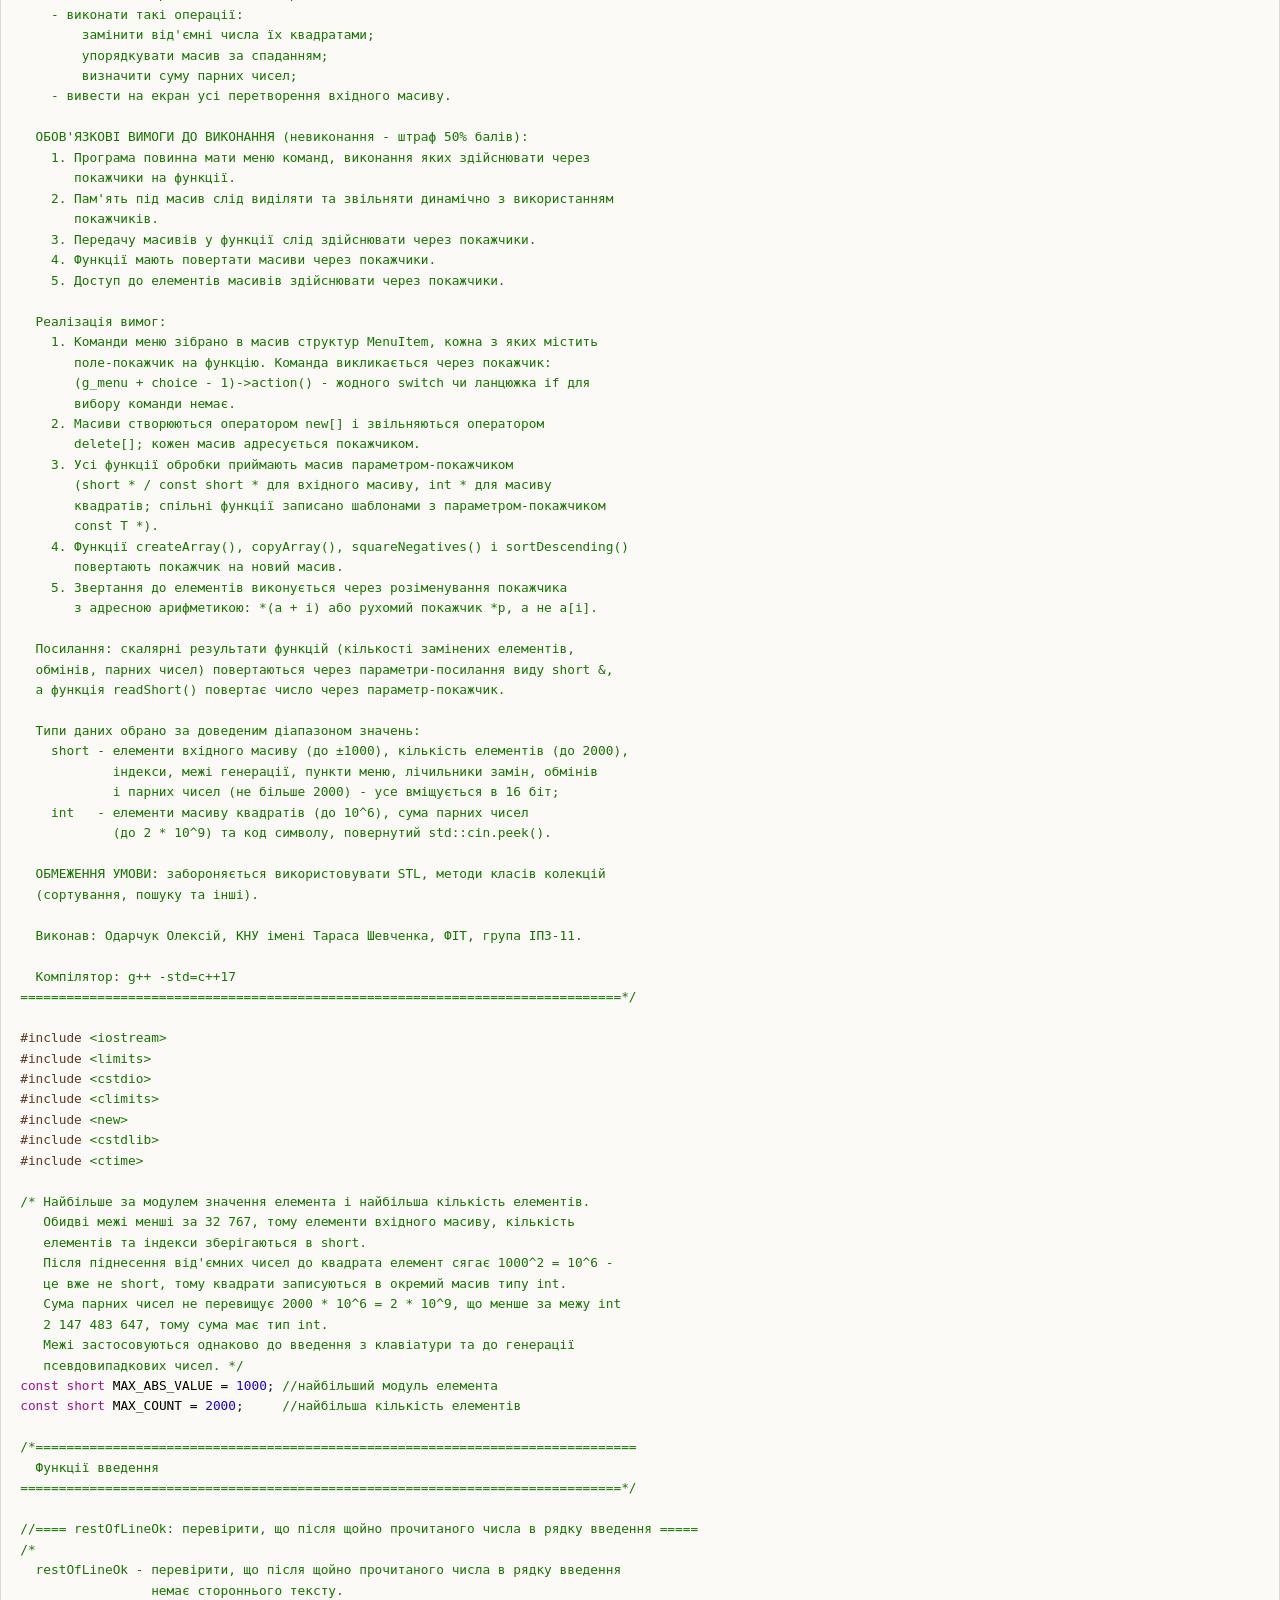
<file: Lab8/report.html>
<!doctype html>
<html lang="uk">
  <head>
    <meta charset="utf-8" />
    <meta name="viewport" content="width=device-width,initial-scale=1" />
    <title>Лабораторна робота №8. Покажчики та посилання. Покажчики на функції</title>
    <link rel="stylesheet" href="../report.css" />
  </head>

  <body>
    <main>
      <p class="files"><a href="../index.html">← До переліку лабораторних робіт</a></p>

      <h1>Лабораторна робота №8. Покажчики та посилання. Покажчики на функції</h1>
      <p class="sub">
        Варіант 19. Виконав: <a href="https://ishawyha.dev">Одарчук Олексій</a>, КНУ імені Тараса
        Шевченка, ФІТ, група ІПЗ-11. C++17, g++
      </p>

      <nav class="toc">
        <ul>
          <li><a href="#s-goal">1. Мета роботи</a></li>
          <li><a href="#s-task">2. Умова задачі</a></li>
          <li><a href="#s-analysis">3. Аналіз задачі та теоретичне обґрунтування</a></li>
          <li><a href="#s-flowchart">4. Блок-схема алгоритму</a></li>
          <li><a href="#s-code">5. Текст програми</a></li>
          <li><a href="#s-results">6. Результати виконання роботи</a></li>
          <li><a href="#s-validation">7. Аналіз достовірності результатів</a></li>
          <li><a href="#s-conclusions">8. Висновки</a></li>
        </ul>
      </nav>

      <section id="s-goal">
        <h2>1. Мета роботи</h2>
        <ul>
          <li>Ознайомитися з особливостями посилальних типів даних.</li>
          <li>Опанувати технологію застосування посилальних типів даних.</li>
          <li>
            Навчитися розробляти алгоритми та програми із застосуванням посилальних типів даних.
          </li>
        </ul>
      </section>

      <section id="s-task">
        <h2>2. Умова задачі</h2>
        <p>
          Розробити програму, команди меню якої передбачають такі дії (таблиця 8.1, варіант 19):
        </p>
        <ul>
          <li>
            створити одновимірний масив додатних та від'ємних чисел, задавши їх кількість з
            клавіатури;
          </li>
          <li>вивести створений масив на екран;</li>
          <li>
            виконати операції: замінити від'ємні числа їх квадратами; упорядкувати масив за
            спаданням; визначити суму парних чисел;
          </li>
          <li>вивести на екран усі перетворення вхідного масиву.</li>
        </ul>
        <h3>Обов'язкові вимоги до виконання</h3>
        <p>
          Невиконання пунктів 1-5 неприпустимо і призводить до штрафних санкцій у 50% зниження
          балів:
        </p>
        <ol>
          <li>
            програма повинна мати меню команд, виконання яких здійснювати через покажчики на
            функції;
          </li>
          <li>
            пам'ять під масив слід виділяти та звільняти динамічно з використанням покажчиків;
          </li>
          <li>передачу масивів у функції слід здійснювати через покажчики;</li>
          <li>функції мають повертати масиви через покажчики;</li>
          <li>доступ до елементів масивів здійснювати через покажчики.</li>
        </ol>
        <p>
          <b>Обмеження умови:</b> забороняється використовувати STL, методи класів колекцій
          (сортування, пошуку та інші).
        </p>
      </section>

      <section id="s-analysis">
        <h2>3. Аналіз задачі та теоретичне обґрунтування</h2>
        <h3>Мова реалізації</h3>
        <p>
          Роботу виконано мовою C++, бо тема роботи - покажчики та посилання, а посилань (<code
            >int &amp;b = a;</code
          >) у мові C немає.
        </p>
        <h3>Виконання обов'язкових вимог</h3>
        <table>
          <thead>
            <tr>
              <th>Вимога</th>
              <th>Реалізація</th>
              <th>Де в коді</th>
            </tr>
          </thead>
          <tbody>
            <tr>
              <td>1. Меню через покажчики на функції</td>
              <td>
                Команди зібрано в масив структур <code>MenuItem</code> з полем-покажчиком на функцію
                <code>MenuAction action</code>. Команда викликається через покажчик:
                <code>(g_menu + choice - 1)-&gt;action()</code>, без <code>switch</code> чи ланцюжка
                <code>if</code>.
              </td>
              <td>
                <code>using MenuAction = void (*)();</code>, структура <code>MenuItem</code>, масив
                <code>g_menu[]</code>, виклик у <code>main()</code>
              </td>
            </tr>
            <tr>
              <td>2. Динамічна пам'ять</td>
              <td>
                Масиви створюються оператором <code>new[]</code> (у <code>createArray()</code> -
                <code>new (std::nothrow) short[n]</code>, щоб за браку пам'яті повідомити про це, а
                не завершитися аварійно) і звільняються оператором <code>delete[]</code>. Кожен
                масив адресується покажчиком; попередній масив звільняється перед створенням нового,
                а перед виходом з програми звільняється поточний.
              </td>
              <td>
                <code>createArray()</code>, <code>copyArray()</code>, <code>cmdCreate()</code>,
                кінець <code>main()</code>
              </td>
            </tr>
            <tr>
              <td>3. Передача масивів через покажчики</td>
              <td>
                Функції обробки приймають масив параметром-покажчиком.
                <code>squareNegatives()</code> приймає <code>const short *</code> (вхідний масив).
                Функції <code>copyArray()</code>, <code>printArray()</code>,
                <code>sortDescending()</code> і <code>sumOfEven()</code> записано шаблонами з
                параметром <code>const T *</code>: той самий код працює і з вхідним масивом
                <code>short</code>, і з масивом квадратів <code>int</code>.
                <code>const</code> означає, що функція масив не змінює.
              </td>
              <td>
                <code>printArray()</code>, <code>squareNegatives()</code>,
                <code>sortDescending()</code>, <code>sumOfEven()</code>, <code>copyArray()</code>
              </td>
            </tr>
            <tr>
              <td>4. Повернення масивів через покажчики</td>
              <td>
                Функції повертають покажчик на новий масив у динамічній пам'яті:
                <code>createArray()</code> - <code>short *</code>, <code>squareNegatives()</code> -
                <code>int *</code>, шаблони <code>copyArray()</code> і
                <code>sortDescending()</code> - <code>T *</code> (масив того самого типу, що й
                вихідний).
              </td>
              <td>заголовки відповідних функцій</td>
            </tr>
            <tr>
              <td>5. Доступ до елементів через покажчики</td>
              <td>
                Елементи адресуються розіменуванням покажчика: <code>*(a + i)</code> або рухомим
                покажчиком у циклі <code>for (const T *p = a; p &lt; a + n; ++p)</code>; у функціях
                обробки масиву запису <code>a[i]</code> немає.
              </td>
              <td>усі функції обробки</td>
            </tr>
          </tbody>
        </table>
        <h3>Посилання поряд з покажчиками</h3>
        <p>
          Масиви передаються й повертаються лише через покажчики, як вимагають пункти 3-5. Для
          скалярних значень, які функції повертають додатково (кількість замінених елементів,
          обмінів, парних чисел), використано параметри-посилання виду
          <code>short &amp;changed</code>.
        </p>
        <p>
          Так рекомендують і теоретичні відомості: "щоб повертати з функцій більше одного значення,
          слід передати функції аргументи-посилання або аргументи-покажчики". Параметр-покажчик має
          функція <code>readShort()</code>, тож у програмі є обидва способи:
        </p>
        <table>
          <thead>
            <tr>
              <th></th>
              <th>Параметр-покажчик</th>
              <th>Параметр-посилання</th>
            </tr>
          </thead>
          <tbody>
            <tr>
              <td>Оголошення</td>
              <td><code>short *value</code></td>
              <td><code>short &amp;changed</code></td>
            </tr>
            <tr>
              <td>У виклику</td>
              <td><code>readShort(..., &amp;n, ...)</code> - потрібна операція взяття адреси</td>
              <td><code>f(..., changed)</code> - просто ім'я змінної</td>
            </tr>
            <tr>
              <td>У тілі функції</td>
              <td><code>std::cin &gt;&gt; *value</code> - потрібне розіменування</td>
              <td><code>++changed</code> - як зі звичайною змінною</td>
            </tr>
            <tr>
              <td>Може бути нульовим</td>
              <td>так - викличний код має передати дійсну адресу</td>
              <td>ні, завжди зв'язане зі змінною</td>
            </tr>
            <tr>
              <td>Де в програмі</td>
              <td><code>readShort()</code>, усі функції роботи з масивами</td>
              <td>
                <code>squareNegatives()</code>, <code>sortDescending()</code>,
                <code>sumOfEven()</code>
              </td>
            </tr>
          </tbody>
        </table>
        <h3>Новий масив для кожного перетворення</h3>
        <p>
          Умова вимагає вивести всі перетворення вхідного масиву, тому
          <code>squareNegatives()</code> і <code>sortDescending()</code> не змінюють вхідний масив,
          а будують новий і повертають покажчик на нього. Викличний код звільняє цей масив після
          виведення: кожному <code>new[]</code> відповідає один <code>delete[]</code>.
        </p>
        <h3>Алгоритм упорядкування</h3>
        <p>
          Бібліотечні методи сортування заборонені, тому використано сортування вибором: серед
          невпорядкованих елементів шукається найбільший і ставиться на початок невпорядкованої
          частини. Трудомісткість - <code>O(n²)</code> порівнянь, не більше <code>n-1</code>
          обмінів.
        </p>
        <h3>Визначення парності від'ємних чисел</h3>
        <p>
          Парність перевіряється умовою <code>*p % 2 == 0</code>, бо для від'ємного числа остача
          від'ємна: <code>(-3) % 2</code> дорівнює <code>-1</code>.
        </p>
        <h3>Обмеження діапазону введення</h3>
        <p>
          Значення елементів обмежено 1 000 за модулем, а кількість елементів - 2 000. Обидві межі
          менші за 32 767, тому вхідний масив і кількість мають тип <code>short</code>. Після
          піднесення від'ємних чисел до квадрата елемент сягає 1 000² = 10⁶ і в
          <code>short</code> уже не вміщується, тому квадрати записуються в окремий масив
          <code>int</code>. Сума парних чисел не перевищує 2 000 · 10⁶ = 2 · 10⁹ &lt; 2,15 · 10⁹ і
          теж вміщується в <code>int</code>. Межі <code>MAX_ABS_VALUE</code> і
          <code>MAX_COUNT</code> однакові для введення з клавіатури і для генерації.
        </p>
        <p>
          Кількість елементів обмежено числом 2 000, яке вміщується в <code>short</code>. Пам'ять
          виділяється оператором <code>new (std::nothrow) short[n]</code>, який за браку пам'яті
          повертає <code>nullptr</code> замість аварійного завершення, і програма повідомляє про це.
        </p>
        <h3>Вибір типів даних</h3>
        <table>
          <thead>
            <tr>
              <th>Змінні</th>
              <th>Тип</th>
              <th>Чому</th>
            </tr>
          </thead>
          <tbody>
            <tr>
              <td>
                елементи вхідного масиву <code>g_array</code>, межі генерації <code>low</code>,
                <code>high</code>
              </td>
              <td><code>short</code></td>
              <td>значення до ±1 000, у 16 біт вміщується</td>
            </tr>
            <tr>
              <td>
                кількість <code>n</code>, <code>g_size</code>, індекси <code>i</code>,
                <code>j</code>, <code>maxPos</code>, пункт меню <code>choice</code>
              </td>
              <td><code>short</code></td>
              <td>не більше 2 000</td>
            </tr>
            <tr>
              <td>лічильники <code>changed</code>, <code>swaps</code>, <code>count</code></td>
              <td><code>short</code></td>
              <td>не більші за кількість елементів (2 000)</td>
            </tr>
            <tr>
              <td>елементи масиву квадратів (результат <code>squareNegatives()</code>)</td>
              <td><code>int</code></td>
              <td>квадрат сягає 10⁶, а <code>short</code> - лише до 32 767</td>
            </tr>
            <tr>
              <td>сума парних <code>sum</code></td>
              <td><code>int</code></td>
              <td>
                сягає 2 · 10⁹; <code>unsigned short</code> і <code>short</code> замалі, а в
                <code>int</code> вміщується
              </td>
            </tr>
            <tr>
              <td>код символу <code>c</code> у <code>restOfLineOk()</code></td>
              <td><code>int</code></td>
              <td>
                <code>std::cin.peek()</code> повертає <code>int</code>: код символу або окреме
                значення кінця введення
              </td>
            </tr>
          </tbody>
        </table>
        <p>
          Вхідний масив має тип <code>short</code>, а масив квадратів - <code>int</code>. Щоб не
          писати копії функцій виведення, копіювання, сортування й суми для кожного типу, їх
          записано шаблонами (<code>template &lt;typename T&gt;</code>) з параметром
          <code>const T *</code>. Компілятор сам створює варіант для <code>short</code> і для
          <code>int</code>, тож кожен масив займає стільки пам'яті, скільки потрібно його елементам.
          Сума в <code>sumOfEven()</code> має тип <code>int</code> незалежно від <code>T</code>.
        </p>
        <h3>Контроль введення</h3>
        <p>
          Усі числа читає функція <code>readShort()</code> одразу в змінну типу <code>short</code>.
          Число поза межами <code>short</code> (наприклад, -100000) потік не прочитає, і програма
          повідомить про помилку так само, як про нечисловий текст. Після успішного читання
          допоміжна функція <code>restOfLineOk()</code> перевіряє залишок рядка. Припустимі лише
          пропуски до кінця рядка або початок наступного числа, тому елементи можна вводити як по
          одному, так і кількома в одному рядку ("1 2 3" читається трьома послідовними запитами).
          Сторонні символи після числа ("5abc", "3.7") вважаються помилкою: залишок рядка
          відкидається і запит повторюється. Перевірка відсутності масиву перед операціями зібрана у
          функції <code>haveArray()</code>, яка виводить повідомлення й повертає результат
          перевірки.
        </p>
        <p>
          Література: Ковалюк Т.В. Алгоритмізація та програмування. - Львів.: "Магнолія 2006", 2024.
          - 400 с.; Deitel P., Deitel H. C++ How to Program. Pearson Education, Inc. Hoboken, New
          Jersey. 2017. - 3015 p.
        </p>
      </section>

      <section id="s-flowchart">
        <h2>4. Блок-схема алгоритму</h2>
        <figure>
          <img
            src="flowcharts/menu_dispatch.png"
            alt="Рисунок 1 - Головний цикл: диспетчеризація команд через покажчики на функції"
          />
          <figcaption>
            Рисунок 1 - Головний цикл: диспетчеризація команд через покажчики на функції
          </figcaption>
        </figure>
        <figure>
          <img
            src="flowcharts/squareNegatives.png"
            alt="Рисунок 2 - Заміна від&#x27;ємних чисел їх квадратами (новий масив повертається через покажчик)"
          />
          <figcaption>
            Рисунок 2 - Заміна від&#x27;ємних чисел їх квадратами (новий масив повертається через
            покажчик)
          </figcaption>
        </figure>
        <figure>
          <img
            src="flowcharts/sortDescending.png"
            alt="Рисунок 3 - Упорядкування за спаданням методом вибору"
          />
          <figcaption>Рисунок 3 - Упорядкування за спаданням методом вибору</figcaption>
        </figure>
        <figure>
          <img src="flowcharts/sumOfEven.png" alt="Рисунок 4 - Обчислення суми парних чисел" />
          <figcaption>Рисунок 4 - Обчислення суми парних чисел</figcaption>
        </figure>
        <p>
          HIPO-діаграма показує ієрархію викликів функцій: зверху головна функція main(), стрілки
          ведуть до функцій, які вона викликає, нижче - функції, що викликаються з них; петля біля
          функції означає рекурсивний виклик. Діаграму побудовано за текстом програми.
        </p>
        <figure>
          <img
            src="flowcharts/hipo_task1.png"
            alt="Рисунок 5 - HIPO-діаграма програми: ієрархія викликів функцій"
          />
          <figcaption>Рисунок 5 - HIPO-діаграма програми: ієрархія викликів функцій</figcaption>
        </figure>
        <p>
          Схеми побудовано за текстами програм у rombik (<a href="https://rombik.app">rombik.app</a
          >) відповідно до ДСТУ 19.701-90 (ISO 5807). Структура кожної схеми точно відповідає коду
          функції, а блоки описують дії словами, як у методичних вказівках, без фрагментів коду.
        </p>
      </section>

      <section id="s-code">
        <h2>5. Текст програми</h2>
        <h3>task1.cpp</h3>
        <p class="files"><a href="task1.cpp" download>Завантажити файл task1.cpp</a></p>
        <pre
          class="code"
        ><code><span class="cm">/*==============================================================================</span>
<span class="cm">  task1.cpp. Лабораторна робота №8. Варіант 19.</span>
<span class="cm">  Тема: покажчики та посилання. Покажчики на функції.</span>

<span class="cm">  Умова (таблиця 8.1, варіант 19): розробити програму, команди меню якої</span>
<span class="cm">  передбачають такі дії:</span>
<span class="cm">    - створити одновимірний масив додатних та від'ємних чисел, задавши їх</span>
<span class="cm">      кількість з клавіатури;</span>
<span class="cm">    - вивести створений масив на екран;</span>
<span class="cm">    - виконати такі операції:</span>
<span class="cm">        замінити від'ємні числа їх квадратами;</span>
<span class="cm">        упорядкувати масив за спаданням;</span>
<span class="cm">        визначити суму парних чисел;</span>
<span class="cm">    - вивести на екран усі перетворення вхідного масиву.</span>

<span class="cm">  ОБОВ'ЯЗКОВІ ВИМОГИ ДО ВИКОНАННЯ (невиконання - штраф 50% балів):</span>
<span class="cm">    1. Програма повинна мати меню команд, виконання яких здійснювати через</span>
<span class="cm">       покажчики на функції.</span>
<span class="cm">    2. Пам'ять під масив слід виділяти та звільняти динамічно з використанням</span>
<span class="cm">       покажчиків.</span>
<span class="cm">    3. Передачу масивів у функції слід здійснювати через покажчики.</span>
<span class="cm">    4. Функції мають повертати масиви через покажчики.</span>
<span class="cm">    5. Доступ до елементів масивів здійснювати через покажчики.</span>

<span class="cm">  Реалізація вимог:</span>
<span class="cm">    1. Команди меню зібрано в масив структур MenuItem, кожна з яких містить</span>
<span class="cm">       поле-покажчик на функцію. Команда викликається через покажчик:</span>
<span class="cm">       (g_menu + choice - 1)-&gt;action() - жодного switch чи ланцюжка if для</span>
<span class="cm">       вибору команди немає.</span>
<span class="cm">    2. Масиви створюються оператором new[] і звільняються оператором</span>
<span class="cm">       delete[]; кожен масив адресується покажчиком.</span>
<span class="cm">    3. Усі функції обробки приймають масив параметром-покажчиком</span>
<span class="cm">       (short * / const short * для вхідного масиву, int * для масиву</span>
<span class="cm">       квадратів; спільні функції записано шаблонами з параметром-покажчиком</span>
<span class="cm">       const T *).</span>
<span class="cm">    4. Функції createArray(), copyArray(), squareNegatives() і sortDescending()</span>
<span class="cm">       повертають покажчик на новий масив.</span>
<span class="cm">    5. Звертання до елементів виконується через розіменування покажчика</span>
<span class="cm">       з адресною арифметикою: *(a + i) або рухомий покажчик *p, а не a[i].</span>

<span class="cm">  Посилання: скалярні результати функцій (кількості замінених елементів,</span>
<span class="cm">  обмінів, парних чисел) повертаються через параметри-посилання виду short &amp;,</span>
<span class="cm">  а функція readShort() повертає число через параметр-покажчик.</span>

<span class="cm">  Типи даних обрано за доведеним діапазоном значень:</span>
<span class="cm">    short - елементи вхідного масиву (до ±1000), кількість елементів (до 2000),</span>
<span class="cm">            індекси, межі генерації, пункти меню, лічильники замін, обмінів</span>
<span class="cm">            і парних чисел (не більше 2000) - усе вміщується в 16 біт;</span>
<span class="cm">    int   - елементи масиву квадратів (до 10^6), сума парних чисел</span>
<span class="cm">            (до 2 * 10^9) та код символу, повернутий std::cin.peek().</span>

<span class="cm">  ОБМЕЖЕННЯ УМОВИ: забороняється використовувати STL, методи класів колекцій</span>
<span class="cm">  (сортування, пошуку та інші).</span>

<span class="cm">  Виконав: Одарчук Олексій, КНУ імені Тараса Шевченка, ФІТ, група ІПЗ-11.</span>

<span class="cm">  Компілятор: g++ -std=c++17</span>
<span class="cm">==============================================================================*/</span>

<span class="cp">#include</span><span class="w"> </span><span class="cpf">&lt;iostream&gt;</span>
<span class="cp">#include</span><span class="w"> </span><span class="cpf">&lt;limits&gt;</span>
<span class="cp">#include</span><span class="w"> </span><span class="cpf">&lt;cstdio&gt;</span>
<span class="cp">#include</span><span class="w"> </span><span class="cpf">&lt;climits&gt;</span>
<span class="cp">#include</span><span class="w"> </span><span class="cpf">&lt;new&gt;</span>
<span class="cp">#include</span><span class="w"> </span><span class="cpf">&lt;cstdlib&gt;</span>
<span class="cp">#include</span><span class="w"> </span><span class="cpf">&lt;ctime&gt;</span>

<span class="cm">/* Найбільше за модулем значення елемента і найбільша кількість елементів.</span>
<span class="cm">   Обидві межі менші за 32 767, тому елементи вхідного масиву, кількість</span>
<span class="cm">   елементів та індекси зберігаються в short.</span>
<span class="cm">   Після піднесення від'ємних чисел до квадрата елемент сягає 1000^2 = 10^6 -</span>
<span class="cm">   це вже не short, тому квадрати записуються в окремий масив типу int.</span>
<span class="cm">   Сума парних чисел не перевищує 2000 * 10^6 = 2 * 10^9, що менше за межу int</span>
<span class="cm">   2 147 483 647, тому сума має тип int.</span>
<span class="cm">   Межі застосовуються однаково до введення з клавіатури та до генерації</span>
<span class="cm">   псевдовипадкових чисел. */</span>
<span class="k">const</span><span class="w"> </span><span class="kt">short</span><span class="w"> </span><span class="n">MAX_ABS_VALUE</span><span class="w"> </span><span class="o">=</span><span class="w"> </span><span class="mi">1000</span><span class="p">;</span><span class="w"> </span><span class="c1">//найбільший модуль елемента</span>
<span class="k">const</span><span class="w"> </span><span class="kt">short</span><span class="w"> </span><span class="n">MAX_COUNT</span><span class="w"> </span><span class="o">=</span><span class="w"> </span><span class="mi">2000</span><span class="p">;</span><span class="w">     </span><span class="c1">//найбільша кількість елементів</span>

<span class="cm">/*==============================================================================</span>
<span class="cm">  Функції введення</span>
<span class="cm">==============================================================================*/</span>

<span class="c1">//==== restOfLineOk: перевірити, що після щойно прочитаного числа в рядку введення =====</span>
<span class="cm">/*</span>
<span class="cm">  restOfLineOk - перевірити, що після щойно прочитаного числа в рядку введення</span>
<span class="cm">                 немає стороннього тексту.</span>

<span class="cm">  Пропуски й табуляції після числа пропускаються. Далі припустимі: кінець</span>
<span class="cm">  рядка (він поглинається), кінець вхідних даних або початок наступного числа</span>
<span class="cm">  (цифра, знак '-' чи '+'), який лишається в потоці, тож рядок "1 2 3"</span>
<span class="cm">  читається трьома послідовними викликами readShort(). Будь-який інший символ</span>
<span class="cm">  ("5abc", "3.7") означає помилку: залишок рядка відкидається.</span>

<span class="cm">  Повертає: true - за числом нічого зайвого; false - виявлено сторонній текст.</span>

<span class="cm">  Локальні змінні:</span>
<span class="cm">      c - код наступного символу в потоці (без вилучення); має тип int, бо</span>
<span class="cm">          peek() повертає або код символу, або окреме значення EOF.</span>
<span class="cm">*/</span>
<span class="kt">bool</span><span class="w"> </span><span class="nf">restOfLineOk</span><span class="p">()</span>
<span class="p">{</span>
<span class="w">    </span><span class="kt">int</span><span class="w"> </span><span class="n">c</span><span class="w"> </span><span class="o">=</span><span class="w"> </span><span class="n">std</span><span class="o">::</span><span class="n">cin</span><span class="p">.</span><span class="n">peek</span><span class="p">();</span><span class="w"> </span><span class="c1">//переглянути наступний символ</span>

<span class="w">    </span><span class="k">while</span><span class="w"> </span><span class="p">(</span><span class="n">c</span><span class="w"> </span><span class="o">==</span><span class="w"> </span><span class="sc">' '</span><span class="w"> </span><span class="o">||</span><span class="w"> </span><span class="n">c</span><span class="w"> </span><span class="o">==</span><span class="w"> </span><span class="sc">'\t'</span><span class="w"> </span><span class="o">||</span><span class="w"> </span><span class="n">c</span><span class="w"> </span><span class="o">==</span><span class="w"> </span><span class="sc">'\r'</span><span class="p">)</span><span class="w"> </span><span class="c1">//пропускати пробіли й табуляції</span>
<span class="w">    </span><span class="p">{</span>
<span class="w">        </span><span class="n">std</span><span class="o">::</span><span class="n">cin</span><span class="p">.</span><span class="n">get</span><span class="p">();</span><span class="w">      </span><span class="c1">//вилучити пробільний символ</span>
<span class="w">        </span><span class="n">c</span><span class="w"> </span><span class="o">=</span><span class="w"> </span><span class="n">std</span><span class="o">::</span><span class="n">cin</span><span class="p">.</span><span class="n">peek</span><span class="p">();</span><span class="w"> </span><span class="c1">//переглянути наступний символ</span>
<span class="w">    </span><span class="p">}</span>

<span class="w">    </span><span class="k">if</span><span class="w"> </span><span class="p">(</span><span class="n">c</span><span class="w"> </span><span class="o">==</span><span class="w"> </span><span class="n">std</span><span class="o">::</span><span class="n">char_traits</span><span class="o">&lt;</span><span class="kt">char</span><span class="o">&gt;::</span><span class="n">eof</span><span class="p">())</span><span class="w"> </span><span class="c1">//якщо досягнуто кінця введення</span>
<span class="w">    </span><span class="p">{</span>
<span class="w">        </span><span class="k">return</span><span class="w"> </span><span class="nb">true</span><span class="p">;</span><span class="w"> </span><span class="c1">//повернути ознаку коректності</span>
<span class="w">    </span><span class="p">}</span>
<span class="w">    </span><span class="k">if</span><span class="w"> </span><span class="p">(</span><span class="n">c</span><span class="w"> </span><span class="o">==</span><span class="w"> </span><span class="sc">'\n'</span><span class="p">)</span><span class="w"> </span><span class="c1">//якщо досягнуто кінця рядка</span>
<span class="w">    </span><span class="p">{</span>
<span class="w">        </span><span class="n">std</span><span class="o">::</span><span class="n">cin</span><span class="p">.</span><span class="n">get</span><span class="p">();</span><span class="w"> </span><span class="c1">//вилучити символ кінця рядка</span>
<span class="w">        </span><span class="k">return</span><span class="w"> </span><span class="nb">true</span><span class="p">;</span><span class="w">    </span><span class="c1">//повернути ознаку коректності</span>
<span class="w">    </span><span class="p">}</span>
<span class="w">    </span><span class="k">if</span><span class="w"> </span><span class="p">((</span><span class="n">c</span><span class="w"> </span><span class="o">&gt;=</span><span class="w"> </span><span class="sc">'0'</span><span class="w"> </span><span class="o">&amp;&amp;</span><span class="w"> </span><span class="n">c</span><span class="w"> </span><span class="o">&lt;=</span><span class="w"> </span><span class="sc">'9'</span><span class="p">)</span><span class="w"> </span><span class="o">||</span><span class="w"> </span><span class="n">c</span><span class="w"> </span><span class="o">==</span><span class="w"> </span><span class="sc">'-'</span><span class="w"> </span><span class="o">||</span><span class="w"> </span><span class="n">c</span><span class="w"> </span><span class="o">==</span><span class="w"> </span><span class="sc">'+'</span><span class="p">)</span><span class="w"> </span><span class="c1">//якщо далі починається число</span>
<span class="w">    </span><span class="p">{</span>
<span class="w">        </span><span class="k">return</span><span class="w"> </span><span class="nb">true</span><span class="p">;</span><span class="w"> </span><span class="c1">//повернути ознаку коректності</span>
<span class="w">    </span><span class="p">}</span>

<span class="w">    </span><span class="c1">//відкинути залишок рядка</span>
<span class="w">    </span><span class="n">std</span><span class="o">::</span><span class="n">cin</span><span class="p">.</span><span class="n">ignore</span><span class="p">(</span><span class="n">std</span><span class="o">::</span><span class="n">numeric_limits</span><span class="o">&lt;</span><span class="n">std</span><span class="o">::</span><span class="n">streamsize</span><span class="o">&gt;::</span><span class="n">max</span><span class="p">(),</span><span class="w"> </span><span class="sc">'\n'</span><span class="p">);</span>
<span class="w">    </span><span class="k">return</span><span class="w"> </span><span class="nb">false</span><span class="p">;</span><span class="w"> </span><span class="c1">//повернути ознаку помилки</span>
<span class="p">}</span>

<span class="c1">//==== readShort: прочитати ціле число із заданого діапазону з контролем введення =====</span>
<span class="cm">/*</span>
<span class="cm">  readShort - прочитати ціле число із заданого діапазону з контролем введення.</span>

<span class="cm">  Усі числа, які вводить користувач (кількість елементів до 2000, елементи</span>
<span class="cm">  до ±1000, межі генерації, номери пунктів меню), вміщуються в short, тому</span>
<span class="cm">  число читається одразу в змінну типу short. Число поза межами short</span>
<span class="cm">  (наприклад, -100000) потік не прочитає і повідомить про помилку так само,</span>
<span class="cm">  як і про нечисловий текст.</span>

<span class="cm">  Параметри:</span>
<span class="cm">      prompt [вхідний]  - текст запрошення;</span>
<span class="cm">      value  [вихідний] - ПОКАЖЧИК на змінну, куди записується число;</span>
<span class="cm">      low, high [вхідні] - межі припустимого діапазону.</span>
<span class="cm">  Повертає : true - число прочитано; false - вхідні дані вичерпано.</span>

<span class="cm">  Локальні змінні:</span>
<span class="cm">      isNumber - чи вдалося прочитати ціле число;</span>
<span class="cm">      isClean  - чи немає після числа стороннього тексту (див. restOfLineOk).</span>
<span class="cm">*/</span>
<span class="kt">bool</span><span class="w"> </span><span class="nf">readShort</span><span class="p">(</span><span class="k">const</span><span class="w"> </span><span class="kt">char</span><span class="w"> </span><span class="o">*</span><span class="n">prompt</span><span class="p">,</span><span class="w"> </span><span class="kt">short</span><span class="w"> </span><span class="o">*</span><span class="n">value</span><span class="p">,</span><span class="w"> </span><span class="kt">short</span><span class="w"> </span><span class="n">low</span><span class="p">,</span><span class="w"> </span><span class="kt">short</span><span class="w"> </span><span class="n">high</span><span class="p">)</span>
<span class="p">{</span>
<span class="w">    </span><span class="k">for</span><span class="w"> </span><span class="p">(;;)</span><span class="w"> </span><span class="c1">//повторювати до коректного введення</span>
<span class="w">    </span><span class="p">{</span>
<span class="w">        </span><span class="n">std</span><span class="o">::</span><span class="n">cout</span><span class="w"> </span><span class="o">&lt;&lt;</span><span class="w"> </span><span class="n">prompt</span><span class="p">;</span><span class="w"> </span><span class="c1">//вивести запрошення</span>
<span class="w">        </span><span class="n">std</span><span class="o">::</span><span class="n">cin</span><span class="w"> </span><span class="o">&gt;&gt;</span><span class="w"> </span><span class="o">*</span><span class="n">value</span><span class="p">;</span><span class="w">  </span><span class="c1">//увести число</span>

<span class="w">        </span><span class="k">if</span><span class="w"> </span><span class="p">(</span><span class="n">std</span><span class="o">::</span><span class="n">cin</span><span class="p">.</span><span class="n">fail</span><span class="p">()</span><span class="w"> </span><span class="o">&amp;&amp;</span><span class="w"> </span><span class="n">std</span><span class="o">::</span><span class="n">cin</span><span class="p">.</span><span class="n">eof</span><span class="p">())</span><span class="w"> </span><span class="c1">//якщо вхідні дані вичерпано</span>
<span class="w">        </span><span class="p">{</span>
<span class="w">            </span><span class="k">return</span><span class="w"> </span><span class="nb">false</span><span class="p">;</span><span class="w"> </span><span class="c1">//повернути ознаку вичерпання</span>
<span class="w">        </span><span class="p">}</span>

<span class="w">        </span><span class="k">const</span><span class="w"> </span><span class="kt">bool</span><span class="w"> </span><span class="n">isNumber</span><span class="w"> </span><span class="o">=</span><span class="w"> </span><span class="o">!</span><span class="n">std</span><span class="o">::</span><span class="n">cin</span><span class="p">.</span><span class="n">fail</span><span class="p">();</span><span class="w"> </span><span class="c1">//ознака успішного читання числа</span>
<span class="w">        </span><span class="kt">bool</span><span class="w"> </span><span class="n">isClean</span><span class="w"> </span><span class="o">=</span><span class="w"> </span><span class="nb">false</span><span class="p">;</span><span class="w">                   </span><span class="c1">//ознака відсутності зайвого тексту</span>

<span class="w">        </span><span class="k">if</span><span class="w"> </span><span class="p">(</span><span class="n">isNumber</span><span class="p">)</span><span class="w"> </span><span class="c1">//якщо число прочитано</span>
<span class="w">        </span><span class="p">{</span>
<span class="w">            </span><span class="n">isClean</span><span class="w"> </span><span class="o">=</span><span class="w"> </span><span class="n">restOfLineOk</span><span class="p">();</span><span class="w"> </span><span class="c1">//перевірити залишок рядка</span>
<span class="w">        </span><span class="p">}</span>
<span class="w">        </span><span class="k">else</span><span class="w"> </span><span class="c1">//якщо введено не число</span>
<span class="w">        </span><span class="p">{</span>
<span class="w">            </span><span class="n">std</span><span class="o">::</span><span class="n">cin</span><span class="p">.</span><span class="n">clear</span><span class="p">();</span><span class="w"> </span><span class="c1">//скинути стан помилки потоку</span>
<span class="w">            </span><span class="c1">//відкинути хибний рядок</span>
<span class="w">            </span><span class="n">std</span><span class="o">::</span><span class="n">cin</span><span class="p">.</span><span class="n">ignore</span><span class="p">(</span><span class="n">std</span><span class="o">::</span><span class="n">numeric_limits</span><span class="o">&lt;</span><span class="n">std</span><span class="o">::</span><span class="n">streamsize</span><span class="o">&gt;::</span><span class="n">max</span><span class="p">(),</span><span class="w"> </span><span class="sc">'\n'</span><span class="p">);</span>
<span class="w">        </span><span class="p">}</span>

<span class="w">        </span><span class="c1">//якщо число коректне й у межах</span>
<span class="w">        </span><span class="k">if</span><span class="w"> </span><span class="p">(</span><span class="n">isNumber</span><span class="w"> </span><span class="o">&amp;&amp;</span><span class="w"> </span><span class="n">isClean</span><span class="w"> </span><span class="o">&amp;&amp;</span><span class="w"> </span><span class="o">*</span><span class="n">value</span><span class="w"> </span><span class="o">&gt;=</span><span class="w"> </span><span class="n">low</span><span class="w"> </span><span class="o">&amp;&amp;</span><span class="w"> </span><span class="o">*</span><span class="n">value</span><span class="w"> </span><span class="o">&lt;=</span><span class="w"> </span><span class="n">high</span><span class="p">)</span>
<span class="w">        </span><span class="p">{</span>
<span class="w">            </span><span class="k">return</span><span class="w"> </span><span class="nb">true</span><span class="p">;</span><span class="w"> </span><span class="c1">//повернути ознаку успіху</span>
<span class="w">        </span><span class="p">}</span>

<span class="w">        </span><span class="n">std</span><span class="o">::</span><span class="n">cout</span><span class="w"> </span><span class="o">&lt;&lt;</span><span class="w"> </span><span class="s">"Помилка: потрібне ціле число від "</span><span class="w"> </span><span class="o">&lt;&lt;</span><span class="w"> </span><span class="n">low</span><span class="w"> </span><span class="o">&lt;&lt;</span><span class="w"> </span><span class="s">" до "</span><span class="w"> </span><span class="o">&lt;&lt;</span><span class="w"> </span><span class="n">high</span>
<span class="w">                  </span><span class="o">&lt;&lt;</span><span class="w"> </span><span class="s">".</span><span class="se">\n</span><span class="s">"</span><span class="p">;</span><span class="w"> </span><span class="c1">//вивести повідомлення про помилку</span>
<span class="w">    </span><span class="p">}</span>
<span class="p">}</span>

<span class="cm">/*==============================================================================</span>
<span class="cm">  Функції обробки масивів.</span>
<span class="cm">  Усі приймають масив через покажчик і повертають новий масив через покажчик.</span>
<span class="cm">==============================================================================*/</span>

<span class="c1">//========= createArray: створити масив у динамічній пам'яті та заповнити його =========</span>
<span class="cm">/*</span>
<span class="cm">  createArray - створити масив у динамічній пам'яті та заповнити його.</span>

<span class="cm">  Параметри:</span>
<span class="cm">      n      [вхідний] - кількість елементів;</span>
<span class="cm">      byHand [вхідний] - true: введення з клавіатури; false: генерація;</span>
<span class="cm">      low, high [вхідні] - межі діапазону для генерації.</span>

<span class="cm">  Повертає: покажчик на створений масив або nullptr, якщо введення перервано</span>
<span class="cm">            чи пам'яті не вистачило.</span>
<span class="cm">            Пам'ять виділяється оператором new[]; звільняти її має викличний код.</span>

<span class="cm">  Локальні змінні:</span>
<span class="cm">      array  - покажчик на початок виділеної ділянки пам'яті;</span>
<span class="cm">      p      - рухомий покажчик для заповнення елементів;</span>
<span class="cm">      prompt - текст запрошення для елемента.</span>
<span class="cm">*/</span>
<span class="kt">short</span><span class="w"> </span><span class="o">*</span><span class="nf">createArray</span><span class="p">(</span><span class="kt">short</span><span class="w"> </span><span class="n">n</span><span class="p">,</span><span class="w"> </span><span class="kt">bool</span><span class="w"> </span><span class="n">byHand</span><span class="p">,</span><span class="w"> </span><span class="kt">short</span><span class="w"> </span><span class="n">low</span><span class="p">,</span><span class="w"> </span><span class="kt">short</span><span class="w"> </span><span class="n">high</span><span class="p">)</span>
<span class="p">{</span>
<span class="w">    </span><span class="cm">/* Кількість елементів вводить користувач, тому виділення пам'яті може</span>
<span class="cm">       не вдатися: new (std::nothrow) повертає nullptr замість винятку. */</span>
<span class="w">    </span><span class="kt">short</span><span class="w"> </span><span class="o">*</span><span class="k">const</span><span class="w"> </span><span class="n">array</span><span class="w"> </span><span class="o">=</span><span class="w"> </span><span class="k">new</span><span class="w"> </span><span class="p">(</span><span class="n">std</span><span class="o">::</span><span class="n">nothrow</span><span class="p">)</span><span class="w"> </span><span class="kt">short</span><span class="p">[</span><span class="n">n</span><span class="p">];</span><span class="w"> </span><span class="c1">//виділити пам'ять під масив</span>
<span class="w">    </span><span class="k">if</span><span class="w"> </span><span class="p">(</span><span class="n">array</span><span class="w"> </span><span class="o">==</span><span class="w"> </span><span class="nb">nullptr</span><span class="p">)</span><span class="w">                             </span><span class="c1">//якщо пам'ять не виділено</span>
<span class="w">    </span><span class="p">{</span>
<span class="w">        </span><span class="c1">//повідомити про нестачу пам'яті</span>
<span class="w">        </span><span class="n">std</span><span class="o">::</span><span class="n">cout</span><span class="w"> </span><span class="o">&lt;&lt;</span><span class="w"> </span><span class="s">"Недостатньо пам'яті для масиву з "</span><span class="w"> </span><span class="o">&lt;&lt;</span><span class="w"> </span><span class="n">n</span><span class="w"> </span><span class="o">&lt;&lt;</span><span class="w"> </span><span class="s">" елементів.</span><span class="se">\n</span><span class="s">"</span><span class="p">;</span>
<span class="w">        </span><span class="k">return</span><span class="w"> </span><span class="nb">nullptr</span><span class="p">;</span><span class="w"> </span><span class="c1">//повернути нульовий покажчик</span>
<span class="w">    </span><span class="p">}</span>

<span class="w">    </span><span class="k">if</span><span class="w"> </span><span class="p">(</span><span class="n">byHand</span><span class="p">)</span><span class="w"> </span><span class="c1">//якщо введення з клавіатури</span>
<span class="w">    </span><span class="p">{</span>
<span class="w">        </span><span class="c1">//вивести запрошення до введення</span>
<span class="w">        </span><span class="n">std</span><span class="o">::</span><span class="n">cout</span><span class="w"> </span><span class="o">&lt;&lt;</span><span class="w"> </span><span class="s">"Уведіть цілі числа від "</span><span class="w"> </span><span class="o">&lt;&lt;</span><span class="w"> </span><span class="o">-</span><span class="n">MAX_ABS_VALUE</span><span class="w"> </span><span class="o">&lt;&lt;</span><span class="w"> </span><span class="s">" до "</span>
<span class="w">                  </span><span class="o">&lt;&lt;</span><span class="w"> </span><span class="n">MAX_ABS_VALUE</span><span class="w"> </span><span class="o">&lt;&lt;</span><span class="w"> </span><span class="s">" (усього "</span><span class="w"> </span><span class="o">&lt;&lt;</span><span class="w"> </span><span class="n">n</span><span class="w"> </span><span class="o">&lt;&lt;</span><span class="w"> </span><span class="s">"):</span><span class="se">\n</span><span class="s">"</span><span class="p">;</span>

<span class="w">        </span><span class="k">for</span><span class="w"> </span><span class="p">(</span><span class="kt">short</span><span class="w"> </span><span class="o">*</span><span class="n">p</span><span class="w"> </span><span class="o">=</span><span class="w"> </span><span class="n">array</span><span class="p">;</span><span class="w"> </span><span class="n">p</span><span class="w"> </span><span class="o">&lt;</span><span class="w"> </span><span class="n">array</span><span class="w"> </span><span class="o">+</span><span class="w"> </span><span class="n">n</span><span class="p">;</span><span class="w"> </span><span class="o">++</span><span class="n">p</span><span class="p">)</span><span class="w"> </span><span class="c1">//перебрати елементи масиву</span>
<span class="w">        </span><span class="p">{</span>
<span class="w">            </span><span class="kt">char</span><span class="w"> </span><span class="n">prompt</span><span class="p">[</span><span class="mi">13</span><span class="p">];</span><span class="w"> </span><span class="c1">//запрошення: найдовше "  a[1999] = " - 12 байтів</span>
<span class="w">            </span><span class="c1">//сформувати запрошення з індексом</span>
<span class="w">            </span><span class="n">std</span><span class="o">::</span><span class="n">snprintf</span><span class="p">(</span><span class="n">prompt</span><span class="p">,</span><span class="w"> </span><span class="k">sizeof</span><span class="w"> </span><span class="n">prompt</span><span class="p">,</span>
<span class="w">                          </span><span class="s">"  a[%hd] = "</span><span class="p">,</span><span class="w"> </span><span class="k">static_cast</span><span class="o">&lt;</span><span class="kt">short</span><span class="o">&gt;</span><span class="p">(</span><span class="n">p</span><span class="w"> </span><span class="o">-</span><span class="w"> </span><span class="n">array</span><span class="p">));</span>

<span class="w">            </span><span class="c1">//якщо введення перервано</span>
<span class="w">            </span><span class="k">if</span><span class="w"> </span><span class="p">(</span><span class="o">!</span><span class="n">readShort</span><span class="p">(</span><span class="n">prompt</span><span class="p">,</span><span class="w"> </span><span class="n">p</span><span class="p">,</span><span class="w"> </span><span class="o">-</span><span class="n">MAX_ABS_VALUE</span><span class="p">,</span><span class="w"> </span><span class="n">MAX_ABS_VALUE</span><span class="p">))</span>
<span class="w">            </span><span class="p">{</span>
<span class="w">                </span><span class="k">delete</span><span class="p">[]</span><span class="w"> </span><span class="n">array</span><span class="p">;</span><span class="w"> </span><span class="c1">//звільнити пам'ять при перериванні</span>
<span class="w">                </span><span class="k">return</span><span class="w"> </span><span class="nb">nullptr</span><span class="p">;</span><span class="w"> </span><span class="c1">//повернути нульовий покажчик</span>
<span class="w">            </span><span class="p">}</span>
<span class="w">        </span><span class="p">}</span>
<span class="w">    </span><span class="p">}</span>
<span class="w">    </span><span class="k">else</span><span class="w"> </span><span class="c1">//інакше згенерувати числа</span>
<span class="w">    </span><span class="p">{</span>
<span class="w">        </span><span class="cm">/* ширина діапазону не більше 2 * MAX_ABS_VALUE + 1 = 2001, тож rand()</span>
<span class="cm">           (від 0 до 32767) охоплює всі значення */</span>
<span class="w">        </span><span class="k">for</span><span class="w"> </span><span class="p">(</span><span class="kt">short</span><span class="w"> </span><span class="o">*</span><span class="n">p</span><span class="w"> </span><span class="o">=</span><span class="w"> </span><span class="n">array</span><span class="p">;</span><span class="w"> </span><span class="n">p</span><span class="w"> </span><span class="o">&lt;</span><span class="w"> </span><span class="n">array</span><span class="w"> </span><span class="o">+</span><span class="w"> </span><span class="n">n</span><span class="p">;</span><span class="w"> </span><span class="o">++</span><span class="n">p</span><span class="p">)</span><span class="w"> </span><span class="c1">//перебрати елементи масиву</span>
<span class="w">        </span><span class="p">{</span>
<span class="w">            </span><span class="c1">//число від low до high</span>
<span class="w">            </span><span class="o">*</span><span class="n">p</span><span class="w"> </span><span class="o">=</span><span class="w"> </span><span class="k">static_cast</span><span class="o">&lt;</span><span class="kt">short</span><span class="o">&gt;</span><span class="p">(</span><span class="n">low</span><span class="w"> </span><span class="o">+</span><span class="w"> </span><span class="n">std</span><span class="o">::</span><span class="n">rand</span><span class="p">()</span><span class="w"> </span><span class="o">%</span><span class="w"> </span><span class="p">(</span><span class="n">high</span><span class="w"> </span><span class="o">-</span><span class="w"> </span><span class="n">low</span><span class="w"> </span><span class="o">+</span><span class="w"> </span><span class="mi">1</span><span class="p">));</span>
<span class="w">        </span><span class="p">}</span>
<span class="w">    </span><span class="p">}</span>

<span class="w">    </span><span class="k">return</span><span class="w"> </span><span class="n">array</span><span class="p">;</span><span class="w"> </span><span class="c1">//повернути створений масив</span>
<span class="p">}</span>

<span class="c1">//======== copyArray: створити копію масиву в новій ділянці динамічної пам'яті =========</span>
<span class="cm">/*</span>
<span class="cm">  copyArray - створити копію масиву в новій ділянці динамічної пам'яті.</span>

<span class="cm">  Шаблон: T - тип елементів (short для вхідного масиву, int для масиву</span>
<span class="cm">  квадратів), тож копія займає стільки ж пам'яті, скільки оригінал.</span>

<span class="cm">  Параметри:</span>
<span class="cm">      source [вхідний] - покажчик на вихідний масив;</span>
<span class="cm">      n      [вхідний] - кількість елементів.</span>
<span class="cm">  Повертає : покажчик на новий масив-копію.</span>
<span class="cm">*/</span>
<span class="k">template</span><span class="w"> </span><span class="o">&lt;</span><span class="k">typename</span><span class="w"> </span><span class="nc">T</span><span class="o">&gt;</span><span class="w"> </span><span class="n">T</span><span class="w"> </span><span class="o">*</span><span class="n">copyArray</span><span class="p">(</span><span class="k">const</span><span class="w"> </span><span class="n">T</span><span class="w"> </span><span class="o">*</span><span class="n">source</span><span class="p">,</span><span class="w"> </span><span class="kt">short</span><span class="w"> </span><span class="n">n</span><span class="p">)</span>
<span class="p">{</span>
<span class="w">    </span><span class="n">T</span><span class="w"> </span><span class="o">*</span><span class="k">const</span><span class="w"> </span><span class="n">result</span><span class="w"> </span><span class="o">=</span><span class="w"> </span><span class="k">new</span><span class="w"> </span><span class="n">T</span><span class="p">[</span><span class="n">n</span><span class="p">];</span><span class="w"> </span><span class="c1">//виділити пам'ять під копію</span>

<span class="w">    </span><span class="k">for</span><span class="w"> </span><span class="p">(</span><span class="kt">short</span><span class="w"> </span><span class="n">i</span><span class="w"> </span><span class="o">=</span><span class="w"> </span><span class="mi">0</span><span class="p">;</span><span class="w"> </span><span class="n">i</span><span class="w"> </span><span class="o">&lt;</span><span class="w"> </span><span class="n">n</span><span class="p">;</span><span class="w"> </span><span class="o">++</span><span class="n">i</span><span class="p">)</span><span class="w"> </span><span class="c1">//перебрати елементи масиву</span>
<span class="w">    </span><span class="p">{</span>
<span class="w">        </span><span class="o">*</span><span class="p">(</span><span class="n">result</span><span class="w"> </span><span class="o">+</span><span class="w"> </span><span class="n">i</span><span class="p">)</span><span class="w"> </span><span class="o">=</span><span class="w"> </span><span class="o">*</span><span class="p">(</span><span class="n">source</span><span class="w"> </span><span class="o">+</span><span class="w"> </span><span class="n">i</span><span class="p">);</span><span class="w"> </span><span class="c1">//скопіювати елемент</span>
<span class="w">    </span><span class="p">}</span>

<span class="w">    </span><span class="k">return</span><span class="w"> </span><span class="n">result</span><span class="p">;</span><span class="w"> </span><span class="c1">//повернути масив-копію</span>
<span class="p">}</span>

<span class="c1">//================= printArray: вивести масив на екран через покажчик ==================</span>
<span class="cm">/*</span>
<span class="cm">  printArray - вивести масив на екран через покажчик.</span>

<span class="cm">  Шаблон: T - тип елементів (short або int).</span>

<span class="cm">  Параметри:</span>
<span class="cm">      title [вхідний] - заголовок;</span>
<span class="cm">      a     [вхідний] - покажчик на масив;</span>
<span class="cm">      n     [вхідний] - кількість елементів.</span>
<span class="cm">*/</span>
<span class="k">template</span><span class="w"> </span><span class="o">&lt;</span><span class="k">typename</span><span class="w"> </span><span class="nc">T</span><span class="o">&gt;</span><span class="w"> </span><span class="kt">void</span><span class="w"> </span><span class="n">printArray</span><span class="p">(</span><span class="k">const</span><span class="w"> </span><span class="kt">char</span><span class="w"> </span><span class="o">*</span><span class="n">title</span><span class="p">,</span><span class="w"> </span><span class="k">const</span><span class="w"> </span><span class="n">T</span><span class="w"> </span><span class="o">*</span><span class="n">a</span><span class="p">,</span><span class="w"> </span><span class="kt">short</span><span class="w"> </span><span class="n">n</span><span class="p">)</span>
<span class="p">{</span>
<span class="w">    </span><span class="n">std</span><span class="o">::</span><span class="n">cout</span><span class="w"> </span><span class="o">&lt;&lt;</span><span class="w"> </span><span class="n">title</span><span class="p">;</span><span class="w"> </span><span class="c1">//вивести заголовок</span>

<span class="w">    </span><span class="k">for</span><span class="w"> </span><span class="p">(</span><span class="k">const</span><span class="w"> </span><span class="n">T</span><span class="w"> </span><span class="o">*</span><span class="n">p</span><span class="w"> </span><span class="o">=</span><span class="w"> </span><span class="n">a</span><span class="p">;</span><span class="w"> </span><span class="n">p</span><span class="w"> </span><span class="o">&lt;</span><span class="w"> </span><span class="n">a</span><span class="w"> </span><span class="o">+</span><span class="w"> </span><span class="n">n</span><span class="p">;</span><span class="w"> </span><span class="o">++</span><span class="n">p</span><span class="p">)</span><span class="w"> </span><span class="c1">//перебрати елементи масиву</span>
<span class="w">    </span><span class="p">{</span>
<span class="w">        </span><span class="n">std</span><span class="o">::</span><span class="n">cout</span><span class="w"> </span><span class="o">&lt;&lt;</span><span class="w"> </span><span class="sc">' '</span><span class="w"> </span><span class="o">&lt;&lt;</span><span class="w"> </span><span class="o">*</span><span class="n">p</span><span class="p">;</span><span class="w"> </span><span class="c1">//вивести елемент</span>
<span class="w">    </span><span class="p">}</span>

<span class="w">    </span><span class="n">std</span><span class="o">::</span><span class="n">cout</span><span class="w"> </span><span class="o">&lt;&lt;</span><span class="w"> </span><span class="sc">'\n'</span><span class="p">;</span><span class="w"> </span><span class="c1">//перейти на новий рядок</span>
<span class="p">}</span>

<span class="c1">//====== squareNegatives: побудувати новий масив, у якому від'ємні числа замінено ======</span>
<span class="cm">/*</span>
<span class="cm">  squareNegatives - побудувати новий масив, у якому від'ємні числа замінено</span>
<span class="cm">                    їх квадратами.</span>

<span class="cm">  Вихідний масив не змінюється: умова вимагає вивести УСІ перетворення</span>
<span class="cm">  вхідного масиву, тому кожне перетворення утворює окремий масив.</span>

<span class="cm">  Параметри:</span>
<span class="cm">      source  [вхідний]  - покажчик на вихідний масив;</span>
<span class="cm">      n       [вхідний]  - кількість елементів;</span>
<span class="cm">      changed [вихідний] - ПОСИЛАННЯ на лічильник замінених елементів.</span>

<span class="cm">  Масив повертається через покажчик (цього вимагає умова), а окреме скалярне</span>
<span class="cm">  значення - кількість замінених елементів - повертається через параметр-</span>
<span class="cm">  посилання. Посилання є альтернативним іменем змінної викличного коду, тому</span>
<span class="cm">  всередині функції з ним працюють як зі звичайною змінною: без операції</span>
<span class="cm">  розіменування та без ризику отримати неініціалізовану адресу.</span>

<span class="cm">  Вихідний масив має тип short (елементи до ±1000), а масив-результат - int:</span>
<span class="cm">  квадрат сягає 1000^2 = 10^6 і в short (до 32 767) не вміщується. Добуток</span>
<span class="cm">  value * value обчислюється в int, бо операнди short перед множенням</span>
<span class="cm">  перетворюються на int.</span>
<span class="cm">  Кількість замін не більша за кількість елементів (до 2000) - тип short.</span>

<span class="cm">  Локальні змінні:</span>
<span class="cm">      result - покажчик на новий масив;</span>
<span class="cm">      value  - поточний елемент вихідного масиву.</span>
<span class="cm">*/</span>
<span class="kt">int</span><span class="w"> </span><span class="o">*</span><span class="n">squareNegatives</span><span class="p">(</span><span class="k">const</span><span class="w"> </span><span class="kt">short</span><span class="w"> </span><span class="o">*</span><span class="n">source</span><span class="p">,</span><span class="w"> </span><span class="kt">short</span><span class="w"> </span><span class="n">n</span><span class="p">,</span><span class="w"> </span><span class="kt">short</span><span class="w"> </span><span class="o">&amp;</span><span class="n">changed</span><span class="p">)</span>
<span class="p">{</span>
<span class="w">    </span><span class="kt">int</span><span class="w"> </span><span class="o">*</span><span class="k">const</span><span class="w"> </span><span class="n">result</span><span class="w"> </span><span class="o">=</span><span class="w"> </span><span class="k">new</span><span class="w"> </span><span class="kt">int</span><span class="p">[</span><span class="n">n</span><span class="p">];</span><span class="w"> </span><span class="c1">//виділити пам'ять під результат</span>
<span class="w">    </span><span class="n">changed</span><span class="w"> </span><span class="o">=</span><span class="w"> </span><span class="mi">0</span><span class="p">;</span><span class="w">                    </span><span class="c1">//обнулити лічильник замін</span>

<span class="w">    </span><span class="k">for</span><span class="w"> </span><span class="p">(</span><span class="kt">short</span><span class="w"> </span><span class="n">i</span><span class="w"> </span><span class="o">=</span><span class="w"> </span><span class="mi">0</span><span class="p">;</span><span class="w"> </span><span class="n">i</span><span class="w"> </span><span class="o">&lt;</span><span class="w"> </span><span class="n">n</span><span class="p">;</span><span class="w"> </span><span class="o">++</span><span class="n">i</span><span class="p">)</span><span class="w"> </span><span class="c1">//перебрати елементи масиву</span>
<span class="w">    </span><span class="p">{</span>
<span class="w">        </span><span class="k">const</span><span class="w"> </span><span class="kt">short</span><span class="w"> </span><span class="n">value</span><span class="w"> </span><span class="o">=</span><span class="w"> </span><span class="o">*</span><span class="p">(</span><span class="n">source</span><span class="w"> </span><span class="o">+</span><span class="w"> </span><span class="n">i</span><span class="p">);</span><span class="w"> </span><span class="c1">//поточний елемент масиву</span>

<span class="w">        </span><span class="k">if</span><span class="w"> </span><span class="p">(</span><span class="n">value</span><span class="w"> </span><span class="o">&lt;</span><span class="w"> </span><span class="mi">0</span><span class="p">)</span><span class="w"> </span><span class="c1">//якщо елемент від'ємний</span>
<span class="w">        </span><span class="p">{</span>
<span class="w">            </span><span class="o">*</span><span class="p">(</span><span class="n">result</span><span class="w"> </span><span class="o">+</span><span class="w"> </span><span class="n">i</span><span class="p">)</span><span class="w"> </span><span class="o">=</span><span class="w"> </span><span class="n">value</span><span class="w"> </span><span class="o">*</span><span class="w"> </span><span class="n">value</span><span class="p">;</span><span class="w"> </span><span class="c1">//записати квадрат елемента</span>
<span class="w">            </span><span class="o">++</span><span class="n">changed</span><span class="p">;</span><span class="w">                     </span><span class="c1">//збільшити лічильник замін</span>
<span class="w">        </span><span class="p">}</span>
<span class="w">        </span><span class="k">else</span><span class="w"> </span><span class="c1">//інакше залишити елемент</span>
<span class="w">        </span><span class="p">{</span>
<span class="w">            </span><span class="o">*</span><span class="p">(</span><span class="n">result</span><span class="w"> </span><span class="o">+</span><span class="w"> </span><span class="n">i</span><span class="p">)</span><span class="w"> </span><span class="o">=</span><span class="w"> </span><span class="n">value</span><span class="p">;</span><span class="w"> </span><span class="c1">//скопіювати елемент без змін</span>
<span class="w">        </span><span class="p">}</span>
<span class="w">    </span><span class="p">}</span>

<span class="w">    </span><span class="k">return</span><span class="w"> </span><span class="n">result</span><span class="p">;</span><span class="w"> </span><span class="c1">//повернути новий масив</span>
<span class="p">}</span>

<span class="c1">//========= sortDescending: побудувати новий масив, упорядкований за спаданням =========</span>
<span class="cm">/*</span>
<span class="cm">  sortDescending - побудувати новий масив, упорядкований за спаданням.</span>

<span class="cm">  Використано сортування вибором: на кожному кроці серед елементів, що</span>
<span class="cm">  лишилися невпорядкованими, знаходиться найбільший і переставляється на</span>
<span class="cm">  початок невпорядкованої частини. Бібліотечні методи сортування заборонені</span>
<span class="cm">  умовою, тому алгоритм реалізовано власними засобами.</span>

<span class="cm">  Шаблон: T - тип елементів. Функція впорядковує і вхідний масив (short),</span>
<span class="cm">  і масив квадратів (int), не збільшуючи розмір елементів.</span>
<span class="cm">  Кількість обмінів менша за кількість елементів (до 2000) - тип short.</span>

<span class="cm">  Параметри:</span>
<span class="cm">      source [вхідний]  - покажчик на вихідний масив;</span>
<span class="cm">      n      [вхідний]  - кількість елементів;</span>
<span class="cm">      swaps  [вихідний] - ПОСИЛАННЯ на лічильник обмінів.</span>
<span class="cm">  Повертає : покажчик на новий упорядкований масив.</span>

<span class="cm">  Локальні змінні:</span>
<span class="cm">      result  - покажчик на новий масив;</span>
<span class="cm">      maxPos  - індекс найбільшого елемента невпорядкованої частини;</span>
<span class="cm">      temp    - проміжне значення для обміну.</span>
<span class="cm">*/</span>
<span class="k">template</span><span class="w"> </span><span class="o">&lt;</span><span class="k">typename</span><span class="w"> </span><span class="nc">T</span><span class="o">&gt;</span><span class="w"> </span><span class="n">T</span><span class="w"> </span><span class="o">*</span><span class="n">sortDescending</span><span class="p">(</span><span class="k">const</span><span class="w"> </span><span class="n">T</span><span class="w"> </span><span class="o">*</span><span class="n">source</span><span class="p">,</span><span class="w"> </span><span class="kt">short</span><span class="w"> </span><span class="n">n</span><span class="p">,</span><span class="w"> </span><span class="kt">short</span><span class="w"> </span><span class="o">&amp;</span><span class="n">swaps</span><span class="p">)</span>
<span class="p">{</span>
<span class="w">    </span><span class="n">T</span><span class="w"> </span><span class="o">*</span><span class="k">const</span><span class="w"> </span><span class="n">result</span><span class="w"> </span><span class="o">=</span><span class="w"> </span><span class="n">copyArray</span><span class="p">(</span><span class="n">source</span><span class="p">,</span><span class="w"> </span><span class="n">n</span><span class="p">);</span><span class="w"> </span><span class="c1">//створити копію вихідного масиву</span>
<span class="w">    </span><span class="n">swaps</span><span class="w"> </span><span class="o">=</span><span class="w"> </span><span class="mi">0</span><span class="p">;</span><span class="w">                              </span><span class="c1">//обнулити лічильник обмінів</span>

<span class="w">    </span><span class="k">for</span><span class="w"> </span><span class="p">(</span><span class="kt">short</span><span class="w"> </span><span class="n">i</span><span class="w"> </span><span class="o">=</span><span class="w"> </span><span class="mi">0</span><span class="p">;</span><span class="w"> </span><span class="n">i</span><span class="w"> </span><span class="o">&lt;</span><span class="w"> </span><span class="n">n</span><span class="w"> </span><span class="o">-</span><span class="w"> </span><span class="mi">1</span><span class="p">;</span><span class="w"> </span><span class="o">++</span><span class="n">i</span><span class="p">)</span><span class="w"> </span><span class="c1">//перебрати невпорядковану частину</span>
<span class="w">    </span><span class="p">{</span>
<span class="w">        </span><span class="kt">short</span><span class="w"> </span><span class="n">maxPos</span><span class="w"> </span><span class="o">=</span><span class="w"> </span><span class="n">i</span><span class="p">;</span><span class="w"> </span><span class="c1">//індекс найбільшого елемента</span>

<span class="w">        </span><span class="k">for</span><span class="w"> </span><span class="p">(</span><span class="kt">short</span><span class="w"> </span><span class="n">j</span><span class="w"> </span><span class="o">=</span><span class="w"> </span><span class="n">i</span><span class="w"> </span><span class="o">+</span><span class="w"> </span><span class="mi">1</span><span class="p">;</span><span class="w"> </span><span class="n">j</span><span class="w"> </span><span class="o">&lt;</span><span class="w"> </span><span class="n">n</span><span class="p">;</span><span class="w"> </span><span class="o">++</span><span class="n">j</span><span class="p">)</span><span class="w"> </span><span class="c1">//перебрати решту елементів</span>
<span class="w">        </span><span class="p">{</span>
<span class="w">            </span><span class="k">if</span><span class="w"> </span><span class="p">(</span><span class="o">*</span><span class="p">(</span><span class="n">result</span><span class="w"> </span><span class="o">+</span><span class="w"> </span><span class="n">j</span><span class="p">)</span><span class="w"> </span><span class="o">&gt;</span><span class="w"> </span><span class="o">*</span><span class="p">(</span><span class="n">result</span><span class="w"> </span><span class="o">+</span><span class="w"> </span><span class="n">maxPos</span><span class="p">))</span><span class="w"> </span><span class="c1">//якщо знайдено більший елемент</span>
<span class="w">            </span><span class="p">{</span>
<span class="w">                </span><span class="n">maxPos</span><span class="w"> </span><span class="o">=</span><span class="w"> </span><span class="n">j</span><span class="p">;</span><span class="w"> </span><span class="c1">//запам'ятати його індекс</span>
<span class="w">            </span><span class="p">}</span>
<span class="w">        </span><span class="p">}</span>

<span class="w">        </span><span class="k">if</span><span class="w"> </span><span class="p">(</span><span class="n">maxPos</span><span class="w"> </span><span class="o">!=</span><span class="w"> </span><span class="n">i</span><span class="p">)</span><span class="w"> </span><span class="c1">//якщо найбільший не на місці</span>
<span class="w">        </span><span class="p">{</span>
<span class="w">            </span><span class="k">const</span><span class="w"> </span><span class="n">T</span><span class="w"> </span><span class="n">temp</span><span class="w"> </span><span class="o">=</span><span class="w"> </span><span class="o">*</span><span class="p">(</span><span class="n">result</span><span class="w"> </span><span class="o">+</span><span class="w"> </span><span class="n">i</span><span class="p">);</span><span class="w">       </span><span class="c1">//допоміжна змінна для обміну</span>
<span class="w">            </span><span class="o">*</span><span class="p">(</span><span class="n">result</span><span class="w"> </span><span class="o">+</span><span class="w"> </span><span class="n">i</span><span class="p">)</span><span class="w"> </span><span class="o">=</span><span class="w"> </span><span class="o">*</span><span class="p">(</span><span class="n">result</span><span class="w"> </span><span class="o">+</span><span class="w"> </span><span class="n">maxPos</span><span class="p">);</span><span class="w"> </span><span class="c1">//перенести найбільший на початок</span>
<span class="w">            </span><span class="o">*</span><span class="p">(</span><span class="n">result</span><span class="w"> </span><span class="o">+</span><span class="w"> </span><span class="n">maxPos</span><span class="p">)</span><span class="w"> </span><span class="o">=</span><span class="w"> </span><span class="n">temp</span><span class="p">;</span><span class="w">          </span><span class="c1">//завершити обмін елементів</span>
<span class="w">            </span><span class="o">++</span><span class="n">swaps</span><span class="p">;</span><span class="w">                            </span><span class="c1">//збільшити лічильник обмінів</span>
<span class="w">        </span><span class="p">}</span>
<span class="w">    </span><span class="p">}</span>

<span class="w">    </span><span class="k">return</span><span class="w"> </span><span class="n">result</span><span class="p">;</span><span class="w"> </span><span class="c1">//повернути впорядкований масив</span>
<span class="p">}</span>

<span class="c1">//======================== sumOfEven: сума парних чисел масиву =========================</span>
<span class="cm">/*</span>
<span class="cm">  sumOfEven - сума парних чисел масиву.</span>

<span class="cm">  Парність визначається за остачею від ділення на 2. Для від'ємних чисел</span>
<span class="cm">  операція % у мові C++ може дати остачу -1, тому перевіряється рівність</span>
<span class="cm">  остачі нулю, а не одиниці - цей запис однаково правильний для обох знаків.</span>

<span class="cm">  Шаблон: T - тип елементів (short для вхідного масиву, int для масиву</span>
<span class="cm">  квадратів). Сума має тип int незалежно від T: для масиву квадратів вона</span>
<span class="cm">  сягає 2000 * 10^6 = 2 * 10^9, що вміщується в int. Кількість парних чисел</span>
<span class="cm">  не більша за кількість елементів (до 2000) - тип short.</span>

<span class="cm">  Параметри:</span>
<span class="cm">      a     [вхідний]  - покажчик на масив;</span>
<span class="cm">      n     [вхідний]  - кількість елементів;</span>
<span class="cm">      count [вихідний] - ПОСИЛАННЯ на лічильник парних чисел.</span>
<span class="cm">  Повертає : сума парних чисел.</span>

<span class="cm">  Локальні змінні:</span>
<span class="cm">      sum - сума парних чисел;</span>
<span class="cm">      p   - рухомий покажчик для перебору елементів.</span>

<span class="cm">  Функція повертає ДВА значення: суму - як результат, кількість - через</span>
<span class="cm">  параметр-посилання. Це і є те застосування посилальних типів, про яке</span>
<span class="cm">  йдеться в теоретичних відомостях: "щоб повертати з функцій більше одного</span>
<span class="cm">  значення, слід передати функції аргументи-посилання або аргументи-покажчики".</span>
<span class="cm">*/</span>
<span class="k">template</span><span class="w"> </span><span class="o">&lt;</span><span class="k">typename</span><span class="w"> </span><span class="nc">T</span><span class="o">&gt;</span><span class="w"> </span><span class="kt">int</span><span class="w"> </span><span class="n">sumOfEven</span><span class="p">(</span><span class="k">const</span><span class="w"> </span><span class="n">T</span><span class="w"> </span><span class="o">*</span><span class="n">a</span><span class="p">,</span><span class="w"> </span><span class="kt">short</span><span class="w"> </span><span class="n">n</span><span class="p">,</span><span class="w"> </span><span class="kt">short</span><span class="w"> </span><span class="o">&amp;</span><span class="n">count</span><span class="p">)</span>
<span class="p">{</span>
<span class="w">    </span><span class="kt">int</span><span class="w"> </span><span class="n">sum</span><span class="w"> </span><span class="o">=</span><span class="w"> </span><span class="mi">0</span><span class="p">;</span><span class="w"> </span><span class="c1">//сума парних чисел</span>
<span class="w">    </span><span class="n">count</span><span class="w"> </span><span class="o">=</span><span class="w"> </span><span class="mi">0</span><span class="p">;</span><span class="w">   </span><span class="c1">//обнулити лічильник парних</span>

<span class="w">    </span><span class="k">for</span><span class="w"> </span><span class="p">(</span><span class="k">const</span><span class="w"> </span><span class="n">T</span><span class="w"> </span><span class="o">*</span><span class="n">p</span><span class="w"> </span><span class="o">=</span><span class="w"> </span><span class="n">a</span><span class="p">;</span><span class="w"> </span><span class="n">p</span><span class="w"> </span><span class="o">&lt;</span><span class="w"> </span><span class="n">a</span><span class="w"> </span><span class="o">+</span><span class="w"> </span><span class="n">n</span><span class="p">;</span><span class="w"> </span><span class="o">++</span><span class="n">p</span><span class="p">)</span><span class="w"> </span><span class="c1">//перебрати елементи масиву</span>
<span class="w">    </span><span class="p">{</span>
<span class="w">        </span><span class="k">if</span><span class="w"> </span><span class="p">(</span><span class="o">*</span><span class="n">p</span><span class="w"> </span><span class="o">%</span><span class="w"> </span><span class="mi">2</span><span class="w"> </span><span class="o">==</span><span class="w"> </span><span class="mi">0</span><span class="p">)</span><span class="w"> </span><span class="c1">//якщо елемент парний</span>
<span class="w">        </span><span class="p">{</span>
<span class="w">            </span><span class="n">sum</span><span class="w"> </span><span class="o">+=</span><span class="w"> </span><span class="o">*</span><span class="n">p</span><span class="p">;</span><span class="w"> </span><span class="c1">//накопичити суму</span>
<span class="w">            </span><span class="o">++</span><span class="n">count</span><span class="p">;</span><span class="w">   </span><span class="c1">//збільшити лічильник парних</span>
<span class="w">        </span><span class="p">}</span>
<span class="w">    </span><span class="p">}</span>

<span class="w">    </span><span class="k">return</span><span class="w"> </span><span class="n">sum</span><span class="p">;</span><span class="w"> </span><span class="c1">//повернути суму</span>
<span class="p">}</span>

<span class="cm">/*==============================================================================</span>
<span class="cm">  Стан програми та команди меню.</span>

<span class="cm">  Кожна команда має однаковий заголовок, що дозволяє зберігати покажчики на</span>
<span class="cm">  них в одному масиві та викликати за індексом - це і є диспетчеризація</span>
<span class="cm">  через покажчики на функції.</span>
<span class="cm">==============================================================================*/</span>

<span class="cm">/* Поточний масив та його довжина. Оголошені глобально, щоб усі команди меню</span>
<span class="cm">   мали однаковий заголовок і могли зберігатися в спільному масиві покажчиків</span>
<span class="cm">   на функції. */</span>
<span class="kt">short</span><span class="w"> </span><span class="o">*</span><span class="n">g_array</span><span class="w"> </span><span class="o">=</span><span class="w"> </span><span class="nb">nullptr</span><span class="p">;</span><span class="w"> </span><span class="c1">//покажчик на поточний масив (елементи до ±1000)</span>
<span class="kt">short</span><span class="w"> </span><span class="n">g_size</span><span class="w"> </span><span class="o">=</span><span class="w"> </span><span class="mi">0</span><span class="p">;</span><span class="w">         </span><span class="c1">//кількість елементів масиву (до 2000)</span>

<span class="c1">//============================== cmdCreate: команда меню ===============================</span>
<span class="cm">/*</span>
<span class="cm">  cmdCreate - команда меню: створити масив.</span>
<span class="cm">  Параметри: немає. Змінює глобальний стан g_array, g_size.</span>

<span class="cm">  Локальні змінні:</span>
<span class="cm">      prompt    - текст запрошення (найдовше - 79 байтів у UTF-8);</span>
<span class="cm">      n         - кількість елементів масиву;</span>
<span class="cm">      choice    - обраний спосіб створення;</span>
<span class="cm">      low, high - межі генерації;</span>
<span class="cm">      created   - покажчик на створений масив.</span>
<span class="cm">*/</span>
<span class="kt">void</span><span class="w"> </span><span class="nf">cmdCreate</span><span class="p">()</span>
<span class="p">{</span>
<span class="w">    </span><span class="kt">char</span><span class="w"> </span><span class="n">prompt</span><span class="p">[</span><span class="mi">80</span><span class="p">];</span><span class="w"> </span><span class="c1">//текст запрошення: до 79 байтів і завершальний нуль</span>
<span class="w">    </span><span class="kt">short</span><span class="w"> </span><span class="n">n</span><span class="w"> </span><span class="o">=</span><span class="w"> </span><span class="mi">0</span><span class="p">;</span><span class="w">     </span><span class="c1">//кількість елементів масиву</span>

<span class="w">    </span><span class="c1">//сформувати запрошення</span>
<span class="w">    </span><span class="n">std</span><span class="o">::</span><span class="n">snprintf</span><span class="p">(</span><span class="n">prompt</span><span class="p">,</span><span class="w"> </span><span class="k">sizeof</span><span class="w"> </span><span class="n">prompt</span><span class="p">,</span>
<span class="w">                  </span><span class="s">"Уведіть кількість елементів масиву (1..%hd): "</span><span class="p">,</span><span class="w"> </span><span class="n">MAX_COUNT</span><span class="p">);</span>
<span class="w">    </span><span class="k">if</span><span class="w"> </span><span class="p">(</span><span class="o">!</span><span class="n">readShort</span><span class="p">(</span><span class="n">prompt</span><span class="p">,</span><span class="w"> </span><span class="o">&amp;</span><span class="n">n</span><span class="p">,</span><span class="w"> </span><span class="mi">1</span><span class="p">,</span><span class="w"> </span><span class="n">MAX_COUNT</span><span class="p">))</span><span class="w"> </span><span class="c1">//увести кількість елементів</span>
<span class="w">    </span><span class="p">{</span>
<span class="w">        </span><span class="k">return</span><span class="p">;</span><span class="w"> </span><span class="c1">//перервати команду</span>
<span class="w">    </span><span class="p">}</span>

<span class="w">    </span><span class="n">std</span><span class="o">::</span><span class="n">cout</span><span class="w"> </span><span class="o">&lt;&lt;</span><span class="w"> </span><span class="s">"Спосіб створення:</span><span class="se">\n</span><span class="s">"</span>
<span class="w">                 </span><span class="s">"  1 - введення з клавіатури</span><span class="se">\n</span><span class="s">"</span>
<span class="w">                 </span><span class="s">"  2 - генерація псевдовипадкових чисел</span><span class="se">\n</span><span class="s">"</span><span class="p">;</span><span class="w"> </span><span class="c1">//вивести способи створення</span>

<span class="w">    </span><span class="kt">short</span><span class="w"> </span><span class="n">choice</span><span class="w"> </span><span class="o">=</span><span class="w"> </span><span class="mi">0</span><span class="p">;</span><span class="w">                                         </span><span class="c1">//обраний спосіб створення</span>
<span class="w">    </span><span class="k">if</span><span class="w"> </span><span class="p">(</span><span class="o">!</span><span class="n">readShort</span><span class="p">(</span><span class="s">"Оберіть спосіб (1..2): "</span><span class="p">,</span><span class="w"> </span><span class="o">&amp;</span><span class="n">choice</span><span class="p">,</span><span class="w"> </span><span class="mi">1</span><span class="p">,</span><span class="w"> </span><span class="mi">2</span><span class="p">))</span><span class="w"> </span><span class="c1">//увести спосіб створення</span>
<span class="w">    </span><span class="p">{</span>
<span class="w">        </span><span class="k">return</span><span class="p">;</span><span class="w"> </span><span class="c1">//перервати команду</span>
<span class="w">    </span><span class="p">}</span>

<span class="w">    </span><span class="kt">short</span><span class="w"> </span><span class="n">low</span><span class="w"> </span><span class="o">=</span><span class="w"> </span><span class="o">-</span><span class="n">MAX_ABS_VALUE</span><span class="p">;</span><span class="w"> </span><span class="c1">//нижня межа генерації</span>
<span class="w">    </span><span class="kt">short</span><span class="w"> </span><span class="n">high</span><span class="w"> </span><span class="o">=</span><span class="w"> </span><span class="n">MAX_ABS_VALUE</span><span class="p">;</span><span class="w"> </span><span class="c1">//верхня межа генерації</span>
<span class="w">    </span><span class="k">if</span><span class="w"> </span><span class="p">(</span><span class="n">choice</span><span class="w"> </span><span class="o">==</span><span class="w"> </span><span class="mi">2</span><span class="p">)</span><span class="w">            </span><span class="c1">//якщо обрано генерацію</span>
<span class="w">    </span><span class="p">{</span>
<span class="w">        </span><span class="c1">//сформувати запрошення</span>
<span class="w">        </span><span class="n">std</span><span class="o">::</span><span class="n">snprintf</span><span class="p">(</span><span class="n">prompt</span><span class="p">,</span><span class="w"> </span><span class="k">sizeof</span><span class="w"> </span><span class="n">prompt</span><span class="p">,</span>
<span class="w">                      </span><span class="s">"Уведіть нижню межу (від'ємну, не менше %hd): "</span><span class="p">,</span>
<span class="w">                      </span><span class="k">static_cast</span><span class="o">&lt;</span><span class="kt">short</span><span class="o">&gt;</span><span class="p">(</span><span class="o">-</span><span class="n">MAX_ABS_VALUE</span><span class="p">));</span>
<span class="w">        </span><span class="k">if</span><span class="w"> </span><span class="p">(</span><span class="o">!</span><span class="n">readShort</span><span class="p">(</span><span class="n">prompt</span><span class="p">,</span><span class="w"> </span><span class="o">&amp;</span><span class="n">low</span><span class="p">,</span><span class="w"> </span><span class="o">-</span><span class="n">MAX_ABS_VALUE</span><span class="p">,</span><span class="w"> </span><span class="mi">0</span><span class="p">))</span><span class="w"> </span><span class="c1">//увести нижню межу</span>
<span class="w">        </span><span class="p">{</span>
<span class="w">            </span><span class="k">return</span><span class="p">;</span><span class="w"> </span><span class="c1">//перервати команду</span>
<span class="w">        </span><span class="p">}</span>

<span class="w">        </span><span class="c1">//сформувати запрошення</span>
<span class="w">        </span><span class="n">std</span><span class="o">::</span><span class="n">snprintf</span><span class="p">(</span><span class="n">prompt</span><span class="p">,</span><span class="w"> </span><span class="k">sizeof</span><span class="w"> </span><span class="n">prompt</span><span class="p">,</span>
<span class="w">                      </span><span class="s">"Уведіть верхню межу (додатну, не більше %hd): "</span><span class="p">,</span><span class="w"> </span><span class="n">MAX_ABS_VALUE</span><span class="p">);</span>
<span class="w">        </span><span class="k">if</span><span class="w"> </span><span class="p">(</span><span class="o">!</span><span class="n">readShort</span><span class="p">(</span><span class="n">prompt</span><span class="p">,</span><span class="w"> </span><span class="o">&amp;</span><span class="n">high</span><span class="p">,</span><span class="w"> </span><span class="mi">1</span><span class="p">,</span><span class="w"> </span><span class="n">MAX_ABS_VALUE</span><span class="p">))</span><span class="w"> </span><span class="c1">//увести верхню межу</span>
<span class="w">        </span><span class="p">{</span>
<span class="w">            </span><span class="k">return</span><span class="p">;</span><span class="w"> </span><span class="c1">//перервати команду</span>
<span class="w">        </span><span class="p">}</span>
<span class="w">    </span><span class="p">}</span>

<span class="w">    </span><span class="kt">short</span><span class="w"> </span><span class="o">*</span><span class="k">const</span><span class="w"> </span><span class="n">created</span><span class="w"> </span><span class="o">=</span><span class="w"> </span><span class="n">createArray</span><span class="p">(</span><span class="n">n</span><span class="p">,</span><span class="w"> </span><span class="n">choice</span><span class="w"> </span><span class="o">==</span><span class="w"> </span><span class="mi">1</span><span class="p">,</span><span class="w"> </span><span class="n">low</span><span class="p">,</span><span class="w"> </span><span class="n">high</span><span class="p">);</span><span class="w"> </span><span class="c1">//створити масив</span>
<span class="w">    </span><span class="k">if</span><span class="w"> </span><span class="p">(</span><span class="n">created</span><span class="w"> </span><span class="o">==</span><span class="w"> </span><span class="nb">nullptr</span><span class="p">)</span><span class="w"> </span><span class="c1">//якщо масив не створено</span>
<span class="w">    </span><span class="p">{</span>
<span class="w">        </span><span class="k">return</span><span class="p">;</span><span class="w"> </span><span class="c1">//перервати команду</span>
<span class="w">    </span><span class="p">}</span>

<span class="w">    </span><span class="k">delete</span><span class="p">[]</span><span class="w"> </span><span class="n">g_array</span><span class="p">;</span><span class="w">  </span><span class="c1">//звільнити попередній масив</span>
<span class="w">    </span><span class="n">g_array</span><span class="w"> </span><span class="o">=</span><span class="w"> </span><span class="n">created</span><span class="p">;</span><span class="w"> </span><span class="c1">//запам'ятати новий масив</span>
<span class="w">    </span><span class="n">g_size</span><span class="w"> </span><span class="o">=</span><span class="w"> </span><span class="n">n</span><span class="p">;</span><span class="w">        </span><span class="c1">//запам'ятати кількість елементів</span>

<span class="w">    </span><span class="n">std</span><span class="o">::</span><span class="n">cout</span><span class="w"> </span><span class="o">&lt;&lt;</span><span class="w"> </span><span class="s">"</span><span class="se">\n</span><span class="s">Масив створено.</span><span class="se">\n</span><span class="s">"</span><span class="p">;</span><span class="w">            </span><span class="c1">//повідомити про створення масиву</span>
<span class="w">    </span><span class="n">printArray</span><span class="p">(</span><span class="s">"Вхідний масив:"</span><span class="p">,</span><span class="w"> </span><span class="n">g_array</span><span class="p">,</span><span class="w"> </span><span class="n">g_size</span><span class="p">);</span><span class="w"> </span><span class="c1">//вивести вхідний масив</span>
<span class="p">}</span>

<span class="c1">//================= haveArray: перевірити, чи створено масив; якщо ні ==================</span>
<span class="cm">/*</span>
<span class="cm">  haveArray - перевірити, чи створено масив; якщо ні - повідомити користувача.</span>

<span class="cm">  Повертає: true - масив існує; false - g_array нульовий, повідомлення виведено.</span>
<span class="cm">*/</span>
<span class="kt">bool</span><span class="w"> </span><span class="nf">haveArray</span><span class="p">()</span>
<span class="p">{</span>
<span class="w">    </span><span class="k">if</span><span class="w"> </span><span class="p">(</span><span class="n">g_array</span><span class="w"> </span><span class="o">==</span><span class="w"> </span><span class="nb">nullptr</span><span class="p">)</span><span class="w"> </span><span class="c1">//якщо масив не створено</span>
<span class="w">    </span><span class="p">{</span>
<span class="w">        </span><span class="c1">//повідомити користувача</span>
<span class="w">        </span><span class="n">std</span><span class="o">::</span><span class="n">cout</span><span class="w"> </span><span class="o">&lt;&lt;</span><span class="w"> </span><span class="s">"Масив ще не створено. Скористайтеся командою 1.</span><span class="se">\n</span><span class="s">"</span><span class="p">;</span>
<span class="w">        </span><span class="k">return</span><span class="w"> </span><span class="nb">false</span><span class="p">;</span><span class="w"> </span><span class="c1">//повернути ознаку відсутності</span>
<span class="w">    </span><span class="p">}</span>
<span class="w">    </span><span class="k">return</span><span class="w"> </span><span class="nb">true</span><span class="p">;</span><span class="w"> </span><span class="c1">//повернути ознаку наявності</span>
<span class="p">}</span>

<span class="c1">//=============================== cmdPrint: команда меню ===============================</span>
<span class="cm">/*</span>
<span class="cm">  cmdPrint - команда меню: вивести поточний масив.</span>
<span class="cm">*/</span>
<span class="kt">void</span><span class="w"> </span><span class="nf">cmdPrint</span><span class="p">()</span>
<span class="p">{</span>
<span class="w">    </span><span class="k">if</span><span class="w"> </span><span class="p">(</span><span class="o">!</span><span class="n">haveArray</span><span class="p">())</span><span class="w"> </span><span class="c1">//якщо масив не створено</span>
<span class="w">    </span><span class="p">{</span>
<span class="w">        </span><span class="k">return</span><span class="p">;</span><span class="w"> </span><span class="c1">//перервати команду</span>
<span class="w">    </span><span class="p">}</span>
<span class="w">    </span><span class="n">printArray</span><span class="p">(</span><span class="s">"Вхідний масив:"</span><span class="p">,</span><span class="w"> </span><span class="n">g_array</span><span class="p">,</span><span class="w"> </span><span class="n">g_size</span><span class="p">);</span><span class="w"> </span><span class="c1">//вивести вхідний масив</span>
<span class="p">}</span>

<span class="c1">//========================== cmdSquareNegatives: команда меню ==========================</span>
<span class="cm">/*</span>
<span class="cm">  cmdSquareNegatives - команда меню: замінити від'ємні числа їх квадратами.</span>
<span class="cm">*/</span>
<span class="kt">void</span><span class="w"> </span><span class="nf">cmdSquareNegatives</span><span class="p">()</span>
<span class="p">{</span>
<span class="w">    </span><span class="k">if</span><span class="w"> </span><span class="p">(</span><span class="o">!</span><span class="n">haveArray</span><span class="p">())</span><span class="w"> </span><span class="c1">//якщо масив не створено</span>
<span class="w">    </span><span class="p">{</span>
<span class="w">        </span><span class="k">return</span><span class="p">;</span><span class="w"> </span><span class="c1">//перервати команду</span>
<span class="w">    </span><span class="p">}</span>

<span class="w">    </span><span class="kt">short</span><span class="w"> </span><span class="n">changed</span><span class="w"> </span><span class="o">=</span><span class="w"> </span><span class="mi">0</span><span class="p">;</span><span class="w"> </span><span class="c1">//кількість замінених елементів</span>
<span class="w">    </span><span class="c1">//замінити від'ємні квадратами</span>
<span class="w">    </span><span class="kt">int</span><span class="w"> </span><span class="o">*</span><span class="k">const</span><span class="w"> </span><span class="n">result</span><span class="w"> </span><span class="o">=</span><span class="w"> </span><span class="n">squareNegatives</span><span class="p">(</span><span class="n">g_array</span><span class="p">,</span><span class="w"> </span><span class="n">g_size</span><span class="p">,</span><span class="w"> </span><span class="n">changed</span><span class="p">);</span>

<span class="w">    </span><span class="c1">//вивести вхідний масив</span>
<span class="w">    </span><span class="n">printArray</span><span class="p">(</span><span class="s">"Вхідний масив:                   "</span><span class="p">,</span><span class="w"> </span><span class="n">g_array</span><span class="p">,</span><span class="w"> </span><span class="n">g_size</span><span class="p">);</span>
<span class="w">    </span><span class="c1">//вивести перетворений масив</span>
<span class="w">    </span><span class="n">printArray</span><span class="p">(</span><span class="s">"Від'ємні замінено їх квадратами: "</span><span class="p">,</span><span class="w"> </span><span class="n">result</span><span class="p">,</span><span class="w"> </span><span class="n">g_size</span><span class="p">);</span>
<span class="w">    </span><span class="n">std</span><span class="o">::</span><span class="n">cout</span><span class="w"> </span><span class="o">&lt;&lt;</span><span class="w"> </span><span class="s">"Замінено елементів: "</span><span class="w"> </span><span class="o">&lt;&lt;</span><span class="w"> </span><span class="n">changed</span><span class="w"> </span><span class="o">&lt;&lt;</span><span class="w"> </span><span class="sc">'\n'</span><span class="p">;</span><span class="w"> </span><span class="c1">//вивести кількість замін</span>

<span class="w">    </span><span class="k">delete</span><span class="p">[]</span><span class="w"> </span><span class="n">result</span><span class="p">;</span><span class="w"> </span><span class="c1">//тимчасовий масив більше не потрібен</span>
<span class="p">}</span>

<span class="c1">//========================== cmdSortDescending: команда меню ===========================</span>
<span class="cm">/*</span>
<span class="cm">  cmdSortDescending - команда меню: упорядкувати масив за спаданням.</span>
<span class="cm">*/</span>
<span class="kt">void</span><span class="w"> </span><span class="nf">cmdSortDescending</span><span class="p">()</span>
<span class="p">{</span>
<span class="w">    </span><span class="k">if</span><span class="w"> </span><span class="p">(</span><span class="o">!</span><span class="n">haveArray</span><span class="p">())</span><span class="w"> </span><span class="c1">//якщо масив не створено</span>
<span class="w">    </span><span class="p">{</span>
<span class="w">        </span><span class="k">return</span><span class="p">;</span><span class="w"> </span><span class="c1">//перервати команду</span>
<span class="w">    </span><span class="p">}</span>

<span class="w">    </span><span class="kt">short</span><span class="w"> </span><span class="n">swaps</span><span class="w"> </span><span class="o">=</span><span class="w"> </span><span class="mi">0</span><span class="p">;</span><span class="w"> </span><span class="c1">//кількість обмінів</span>
<span class="w">    </span><span class="c1">//упорядкувати масив за спаданням</span>
<span class="w">    </span><span class="kt">short</span><span class="w"> </span><span class="o">*</span><span class="k">const</span><span class="w"> </span><span class="n">result</span><span class="w"> </span><span class="o">=</span><span class="w"> </span><span class="n">sortDescending</span><span class="p">(</span><span class="n">g_array</span><span class="p">,</span><span class="w"> </span><span class="n">g_size</span><span class="p">,</span><span class="w"> </span><span class="n">swaps</span><span class="p">);</span>

<span class="w">    </span><span class="n">printArray</span><span class="p">(</span><span class="s">"Вхідний масив:            "</span><span class="p">,</span><span class="w"> </span><span class="n">g_array</span><span class="p">,</span><span class="w"> </span><span class="n">g_size</span><span class="p">);</span><span class="w"> </span><span class="c1">//вивести вхідний масив</span>
<span class="w">    </span><span class="c1">//вивести впорядкований масив</span>
<span class="w">    </span><span class="n">printArray</span><span class="p">(</span><span class="s">"Упорядковано за спаданням:"</span><span class="p">,</span><span class="w"> </span><span class="n">result</span><span class="p">,</span><span class="w"> </span><span class="n">g_size</span><span class="p">);</span>
<span class="w">    </span><span class="n">std</span><span class="o">::</span><span class="n">cout</span><span class="w"> </span><span class="o">&lt;&lt;</span><span class="w"> </span><span class="s">"Виконано обмінів: "</span><span class="w"> </span><span class="o">&lt;&lt;</span><span class="w"> </span><span class="n">swaps</span><span class="w"> </span><span class="o">&lt;&lt;</span><span class="w"> </span><span class="sc">'\n'</span><span class="p">;</span><span class="w"> </span><span class="c1">//вивести кількість обмінів</span>

<span class="w">    </span><span class="k">delete</span><span class="p">[]</span><span class="w"> </span><span class="n">result</span><span class="p">;</span><span class="w"> </span><span class="c1">//звільнити тимчасовий масив</span>
<span class="p">}</span>

<span class="c1">//============================= cmdSumOfEven: команда меню =============================</span>
<span class="cm">/*</span>
<span class="cm">  cmdSumOfEven - команда меню: визначити суму парних чисел.</span>
<span class="cm">*/</span>
<span class="kt">void</span><span class="w"> </span><span class="nf">cmdSumOfEven</span><span class="p">()</span>
<span class="p">{</span>
<span class="w">    </span><span class="k">if</span><span class="w"> </span><span class="p">(</span><span class="o">!</span><span class="n">haveArray</span><span class="p">())</span><span class="w"> </span><span class="c1">//якщо масив не створено</span>
<span class="w">    </span><span class="p">{</span>
<span class="w">        </span><span class="k">return</span><span class="p">;</span><span class="w"> </span><span class="c1">//перервати команду</span>
<span class="w">    </span><span class="p">}</span>

<span class="w">    </span><span class="kt">short</span><span class="w"> </span><span class="n">count</span><span class="w"> </span><span class="o">=</span><span class="w"> </span><span class="mi">0</span><span class="p">;</span><span class="w">                                   </span><span class="c1">//кількість парних чисел</span>
<span class="w">    </span><span class="k">const</span><span class="w"> </span><span class="kt">int</span><span class="w"> </span><span class="n">sum</span><span class="w"> </span><span class="o">=</span><span class="w"> </span><span class="n">sumOfEven</span><span class="p">(</span><span class="n">g_array</span><span class="p">,</span><span class="w"> </span><span class="n">g_size</span><span class="p">,</span><span class="w"> </span><span class="n">count</span><span class="p">);</span><span class="w"> </span><span class="c1">//обчислити суму парних чисел</span>

<span class="w">    </span><span class="n">printArray</span><span class="p">(</span><span class="s">"Вхідний масив:"</span><span class="p">,</span><span class="w"> </span><span class="n">g_array</span><span class="p">,</span><span class="w"> </span><span class="n">g_size</span><span class="p">);</span><span class="w">     </span><span class="c1">//вивести вхідний масив</span>
<span class="w">    </span><span class="n">std</span><span class="o">::</span><span class="n">cout</span><span class="w"> </span><span class="o">&lt;&lt;</span><span class="w"> </span><span class="s">"Парних чисел: "</span><span class="w"> </span><span class="o">&lt;&lt;</span><span class="w"> </span><span class="n">count</span><span class="w"> </span><span class="o">&lt;&lt;</span><span class="w"> </span><span class="sc">'\n'</span><span class="p">;</span><span class="w">    </span><span class="c1">//вивести кількість парних</span>
<span class="w">    </span><span class="n">std</span><span class="o">::</span><span class="n">cout</span><span class="w"> </span><span class="o">&lt;&lt;</span><span class="w"> </span><span class="s">"Сума парних чисел: "</span><span class="w"> </span><span class="o">&lt;&lt;</span><span class="w"> </span><span class="n">sum</span><span class="w"> </span><span class="o">&lt;&lt;</span><span class="w"> </span><span class="sc">'\n'</span><span class="p">;</span><span class="w"> </span><span class="c1">//вивести суму парних</span>

<span class="w">    </span><span class="k">if</span><span class="w"> </span><span class="p">(</span><span class="n">count</span><span class="w"> </span><span class="o">==</span><span class="w"> </span><span class="mi">0</span><span class="p">)</span><span class="w"> </span><span class="c1">//якщо парних чисел немає</span>
<span class="w">    </span><span class="p">{</span>
<span class="w">        </span><span class="c1">//пояснити нульову суму</span>
<span class="w">        </span><span class="n">std</span><span class="o">::</span><span class="n">cout</span><span class="w"> </span><span class="o">&lt;&lt;</span><span class="w"> </span><span class="s">"Парних чисел у масиві немає, тому сума дорівнює нулю.</span><span class="se">\n</span><span class="s">"</span><span class="p">;</span>
<span class="w">    </span><span class="p">}</span>
<span class="p">}</span>

<span class="c1">//================================ cmdAll: команда меню ================================</span>
<span class="cm">/*</span>
<span class="cm">  cmdAll - команда меню: виконати всі перетворення послідовно й вивести їх.</span>
<span class="cm">           Відповідає вимозі умови "вивести на екран усі перетворення</span>
<span class="cm">           вхідного масиву".</span>
<span class="cm">*/</span>
<span class="kt">void</span><span class="w"> </span><span class="nf">cmdAll</span><span class="p">()</span>
<span class="p">{</span>
<span class="w">    </span><span class="k">if</span><span class="w"> </span><span class="p">(</span><span class="o">!</span><span class="n">haveArray</span><span class="p">())</span><span class="w"> </span><span class="c1">//якщо масив не створено</span>
<span class="w">    </span><span class="p">{</span>
<span class="w">        </span><span class="k">return</span><span class="p">;</span><span class="w"> </span><span class="c1">//перервати команду</span>
<span class="w">    </span><span class="p">}</span>

<span class="w">    </span><span class="kt">short</span><span class="w"> </span><span class="n">changed</span><span class="w"> </span><span class="o">=</span><span class="w"> </span><span class="mi">0</span><span class="p">;</span><span class="w"> </span><span class="c1">//кількість замінених елементів</span>
<span class="w">    </span><span class="kt">short</span><span class="w"> </span><span class="n">swaps</span><span class="w"> </span><span class="o">=</span><span class="w"> </span><span class="mi">0</span><span class="p">;</span><span class="w">   </span><span class="c1">//кількість обмінів</span>
<span class="w">    </span><span class="kt">short</span><span class="w"> </span><span class="n">count</span><span class="w"> </span><span class="o">=</span><span class="w"> </span><span class="mi">0</span><span class="p">;</span><span class="w">   </span><span class="c1">//кількість парних чисел</span>

<span class="w">    </span><span class="c1">//замінити від'ємні квадратами</span>
<span class="w">    </span><span class="kt">int</span><span class="w"> </span><span class="o">*</span><span class="k">const</span><span class="w"> </span><span class="n">squared</span><span class="w"> </span><span class="o">=</span><span class="w"> </span><span class="n">squareNegatives</span><span class="p">(</span><span class="n">g_array</span><span class="p">,</span><span class="w"> </span><span class="n">g_size</span><span class="p">,</span><span class="w"> </span><span class="n">changed</span><span class="p">);</span>
<span class="w">    </span><span class="c1">//упорядкувати за спаданням</span>
<span class="w">    </span><span class="kt">int</span><span class="w"> </span><span class="o">*</span><span class="k">const</span><span class="w"> </span><span class="n">sorted</span><span class="w"> </span><span class="o">=</span><span class="w"> </span><span class="n">sortDescending</span><span class="p">(</span><span class="n">squared</span><span class="p">,</span><span class="w"> </span><span class="n">g_size</span><span class="p">,</span><span class="w"> </span><span class="n">swaps</span><span class="p">);</span>
<span class="w">    </span><span class="k">const</span><span class="w"> </span><span class="kt">int</span><span class="w"> </span><span class="n">sum</span><span class="w"> </span><span class="o">=</span><span class="w"> </span><span class="n">sumOfEven</span><span class="p">(</span><span class="n">sorted</span><span class="p">,</span><span class="w"> </span><span class="n">g_size</span><span class="p">,</span><span class="w"> </span><span class="n">count</span><span class="p">);</span><span class="w"> </span><span class="c1">//обчислити суму парних</span>

<span class="w">    </span><span class="n">std</span><span class="o">::</span><span class="n">cout</span><span class="w"> </span><span class="o">&lt;&lt;</span><span class="w"> </span><span class="s">"</span><span class="se">\n</span><span class="s">Усі перетворення вхідного масиву</span><span class="se">\n</span><span class="s">"</span><span class="p">;</span><span class="w"> </span><span class="c1">//вивести заголовок</span>
<span class="w">    </span><span class="c1">//вивести вхідний масив</span>
<span class="w">    </span><span class="n">printArray</span><span class="p">(</span><span class="s">"  1. Вхідний масив:                       "</span><span class="p">,</span><span class="w"> </span><span class="n">g_array</span><span class="p">,</span><span class="w"> </span><span class="n">g_size</span><span class="p">);</span>
<span class="w">    </span><span class="c1">//вивести масив квадратів</span>
<span class="w">    </span><span class="n">printArray</span><span class="p">(</span><span class="s">"  2. Від'ємні замінено їх квадратами:     "</span><span class="p">,</span><span class="w"> </span><span class="n">squared</span><span class="p">,</span><span class="w"> </span><span class="n">g_size</span><span class="p">);</span>
<span class="w">    </span><span class="c1">//вивести впорядкований масив</span>
<span class="w">    </span><span class="n">printArray</span><span class="p">(</span><span class="s">"  3. Упорядковано за спаданням:           "</span><span class="p">,</span><span class="w"> </span><span class="n">sorted</span><span class="p">,</span><span class="w"> </span><span class="n">g_size</span><span class="p">);</span>
<span class="w">    </span><span class="n">std</span><span class="o">::</span><span class="n">cout</span><span class="w"> </span><span class="o">&lt;&lt;</span><span class="w"> </span><span class="s">"  4. Сума парних чисел упорядкованого масиву: "</span><span class="w"> </span><span class="o">&lt;&lt;</span><span class="w"> </span><span class="n">sum</span>
<span class="w">              </span><span class="o">&lt;&lt;</span><span class="w"> </span><span class="s">" (парних чисел: "</span><span class="w"> </span><span class="o">&lt;&lt;</span><span class="w"> </span><span class="n">count</span><span class="w"> </span><span class="o">&lt;&lt;</span><span class="w"> </span><span class="s">")</span><span class="se">\n</span><span class="s">"</span><span class="p">;</span><span class="w"> </span><span class="c1">//вивести суму парних</span>
<span class="w">    </span><span class="c1">//вивести кількість замін і обмінів</span>
<span class="w">    </span><span class="n">std</span><span class="o">::</span><span class="n">cout</span><span class="w"> </span><span class="o">&lt;&lt;</span><span class="w"> </span><span class="s">"</span><span class="se">\n</span><span class="s">  Замінено від'ємних: "</span><span class="w"> </span><span class="o">&lt;&lt;</span><span class="w"> </span><span class="n">changed</span>
<span class="w">              </span><span class="o">&lt;&lt;</span><span class="w"> </span><span class="s">", обмінів під час сортування: "</span><span class="w"> </span><span class="o">&lt;&lt;</span><span class="w"> </span><span class="n">swaps</span><span class="w"> </span><span class="o">&lt;&lt;</span><span class="w"> </span><span class="sc">'\n'</span><span class="p">;</span>

<span class="w">    </span><span class="k">delete</span><span class="p">[]</span><span class="w"> </span><span class="n">sorted</span><span class="p">;</span><span class="w">  </span><span class="c1">//звільнити впорядкований масив</span>
<span class="w">    </span><span class="k">delete</span><span class="p">[]</span><span class="w"> </span><span class="n">squared</span><span class="p">;</span><span class="w"> </span><span class="c1">//звільнити масив квадратів</span>
<span class="p">}</span>

<span class="c1">//=============================== cmdExit: команда меню ================================</span>
<span class="cm">/*</span>
<span class="cm">  cmdExit - команда меню: завершення роботи. Тіло порожнє: саме завершення</span>
<span class="cm">            виконує головний цикл, а команда потрібна для однорідності меню.</span>
<span class="cm">*/</span>
<span class="kt">void</span><span class="w"> </span><span class="nf">cmdExit</span><span class="p">()</span>
<span class="p">{</span>
<span class="p">}</span>

<span class="cm">/*==============================================================================</span>
<span class="cm">  Опис меню: назва пункту та ПОКАЖЧИК НА ФУНКЦІЮ, що його виконує.</span>
<span class="cm">==============================================================================*/</span>

<span class="cm">/* Тип "покажчик на функцію без параметрів, яка не повертає значення". */</span>
<span class="k">using</span><span class="w"> </span><span class="n">MenuAction</span><span class="w"> </span><span class="o">=</span><span class="w"> </span><span class="kt">void</span><span class="w"> </span><span class="p">(</span><span class="o">*</span><span class="p">)();</span><span class="w"> </span><span class="c1">//тип покажчика на команду</span>

<span class="cm">/* Пункт меню: текст і покажчик на функцію-обробник. */</span>
<span class="k">struct</span><span class="w"> </span><span class="nc">MenuItem</span>
<span class="p">{</span>
<span class="w">    </span><span class="k">const</span><span class="w"> </span><span class="kt">char</span><span class="w"> </span><span class="o">*</span><span class="n">title</span><span class="p">;</span><span class="w"> </span><span class="c1">//назва пункту меню</span>
<span class="w">    </span><span class="n">MenuAction</span><span class="w"> </span><span class="n">action</span><span class="p">;</span><span class="w"> </span><span class="c1">//покажчик на функцію-обробник</span>
<span class="p">};</span>

<span class="cm">/* Таблиця команд. Потрібний пункт знаходиться зсувом покажчика на початок</span>
<span class="cm">   таблиці, без операторів switch чи ланцюжків if. */</span>
<span class="k">const</span><span class="w"> </span><span class="n">MenuItem</span><span class="w"> </span><span class="n">g_menu</span><span class="p">[]</span><span class="w"> </span><span class="o">=</span><span class="w"> </span><span class="p">{</span>
<span class="w">    </span><span class="p">{</span><span class="s">"створити масив"</span><span class="p">,</span><span class="w"> </span><span class="n">cmdCreate</span><span class="p">},</span>
<span class="w">    </span><span class="p">{</span><span class="s">"вивести масив"</span><span class="p">,</span><span class="w"> </span><span class="n">cmdPrint</span><span class="p">},</span>
<span class="w">    </span><span class="p">{</span><span class="s">"замінити від'ємні числа їх квадратами"</span><span class="p">,</span><span class="w"> </span><span class="n">cmdSquareNegatives</span><span class="p">},</span>
<span class="w">    </span><span class="p">{</span><span class="s">"упорядкувати масив за спаданням"</span><span class="p">,</span><span class="w"> </span><span class="n">cmdSortDescending</span><span class="p">},</span>
<span class="w">    </span><span class="p">{</span><span class="s">"визначити суму парних чисел"</span><span class="p">,</span><span class="w"> </span><span class="n">cmdSumOfEven</span><span class="p">},</span>
<span class="w">    </span><span class="p">{</span><span class="s">"виконати та вивести всі перетворення"</span><span class="p">,</span><span class="w"> </span><span class="n">cmdAll</span><span class="p">},</span>
<span class="w">    </span><span class="p">{</span><span class="s">"вихід"</span><span class="p">,</span><span class="w"> </span><span class="n">cmdExit</span><span class="p">}};</span><span class="w"> </span><span class="c1">//таблиця команд меню</span>

<span class="c1">//кількість пунктів меню</span>
<span class="k">const</span><span class="w"> </span><span class="kt">short</span><span class="w"> </span><span class="n">MENU_SIZE</span><span class="w"> </span><span class="o">=</span><span class="w"> </span><span class="k">static_cast</span><span class="o">&lt;</span><span class="kt">short</span><span class="o">&gt;</span><span class="p">(</span><span class="k">sizeof</span><span class="w"> </span><span class="n">g_menu</span><span class="w"> </span><span class="o">/</span><span class="w"> </span><span class="k">sizeof</span><span class="w"> </span><span class="n">g_menu</span><span class="p">[</span><span class="mi">0</span><span class="p">]);</span>

<span class="c1">//================================ головна функція main ================================</span>
<span class="cm">/*</span>
<span class="cm">  Головна функція. Відображає меню та викликає обрану команду через</span>
<span class="cm">  покажчик на функцію.</span>

<span class="cm">  Локальні змінні:</span>
<span class="cm">      prompt - текст запрошення (38 байтів у UTF-8 і завершальний нуль);</span>
<span class="cm">      i      - номер пункту меню під час виведення;</span>
<span class="cm">      choice - номер обраного пункту меню.</span>
<span class="cm">*/</span>
<span class="kt">int</span><span class="w"> </span><span class="nf">main</span><span class="p">()</span>
<span class="p">{</span>
<span class="w">    </span><span class="n">std</span><span class="o">::</span><span class="n">cout</span><span class="w"> </span><span class="o">&lt;&lt;</span><span class="w"> </span><span class="s">"Лабораторна робота №8 (варіант 19)</span><span class="se">\n</span><span class="s">"</span><span class="p">;</span><span class="w"> </span><span class="c1">//вивести назву роботи</span>
<span class="w">    </span><span class="c1">//вивести відомості про автора</span>
<span class="w">    </span><span class="n">std</span><span class="o">::</span><span class="n">cout</span><span class="w"> </span><span class="o">&lt;&lt;</span><span class="w"> </span><span class="s">"Виконав: студент групи ІПЗ-11 Одарчук Олексій</span><span class="se">\n</span><span class="s">"</span><span class="p">;</span>
<span class="w">    </span><span class="n">std</span><span class="o">::</span><span class="n">cout</span><span class="w"> </span><span class="o">&lt;&lt;</span><span class="w"> </span><span class="s">"Обробка одновимірного масиву</span><span class="se">\n</span><span class="s">"</span><span class="p">;</span><span class="w"> </span><span class="c1">//вивести тему</span>

<span class="w">    </span><span class="cm">/* Генератор псевдовипадкових чисел ініціалізується один раз на весь</span>
<span class="cm">       сеанс роботи програми. */</span>
<span class="w">    </span><span class="c1">//ініціалізувати генератор чисел</span>
<span class="w">    </span><span class="n">std</span><span class="o">::</span><span class="n">srand</span><span class="p">(</span><span class="k">static_cast</span><span class="o">&lt;</span><span class="kt">unsigned</span><span class="o">&gt;</span><span class="p">(</span><span class="n">std</span><span class="o">::</span><span class="n">time</span><span class="p">(</span><span class="nb">nullptr</span><span class="p">)));</span>

<span class="w">    </span><span class="kt">char</span><span class="w"> </span><span class="n">prompt</span><span class="p">[</span><span class="mi">39</span><span class="p">];</span><span class="w"> </span><span class="c1">//текст запрошення: 38 байтів і завершальний нуль</span>
<span class="w">    </span><span class="c1">//сформувати запрошення</span>
<span class="w">    </span><span class="n">std</span><span class="o">::</span><span class="n">snprintf</span><span class="p">(</span><span class="n">prompt</span><span class="p">,</span><span class="w"> </span><span class="k">sizeof</span><span class="w"> </span><span class="n">prompt</span><span class="p">,</span><span class="w"> </span><span class="s">"Оберіть команду (1..%hd): "</span><span class="p">,</span><span class="w"> </span><span class="n">MENU_SIZE</span><span class="p">);</span>

<span class="w">    </span><span class="k">for</span><span class="w"> </span><span class="p">(;;)</span><span class="w"> </span><span class="c1">//повторювати до виходу</span>
<span class="w">    </span><span class="p">{</span>
<span class="w">        </span><span class="c1">//вивести роздільник</span>
<span class="w">        </span><span class="n">std</span><span class="o">::</span><span class="n">cout</span><span class="w"> </span><span class="o">&lt;&lt;</span><span class="w"> </span><span class="s">"</span><span class="se">\n</span><span class="s">============================================================</span><span class="se">\n</span><span class="s">"</span><span class="p">;</span>
<span class="w">        </span><span class="n">std</span><span class="o">::</span><span class="n">cout</span><span class="w"> </span><span class="o">&lt;&lt;</span><span class="w"> </span><span class="s">"Меню команд:</span><span class="se">\n</span><span class="s">"</span><span class="p">;</span><span class="w"> </span><span class="c1">//вивести заголовок меню</span>

<span class="w">        </span><span class="k">for</span><span class="w"> </span><span class="p">(</span><span class="kt">short</span><span class="w"> </span><span class="n">i</span><span class="w"> </span><span class="o">=</span><span class="w"> </span><span class="mi">0</span><span class="p">;</span><span class="w"> </span><span class="n">i</span><span class="w"> </span><span class="o">&lt;</span><span class="w"> </span><span class="n">MENU_SIZE</span><span class="p">;</span><span class="w"> </span><span class="o">++</span><span class="n">i</span><span class="p">)</span><span class="w"> </span><span class="c1">//перебрати пункти меню</span>
<span class="w">        </span><span class="p">{</span>
<span class="w">            </span><span class="c1">//вивести пункт меню</span>
<span class="w">            </span><span class="n">std</span><span class="o">::</span><span class="n">cout</span><span class="w"> </span><span class="o">&lt;&lt;</span><span class="w"> </span><span class="s">"  "</span><span class="w"> </span><span class="o">&lt;&lt;</span><span class="w"> </span><span class="n">i</span><span class="w"> </span><span class="o">+</span><span class="w"> </span><span class="mi">1</span><span class="w"> </span><span class="o">&lt;&lt;</span><span class="w"> </span><span class="s">" - "</span><span class="w"> </span><span class="o">&lt;&lt;</span><span class="w"> </span><span class="p">(</span><span class="n">g_menu</span><span class="w"> </span><span class="o">+</span><span class="w"> </span><span class="n">i</span><span class="p">)</span><span class="o">-&gt;</span><span class="n">title</span><span class="w"> </span><span class="o">&lt;&lt;</span><span class="w"> </span><span class="sc">'\n'</span><span class="p">;</span>
<span class="w">        </span><span class="p">}</span>

<span class="w">        </span><span class="kt">short</span><span class="w"> </span><span class="n">choice</span><span class="w"> </span><span class="o">=</span><span class="w"> </span><span class="mi">0</span><span class="p">;</span><span class="w">                              </span><span class="c1">//номер обраного пункту</span>
<span class="w">        </span><span class="k">if</span><span class="w"> </span><span class="p">(</span><span class="o">!</span><span class="n">readShort</span><span class="p">(</span><span class="n">prompt</span><span class="p">,</span><span class="w"> </span><span class="o">&amp;</span><span class="n">choice</span><span class="p">,</span><span class="w"> </span><span class="mi">1</span><span class="p">,</span><span class="w"> </span><span class="n">MENU_SIZE</span><span class="p">))</span><span class="w"> </span><span class="c1">//увести номер команди</span>
<span class="w">        </span><span class="p">{</span>
<span class="w">            </span><span class="c1">//повідомити про завершення</span>
<span class="w">            </span><span class="n">std</span><span class="o">::</span><span class="n">cout</span><span class="w"> </span><span class="o">&lt;&lt;</span><span class="w"> </span><span class="s">"</span><span class="se">\n</span><span class="s">Вхідні дані вичерпано. Завершення роботи.</span><span class="se">\n</span><span class="s">"</span><span class="p">;</span>
<span class="w">            </span><span class="k">break</span><span class="p">;</span><span class="w"> </span><span class="c1">//перервати цикл меню</span>
<span class="w">        </span><span class="p">}</span>

<span class="w">        </span><span class="n">std</span><span class="o">::</span><span class="n">cout</span><span class="w"> </span><span class="o">&lt;&lt;</span><span class="w"> </span><span class="sc">'\n'</span><span class="p">;</span><span class="w"> </span><span class="c1">//перейти на новий рядок</span>

<span class="w">        </span><span class="cm">/* Виклик команди через покажчик на функцію. */</span>
<span class="w">        </span><span class="p">(</span><span class="n">g_menu</span><span class="w"> </span><span class="o">+</span><span class="w"> </span><span class="n">choice</span><span class="w"> </span><span class="o">-</span><span class="w"> </span><span class="mi">1</span><span class="p">)</span><span class="o">-&gt;</span><span class="n">action</span><span class="p">();</span><span class="w"> </span><span class="c1">//виконати обрану команду</span>

<span class="w">        </span><span class="k">if</span><span class="w"> </span><span class="p">((</span><span class="n">g_menu</span><span class="w"> </span><span class="o">+</span><span class="w"> </span><span class="n">choice</span><span class="w"> </span><span class="o">-</span><span class="w"> </span><span class="mi">1</span><span class="p">)</span><span class="o">-&gt;</span><span class="n">action</span><span class="w"> </span><span class="o">==</span><span class="w"> </span><span class="n">cmdExit</span><span class="p">)</span><span class="w"> </span><span class="c1">//якщо обрано вихід</span>
<span class="w">        </span><span class="p">{</span>
<span class="w">            </span><span class="n">std</span><span class="o">::</span><span class="n">cout</span><span class="w"> </span><span class="o">&lt;&lt;</span><span class="w"> </span><span class="s">"Завершення роботи.</span><span class="se">\n</span><span class="s">"</span><span class="p">;</span><span class="w"> </span><span class="c1">//повідомити про завершення</span>
<span class="w">            </span><span class="k">break</span><span class="p">;</span><span class="w">                               </span><span class="c1">//перервати цикл меню</span>
<span class="w">        </span><span class="p">}</span>
<span class="w">    </span><span class="p">}</span>

<span class="w">    </span><span class="cm">/* Звільнення динамічної пам'яті перед виходом. */</span>
<span class="w">    </span><span class="k">delete</span><span class="p">[]</span><span class="w"> </span><span class="n">g_array</span><span class="p">;</span><span class="w">  </span><span class="c1">//звільнити пам'ять масиву</span>
<span class="w">    </span><span class="n">g_array</span><span class="w"> </span><span class="o">=</span><span class="w"> </span><span class="nb">nullptr</span><span class="p">;</span><span class="w"> </span><span class="c1">//обнулити покажчик</span>

<span class="w">    </span><span class="k">return</span><span class="w"> </span><span class="mi">0</span><span class="p">;</span><span class="w"> </span><span class="c1">//завершити програму</span>
<span class="p">}</span>
</code></pre>
      </section>

      <section id="s-results">
        <h2>6. Результати виконання роботи</h2>
        <p>
          Компіляція: <code>make</code> (<code>g++ -std=c++17</code>, прапорці
          <code>-Wall -Wextra -pedantic -O2</code>). Попереджень компілятора немає.
        </p>
        <p>
          Нижче наведено екранні копії повних прогонів програм: кожна починається з запуску
          програми, містить усе введення з клавіатури й увесь вивід до завершення роботи. Прогін, що
          не вміщується на один екран, подано кількома послідовними частинами. Протоколи всіх
          прогонів, зокрема додаткових наборів вхідних даних, винесено окремими файлами за
          посиланнями.
        </p>
        <figure>
          <img
            src="results/shot_task1_1.png"
            alt="Екранна копія 1 (частина 1 з 2) - повний сценарій роботи з меню: створення масиву, окремі операції та всі перетворення"
          />
          <figcaption>
            Екранна копія 1 (частина 1 з 2) - повний сценарій роботи з меню: створення масиву,
            окремі операції та всі перетворення
          </figcaption>
        </figure>
        <figure>
          <img
            src="results/shot_task1_2.png"
            alt="Екранна копія 1 (частина 2 з 2) - повний сценарій роботи з меню: створення масиву, окремі операції та всі перетворення"
          />
          <figcaption>
            Екранна копія 1 (частина 2 з 2) - повний сценарій роботи з меню: створення масиву,
            окремі операції та всі перетворення
          </figcaption>
        </figure>
        <p class="files">
          <a href="results/task1.txt">Повний протокол виконання (task1.txt)</a>
          <span class="muted">(повний протокол, 442 рядків)</span>
        </p>
      </section>

      <section id="s-validation">
        <h2>7. Аналіз достовірності результатів</h2>
        <p>
          Достовірність результатів перевірено ручним розрахунком перетворень масиву, обчисленням на
          калькуляторі та інструментальною перевіркою роботи з динамічною пам'яттю. Для кожної
          контрольної величини поруч із розрахунком наведено результат програми.
        </p>
        <h3>Перевірка розрахунків на калькуляторі</h3>
        <p>
          Нижче наведено екранні копії обчислень у калькуляторі WolframAlpha; поруч із кожною -
          результат програми.
        </p>
        <figure>
          <img
            src="results/calc_task1.png"
            alt="Калькулятор: 36+8+4+2 (сума парних чисел після перетворень)"
          />
          <figcaption>Калькулятор: 36+8+4+2 (сума парних чисел після перетворень)</figcaption>
        </figure>
        <p>Калькулятор: <b>50</b>; програма: <b>50</b>. Значення збігаються.</p>
        <h3>Перевірка перетворень ручним розрахунком</h3>
        <p>Вхідний масив: 5, -3, 8, -6, 7, 2, -1, 4.</p>
        <table>
          <thead>
            <tr>
              <th>Крок</th>
              <th>Ручний розрахунок</th>
              <th>Результат програми</th>
            </tr>
          </thead>
          <tbody>
            <tr>
              <td>Заміна від'ємних квадратами</td>
              <td>
                (-3)² = 9, (-6)² = 36, (-1)² = 1 -> <b>5, 9, 8, 36, 7, 2, 1, 4</b>; замінено 3
                елементи
              </td>
              <td>5 9 8 36 7 2 1 4, замінено 3</td>
            </tr>
            <tr>
              <td>Упорядкування за спаданням</td>
              <td><b>36, 9, 8, 7, 5, 4, 2, 1</b></td>
              <td>36 9 8 7 5 4 2 1</td>
            </tr>
            <tr>
              <td>Сума парних чисел</td>
              <td>парні: 36, 8, 4, 2 -> 36 + 8 + 4 + 2 = <b>50</b>, парних чисел 4</td>
              <td>50, парних чисел 4</td>
            </tr>
          </tbody>
        </table>
        <p>Усі три перетворення збігаються з ручним розрахунком.</p>
        <p>
          Команда "визначити суму парних чисел" працює з <b>вхідним</b> масивом (парні 8, -6, 2, 4,
          сума 8), а "виконати та вивести всі перетворення" - з <b>перетвореним</b> (парні 36, 8, 4,
          2, сума 50).
        </p>
        <h3>Перевірка граничних випадків</h3>
        <table>
          <thead>
            <tr>
              <th>Випадок</th>
              <th>Очікувана поведінка</th>
              <th>Результат програми</th>
            </tr>
          </thead>
          <tbody>
            <tr>
              <td>Масив без парних чисел (1, 3, -5, 7)</td>
              <td>Сума дорівнює 0, потрібне окреме повідомлення</td>
              <td>
                Сума парних чисел: 0, виведено "Парних чисел у масиві немає, тому сума дорівнює
                нулю"
              </td>
            </tr>
            <tr>
              <td>Виклик операції до створення масиву</td>
              <td>Повідомлення замість звертання за нульовим покажчиком</td>
              <td>"Масив ще не створено. Скористайтеся командою 1."</td>
            </tr>
            <tr>
              <td>Вибір неіснуючого пункту меню</td>
              <td>Повторний запит без аварійного завершення</td>
              <td>"Помилка: потрібне ціле число від 1 до 7"</td>
            </tr>
            <tr>
              <td>Повторне створення масиву</td>
              <td>Попередній масив звільняється, витоку немає</td>
              <td>підтверджено перевіркою пам'яті (нижче)</td>
            </tr>
          </tbody>
        </table>
        <h3>Перевірка межі значень елементів</h3>
        <table>
          <thead>
            <tr>
              <th>Введене значення</th>
              <th>Очікувана поведінка</th>
              <th>Результат програми</th>
            </tr>
          </thead>
          <tbody>
            <tr>
              <td>-1 000 (найменше допустиме)</td>
              <td>приймається; квадрат 1 000 000 вміщується в int</td>
              <td>приймається, квадрат 1000000</td>
            </tr>
            <tr>
              <td>1 000 (найбільше допустиме)</td>
              <td>приймається</td>
              <td>приймається</td>
            </tr>
            <tr>
              <td>-100 000 (поза межами)</td>
              <td>відхиляється на введенні</td>
              <td>"Помилка: потрібне ціле число від -1000 до 1000"</td>
            </tr>
            <tr>
              <td>2 000 елементів по -1 000 (найбільша сума)</td>
              <td>сума парних 2 000 000 000 вміщується в int</td>
              <td>сума 2000000000</td>
            </tr>
            <tr>
              <td>2 001 елемент</td>
              <td>відхиляється на введенні</td>
              <td>"Помилка: потрібне ціле число від 1 до 2000"</td>
            </tr>
          </tbody>
        </table>
        <p>
          Граничні значення перевірено також засобом <code>UndefinedBehaviorSanitizer</code>:
          знакового переповнення немає.
        </p>
        <h3>Перевірка коректності роботи з динамічною пам'яттю</h3>
        <p>
          Роботу з динамічною пам'яттю перевірено засобами діагностики
          <code>AddressSanitizer</code> та <code>UndefinedBehaviorSanitizer</code>:
        </p>
        <pre class="formula">
g++ -std=c++17 -Wall -Wextra -g -fsanitize=address,undefined -o task1 task1.cpp
ASAN_OPTIONS=detect_leaks=1 ./task1</pre>
        <p>
          На повному сценарії (створення масиву, усі перетворення, повторні операції, вихід)
          діагностика не виявила витоків пам'яті, виходів за межі масивів, повторного звільнення чи
          невизначеної поведінки.
        </p>
      </section>

      <section id="s-conclusions">
        <h2>8. Висновки</h2>
        <ul>
          <li>Реалізовано меню команд, що викликаються через покажчики на функції.</li>
          <li>
            Масиви створюються й звільняються динамічно, передаються у функції та повертаються з них
            через покажчики, доступ до елементів - через розіменування покажчиків.
          </li>
          <li>
            Скалярні результати функцій повертаються через параметри-посилання; у програмі показано
            обидва способи - посилання і покажчик.
          </li>
          <li>
            Роботу з пам'яттю перевірено засобами AddressSanitizer і UndefinedBehaviorSanitizer:
            помилок не виявлено.
          </li>
          <li>Завдання варіанта виконано в повному обсязі.</li>
        </ul>
      </section>

      <footer>Одарчук Олексій, <a href="https://ishawyha.dev">ishawyha.dev</a></footer>
    </main>
  </body>
</html>
</file>
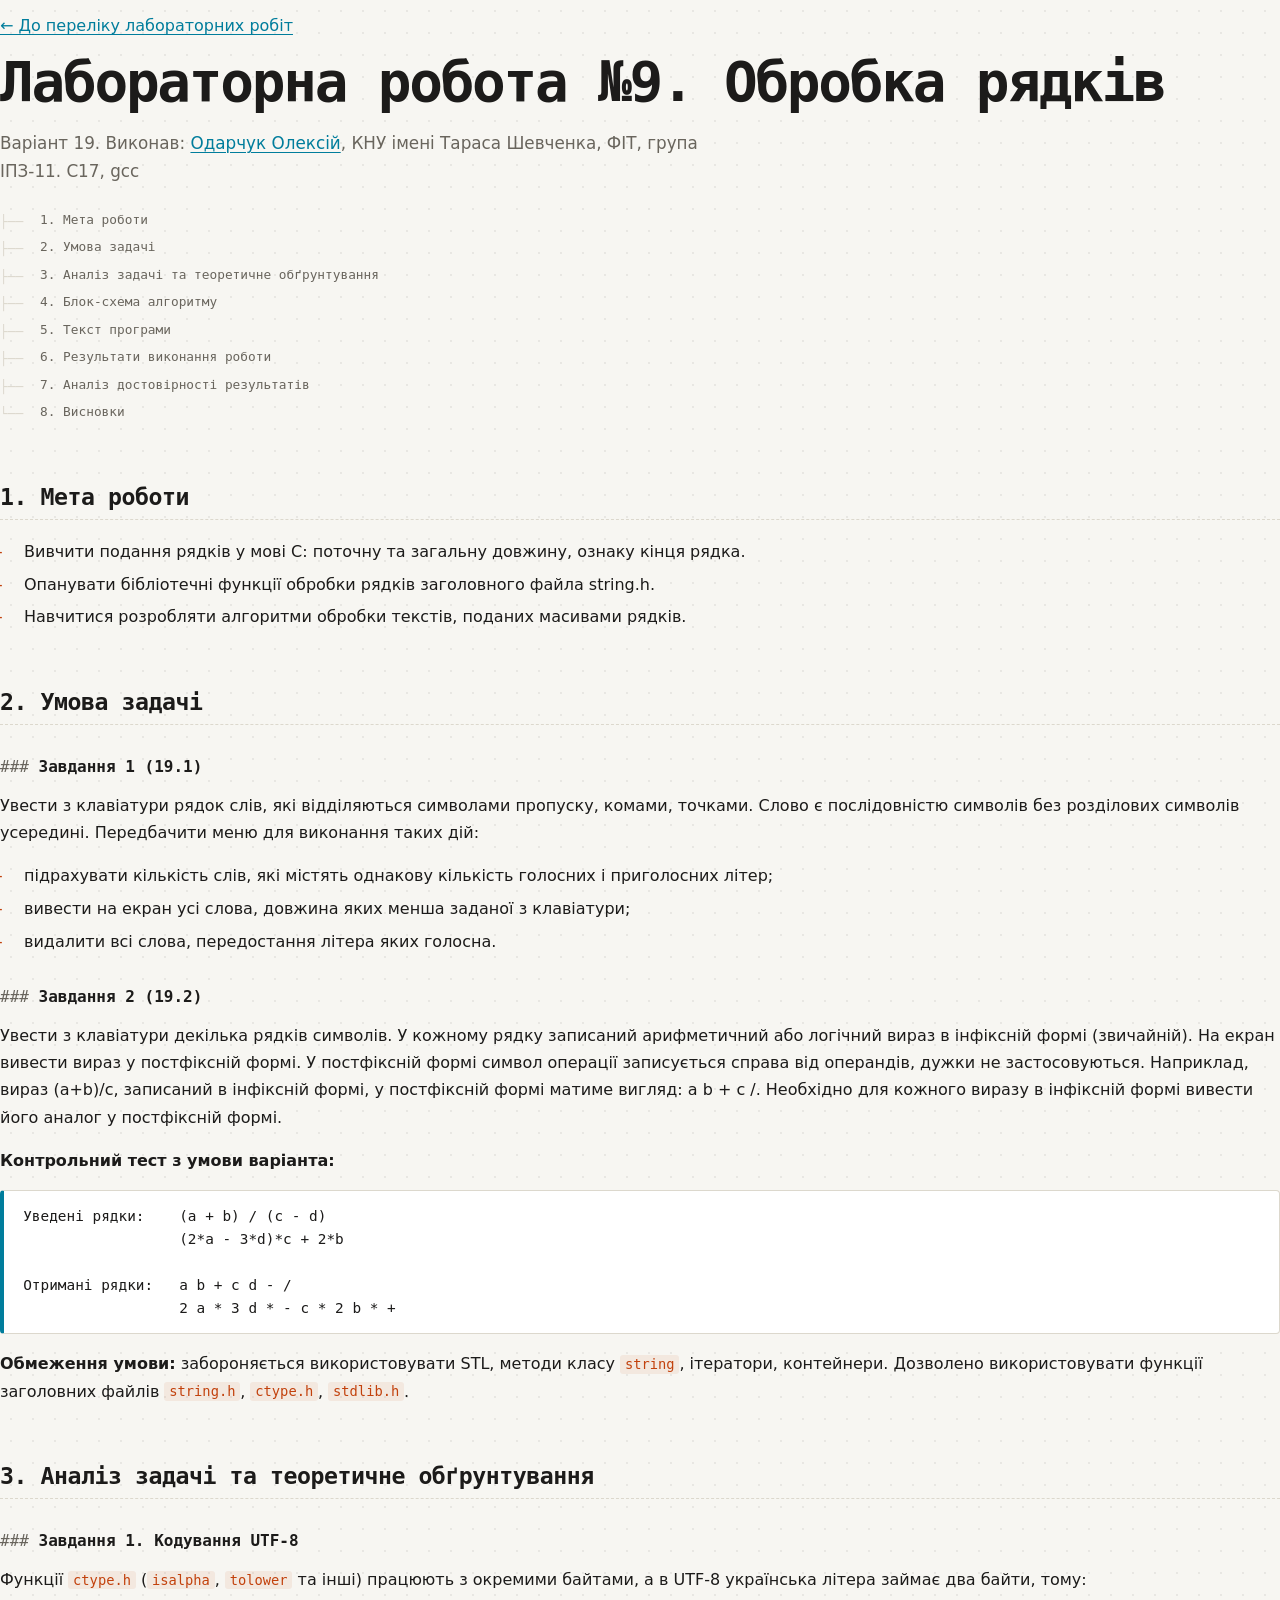
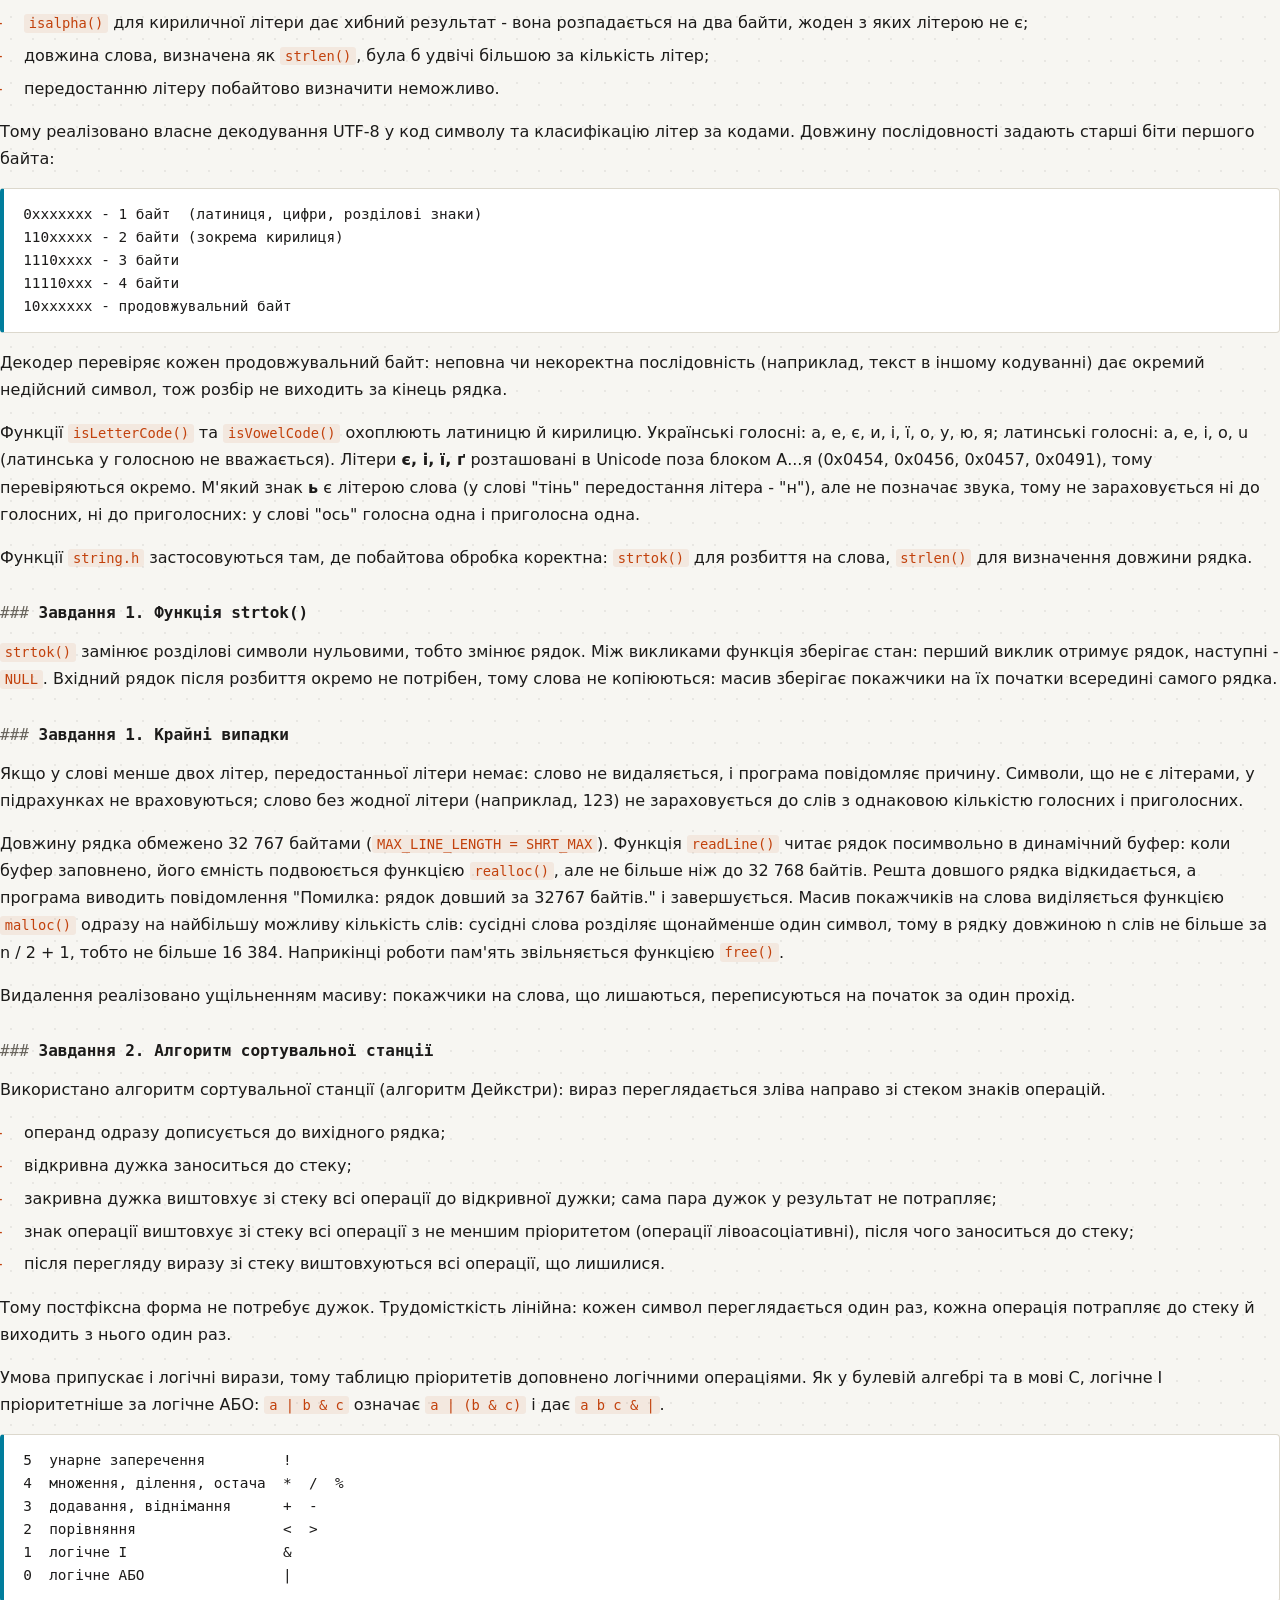
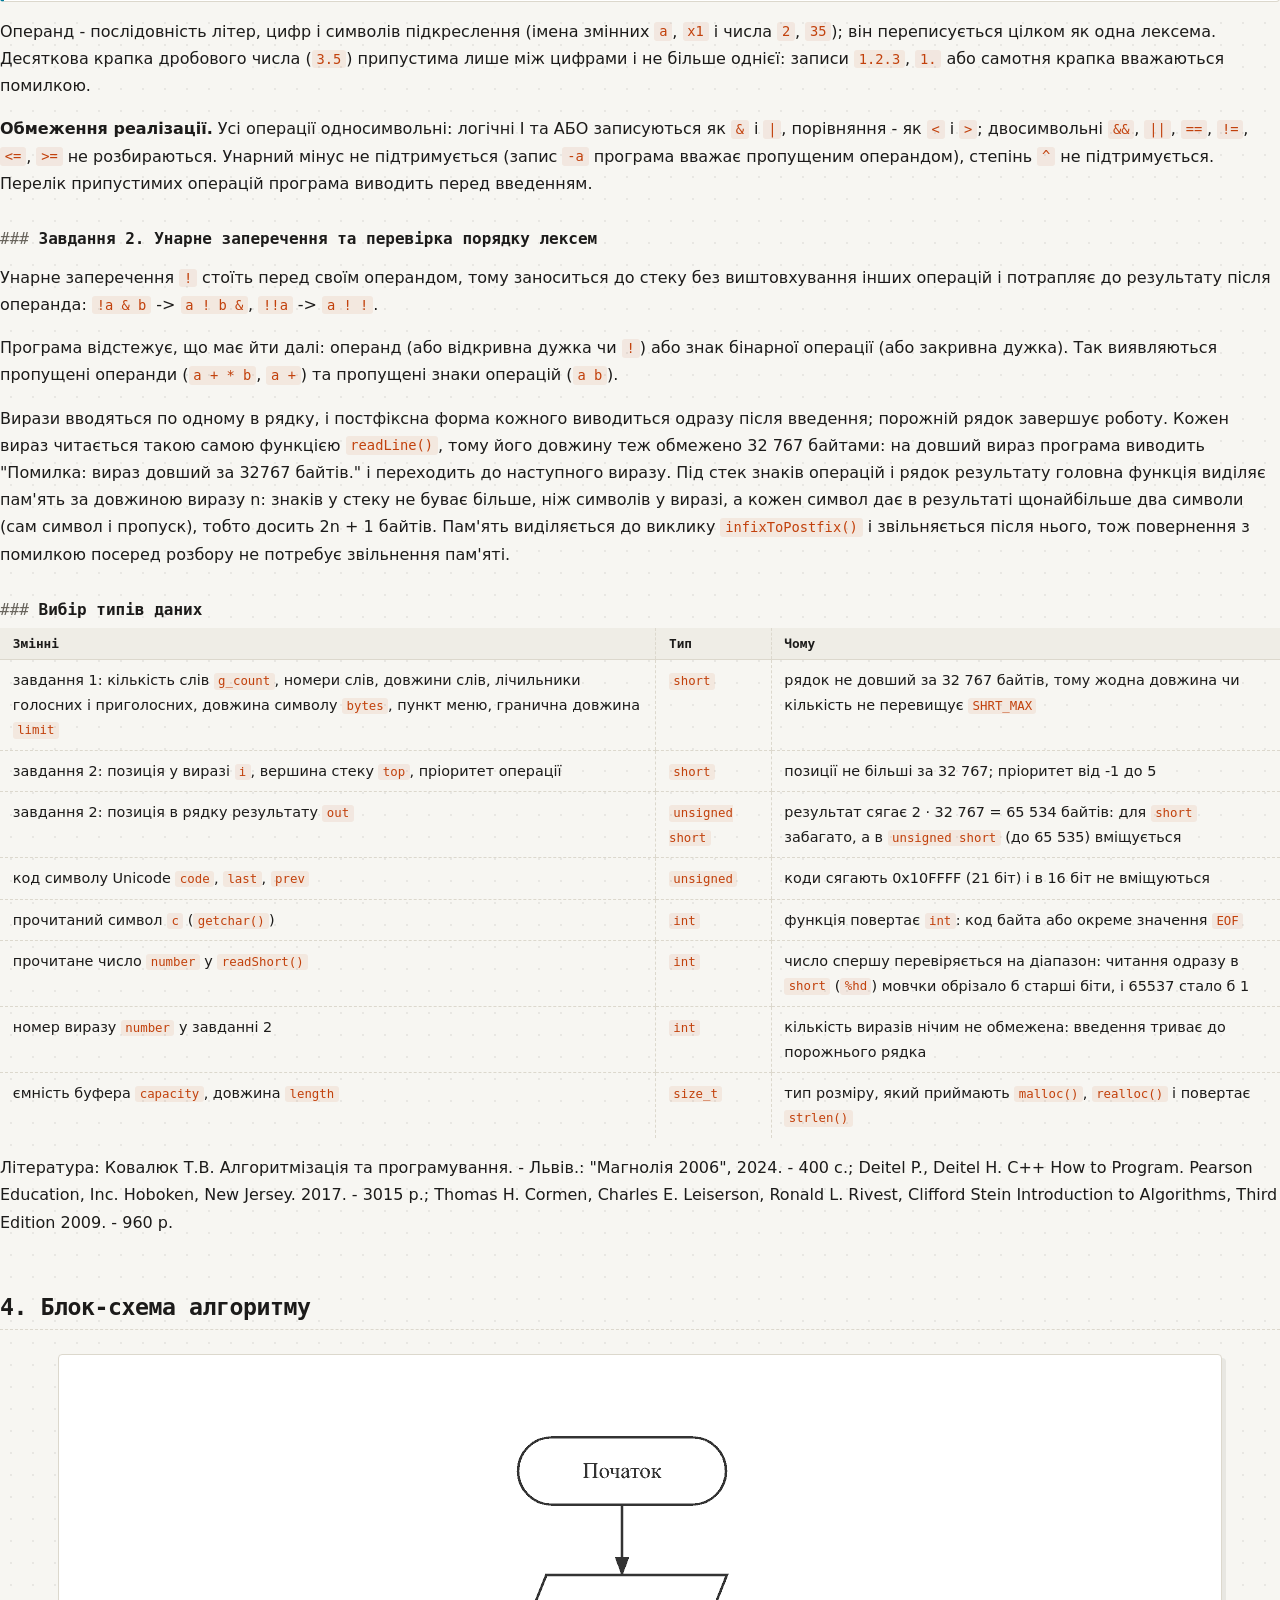
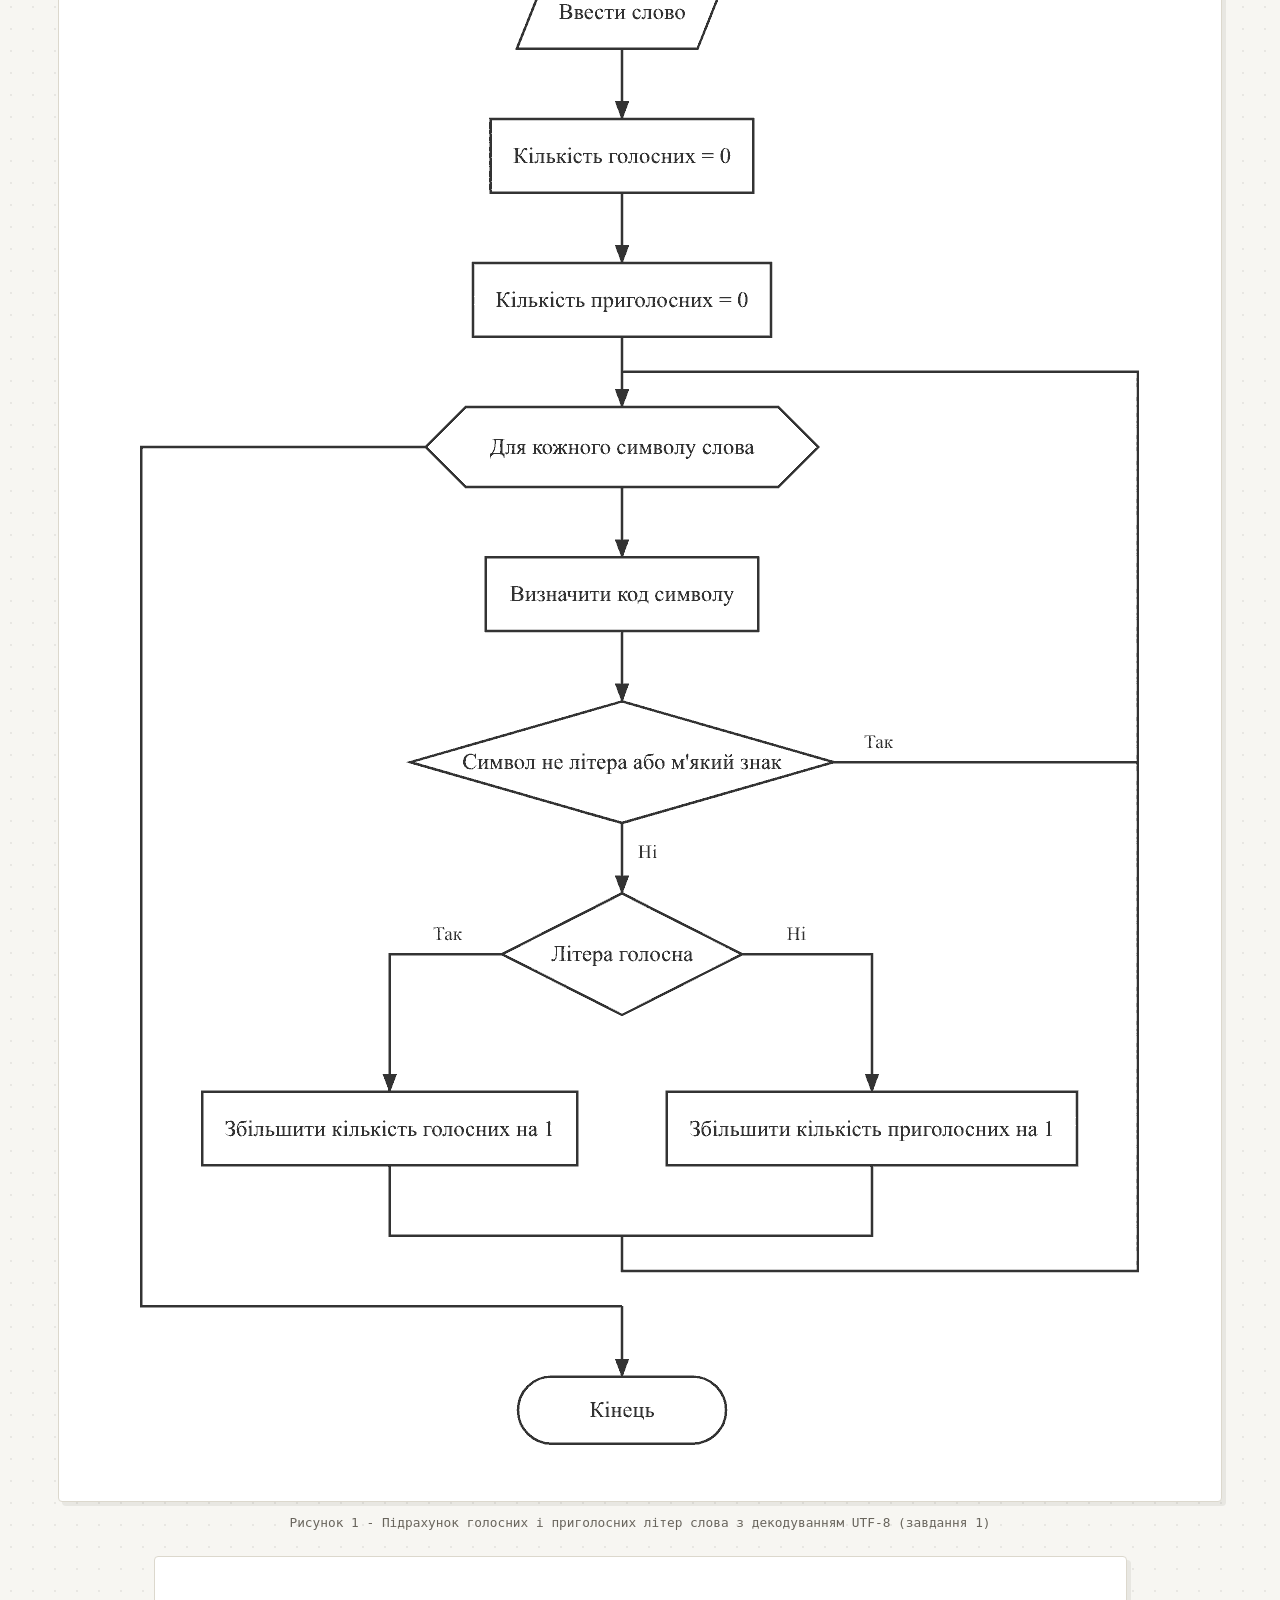
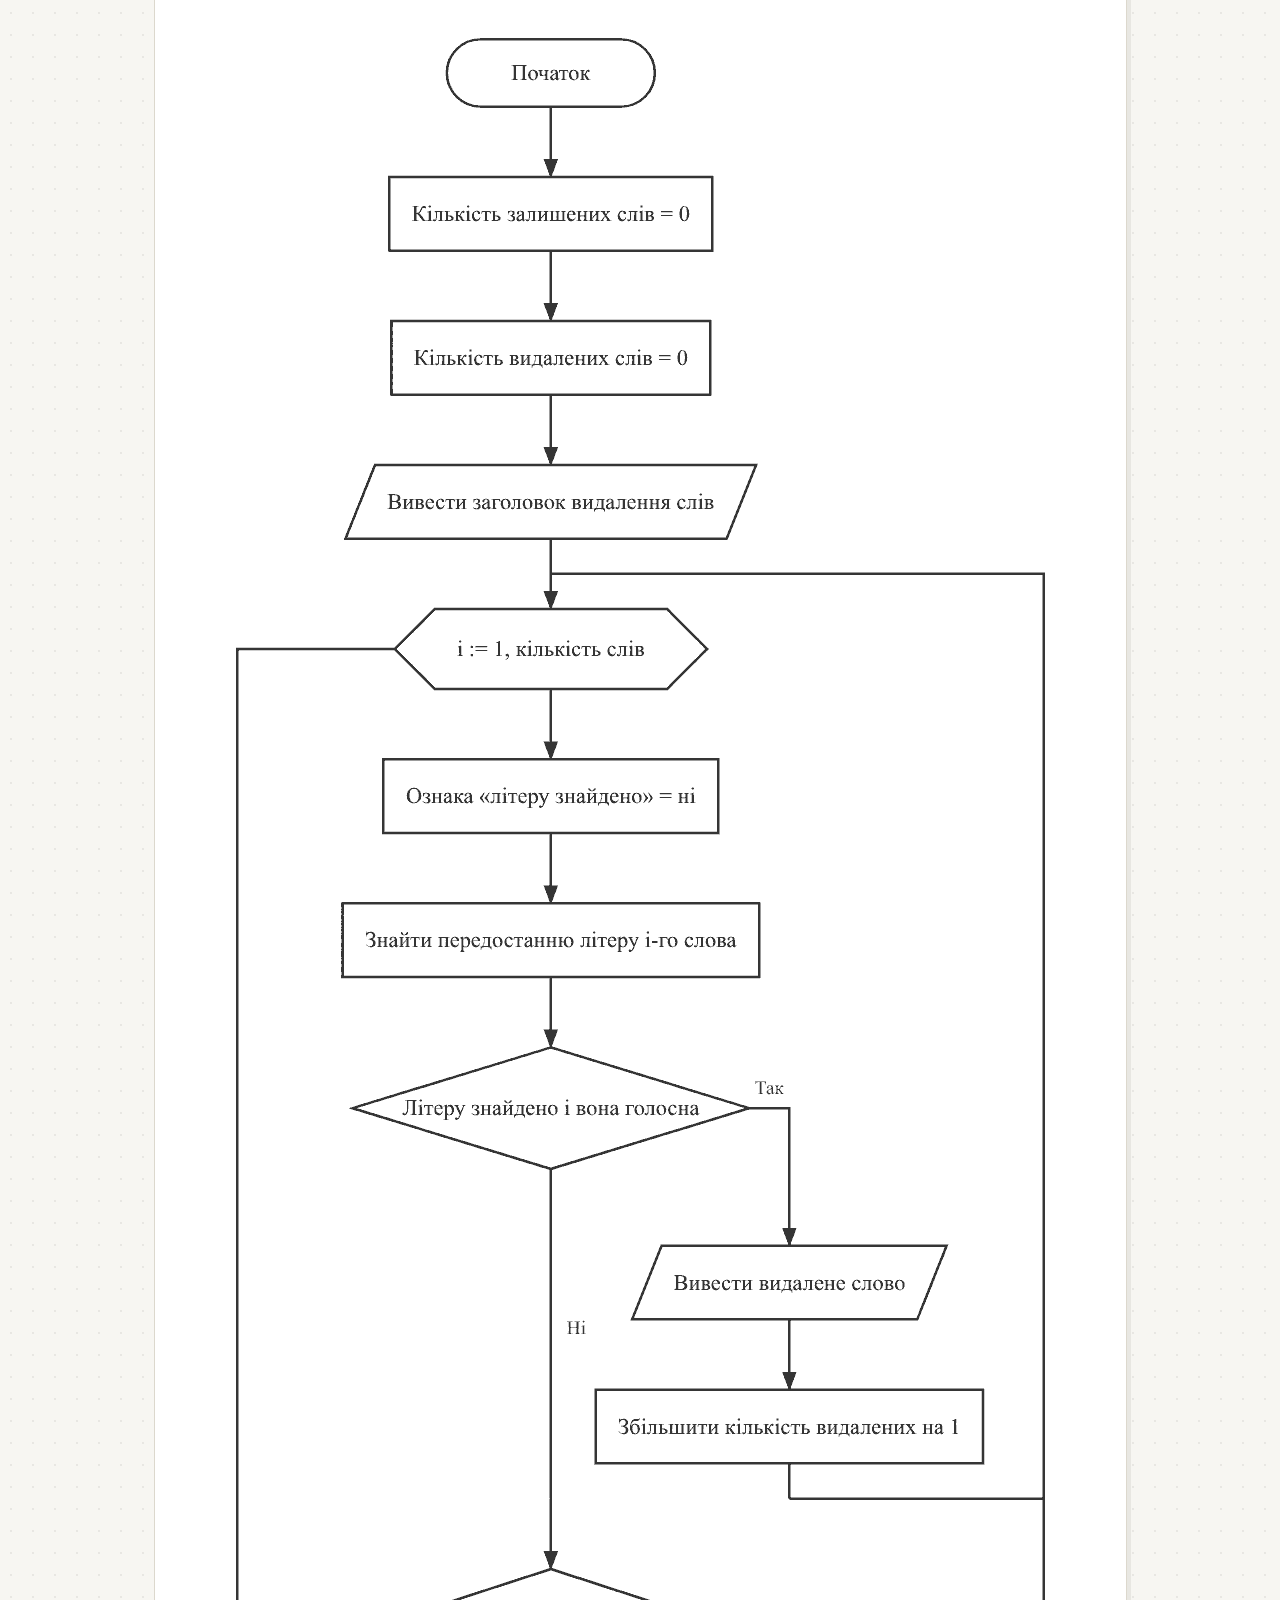
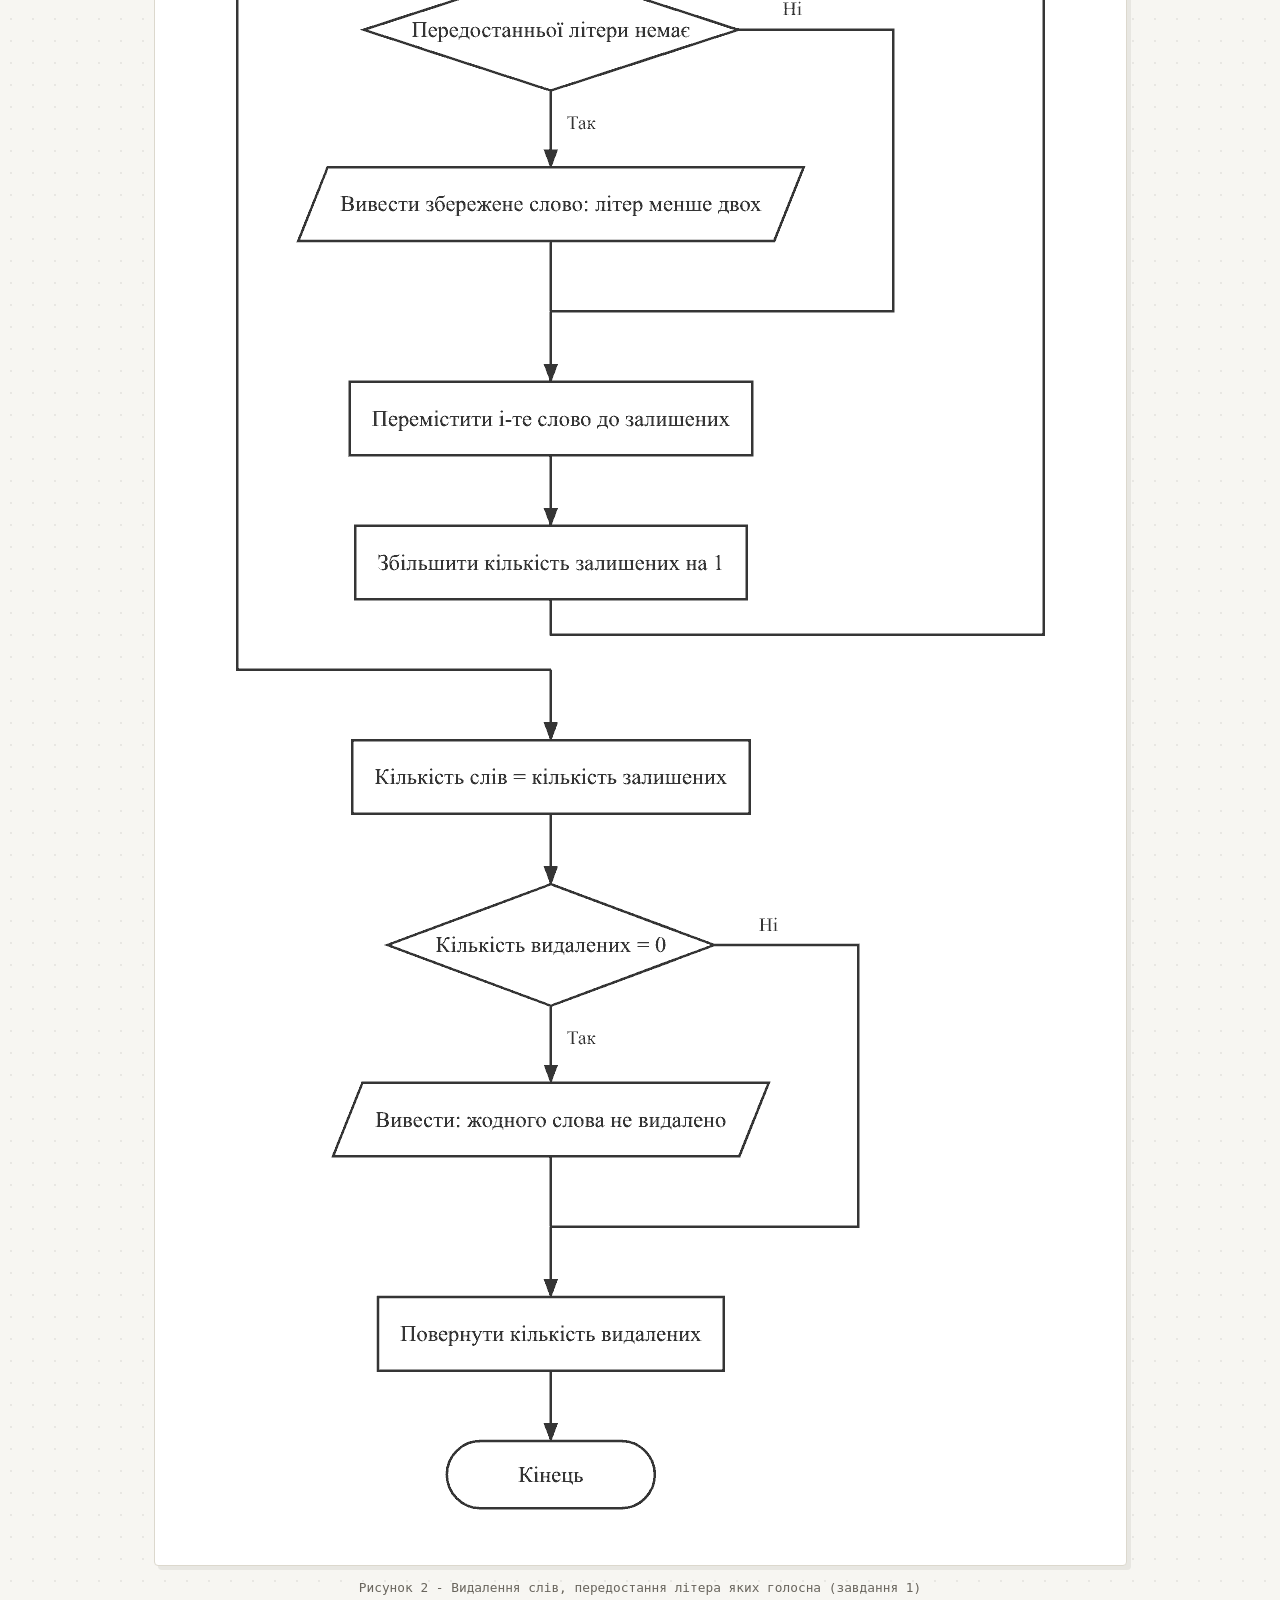
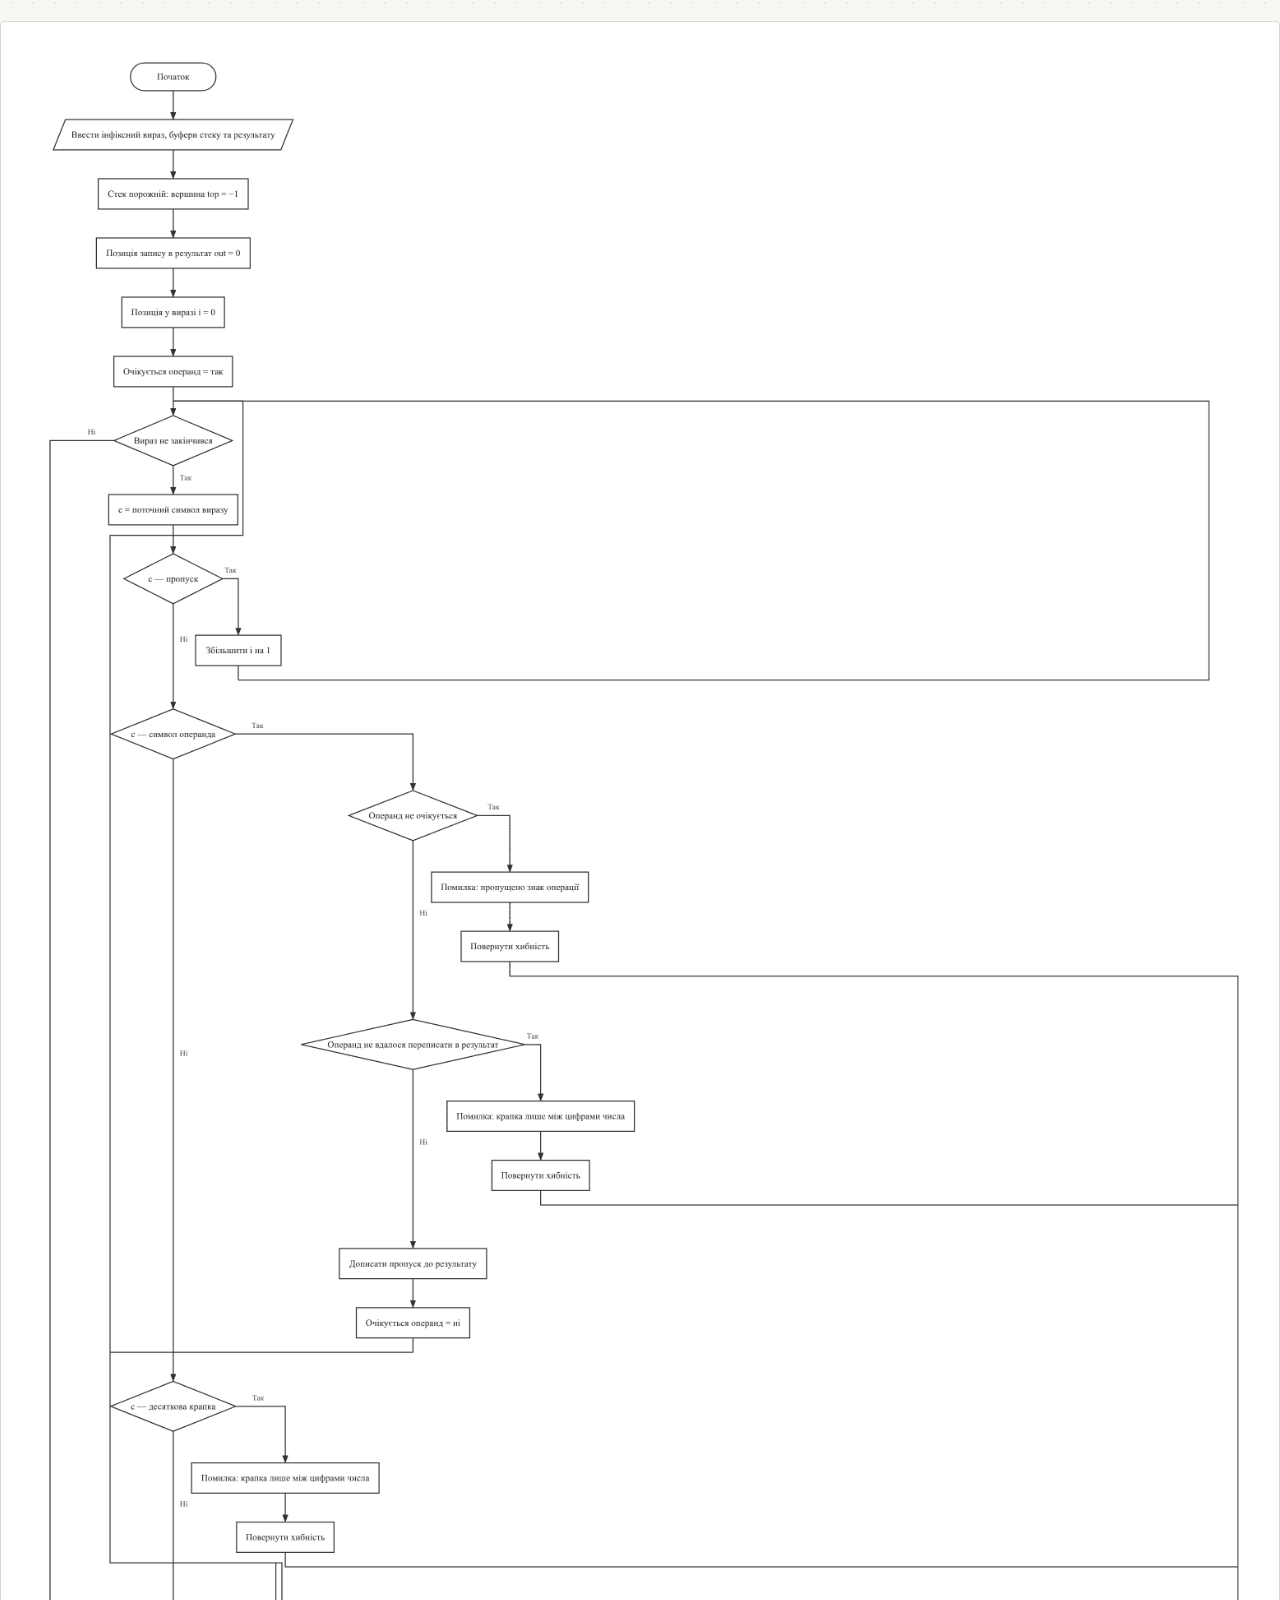
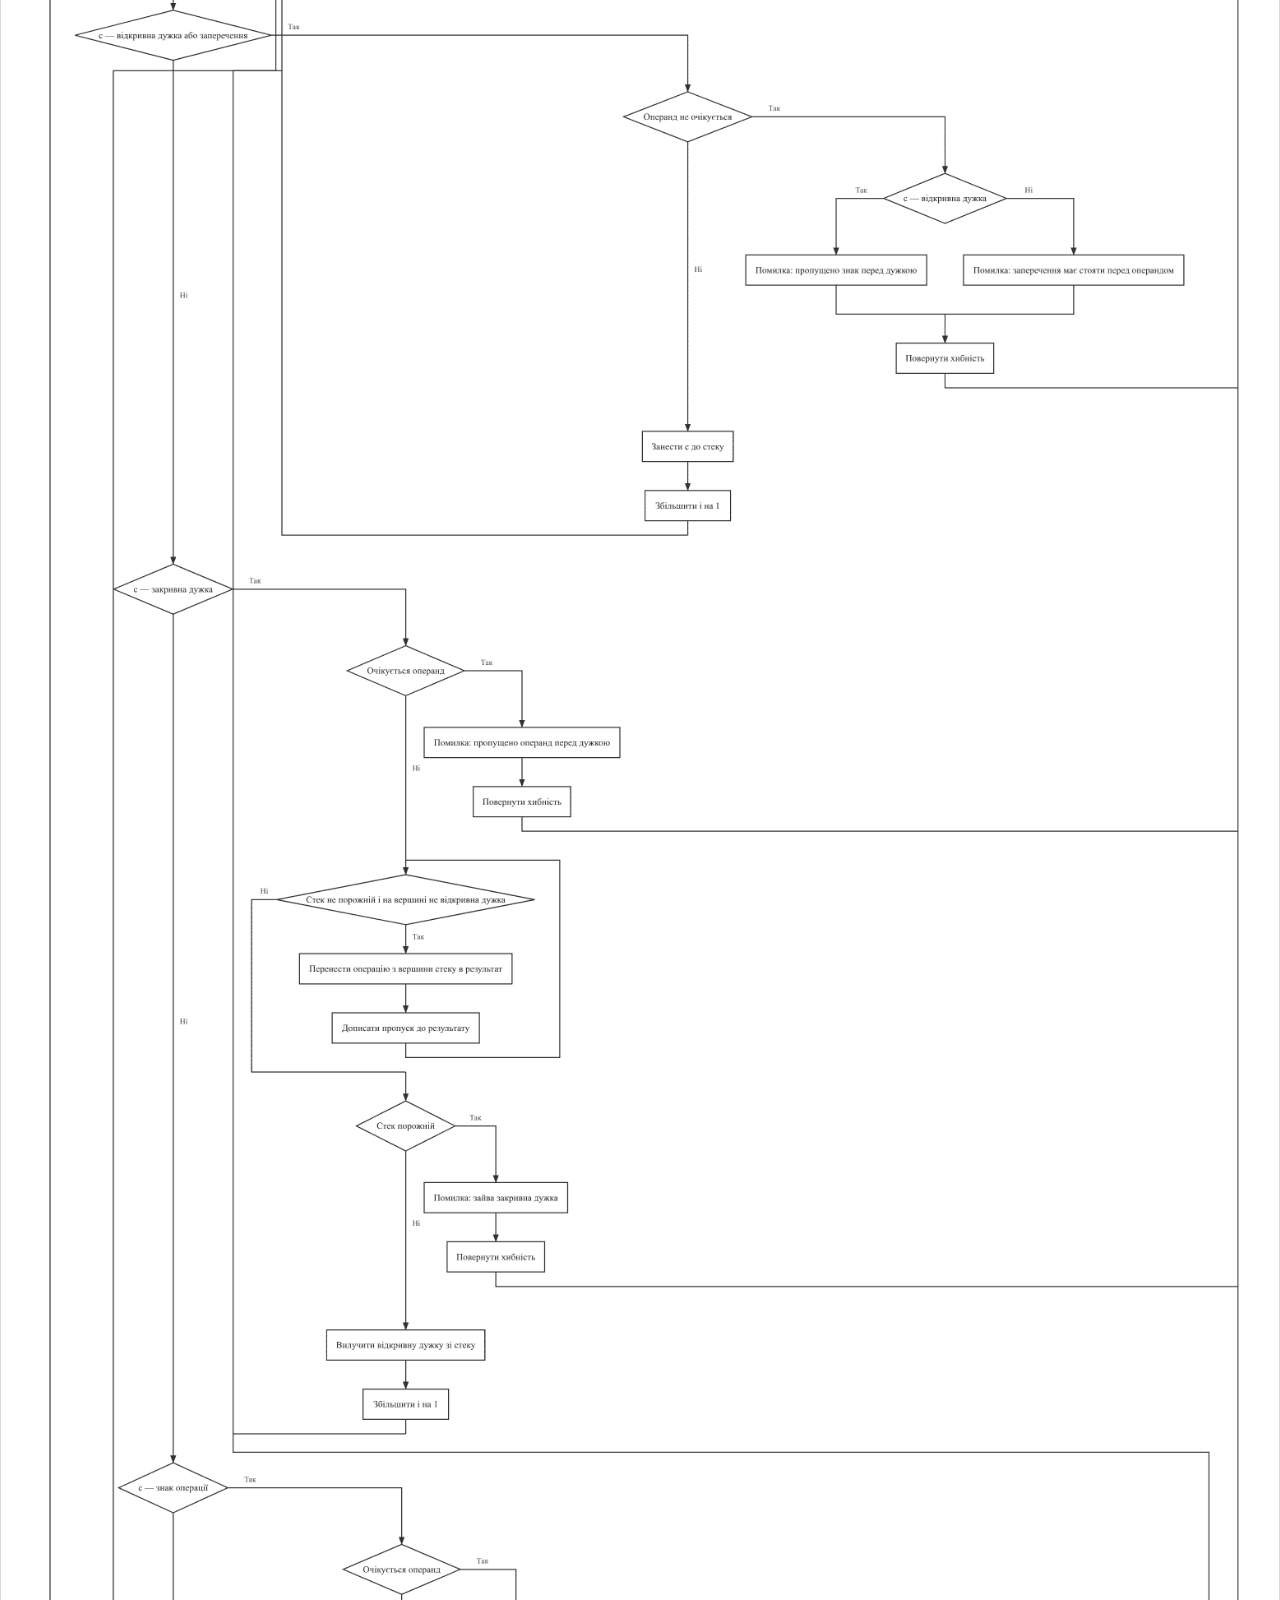
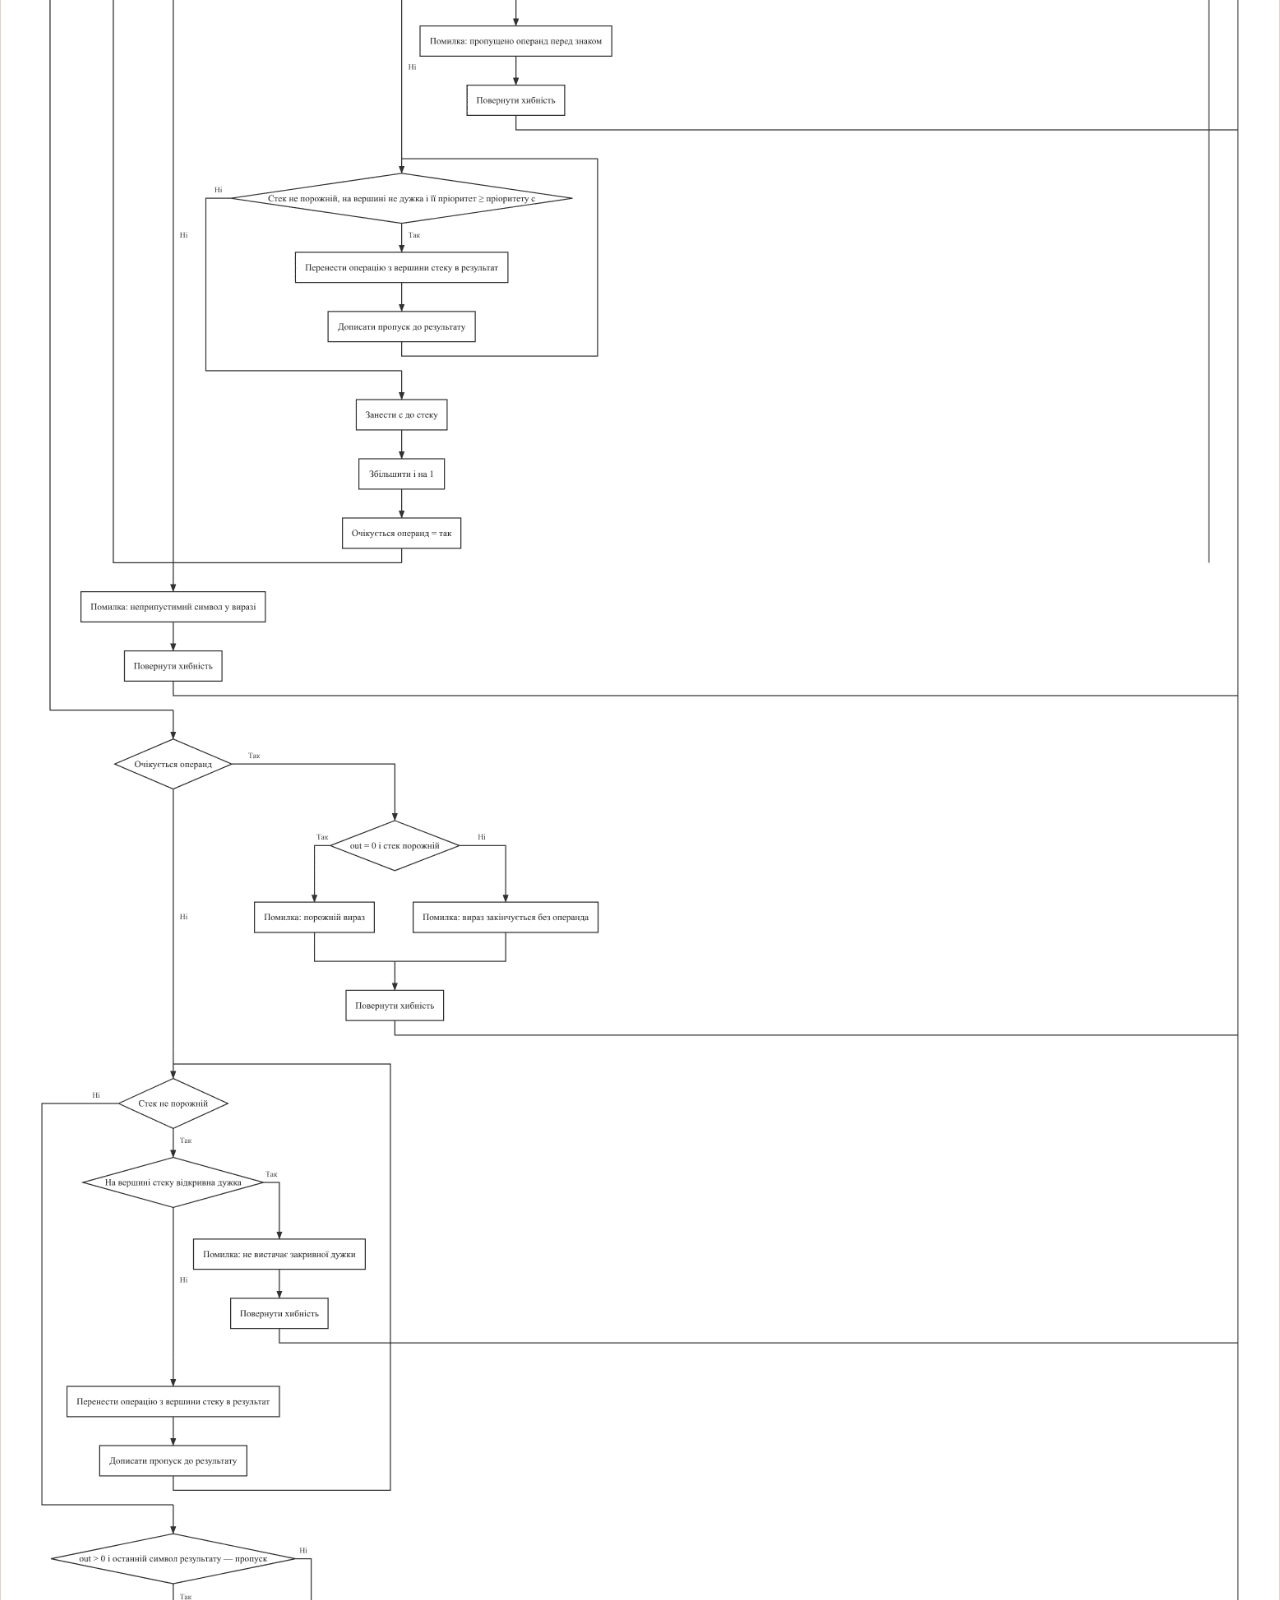
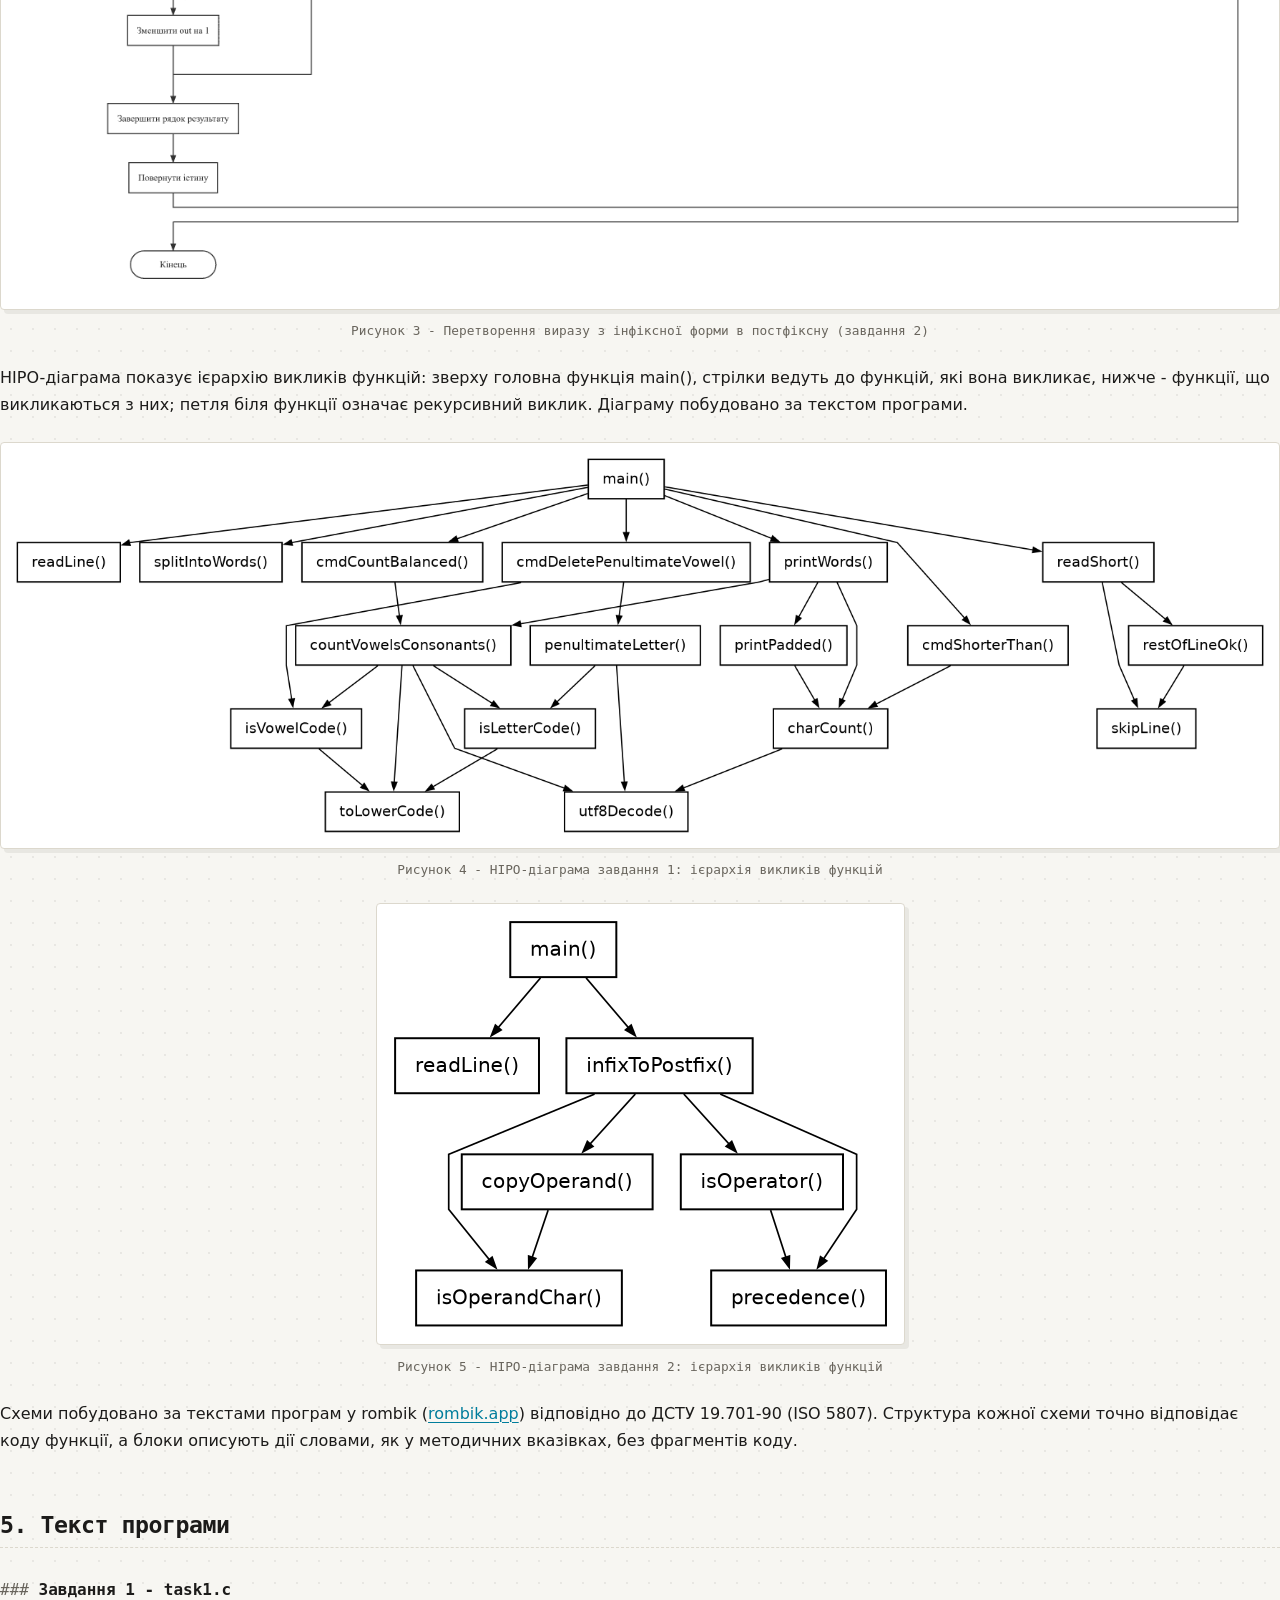
<file: Lab9/report.html>
<!doctype html>
<html lang="uk">
  <head>
    <meta charset="utf-8" />
    <meta name="viewport" content="width=device-width,initial-scale=1" />
    <title>Лабораторна робота №9. Обробка рядків</title>
    <link rel="stylesheet" href="../report.css" />
  </head>

  <body>
    <main>
      <p class="files"><a href="../index.html">← До переліку лабораторних робіт</a></p>

      <h1>Лабораторна робота №9. Обробка рядків</h1>
      <p class="sub">
        Варіант 19. Виконав: <a href="https://ishawyha.dev">Одарчук Олексій</a>, КНУ імені Тараса
        Шевченка, ФІТ, група ІПЗ-11. C17, gcc
      </p>

      <nav class="toc">
        <ul>
          <li><a href="#s-goal">1. Мета роботи</a></li>
          <li><a href="#s-task">2. Умова задачі</a></li>
          <li><a href="#s-analysis">3. Аналіз задачі та теоретичне обґрунтування</a></li>
          <li><a href="#s-flowchart">4. Блок-схема алгоритму</a></li>
          <li><a href="#s-code">5. Текст програми</a></li>
          <li><a href="#s-results">6. Результати виконання роботи</a></li>
          <li><a href="#s-validation">7. Аналіз достовірності результатів</a></li>
          <li><a href="#s-conclusions">8. Висновки</a></li>
        </ul>
      </nav>

      <section id="s-goal">
        <h2>1. Мета роботи</h2>
        <ul>
          <li>Вивчити подання рядків у мові C: поточну та загальну довжину, ознаку кінця рядка.</li>
          <li>Опанувати бібліотечні функції обробки рядків заголовного файла string.h.</li>
          <li>Навчитися розробляти алгоритми обробки текстів, поданих масивами рядків.</li>
        </ul>
      </section>

      <section id="s-task">
        <h2>2. Умова задачі</h2>
        <h3>Завдання 1 (19.1)</h3>
        <p>
          Увести з клавіатури рядок слів, які відділяються символами пропуску, комами, точками.
          Слово є послідовністю символів без розділових символів усередині. Передбачити меню для
          виконання таких дій:
        </p>
        <ul>
          <li>
            підрахувати кількість слів, які містять однакову кількість голосних і приголосних літер;
          </li>
          <li>вивести на екран усі слова, довжина яких менша заданої з клавіатури;</li>
          <li>видалити всі слова, передостання літера яких голосна.</li>
        </ul>
        <h3>Завдання 2 (19.2)</h3>
        <p>
          Увести з клавіатури декілька рядків символів. У кожному рядку записаний арифметичний або
          логічний вираз в інфіксній формі (звичайній). На екран вивести вираз у постфіксній формі.
          У постфіксній формі символ операції записується справа від операндів, дужки не
          застосовуються. Наприклад, вираз (a+b)/c, записаний в інфіксній формі, у постфіксній формі
          матиме вигляд: a b + c /. Необхідно для кожного виразу в інфіксній формі вивести його
          аналог у постфіксній формі.
        </p>
        <p><b>Контрольний тест з умови варіанта:</b></p>
        <pre class="formula">
Уведені рядки:    (a + b) / (c - d)
                  (2*a - 3*d)*c + 2*b

Отримані рядки:   a b + c d - /
                  2 a * 3 d * - c * 2 b * +</pre>
        <p>
          <b>Обмеження умови:</b> забороняється використовувати STL, методи класу
          <code>string</code>, ітератори, контейнери. Дозволено використовувати функції заголовних
          файлів <code>string.h</code>, <code>ctype.h</code>, <code>stdlib.h</code>.
        </p>
      </section>

      <section id="s-analysis">
        <h2>3. Аналіз задачі та теоретичне обґрунтування</h2>
        <h3>Завдання 1. Кодування UTF-8</h3>
        <p>
          Функції <code>ctype.h</code> (<code>isalpha</code>, <code>tolower</code> та інші) працюють
          з окремими байтами, а в UTF-8 українська літера займає два байти, тому:
        </p>
        <ul>
          <li>
            <code>isalpha()</code> для кириличної літери дає хибний результат - вона розпадається на
            два байти, жоден з яких літерою не є;
          </li>
          <li>
            довжина слова, визначена як <code>strlen()</code>, була б удвічі більшою за кількість
            літер;
          </li>
          <li>передостанню літеру побайтово визначити неможливо.</li>
        </ul>
        <p>
          Тому реалізовано власне декодування UTF-8 у код символу та класифікацію літер за кодами.
          Довжину послідовності задають старші біти першого байта:
        </p>
        <pre class="formula">
0xxxxxxx - 1 байт  (латиниця, цифри, розділові знаки)
110xxxxx - 2 байти (зокрема кирилиця)
1110xxxx - 3 байти
11110xxx - 4 байти
10xxxxxx - продовжувальний байт</pre>
        <p>
          Декодер перевіряє кожен продовжувальний байт: неповна чи некоректна послідовність
          (наприклад, текст в іншому кодуванні) дає окремий недійсний символ, тож розбір не виходить
          за кінець рядка.
        </p>
        <p>
          Функції <code>isLetterCode()</code> та <code>isVowelCode()</code> охоплюють латиницю й
          кирилицю. Українські голосні: а, е, є, и, і, ї, о, у, ю, я; латинські голосні: a, e, i, o,
          u (латинська y голосною не вважається). Літери <b>є, і, ї, ґ</b> розташовані в Unicode
          поза блоком А...я (0x0454, 0x0456, 0x0457, 0x0491), тому перевіряються окремо. М'який знак
          <b>ь</b> є літерою слова (у слові "тінь" передостання літера - "н"), але не позначає
          звука, тому не зараховується ні до голосних, ні до приголосних: у слові "ось" голосна одна
          і приголосна одна.
        </p>
        <p>
          Функції <code>string.h</code> застосовуються там, де побайтова обробка коректна:
          <code>strtok()</code> для розбиття на слова, <code>strlen()</code> для визначення довжини
          рядка.
        </p>
        <h3>Завдання 1. Функція strtok()</h3>
        <p>
          <code>strtok()</code> замінює розділові символи нульовими, тобто змінює рядок. Між
          викликами функція зберігає стан: перший виклик отримує рядок, наступні -
          <code>NULL</code>. Вхідний рядок після розбиття окремо не потрібен, тому слова не
          копіюються: масив зберігає покажчики на їх початки всередині самого рядка.
        </p>
        <h3>Завдання 1. Крайні випадки</h3>
        <p>
          Якщо у слові менше двох літер, передостанньої літери немає: слово не видаляється, і
          програма повідомляє причину. Символи, що не є літерами, у підрахунках не враховуються;
          слово без жодної літери (наприклад, 123) не зараховується до слів з однаковою кількістю
          голосних і приголосних.
        </p>
        <p>
          Довжину рядка обмежено 32 767 байтами (<code>MAX_LINE_LENGTH = SHRT_MAX</code>). Функція
          <code>readLine()</code> читає рядок посимвольно в динамічний буфер: коли буфер заповнено,
          його ємність подвоюється функцією <code>realloc()</code>, але не більше ніж до 32 768
          байтів. Решта довшого рядка відкидається, а програма виводить повідомлення "Помилка: рядок
          довший за 32767 байтів." і завершується. Масив покажчиків на слова виділяється функцією
          <code>malloc()</code> одразу на найбільшу можливу кількість слів: сусідні слова розділяє
          щонайменше один символ, тому в рядку довжиною n слів не більше за n / 2 + 1, тобто не
          більше 16 384. Наприкінці роботи пам'ять звільняється функцією <code>free()</code>.
        </p>
        <p>
          Видалення реалізовано ущільненням масиву: покажчики на слова, що лишаються, переписуються
          на початок за один прохід.
        </p>
        <h3>Завдання 2. Алгоритм сортувальної станції</h3>
        <p>
          Використано алгоритм сортувальної станції (алгоритм Дейкстри): вираз переглядається зліва
          направо зі стеком знаків операцій.
        </p>
        <ul>
          <li>операнд одразу дописується до вихідного рядка;</li>
          <li>відкривна дужка заноситься до стеку;</li>
          <li>
            закривна дужка виштовхує зі стеку всі операції до відкривної дужки; сама пара дужок у
            результат не потрапляє;
          </li>
          <li>
            знак операції виштовхує зі стеку всі операції з не меншим пріоритетом (операції
            лівоасоціативні), після чого заноситься до стеку;
          </li>
          <li>після перегляду виразу зі стеку виштовхуються всі операції, що лишилися.</li>
        </ul>
        <p>
          Тому постфіксна форма не потребує дужок. Трудомісткість лінійна: кожен символ
          переглядається один раз, кожна операція потрапляє до стеку й виходить з нього один раз.
        </p>
        <p>
          Умова припускає і логічні вирази, тому таблицю пріоритетів доповнено логічними операціями.
          Як у булевій алгебрі та в мові C, логічне І пріоритетніше за логічне АБО:
          <code>a | b &amp; c</code> означає <code>a | (b &amp; c)</code> і дає
          <code>a b c &amp; |</code>.
        </p>
        <pre class="formula">
5  унарне заперечення         !
4  множення, ділення, остача  *  /  %
3  додавання, віднімання      +  -
2  порівняння                 &lt;  &gt;
1  логічне І                  &amp;
0  логічне АБО                |</pre>
        <p>
          Операнд - послідовність літер, цифр і символів підкреслення (імена змінних <code>a</code>,
          <code>x1</code> і числа <code>2</code>, <code>35</code>); він переписується цілком як одна
          лексема. Десяткова крапка дробового числа (<code>3.5</code>) припустима лише між цифрами і
          не більше однієї: записи <code>1.2.3</code>, <code>1.</code> або самотня крапка вважаються
          помилкою.
        </p>
        <p>
          <b>Обмеження реалізації.</b> Усі операції односимвольні: логічні І та АБО записуються як
          <code>&amp;</code> і <code>|</code>, порівняння - як <code>&lt;</code> і
          <code>&gt;</code>; двосимвольні <code>&amp;&amp;</code>, <code>||</code>, <code>==</code>,
          <code>!=</code>, <code>&lt;=</code>, <code>&gt;=</code> не розбираються. Унарний мінус не
          підтримується (запис <code>-a</code> програма вважає пропущеним операндом), степінь
          <code>^</code> не підтримується. Перелік припустимих операцій програма виводить перед
          введенням.
        </p>
        <h3>Завдання 2. Унарне заперечення та перевірка порядку лексем</h3>
        <p>
          Унарне заперечення <code>!</code> стоїть перед своїм операндом, тому заноситься до стеку
          без виштовхування інших операцій і потрапляє до результату після операнда:
          <code>!a &amp; b</code> -> <code>a ! b &amp;</code>, <code>!!a</code> ->
          <code>a ! !</code>.
        </p>
        <p>
          Програма відстежує, що має йти далі: операнд (або відкривна дужка чи <code>!</code>) або
          знак бінарної операції (або закривна дужка). Так виявляються пропущені операнди (<code
            >a + * b</code
          >, <code>a +</code>) та пропущені знаки операцій (<code>a b</code>).
        </p>
        <p>
          Вирази вводяться по одному в рядку, і постфіксна форма кожного виводиться одразу після
          введення; порожній рядок завершує роботу. Кожен вираз читається такою самою функцією
          <code>readLine()</code>, тому його довжину теж обмежено 32 767 байтами: на довший вираз
          програма виводить "Помилка: вираз довший за 32767 байтів." і переходить до наступного
          виразу. Під стек знаків операцій і рядок результату головна функція виділяє пам'ять за
          довжиною виразу n: знаків у стеку не буває більше, ніж символів у виразі, а кожен символ
          дає в результаті щонайбільше два символи (сам символ і пропуск), тобто досить 2n + 1
          байтів. Пам'ять виділяється до виклику <code>infixToPostfix()</code> і звільняється після
          нього, тож повернення з помилкою посеред розбору не потребує звільнення пам'яті.
        </p>
        <h3>Вибір типів даних</h3>
        <table>
          <thead>
            <tr>
              <th>Змінні</th>
              <th>Тип</th>
              <th>Чому</th>
            </tr>
          </thead>
          <tbody>
            <tr>
              <td>
                завдання 1: кількість слів <code>g_count</code>, номери слів, довжини слів,
                лічильники голосних і приголосних, довжина символу <code>bytes</code>, пункт меню,
                гранична довжина <code>limit</code>
              </td>
              <td><code>short</code></td>
              <td>
                рядок не довший за 32 767 байтів, тому жодна довжина чи кількість не перевищує
                <code>SHRT_MAX</code>
              </td>
            </tr>
            <tr>
              <td>
                завдання 2: позиція у виразі <code>i</code>, вершина стеку <code>top</code>,
                пріоритет операції
              </td>
              <td><code>short</code></td>
              <td>позиції не більші за 32 767; пріоритет від -1 до 5</td>
            </tr>
            <tr>
              <td>завдання 2: позиція в рядку результату <code>out</code></td>
              <td><code>unsigned short</code></td>
              <td>
                результат сягає 2 · 32 767 = 65 534 байтів: для <code>short</code> забагато, а в
                <code>unsigned short</code> (до 65 535) вміщується
              </td>
            </tr>
            <tr>
              <td>код символу Unicode <code>code</code>, <code>last</code>, <code>prev</code></td>
              <td><code>unsigned</code></td>
              <td>коди сягають 0x10FFFF (21 біт) і в 16 біт не вміщуються</td>
            </tr>
            <tr>
              <td>прочитаний символ <code>c</code> (<code>getchar()</code>)</td>
              <td><code>int</code></td>
              <td>
                функція повертає <code>int</code>: код байта або окреме значення <code>EOF</code>
              </td>
            </tr>
            <tr>
              <td>прочитане число <code>number</code> у <code>readShort()</code></td>
              <td><code>int</code></td>
              <td>
                число спершу перевіряється на діапазон: читання одразу в
                <code>short</code> (<code>%hd</code>) мовчки обрізало б старші біти, і 65537 стало б
                1
              </td>
            </tr>
            <tr>
              <td>номер виразу <code>number</code> у завданні 2</td>
              <td><code>int</code></td>
              <td>кількість виразів нічим не обмежена: введення триває до порожнього рядка</td>
            </tr>
            <tr>
              <td>ємність буфера <code>capacity</code>, довжина <code>length</code></td>
              <td><code>size_t</code></td>
              <td>
                тип розміру, який приймають <code>malloc()</code>, <code>realloc()</code> і повертає
                <code>strlen()</code>
              </td>
            </tr>
          </tbody>
        </table>
        <p>
          Література: Ковалюк Т.В. Алгоритмізація та програмування. - Львів.: "Магнолія 2006", 2024.
          - 400 с.; Deitel P., Deitel H. C++ How to Program. Pearson Education, Inc. Hoboken, New
          Jersey. 2017. - 3015 p.; Thomas H. Cormen, Charles E. Leiserson, Ronald L. Rivest,
          Clifford Stein Introduction to Algorithms, Third Edition 2009. - 960 p.
        </p>
      </section>

      <section id="s-flowchart">
        <h2>4. Блок-схема алгоритму</h2>
        <figure>
          <img
            src="flowcharts/task1_countVowels.png"
            alt="Рисунок 1 - Підрахунок голосних і приголосних літер слова з декодуванням UTF-8 (завдання 1)"
          />
          <figcaption>
            Рисунок 1 - Підрахунок голосних і приголосних літер слова з декодуванням UTF-8 (завдання
            1)
          </figcaption>
        </figure>
        <figure>
          <img
            src="flowcharts/task1_deleteWords.png"
            alt="Рисунок 2 - Видалення слів, передостання літера яких голосна (завдання 1)"
          />
          <figcaption>
            Рисунок 2 - Видалення слів, передостання літера яких голосна (завдання 1)
          </figcaption>
        </figure>
        <figure>
          <img
            src="flowcharts/task2_infixToPostfix.png"
            alt="Рисунок 3 - Перетворення виразу з інфіксної форми в постфіксну (завдання 2)"
          />
          <figcaption>
            Рисунок 3 - Перетворення виразу з інфіксної форми в постфіксну (завдання 2)
          </figcaption>
        </figure>
        <p>
          HIPO-діаграма показує ієрархію викликів функцій: зверху головна функція main(), стрілки
          ведуть до функцій, які вона викликає, нижче - функції, що викликаються з них; петля біля
          функції означає рекурсивний виклик. Діаграму побудовано за текстом програми.
        </p>
        <figure>
          <img
            src="flowcharts/hipo_task1.png"
            alt="Рисунок 4 - HIPO-діаграма завдання 1: ієрархія викликів функцій"
          />
          <figcaption>Рисунок 4 - HIPO-діаграма завдання 1: ієрархія викликів функцій</figcaption>
        </figure>
        <figure>
          <img
            src="flowcharts/hipo_task2.png"
            alt="Рисунок 5 - HIPO-діаграма завдання 2: ієрархія викликів функцій"
          />
          <figcaption>Рисунок 5 - HIPO-діаграма завдання 2: ієрархія викликів функцій</figcaption>
        </figure>
        <p>
          Схеми побудовано за текстами програм у rombik (<a href="https://rombik.app">rombik.app</a
          >) відповідно до ДСТУ 19.701-90 (ISO 5807). Структура кожної схеми точно відповідає коду
          функції, а блоки описують дії словами, як у методичних вказівках, без фрагментів коду.
        </p>
      </section>

      <section id="s-code">
        <h2>5. Текст програми</h2>
        <h3>Завдання 1 - task1.c</h3>
        <p class="files"><a href="task1.c" download>Завантажити файл task1.c</a></p>
        <pre
          class="code"
        ><code><span class="cm">/*==============================================================================</span>
<span class="cm">  task1.c. Лабораторна робота №9. Завдання 1. Варіант 19.</span>
<span class="cm">  Тема: обробка рядків на основі бібліотеки функцій string.h.</span>

<span class="cm">  Умова (таблиця 9.2, завдання 19.1): увести з клавіатури рядок слів, які</span>
<span class="cm">  відділяються символами пропуску, комами, точками. Слово є послідовністю</span>
<span class="cm">  символів без розділових символів усередині. Передбачити меню для виконання</span>
<span class="cm">  таких дій:</span>
<span class="cm">    - підрахувати кількість слів, які містять однакову кількість голосних</span>
<span class="cm">      і приголосних літер;</span>
<span class="cm">    - вивести на екран усі слова, довжина яких менша заданої з клавіатури;</span>
<span class="cm">    - видалити всі слова, передостання літера яких голосна.</span>

<span class="cm">  ОБМЕЖЕННЯ УМОВИ: забороняється використовувати STL, методи класу string,</span>
<span class="cm">  ітератори тощо. Дозволено використовувати функції заголовних файлів</span>
<span class="cm">  string.h, ctype.h, stdlib.h.</span>

<span class="cm">  Кодування: у UTF-8 українська літера займає два байти, а функції ctype.h</span>
<span class="cm">  (isalpha та інші) працюють з окремими байтами. Тому літери класифікуються</span>
<span class="cm">  за кодами символів, які дає власне декодування UTF-8; функції string.h</span>
<span class="cm">  (strtok, strlen) використовуються для побайтових дій.</span>

<span class="cm">  Пам'ять: рядок читається в динамічний буфер, що збільшується під час</span>
<span class="cm">  введення лише до потрібного розміру. Довжина рядка обмежена значенням</span>
<span class="cm">  MAX_LINE_LENGTH = 32767 байтів: тоді довжини слів, кількість слів, номери</span>
<span class="cm">  та лічильники літер гарантовано вміщуються в тип short.</span>

<span class="cm">  Виконав: Одарчук Олексій, КНУ імені Тараса Шевченка, ФІТ, група ІПЗ-11.</span>

<span class="cm">  Компілятор: gcc -std=c17</span>
<span class="cm">==============================================================================*/</span>

<span class="cp">#include</span><span class="w"> </span><span class="cpf">&lt;stdio.h&gt;</span>
<span class="cp">#include</span><span class="w"> </span><span class="cpf">&lt;stdbool.h&gt;</span>
<span class="cp">#include</span><span class="w"> </span><span class="cpf">&lt;stdlib.h&gt;</span>
<span class="cp">#include</span><span class="w"> </span><span class="cpf">&lt;string.h&gt;</span>
<span class="cp">#include</span><span class="w"> </span><span class="cpf">&lt;ctype.h&gt;</span>
<span class="cp">#include</span><span class="w"> </span><span class="cpf">&lt;limits.h&gt;</span>

<span class="cm">/* Найбільша довжина рядка в байтах. З такою межею будь-яка довжина, позиція</span>
<span class="cm">   чи кількість, пов'язана з рядком, не перевищує SHRT_MAX. */</span>
<span class="k">static</span><span class="w"> </span><span class="k">const</span><span class="w"> </span><span class="kt">size_t</span><span class="w"> </span><span class="n">MAX_LINE_LENGTH</span><span class="w"> </span><span class="o">=</span><span class="w"> </span><span class="n">SHRT_MAX</span><span class="p">;</span><span class="w"> </span><span class="c1">//найбільша довжина рядка в байтах</span>

<span class="cm">/* Розділові символи, якими відділяються слова (за умовою варіанта). */</span>
<span class="k">static</span><span class="w"> </span><span class="k">const</span><span class="w"> </span><span class="kt">char</span><span class="w"> </span><span class="o">*</span><span class="k">const</span><span class="w"> </span><span class="n">DELIMITERS</span><span class="w"> </span><span class="o">=</span><span class="w"> </span><span class="s">" </span><span class="se">\t\n</span><span class="s">,."</span><span class="p">;</span><span class="w"> </span><span class="c1">//рядок розділових символів</span>

<span class="cm">/* Відстань між кодами великої та малої літери: у Unicode малі літери</span>
<span class="cm">   латиниці та основної кирилиці йдуть через сталий зсув від великих. */</span>
<span class="k">static</span><span class="w"> </span><span class="k">const</span><span class="w"> </span><span class="kt">unsigned</span><span class="w"> </span><span class="n">LATIN_CASE_OFFSET</span><span class="w"> </span><span class="o">=</span><span class="w"> </span><span class="sc">'a'</span><span class="w"> </span><span class="o">-</span><span class="w"> </span><span class="sc">'A'</span><span class="p">;</span><span class="w">          </span><span class="c1">//зсув регістру латиниці</span>
<span class="k">static</span><span class="w"> </span><span class="k">const</span><span class="w"> </span><span class="kt">unsigned</span><span class="w"> </span><span class="n">CYRILLIC_CASE_OFFSET</span><span class="w"> </span><span class="o">=</span><span class="w"> </span><span class="mh">0x0430</span><span class="w"> </span><span class="o">-</span><span class="w"> </span><span class="mh">0x0410</span><span class="p">;</span><span class="w"> </span><span class="c1">//зсув регістру кирилиці</span>

<span class="cm">/* М'який знак: літера слова, яка не є ні голосною, ні приголосною. */</span>
<span class="k">static</span><span class="w"> </span><span class="k">const</span><span class="w"> </span><span class="kt">unsigned</span><span class="w"> </span><span class="n">SOFT_SIGN</span><span class="w"> </span><span class="o">=</span><span class="w"> </span><span class="mh">0x044C</span><span class="p">;</span><span class="w"> </span><span class="c1">//код м'якого знака</span>

<span class="cm">/*==============================================================================</span>
<span class="cm">  Робота з символами в кодуванні UTF-8</span>
<span class="cm">==============================================================================*/</span>

<span class="c1">//======= utf8Decode: визначити код символу та кількість байтів, які він займає ========</span>
<span class="cm">/*</span>
<span class="cm">  utf8Decode - визначити код символу та кількість байтів, які він займає.</span>

<span class="cm">  У кодуванні UTF-8 старші біти першого байта задають довжину послідовності:</span>
<span class="cm">      0xxxxxxx - 1 байт  (латиниця, цифри, розділові знаки);</span>
<span class="cm">      110xxxxx - 2 байти (зокрема кирилиця);</span>
<span class="cm">      1110xxxx - 3 байти;</span>
<span class="cm">      11110xxx - 4 байти.</span>
<span class="cm">  Продовжувальні байти мають вигляд 10xxxxxx і несуть по 6 значущих бітів.</span>

<span class="cm">  Кожен продовжувальний байт перевіряється. Якщо послідовність неповна або</span>
<span class="cm">  некоректна (зокрема обірвана завершальним нулем рядка), перший байт</span>
<span class="cm">  вважається окремим недійсним символом U+FFFD. Тому функція ніколи не</span>
<span class="cm">  "перестрибує" кінець рядка, навіть якщо текст уведено не в UTF-8.</span>

<span class="cm">  Параметри:</span>
<span class="cm">      s     [вхідний]  - покажчик на початок символу;</span>
<span class="cm">      bytes [вихідний] - адреса змінної для кількості байтів символу.</span>
<span class="cm">  Повертає : код символу (кодову позицію Unicode) або 0xFFFD.</span>

<span class="cm">  Локальні змінні:</span>
<span class="cm">      p      - байти символу як беззнакові числа;</span>
<span class="cm">      length - кількість байтів, яку задає перший байт;</span>
<span class="cm">      code   - накопичуваний код символу.</span>
<span class="cm">*/</span>
<span class="kt">unsigned</span><span class="w"> </span><span class="nf">utf8Decode</span><span class="p">(</span><span class="k">const</span><span class="w"> </span><span class="kt">char</span><span class="w"> </span><span class="o">*</span><span class="n">s</span><span class="p">,</span><span class="w"> </span><span class="kt">short</span><span class="w"> </span><span class="o">*</span><span class="n">bytes</span><span class="p">)</span>
<span class="p">{</span>
<span class="w">    </span><span class="k">const</span><span class="w"> </span><span class="kt">unsigned</span><span class="w"> </span><span class="kt">char</span><span class="w"> </span><span class="o">*</span><span class="n">p</span><span class="w"> </span><span class="o">=</span><span class="w"> </span><span class="p">(</span><span class="k">const</span><span class="w"> </span><span class="kt">unsigned</span><span class="w"> </span><span class="kt">char</span><span class="w"> </span><span class="o">*</span><span class="p">)</span><span class="n">s</span><span class="p">;</span><span class="w"> </span><span class="c1">//байти символу без знака</span>
<span class="w">    </span><span class="kt">short</span><span class="w"> </span><span class="n">length</span><span class="w"> </span><span class="o">=</span><span class="w"> </span><span class="mi">1</span><span class="p">;</span><span class="w">                                  </span><span class="c1">//кількість байтів символу</span>
<span class="w">    </span><span class="kt">unsigned</span><span class="w"> </span><span class="n">code</span><span class="w"> </span><span class="o">=</span><span class="w"> </span><span class="n">p</span><span class="p">[</span><span class="mi">0</span><span class="p">];</span><span class="w">                              </span><span class="c1">//накопичуваний код символу</span>

<span class="w">    </span><span class="cm">/* Маска лишає старші біти першого байта, решта бітів - початок коду. */</span>
<span class="w">    </span><span class="k">if</span><span class="w"> </span><span class="p">((</span><span class="n">p</span><span class="p">[</span><span class="mi">0</span><span class="p">]</span><span class="w"> </span><span class="o">&amp;</span><span class="w"> </span><span class="mh">0x80</span><span class="p">)</span><span class="w"> </span><span class="o">==</span><span class="w"> </span><span class="mh">0x00</span><span class="p">)</span><span class="w"> </span><span class="c1">//якщо символ однобайтовий</span>
<span class="w">    </span><span class="p">{</span>
<span class="w">        </span><span class="o">*</span><span class="n">bytes</span><span class="w"> </span><span class="o">=</span><span class="w"> </span><span class="mi">1</span><span class="p">;</span><span class="w">  </span><span class="c1">//0xxxxxxx - однобайтовий символ</span>
<span class="w">        </span><span class="k">return</span><span class="w"> </span><span class="n">code</span><span class="p">;</span><span class="w"> </span><span class="c1">//повернути код символу</span>
<span class="w">    </span><span class="p">}</span>
<span class="w">    </span><span class="k">else</span><span class="w"> </span><span class="k">if</span><span class="w"> </span><span class="p">((</span><span class="n">p</span><span class="p">[</span><span class="mi">0</span><span class="p">]</span><span class="w"> </span><span class="o">&amp;</span><span class="w"> </span><span class="mh">0xE0</span><span class="p">)</span><span class="w"> </span><span class="o">==</span><span class="w"> </span><span class="mh">0xC0</span><span class="p">)</span><span class="w"> </span><span class="c1">//інакше якщо символ двобайтовий</span>
<span class="w">    </span><span class="p">{</span>
<span class="w">        </span><span class="n">length</span><span class="w"> </span><span class="o">=</span><span class="w"> </span><span class="mi">2</span><span class="p">;</span><span class="w">         </span><span class="c1">//110xxxxx: 5 значущих бітів</span>
<span class="w">        </span><span class="n">code</span><span class="w"> </span><span class="o">=</span><span class="w"> </span><span class="n">p</span><span class="p">[</span><span class="mi">0</span><span class="p">]</span><span class="w"> </span><span class="o">&amp;</span><span class="w"> </span><span class="mh">0x1F</span><span class="p">;</span><span class="w"> </span><span class="c1">//узяти 5 значущих бітів</span>
<span class="w">    </span><span class="p">}</span>
<span class="w">    </span><span class="k">else</span><span class="w"> </span><span class="k">if</span><span class="w"> </span><span class="p">((</span><span class="n">p</span><span class="p">[</span><span class="mi">0</span><span class="p">]</span><span class="w"> </span><span class="o">&amp;</span><span class="w"> </span><span class="mh">0xF0</span><span class="p">)</span><span class="w"> </span><span class="o">==</span><span class="w"> </span><span class="mh">0xE0</span><span class="p">)</span><span class="w"> </span><span class="c1">//інакше якщо символ трибайтовий</span>
<span class="w">    </span><span class="p">{</span>
<span class="w">        </span><span class="n">length</span><span class="w"> </span><span class="o">=</span><span class="w"> </span><span class="mi">3</span><span class="p">;</span><span class="w">         </span><span class="c1">//1110xxxx: 4 значущі біти</span>
<span class="w">        </span><span class="n">code</span><span class="w"> </span><span class="o">=</span><span class="w"> </span><span class="n">p</span><span class="p">[</span><span class="mi">0</span><span class="p">]</span><span class="w"> </span><span class="o">&amp;</span><span class="w"> </span><span class="mh">0x0F</span><span class="p">;</span><span class="w"> </span><span class="c1">//узяти 4 значущі біти</span>
<span class="w">    </span><span class="p">}</span>
<span class="w">    </span><span class="k">else</span><span class="w"> </span><span class="k">if</span><span class="w"> </span><span class="p">((</span><span class="n">p</span><span class="p">[</span><span class="mi">0</span><span class="p">]</span><span class="w"> </span><span class="o">&amp;</span><span class="w"> </span><span class="mh">0xF8</span><span class="p">)</span><span class="w"> </span><span class="o">==</span><span class="w"> </span><span class="mh">0xF0</span><span class="p">)</span><span class="w"> </span><span class="c1">//інакше якщо символ чотирибайтовий</span>
<span class="w">    </span><span class="p">{</span>
<span class="w">        </span><span class="n">length</span><span class="w"> </span><span class="o">=</span><span class="w"> </span><span class="mi">4</span><span class="p">;</span><span class="w">         </span><span class="c1">//11110xxx: 3 значущі біти</span>
<span class="w">        </span><span class="n">code</span><span class="w"> </span><span class="o">=</span><span class="w"> </span><span class="n">p</span><span class="p">[</span><span class="mi">0</span><span class="p">]</span><span class="w"> </span><span class="o">&amp;</span><span class="w"> </span><span class="mh">0x07</span><span class="p">;</span><span class="w"> </span><span class="c1">//узяти 3 значущі біти</span>
<span class="w">    </span><span class="p">}</span>
<span class="w">    </span><span class="k">else</span><span class="w"> </span><span class="c1">//інакше байт некоректний</span>
<span class="w">    </span><span class="p">{</span>
<span class="w">        </span><span class="o">*</span><span class="n">bytes</span><span class="w"> </span><span class="o">=</span><span class="w"> </span><span class="mi">1</span><span class="p">;</span><span class="w">    </span><span class="c1">//продовжувальний байт без початкового</span>
<span class="w">        </span><span class="k">return</span><span class="w"> </span><span class="mh">0xFFFD</span><span class="p">;</span><span class="w"> </span><span class="c1">//повернути недійсний символ</span>
<span class="w">    </span><span class="p">}</span>

<span class="w">    </span><span class="cm">/* Кожен продовжувальний байт додає до коду шість молодших бітів. */</span>
<span class="w">    </span><span class="k">for</span><span class="w"> </span><span class="p">(</span><span class="kt">short</span><span class="w"> </span><span class="n">i</span><span class="w"> </span><span class="o">=</span><span class="w"> </span><span class="mi">1</span><span class="p">;</span><span class="w"> </span><span class="n">i</span><span class="w"> </span><span class="o">&lt;</span><span class="w"> </span><span class="n">length</span><span class="p">;</span><span class="w"> </span><span class="o">++</span><span class="n">i</span><span class="p">)</span><span class="w"> </span><span class="c1">//перебрати продовжувальні байти</span>
<span class="w">    </span><span class="p">{</span>
<span class="w">        </span><span class="k">if</span><span class="w"> </span><span class="p">((</span><span class="n">p</span><span class="p">[</span><span class="n">i</span><span class="p">]</span><span class="w"> </span><span class="o">&amp;</span><span class="w"> </span><span class="mh">0xC0</span><span class="p">)</span><span class="w"> </span><span class="o">!=</span><span class="w"> </span><span class="mh">0x80</span><span class="p">)</span><span class="w"> </span><span class="c1">//якщо байт не продовжувальний</span>
<span class="w">        </span><span class="p">{</span>
<span class="w">            </span><span class="o">*</span><span class="n">bytes</span><span class="w"> </span><span class="o">=</span><span class="w"> </span><span class="mi">1</span><span class="p">;</span><span class="w">    </span><span class="c1">//послідовність обірвана</span>
<span class="w">            </span><span class="k">return</span><span class="w"> </span><span class="mh">0xFFFD</span><span class="p">;</span><span class="w"> </span><span class="c1">//повернути недійсний символ</span>
<span class="w">        </span><span class="p">}</span>
<span class="w">        </span><span class="n">code</span><span class="w"> </span><span class="o">=</span><span class="w"> </span><span class="p">(</span><span class="n">code</span><span class="w"> </span><span class="o">&lt;&lt;</span><span class="w"> </span><span class="mi">6</span><span class="p">)</span><span class="w"> </span><span class="o">|</span><span class="w"> </span><span class="p">(</span><span class="n">p</span><span class="p">[</span><span class="n">i</span><span class="p">]</span><span class="w"> </span><span class="o">&amp;</span><span class="w"> </span><span class="mh">0x3F</span><span class="p">);</span><span class="w"> </span><span class="c1">//дописати 6 бітів до коду</span>
<span class="w">    </span><span class="p">}</span>

<span class="w">    </span><span class="o">*</span><span class="n">bytes</span><span class="w"> </span><span class="o">=</span><span class="w"> </span><span class="n">length</span><span class="p">;</span><span class="w"> </span><span class="c1">//записати кількість байтів</span>
<span class="w">    </span><span class="k">return</span><span class="w"> </span><span class="n">code</span><span class="p">;</span><span class="w">     </span><span class="c1">//повернути код символу</span>
<span class="p">}</span>

<span class="c1">//================ toLowerCode: звести код літери до нижнього регістру =================</span>
<span class="cm">/*</span>
<span class="cm">  toLowerCode - звести код літери до нижнього регістру.</span>

<span class="cm">  Обробляються латиниця (A..Z), основна кирилиця (А..Я) та окремі українські</span>
<span class="cm">  літери Є, І, Ї, Ґ, які в таблиці Unicode розташовані поза основним блоком.</span>

<span class="cm">  Параметри: code [вхідний] - код символу.</span>
<span class="cm">  Повертає : код відповідної малої літери або сам код, якщо він не є великою літерою.</span>
<span class="cm">*/</span>
<span class="kt">unsigned</span><span class="w"> </span><span class="nf">toLowerCode</span><span class="p">(</span><span class="kt">unsigned</span><span class="w"> </span><span class="n">code</span><span class="p">)</span>
<span class="p">{</span>
<span class="w">    </span><span class="k">if</span><span class="w"> </span><span class="p">(</span><span class="n">code</span><span class="w"> </span><span class="o">&gt;=</span><span class="w"> </span><span class="sc">'A'</span><span class="w"> </span><span class="o">&amp;&amp;</span><span class="w"> </span><span class="n">code</span><span class="w"> </span><span class="o">&lt;=</span><span class="w"> </span><span class="sc">'Z'</span><span class="p">)</span><span class="w"> </span><span class="c1">//якщо велика латинська літера</span>
<span class="w">    </span><span class="p">{</span>
<span class="w">        </span><span class="k">return</span><span class="w"> </span><span class="n">code</span><span class="w"> </span><span class="o">+</span><span class="w"> </span><span class="n">LATIN_CASE_OFFSET</span><span class="p">;</span><span class="w"> </span><span class="c1">//латиниця</span>
<span class="w">    </span><span class="p">}</span>
<span class="w">    </span><span class="k">if</span><span class="w"> </span><span class="p">(</span><span class="n">code</span><span class="w"> </span><span class="o">&gt;=</span><span class="w"> </span><span class="mh">0x0410</span><span class="w"> </span><span class="o">&amp;&amp;</span><span class="w"> </span><span class="n">code</span><span class="w"> </span><span class="o">&lt;=</span><span class="w"> </span><span class="mh">0x042F</span><span class="p">)</span><span class="w"> </span><span class="c1">//якщо велика кирилична літера</span>
<span class="w">    </span><span class="p">{</span>
<span class="w">        </span><span class="k">return</span><span class="w"> </span><span class="n">code</span><span class="w"> </span><span class="o">+</span><span class="w"> </span><span class="n">CYRILLIC_CASE_OFFSET</span><span class="p">;</span><span class="w"> </span><span class="c1">//А..Я</span>
<span class="w">    </span><span class="p">}</span>
<span class="w">    </span><span class="k">if</span><span class="w"> </span><span class="p">(</span><span class="n">code</span><span class="w"> </span><span class="o">==</span><span class="w"> </span><span class="mh">0x0404</span><span class="p">)</span><span class="w"> </span><span class="c1">//якщо літера Є</span>
<span class="w">    </span><span class="p">{</span>
<span class="w">        </span><span class="k">return</span><span class="w"> </span><span class="mh">0x0454</span><span class="p">;</span><span class="w"> </span><span class="c1">//Є -&gt; є</span>
<span class="w">    </span><span class="p">}</span>
<span class="w">    </span><span class="k">if</span><span class="w"> </span><span class="p">(</span><span class="n">code</span><span class="w"> </span><span class="o">==</span><span class="w"> </span><span class="mh">0x0406</span><span class="p">)</span><span class="w"> </span><span class="c1">//якщо літера І</span>
<span class="w">    </span><span class="p">{</span>
<span class="w">        </span><span class="k">return</span><span class="w"> </span><span class="mh">0x0456</span><span class="p">;</span><span class="w"> </span><span class="c1">//І -&gt; і</span>
<span class="w">    </span><span class="p">}</span>
<span class="w">    </span><span class="k">if</span><span class="w"> </span><span class="p">(</span><span class="n">code</span><span class="w"> </span><span class="o">==</span><span class="w"> </span><span class="mh">0x0407</span><span class="p">)</span><span class="w"> </span><span class="c1">//якщо літера Ї</span>
<span class="w">    </span><span class="p">{</span>
<span class="w">        </span><span class="k">return</span><span class="w"> </span><span class="mh">0x0457</span><span class="p">;</span><span class="w"> </span><span class="c1">//Ї -&gt; ї</span>
<span class="w">    </span><span class="p">}</span>
<span class="w">    </span><span class="k">if</span><span class="w"> </span><span class="p">(</span><span class="n">code</span><span class="w"> </span><span class="o">==</span><span class="w"> </span><span class="mh">0x0490</span><span class="p">)</span><span class="w"> </span><span class="c1">//якщо літера Ґ</span>
<span class="w">    </span><span class="p">{</span>
<span class="w">        </span><span class="k">return</span><span class="w"> </span><span class="mh">0x0491</span><span class="p">;</span><span class="w"> </span><span class="c1">//Ґ -&gt; ґ</span>
<span class="w">    </span><span class="p">}</span>
<span class="w">    </span><span class="k">return</span><span class="w"> </span><span class="n">code</span><span class="p">;</span><span class="w"> </span><span class="c1">//повернути код без змін</span>
<span class="p">}</span>

<span class="c1">//========================= isLetterCode: чи є символ літерою ==========================</span>
<span class="cm">/*</span>
<span class="cm">  isLetterCode - чи є символ літерою (латиниця або кирилиця).</span>

<span class="cm">  Параметри: code [вхідний] - код символу.</span>
<span class="cm">  Повертає : true - символ є літерою.</span>
<span class="cm">*/</span>
<span class="kt">bool</span><span class="w"> </span><span class="nf">isLetterCode</span><span class="p">(</span><span class="kt">unsigned</span><span class="w"> </span><span class="n">code</span><span class="p">)</span>
<span class="p">{</span>
<span class="w">    </span><span class="k">const</span><span class="w"> </span><span class="kt">unsigned</span><span class="w"> </span><span class="n">c</span><span class="w"> </span><span class="o">=</span><span class="w"> </span><span class="n">toLowerCode</span><span class="p">(</span><span class="n">code</span><span class="p">);</span><span class="w"> </span><span class="c1">//мала літера символу</span>

<span class="w">    </span><span class="k">if</span><span class="w"> </span><span class="p">(</span><span class="n">c</span><span class="w"> </span><span class="o">&gt;=</span><span class="w"> </span><span class="sc">'a'</span><span class="w"> </span><span class="o">&amp;&amp;</span><span class="w"> </span><span class="n">c</span><span class="w"> </span><span class="o">&lt;=</span><span class="w"> </span><span class="sc">'z'</span><span class="p">)</span><span class="w"> </span><span class="c1">//якщо латинська літера</span>
<span class="w">    </span><span class="p">{</span>
<span class="w">        </span><span class="k">return</span><span class="w"> </span><span class="nb">true</span><span class="p">;</span><span class="w"> </span><span class="c1">//латиниця</span>
<span class="w">    </span><span class="p">}</span>
<span class="w">    </span><span class="k">if</span><span class="w"> </span><span class="p">(</span><span class="n">c</span><span class="w"> </span><span class="o">&gt;=</span><span class="w"> </span><span class="mh">0x0430</span><span class="w"> </span><span class="o">&amp;&amp;</span><span class="w"> </span><span class="n">c</span><span class="w"> </span><span class="o">&lt;=</span><span class="w"> </span><span class="mh">0x044F</span><span class="p">)</span><span class="w"> </span><span class="c1">//якщо кирилична літера основного блоку</span>
<span class="w">    </span><span class="p">{</span>
<span class="w">        </span><span class="k">return</span><span class="w"> </span><span class="nb">true</span><span class="p">;</span><span class="w"> </span><span class="c1">//а..я</span>
<span class="w">    </span><span class="p">}</span>
<span class="w">    </span><span class="k">if</span><span class="w"> </span><span class="p">(</span><span class="n">c</span><span class="w"> </span><span class="o">==</span><span class="w"> </span><span class="mh">0x0454</span><span class="w"> </span><span class="o">||</span><span class="w"> </span><span class="n">c</span><span class="w"> </span><span class="o">==</span><span class="w"> </span><span class="mh">0x0456</span><span class="w"> </span><span class="o">||</span><span class="w"> </span><span class="n">c</span><span class="w"> </span><span class="o">==</span><span class="w"> </span><span class="mh">0x0457</span><span class="w"> </span><span class="o">||</span><span class="w"> </span><span class="n">c</span><span class="w"> </span><span class="o">==</span><span class="w"> </span><span class="mh">0x0491</span><span class="p">)</span><span class="w"> </span><span class="c1">//якщо є, і, ї чи ґ</span>
<span class="w">    </span><span class="p">{</span>
<span class="w">        </span><span class="k">return</span><span class="w"> </span><span class="nb">true</span><span class="p">;</span><span class="w"> </span><span class="c1">//є, і, ї, ґ</span>
<span class="w">    </span><span class="p">}</span>
<span class="w">    </span><span class="k">return</span><span class="w"> </span><span class="nb">false</span><span class="p">;</span><span class="w"> </span><span class="c1">//повернути ознаку нелітери</span>
<span class="p">}</span>

<span class="c1">//========================= isVowelCode: чи є літера голосною ==========================</span>
<span class="cm">/*</span>
<span class="cm">  isVowelCode - чи є літера голосною.</span>

<span class="cm">  Українські голосні: а, е, є, и, і, ї, о, у, ю, я.</span>
<span class="cm">  Латинські голосні:  a, e, i, o, u.</span>

<span class="cm">  Параметри: code [вхідний] - код символу.</span>
<span class="cm">  Повертає : true - літера голосна.</span>
<span class="cm">*/</span>
<span class="kt">bool</span><span class="w"> </span><span class="nf">isVowelCode</span><span class="p">(</span><span class="kt">unsigned</span><span class="w"> </span><span class="n">code</span><span class="p">)</span>
<span class="p">{</span>
<span class="w">    </span><span class="k">const</span><span class="w"> </span><span class="kt">unsigned</span><span class="w"> </span><span class="n">c</span><span class="w"> </span><span class="o">=</span><span class="w"> </span><span class="n">toLowerCode</span><span class="p">(</span><span class="n">code</span><span class="p">);</span><span class="w"> </span><span class="c1">//мала літера символу</span>

<span class="w">    </span><span class="cm">/* Латинські голосні. */</span>
<span class="w">    </span><span class="k">if</span><span class="w"> </span><span class="p">(</span><span class="n">c</span><span class="w"> </span><span class="o">==</span><span class="w"> </span><span class="sc">'a'</span><span class="w"> </span><span class="o">||</span><span class="w"> </span><span class="n">c</span><span class="w"> </span><span class="o">==</span><span class="w"> </span><span class="sc">'e'</span><span class="w"> </span><span class="o">||</span><span class="w"> </span><span class="n">c</span><span class="w"> </span><span class="o">==</span><span class="w"> </span><span class="sc">'i'</span><span class="w"> </span><span class="o">||</span><span class="w"> </span><span class="n">c</span><span class="w"> </span><span class="o">==</span><span class="w"> </span><span class="sc">'o'</span><span class="w"> </span><span class="o">||</span><span class="w"> </span><span class="n">c</span><span class="w"> </span><span class="o">==</span><span class="w"> </span><span class="sc">'u'</span><span class="p">)</span><span class="w"> </span><span class="c1">//латинська голосна</span>
<span class="w">    </span><span class="p">{</span>
<span class="w">        </span><span class="k">return</span><span class="w"> </span><span class="nb">true</span><span class="p">;</span><span class="w"> </span><span class="c1">//повернути ознаку голосної</span>
<span class="w">    </span><span class="p">}</span>

<span class="w">    </span><span class="cm">/* Українські голосні: а(0430) е(0435) и(0438) о(043E) у(0443)</span>
<span class="cm">                           ю(044E) я(044F) є(0454) і(0456) ї(0457). */</span>
<span class="w">    </span><span class="c1">//якщо українська голосна</span>
<span class="w">    </span><span class="k">if</span><span class="w"> </span><span class="p">(</span><span class="n">c</span><span class="w"> </span><span class="o">==</span><span class="w"> </span><span class="mh">0x0430</span><span class="w"> </span><span class="o">||</span><span class="w"> </span><span class="n">c</span><span class="w"> </span><span class="o">==</span><span class="w"> </span><span class="mh">0x0435</span><span class="w"> </span><span class="o">||</span><span class="w"> </span><span class="n">c</span><span class="w"> </span><span class="o">==</span><span class="w"> </span><span class="mh">0x0438</span><span class="w"> </span><span class="o">||</span><span class="w"> </span><span class="n">c</span><span class="w"> </span><span class="o">==</span><span class="w"> </span><span class="mh">0x043E</span><span class="w"> </span><span class="o">||</span><span class="w"> </span><span class="n">c</span><span class="w"> </span><span class="o">==</span><span class="w"> </span><span class="mh">0x0443</span><span class="w"> </span><span class="o">||</span>
<span class="w">        </span><span class="n">c</span><span class="w"> </span><span class="o">==</span><span class="w"> </span><span class="mh">0x044E</span><span class="w"> </span><span class="o">||</span><span class="w"> </span><span class="n">c</span><span class="w"> </span><span class="o">==</span><span class="w"> </span><span class="mh">0x044F</span><span class="w"> </span><span class="o">||</span><span class="w"> </span><span class="n">c</span><span class="w"> </span><span class="o">==</span><span class="w"> </span><span class="mh">0x0454</span><span class="w"> </span><span class="o">||</span><span class="w"> </span><span class="n">c</span><span class="w"> </span><span class="o">==</span><span class="w"> </span><span class="mh">0x0456</span><span class="w"> </span><span class="o">||</span><span class="w"> </span><span class="n">c</span><span class="w"> </span><span class="o">==</span><span class="w"> </span><span class="mh">0x0457</span><span class="p">)</span>
<span class="w">    </span><span class="p">{</span>
<span class="w">        </span><span class="k">return</span><span class="w"> </span><span class="nb">true</span><span class="p">;</span><span class="w"> </span><span class="c1">//повернути ознаку голосної</span>
<span class="w">    </span><span class="p">}</span>

<span class="w">    </span><span class="k">return</span><span class="w"> </span><span class="nb">false</span><span class="p">;</span><span class="w"> </span><span class="c1">//повернути ознаку приголосної</span>
<span class="p">}</span>

<span class="c1">//======================= charCount: кількість СИМВОЛІВ у рядку ========================</span>
<span class="cm">/*</span>
<span class="cm">  charCount - кількість СИМВОЛІВ у рядку (не байтів).</span>

<span class="cm">  Параметри: s [вхідний] - рядок у кодуванні UTF-8.</span>
<span class="cm">  Повертає : кількість символів.</span>

<span class="cm">  Локальні змінні:</span>
<span class="cm">      count - лічильник символів;</span>
<span class="cm">      bytes - довжина поточного символу в байтах.</span>
<span class="cm">*/</span>
<span class="kt">short</span><span class="w"> </span><span class="nf">charCount</span><span class="p">(</span><span class="k">const</span><span class="w"> </span><span class="kt">char</span><span class="w"> </span><span class="o">*</span><span class="n">s</span><span class="p">)</span>
<span class="p">{</span>
<span class="w">    </span><span class="kt">short</span><span class="w"> </span><span class="n">count</span><span class="w"> </span><span class="o">=</span><span class="w"> </span><span class="mi">0</span><span class="p">;</span><span class="w"> </span><span class="c1">//лічильник символів</span>
<span class="w">    </span><span class="kt">short</span><span class="w"> </span><span class="n">bytes</span><span class="w"> </span><span class="o">=</span><span class="w"> </span><span class="mi">0</span><span class="p">;</span><span class="w"> </span><span class="c1">//довжина символу в байтах</span>

<span class="w">    </span><span class="k">for</span><span class="w"> </span><span class="p">(</span><span class="k">const</span><span class="w"> </span><span class="kt">char</span><span class="w"> </span><span class="o">*</span><span class="n">p</span><span class="w"> </span><span class="o">=</span><span class="w"> </span><span class="n">s</span><span class="p">;</span><span class="w"> </span><span class="o">*</span><span class="n">p</span><span class="w"> </span><span class="o">!=</span><span class="w"> </span><span class="sc">'\0'</span><span class="p">;</span><span class="w"> </span><span class="n">p</span><span class="w"> </span><span class="o">+=</span><span class="w"> </span><span class="n">bytes</span><span class="p">)</span><span class="w"> </span><span class="c1">//перебрати символи рядка</span>
<span class="w">    </span><span class="p">{</span>
<span class="w">        </span><span class="n">utf8Decode</span><span class="p">(</span><span class="n">p</span><span class="p">,</span><span class="w"> </span><span class="o">&amp;</span><span class="n">bytes</span><span class="p">);</span><span class="w"> </span><span class="c1">//визначити довжину символу</span>
<span class="w">        </span><span class="o">++</span><span class="n">count</span><span class="p">;</span><span class="w">               </span><span class="c1">//збільшити лічильник символів</span>
<span class="w">    </span><span class="p">}</span>

<span class="w">    </span><span class="k">return</span><span class="w"> </span><span class="n">count</span><span class="p">;</span><span class="w"> </span><span class="c1">//повернути кількість символів</span>
<span class="p">}</span>

<span class="c1">//====== printPadded: вивести рядок, доповнивши його пропусками до заданої ширини ======</span>
<span class="cm">/*</span>
<span class="cm">  printPadded - вивести рядок, доповнивши його пропусками до заданої ширини</span>
<span class="cm">                в СИМВОЛАХ.</span>

<span class="cm">  Специфікатор формату виду %-24s рахує байти, тому для тексту в кодуванні</span>
<span class="cm">  UTF-8 він вирівнює таблиці неправильно. Ширина обчислюється функцією</span>
<span class="cm">  charCount(), яка рахує саме символи.</span>

<span class="cm">  Параметри:</span>
<span class="cm">      s     [вхідний] - рядок, що виводиться;</span>
<span class="cm">      width [вхідний] - потрібна ширина поля в символах.</span>
<span class="cm">*/</span>
<span class="kt">void</span><span class="w"> </span><span class="nf">printPadded</span><span class="p">(</span><span class="k">const</span><span class="w"> </span><span class="kt">char</span><span class="w"> </span><span class="o">*</span><span class="n">s</span><span class="p">,</span><span class="w"> </span><span class="kt">short</span><span class="w"> </span><span class="n">width</span><span class="p">)</span>
<span class="p">{</span>
<span class="w">    </span><span class="n">printf</span><span class="p">(</span><span class="s">"%s"</span><span class="p">,</span><span class="w"> </span><span class="n">s</span><span class="p">);</span><span class="w"> </span><span class="c1">//вивести рядок</span>

<span class="w">    </span><span class="k">for</span><span class="w"> </span><span class="p">(</span><span class="kt">short</span><span class="w"> </span><span class="n">i</span><span class="w"> </span><span class="o">=</span><span class="w"> </span><span class="n">charCount</span><span class="p">(</span><span class="n">s</span><span class="p">);</span><span class="w"> </span><span class="n">i</span><span class="w"> </span><span class="o">&lt;</span><span class="w"> </span><span class="n">width</span><span class="p">;</span><span class="w"> </span><span class="o">++</span><span class="n">i</span><span class="p">)</span><span class="w"> </span><span class="c1">//перебрати бракуючі позиції</span>
<span class="w">    </span><span class="p">{</span>
<span class="w">        </span><span class="n">putchar</span><span class="p">(</span><span class="sc">' '</span><span class="p">);</span><span class="w"> </span><span class="c1">//вивести пропуск</span>
<span class="w">    </span><span class="p">}</span>
<span class="p">}</span>

<span class="c1">//======= countVowelsConsonants: підрахувати голосні та приголосні літери слова ========</span>
<span class="cm">/*</span>
<span class="cm">  countVowelsConsonants - підрахувати голосні та приголосні літери слова.</span>

<span class="cm">  Параметри:</span>
<span class="cm">      word       [вхідний]  - слово;</span>
<span class="cm">      vowels     [вихідний] - адреса лічильника голосних;</span>
<span class="cm">      consonants [вихідний] - адреса лічильника приголосних.</span>

<span class="cm">  Символи, які не є літерами (цифри, дефіси всередині слова), не враховуються</span>
<span class="cm">  в жодному з лічильників. М'який знак є літерою слова, але не позначає</span>
<span class="cm">  звука, тому теж не потрапляє до жодного лічильника.</span>
<span class="cm">*/</span>
<span class="kt">void</span><span class="w"> </span><span class="nf">countVowelsConsonants</span><span class="p">(</span><span class="k">const</span><span class="w"> </span><span class="kt">char</span><span class="w"> </span><span class="o">*</span><span class="n">word</span><span class="p">,</span><span class="w"> </span><span class="kt">short</span><span class="w"> </span><span class="o">*</span><span class="n">vowels</span><span class="p">,</span><span class="w"> </span><span class="kt">short</span><span class="w"> </span><span class="o">*</span><span class="n">consonants</span><span class="p">)</span>
<span class="p">{</span>
<span class="w">    </span><span class="o">*</span><span class="n">vowels</span><span class="w"> </span><span class="o">=</span><span class="w"> </span><span class="mi">0</span><span class="p">;</span><span class="w">     </span><span class="c1">//обнулити лічильник голосних</span>
<span class="w">    </span><span class="o">*</span><span class="n">consonants</span><span class="w"> </span><span class="o">=</span><span class="w"> </span><span class="mi">0</span><span class="p">;</span><span class="w"> </span><span class="c1">//обнулити лічильник приголосних</span>

<span class="w">    </span><span class="kt">short</span><span class="w"> </span><span class="n">bytes</span><span class="w"> </span><span class="o">=</span><span class="w"> </span><span class="mi">0</span><span class="p">;</span><span class="w">                                   </span><span class="c1">//довжина символу в байтах</span>
<span class="w">    </span><span class="k">for</span><span class="w"> </span><span class="p">(</span><span class="k">const</span><span class="w"> </span><span class="kt">char</span><span class="w"> </span><span class="o">*</span><span class="n">p</span><span class="w"> </span><span class="o">=</span><span class="w"> </span><span class="n">word</span><span class="p">;</span><span class="w"> </span><span class="o">*</span><span class="n">p</span><span class="w"> </span><span class="o">!=</span><span class="w"> </span><span class="sc">'\0'</span><span class="p">;</span><span class="w"> </span><span class="n">p</span><span class="w"> </span><span class="o">+=</span><span class="w"> </span><span class="n">bytes</span><span class="p">)</span><span class="w"> </span><span class="c1">//перебрати символи слова</span>
<span class="w">    </span><span class="p">{</span>
<span class="w">        </span><span class="k">const</span><span class="w"> </span><span class="kt">unsigned</span><span class="w"> </span><span class="n">code</span><span class="w"> </span><span class="o">=</span><span class="w"> </span><span class="n">utf8Decode</span><span class="p">(</span><span class="n">p</span><span class="p">,</span><span class="w"> </span><span class="o">&amp;</span><span class="n">bytes</span><span class="p">);</span><span class="w"> </span><span class="c1">//код поточного символу</span>

<span class="w">        </span><span class="c1">//якщо не літера або м'який знак</span>
<span class="w">        </span><span class="k">if</span><span class="w"> </span><span class="p">(</span><span class="o">!</span><span class="n">isLetterCode</span><span class="p">(</span><span class="n">code</span><span class="p">)</span><span class="w"> </span><span class="o">||</span><span class="w"> </span><span class="n">toLowerCode</span><span class="p">(</span><span class="n">code</span><span class="p">)</span><span class="w"> </span><span class="o">==</span><span class="w"> </span><span class="n">SOFT_SIGN</span><span class="p">)</span>
<span class="w">        </span><span class="p">{</span>
<span class="w">            </span><span class="k">continue</span><span class="p">;</span><span class="w"> </span><span class="c1">//пропустити символ</span>
<span class="w">        </span><span class="p">}</span>

<span class="w">        </span><span class="k">if</span><span class="w"> </span><span class="p">(</span><span class="n">isVowelCode</span><span class="p">(</span><span class="n">code</span><span class="p">))</span><span class="w"> </span><span class="c1">//якщо літера голосна</span>
<span class="w">        </span><span class="p">{</span>
<span class="w">            </span><span class="o">++</span><span class="p">(</span><span class="o">*</span><span class="n">vowels</span><span class="p">);</span><span class="w"> </span><span class="c1">//збільшити лічильник голосних</span>
<span class="w">        </span><span class="p">}</span>
<span class="w">        </span><span class="k">else</span><span class="w"> </span><span class="c1">//інакше літера приголосна</span>
<span class="w">        </span><span class="p">{</span>
<span class="w">            </span><span class="o">++</span><span class="p">(</span><span class="o">*</span><span class="n">consonants</span><span class="p">);</span><span class="w"> </span><span class="c1">//збільшити лічильник приголосних</span>
<span class="w">        </span><span class="p">}</span>
<span class="w">    </span><span class="p">}</span>
<span class="p">}</span>

<span class="c1">//================= penultimateLetter: код передостанньої ЛІТЕРИ слова =================</span>
<span class="cm">/*</span>
<span class="cm">  penultimateLetter - код передостанньої ЛІТЕРИ слова.</span>

<span class="cm">  Параметри:</span>
<span class="cm">      word  [вхідний]  - слово;</span>
<span class="cm">      found [вихідний] - адреса ознаки: true, якщо у слові щонайменше дві літери.</span>
<span class="cm">  Повертає : код передостанньої літери або 0, якщо літер менше двох.</span>

<span class="cm">  Літерами вважаються лише символи, які проходять перевірку isLetterCode(),</span>
<span class="cm">  тому цифри та інші символи не спотворюють результат. М'який знак є літерою</span>
<span class="cm">  слова: у слові "тінь" передостання літера - "н".</span>

<span class="cm">  Локальні змінні:</span>
<span class="cm">      last, prev - коди останньої та передостанньої знайдених літер;</span>
<span class="cm">      total      - кількість знайдених літер.</span>
<span class="cm">*/</span>
<span class="kt">unsigned</span><span class="w"> </span><span class="nf">penultimateLetter</span><span class="p">(</span><span class="k">const</span><span class="w"> </span><span class="kt">char</span><span class="w"> </span><span class="o">*</span><span class="n">word</span><span class="p">,</span><span class="w"> </span><span class="kt">bool</span><span class="w"> </span><span class="o">*</span><span class="n">found</span><span class="p">)</span>
<span class="p">{</span>
<span class="w">    </span><span class="kt">unsigned</span><span class="w"> </span><span class="n">last</span><span class="w"> </span><span class="o">=</span><span class="w"> </span><span class="mi">0</span><span class="p">;</span><span class="w"> </span><span class="c1">//код останньої літери</span>
<span class="w">    </span><span class="kt">unsigned</span><span class="w"> </span><span class="n">prev</span><span class="w"> </span><span class="o">=</span><span class="w"> </span><span class="mi">0</span><span class="p">;</span><span class="w"> </span><span class="c1">//код передостанньої літери</span>
<span class="w">    </span><span class="kt">short</span><span class="w"> </span><span class="n">total</span><span class="w"> </span><span class="o">=</span><span class="w"> </span><span class="mi">0</span><span class="p">;</span><span class="w">   </span><span class="c1">//кількість знайдених літер</span>
<span class="w">    </span><span class="kt">short</span><span class="w"> </span><span class="n">bytes</span><span class="w"> </span><span class="o">=</span><span class="w"> </span><span class="mi">0</span><span class="p">;</span><span class="w">   </span><span class="c1">//довжина символу в байтах</span>

<span class="w">    </span><span class="k">for</span><span class="w"> </span><span class="p">(</span><span class="k">const</span><span class="w"> </span><span class="kt">char</span><span class="w"> </span><span class="o">*</span><span class="n">p</span><span class="w"> </span><span class="o">=</span><span class="w"> </span><span class="n">word</span><span class="p">;</span><span class="w"> </span><span class="o">*</span><span class="n">p</span><span class="w"> </span><span class="o">!=</span><span class="w"> </span><span class="sc">'\0'</span><span class="p">;</span><span class="w"> </span><span class="n">p</span><span class="w"> </span><span class="o">+=</span><span class="w"> </span><span class="n">bytes</span><span class="p">)</span><span class="w"> </span><span class="c1">//перебрати символи слова</span>
<span class="w">    </span><span class="p">{</span>
<span class="w">        </span><span class="k">const</span><span class="w"> </span><span class="kt">unsigned</span><span class="w"> </span><span class="n">code</span><span class="w"> </span><span class="o">=</span><span class="w"> </span><span class="n">utf8Decode</span><span class="p">(</span><span class="n">p</span><span class="p">,</span><span class="w"> </span><span class="o">&amp;</span><span class="n">bytes</span><span class="p">);</span><span class="w"> </span><span class="c1">//код поточного символу</span>

<span class="w">        </span><span class="k">if</span><span class="w"> </span><span class="p">(</span><span class="o">!</span><span class="n">isLetterCode</span><span class="p">(</span><span class="n">code</span><span class="p">))</span><span class="w"> </span><span class="c1">//якщо символ не літера</span>
<span class="w">        </span><span class="p">{</span>
<span class="w">            </span><span class="k">continue</span><span class="p">;</span><span class="w"> </span><span class="c1">//пропустити символ</span>
<span class="w">        </span><span class="p">}</span>

<span class="w">        </span><span class="n">prev</span><span class="w"> </span><span class="o">=</span><span class="w"> </span><span class="n">last</span><span class="p">;</span><span class="w"> </span><span class="c1">//зберегти попередню літеру</span>
<span class="w">        </span><span class="n">last</span><span class="w"> </span><span class="o">=</span><span class="w"> </span><span class="n">code</span><span class="p">;</span><span class="w"> </span><span class="c1">//запам'ятати останню літеру</span>
<span class="w">        </span><span class="o">++</span><span class="n">total</span><span class="p">;</span><span class="w">     </span><span class="c1">//збільшити кількість літер</span>
<span class="w">    </span><span class="p">}</span>

<span class="w">    </span><span class="o">*</span><span class="n">found</span><span class="w"> </span><span class="o">=</span><span class="w"> </span><span class="p">(</span><span class="n">total</span><span class="w"> </span><span class="o">&gt;=</span><span class="w"> </span><span class="mi">2</span><span class="p">);</span><span class="w">    </span><span class="c1">//визначити, чи є дві літери</span>
<span class="w">    </span><span class="k">return</span><span class="w"> </span><span class="o">*</span><span class="n">found</span><span class="w"> </span><span class="o">?</span><span class="w"> </span><span class="n">prev</span><span class="w"> </span><span class="o">:</span><span class="w"> </span><span class="mi">0</span><span class="p">;</span><span class="w"> </span><span class="c1">//повернути передостанню літеру</span>
<span class="p">}</span>

<span class="cm">/*==============================================================================</span>
<span class="cm">  Робота зі списком слів</span>
<span class="cm">==============================================================================*/</span>

<span class="cm">/* Слова вхідного рядка: масив покажчиків на слова всередині самого рядка</span>
<span class="cm">   та кількість слів. */</span>
<span class="kt">char</span><span class="w"> </span><span class="o">**</span><span class="n">g_words</span><span class="w"> </span><span class="o">=</span><span class="w"> </span><span class="nb">NULL</span><span class="p">;</span><span class="w"> </span><span class="c1">//масив покажчиків на слова</span>
<span class="kt">short</span><span class="w"> </span><span class="n">g_count</span><span class="w"> </span><span class="o">=</span><span class="w"> </span><span class="mi">0</span><span class="p">;</span><span class="w">     </span><span class="c1">//кількість слів</span>

<span class="c1">//=========== readLine: прочитати рядок довільної довжини в динамічний буфер ===========</span>
<span class="cm">/*</span>
<span class="cm">  readLine - прочитати рядок у динамічний буфер.</span>

<span class="cm">  Символи читаються по одному; коли буфер заповнено, його ємність</span>
<span class="cm">  подвоюється функцією realloc(). Символ '\n' до рядка не потрапляє.</span>
<span class="cm">  До рядка записується не більше MAX_LINE_LENGTH байтів, решта рядка</span>
<span class="cm">  введення відкидається, тому ємність буфера не перевищує</span>
<span class="cm">  MAX_LINE_LENGTH + 1 = 32768 байтів.</span>

<span class="cm">  Параметри: tooLong [вихідний] - адреса ознаки: true, якщо рядок введення</span>
<span class="cm">                                  довший за MAX_LINE_LENGTH і його обрізано.</span>
<span class="cm">  Повертає : покажчик на рядок, який після використання треба звільнити</span>
<span class="cm">             функцією free(); NULL - вхідні дані вичерпано до початку рядка</span>
<span class="cm">             або не вистачило пам'яті (їх розрізняє feof(stdin)).</span>

<span class="cm">  Локальні змінні:</span>
<span class="cm">      capacity - поточна ємність буфера;</span>
<span class="cm">      length   - кількість уже прочитаних символів;</span>
<span class="cm">      line     - буфер рядка;</span>
<span class="cm">      bigger   - буфер після збільшення;</span>
<span class="cm">      c        - черговий прочитаний символ.</span>
<span class="cm">*/</span>
<span class="kt">char</span><span class="w"> </span><span class="o">*</span><span class="nf">readLine</span><span class="p">(</span><span class="kt">bool</span><span class="w"> </span><span class="o">*</span><span class="n">tooLong</span><span class="p">)</span>
<span class="p">{</span>
<span class="w">    </span><span class="kt">size_t</span><span class="w"> </span><span class="n">capacity</span><span class="w"> </span><span class="o">=</span><span class="w"> </span><span class="mi">64</span><span class="p">;</span><span class="w">          </span><span class="c1">//ємність буфера</span>
<span class="w">    </span><span class="kt">size_t</span><span class="w"> </span><span class="n">length</span><span class="w"> </span><span class="o">=</span><span class="w"> </span><span class="mi">0</span><span class="p">;</span><span class="w">             </span><span class="c1">//кількість прочитаних символів</span>
<span class="w">    </span><span class="kt">char</span><span class="w"> </span><span class="o">*</span><span class="n">line</span><span class="w"> </span><span class="o">=</span><span class="w"> </span><span class="n">malloc</span><span class="p">(</span><span class="n">capacity</span><span class="p">);</span><span class="w"> </span><span class="c1">//виділити буфер рядка</span>

<span class="w">    </span><span class="k">if</span><span class="w"> </span><span class="p">(</span><span class="n">line</span><span class="w"> </span><span class="o">==</span><span class="w"> </span><span class="nb">NULL</span><span class="p">)</span><span class="w"> </span><span class="c1">//якщо пам'ять не виділено</span>
<span class="w">    </span><span class="p">{</span>
<span class="w">        </span><span class="k">return</span><span class="w"> </span><span class="nb">NULL</span><span class="p">;</span><span class="w"> </span><span class="c1">//повернути ознаку помилки</span>
<span class="w">    </span><span class="p">}</span>

<span class="w">    </span><span class="kt">int</span><span class="w"> </span><span class="n">c</span><span class="w"> </span><span class="o">=</span><span class="w"> </span><span class="n">getchar</span><span class="p">();</span><span class="w"> </span><span class="c1">//прочитати перший символ</span>
<span class="w">    </span><span class="k">if</span><span class="w"> </span><span class="p">(</span><span class="n">c</span><span class="w"> </span><span class="o">==</span><span class="w"> </span><span class="n">EOF</span><span class="p">)</span><span class="w">      </span><span class="c1">//якщо дані вичерпано</span>
<span class="w">    </span><span class="p">{</span>
<span class="w">        </span><span class="n">free</span><span class="p">(</span><span class="n">line</span><span class="p">);</span><span class="w">  </span><span class="c1">//звільнити буфер</span>
<span class="w">        </span><span class="k">return</span><span class="w"> </span><span class="nb">NULL</span><span class="p">;</span><span class="w"> </span><span class="c1">//повернути ознаку кінця даних</span>
<span class="w">    </span><span class="p">}</span>

<span class="w">    </span><span class="o">*</span><span class="n">tooLong</span><span class="w"> </span><span class="o">=</span><span class="w"> </span><span class="nb">false</span><span class="p">;</span><span class="w">             </span><span class="c1">//рядок поки не задовгий</span>
<span class="w">    </span><span class="k">while</span><span class="w"> </span><span class="p">(</span><span class="n">c</span><span class="w"> </span><span class="o">!=</span><span class="w"> </span><span class="sc">'\n'</span><span class="w"> </span><span class="o">&amp;&amp;</span><span class="w"> </span><span class="n">c</span><span class="w"> </span><span class="o">!=</span><span class="w"> </span><span class="n">EOF</span><span class="p">)</span><span class="w"> </span><span class="c1">//повторювати до кінця рядка</span>
<span class="w">    </span><span class="p">{</span>
<span class="w">        </span><span class="k">if</span><span class="w"> </span><span class="p">(</span><span class="n">length</span><span class="w"> </span><span class="o">==</span><span class="w"> </span><span class="n">MAX_LINE_LENGTH</span><span class="p">)</span><span class="w"> </span><span class="c1">//якщо досягнуто межі довжини</span>
<span class="w">        </span><span class="p">{</span>
<span class="w">            </span><span class="o">*</span><span class="n">tooLong</span><span class="w"> </span><span class="o">=</span><span class="w"> </span><span class="nb">true</span><span class="p">;</span><span class="w"> </span><span class="c1">//позначити, що рядок обрізано</span>
<span class="w">            </span><span class="n">c</span><span class="w"> </span><span class="o">=</span><span class="w"> </span><span class="n">getchar</span><span class="p">();</span><span class="w">   </span><span class="c1">//відкинути символ і прочитати наступний</span>
<span class="w">            </span><span class="k">continue</span><span class="p">;</span><span class="w">        </span><span class="c1">//продовжити читання до кінця рядка</span>
<span class="w">        </span><span class="p">}</span>
<span class="w">        </span><span class="k">if</span><span class="w"> </span><span class="p">(</span><span class="n">length</span><span class="w"> </span><span class="o">+</span><span class="w"> </span><span class="mi">1</span><span class="w"> </span><span class="o">==</span><span class="w"> </span><span class="n">capacity</span><span class="p">)</span><span class="w"> </span><span class="c1">//якщо буфер заповнено</span>
<span class="w">        </span><span class="p">{</span>
<span class="w">            </span><span class="n">capacity</span><span class="w"> </span><span class="o">*=</span><span class="w"> </span><span class="mi">2</span><span class="p">;</span><span class="w">                          </span><span class="c1">//подвоїти ємність буфера</span>
<span class="w">            </span><span class="kt">char</span><span class="w"> </span><span class="o">*</span><span class="n">bigger</span><span class="w"> </span><span class="o">=</span><span class="w"> </span><span class="n">realloc</span><span class="p">(</span><span class="n">line</span><span class="p">,</span><span class="w"> </span><span class="n">capacity</span><span class="p">);</span><span class="w"> </span><span class="c1">//збільшити буфер</span>
<span class="w">            </span><span class="k">if</span><span class="w"> </span><span class="p">(</span><span class="n">bigger</span><span class="w"> </span><span class="o">==</span><span class="w"> </span><span class="nb">NULL</span><span class="p">)</span><span class="w">                     </span><span class="c1">//якщо пам'ять не виділено</span>
<span class="w">            </span><span class="p">{</span>
<span class="w">                </span><span class="n">free</span><span class="p">(</span><span class="n">line</span><span class="p">);</span><span class="w">  </span><span class="c1">//звільнити старий буфер</span>
<span class="w">                </span><span class="k">return</span><span class="w"> </span><span class="nb">NULL</span><span class="p">;</span><span class="w"> </span><span class="c1">//повернути ознаку помилки</span>
<span class="w">            </span><span class="p">}</span>
<span class="w">            </span><span class="n">line</span><span class="w"> </span><span class="o">=</span><span class="w"> </span><span class="n">bigger</span><span class="p">;</span><span class="w"> </span><span class="c1">//запам'ятати новий буфер</span>
<span class="w">        </span><span class="p">}</span>
<span class="w">        </span><span class="n">line</span><span class="p">[</span><span class="n">length</span><span class="o">++</span><span class="p">]</span><span class="w"> </span><span class="o">=</span><span class="w"> </span><span class="p">(</span><span class="kt">char</span><span class="p">)</span><span class="n">c</span><span class="p">;</span><span class="w"> </span><span class="c1">//дописати символ до рядка</span>
<span class="w">        </span><span class="n">c</span><span class="w"> </span><span class="o">=</span><span class="w"> </span><span class="n">getchar</span><span class="p">();</span><span class="w">            </span><span class="c1">//прочитати наступний символ</span>
<span class="w">    </span><span class="p">}</span>

<span class="w">    </span><span class="n">line</span><span class="p">[</span><span class="n">length</span><span class="p">]</span><span class="w"> </span><span class="o">=</span><span class="w"> </span><span class="sc">'\0'</span><span class="p">;</span><span class="w"> </span><span class="c1">//завершити рядок нулем</span>
<span class="w">    </span><span class="k">return</span><span class="w"> </span><span class="n">line</span><span class="p">;</span><span class="w">         </span><span class="c1">//повернути прочитаний рядок</span>
<span class="p">}</span>

<span class="c1">//========= splitIntoWords: розібрати рядок на слова за розділовими символами ==========</span>
<span class="cm">/*</span>
<span class="cm">  splitIntoWords - розібрати рядок на слова за розділовими символами.</span>

<span class="cm">  Використано бібліотечну функцію strtok() з string.h. Особливість її</span>
<span class="cm">  застосування: strtok ЗМІНЮЄ рядок, замінюючи розділові символи нульовими,</span>
<span class="cm">  і зберігає внутрішній стан між викликами - тому перший виклик отримує</span>
<span class="cm">  рядок, а наступні замість нього нульовий покажчик. Слова не копіюються:</span>
<span class="cm">  g_words зберігає покажчики на їх початки всередині рядка.</span>

<span class="cm">  Масив покажчиків виділяється одразу на найбільшу можливу кількість слів:</span>
<span class="cm">  сусідні слова розділяє щонайменше один символ, тому в рядку довжиною</span>
<span class="cm">  length слів не більше за length / 2 + 1 (при межі довжини рядка</span>
<span class="cm">  MAX_LINE_LENGTH - не більше 16384, тому кількість має тип short).</span>

<span class="cm">  Параметри: line [вхідний/вихідний] - рядок, що розбирається на слова.</span>
<span class="cm">  Повертає : кількість слів або -1, якщо не вистачило пам'яті.</span>

<span class="cm">  Локальні змінні:</span>
<span class="cm">      token - покажчик на чергове слово;</span>
<span class="cm">      count - лічильник слів.</span>
<span class="cm">*/</span>
<span class="kt">short</span><span class="w"> </span><span class="nf">splitIntoWords</span><span class="p">(</span><span class="kt">char</span><span class="w"> </span><span class="o">*</span><span class="n">line</span><span class="p">)</span>
<span class="p">{</span>
<span class="w">    </span><span class="c1">//виділити масив покажчиків</span>
<span class="w">    </span><span class="n">g_words</span><span class="w"> </span><span class="o">=</span><span class="w"> </span><span class="n">malloc</span><span class="p">((</span><span class="n">strlen</span><span class="p">(</span><span class="n">line</span><span class="p">)</span><span class="w"> </span><span class="o">/</span><span class="w"> </span><span class="mi">2</span><span class="w"> </span><span class="o">+</span><span class="w"> </span><span class="mi">1</span><span class="p">)</span><span class="w"> </span><span class="o">*</span><span class="w"> </span><span class="k">sizeof</span><span class="p">(</span><span class="kt">char</span><span class="w"> </span><span class="o">*</span><span class="p">));</span>
<span class="w">    </span><span class="k">if</span><span class="w"> </span><span class="p">(</span><span class="n">g_words</span><span class="w"> </span><span class="o">==</span><span class="w"> </span><span class="nb">NULL</span><span class="p">)</span><span class="w"> </span><span class="c1">//якщо пам'ять не виділено</span>
<span class="w">    </span><span class="p">{</span>
<span class="w">        </span><span class="k">return</span><span class="w"> </span><span class="mi">-1</span><span class="p">;</span><span class="w"> </span><span class="c1">//повернути ознаку помилки</span>
<span class="w">    </span><span class="p">}</span>

<span class="w">    </span><span class="kt">short</span><span class="w"> </span><span class="n">count</span><span class="w"> </span><span class="o">=</span><span class="w"> </span><span class="mi">0</span><span class="p">;</span><span class="w">                        </span><span class="c1">//лічильник слів</span>
<span class="w">    </span><span class="kt">char</span><span class="w"> </span><span class="o">*</span><span class="n">token</span><span class="w"> </span><span class="o">=</span><span class="w"> </span><span class="n">strtok</span><span class="p">(</span><span class="n">line</span><span class="p">,</span><span class="w"> </span><span class="n">DELIMITERS</span><span class="p">);</span><span class="w"> </span><span class="c1">//виділити перше слово</span>

<span class="w">    </span><span class="k">while</span><span class="w"> </span><span class="p">(</span><span class="n">token</span><span class="w"> </span><span class="o">!=</span><span class="w"> </span><span class="nb">NULL</span><span class="p">)</span><span class="w"> </span><span class="c1">//повторювати, доки є слова</span>
<span class="w">    </span><span class="p">{</span>
<span class="w">        </span><span class="n">g_words</span><span class="p">[</span><span class="n">count</span><span class="o">++</span><span class="p">]</span><span class="w"> </span><span class="o">=</span><span class="w"> </span><span class="n">token</span><span class="p">;</span><span class="w">         </span><span class="c1">//зберегти покажчик на слово</span>
<span class="w">        </span><span class="n">token</span><span class="w"> </span><span class="o">=</span><span class="w"> </span><span class="n">strtok</span><span class="p">(</span><span class="nb">NULL</span><span class="p">,</span><span class="w"> </span><span class="n">DELIMITERS</span><span class="p">);</span><span class="w"> </span><span class="c1">//виділити наступне слово</span>
<span class="w">    </span><span class="p">}</span>

<span class="w">    </span><span class="k">return</span><span class="w"> </span><span class="n">count</span><span class="p">;</span><span class="w"> </span><span class="c1">//повернути кількість слів</span>
<span class="p">}</span>

<span class="c1">//=========== printWords: вивести поточний список слів у табличному вигляді ============</span>
<span class="cm">/*</span>
<span class="cm">  printWords - вивести поточний список слів у табличному вигляді.</span>

<span class="cm">  Параметри: title [вхідний] - заголовок таблиці.</span>
<span class="cm">*/</span>
<span class="kt">void</span><span class="w"> </span><span class="nf">printWords</span><span class="p">(</span><span class="k">const</span><span class="w"> </span><span class="kt">char</span><span class="w"> </span><span class="o">*</span><span class="n">title</span><span class="p">)</span>
<span class="p">{</span>
<span class="w">    </span><span class="n">printf</span><span class="p">(</span><span class="s">"</span><span class="se">\n</span><span class="s">%s (слів: %hd)</span><span class="se">\n</span><span class="s">"</span><span class="p">,</span><span class="w"> </span><span class="n">title</span><span class="p">,</span><span class="w"> </span><span class="n">g_count</span><span class="p">);</span><span class="w"> </span><span class="c1">//вивести заголовок таблиці</span>

<span class="w">    </span><span class="k">if</span><span class="w"> </span><span class="p">(</span><span class="n">g_count</span><span class="w"> </span><span class="o">==</span><span class="w"> </span><span class="mi">0</span><span class="p">)</span><span class="w"> </span><span class="c1">//якщо список порожній</span>
<span class="w">    </span><span class="p">{</span>
<span class="w">        </span><span class="n">printf</span><span class="p">(</span><span class="s">"  список порожній</span><span class="se">\n</span><span class="s">"</span><span class="p">);</span><span class="w"> </span><span class="c1">//повідомити про порожній список</span>
<span class="w">        </span><span class="k">return</span><span class="p">;</span><span class="w">                        </span><span class="c1">//завершити виведення</span>
<span class="w">    </span><span class="p">}</span>

<span class="w">    </span><span class="k">for</span><span class="w"> </span><span class="p">(</span><span class="kt">short</span><span class="w"> </span><span class="n">i</span><span class="w"> </span><span class="o">=</span><span class="w"> </span><span class="mi">0</span><span class="p">;</span><span class="w"> </span><span class="n">i</span><span class="w"> </span><span class="o">&lt;</span><span class="w"> </span><span class="n">g_count</span><span class="p">;</span><span class="w"> </span><span class="o">++</span><span class="n">i</span><span class="p">)</span><span class="w"> </span><span class="c1">//перебрати слова списку</span>
<span class="w">    </span><span class="p">{</span>
<span class="w">        </span><span class="kt">short</span><span class="w"> </span><span class="n">vowels</span><span class="w"> </span><span class="o">=</span><span class="w"> </span><span class="mi">0</span><span class="p">;</span><span class="w">     </span><span class="c1">//кількість голосних слова</span>
<span class="w">        </span><span class="kt">short</span><span class="w"> </span><span class="n">consonants</span><span class="w"> </span><span class="o">=</span><span class="w"> </span><span class="mi">0</span><span class="p">;</span><span class="w"> </span><span class="c1">//кількість приголосних слова</span>
<span class="w">        </span><span class="c1">//підрахувати голосні та приголосні</span>
<span class="w">        </span><span class="n">countVowelsConsonants</span><span class="p">(</span><span class="n">g_words</span><span class="p">[</span><span class="n">i</span><span class="p">],</span><span class="w"> </span><span class="o">&amp;</span><span class="n">vowels</span><span class="p">,</span><span class="w"> </span><span class="o">&amp;</span><span class="n">consonants</span><span class="p">);</span>

<span class="w">        </span><span class="n">printf</span><span class="p">(</span><span class="s">"  %2d. "</span><span class="p">,</span><span class="w"> </span><span class="n">i</span><span class="w"> </span><span class="o">+</span><span class="w"> </span><span class="mi">1</span><span class="p">);</span><span class="w">    </span><span class="c1">//вивести номер слова</span>
<span class="w">        </span><span class="n">printPadded</span><span class="p">(</span><span class="n">g_words</span><span class="p">[</span><span class="n">i</span><span class="p">],</span><span class="w"> </span><span class="mi">22</span><span class="p">);</span><span class="w"> </span><span class="c1">//вивести слово з вирівнюванням</span>
<span class="w">        </span><span class="n">printf</span><span class="p">(</span><span class="s">" довжина %2hd, голосних %hd, приголосних %hd</span><span class="se">\n</span><span class="s">"</span><span class="p">,</span><span class="w"> </span><span class="n">charCount</span><span class="p">(</span><span class="n">g_words</span><span class="p">[</span><span class="n">i</span><span class="p">]),</span>
<span class="w">               </span><span class="n">vowels</span><span class="p">,</span><span class="w"> </span><span class="n">consonants</span><span class="p">);</span><span class="w"> </span><span class="c1">//вивести характеристики слова</span>
<span class="w">    </span><span class="p">}</span>
<span class="p">}</span>

<span class="cm">/*==============================================================================</span>
<span class="cm">  Команди меню</span>
<span class="cm">==============================================================================*/</span>

<span class="c1">//========= cmdCountBalanced: підрахувати слова з однаковою кількістю голосних =========</span>
<span class="cm">/*</span>
<span class="cm">  cmdCountBalanced - підрахувати слова з однаковою кількістю голосних</span>
<span class="cm">                     і приголосних літер.</span>
<span class="cm">  Повертає : кількість таких слів.</span>
<span class="cm">*/</span>
<span class="kt">short</span><span class="w"> </span><span class="nf">cmdCountBalanced</span><span class="p">(</span><span class="kt">void</span><span class="p">)</span>
<span class="p">{</span>
<span class="w">    </span><span class="kt">short</span><span class="w"> </span><span class="n">found</span><span class="w"> </span><span class="o">=</span><span class="w"> </span><span class="mi">0</span><span class="p">;</span><span class="w"> </span><span class="c1">//кількість знайдених слів</span>

<span class="w">    </span><span class="c1">//вивести заголовок результату</span>
<span class="w">    </span><span class="n">printf</span><span class="p">(</span><span class="s">"</span><span class="se">\n</span><span class="s">Слова з однаковою кількістю голосних і приголосних:</span><span class="se">\n</span><span class="s">"</span><span class="p">);</span>

<span class="w">    </span><span class="k">for</span><span class="w"> </span><span class="p">(</span><span class="kt">short</span><span class="w"> </span><span class="n">i</span><span class="w"> </span><span class="o">=</span><span class="w"> </span><span class="mi">0</span><span class="p">;</span><span class="w"> </span><span class="n">i</span><span class="w"> </span><span class="o">&lt;</span><span class="w"> </span><span class="n">g_count</span><span class="p">;</span><span class="w"> </span><span class="o">++</span><span class="n">i</span><span class="p">)</span><span class="w"> </span><span class="c1">//перебрати слова списку</span>
<span class="w">    </span><span class="p">{</span>
<span class="w">        </span><span class="kt">short</span><span class="w"> </span><span class="n">vowels</span><span class="w"> </span><span class="o">=</span><span class="w"> </span><span class="mi">0</span><span class="p">;</span><span class="w">     </span><span class="c1">//кількість голосних слова</span>
<span class="w">        </span><span class="kt">short</span><span class="w"> </span><span class="n">consonants</span><span class="w"> </span><span class="o">=</span><span class="w"> </span><span class="mi">0</span><span class="p">;</span><span class="w"> </span><span class="c1">//кількість приголосних слова</span>
<span class="w">        </span><span class="c1">//підрахувати голосні та приголосні</span>
<span class="w">        </span><span class="n">countVowelsConsonants</span><span class="p">(</span><span class="n">g_words</span><span class="p">[</span><span class="n">i</span><span class="p">],</span><span class="w"> </span><span class="o">&amp;</span><span class="n">vowels</span><span class="p">,</span><span class="w"> </span><span class="o">&amp;</span><span class="n">consonants</span><span class="p">);</span>

<span class="w">        </span><span class="cm">/* Слово без жодної літери (наприклад, "123") не вважається таким,</span>
<span class="cm">           що має однакову кількість голосних і приголосних. */</span>
<span class="w">        </span><span class="k">if</span><span class="w"> </span><span class="p">(</span><span class="n">vowels</span><span class="w"> </span><span class="o">&gt;</span><span class="w"> </span><span class="mi">0</span><span class="w"> </span><span class="o">&amp;&amp;</span><span class="w"> </span><span class="n">vowels</span><span class="w"> </span><span class="o">==</span><span class="w"> </span><span class="n">consonants</span><span class="p">)</span><span class="w"> </span><span class="c1">//якщо голосних і приголосних порівну</span>
<span class="w">        </span><span class="p">{</span>
<span class="w">            </span><span class="n">printf</span><span class="p">(</span><span class="s">"  %s (голосних %hd = приголосних %hd)</span><span class="se">\n</span><span class="s">"</span><span class="p">,</span><span class="w"> </span><span class="n">g_words</span><span class="p">[</span><span class="n">i</span><span class="p">],</span><span class="w"> </span><span class="n">vowels</span><span class="p">,</span>
<span class="w">                   </span><span class="n">consonants</span><span class="p">);</span><span class="w"> </span><span class="c1">//вивести знайдене слово</span>
<span class="w">            </span><span class="o">++</span><span class="n">found</span><span class="p">;</span><span class="w">            </span><span class="c1">//збільшити кількість знайдених</span>
<span class="w">        </span><span class="p">}</span>
<span class="w">    </span><span class="p">}</span>

<span class="w">    </span><span class="k">if</span><span class="w"> </span><span class="p">(</span><span class="n">found</span><span class="w"> </span><span class="o">==</span><span class="w"> </span><span class="mi">0</span><span class="p">)</span><span class="w"> </span><span class="c1">//якщо слів не знайдено</span>
<span class="w">    </span><span class="p">{</span>
<span class="w">        </span><span class="n">printf</span><span class="p">(</span><span class="s">"  таких слів немає</span><span class="se">\n</span><span class="s">"</span><span class="p">);</span><span class="w"> </span><span class="c1">//повідомити про відсутність слів</span>
<span class="w">    </span><span class="p">}</span>

<span class="w">    </span><span class="c1">//вивести кількість слів</span>
<span class="w">    </span><span class="n">printf</span><span class="p">(</span><span class="s">"Кількість слів з однаковою кількістю голосних і приголосних: %hd</span><span class="se">\n</span><span class="s">"</span><span class="p">,</span><span class="w"> </span><span class="n">found</span><span class="p">);</span>
<span class="w">    </span><span class="k">return</span><span class="w"> </span><span class="n">found</span><span class="p">;</span><span class="w"> </span><span class="c1">//повернути кількість слів</span>
<span class="p">}</span>

<span class="c1">//========== cmdShorterThan: вивести всі слова, довжина яких менша за задану ===========</span>
<span class="cm">/*</span>
<span class="cm">  cmdShorterThan - вивести всі слова, довжина яких менша за задану.</span>

<span class="cm">  Параметри: limit [вхідний] - гранична довжина у символах.</span>
<span class="cm">  Повертає : кількість виведених слів.</span>
<span class="cm">*/</span>
<span class="kt">short</span><span class="w"> </span><span class="nf">cmdShorterThan</span><span class="p">(</span><span class="kt">short</span><span class="w"> </span><span class="n">limit</span><span class="p">)</span>
<span class="p">{</span>
<span class="w">    </span><span class="kt">short</span><span class="w"> </span><span class="n">found</span><span class="w"> </span><span class="o">=</span><span class="w"> </span><span class="mi">0</span><span class="p">;</span><span class="w"> </span><span class="c1">//кількість знайдених слів</span>

<span class="w">    </span><span class="c1">//вивести заголовок результату</span>
<span class="w">    </span><span class="n">printf</span><span class="p">(</span><span class="s">"</span><span class="se">\n</span><span class="s">Слова, довжина яких менша за %hd:</span><span class="se">\n</span><span class="s">"</span><span class="p">,</span><span class="w"> </span><span class="n">limit</span><span class="p">);</span>

<span class="w">    </span><span class="k">for</span><span class="w"> </span><span class="p">(</span><span class="kt">short</span><span class="w"> </span><span class="n">i</span><span class="w"> </span><span class="o">=</span><span class="w"> </span><span class="mi">0</span><span class="p">;</span><span class="w"> </span><span class="n">i</span><span class="w"> </span><span class="o">&lt;</span><span class="w"> </span><span class="n">g_count</span><span class="p">;</span><span class="w"> </span><span class="o">++</span><span class="n">i</span><span class="p">)</span><span class="w"> </span><span class="c1">//перебрати слова списку</span>
<span class="w">    </span><span class="p">{</span>
<span class="w">        </span><span class="k">const</span><span class="w"> </span><span class="kt">short</span><span class="w"> </span><span class="n">length</span><span class="w"> </span><span class="o">=</span><span class="w"> </span><span class="n">charCount</span><span class="p">(</span><span class="n">g_words</span><span class="p">[</span><span class="n">i</span><span class="p">]);</span><span class="w"> </span><span class="c1">//довжина слова в символах</span>

<span class="w">        </span><span class="k">if</span><span class="w"> </span><span class="p">(</span><span class="n">length</span><span class="w"> </span><span class="o">&lt;</span><span class="w"> </span><span class="n">limit</span><span class="p">)</span><span class="w"> </span><span class="c1">//якщо слово коротше за межу</span>
<span class="w">        </span><span class="p">{</span>
<span class="w">            </span><span class="n">printf</span><span class="p">(</span><span class="s">"  %s (довжина %hd)</span><span class="se">\n</span><span class="s">"</span><span class="p">,</span><span class="w"> </span><span class="n">g_words</span><span class="p">[</span><span class="n">i</span><span class="p">],</span><span class="w"> </span><span class="n">length</span><span class="p">);</span><span class="w"> </span><span class="c1">//вивести знайдене слово</span>
<span class="w">            </span><span class="o">++</span><span class="n">found</span><span class="p">;</span><span class="w"> </span><span class="c1">//збільшити кількість знайдених</span>
<span class="w">        </span><span class="p">}</span>
<span class="w">    </span><span class="p">}</span>

<span class="w">    </span><span class="k">if</span><span class="w"> </span><span class="p">(</span><span class="n">found</span><span class="w"> </span><span class="o">==</span><span class="w"> </span><span class="mi">0</span><span class="p">)</span><span class="w"> </span><span class="c1">//якщо слів не знайдено</span>
<span class="w">    </span><span class="p">{</span>
<span class="w">        </span><span class="n">printf</span><span class="p">(</span><span class="s">"  таких слів немає</span><span class="se">\n</span><span class="s">"</span><span class="p">);</span><span class="w"> </span><span class="c1">//повідомити про відсутність слів</span>
<span class="w">    </span><span class="p">}</span>

<span class="w">    </span><span class="k">return</span><span class="w"> </span><span class="n">found</span><span class="p">;</span><span class="w"> </span><span class="c1">//повернути кількість слів</span>
<span class="p">}</span>

<span class="c1">//====== cmdDeletePenultimateVowel: видалити всі слова, передостання літера яких =======</span>
<span class="cm">/*</span>
<span class="cm">  cmdDeletePenultimateVowel - видалити всі слова, передостання літера яких</span>
<span class="cm">                              голосна.</span>

<span class="cm">  Видалення виконується ущільненням масиву покажчиків: покажчики на слова,</span>
<span class="cm">  що лишаються, послідовно переписуються на початок, після чого кількість</span>
<span class="cm">  слів зменшується.</span>

<span class="cm">  Повертає : кількість видалених слів.</span>

<span class="cm">  Локальні змінні:</span>
<span class="cm">      kept    - кількість слів, що лишилися;</span>
<span class="cm">      removed - кількість видалених слів.</span>
<span class="cm">*/</span>
<span class="kt">short</span><span class="w"> </span><span class="nf">cmdDeletePenultimateVowel</span><span class="p">(</span><span class="kt">void</span><span class="p">)</span>
<span class="p">{</span>
<span class="w">    </span><span class="kt">short</span><span class="w"> </span><span class="n">kept</span><span class="w"> </span><span class="o">=</span><span class="w"> </span><span class="mi">0</span><span class="p">;</span><span class="w">    </span><span class="c1">//кількість збережених слів</span>
<span class="w">    </span><span class="kt">short</span><span class="w"> </span><span class="n">removed</span><span class="w"> </span><span class="o">=</span><span class="w"> </span><span class="mi">0</span><span class="p">;</span><span class="w"> </span><span class="c1">//кількість видалених слів</span>

<span class="w">    </span><span class="c1">//вивести заголовок результату</span>
<span class="w">    </span><span class="n">printf</span><span class="p">(</span><span class="s">"</span><span class="se">\n</span><span class="s">Видалення слів, передостання літера яких голосна:</span><span class="se">\n</span><span class="s">"</span><span class="p">);</span>

<span class="w">    </span><span class="k">for</span><span class="w"> </span><span class="p">(</span><span class="kt">short</span><span class="w"> </span><span class="n">i</span><span class="w"> </span><span class="o">=</span><span class="w"> </span><span class="mi">0</span><span class="p">;</span><span class="w"> </span><span class="n">i</span><span class="w"> </span><span class="o">&lt;</span><span class="w"> </span><span class="n">g_count</span><span class="p">;</span><span class="w"> </span><span class="o">++</span><span class="n">i</span><span class="p">)</span><span class="w"> </span><span class="c1">//перебрати слова списку</span>
<span class="w">    </span><span class="p">{</span>
<span class="w">        </span><span class="kt">bool</span><span class="w"> </span><span class="n">found</span><span class="w"> </span><span class="o">=</span><span class="w"> </span><span class="nb">false</span><span class="p">;</span><span class="w"> </span><span class="c1">//ознака наявності передостанньої літери</span>
<span class="w">        </span><span class="c1">//код передостанньої літери</span>
<span class="w">        </span><span class="k">const</span><span class="w"> </span><span class="kt">unsigned</span><span class="w"> </span><span class="n">code</span><span class="w"> </span><span class="o">=</span><span class="w"> </span><span class="n">penultimateLetter</span><span class="p">(</span><span class="n">g_words</span><span class="p">[</span><span class="n">i</span><span class="p">],</span><span class="w"> </span><span class="o">&amp;</span><span class="n">found</span><span class="p">);</span>

<span class="w">        </span><span class="k">if</span><span class="w"> </span><span class="p">(</span><span class="n">found</span><span class="w"> </span><span class="o">&amp;&amp;</span><span class="w"> </span><span class="n">isVowelCode</span><span class="p">(</span><span class="n">code</span><span class="p">))</span><span class="w"> </span><span class="c1">//якщо передостання літера голосна</span>
<span class="w">        </span><span class="p">{</span>
<span class="w">            </span><span class="n">printf</span><span class="p">(</span><span class="s">"  видалено: %s</span><span class="se">\n</span><span class="s">"</span><span class="p">,</span><span class="w"> </span><span class="n">g_words</span><span class="p">[</span><span class="n">i</span><span class="p">]);</span><span class="w"> </span><span class="c1">//вивести видалене слово</span>
<span class="w">            </span><span class="o">++</span><span class="n">removed</span><span class="p">;</span><span class="w">                              </span><span class="c1">//збільшити кількість видалених</span>
<span class="w">            </span><span class="k">continue</span><span class="p">;</span><span class="w">                               </span><span class="c1">//перейти до наступного слова</span>
<span class="w">        </span><span class="p">}</span>

<span class="w">        </span><span class="k">if</span><span class="w"> </span><span class="p">(</span><span class="o">!</span><span class="n">found</span><span class="p">)</span><span class="w"> </span><span class="c1">//якщо передостанньої літери немає</span>
<span class="w">        </span><span class="p">{</span>
<span class="w">            </span><span class="n">printf</span><span class="p">(</span><span class="s">"  збережено: %s (літер менше двох, передостанньої немає)</span><span class="se">\n</span><span class="s">"</span><span class="p">,</span>
<span class="w">                   </span><span class="n">g_words</span><span class="p">[</span><span class="n">i</span><span class="p">]);</span><span class="w"> </span><span class="c1">//повідомити про збережене слово</span>
<span class="w">        </span><span class="p">}</span>

<span class="w">        </span><span class="n">g_words</span><span class="p">[</span><span class="n">kept</span><span class="p">]</span><span class="w"> </span><span class="o">=</span><span class="w"> </span><span class="n">g_words</span><span class="p">[</span><span class="n">i</span><span class="p">];</span><span class="w"> </span><span class="c1">//перенести слово на початок</span>
<span class="w">        </span><span class="o">++</span><span class="n">kept</span><span class="p">;</span><span class="w">                     </span><span class="c1">//збільшити кількість збережених</span>
<span class="w">    </span><span class="p">}</span>

<span class="w">    </span><span class="n">g_count</span><span class="w"> </span><span class="o">=</span><span class="w"> </span><span class="n">kept</span><span class="p">;</span><span class="w"> </span><span class="c1">//оновити кількість слів</span>

<span class="w">    </span><span class="k">if</span><span class="w"> </span><span class="p">(</span><span class="n">removed</span><span class="w"> </span><span class="o">==</span><span class="w"> </span><span class="mi">0</span><span class="p">)</span><span class="w"> </span><span class="c1">//якщо нічого не видалено</span>
<span class="w">    </span><span class="p">{</span>
<span class="w">        </span><span class="n">printf</span><span class="p">(</span><span class="s">"  жодного слова не видалено</span><span class="se">\n</span><span class="s">"</span><span class="p">);</span><span class="w"> </span><span class="c1">//повідомити про відсутність видалень</span>
<span class="w">    </span><span class="p">}</span>

<span class="w">    </span><span class="k">return</span><span class="w"> </span><span class="n">removed</span><span class="p">;</span><span class="w"> </span><span class="c1">//повернути кількість видалених</span>
<span class="p">}</span>

<span class="c1">//========= skipLine: відкинути залишок рядка введення разом із символом '\n' ==========</span>
<span class="cm">/*</span>
<span class="cm">  skipLine - відкинути залишок рядка введення разом із символом '\n'.</span>
<span class="cm">*/</span>
<span class="kt">void</span><span class="w"> </span><span class="nf">skipLine</span><span class="p">(</span><span class="kt">void</span><span class="p">)</span>
<span class="p">{</span>
<span class="w">    </span><span class="kt">int</span><span class="w"> </span><span class="n">c</span><span class="w"> </span><span class="o">=</span><span class="w"> </span><span class="n">getchar</span><span class="p">();</span><span class="w"> </span><span class="c1">//прочитати символ</span>

<span class="w">    </span><span class="k">while</span><span class="w"> </span><span class="p">(</span><span class="n">c</span><span class="w"> </span><span class="o">!=</span><span class="w"> </span><span class="sc">'\n'</span><span class="w"> </span><span class="o">&amp;&amp;</span><span class="w"> </span><span class="n">c</span><span class="w"> </span><span class="o">!=</span><span class="w"> </span><span class="n">EOF</span><span class="p">)</span><span class="w"> </span><span class="c1">//повторювати до кінця рядка</span>
<span class="w">    </span><span class="p">{</span>
<span class="w">        </span><span class="n">c</span><span class="w"> </span><span class="o">=</span><span class="w"> </span><span class="n">getchar</span><span class="p">();</span><span class="w"> </span><span class="c1">//прочитати наступний символ</span>
<span class="w">    </span><span class="p">}</span>
<span class="p">}</span>

<span class="c1">//======= restOfLineOk: перевірити залишок рядка після успішно прочитаного числа =======</span>
<span class="cm">/*</span>
<span class="cm">  restOfLineOk - перевірити залишок рядка після успішно прочитаного числа.</span>

<span class="cm">  Припустимі лише пропуски до кінця рядка або до наступного числа (тоді</span>
<span class="cm">  символ повертається у потік і його прочитає наступний виклик scanf);</span>
<span class="cm">  будь-який інший символ - помилка, і решта рядка відкидається.</span>

<span class="cm">  Повертає : true - залишок рядка припустимий.</span>

<span class="cm">  Локальні змінні: c - черговий прочитаний символ.</span>
<span class="cm">*/</span>
<span class="kt">bool</span><span class="w"> </span><span class="nf">restOfLineOk</span><span class="p">(</span><span class="kt">void</span><span class="p">)</span>
<span class="p">{</span>
<span class="w">    </span><span class="kt">int</span><span class="w"> </span><span class="n">c</span><span class="w"> </span><span class="o">=</span><span class="w"> </span><span class="n">getchar</span><span class="p">();</span><span class="w"> </span><span class="c1">//прочитати символ</span>

<span class="w">    </span><span class="k">while</span><span class="w"> </span><span class="p">(</span><span class="n">c</span><span class="w"> </span><span class="o">==</span><span class="w"> </span><span class="sc">' '</span><span class="w"> </span><span class="o">||</span><span class="w"> </span><span class="n">c</span><span class="w"> </span><span class="o">==</span><span class="w"> </span><span class="sc">'\t'</span><span class="w"> </span><span class="o">||</span><span class="w"> </span><span class="n">c</span><span class="w"> </span><span class="o">==</span><span class="w"> </span><span class="sc">'\r'</span><span class="p">)</span><span class="w"> </span><span class="c1">//пропустити пропуски</span>
<span class="w">    </span><span class="p">{</span>
<span class="w">        </span><span class="n">c</span><span class="w"> </span><span class="o">=</span><span class="w"> </span><span class="n">getchar</span><span class="p">();</span><span class="w"> </span><span class="c1">//прочитати наступний символ</span>
<span class="w">    </span><span class="p">}</span>
<span class="w">    </span><span class="k">if</span><span class="w"> </span><span class="p">(</span><span class="n">c</span><span class="w"> </span><span class="o">==</span><span class="w"> </span><span class="sc">'\n'</span><span class="w"> </span><span class="o">||</span><span class="w"> </span><span class="n">c</span><span class="w"> </span><span class="o">==</span><span class="w"> </span><span class="n">EOF</span><span class="p">)</span><span class="w"> </span><span class="c1">//якщо рядок закінчився</span>
<span class="w">    </span><span class="p">{</span>
<span class="w">        </span><span class="k">return</span><span class="w"> </span><span class="nb">true</span><span class="p">;</span><span class="w"> </span><span class="c1">//повернути ознаку успіху</span>
<span class="w">    </span><span class="p">}</span>
<span class="w">    </span><span class="k">if</span><span class="w"> </span><span class="p">(</span><span class="n">isdigit</span><span class="p">(</span><span class="n">c</span><span class="p">)</span><span class="w"> </span><span class="o">||</span><span class="w"> </span><span class="n">c</span><span class="w"> </span><span class="o">==</span><span class="w"> </span><span class="sc">'-'</span><span class="w"> </span><span class="o">||</span><span class="w"> </span><span class="n">c</span><span class="w"> </span><span class="o">==</span><span class="w"> </span><span class="sc">'+'</span><span class="p">)</span><span class="w"> </span><span class="c1">//якщо почалося наступне число</span>
<span class="w">    </span><span class="p">{</span>
<span class="w">        </span><span class="n">ungetc</span><span class="p">(</span><span class="n">c</span><span class="p">,</span><span class="w"> </span><span class="n">stdin</span><span class="p">);</span><span class="w"> </span><span class="c1">//повернути символ у потік</span>
<span class="w">        </span><span class="k">return</span><span class="w"> </span><span class="nb">true</span><span class="p">;</span><span class="w">      </span><span class="c1">//повернути ознаку успіху</span>
<span class="w">    </span><span class="p">}</span>
<span class="w">    </span><span class="n">skipLine</span><span class="p">();</span><span class="w">   </span><span class="c1">//відкинути залишок рядка</span>
<span class="w">    </span><span class="k">return</span><span class="w"> </span><span class="nb">false</span><span class="p">;</span><span class="w"> </span><span class="c1">//повернути ознаку помилки</span>
<span class="p">}</span>

<span class="c1">//============== readShort: прочитати ціле число із заданого діапазону ===============</span>
<span class="cm">/*</span>
<span class="cm">  readShort - прочитати ціле число типу short із заданого діапазону.</span>

<span class="cm">  Символ переведення рядка після числа з'їдається, тому наступний виклик</span>
<span class="cm">  читає вже новий рядок. Число з "хвостом" (12abc, 3.7) відхиляється.</span>

<span class="cm">  Число читається в змінну типу int і лише після перевірки діапазону</span>
<span class="cm">  записується в short: специфікатор %hd мовчки обрізав би старші біти,</span>
<span class="cm">  і, наприклад, 65537 перетворилося б на припустиме 1.</span>

<span class="cm">  Параметри: prompt [вхідний], value [вихідний], low, high [вхідні].</span>
<span class="cm">  Повертає : true - число прочитано; false - вхідні дані вичерпано.</span>

<span class="cm">  Локальні змінні:</span>
<span class="cm">      number  - прочитане число до перевірки діапазону;</span>
<span class="cm">      scanned - результат функції scanf.</span>
<span class="cm">*/</span>
<span class="kt">bool</span><span class="w"> </span><span class="nf">readShort</span><span class="p">(</span><span class="k">const</span><span class="w"> </span><span class="kt">char</span><span class="w"> </span><span class="o">*</span><span class="n">prompt</span><span class="p">,</span><span class="w"> </span><span class="kt">short</span><span class="w"> </span><span class="o">*</span><span class="n">value</span><span class="p">,</span><span class="w"> </span><span class="kt">short</span><span class="w"> </span><span class="n">low</span><span class="p">,</span><span class="w"> </span><span class="kt">short</span><span class="w"> </span><span class="n">high</span><span class="p">)</span>
<span class="p">{</span>
<span class="w">    </span><span class="k">for</span><span class="w"> </span><span class="p">(;;)</span><span class="w"> </span><span class="c1">//повторювати до коректного введення</span>
<span class="w">    </span><span class="p">{</span>
<span class="w">        </span><span class="kt">int</span><span class="w"> </span><span class="n">number</span><span class="w"> </span><span class="o">=</span><span class="w"> </span><span class="mi">0</span><span class="p">;</span><span class="w">       </span><span class="c1">//прочитане число (int, щоб не обрізати старші біти)</span>
<span class="w">        </span><span class="n">printf</span><span class="p">(</span><span class="s">"%s"</span><span class="p">,</span><span class="w"> </span><span class="n">prompt</span><span class="p">);</span><span class="w"> </span><span class="c1">//вивести запрошення</span>
<span class="w">        </span><span class="k">const</span><span class="w"> </span><span class="kt">int</span><span class="w"> </span><span class="n">scanned</span><span class="w"> </span><span class="o">=</span><span class="w"> </span><span class="n">scanf</span><span class="p">(</span><span class="s">"%d"</span><span class="p">,</span><span class="w"> </span><span class="o">&amp;</span><span class="n">number</span><span class="p">);</span><span class="w"> </span><span class="c1">//увести число</span>

<span class="w">        </span><span class="k">if</span><span class="w"> </span><span class="p">(</span><span class="n">scanned</span><span class="w"> </span><span class="o">==</span><span class="w"> </span><span class="n">EOF</span><span class="p">)</span><span class="w"> </span><span class="c1">//якщо дані вичерпано</span>
<span class="w">        </span><span class="p">{</span>
<span class="w">            </span><span class="k">return</span><span class="w"> </span><span class="nb">false</span><span class="p">;</span><span class="w"> </span><span class="c1">//повернути ознаку кінця даних</span>
<span class="w">        </span><span class="p">}</span>

<span class="w">        </span><span class="k">if</span><span class="w"> </span><span class="p">(</span><span class="n">scanned</span><span class="w"> </span><span class="o">==</span><span class="w"> </span><span class="mi">0</span><span class="p">)</span><span class="w"> </span><span class="c1">//якщо число не прочитано</span>
<span class="w">        </span><span class="p">{</span>
<span class="w">            </span><span class="n">skipLine</span><span class="p">();</span><span class="w"> </span><span class="c1">//відкинути хибний рядок</span>
<span class="w">        </span><span class="p">}</span>
<span class="w">        </span><span class="k">else</span><span class="w"> </span><span class="k">if</span><span class="w"> </span><span class="p">(</span><span class="n">restOfLineOk</span><span class="p">()</span><span class="w"> </span><span class="o">&amp;&amp;</span><span class="w"> </span><span class="n">number</span><span class="w"> </span><span class="o">&gt;=</span><span class="w"> </span><span class="n">low</span><span class="w"> </span><span class="o">&amp;&amp;</span><span class="w"> </span><span class="n">number</span><span class="w"> </span><span class="o">&lt;=</span><span class="w"> </span><span class="n">high</span><span class="p">)</span><span class="w"> </span><span class="c1">//число коректне</span>
<span class="w">        </span><span class="p">{</span>
<span class="w">            </span><span class="o">*</span><span class="n">value</span><span class="w"> </span><span class="o">=</span><span class="w"> </span><span class="p">(</span><span class="kt">short</span><span class="p">)</span><span class="n">number</span><span class="p">;</span><span class="w"> </span><span class="c1">//записати число, яке вміщується в short</span>
<span class="w">            </span><span class="k">return</span><span class="w"> </span><span class="nb">true</span><span class="p">;</span><span class="w">            </span><span class="c1">//повернути ознаку успіху</span>
<span class="w">        </span><span class="p">}</span>

<span class="w">        </span><span class="c1">//вивести повідомлення про помилку</span>
<span class="w">        </span><span class="n">printf</span><span class="p">(</span><span class="s">"Помилка: потрібне ціле число від %hd до %hd.</span><span class="se">\n</span><span class="s">"</span><span class="p">,</span><span class="w"> </span><span class="n">low</span><span class="p">,</span><span class="w"> </span><span class="n">high</span><span class="p">);</span>
<span class="w">    </span><span class="p">}</span>
<span class="p">}</span>

<span class="c1">//================================ головна функція main ================================</span>
<span class="cm">/*</span>
<span class="cm">  Головна функція. Читає рядок, розбиває його на слова та виконує команди меню.</span>

<span class="cm">  Локальні змінні:</span>
<span class="cm">      line    - вхідний рядок у динамічному буфері;</span>
<span class="cm">      tooLong - чи довший вхідний рядок за MAX_LINE_LENGTH;</span>
<span class="cm">      choice  - обраний пункт меню;</span>
<span class="cm">      limit   - гранична довжина слова для другої команди.</span>
<span class="cm">*/</span>
<span class="kt">int</span><span class="w"> </span><span class="nf">main</span><span class="p">(</span><span class="kt">void</span><span class="p">)</span>
<span class="p">{</span>
<span class="w">    </span><span class="n">printf</span><span class="p">(</span><span class="s">"Лабораторна робота №9, завдання 1 (варіант 19)</span><span class="se">\n</span><span class="s">"</span><span class="p">);</span><span class="w"> </span><span class="c1">//вивести назву роботи</span>
<span class="w">    </span><span class="n">printf</span><span class="p">(</span><span class="s">"Виконав: студент групи ІПЗ-11 Одарчук Олексій</span><span class="se">\n</span><span class="s">"</span><span class="p">);</span><span class="w">  </span><span class="c1">//вивести дані виконавця</span>
<span class="w">    </span><span class="n">printf</span><span class="p">(</span><span class="s">"Обробка рядка слів</span><span class="se">\n\n</span><span class="s">"</span><span class="p">);</span><span class="w"> </span><span class="c1">//вивести призначення програми</span>
<span class="w">    </span><span class="c1">//вивести правило розділення слів</span>
<span class="w">    </span><span class="n">printf</span><span class="p">(</span><span class="s">"Слова відділяються пропусками, комами та крапками.</span><span class="se">\n</span><span class="s">"</span><span class="p">);</span>
<span class="w">    </span><span class="n">printf</span><span class="p">(</span><span class="s">"Уведіть рядок: "</span><span class="p">);</span><span class="w"> </span><span class="c1">//вивести запрошення</span>

<span class="w">    </span><span class="kt">bool</span><span class="w"> </span><span class="n">tooLong</span><span class="w"> </span><span class="o">=</span><span class="w"> </span><span class="nb">false</span><span class="p">;</span><span class="w">            </span><span class="c1">//ознака задовгого рядка</span>
<span class="w">    </span><span class="kt">char</span><span class="w"> </span><span class="o">*</span><span class="n">line</span><span class="w"> </span><span class="o">=</span><span class="w"> </span><span class="n">readLine</span><span class="p">(</span><span class="o">&amp;</span><span class="n">tooLong</span><span class="p">);</span><span class="w"> </span><span class="c1">//увести рядок</span>
<span class="w">    </span><span class="k">if</span><span class="w"> </span><span class="p">(</span><span class="n">line</span><span class="w"> </span><span class="o">==</span><span class="w"> </span><span class="nb">NULL</span><span class="p">)</span><span class="w">                </span><span class="c1">//якщо рядок не прочитано</span>
<span class="w">    </span><span class="p">{</span>
<span class="w">        </span><span class="k">if</span><span class="w"> </span><span class="p">(</span><span class="n">feof</span><span class="p">(</span><span class="n">stdin</span><span class="p">))</span><span class="w"> </span><span class="c1">//якщо дані вичерпано</span>
<span class="w">        </span><span class="p">{</span>
<span class="w">            </span><span class="n">printf</span><span class="p">(</span><span class="s">"</span><span class="se">\n</span><span class="s">Вхідні дані вичерпано.</span><span class="se">\n</span><span class="s">"</span><span class="p">);</span><span class="w"> </span><span class="c1">//повідомити про кінець даних</span>
<span class="w">        </span><span class="p">}</span>
<span class="w">        </span><span class="k">else</span><span class="w"> </span><span class="c1">//інакше не вистачило пам'яті</span>
<span class="w">        </span><span class="p">{</span>
<span class="w">            </span><span class="c1">//повідомити про нестачу пам'яті</span>
<span class="w">            </span><span class="n">printf</span><span class="p">(</span><span class="s">"</span><span class="se">\n</span><span class="s">Помилка: не вистачило пам'яті.</span><span class="se">\n</span><span class="s">"</span><span class="p">);</span>
<span class="w">        </span><span class="p">}</span>
<span class="w">        </span><span class="k">return</span><span class="w"> </span><span class="mi">1</span><span class="p">;</span><span class="w"> </span><span class="c1">//завершити з помилкою</span>
<span class="w">    </span><span class="p">}</span>

<span class="w">    </span><span class="k">if</span><span class="w"> </span><span class="p">(</span><span class="n">tooLong</span><span class="p">)</span><span class="w"> </span><span class="c1">//якщо рядок довший за межу</span>
<span class="w">    </span><span class="p">{</span>
<span class="w">        </span><span class="c1">//повідомити про задовгий рядок</span>
<span class="w">        </span><span class="n">printf</span><span class="p">(</span><span class="s">"</span><span class="se">\n</span><span class="s">Помилка: рядок довший за %zu байтів.</span><span class="se">\n</span><span class="s">"</span><span class="p">,</span><span class="w"> </span><span class="n">MAX_LINE_LENGTH</span><span class="p">);</span>
<span class="w">        </span><span class="n">free</span><span class="p">(</span><span class="n">line</span><span class="p">);</span><span class="w"> </span><span class="c1">//звільнити рядок</span>
<span class="w">        </span><span class="k">return</span><span class="w"> </span><span class="mi">1</span><span class="p">;</span><span class="w">   </span><span class="c1">//завершити з помилкою</span>
<span class="w">    </span><span class="p">}</span>

<span class="w">    </span><span class="n">g_count</span><span class="w"> </span><span class="o">=</span><span class="w"> </span><span class="n">splitIntoWords</span><span class="p">(</span><span class="n">line</span><span class="p">);</span><span class="w"> </span><span class="c1">//розбити рядок на слова</span>

<span class="w">    </span><span class="k">if</span><span class="w"> </span><span class="p">(</span><span class="n">g_count</span><span class="w"> </span><span class="o">&lt;</span><span class="w"> </span><span class="mi">0</span><span class="p">)</span><span class="w"> </span><span class="c1">//якщо не вистачило пам'яті</span>
<span class="w">    </span><span class="p">{</span>
<span class="w">        </span><span class="n">printf</span><span class="p">(</span><span class="s">"</span><span class="se">\n</span><span class="s">Помилка: не вистачило пам'яті.</span><span class="se">\n</span><span class="s">"</span><span class="p">);</span><span class="w"> </span><span class="c1">//повідомити про нестачу пам'яті</span>
<span class="w">        </span><span class="n">free</span><span class="p">(</span><span class="n">line</span><span class="p">);</span><span class="w">                                   </span><span class="c1">//звільнити рядок</span>
<span class="w">        </span><span class="k">return</span><span class="w"> </span><span class="mi">1</span><span class="p">;</span><span class="w">                                     </span><span class="c1">//завершити з помилкою</span>
<span class="w">    </span><span class="p">}</span>

<span class="w">    </span><span class="k">if</span><span class="w"> </span><span class="p">(</span><span class="n">g_count</span><span class="w"> </span><span class="o">==</span><span class="w"> </span><span class="mi">0</span><span class="p">)</span><span class="w"> </span><span class="c1">//якщо слів немає</span>
<span class="w">    </span><span class="p">{</span>
<span class="w">        </span><span class="c1">//повідомити про відсутність слів</span>
<span class="w">        </span><span class="n">printf</span><span class="p">(</span><span class="s">"</span><span class="se">\n</span><span class="s">У введеному рядку немає жодного слова.</span><span class="se">\n</span><span class="s">"</span><span class="p">);</span>
<span class="w">        </span><span class="n">free</span><span class="p">(</span><span class="n">g_words</span><span class="p">);</span><span class="w"> </span><span class="c1">//звільнити масив покажчиків</span>
<span class="w">        </span><span class="n">free</span><span class="p">(</span><span class="n">line</span><span class="p">);</span><span class="w">    </span><span class="c1">//звільнити рядок</span>
<span class="w">        </span><span class="k">return</span><span class="w"> </span><span class="mi">2</span><span class="p">;</span><span class="w">      </span><span class="c1">//завершити без обробки</span>
<span class="w">    </span><span class="p">}</span>

<span class="w">    </span><span class="n">printWords</span><span class="p">(</span><span class="s">"Вхідний список слів"</span><span class="p">);</span><span class="w"> </span><span class="c1">//вивести вхідний список слів</span>

<span class="w">    </span><span class="k">for</span><span class="w"> </span><span class="p">(;;)</span><span class="w"> </span><span class="c1">//повторювати виконання команд</span>
<span class="w">    </span><span class="p">{</span>
<span class="w">        </span><span class="c1">//вивести роздільник</span>
<span class="w">        </span><span class="n">printf</span><span class="p">(</span><span class="s">"</span><span class="se">\n</span><span class="s">============================================================</span><span class="se">\n</span><span class="s">"</span><span class="p">);</span>
<span class="w">        </span><span class="n">printf</span><span class="p">(</span><span class="s">"Меню команд:</span><span class="se">\n</span><span class="s">"</span><span class="p">);</span><span class="w"> </span><span class="c1">//вивести заголовок меню</span>
<span class="w">        </span><span class="c1">//вивести пункт 1</span>
<span class="w">        </span><span class="n">printf</span><span class="p">(</span>
<span class="w">            </span><span class="s">"  1 - підрахувати слова з однаковою кількістю голосних і приголосних</span><span class="se">\n</span><span class="s">"</span><span class="p">);</span>
<span class="w">        </span><span class="n">printf</span><span class="p">(</span><span class="s">"  2 - вивести слова, довжина яких менша заданої</span><span class="se">\n</span><span class="s">"</span><span class="p">);</span><span class="w"> </span><span class="c1">//вивести пункт 2</span>
<span class="w">        </span><span class="c1">//вивести пункт 3</span>
<span class="w">        </span><span class="n">printf</span><span class="p">(</span><span class="s">"  3 - видалити слова, передостання літера яких голосна</span><span class="se">\n</span><span class="s">"</span><span class="p">);</span>
<span class="w">        </span><span class="n">printf</span><span class="p">(</span><span class="s">"  4 - вивести поточний список слів</span><span class="se">\n</span><span class="s">"</span><span class="p">);</span><span class="w"> </span><span class="c1">//вивести пункт 4</span>
<span class="w">        </span><span class="n">printf</span><span class="p">(</span><span class="s">"  5 - вихід</span><span class="se">\n</span><span class="s">"</span><span class="p">);</span><span class="w">                        </span><span class="c1">//вивести пункт 5</span>

<span class="w">        </span><span class="kt">short</span><span class="w"> </span><span class="n">choice</span><span class="w"> </span><span class="o">=</span><span class="w"> </span><span class="mi">0</span><span class="p">;</span><span class="w"> </span><span class="c1">//обраний пункт меню</span>
<span class="w">        </span><span class="c1">//увести номер команди</span>
<span class="w">        </span><span class="k">if</span><span class="w"> </span><span class="p">(</span><span class="o">!</span><span class="n">readShort</span><span class="p">(</span><span class="s">"Оберіть команду (1..5): "</span><span class="p">,</span><span class="w"> </span><span class="o">&amp;</span><span class="n">choice</span><span class="p">,</span><span class="w"> </span><span class="mi">1</span><span class="p">,</span><span class="w"> </span><span class="mi">5</span><span class="p">))</span>
<span class="w">        </span><span class="p">{</span>
<span class="w">            </span><span class="c1">//повідомити про кінець даних</span>
<span class="w">            </span><span class="n">printf</span><span class="p">(</span><span class="s">"</span><span class="se">\n</span><span class="s">Вхідні дані вичерпано. Завершення роботи.</span><span class="se">\n</span><span class="s">"</span><span class="p">);</span>
<span class="w">            </span><span class="k">break</span><span class="p">;</span><span class="w"> </span><span class="c1">//перервати цикл меню</span>
<span class="w">        </span><span class="p">}</span>

<span class="w">        </span><span class="k">if</span><span class="w"> </span><span class="p">(</span><span class="n">choice</span><span class="w"> </span><span class="o">==</span><span class="w"> </span><span class="mi">1</span><span class="p">)</span><span class="w"> </span><span class="c1">//якщо обрано команду 1</span>
<span class="w">        </span><span class="p">{</span>
<span class="w">            </span><span class="n">cmdCountBalanced</span><span class="p">();</span><span class="w"> </span><span class="c1">//підрахувати збалансовані слова</span>
<span class="w">        </span><span class="p">}</span>
<span class="w">        </span><span class="k">else</span><span class="w"> </span><span class="k">if</span><span class="w"> </span><span class="p">(</span><span class="n">choice</span><span class="w"> </span><span class="o">==</span><span class="w"> </span><span class="mi">2</span><span class="p">)</span><span class="w"> </span><span class="c1">//якщо обрано команду 2</span>
<span class="w">        </span><span class="p">{</span>
<span class="w">            </span><span class="kt">short</span><span class="w"> </span><span class="n">limit</span><span class="w"> </span><span class="o">=</span><span class="w"> </span><span class="mi">0</span><span class="p">;</span><span class="w"> </span><span class="c1">//гранична довжина слова</span>
<span class="w">            </span><span class="c1">//увести граничну довжину</span>
<span class="w">            </span><span class="k">if</span><span class="w"> </span><span class="p">(</span><span class="o">!</span><span class="n">readShort</span><span class="p">(</span><span class="s">"Уведіть граничну довжину слова: "</span><span class="p">,</span><span class="w"> </span><span class="o">&amp;</span><span class="n">limit</span><span class="p">,</span><span class="w"> </span><span class="mi">1</span><span class="p">,</span><span class="w"> </span><span class="n">SHRT_MAX</span><span class="p">))</span>
<span class="w">            </span><span class="p">{</span>
<span class="w">                </span><span class="k">break</span><span class="p">;</span><span class="w"> </span><span class="c1">//перервати цикл меню</span>
<span class="w">            </span><span class="p">}</span>
<span class="w">            </span><span class="n">cmdShorterThan</span><span class="p">(</span><span class="n">limit</span><span class="p">);</span><span class="w"> </span><span class="c1">//вивести короткі слова</span>
<span class="w">        </span><span class="p">}</span>
<span class="w">        </span><span class="k">else</span><span class="w"> </span><span class="k">if</span><span class="w"> </span><span class="p">(</span><span class="n">choice</span><span class="w"> </span><span class="o">==</span><span class="w"> </span><span class="mi">3</span><span class="p">)</span><span class="w"> </span><span class="c1">//якщо обрано команду 3</span>
<span class="w">        </span><span class="p">{</span>
<span class="w">            </span><span class="c1">//видалити слова й вивести кількість видалених</span>
<span class="w">            </span><span class="n">printf</span><span class="p">(</span><span class="s">"Видалено слів: %hd</span><span class="se">\n</span><span class="s">"</span><span class="p">,</span><span class="w"> </span><span class="n">cmdDeletePenultimateVowel</span><span class="p">());</span>
<span class="w">            </span><span class="n">printWords</span><span class="p">(</span><span class="s">"Список після видалення"</span><span class="p">);</span><span class="w"> </span><span class="c1">//вивести оновлений список</span>
<span class="w">        </span><span class="p">}</span>
<span class="w">        </span><span class="k">else</span><span class="w"> </span><span class="k">if</span><span class="w"> </span><span class="p">(</span><span class="n">choice</span><span class="w"> </span><span class="o">==</span><span class="w"> </span><span class="mi">4</span><span class="p">)</span><span class="w"> </span><span class="c1">//якщо обрано команду 4</span>
<span class="w">        </span><span class="p">{</span>
<span class="w">            </span><span class="n">printWords</span><span class="p">(</span><span class="s">"Поточний список слів"</span><span class="p">);</span><span class="w"> </span><span class="c1">//вивести поточний список</span>
<span class="w">        </span><span class="p">}</span>
<span class="w">        </span><span class="k">else</span><span class="w"> </span><span class="c1">//інакше обрано вихід</span>
<span class="w">        </span><span class="p">{</span>
<span class="w">            </span><span class="n">printf</span><span class="p">(</span><span class="s">"</span><span class="se">\n</span><span class="s">Завершення роботи.</span><span class="se">\n</span><span class="s">"</span><span class="p">);</span><span class="w"> </span><span class="c1">//повідомити про завершення</span>
<span class="w">            </span><span class="k">break</span><span class="p">;</span><span class="w">                            </span><span class="c1">//перервати цикл меню</span>
<span class="w">        </span><span class="p">}</span>
<span class="w">    </span><span class="p">}</span>

<span class="w">    </span><span class="n">free</span><span class="p">(</span><span class="n">g_words</span><span class="p">);</span><span class="w"> </span><span class="c1">//звільнити масив покажчиків</span>
<span class="w">    </span><span class="n">free</span><span class="p">(</span><span class="n">line</span><span class="p">);</span><span class="w">    </span><span class="c1">//звільнити рядок</span>
<span class="w">    </span><span class="k">return</span><span class="w"> </span><span class="mi">0</span><span class="p">;</span><span class="w">      </span><span class="c1">//повернути код успіху</span>
<span class="p">}</span>
</code></pre>
        <h3>Завдання 2 - task2.c</h3>
        <p class="files"><a href="task2.c" download>Завантажити файл task2.c</a></p>
        <pre
          class="code"
        ><code><span class="cm">/*==============================================================================</span>
<span class="cm">  task2.c. Лабораторна робота №9. Завдання 2. Варіант 19.</span>
<span class="cm">  Тема: обробка текстів, поданих масивами рядків.</span>

<span class="cm">  Умова (таблиця 9.2, завдання 19.2): увести з клавіатури декілька рядків</span>
<span class="cm">  символів. У кожному рядку записаний арифметичний або логічний вираз</span>
<span class="cm">  в інфіксній формі (звичайній). На екран вивести вираз у постфіксній формі.</span>
<span class="cm">  У постфіксній формі символ операції записується справа від операндів,</span>
<span class="cm">  дужки не застосовуються. Наприклад, вираз (a+b)/c, записаний в інфіксній</span>
<span class="cm">  формі, у постфіксній формі матиме вигляд: a b + c /.</span>

<span class="cm">  Контрольний тест з умови варіанта:</span>
<span class="cm">      уведені рядки:   (a + b) / (c - d)</span>
<span class="cm">                       (2*a - 3*d)*c + 2*b</span>
<span class="cm">      отримані рядки:  a b + c d - /</span>
<span class="cm">                       2 a * 3 d * - c * 2 b * +</span>

<span class="cm">  ОБМЕЖЕННЯ УМОВИ: забороняється використовувати STL, методи класу string,</span>
<span class="cm">  ітератори, контейнери. Дозволено використовувати функції заголовних файлів</span>
<span class="cm">  string.h, ctype.h, stdlib.h.</span>

<span class="cm">  Пам'ять: кожен вираз читається в динамічний буфер, що збільшується під час</span>
<span class="cm">  введення, а стек і рядок результату виділяються під довжину виразу.</span>
<span class="cm">  Довжина виразу обмежена значенням MAX_LINE_LENGTH = 32767 байтів: тоді</span>
<span class="cm">  позиції у виразі та вершина стеку вміщуються в тип short, а позиція</span>
<span class="cm">  в рядку результату (до 2 * 32767) - в unsigned short.</span>

<span class="cm">  Виконав: Одарчук Олексій, КНУ імені Тараса Шевченка, ФІТ, група ІПЗ-11.</span>

<span class="cm">  Компілятор: gcc -std=c17</span>
<span class="cm">==============================================================================*/</span>

<span class="cp">#include</span><span class="w"> </span><span class="cpf">&lt;stdio.h&gt;</span>
<span class="cp">#include</span><span class="w"> </span><span class="cpf">&lt;stdbool.h&gt;</span>
<span class="cp">#include</span><span class="w"> </span><span class="cpf">&lt;stdlib.h&gt;</span>
<span class="cp">#include</span><span class="w"> </span><span class="cpf">&lt;string.h&gt;</span>
<span class="cp">#include</span><span class="w"> </span><span class="cpf">&lt;ctype.h&gt;</span>
<span class="cp">#include</span><span class="w"> </span><span class="cpf">&lt;limits.h&gt;</span>

<span class="cm">/* Найбільша довжина виразу в байтах. З такою межею позиції у виразі</span>
<span class="cm">   не перевищують SHRT_MAX, а позиції в результаті - USHRT_MAX. */</span>
<span class="k">static</span><span class="w"> </span><span class="k">const</span><span class="w"> </span><span class="kt">size_t</span><span class="w"> </span><span class="n">MAX_LINE_LENGTH</span><span class="w"> </span><span class="o">=</span><span class="w"> </span><span class="n">SHRT_MAX</span><span class="p">;</span><span class="w"> </span><span class="c1">//найбільша довжина виразу в байтах</span>

<span class="c1">//=========================== precedence: пріоритет операції ===========================</span>
<span class="cm">/*</span>
<span class="cm">  precedence - пріоритет операції.</span>

<span class="cm">  Що більше значення, то раніше виконується операція. Пріоритети звичайні</span>
<span class="cm">  математичні, доповнені логічними операціями (як у булевій алгебрі та в</span>
<span class="cm">  мові C, логічне І пріоритетніше за логічне АБО):</span>

<span class="cm">      5  унарне заперечення            !</span>
<span class="cm">      4  множення, ділення, остача     *  /  %</span>
<span class="cm">      3  додавання, віднімання         +  -</span>
<span class="cm">      2  порівняння                    &lt;  &gt;</span>
<span class="cm">      1  логічне І                     &amp;</span>
<span class="cm">      0  логічне АБО                   |</span>

<span class="cm">  Обмеження реалізації: усі операції односимвольні (&amp;&amp;, ||, ==, !=, &lt;=, &gt;=</span>
<span class="cm">  не розбираються), унарний мінус і степінь ^ не підтримуються.</span>

<span class="cm">  Параметри: op [вхідний] - символ операції.</span>
<span class="cm">  Повертає : пріоритет операції або -1, якщо символ операцією не є.</span>
<span class="cm">*/</span>
<span class="kt">short</span><span class="w"> </span><span class="nf">precedence</span><span class="p">(</span><span class="kt">char</span><span class="w"> </span><span class="n">op</span><span class="p">)</span>
<span class="p">{</span>
<span class="w">    </span><span class="k">switch</span><span class="w"> </span><span class="p">(</span><span class="n">op</span><span class="p">)</span><span class="w"> </span><span class="c1">//вибрати пріоритет за символом</span>
<span class="w">    </span><span class="p">{</span>
<span class="w">    </span><span class="k">case</span><span class="w"> </span><span class="sc">'!'</span><span class="p">:</span><span class="w">     </span><span class="c1">//унарне заперечення</span>
<span class="w">        </span><span class="k">return</span><span class="w"> </span><span class="mi">5</span><span class="p">;</span><span class="w"> </span><span class="c1">//повернути найвищий пріоритет</span>
<span class="w">    </span><span class="k">case</span><span class="w"> </span><span class="sc">'*'</span><span class="p">:</span>
<span class="w">    </span><span class="k">case</span><span class="w"> </span><span class="sc">'/'</span><span class="p">:</span>
<span class="w">    </span><span class="k">case</span><span class="w"> </span><span class="sc">'%'</span><span class="p">:</span><span class="w">     </span><span class="c1">//мультиплікативні операції</span>
<span class="w">        </span><span class="k">return</span><span class="w"> </span><span class="mi">4</span><span class="p">;</span><span class="w"> </span><span class="c1">//повернути пріоритет множення</span>
<span class="w">    </span><span class="k">case</span><span class="w"> </span><span class="sc">'+'</span><span class="p">:</span>
<span class="w">    </span><span class="k">case</span><span class="w"> </span><span class="sc">'-'</span><span class="p">:</span><span class="w">     </span><span class="c1">//адитивні операції</span>
<span class="w">        </span><span class="k">return</span><span class="w"> </span><span class="mi">3</span><span class="p">;</span><span class="w"> </span><span class="c1">//повернути пріоритет додавання</span>
<span class="w">    </span><span class="k">case</span><span class="w"> </span><span class="sc">'&lt;'</span><span class="p">:</span>
<span class="w">    </span><span class="k">case</span><span class="w"> </span><span class="sc">'&gt;'</span><span class="p">:</span><span class="w">      </span><span class="c1">//операції порівняння</span>
<span class="w">        </span><span class="k">return</span><span class="w"> </span><span class="mi">2</span><span class="p">;</span><span class="w">  </span><span class="c1">//повернути пріоритет порівняння</span>
<span class="w">    </span><span class="k">case</span><span class="w"> </span><span class="sc">'&amp;'</span><span class="p">:</span><span class="w">      </span><span class="c1">//логічне І</span>
<span class="w">        </span><span class="k">return</span><span class="w"> </span><span class="mi">1</span><span class="p">;</span><span class="w">  </span><span class="c1">//повернути пріоритет логічного І</span>
<span class="w">    </span><span class="k">case</span><span class="w"> </span><span class="sc">'|'</span><span class="p">:</span><span class="w">      </span><span class="c1">//логічне АБО</span>
<span class="w">        </span><span class="k">return</span><span class="w"> </span><span class="mi">0</span><span class="p">;</span><span class="w">  </span><span class="c1">//повернути найнижчий пріоритет</span>
<span class="w">    </span><span class="k">default</span><span class="o">:</span><span class="w">       </span><span class="c1">//інший символ</span>
<span class="w">        </span><span class="k">return</span><span class="w"> </span><span class="mi">-1</span><span class="p">;</span><span class="w"> </span><span class="c1">//повернути ознаку не-операції</span>
<span class="w">    </span><span class="p">}</span>
<span class="p">}</span>

<span class="c1">//====================== isOperator: чи є символ знаком операції =======================</span>
<span class="cm">/*</span>
<span class="cm">  isOperator - чи є символ знаком операції.</span>

<span class="cm">  Параметри: c [вхідний] - символ.</span>
<span class="cm">  Повертає : true - символ є операцією.</span>
<span class="cm">*/</span>
<span class="kt">bool</span><span class="w"> </span><span class="nf">isOperator</span><span class="p">(</span><span class="kt">char</span><span class="w"> </span><span class="n">c</span><span class="p">)</span>
<span class="p">{</span>
<span class="w">    </span><span class="k">return</span><span class="w"> </span><span class="n">precedence</span><span class="p">(</span><span class="n">c</span><span class="p">)</span><span class="w"> </span><span class="o">&gt;=</span><span class="w"> </span><span class="mi">0</span><span class="p">;</span><span class="w"> </span><span class="c1">//перевірити наявність пріоритету</span>
<span class="p">}</span>

<span class="c1">//================= isOperandChar: чи може символ входити до операнда ==================</span>
<span class="cm">/*</span>
<span class="cm">  isOperandChar - чи може символ входити до операнда.</span>

<span class="cm">  Операндом вважається послідовність літер, цифр і символів підкреслення:</span>
<span class="cm">  це охоплює як імена змінних (a, b, x1), так і числові сталі (2, 35).</span>
<span class="cm">  Десяткова крапка дробового числа (3.5) обробляється окремо: вона</span>
<span class="cm">  припустима лише між цифрами числа і не більше однієї.</span>

<span class="cm">  Параметри: c [вхідний] - символ.</span>
<span class="cm">  Повертає : true - символ належить операнду.</span>
<span class="cm">*/</span>
<span class="kt">bool</span><span class="w"> </span><span class="nf">isOperandChar</span><span class="p">(</span><span class="kt">char</span><span class="w"> </span><span class="n">c</span><span class="p">)</span>
<span class="p">{</span>
<span class="w">    </span><span class="c1">//перевірити літеру, цифру чи підкреслення</span>
<span class="w">    </span><span class="k">return</span><span class="w"> </span><span class="n">isalnum</span><span class="p">((</span><span class="kt">unsigned</span><span class="w"> </span><span class="kt">char</span><span class="p">)</span><span class="n">c</span><span class="p">)</span><span class="w"> </span><span class="o">||</span><span class="w"> </span><span class="n">c</span><span class="w"> </span><span class="o">==</span><span class="w"> </span><span class="sc">'_'</span><span class="p">;</span>
<span class="p">}</span>

<span class="c1">//==== copyOperand: переписати операнд з вхідного рядка у вихідний як одну лексему =====</span>
<span class="cm">/*</span>
<span class="cm">  copyOperand - переписати операнд з вхідного рядка у вихідний як одну лексему.</span>

<span class="cm">  Ім'я змінної копіюється до першого символу, що не належить операнду.</span>
<span class="cm">  Число може містити одну десяткову крапку, і лише між цифрами (1.5);</span>
<span class="cm">  крапка на початку, в кінці або друга крапка (1.2.3) - помилка.</span>

<span class="cm">  Параметри:</span>
<span class="cm">      infix   [вхідний]  - вираз в інфіксній формі;</span>
<span class="cm">      i       [вх./вих.] - адреса поточної позиції у вхідному рядку;</span>
<span class="cm">      postfix [вихідний] - вихідний рядок;</span>
<span class="cm">      out     [вх./вих.] - адреса поточної позиції запису у вихідному рядку.</span>
<span class="cm">  Повертає : true - операнд переписано; false - некоректний запис числа.</span>

<span class="cm">  Локальні змінні:</span>
<span class="cm">      numeric - чи є операнд числом (починається з цифри);</span>
<span class="cm">      dotSeen - чи вже траплялась десяткова крапка.</span>
<span class="cm">*/</span>
<span class="kt">bool</span><span class="w"> </span><span class="nf">copyOperand</span><span class="p">(</span><span class="k">const</span><span class="w"> </span><span class="kt">char</span><span class="w"> </span><span class="o">*</span><span class="n">infix</span><span class="p">,</span><span class="w"> </span><span class="kt">short</span><span class="w"> </span><span class="o">*</span><span class="n">i</span><span class="p">,</span><span class="w"> </span><span class="kt">char</span><span class="w"> </span><span class="o">*</span><span class="n">postfix</span><span class="p">,</span><span class="w"> </span><span class="kt">unsigned</span><span class="w"> </span><span class="kt">short</span><span class="w"> </span><span class="o">*</span><span class="n">out</span><span class="p">)</span>
<span class="p">{</span>
<span class="w">    </span><span class="c1">//ознака числового операнда</span>
<span class="w">    </span><span class="k">const</span><span class="w"> </span><span class="kt">bool</span><span class="w"> </span><span class="n">numeric</span><span class="w"> </span><span class="o">=</span><span class="w"> </span><span class="n">isdigit</span><span class="p">((</span><span class="kt">unsigned</span><span class="w"> </span><span class="kt">char</span><span class="p">)</span><span class="n">infix</span><span class="p">[</span><span class="o">*</span><span class="n">i</span><span class="p">])</span><span class="w"> </span><span class="o">!=</span><span class="w"> </span><span class="mi">0</span><span class="p">;</span>
<span class="w">    </span><span class="kt">bool</span><span class="w"> </span><span class="n">dotSeen</span><span class="w"> </span><span class="o">=</span><span class="w"> </span><span class="nb">false</span><span class="p">;</span><span class="w"> </span><span class="c1">//ознака знайденої крапки</span>

<span class="w">    </span><span class="c1">//перебрати символи операнда</span>
<span class="w">    </span><span class="k">while</span><span class="w"> </span><span class="p">(</span><span class="n">isOperandChar</span><span class="p">(</span><span class="n">infix</span><span class="p">[</span><span class="o">*</span><span class="n">i</span><span class="p">])</span><span class="w"> </span><span class="o">||</span><span class="w"> </span><span class="p">(</span><span class="n">numeric</span><span class="w"> </span><span class="o">&amp;&amp;</span><span class="w"> </span><span class="n">infix</span><span class="p">[</span><span class="o">*</span><span class="n">i</span><span class="p">]</span><span class="w"> </span><span class="o">==</span><span class="w"> </span><span class="sc">'.'</span><span class="w"> </span><span class="o">&amp;&amp;</span><span class="w"> </span><span class="o">!</span><span class="n">dotSeen</span><span class="p">))</span>
<span class="w">    </span><span class="p">{</span>
<span class="w">        </span><span class="k">if</span><span class="w"> </span><span class="p">(</span><span class="n">infix</span><span class="p">[</span><span class="o">*</span><span class="n">i</span><span class="p">]</span><span class="w"> </span><span class="o">==</span><span class="w"> </span><span class="sc">'.'</span><span class="p">)</span><span class="w"> </span><span class="c1">//якщо трапилася крапка</span>
<span class="w">        </span><span class="p">{</span>
<span class="w">            </span><span class="k">if</span><span class="w"> </span><span class="p">(</span><span class="o">!</span><span class="n">isdigit</span><span class="p">((</span><span class="kt">unsigned</span><span class="w"> </span><span class="kt">char</span><span class="p">)</span><span class="n">infix</span><span class="p">[</span><span class="o">*</span><span class="n">i</span><span class="w"> </span><span class="o">+</span><span class="w"> </span><span class="mi">1</span><span class="p">]))</span><span class="w"> </span><span class="c1">//якщо після крапки не цифра</span>
<span class="w">            </span><span class="p">{</span>
<span class="w">                </span><span class="k">return</span><span class="w"> </span><span class="nb">false</span><span class="p">;</span><span class="w"> </span><span class="c1">//повернути ознаку помилки</span>
<span class="w">            </span><span class="p">}</span>
<span class="w">            </span><span class="n">dotSeen</span><span class="w"> </span><span class="o">=</span><span class="w"> </span><span class="nb">true</span><span class="p">;</span><span class="w"> </span><span class="c1">//запам'ятати наявність крапки</span>
<span class="w">        </span><span class="p">}</span>
<span class="w">        </span><span class="n">postfix</span><span class="p">[(</span><span class="o">*</span><span class="n">out</span><span class="p">)</span><span class="o">++</span><span class="p">]</span><span class="w"> </span><span class="o">=</span><span class="w"> </span><span class="n">infix</span><span class="p">[(</span><span class="o">*</span><span class="n">i</span><span class="p">)</span><span class="o">++</span><span class="p">];</span><span class="w"> </span><span class="c1">//переписати символ операнда</span>
<span class="w">    </span><span class="p">}</span>

<span class="w">    </span><span class="k">return</span><span class="w"> </span><span class="nb">true</span><span class="p">;</span><span class="w"> </span><span class="c1">//повернути ознаку успіху</span>
<span class="p">}</span>

<span class="c1">//========== infixToPostfix: перетворити вираз з інфіксної форми в постфіксну ==========</span>
<span class="cm">/*</span>
<span class="cm">  infixToPostfix - перетворити вираз з інфіксної форми в постфіксну.</span>

<span class="cm">  Алгоритм сортувальної станції (алгоритм Дейкстри). Вираз переглядається</span>
<span class="cm">  зліва направо, використовується стек знаків операцій:</span>

<span class="cm">    - операнд одразу дописується до вихідного рядка;</span>
<span class="cm">    - відкривна дужка заноситься до стеку;</span>
<span class="cm">    - закривна дужка виштовхує зі стеку всі операції до відкривної дужки,</span>
<span class="cm">      сама пара дужок у результат не потрапляє;</span>
<span class="cm">    - знак операції виштовхує зі стеку всі операції з не меншим пріоритетом</span>
<span class="cm">      (для лівоасоціативних операцій), після чого заноситься до стеку;</span>
<span class="cm">    - після перегляду виразу зі стеку виштовхуються всі операції, що лишилися.</span>

<span class="cm">  Саме тому постфіксна форма не потребує дужок: порядок операцій у ній</span>
<span class="cm">  задається взаємним розташуванням знаків.</span>

<span class="cm">  Унарне заперечення ! стоїть перед операндом, тому заноситься до стеку</span>
<span class="cm">  без виштовхування інших операцій і виводиться після свого операнда.</span>

<span class="cm">  Паралельно перевіряється порядок лексем: ознака expectOperand показує,</span>
<span class="cm">  що зараз очікується - операнд (або '(' чи '!') чи знак бінарної операції</span>
<span class="cm">  (або ')'). Так виявляються пропущені операнди та знаки операцій.</span>

<span class="cm">  Параметри:</span>
<span class="cm">      infix   [вхідний]  - вираз в інфіксній формі;</span>
<span class="cm">      stack   [робочий]  - буфер для стеку знаків операцій та дужок; знаків</span>
<span class="cm">                           у стеку не буває більше, ніж символів у виразі,</span>
<span class="cm">                           тому досить strlen(infix) байтів;</span>
<span class="cm">      postfix [вихідний] - буфер для виразу в постфіксній формі; кожен символ</span>
<span class="cm">                           виразу дає в результаті щонайбільше два символи</span>
<span class="cm">                           (сам символ і пропуск), тому досить</span>
<span class="cm">                           2 * strlen(infix) + 1 байтів;</span>
<span class="cm">      error   [вихідний] - адреса рядка-повідомлення про помилку;</span>
<span class="cm">                           заповнюється лише при поверненні false.</span>
<span class="cm">  Повертає : true - перетворення виконано; false - вираз некоректний.</span>

<span class="cm">  Буфери виділяє головна функція: так кожне повернення з помилкою не мусить</span>
<span class="cm">  звільняти пам'ять.</span>

<span class="cm">  Локальні змінні:</span>
<span class="cm">      top       - індекс вершини стеку (-1, якщо стек порожній);</span>
<span class="cm">      out       - поточна позиція запису у вихідному рядку;</span>
<span class="cm">      i         - поточна позиція перегляду вхідного рядка;</span>
<span class="cm">      expectOperand - чи очікується зараз операнд.</span>
<span class="cm">*/</span>
<span class="kt">bool</span><span class="w"> </span><span class="nf">infixToPostfix</span><span class="p">(</span><span class="k">const</span><span class="w"> </span><span class="kt">char</span><span class="w"> </span><span class="o">*</span><span class="n">infix</span><span class="p">,</span><span class="w"> </span><span class="kt">char</span><span class="w"> </span><span class="o">*</span><span class="n">stack</span><span class="p">,</span><span class="w"> </span><span class="kt">char</span><span class="w"> </span><span class="o">*</span><span class="n">postfix</span><span class="p">,</span><span class="w"> </span><span class="k">const</span><span class="w"> </span><span class="kt">char</span><span class="w"> </span><span class="o">**</span><span class="n">error</span><span class="p">)</span>
<span class="p">{</span>
<span class="w">    </span><span class="kt">short</span><span class="w"> </span><span class="n">top</span><span class="w"> </span><span class="o">=</span><span class="w"> </span><span class="mi">-1</span><span class="p">;</span><span class="w">            </span><span class="c1">//індекс вершини стеку</span>
<span class="w">    </span><span class="kt">unsigned</span><span class="w"> </span><span class="kt">short</span><span class="w"> </span><span class="n">out</span><span class="w"> </span><span class="o">=</span><span class="w"> </span><span class="mi">0</span><span class="p">;</span><span class="w">    </span><span class="c1">//позиція запису результату (до 2 * MAX_LINE_LENGTH)</span>
<span class="w">    </span><span class="kt">short</span><span class="w"> </span><span class="n">i</span><span class="w"> </span><span class="o">=</span><span class="w"> </span><span class="mi">0</span><span class="p">;</span><span class="w">               </span><span class="c1">//позиція перегляду виразу</span>
<span class="w">    </span><span class="kt">bool</span><span class="w"> </span><span class="n">expectOperand</span><span class="w"> </span><span class="o">=</span><span class="w"> </span><span class="nb">true</span><span class="p">;</span><span class="w"> </span><span class="c1">//ознака очікування операнда</span>

<span class="w">    </span><span class="k">while</span><span class="w"> </span><span class="p">(</span><span class="n">infix</span><span class="p">[</span><span class="n">i</span><span class="p">]</span><span class="w"> </span><span class="o">!=</span><span class="w"> </span><span class="sc">'\0'</span><span class="p">)</span><span class="w"> </span><span class="c1">//перебрати символи виразу</span>
<span class="w">    </span><span class="p">{</span>
<span class="w">        </span><span class="k">const</span><span class="w"> </span><span class="kt">char</span><span class="w"> </span><span class="n">c</span><span class="w"> </span><span class="o">=</span><span class="w"> </span><span class="n">infix</span><span class="p">[</span><span class="n">i</span><span class="p">];</span><span class="w"> </span><span class="c1">//поточний символ виразу</span>

<span class="w">        </span><span class="cm">/* Пропуски у вхідному виразі ігноруються. */</span>
<span class="w">        </span><span class="k">if</span><span class="w"> </span><span class="p">(</span><span class="n">isspace</span><span class="p">((</span><span class="kt">unsigned</span><span class="w"> </span><span class="kt">char</span><span class="p">)</span><span class="n">c</span><span class="p">))</span><span class="w"> </span><span class="c1">//якщо символ є пропуском</span>
<span class="w">        </span><span class="p">{</span>
<span class="w">            </span><span class="o">++</span><span class="n">i</span><span class="p">;</span><span class="w">      </span><span class="c1">//перейти до наступного символу</span>
<span class="w">            </span><span class="k">continue</span><span class="p">;</span><span class="w"> </span><span class="c1">//продовжити перегляд</span>
<span class="w">        </span><span class="p">}</span>

<span class="w">        </span><span class="cm">/* Операнд: переписується цілком, як одна лексема. */</span>
<span class="w">        </span><span class="k">if</span><span class="w"> </span><span class="p">(</span><span class="n">isOperandChar</span><span class="p">(</span><span class="n">c</span><span class="p">))</span><span class="w"> </span><span class="c1">//якщо символ починає операнд</span>
<span class="w">        </span><span class="p">{</span>
<span class="w">            </span><span class="k">if</span><span class="w"> </span><span class="p">(</span><span class="o">!</span><span class="n">expectOperand</span><span class="p">)</span><span class="w"> </span><span class="c1">//якщо операнд не очікується</span>
<span class="w">            </span><span class="p">{</span>
<span class="w">                </span><span class="c1">//повідомити про пропущену операцію</span>
<span class="w">                </span><span class="o">*</span><span class="n">error</span><span class="w"> </span><span class="o">=</span><span class="w"> </span><span class="s">"пропущено знак операції між операндами"</span><span class="p">;</span>
<span class="w">                </span><span class="k">return</span><span class="w"> </span><span class="nb">false</span><span class="p">;</span><span class="w"> </span><span class="c1">//повернути ознаку помилки</span>
<span class="w">            </span><span class="p">}</span>
<span class="w">            </span><span class="c1">//якщо операнд записано некоректно</span>
<span class="w">            </span><span class="k">if</span><span class="w"> </span><span class="p">(</span><span class="o">!</span><span class="n">copyOperand</span><span class="p">(</span><span class="n">infix</span><span class="p">,</span><span class="w"> </span><span class="o">&amp;</span><span class="n">i</span><span class="p">,</span><span class="w"> </span><span class="n">postfix</span><span class="p">,</span><span class="w"> </span><span class="o">&amp;</span><span class="n">out</span><span class="p">))</span>
<span class="w">            </span><span class="p">{</span>
<span class="w">                </span><span class="c1">//повідомити про хибну крапку</span>
<span class="w">                </span><span class="o">*</span><span class="n">error</span><span class="w"> </span><span class="o">=</span><span class="w"> </span><span class="s">"десяткова крапка припустима лише між цифрами числа"</span><span class="p">;</span>
<span class="w">                </span><span class="k">return</span><span class="w"> </span><span class="nb">false</span><span class="p">;</span><span class="w"> </span><span class="c1">//повернути ознаку помилки</span>
<span class="w">            </span><span class="p">}</span>
<span class="w">            </span><span class="n">postfix</span><span class="p">[</span><span class="n">out</span><span class="o">++</span><span class="p">]</span><span class="w"> </span><span class="o">=</span><span class="w"> </span><span class="sc">' '</span><span class="p">;</span><span class="w">  </span><span class="c1">//дописати пропуск після операнда</span>
<span class="w">            </span><span class="n">expectOperand</span><span class="w"> </span><span class="o">=</span><span class="w"> </span><span class="nb">false</span><span class="p">;</span><span class="w"> </span><span class="c1">//очікувати знак операції</span>
<span class="w">            </span><span class="k">continue</span><span class="p">;</span><span class="w">              </span><span class="c1">//продовжити перегляд</span>
<span class="w">        </span><span class="p">}</span>

<span class="w">        </span><span class="k">if</span><span class="w"> </span><span class="p">(</span><span class="n">c</span><span class="w"> </span><span class="o">==</span><span class="w"> </span><span class="sc">'.'</span><span class="p">)</span><span class="w"> </span><span class="c1">//якщо крапка поза числом</span>
<span class="w">        </span><span class="p">{</span>
<span class="w">            </span><span class="c1">//повідомити про хибну крапку</span>
<span class="w">            </span><span class="o">*</span><span class="n">error</span><span class="w"> </span><span class="o">=</span><span class="w"> </span><span class="s">"десяткова крапка припустима лише між цифрами числа"</span><span class="p">;</span>
<span class="w">            </span><span class="k">return</span><span class="w"> </span><span class="nb">false</span><span class="p">;</span><span class="w"> </span><span class="c1">//повернути ознаку помилки</span>
<span class="w">        </span><span class="p">}</span>

<span class="w">        </span><span class="k">if</span><span class="w"> </span><span class="p">(</span><span class="n">c</span><span class="w"> </span><span class="o">==</span><span class="w"> </span><span class="sc">'('</span><span class="w"> </span><span class="o">||</span><span class="w"> </span><span class="n">c</span><span class="w"> </span><span class="o">==</span><span class="w"> </span><span class="sc">'!'</span><span class="p">)</span><span class="w"> </span><span class="c1">//якщо відкривна дужка чи заперечення</span>
<span class="w">        </span><span class="p">{</span>
<span class="w">            </span><span class="k">if</span><span class="w"> </span><span class="p">(</span><span class="o">!</span><span class="n">expectOperand</span><span class="p">)</span><span class="w"> </span><span class="c1">//якщо операнд не очікується</span>
<span class="w">            </span><span class="p">{</span>
<span class="w">                </span><span class="k">if</span><span class="w"> </span><span class="p">(</span><span class="n">c</span><span class="w"> </span><span class="o">==</span><span class="w"> </span><span class="sc">'('</span><span class="p">)</span><span class="w"> </span><span class="c1">//якщо це дужка</span>
<span class="w">                </span><span class="p">{</span>
<span class="w">                    </span><span class="c1">//повідомити про пропущену операцію</span>
<span class="w">                    </span><span class="o">*</span><span class="n">error</span><span class="w"> </span><span class="o">=</span><span class="w"> </span><span class="s">"пропущено знак операції перед дужкою"</span><span class="p">;</span>
<span class="w">                </span><span class="p">}</span>
<span class="w">                </span><span class="k">else</span><span class="w"> </span><span class="c1">//інакше це заперечення</span>
<span class="w">                </span><span class="p">{</span>
<span class="w">                    </span><span class="c1">//повідомити про хибне заперечення</span>
<span class="w">                    </span><span class="o">*</span><span class="n">error</span><span class="w"> </span><span class="o">=</span><span class="w"> </span><span class="s">"заперечення ! має стояти перед операндом"</span><span class="p">;</span>
<span class="w">                </span><span class="p">}</span>
<span class="w">                </span><span class="k">return</span><span class="w"> </span><span class="nb">false</span><span class="p">;</span><span class="w"> </span><span class="c1">//повернути ознаку помилки</span>
<span class="w">            </span><span class="p">}</span>
<span class="w">            </span><span class="n">stack</span><span class="p">[</span><span class="o">++</span><span class="n">top</span><span class="p">]</span><span class="w"> </span><span class="o">=</span><span class="w"> </span><span class="n">c</span><span class="p">;</span><span class="w"> </span><span class="c1">//занести символ до стеку</span>
<span class="w">            </span><span class="o">++</span><span class="n">i</span><span class="p">;</span><span class="w">              </span><span class="c1">//перейти до наступного символу</span>
<span class="w">            </span><span class="k">continue</span><span class="p">;</span><span class="w">         </span><span class="c1">//продовжити перегляд</span>
<span class="w">        </span><span class="p">}</span>

<span class="w">        </span><span class="k">if</span><span class="w"> </span><span class="p">(</span><span class="n">c</span><span class="w"> </span><span class="o">==</span><span class="w"> </span><span class="sc">')'</span><span class="p">)</span><span class="w"> </span><span class="c1">//якщо закривна дужка</span>
<span class="w">        </span><span class="p">{</span>
<span class="w">            </span><span class="k">if</span><span class="w"> </span><span class="p">(</span><span class="n">expectOperand</span><span class="p">)</span><span class="w"> </span><span class="c1">//якщо очікується операнд</span>
<span class="w">            </span><span class="p">{</span>
<span class="w">                </span><span class="c1">//повідомити про пропущений операнд</span>
<span class="w">                </span><span class="o">*</span><span class="n">error</span><span class="w"> </span><span class="o">=</span><span class="w"> </span><span class="s">"пропущено операнд перед закривною дужкою"</span><span class="p">;</span>
<span class="w">                </span><span class="k">return</span><span class="w"> </span><span class="nb">false</span><span class="p">;</span><span class="w"> </span><span class="c1">//повернути ознаку помилки</span>
<span class="w">            </span><span class="p">}</span>
<span class="w">            </span><span class="k">while</span><span class="w"> </span><span class="p">(</span><span class="n">top</span><span class="w"> </span><span class="o">&gt;=</span><span class="w"> </span><span class="mi">0</span><span class="w"> </span><span class="o">&amp;&amp;</span><span class="w"> </span><span class="n">stack</span><span class="p">[</span><span class="n">top</span><span class="p">]</span><span class="w"> </span><span class="o">!=</span><span class="w"> </span><span class="sc">'('</span><span class="p">)</span><span class="w"> </span><span class="c1">//виштовхувати операції до дужки</span>
<span class="w">            </span><span class="p">{</span>
<span class="w">                </span><span class="n">postfix</span><span class="p">[</span><span class="n">out</span><span class="o">++</span><span class="p">]</span><span class="w"> </span><span class="o">=</span><span class="w"> </span><span class="n">stack</span><span class="p">[</span><span class="n">top</span><span class="o">--</span><span class="p">];</span><span class="w"> </span><span class="c1">//переписати операцію зі стеку</span>
<span class="w">                </span><span class="n">postfix</span><span class="p">[</span><span class="n">out</span><span class="o">++</span><span class="p">]</span><span class="w"> </span><span class="o">=</span><span class="w"> </span><span class="sc">' '</span><span class="p">;</span><span class="w">          </span><span class="c1">//дописати пропуск</span>
<span class="w">            </span><span class="p">}</span>
<span class="w">            </span><span class="k">if</span><span class="w"> </span><span class="p">(</span><span class="n">top</span><span class="w"> </span><span class="o">&lt;</span><span class="w"> </span><span class="mi">0</span><span class="p">)</span><span class="w"> </span><span class="c1">//якщо відкривної дужки немає</span>
<span class="w">            </span><span class="p">{</span>
<span class="w">                </span><span class="o">*</span><span class="n">error</span><span class="w"> </span><span class="o">=</span><span class="w"> </span><span class="s">"зайва закривна дужка"</span><span class="p">;</span><span class="w"> </span><span class="c1">//повідомити про зайву дужку</span>
<span class="w">                </span><span class="k">return</span><span class="w"> </span><span class="nb">false</span><span class="p">;</span><span class="w">                    </span><span class="c1">//повернути ознаку помилки</span>
<span class="w">            </span><span class="p">}</span>
<span class="w">            </span><span class="o">--</span><span class="n">top</span><span class="p">;</span><span class="w">    </span><span class="c1">//вилучити '(' зі стеку</span>
<span class="w">            </span><span class="o">++</span><span class="n">i</span><span class="p">;</span><span class="w">      </span><span class="c1">//перейти до наступного символу</span>
<span class="w">            </span><span class="k">continue</span><span class="p">;</span><span class="w"> </span><span class="c1">//продовжити перегляд</span>
<span class="w">        </span><span class="p">}</span>

<span class="w">        </span><span class="k">if</span><span class="w"> </span><span class="p">(</span><span class="n">isOperator</span><span class="p">(</span><span class="n">c</span><span class="p">))</span><span class="w"> </span><span class="c1">//якщо символ є операцією</span>
<span class="w">        </span><span class="p">{</span>
<span class="w">            </span><span class="k">if</span><span class="w"> </span><span class="p">(</span><span class="n">expectOperand</span><span class="p">)</span><span class="w"> </span><span class="c1">//якщо очікується операнд</span>
<span class="w">            </span><span class="p">{</span>
<span class="w">                </span><span class="c1">//повідомити про пропущений операнд</span>
<span class="w">                </span><span class="o">*</span><span class="n">error</span><span class="w"> </span><span class="o">=</span><span class="w"> </span><span class="s">"пропущено операнд перед знаком операції"</span><span class="p">;</span>
<span class="w">                </span><span class="k">return</span><span class="w"> </span><span class="nb">false</span><span class="p">;</span><span class="w"> </span><span class="c1">//повернути ознаку помилки</span>
<span class="w">            </span><span class="p">}</span>
<span class="w">            </span><span class="cm">/* Для лівоасоціативних операцій виштовхуються операції</span>
<span class="cm">               з не меншим пріоритетом. */</span>
<span class="w">            </span><span class="c1">//виштовхувати пріоритетніші операції</span>
<span class="w">            </span><span class="k">while</span><span class="w"> </span><span class="p">(</span><span class="n">top</span><span class="w"> </span><span class="o">&gt;=</span><span class="w"> </span><span class="mi">0</span><span class="w"> </span><span class="o">&amp;&amp;</span><span class="w"> </span><span class="n">stack</span><span class="p">[</span><span class="n">top</span><span class="p">]</span><span class="w"> </span><span class="o">!=</span><span class="w"> </span><span class="sc">'('</span><span class="w"> </span><span class="o">&amp;&amp;</span>
<span class="w">                   </span><span class="n">precedence</span><span class="p">(</span><span class="n">stack</span><span class="p">[</span><span class="n">top</span><span class="p">])</span><span class="w"> </span><span class="o">&gt;=</span><span class="w"> </span><span class="n">precedence</span><span class="p">(</span><span class="n">c</span><span class="p">))</span>
<span class="w">            </span><span class="p">{</span>
<span class="w">                </span><span class="n">postfix</span><span class="p">[</span><span class="n">out</span><span class="o">++</span><span class="p">]</span><span class="w"> </span><span class="o">=</span><span class="w"> </span><span class="n">stack</span><span class="p">[</span><span class="n">top</span><span class="o">--</span><span class="p">];</span><span class="w"> </span><span class="c1">//переписати операцію зі стеку</span>
<span class="w">                </span><span class="n">postfix</span><span class="p">[</span><span class="n">out</span><span class="o">++</span><span class="p">]</span><span class="w"> </span><span class="o">=</span><span class="w"> </span><span class="sc">' '</span><span class="p">;</span><span class="w">          </span><span class="c1">//дописати пропуск</span>
<span class="w">            </span><span class="p">}</span>
<span class="w">            </span><span class="n">stack</span><span class="p">[</span><span class="o">++</span><span class="n">top</span><span class="p">]</span><span class="w"> </span><span class="o">=</span><span class="w"> </span><span class="n">c</span><span class="p">;</span><span class="w">     </span><span class="c1">//занести операцію до стеку</span>
<span class="w">            </span><span class="o">++</span><span class="n">i</span><span class="p">;</span><span class="w">                  </span><span class="c1">//перейти до наступного символу</span>
<span class="w">            </span><span class="n">expectOperand</span><span class="w"> </span><span class="o">=</span><span class="w"> </span><span class="nb">true</span><span class="p">;</span><span class="w"> </span><span class="c1">//очікувати операнд</span>
<span class="w">            </span><span class="k">continue</span><span class="p">;</span><span class="w">             </span><span class="c1">//продовжити перегляд</span>
<span class="w">        </span><span class="p">}</span>

<span class="w">        </span><span class="o">*</span><span class="n">error</span><span class="w"> </span><span class="o">=</span><span class="w"> </span><span class="s">"неприпустимий символ у виразі"</span><span class="p">;</span><span class="w"> </span><span class="c1">//повідомити про хибний символ</span>
<span class="w">        </span><span class="k">return</span><span class="w"> </span><span class="nb">false</span><span class="p">;</span><span class="w">                             </span><span class="c1">//повернути ознаку помилки</span>
<span class="w">    </span><span class="p">}</span>

<span class="w">    </span><span class="k">if</span><span class="w"> </span><span class="p">(</span><span class="n">expectOperand</span><span class="p">)</span><span class="w"> </span><span class="c1">//якщо вираз обірвано</span>
<span class="w">    </span><span class="p">{</span>
<span class="w">        </span><span class="k">if</span><span class="w"> </span><span class="p">(</span><span class="n">out</span><span class="w"> </span><span class="o">==</span><span class="w"> </span><span class="mi">0</span><span class="w"> </span><span class="o">&amp;&amp;</span><span class="w"> </span><span class="n">top</span><span class="w"> </span><span class="o">&lt;</span><span class="w"> </span><span class="mi">0</span><span class="p">)</span><span class="w"> </span><span class="c1">//якщо вираз порожній</span>
<span class="w">        </span><span class="p">{</span>
<span class="w">            </span><span class="o">*</span><span class="n">error</span><span class="w"> </span><span class="o">=</span><span class="w"> </span><span class="s">"порожній вираз"</span><span class="p">;</span><span class="w"> </span><span class="c1">//повідомити про порожній вираз</span>
<span class="w">        </span><span class="p">}</span>
<span class="w">        </span><span class="k">else</span><span class="w"> </span><span class="c1">//інакше бракує операнда</span>
<span class="w">        </span><span class="p">{</span>
<span class="w">            </span><span class="c1">//повідомити про відсутній операнд</span>
<span class="w">            </span><span class="o">*</span><span class="n">error</span><span class="w"> </span><span class="o">=</span><span class="w"> </span><span class="s">"вираз закінчується без операнда"</span><span class="p">;</span>
<span class="w">        </span><span class="p">}</span>
<span class="w">        </span><span class="k">return</span><span class="w"> </span><span class="nb">false</span><span class="p">;</span><span class="w"> </span><span class="c1">//повернути ознаку помилки</span>
<span class="w">    </span><span class="p">}</span>

<span class="w">    </span><span class="cm">/* Виштовхнути операції, що лишилися у стеку. */</span>
<span class="w">    </span><span class="k">while</span><span class="w"> </span><span class="p">(</span><span class="n">top</span><span class="w"> </span><span class="o">&gt;=</span><span class="w"> </span><span class="mi">0</span><span class="p">)</span><span class="w"> </span><span class="c1">//поки стек не порожній</span>
<span class="w">    </span><span class="p">{</span>
<span class="w">        </span><span class="k">if</span><span class="w"> </span><span class="p">(</span><span class="n">stack</span><span class="p">[</span><span class="n">top</span><span class="p">]</span><span class="w"> </span><span class="o">==</span><span class="w"> </span><span class="sc">'('</span><span class="p">)</span><span class="w"> </span><span class="c1">//якщо лишилася відкривна дужка</span>
<span class="w">        </span><span class="p">{</span>
<span class="w">            </span><span class="o">*</span><span class="n">error</span><span class="w"> </span><span class="o">=</span><span class="w"> </span><span class="s">"не вистачає закривної дужки"</span><span class="p">;</span><span class="w"> </span><span class="c1">//повідомити про незакриту дужку</span>
<span class="w">            </span><span class="k">return</span><span class="w"> </span><span class="nb">false</span><span class="p">;</span><span class="w">                           </span><span class="c1">//повернути ознаку помилки</span>
<span class="w">        </span><span class="p">}</span>
<span class="w">        </span><span class="n">postfix</span><span class="p">[</span><span class="n">out</span><span class="o">++</span><span class="p">]</span><span class="w"> </span><span class="o">=</span><span class="w"> </span><span class="n">stack</span><span class="p">[</span><span class="n">top</span><span class="o">--</span><span class="p">];</span><span class="w"> </span><span class="c1">//переписати операцію зі стеку</span>
<span class="w">        </span><span class="n">postfix</span><span class="p">[</span><span class="n">out</span><span class="o">++</span><span class="p">]</span><span class="w"> </span><span class="o">=</span><span class="w"> </span><span class="sc">' '</span><span class="p">;</span><span class="w">          </span><span class="c1">//дописати пропуск</span>
<span class="w">    </span><span class="p">}</span>

<span class="w">    </span><span class="cm">/* Прибрати завершальний пропуск. */</span>
<span class="w">    </span><span class="k">if</span><span class="w"> </span><span class="p">(</span><span class="n">out</span><span class="w"> </span><span class="o">&gt;</span><span class="w"> </span><span class="mi">0</span><span class="w"> </span><span class="o">&amp;&amp;</span><span class="w"> </span><span class="n">postfix</span><span class="p">[</span><span class="n">out</span><span class="w"> </span><span class="o">-</span><span class="w"> </span><span class="mi">1</span><span class="p">]</span><span class="w"> </span><span class="o">==</span><span class="w"> </span><span class="sc">' '</span><span class="p">)</span><span class="w"> </span><span class="c1">//якщо в кінці пропуск</span>
<span class="w">    </span><span class="p">{</span>
<span class="w">        </span><span class="o">--</span><span class="n">out</span><span class="p">;</span><span class="w"> </span><span class="c1">//відкинути пропуск</span>
<span class="w">    </span><span class="p">}</span>

<span class="w">    </span><span class="n">postfix</span><span class="p">[</span><span class="n">out</span><span class="p">]</span><span class="w"> </span><span class="o">=</span><span class="w"> </span><span class="sc">'\0'</span><span class="p">;</span><span class="w"> </span><span class="c1">//завершити рядок результату</span>
<span class="w">    </span><span class="k">return</span><span class="w"> </span><span class="nb">true</span><span class="p">;</span><span class="w">         </span><span class="c1">//повернути ознаку успіху</span>
<span class="p">}</span>

<span class="c1">//=========== readLine: прочитати рядок довільної довжини в динамічний буфер ===========</span>
<span class="cm">/*</span>
<span class="cm">  readLine - прочитати рядок у динамічний буфер.</span>

<span class="cm">  Символи читаються по одному; коли буфер заповнено, його ємність</span>
<span class="cm">  подвоюється функцією realloc(). Символ '\n' до рядка не потрапляє.</span>
<span class="cm">  До рядка записується не більше MAX_LINE_LENGTH байтів, решта рядка</span>
<span class="cm">  введення відкидається, тому ємність буфера не перевищує</span>
<span class="cm">  MAX_LINE_LENGTH + 1 = 32768 байтів.</span>

<span class="cm">  Параметри: tooLong [вихідний] - адреса ознаки: true, якщо рядок введення</span>
<span class="cm">                                  довший за MAX_LINE_LENGTH і його обрізано.</span>
<span class="cm">  Повертає : покажчик на рядок, який після використання треба звільнити</span>
<span class="cm">             функцією free(); NULL - вхідні дані вичерпано до початку рядка</span>
<span class="cm">             або не вистачило пам'яті (їх розрізняє feof(stdin)).</span>

<span class="cm">  Локальні змінні:</span>
<span class="cm">      capacity - поточна ємність буфера;</span>
<span class="cm">      length   - кількість уже прочитаних символів;</span>
<span class="cm">      line     - буфер рядка;</span>
<span class="cm">      bigger   - буфер після збільшення;</span>
<span class="cm">      c        - черговий прочитаний символ.</span>
<span class="cm">*/</span>
<span class="kt">char</span><span class="w"> </span><span class="o">*</span><span class="nf">readLine</span><span class="p">(</span><span class="kt">bool</span><span class="w"> </span><span class="o">*</span><span class="n">tooLong</span><span class="p">)</span>
<span class="p">{</span>
<span class="w">    </span><span class="kt">size_t</span><span class="w"> </span><span class="n">capacity</span><span class="w"> </span><span class="o">=</span><span class="w"> </span><span class="mi">64</span><span class="p">;</span><span class="w">          </span><span class="c1">//ємність буфера</span>
<span class="w">    </span><span class="kt">size_t</span><span class="w"> </span><span class="n">length</span><span class="w"> </span><span class="o">=</span><span class="w"> </span><span class="mi">0</span><span class="p">;</span><span class="w">             </span><span class="c1">//кількість прочитаних символів</span>
<span class="w">    </span><span class="kt">char</span><span class="w"> </span><span class="o">*</span><span class="n">line</span><span class="w"> </span><span class="o">=</span><span class="w"> </span><span class="n">malloc</span><span class="p">(</span><span class="n">capacity</span><span class="p">);</span><span class="w"> </span><span class="c1">//виділити пам'ять під рядок</span>

<span class="w">    </span><span class="k">if</span><span class="w"> </span><span class="p">(</span><span class="n">line</span><span class="w"> </span><span class="o">==</span><span class="w"> </span><span class="nb">NULL</span><span class="p">)</span><span class="w"> </span><span class="c1">//якщо пам'ять не виділено</span>
<span class="w">    </span><span class="p">{</span>
<span class="w">        </span><span class="k">return</span><span class="w"> </span><span class="nb">NULL</span><span class="p">;</span><span class="w"> </span><span class="c1">//повернути ознаку невдачі</span>
<span class="w">    </span><span class="p">}</span>

<span class="w">    </span><span class="kt">int</span><span class="w"> </span><span class="n">c</span><span class="w"> </span><span class="o">=</span><span class="w"> </span><span class="n">getchar</span><span class="p">();</span><span class="w"> </span><span class="c1">//прочитати перший символ</span>
<span class="w">    </span><span class="k">if</span><span class="w"> </span><span class="p">(</span><span class="n">c</span><span class="w"> </span><span class="o">==</span><span class="w"> </span><span class="n">EOF</span><span class="p">)</span><span class="w">      </span><span class="c1">//якщо введення вичерпано</span>
<span class="w">    </span><span class="p">{</span>
<span class="w">        </span><span class="n">free</span><span class="p">(</span><span class="n">line</span><span class="p">);</span><span class="w">  </span><span class="c1">//звільнити буфер</span>
<span class="w">        </span><span class="k">return</span><span class="w"> </span><span class="nb">NULL</span><span class="p">;</span><span class="w"> </span><span class="c1">//повернути ознаку вичерпання</span>
<span class="w">    </span><span class="p">}</span>

<span class="w">    </span><span class="o">*</span><span class="n">tooLong</span><span class="w"> </span><span class="o">=</span><span class="w"> </span><span class="nb">false</span><span class="p">;</span><span class="w">             </span><span class="c1">//рядок поки не задовгий</span>
<span class="w">    </span><span class="k">while</span><span class="w"> </span><span class="p">(</span><span class="n">c</span><span class="w"> </span><span class="o">!=</span><span class="w"> </span><span class="sc">'\n'</span><span class="w"> </span><span class="o">&amp;&amp;</span><span class="w"> </span><span class="n">c</span><span class="w"> </span><span class="o">!=</span><span class="w"> </span><span class="n">EOF</span><span class="p">)</span><span class="w"> </span><span class="c1">//читати до кінця рядка</span>
<span class="w">    </span><span class="p">{</span>
<span class="w">        </span><span class="k">if</span><span class="w"> </span><span class="p">(</span><span class="n">length</span><span class="w"> </span><span class="o">==</span><span class="w"> </span><span class="n">MAX_LINE_LENGTH</span><span class="p">)</span><span class="w"> </span><span class="c1">//якщо досягнуто межі довжини</span>
<span class="w">        </span><span class="p">{</span>
<span class="w">            </span><span class="o">*</span><span class="n">tooLong</span><span class="w"> </span><span class="o">=</span><span class="w"> </span><span class="nb">true</span><span class="p">;</span><span class="w"> </span><span class="c1">//позначити, що рядок обрізано</span>
<span class="w">            </span><span class="n">c</span><span class="w"> </span><span class="o">=</span><span class="w"> </span><span class="n">getchar</span><span class="p">();</span><span class="w">   </span><span class="c1">//відкинути символ і прочитати наступний</span>
<span class="w">            </span><span class="k">continue</span><span class="p">;</span><span class="w">        </span><span class="c1">//продовжити читання до кінця рядка</span>
<span class="w">        </span><span class="p">}</span>
<span class="w">        </span><span class="k">if</span><span class="w"> </span><span class="p">(</span><span class="n">length</span><span class="w"> </span><span class="o">+</span><span class="w"> </span><span class="mi">1</span><span class="w"> </span><span class="o">==</span><span class="w"> </span><span class="n">capacity</span><span class="p">)</span><span class="w"> </span><span class="c1">//якщо буфер заповнено</span>
<span class="w">        </span><span class="p">{</span>
<span class="w">            </span><span class="n">capacity</span><span class="w"> </span><span class="o">*=</span><span class="w"> </span><span class="mi">2</span><span class="p">;</span><span class="w">                          </span><span class="c1">//подвоїти ємність</span>
<span class="w">            </span><span class="kt">char</span><span class="w"> </span><span class="o">*</span><span class="n">bigger</span><span class="w"> </span><span class="o">=</span><span class="w"> </span><span class="n">realloc</span><span class="p">(</span><span class="n">line</span><span class="p">,</span><span class="w"> </span><span class="n">capacity</span><span class="p">);</span><span class="w"> </span><span class="c1">//збільшити буфер</span>
<span class="w">            </span><span class="k">if</span><span class="w"> </span><span class="p">(</span><span class="n">bigger</span><span class="w"> </span><span class="o">==</span><span class="w"> </span><span class="nb">NULL</span><span class="p">)</span><span class="w">                     </span><span class="c1">//якщо пам'яті не вистачило</span>
<span class="w">            </span><span class="p">{</span>
<span class="w">                </span><span class="n">free</span><span class="p">(</span><span class="n">line</span><span class="p">);</span><span class="w">  </span><span class="c1">//звільнити старий буфер</span>
<span class="w">                </span><span class="k">return</span><span class="w"> </span><span class="nb">NULL</span><span class="p">;</span><span class="w"> </span><span class="c1">//повернути ознаку невдачі</span>
<span class="w">            </span><span class="p">}</span>
<span class="w">            </span><span class="n">line</span><span class="w"> </span><span class="o">=</span><span class="w"> </span><span class="n">bigger</span><span class="p">;</span><span class="w"> </span><span class="c1">//запам'ятати новий буфер</span>
<span class="w">        </span><span class="p">}</span>
<span class="w">        </span><span class="n">line</span><span class="p">[</span><span class="n">length</span><span class="o">++</span><span class="p">]</span><span class="w"> </span><span class="o">=</span><span class="w"> </span><span class="p">(</span><span class="kt">char</span><span class="p">)</span><span class="n">c</span><span class="p">;</span><span class="w"> </span><span class="c1">//записати символ у буфер</span>
<span class="w">        </span><span class="n">c</span><span class="w"> </span><span class="o">=</span><span class="w"> </span><span class="n">getchar</span><span class="p">();</span><span class="w">            </span><span class="c1">//прочитати наступний символ</span>
<span class="w">    </span><span class="p">}</span>

<span class="w">    </span><span class="n">line</span><span class="p">[</span><span class="n">length</span><span class="p">]</span><span class="w"> </span><span class="o">=</span><span class="w"> </span><span class="sc">'\0'</span><span class="p">;</span><span class="w"> </span><span class="c1">//завершити рядок</span>
<span class="w">    </span><span class="k">return</span><span class="w"> </span><span class="n">line</span><span class="p">;</span><span class="w">         </span><span class="c1">//повернути прочитаний рядок</span>
<span class="p">}</span>

<span class="c1">//================================ головна функція main ================================</span>
<span class="cm">/*</span>
<span class="cm">  Головна функція. Читає вирази по одному в рядку, доки не буде введено</span>
<span class="cm">  порожній рядок, і для кожного одразу виводить постфіксну форму.</span>

<span class="cm">  Локальні змінні:</span>
<span class="cm">      number  - номер поточного виразу (int: кількість виразів нічим</span>
<span class="cm">                не обмежена, введення триває до порожнього рядка);</span>
<span class="cm">      line    - поточний вираз в інфіксній формі;</span>
<span class="cm">      tooLong - чи довший вираз за MAX_LINE_LENGTH;</span>
<span class="cm">      length  - довжина виразу;</span>
<span class="cm">      stack   - буфер для стеку знаків операцій;</span>
<span class="cm">      postfix - буфер для результату перетворення;</span>
<span class="cm">      error   - повідомлення про помилку розбору.</span>
<span class="cm">*/</span>
<span class="kt">int</span><span class="w"> </span><span class="nf">main</span><span class="p">(</span><span class="kt">void</span><span class="p">)</span>
<span class="p">{</span>
<span class="w">    </span><span class="n">printf</span><span class="p">(</span><span class="s">"Лабораторна робота №9, завдання 2 (варіант 19)</span><span class="se">\n</span><span class="s">"</span><span class="p">);</span><span class="w"> </span><span class="c1">//вивести назву роботи</span>
<span class="w">    </span><span class="c1">//вивести відомості про автора</span>
<span class="w">    </span><span class="n">printf</span><span class="p">(</span><span class="s">"Виконав: студент групи ІПЗ-11 Одарчук Олексій</span><span class="se">\n</span><span class="s">"</span><span class="p">);</span>
<span class="w">    </span><span class="n">printf</span><span class="p">(</span><span class="s">"Перетворення виразу з інфіксної форми в постфіксну</span><span class="se">\n\n</span><span class="s">"</span><span class="p">);</span><span class="w"> </span><span class="c1">//вивести тему</span>
<span class="w">    </span><span class="c1">//вивести припустимі операції</span>
<span class="w">    </span><span class="n">printf</span><span class="p">(</span><span class="s">"Припустимі операції: ! * / %% + - &lt; &gt; &amp; | (усі односимвольні).</span><span class="se">\n</span><span class="s">"</span><span class="p">);</span>
<span class="w">    </span><span class="c1">//вивести обмеження</span>
<span class="w">    </span><span class="n">printf</span><span class="p">(</span><span class="s">"Операнди - імена змінних та числа. Унарний мінус і степінь ^</span><span class="se">\n</span><span class="s">"</span><span class="p">);</span>
<span class="w">    </span><span class="n">printf</span><span class="p">(</span><span class="s">"не підтримуються.</span><span class="se">\n</span><span class="s">"</span><span class="p">);</span><span class="w"> </span><span class="c1">//завершити опис обмежень</span>
<span class="w">    </span><span class="c1">//вивести інструкцію</span>
<span class="w">    </span><span class="n">printf</span><span class="p">(</span><span class="s">"Уведіть вирази по одному в рядку; порожній рядок завершує роботу.</span><span class="se">\n</span><span class="s">"</span><span class="p">);</span>

<span class="w">    </span><span class="k">for</span><span class="w"> </span><span class="p">(</span><span class="kt">int</span><span class="w"> </span><span class="n">number</span><span class="w"> </span><span class="o">=</span><span class="w"> </span><span class="mi">1</span><span class="p">;;</span><span class="w"> </span><span class="o">++</span><span class="n">number</span><span class="p">)</span><span class="w"> </span><span class="c1">//перебрати вирази за номерами</span>
<span class="w">    </span><span class="p">{</span>
<span class="w">        </span><span class="n">printf</span><span class="p">(</span><span class="s">"</span><span class="se">\n</span><span class="s">Вираз %d: "</span><span class="p">,</span><span class="w"> </span><span class="n">number</span><span class="p">);</span><span class="w"> </span><span class="c1">//вивести запрошення</span>

<span class="w">        </span><span class="kt">bool</span><span class="w"> </span><span class="n">tooLong</span><span class="w"> </span><span class="o">=</span><span class="w"> </span><span class="nb">false</span><span class="p">;</span><span class="w">            </span><span class="c1">//ознака задовгого виразу</span>
<span class="w">        </span><span class="kt">char</span><span class="w"> </span><span class="o">*</span><span class="n">line</span><span class="w"> </span><span class="o">=</span><span class="w"> </span><span class="n">readLine</span><span class="p">(</span><span class="o">&amp;</span><span class="n">tooLong</span><span class="p">);</span><span class="w"> </span><span class="c1">//увести вираз</span>
<span class="w">        </span><span class="k">if</span><span class="w"> </span><span class="p">(</span><span class="n">line</span><span class="w"> </span><span class="o">==</span><span class="w"> </span><span class="nb">NULL</span><span class="p">)</span><span class="w">                </span><span class="c1">//якщо рядок не прочитано</span>
<span class="w">        </span><span class="p">{</span>
<span class="w">            </span><span class="k">if</span><span class="w"> </span><span class="p">(</span><span class="n">feof</span><span class="p">(</span><span class="n">stdin</span><span class="p">))</span><span class="w"> </span><span class="c1">//якщо дані вичерпано</span>
<span class="w">            </span><span class="p">{</span>
<span class="w">                </span><span class="n">printf</span><span class="p">(</span><span class="s">"</span><span class="se">\n</span><span class="s">Вхідні дані вичерпано.</span><span class="se">\n</span><span class="s">"</span><span class="p">);</span><span class="w"> </span><span class="c1">//повідомити про кінець даних</span>
<span class="w">                </span><span class="k">return</span><span class="w"> </span><span class="mi">0</span><span class="p">;</span><span class="w">                             </span><span class="c1">//завершити програму</span>
<span class="w">            </span><span class="p">}</span>
<span class="w">            </span><span class="c1">//повідомити про нестачу пам'яті</span>
<span class="w">            </span><span class="n">printf</span><span class="p">(</span><span class="s">"</span><span class="se">\n</span><span class="s">Помилка: не вистачило пам'яті.</span><span class="se">\n</span><span class="s">"</span><span class="p">);</span>
<span class="w">            </span><span class="k">return</span><span class="w"> </span><span class="mi">1</span><span class="p">;</span><span class="w"> </span><span class="c1">//завершити з помилкою</span>
<span class="w">        </span><span class="p">}</span>

<span class="w">        </span><span class="k">if</span><span class="w"> </span><span class="p">(</span><span class="n">tooLong</span><span class="p">)</span><span class="w"> </span><span class="c1">//якщо вираз довший за межу</span>
<span class="w">        </span><span class="p">{</span>
<span class="w">            </span><span class="c1">//повідомити про задовгий вираз</span>
<span class="w">            </span><span class="n">printf</span><span class="p">(</span><span class="s">"  Помилка: вираз довший за %zu байтів.</span><span class="se">\n</span><span class="s">"</span><span class="p">,</span><span class="w"> </span><span class="n">MAX_LINE_LENGTH</span><span class="p">);</span>
<span class="w">            </span><span class="n">free</span><span class="p">(</span><span class="n">line</span><span class="p">);</span><span class="w"> </span><span class="c1">//звільнити рядок</span>
<span class="w">            </span><span class="k">continue</span><span class="p">;</span><span class="w">   </span><span class="c1">//перейти до наступного виразу</span>
<span class="w">        </span><span class="p">}</span>

<span class="w">        </span><span class="k">const</span><span class="w"> </span><span class="kt">size_t</span><span class="w"> </span><span class="n">length</span><span class="w"> </span><span class="o">=</span><span class="w"> </span><span class="n">strlen</span><span class="p">(</span><span class="n">line</span><span class="p">);</span><span class="w"> </span><span class="c1">//довжина виразу</span>
<span class="w">        </span><span class="k">if</span><span class="w"> </span><span class="p">(</span><span class="n">length</span><span class="w"> </span><span class="o">==</span><span class="w"> </span><span class="mi">0</span><span class="p">)</span><span class="w">                    </span><span class="c1">//якщо введено порожній рядок</span>
<span class="w">        </span><span class="p">{</span>
<span class="w">            </span><span class="n">free</span><span class="p">(</span><span class="n">line</span><span class="p">);</span><span class="w">                     </span><span class="c1">//звільнити рядок</span>
<span class="w">            </span><span class="n">printf</span><span class="p">(</span><span class="s">"Завершення роботи.</span><span class="se">\n</span><span class="s">"</span><span class="p">);</span><span class="w"> </span><span class="c1">//повідомити про завершення</span>
<span class="w">            </span><span class="k">return</span><span class="w"> </span><span class="mi">0</span><span class="p">;</span><span class="w">                       </span><span class="c1">//завершити програму</span>
<span class="w">        </span><span class="p">}</span>

<span class="w">        </span><span class="kt">char</span><span class="w"> </span><span class="o">*</span><span class="n">stack</span><span class="w"> </span><span class="o">=</span><span class="w"> </span><span class="n">malloc</span><span class="p">(</span><span class="n">length</span><span class="p">);</span><span class="w">           </span><span class="c1">//виділити пам'ять під стек</span>
<span class="w">        </span><span class="kt">char</span><span class="w"> </span><span class="o">*</span><span class="n">postfix</span><span class="w"> </span><span class="o">=</span><span class="w"> </span><span class="n">malloc</span><span class="p">(</span><span class="mi">2</span><span class="w"> </span><span class="o">*</span><span class="w"> </span><span class="n">length</span><span class="w"> </span><span class="o">+</span><span class="w"> </span><span class="mi">1</span><span class="p">);</span><span class="w"> </span><span class="c1">//виділити пам'ять під результат</span>
<span class="w">        </span><span class="k">if</span><span class="w"> </span><span class="p">(</span><span class="n">stack</span><span class="w"> </span><span class="o">==</span><span class="w"> </span><span class="nb">NULL</span><span class="w"> </span><span class="o">||</span><span class="w"> </span><span class="n">postfix</span><span class="w"> </span><span class="o">==</span><span class="w"> </span><span class="nb">NULL</span><span class="p">)</span><span class="w">   </span><span class="c1">//якщо пам'яті не вистачило</span>
<span class="w">        </span><span class="p">{</span>
<span class="w">            </span><span class="c1">//повідомити про нестачу пам'яті</span>
<span class="w">            </span><span class="n">printf</span><span class="p">(</span><span class="s">"  Помилка: не вистачило пам'яті.</span><span class="se">\n</span><span class="s">"</span><span class="p">);</span>
<span class="w">            </span><span class="n">free</span><span class="p">(</span><span class="n">postfix</span><span class="p">);</span><span class="w"> </span><span class="c1">//звільнити буфер результату</span>
<span class="w">            </span><span class="n">free</span><span class="p">(</span><span class="n">stack</span><span class="p">);</span><span class="w">   </span><span class="c1">//звільнити стек</span>
<span class="w">            </span><span class="n">free</span><span class="p">(</span><span class="n">line</span><span class="p">);</span><span class="w">    </span><span class="c1">//звільнити рядок</span>
<span class="w">            </span><span class="k">return</span><span class="w"> </span><span class="mi">1</span><span class="p">;</span><span class="w">      </span><span class="c1">//завершити з помилкою</span>
<span class="w">        </span><span class="p">}</span>

<span class="w">        </span><span class="k">const</span><span class="w"> </span><span class="kt">char</span><span class="w"> </span><span class="o">*</span><span class="n">error</span><span class="w"> </span><span class="o">=</span><span class="w"> </span><span class="s">""</span><span class="p">;</span><span class="w"> </span><span class="c1">//повідомлення про помилку</span>
<span class="w">        </span><span class="c1">//перетворити вираз у постфіксний</span>
<span class="w">        </span><span class="k">if</span><span class="w"> </span><span class="p">(</span><span class="n">infixToPostfix</span><span class="p">(</span><span class="n">line</span><span class="p">,</span><span class="w"> </span><span class="n">stack</span><span class="p">,</span><span class="w"> </span><span class="n">postfix</span><span class="p">,</span><span class="w"> </span><span class="o">&amp;</span><span class="n">error</span><span class="p">))</span>
<span class="w">        </span><span class="p">{</span>
<span class="w">            </span><span class="n">printf</span><span class="p">(</span><span class="s">"  Постфіксна форма: %s</span><span class="se">\n</span><span class="s">"</span><span class="p">,</span><span class="w"> </span><span class="n">postfix</span><span class="p">);</span><span class="w"> </span><span class="c1">//вивести постфіксну форму</span>
<span class="w">        </span><span class="p">}</span>
<span class="w">        </span><span class="k">else</span><span class="w"> </span><span class="c1">//інакше вираз некоректний</span>
<span class="w">        </span><span class="p">{</span>
<span class="w">            </span><span class="n">printf</span><span class="p">(</span><span class="s">"  Помилка: %s</span><span class="se">\n</span><span class="s">"</span><span class="p">,</span><span class="w"> </span><span class="n">error</span><span class="p">);</span><span class="w"> </span><span class="c1">//вивести повідомлення про помилку</span>
<span class="w">        </span><span class="p">}</span>

<span class="w">        </span><span class="n">free</span><span class="p">(</span><span class="n">postfix</span><span class="p">);</span><span class="w"> </span><span class="c1">//звільнити буфер результату</span>
<span class="w">        </span><span class="n">free</span><span class="p">(</span><span class="n">stack</span><span class="p">);</span><span class="w">   </span><span class="c1">//звільнити стек</span>
<span class="w">        </span><span class="n">free</span><span class="p">(</span><span class="n">line</span><span class="p">);</span><span class="w">    </span><span class="c1">//звільнити рядок</span>
<span class="w">    </span><span class="p">}</span>
<span class="p">}</span>
</code></pre>
      </section>

      <section id="s-results">
        <h2>6. Результати виконання роботи</h2>
        <p>
          Компіляція: <code>make</code> (<code>gcc -std=c17</code>, прапорці
          <code>-Wall -Wextra -pedantic -O2</code>). Попереджень компілятора немає.
        </p>
        <p>
          Нижче наведено екранні копії повних прогонів програм: кожна починається з запуску
          програми, містить усе введення з клавіатури й увесь вивід до завершення роботи. Прогін, що
          не вміщується на один екран, подано кількома послідовними частинами. Протоколи всіх
          прогонів, зокрема додаткових наборів вхідних даних, винесено окремими файлами за
          посиланнями.
        </p>
        <figure>
          <img
            src="results/shot_task1_1.png"
            alt="Екранна копія 1 (частина 1 з 2) - завдання 1: контрольний рядок українською та всі команди меню"
          />
          <figcaption>
            Екранна копія 1 (частина 1 з 2) - завдання 1: контрольний рядок українською та всі
            команди меню
          </figcaption>
        </figure>
        <figure>
          <img
            src="results/shot_task1_2.png"
            alt="Екранна копія 1 (частина 2 з 2) - завдання 1: контрольний рядок українською та всі команди меню"
          />
          <figcaption>
            Екранна копія 1 (частина 2 з 2) - завдання 1: контрольний рядок українською та всі
            команди меню
          </figcaption>
        </figure>
        <p class="files">
          <a href="results/task1.txt">Повний протокол виконання (task1.txt)</a>
          <span class="muted">(повний протокол, 213 рядків)</span>
        </p>
        <figure>
          <img
            src="results/shot_task2_1.png"
            alt="Екранна копія 2 - завдання 2: два запуски - контрольний тест з умови та вирази з пропущеними операндами й знаками операцій"
          />
          <figcaption>
            Екранна копія 2 - завдання 2: два запуски - контрольний тест з умови та вирази з
            пропущеними операндами й знаками операцій
          </figcaption>
        </figure>
        <p class="files">
          <a href="results/task2.txt">Повний протокол виконання (task2.txt)</a>
          <span class="muted">(повний протокол, 112 рядків)</span>
        </p>
      </section>

      <section id="s-validation">
        <h2>7. Аналіз достовірності результатів</h2>
        <p>
          Достовірність результатів перевірено контрольним тестом з умови варіанта та ручним
          розбором контрольних рядків. Для кожної контрольної величини поруч із розрахунком наведено
          результат програми.
        </p>
        <h3>Завдання 1. Контрольний рядок українською</h3>
        <p>
          Уведено рядок: <code>мова, програма. код тест дім і</code> (роздільники - кома, крапка,
          пропуск).
        </p>
        <table>
          <thead>
            <tr>
              <th>Слово</th>
              <th>Літер (ручний підрахунок)</th>
              <th>Голосні</th>
              <th>Приголосні</th>
              <th>Передостання літера</th>
              <th>Результат програми</th>
            </tr>
          </thead>
          <tbody>
            <tr>
              <td>мова</td>
              <td>4</td>
              <td>о, а - 2</td>
              <td>м, в - 2</td>
              <td>в - приголосна</td>
              <td>довжина 4, голосних 2, приголосних 2; збережено</td>
            </tr>
            <tr>
              <td>програма</td>
              <td>8</td>
              <td>о, а, а - 3</td>
              <td>п, р, г, р, м - 5</td>
              <td>м - приголосна</td>
              <td>довжина 8, голосних 3, приголосних 5; збережено</td>
            </tr>
            <tr>
              <td>код</td>
              <td>3</td>
              <td>о - 1</td>
              <td>к, д - 2</td>
              <td>о - <b>голосна</b></td>
              <td>довжина 3; <b>видалено</b></td>
            </tr>
            <tr>
              <td>тест</td>
              <td>4</td>
              <td>е - 1</td>
              <td>т, с, т - 3</td>
              <td>с - приголосна</td>
              <td>довжина 4, голосних 1, приголосних 3; збережено</td>
            </tr>
            <tr>
              <td>дім</td>
              <td>3</td>
              <td>і - 1</td>
              <td>д, м - 2</td>
              <td>і - <b>голосна</b></td>
              <td>довжина 3; <b>видалено</b></td>
            </tr>
            <tr>
              <td>і</td>
              <td>1</td>
              <td>і - 1</td>
              <td>0</td>
              <td>літер менше двох</td>
              <td>збережено з поясненням</td>
            </tr>
          </tbody>
        </table>
        <p>Результати команд збігаються з ручним розбором:</p>
        <ul>
          <li>слів з однаковою кількістю голосних і приголосних - <b>1</b> ("мова");</li>
          <li>слів, коротших за 4 символи - <b>3</b> ("код", "дім", "і");</li>
          <li>видалено слів - <b>2</b> ("код", "дім").</li>
        </ul>
        <p>
          Довжини слів пораховано в літерах, а не в байтах (побайтово "мова" мала б довжину 8).
          Літеру <b>і</b>, що лежить поза основним кириличним блоком, розпізнано як голосну, тому
          слово "дім" видалено.
        </p>
        <p>
          Додатково перевірено рядок англійською та рядок з кількома роздільниками підряд (<code
            >один,,, два...три, чотири</code
          >): порожніх слів не утворюється.
        </p>
        <h3>Завдання 2. Контрольний тест з умови варіанта</h3>
        <table>
          <thead>
            <tr>
              <th>Інфіксна форма</th>
              <th>Очікувано за умовою</th>
              <th>Результат програми</th>
              <th>Збіг</th>
            </tr>
          </thead>
          <tbody>
            <tr>
              <td>(a + b) / (c - d)</td>
              <td>a b + c d - /</td>
              <td>a b + c d - /</td>
              <td>так</td>
            </tr>
            <tr>
              <td>(2*a - 3*d)*c + 2*b</td>
              <td>2 a * 3 d * - c * 2 b * +</td>
              <td>2 a * 3 d * - c * 2 b * +</td>
              <td>так</td>
            </tr>
            <tr>
              <td>(a+b)/c - приклад із тексту умови</td>
              <td>a b + c /</td>
              <td>a b + c /</td>
              <td>так</td>
            </tr>
          </tbody>
        </table>
        <p>Обидва рядки контрольного тесту відтворено символ у символ.</p>
        <h3>Завдання 2. Перевірка пріоритетів та помилкових виразів</h3>
        <table>
          <thead>
            <tr>
              <th>Вираз</th>
              <th>Ручний розбір</th>
              <th>Результат програми</th>
            </tr>
          </thead>
          <tbody>
            <tr>
              <td>a + b * c - d</td>
              <td>множення виконується першим: <b>a b c * + d -</b></td>
              <td>a b c * + d -</td>
            </tr>
            <tr>
              <td>a * (b + c) * d</td>
              <td>дужки змінюють порядок: <b>a b c + * d *</b></td>
              <td>a b c + * d *</td>
            </tr>
            <tr>
              <td>x &gt; y &amp; z &lt; w</td>
              <td>порівняння пріоритетніші за логічне І: <b>x y &gt; z w &lt; &amp;</b></td>
              <td>x y &gt; z w &lt; &amp;</td>
            </tr>
            <tr>
              <td>(a + b</td>
              <td>не вистачає закривної дужки</td>
              <td>повідомлення "не вистачає закривної дужки"</td>
            </tr>
            <tr>
              <td>a + b)</td>
              <td>зайва закривна дужка</td>
              <td>повідомлення "зайва закривна дужка"</td>
            </tr>
            <tr>
              <td>a # b</td>
              <td>неприпустимий символ</td>
              <td>повідомлення "неприпустимий символ у виразі"</td>
            </tr>
          </tbody>
        </table>
        <p>
          Перші три рядки перевіряють порядок операцій, заданий пріоритетами й дужками; останні три
          - вирази з незбалансованими дужками й неприпустимим символом: програма називає причину
          помилки.
        </p>
        <h3>Завдання 2. Пропущені операнди, знаки операцій і унарне заперечення</h3>
        <table>
          <thead>
            <tr>
              <th>Вираз</th>
              <th>Ручний розбір</th>
              <th>Результат програми</th>
            </tr>
          </thead>
          <tbody>
            <tr>
              <td>a + * b</td>
              <td>після знака + очікується операнд, а стоїть *</td>
              <td>повідомлення "пропущено операнд перед знаком операції"</td>
            </tr>
            <tr>
              <td>a b</td>
              <td>між двома операндами немає знака операції</td>
              <td>повідомлення "пропущено знак операції між операндами"</td>
            </tr>
            <tr>
              <td>a +</td>
              <td>після знака + вираз закінчився</td>
              <td>повідомлення "вираз закінчується без операнда"</td>
            </tr>
            <tr>
              <td>()</td>
              <td>у дужках немає операнда</td>
              <td>повідомлення "пропущено операнд перед закривною дужкою"</td>
            </tr>
            <tr>
              <td>!a &amp; b</td>
              <td>заперечення стосується лише a: <b>a ! b &amp;</b></td>
              <td>a ! b &amp;</td>
            </tr>
            <tr>
              <td>!!a</td>
              <td>подвійне заперечення: <b>a ! !</b></td>
              <td>a ! !</td>
            </tr>
            <tr>
              <td>!(a | b)</td>
              <td>заперечення всієї дужки: <b>a b | !</b></td>
              <td>a b | !</td>
            </tr>
          </tbody>
        </table>
        <p>
          Для некоректної послідовності лексем програма повідомляє, чого бракує; унарне заперечення
          записується після свого операнда.
        </p>
      </section>

      <section id="s-conclusions">
        <h2>8. Висновки</h2>
        <ul>
          <li>
            Реалізовано обробку рядка слів функціями <code>string.h</code> із власним декодуванням
            UTF-8, тож голосні, приголосні й довжини слів визначаються в літерах, а не в байтах.
          </li>
          <li>
            Реалізовано всі три команди меню завдання 1, зокрема для слів, коротших за дві літери.
          </li>
          <li>
            Реалізовано перетворення інфіксного виразу в постфіксний алгоритмом сортувальної
            станції; контрольний тест з умови відтворено точно.
          </li>
          <li>
            Передбачено діагностику некоректних виразів: незбалансовані дужки, неприпустимі символи,
            пропущені операнди та знаки операцій.
          </li>
          <li>
            Рядки й вирази читаються в динамічні буфери (<code>malloc</code>, <code>realloc</code>,
            <code>free</code>), що збільшуються лише до потрібного розміру; довжину обмежено 32 767
            байтами, тому довжини, позиції й лічильники мають тип <code>short</code>.
          </li>
          <li>
            Дотримано обмежень умови: STL, клас <code>string</code> та ітератори не
            використовуються.
          </li>
          <li>Обидва завдання варіанта виконано в повному обсязі.</li>
        </ul>
      </section>

      <footer>Одарчук Олексій, <a href="https://ishawyha.dev">ishawyha.dev</a></footer>
    </main>
  </body>
</html>
</file>
<file: report.css>
/* Оформлення сайту зі звітами: спільне для зведеної сторінки й усіх звітів.
   Стилістика термінала Linux і документації Rust/Go: моноширинні заголовки,
   рамки як у консольних програмах, акценти кольорів Rust (помаранчевий)
   і Go (бірюзовий). Світла тема за замовчуванням, темна вмикається кнопкою. */

:root {
  --bg: #f7f6f2;
  --surface: #ffffff;
  --surface-2: #efede6;
  --fg: #1c1b1a;
  --muted: #69655d;
  --line: #dcd8cd;
  --accent: #c2410c;
  --accent-2: #007d9c;
  --ok: #2f7d32;
  --dir: #1f5fbf;
  --accent-soft: rgba(194, 65, 12, 0.08);
  --code-bg: #fbfaf7;
  --grid: rgba(28, 27, 26, 0.07);
  --shadow: 4px 4px 0 rgba(28, 27, 26, 0.07);
  --radius: 4px;
  --font-body: "IBM Plex Sans", system-ui, -apple-system, "Segoe UI", Roboto, sans-serif;
  --font-mono:
    "JetBrains Mono", ui-monospace, SFMono-Regular, "DejaVu Sans Mono", Consolas, monospace;
  color-scheme: light;
  /* лігатури шрифту склеюють дужки з літерами ([C] схоже на [Є]) */
  font-variant-ligatures: none;
}

:root[data-theme="dark"] {
  --bg: #0e1013;
  --surface: #14171b;
  --surface-2: #1b1f25;
  --fg: #e6e1d6;
  --muted: #938d82;
  --line: #2b3038;
  --accent: #ff7a45;
  --accent-2: #2fc7e8;
  --ok: #8ae234;
  --dir: #729fcf;
  --accent-soft: rgba(255, 122, 69, 0.1);
  --code-bg: #111418;
  --grid: rgba(230, 225, 214, 0.05);
  --shadow: 4px 4px 0 rgba(0, 0, 0, 0.45);
  color-scheme: dark;
}

* {
  box-sizing: border-box;
}

html {
  scroll-behavior: smooth;
  scroll-padding-top: 4.5rem;
}

body {
  margin: 0;
  font: 16px/1.7 var(--font-body);
  color: var(--fg);
  background-color: var(--bg);
  background-image: radial-gradient(var(--grid) 1px, transparent 1px);
  background-size: 22px 22px;
  -webkit-font-smoothing: antialiased;
}

body.noscroll {
  overflow: hidden;
}

::selection {
  background: var(--accent);
  color: #fff;
}

a {
  color: var(--accent-2);
  text-decoration-thickness: 1px;
  text-underline-offset: 3px;
}

a:hover {
  color: var(--accent);
}

:focus-visible {
  outline: 2px dashed var(--accent);
  outline-offset: 3px;
}

/* ---------- верхня панель: рядок запрошення оболонки ---------- */

.topbar {
  position: sticky;
  top: 0;
  z-index: 20;
  display: flex;
  align-items: center;
  gap: 0.75rem;
  min-height: 3.2rem;
  padding: 0.45rem clamp(1rem, 4vw, 2.5rem);
  font-family: var(--font-mono);
  background: color-mix(in srgb, var(--bg) 88%, transparent);
  border-bottom: 1px solid var(--line);
  -webkit-backdrop-filter: blur(10px);
  backdrop-filter: blur(10px);
}

.brand {
  display: inline-flex;
  flex: none;
  align-items: center;
  gap: 0.55rem;
  font-weight: 800;
  color: var(--fg);
  text-decoration: none;
}

.brand .logo {
  display: grid;
  place-items: center;
  width: 2rem;
  height: 2rem;
  font: 800 0.8rem var(--font-mono);
  color: #fff;
  background: var(--accent);
  border-radius: var(--radius);
  box-shadow: 2px 2px 0 var(--accent-2);
}

.crumbs {
  min-width: 0;
  overflow: hidden;
  font-size: 0.85rem;
  white-space: nowrap;
  text-overflow: ellipsis;
}

.crumbs .host {
  font-weight: 700;
  color: var(--ok);
}

.crumbs a {
  font-weight: 700;
  color: var(--dir);
  text-decoration: none;
}

.crumbs a:hover {
  text-decoration: underline;
}

.crumbs .ps {
  margin-left: 0.2rem;
  color: var(--muted);
}

.topbar .spacer {
  flex: 1;
}

.icon-btn {
  display: inline-grid;
  flex: none;
  place-items: center;
  width: 2.2rem;
  height: 2.2rem;
  padding: 0;
  color: var(--fg);
  text-decoration: none;
  background: var(--surface);
  border: 1px solid var(--line);
  border-radius: var(--radius);
  cursor: pointer;
}

.icon-btn:hover {
  color: var(--accent);
  border-color: var(--accent);
}

.icon-btn svg {
  width: 1.05rem;
  height: 1.05rem;
}

.theme-toggle .moon {
  display: none;
}

:root[data-theme="dark"] .theme-toggle .sun {
  display: none;
}

:root[data-theme="dark"] .theme-toggle .moon {
  display: block;
}

.progress {
  position: fixed;
  top: 0;
  left: 0;
  right: 0;
  z-index: 30;
  height: 3px;
  pointer-events: none;
}

.progress span {
  display: block;
  height: 100%;
  background: repeating-linear-gradient(90deg, var(--accent) 0 12px, transparent 12px 16px);
  transform: scaleX(0);
  transform-origin: 0 50%;
}

@media (max-width: 600px) {
  .brand .brand-text,
  .crumbs .host {
    display: none;
  }
}

/* ---------- загальна розмітка ---------- */

.wrap {
  max-width: 74rem;
  margin: 0 auto;
  padding: 0 clamp(1rem, 4vw, 2.5rem) 3rem;
}

.layout {
  display: grid;
  grid-template-columns: 16rem minmax(0, 1fr);
  gap: 3rem;
  align-items: start;
}

.layout > main {
  min-width: 0;
  max-width: 52rem;
}

@media (max-width: 960px) {
  .layout {
    grid-template-columns: minmax(0, 1fr);
    gap: 0;
  }
}

.hero {
  padding: clamp(2rem, 6vw, 4rem) 0 1.5rem;
}

/* рядок заголовка сторінки довідки man */
.manhead {
  display: flex;
  justify-content: space-between;
  gap: 1rem;
  margin: 0 0 2rem;
  padding-bottom: 0.5rem;
  font: 600 0.78rem var(--font-mono);
  color: var(--muted);
  border-bottom: 1px dashed var(--line);
}

.manhead span:nth-child(2) {
  text-align: center;
}

@media (max-width: 600px) {
  .manhead span:nth-child(2) {
    display: none;
  }
}

.prompt {
  margin: 0 0 0.75rem;
  font: 500 0.9rem var(--font-mono);
  color: var(--muted);
  overflow-wrap: anywhere;
}

.pu {
  font-weight: 700;
  color: var(--ok);
}

.pd {
  font-weight: 700;
  color: var(--dir);
}

.eyebrow {
  margin: 0 0 0.6rem;
  font: 600 0.9rem var(--font-mono);
  color: var(--accent);
}

.eyebrow::before {
  content: "// ";
  color: var(--muted);
}

h1 {
  margin: 0 0 1rem;
  font: 800 clamp(2rem, 5.4vw, 3.5rem) / 1.1 var(--font-mono);
  letter-spacing: -0.04em;
  text-wrap: balance;
}

.cursor {
  display: inline-block;
  width: 0.55em;
  height: 1em;
  margin-left: 0.12em;
  vertical-align: -0.1em;
  background: var(--accent);
  animation: blink 1.1s steps(1) infinite;
}

@keyframes blink {
  50% {
    opacity: 0;
  }
}

.hl {
  color: var(--accent);
}

h2 {
  display: flex;
  align-items: baseline;
  gap: 0.7rem;
  margin: 3.5rem 0 1.1rem;
  padding-bottom: 0.45rem;
  font: 700 clamp(1.2rem, 2.4vw, 1.45rem) / 1.3 var(--font-mono);
  letter-spacing: -0.02em;
  border-bottom: 1px dashed var(--line);
}

h2 .num {
  flex: none;
  font-size: 0.85em;
  color: var(--accent);
}

h2 .num::before {
  content: "§";
  margin-right: 0.15em;
  color: var(--muted);
}

h3 {
  margin: 2rem 0 0.6rem;
  font: 700 1rem var(--font-mono);
}

h3::before {
  content: "### ";
  color: var(--muted);
  font-weight: 400;
}

.sub {
  max-width: 46rem;
  margin: 0 0 1.25rem;
  font-size: 1.05rem;
  color: var(--muted);
}

.muted {
  color: var(--muted);
}

.chips {
  display: flex;
  flex-wrap: wrap;
  gap: 0.5rem;
  margin: 0;
  padding: 0;
  list-style: none;
}

.chips li {
  margin: 0;
  font: 600 0.8rem var(--font-mono);
}

.chips li::marker {
  content: none;
}

.chips li::before {
  content: "[";
  color: var(--accent);
}

.chips li::after {
  content: "]";
  color: var(--accent);
}

ul,
ol {
  padding-left: 1.5rem;
}

li {
  margin: 0.35rem 0;
}

ul > li::marker {
  content: "-  ";
  font-family: var(--font-mono);
  color: var(--accent);
}

ol > li::marker {
  font-family: var(--font-mono);
  color: var(--accent);
}

section {
  scroll-margin-top: 4.5rem;
}

/* ---------- зміст звіту: вивід команди tree ---------- */

.side {
  position: sticky;
  top: 5rem;
  padding-top: 2.5rem;
}

nav.toc {
  font-family: var(--font-mono);
}

.toc-title {
  margin: 0 0 0.4rem;
  font-size: 0.8rem;
  color: var(--muted);
}

.toc-title::before {
  content: "$ ";
  color: var(--ok);
  font-weight: 700;
}

nav.toc ul {
  margin: 0;
  padding: 0;
  list-style: none;
}

nav.toc li {
  position: relative;
  margin: 0;
  padding-left: 2.1rem;
}

nav.toc li::marker {
  content: none;
}

nav.toc li::before {
  content: "├──";
  position: absolute;
  left: 0;
  top: 0.3rem;
  font-size: 0.8rem;
  color: var(--line);
}

nav.toc li:last-child::before {
  content: "└──";
}

nav.toc a {
  display: flex;
  gap: 0.5rem;
  padding: 0.3rem 0.4rem;
  font-size: 0.8rem;
  line-height: 1.4;
  color: var(--muted);
  text-decoration: none;
  border-radius: var(--radius);
}

nav.toc a span {
  color: var(--accent-2);
}

nav.toc a:hover {
  color: var(--fg);
  background: var(--surface-2);
}

nav.toc a.active {
  color: #fff;
  background: var(--accent);
}

nav.toc a.active span {
  color: #fff;
}

.toc-inline {
  display: none;
}

@media (max-width: 960px) {
  .side {
    display: none;
  }

  .toc-inline {
    display: block;
    margin-top: 1.5rem;
    padding: 1rem 1.1rem;
    background: var(--surface);
    border: 1px solid var(--line);
    border-radius: var(--radius);
  }
}

/* ---------- вікна консольних програм ---------- */

.window {
  margin: 1rem 0 1.5rem;
  overflow: hidden;
  background: var(--code-bg);
  border: 1px solid var(--line);
  border-radius: var(--radius);
  box-shadow: var(--shadow);
}

.codebar {
  display: flex;
  align-items: center;
  gap: 0.6rem;
  padding: 0.4rem 0.6rem;
  font: 500 0.78rem var(--font-mono);
  background: var(--surface-2);
  border-bottom: 1px solid var(--line);
}

.codebar .lang {
  flex: none;
  padding: 0.1rem 0.45rem;
  font-weight: 800;
  color: #fff;
  border-radius: 3px;
}

.lang-c {
  background: #3a5ba0;
}

.lang-cpp {
  background: #c7336f;
}

.lang-txt {
  background: #6b7280;
}

.lang-sh {
  background: #2f7d32;
}

.lang-make {
  background: #9c4221;
}

.codebar .path {
  flex: 1;
  min-width: 0;
  overflow: hidden;
  color: var(--muted);
  white-space: nowrap;
  text-overflow: ellipsis;
}

.btn-sm {
  flex: none;
  padding: 0.1rem 0.3rem;
  font: 700 0.76rem var(--font-mono);
  color: var(--fg);
  text-decoration: none;
  background: none;
  border: 0;
  border-radius: 3px;
  cursor: pointer;
}

.btn-sm::before {
  content: "[ ";
  color: var(--accent);
}

.btn-sm::after {
  content: " ]";
  color: var(--accent);
}

.btn-sm:hover,
.btn-sm:hover::before,
.btn-sm:hover::after {
  color: #fff;
  background: var(--accent);
}

.statusline {
  display: flex;
  align-items: stretch;
  font: 700 0.72rem/1.9 var(--font-mono);
  background: var(--surface-2);
  border-top: 1px solid var(--line);
}

.statusline > span {
  padding: 0 0.75rem;
  white-space: nowrap;
}

.statusline .mode {
  color: #fff;
  letter-spacing: 0.06em;
  background: var(--accent);
}

.statusline .file {
  color: var(--fg);
  background: var(--accent-soft);
}

.statusline .info {
  margin-left: auto;
  overflow: hidden;
  font-weight: 500;
  color: var(--muted);
  text-overflow: ellipsis;
}

.window pre,
.window .body {
  margin: 0;
  padding: 1rem 1.2rem;
  background: none;
  border: 0;
  border-radius: 0;
}

/* ---------- код, формули, таблиці, рисунки ---------- */

code {
  padding: 0.1em 0.35em;
  font-family: var(--font-mono);
  font-size: 0.86em;
  color: var(--accent);
  background: var(--accent-soft);
  border-radius: 3px;
}

pre {
  margin: 1rem 0;
  padding: 1rem 1.2rem;
  overflow-x: auto;
  font: 0.8rem/1.6 var(--font-mono);
  background: var(--code-bg);
  border: 1px solid var(--line);
  border-radius: var(--radius);
}

pre code {
  padding: 0;
  font-size: inherit;
  color: inherit;
  background: none;
  border-radius: 0;
}

pre.formula {
  padding: 0.85rem 1.2rem;
  font-size: 0.9rem;
  white-space: pre-wrap;
  background: var(--surface);
  border-left: 4px solid var(--accent-2);
}

.codeview {
  display: flex;
  max-height: 44rem;
  overflow: auto;
}

.codeview pre {
  overflow: visible;
}

.codeview .src {
  flex: 1;
}

.codeview .gutter {
  position: sticky;
  left: 0;
  z-index: 1;
  flex: none;
  padding-right: 0.75rem;
  color: color-mix(in srgb, var(--muted) 65%, transparent);
  text-align: right;
  background: var(--code-bg);
  border-right: 1px solid var(--line);
  user-select: none;
}

figure {
  margin: 1.5rem 0;
}

figure img {
  display: block;
  max-width: 100%;
  height: auto;
  margin: 0 auto;
  padding: 0.75rem;
  background: #ffffff;
  border: 1px solid var(--line);
  border-radius: var(--radius);
  box-shadow: var(--shadow);
  cursor: zoom-in;
}

figcaption {
  margin-top: 0.7rem;
  font: 0.8rem/1.5 var(--font-mono);
  color: var(--muted);
  text-align: center;
}

.table-wrap {
  margin: 1.1rem 0;
  overflow-x: auto;
  background: var(--surface);
  border: 1px solid var(--line);
  border-radius: var(--radius);
  box-shadow: var(--shadow);
}

table {
  width: 100%;
  font-size: 0.9rem;
  border-collapse: collapse;
}

th,
td {
  padding: 0.5rem 0.8rem;
  text-align: left;
  vertical-align: top;
  border-bottom: 1px dashed var(--line);
}

td + td,
th + th {
  border-left: 1px dashed var(--line);
}

tbody tr:last-child td {
  border-bottom: 0;
}

th {
  font: 700 0.8rem var(--font-mono);
  color: var(--fg);
  background: var(--surface-2);
  border-bottom: 1px solid var(--line);
}

tbody tr:hover td {
  background: var(--accent-soft);
}

.files {
  margin: 0.75rem 0;
}

a.pill {
  font: 600 0.85rem var(--font-mono);
  text-decoration: none;
}

a.pill::before {
  content: "$ less ";
  color: var(--ok);
}

a.pill:hover {
  text-decoration: underline;
}

/* ---------- збільшення рисунка ---------- */

.lightbox {
  position: fixed;
  inset: 0;
  z-index: 50;
  display: flex;
  flex-direction: column;
  background: rgba(8, 9, 12, 0.9);
}

.lightbox[hidden] {
  display: none;
}

.lb-bar {
  display: flex;
  flex-wrap: wrap;
  align-items: center;
  gap: 0.4rem;
  padding: 0.5rem 1rem;
  font: 600 0.8rem var(--font-mono);
  color: #e6e1d6;
  background: #14171b;
  border-bottom: 1px solid #2b3038;
}

.lb-bar .lb-name {
  flex: 1;
  min-width: 0;
  overflow: hidden;
  white-space: nowrap;
  text-overflow: ellipsis;
}

.lb-bar .btn-sm {
  color: #e6e1d6;
}

.lb-stage {
  position: relative;
  flex: 1;
  overflow: hidden;
  cursor: grab;
  touch-action: none;
}

.lb-stage:active {
  cursor: grabbing;
}

.lb-stage img {
  position: absolute;
  top: 0;
  left: 0;
  max-width: none;
  padding: 1rem;
  background: #fff;
  border-radius: var(--radius);
  transform-origin: 0 0;
  user-select: none;
  -webkit-user-drag: none;
  pointer-events: none;
}

/* ---------- вкладки завдань, як вікна tmux ---------- */

.tabs {
  margin: 1.25rem 0;
}

.tmux {
  position: sticky;
  top: 3.3rem;
  z-index: 5;
  display: flex;
  flex-wrap: wrap;
  align-items: stretch;
  font: 700 0.8rem/2 var(--font-mono);
  color: #1c1b1a;
  background: var(--ok);
  border-radius: var(--radius);
  box-shadow: var(--shadow);
}

.tmux .session {
  padding: 0 0.7rem;
  color: #fff;
  background: rgba(0, 0, 0, 0.25);
  border-radius: var(--radius) 0 0 var(--radius);
}

.tmux [role="tab"] {
  padding: 0 0.7rem;
  font: inherit;
  color: #fff;
  background: none;
  border: 0;
  cursor: pointer;
}

.tmux [role="tab"]::after {
  content: "-";
  opacity: 0.6;
}

.tmux [role="tab"][aria-selected="true"] {
  color: var(--ok);
  background: var(--surface);
}

.tmux [role="tab"][aria-selected="true"]::after {
  content: "*";
  opacity: 1;
}

.tmux .host {
  margin-left: auto;
  padding: 0 0.7rem;
  font-weight: 500;
  color: #fff;
}

@media (max-width: 600px) {
  .tmux .host {
    display: none;
  }
}

.tabpanel {
  padding-top: 0.25rem;
}

/* ---------- перелік функцій (ctags) ---------- */

.tags {
  font: 0.78rem var(--font-mono);
  background: var(--surface);
  border-bottom: 1px solid var(--line);
}

.tags summary {
  padding: 0.35rem 0.8rem;
  font-weight: 700;
  color: var(--ok);
  cursor: pointer;
  list-style: none;
}

.tags summary::-webkit-details-marker {
  display: none;
}

.tags summary::before {
  content: "▸ ";
  color: var(--muted);
}

.tags[open] summary::before {
  content: "▾ ";
}

.tags ul {
  display: grid;
  grid-template-columns: repeat(auto-fill, minmax(15rem, 1fr));
  gap: 0 1rem;
  max-height: 14rem;
  margin: 0;
  padding: 0.2rem 0.8rem 0.6rem;
  overflow: auto;
  list-style: none;
}

.tags li {
  margin: 0;
}

.tags li::marker {
  content: none;
}

.tags button {
  display: grid;
  grid-template-columns: minmax(0, 1fr) 3.2rem 1rem;
  gap: 0.5rem;
  width: 100%;
  padding: 0.15rem 0.35rem;
  font: inherit;
  text-align: left;
  color: var(--fg);
  background: none;
  border: 0;
  border-radius: 3px;
  cursor: pointer;
}

.tags button:hover {
  color: #fff;
  background: var(--accent);
}

.tags .tn {
  overflow: hidden;
  font-weight: 700;
  text-overflow: ellipsis;
}

.tags .tl {
  color: var(--muted);
  text-align: right;
}

.tags .tk {
  color: var(--accent-2);
}

.tags button:hover .tl,
.tags button:hover .tk {
  color: #fff;
}

.codeview {
  position: relative;
}

.linehl {
  position: absolute;
  left: 0;
  right: 0;
  z-index: 0;
  background: color-mix(in srgb, var(--accent) 16%, transparent);
  border-left: 3px solid var(--accent);
  pointer-events: none;
}

.linehl.flash {
  animation: flash 1.2s ease-out;
}

@keyframes flash {
  0% {
    background: color-mix(in srgb, var(--accent) 45%, transparent);
  }
}

.codeview .src {
  position: relative;
  z-index: 1;
}

/* ---------- протоколи прогонів ---------- */

.proto summary {
  cursor: pointer;
  list-style: none;
}

.proto summary::-webkit-details-marker {
  display: none;
}

.proto:not([open]) summary {
  border-bottom: 0;
}

.proto .more .opened,
.proto[open] .more .closed {
  display: none;
}

.proto[open] .more .opened {
  display: inline;
}

.proto pre {
  max-height: 36rem;
  overflow: auto;
  white-space: pre;
}

.proto .statusline a {
  color: inherit;
}

/* ---------- статус перевірки, як у журналі systemd ---------- */

.sysd {
  font: 800 0.8rem var(--font-mono);
  white-space: nowrap;
}

.sysd.ok {
  color: var(--ok);
}

/* ---------- якорі заголовків ---------- */

a.anchor {
  margin-left: 0.5rem;
  font-family: var(--font-mono);
  font-weight: 400;
  color: var(--muted);
  text-decoration: none;
  opacity: 0;
  transition: opacity 0.15s;
}

h2:hover a.anchor,
h3:hover a.anchor,
a.anchor:focus-visible {
  opacity: 1;
}

a.anchor:hover {
  color: var(--accent);
}

a.anchor.copied::after {
  content: " скопійовано";
  font-size: 0.75rem;
  color: var(--ok);
}

/* ---------- шапка звіту ---------- */

.hero-row {
  display: flex;
  flex-wrap: wrap;
  align-items: center;
  justify-content: space-between;
  gap: 0.75rem;
}

.window.stat {
  margin: 1.5rem 0 0;
}

.stat .kv {
  display: grid;
  grid-template-columns: max-content minmax(0, 1fr);
  gap: 0.1rem 1rem;
}

.stat .k {
  font-weight: 800;
  color: var(--accent);
}

.stat .v {
  overflow-wrap: anywhere;
}

/* ---------- нижній рядок стану, як у vim ---------- */

body.report {
  padding-bottom: 1.9rem;
}

.vimbar {
  position: fixed;
  left: 0;
  right: 0;
  bottom: 0;
  z-index: 25;
  display: flex;
  font: 700 0.75rem/1.9rem var(--font-mono);
  color: var(--fg);
  background: var(--surface-2);
  border-top: 1px solid var(--line);
}

.vimbar > span {
  padding: 0 0.8rem;
  white-space: nowrap;
}

.vimbar .mode {
  color: #fff;
  letter-spacing: 0.06em;
  background: var(--ok);
}

.vimbar .where {
  flex: 1;
  min-width: 0;
  overflow: hidden;
  font-weight: 500;
  text-overflow: ellipsis;
}

.vimbar .file {
  color: var(--muted);
}

.vimbar .pos {
  min-width: 4.2rem;
  text-align: right;
  color: #fff;
  background: var(--accent);
}

.vimbar .help {
  color: var(--muted);
}

@media (max-width: 600px) {
  .vimbar .file,
  .vimbar .help {
    display: none;
  }
}

/* ---------- довідка про клавіші ---------- */

kbd {
  display: inline-block;
  min-width: 1.5em;
  padding: 0 0.35em;
  font: 700 0.8em/1.6 var(--font-mono);
  text-align: center;
  background: var(--surface);
  border: 1px solid var(--line);
  border-bottom-width: 2px;
  border-radius: 3px;
}

.keyhint {
  margin: 1.5rem 0 0;
  font: 0.75rem var(--font-mono);
  color: var(--muted);
}

.helpbox {
  position: fixed;
  inset: 0;
  z-index: 60;
  display: grid;
  place-items: center;
  padding: 1rem;
  background: rgba(8, 9, 12, 0.55);
}

.helpbox[hidden] {
  display: none;
}

.helpbox .window {
  width: min(100%, 30rem);
  margin: 0;
  background: var(--surface);
}

.helpbox .keys {
  display: grid;
  grid-template-columns: max-content minmax(0, 1fr);
  gap: 0.45rem 1rem;
  align-items: center;
  font-size: 0.9rem;
}

.helpbox .keys kbd {
  justify-self: start;
}

@media (hover: none) {
  .keyhint {
    display: none;
  }
}

/* ---------- гортання між роботами ---------- */

.pager {
  display: grid;
  grid-template-columns: 1fr 1fr;
  gap: 1rem;
  margin-top: 4rem;
}

.pager a {
  display: block;
  padding: 0.9rem 1.1rem;
  color: var(--fg);
  text-decoration: none;
  background: var(--surface);
  border: 1px solid var(--line);
  border-radius: var(--radius);
}

.pager a:hover {
  border-color: var(--accent);
  box-shadow: var(--shadow);
}

.pager small {
  display: block;
  margin-bottom: 0.2rem;
  font: 700 0.78rem var(--font-mono);
  color: var(--accent-2);
}

.pager .next {
  grid-column: 2;
  text-align: right;
}

@media (max-width: 600px) {
  .pager {
    grid-template-columns: 1fr;
  }

  .pager .next {
    grid-column: 1;
  }
}

/* ---------- зведена сторінка ---------- */

.hero-grid {
  display: grid;
  grid-template-columns: minmax(0, 1.15fr) minmax(0, 1fr);
  gap: 2.5rem;
  align-items: center;
}

@media (max-width: 900px) {
  .hero-grid {
    grid-template-columns: minmax(0, 1fr);
  }
}

.actions {
  display: flex;
  flex-wrap: wrap;
  gap: 0.75rem;
  margin: 1.75rem 0 0;
}

.btn {
  display: inline-flex;
  align-items: center;
  gap: 0.5rem;
  padding: 0.65rem 1.1rem;
  font: 700 0.88rem var(--font-mono);
  color: var(--fg);
  text-decoration: none;
  background: var(--surface);
  border: 1px solid var(--fg);
  border-radius: var(--radius);
  box-shadow: 3px 3px 0 var(--fg);
  transition:
    transform 0.1s,
    box-shadow 0.1s;
}

.btn svg {
  width: 1rem;
  height: 1rem;
}

.btn:hover {
  color: var(--fg);
  transform: translate(-1px, -1px);
  box-shadow: 4px 4px 0 var(--fg);
}

.btn:active {
  transform: translate(3px, 3px);
  box-shadow: 0 0 0 var(--fg);
}

.btn.primary {
  color: #fff;
  background: var(--accent);
  border-color: var(--fg);
}

/* вивід neofetch */
.fetch {
  display: flex;
  flex-wrap: wrap;
  gap: 1.25rem 1.75rem;
  font: 0.8rem/1.55 var(--font-mono);
}

.fetch .art {
  margin: 0;
  padding: 0;
  font-size: 0.85rem;
  line-height: 1.15;
  font-weight: 800;
  color: var(--accent);
  background: none;
  border: 0;
  overflow: visible;
}

.fetch .art b {
  color: var(--accent-2);
}

.fetch .kv {
  display: grid;
  grid-template-columns: auto 1fr;
  gap: 0 0.6rem;
  margin: 0;
}

.fetch .who {
  grid-column: 1 / -1;
  font-weight: 800;
}

.fetch .rule {
  grid-column: 1 / -1;
  color: var(--muted);
}

.fetch .k {
  font-weight: 800;
  color: var(--accent);
}

.fetch .v {
  margin: 0;
}

.fetch .colors {
  display: flex;
  grid-column: 1 / -1;
  gap: 0;
  margin-top: 0.6rem;
}

.fetch .colors i {
  width: 1.4rem;
  height: 0.9rem;
}

/* вивід ls -l */
.ls {
  margin: 0;
  padding: 0.5rem 0;
  list-style: none;
  font-family: var(--font-mono);
}

.ls li {
  margin: 0;
}

.ls li::marker {
  content: none;
}

.ls a {
  display: grid;
  grid-template-columns: 7.2rem 4.4rem 5.6rem minmax(0, 1fr) 1.5rem;
  gap: 1rem;
  align-items: center;
  padding: 0.5rem 1.2rem;
  font-size: 0.85rem;
  color: var(--fg);
  text-decoration: none;
  border-left: 3px solid transparent;
}

.ls a:hover {
  background: var(--accent-soft);
  border-left-color: var(--accent);
}

.ls .perm {
  color: var(--muted);
}

.ls .dir {
  font-weight: 800;
  color: var(--dir);
}

.ls .langs {
  display: flex;
  gap: 0.3rem;
}

.ls .langs span {
  padding: 0 0.35rem;
  font-size: 0.72rem;
  font-weight: 800;
  color: #fff;
  border-radius: 3px;
}

.ls .title {
  font-family: var(--font-body);
  font-size: 0.95rem;
  font-weight: 600;
}

.ls .title small {
  display: block;
  font: 0.75rem var(--font-mono);
  color: var(--muted);
}

.ls .arrow {
  color: var(--muted);
  text-align: right;
}

.ls a:hover .arrow {
  color: var(--accent);
}

.tui.labs .total {
  margin-top: 0;
  font-size: 0.8rem;
}

@media (max-width: 700px) {
  .ls a {
    grid-template-columns: 4.4rem minmax(0, 1fr) 1rem;
    gap: 0.75rem;
  }

  .ls .perm,
  .ls .langs {
    display: none;
  }
}

/* вивід tree і Makefile */
.tree {
  display: grid;
  grid-template-columns: max-content minmax(0, 1fr);
  gap: 0.35rem 1.25rem;
  margin: 0;
  font: 0.82rem/1.55 var(--font-mono);
}

.tree dt {
  white-space: pre;
  color: var(--muted);
}

.tree dt b {
  color: var(--dir);
}

.tree dd {
  margin: 0;
  font-family: var(--font-body);
  font-size: 0.9rem;
}

@media (max-width: 600px) {
  .tree {
    grid-template-columns: minmax(0, 1fr);
    gap: 0;
  }

  .tree dd {
    margin: 0 0 0.6rem 2.2rem;
  }
}

.toml {
  white-space: pre-wrap;
  word-break: break-word;
}

.toml .sec {
  font-weight: 800;
  color: var(--accent);
}

.toml .key {
  color: var(--dir);
}

.toml .str {
  color: var(--ok);
}

.toml .cm {
  color: var(--muted);
  font-style: italic;
}

.term .cm {
  color: var(--muted);
  font-style: italic;
}

.term pre {
  line-height: 1.7;
  white-space: pre-wrap;
  word-break: break-word;
}

.term .ps {
  margin-right: 0.1em;
  user-select: none;
}

.term .ok {
  font-weight: 700;
  color: var(--ok);
}

/* панелі з заголовком на рамці, як у консольних інтерфейсах */
.tui-grid {
  display: grid;
  grid-template-columns: repeat(2, minmax(0, 1fr));
  gap: 2rem 1.5rem;
  margin-top: 3rem;
}

.tui-grid .wide {
  grid-column: 1 / -1;
}

@media (max-width: 760px) {
  .tui-grid {
    grid-template-columns: minmax(0, 1fr);
  }
}

.tui {
  position: relative;
  margin: 0;
  padding: 1.6rem 1.3rem 1.3rem;
  background: var(--surface);
  border: 1px solid var(--fg);
  border-radius: var(--radius);
  box-shadow: var(--shadow);
}

.tui > h2 {
  position: absolute;
  top: 0;
  left: 0.9rem;
  margin: 0;
  padding: 0 0.45rem;
  font-size: 0.95rem;
  background: var(--surface);
  border: 0;
  transform: translateY(-55%);
}

.tui > h2::before {
  content: "┤";
  color: var(--muted);
}

.tui > h2::after {
  content: "├";
  color: var(--muted);
}

.tui .window {
  margin: 0;
  box-shadow: none;
}

.tui p {
  margin: 1rem 0 0;
}

.tui p code {
  white-space: nowrap;
}

.tui.labs {
  padding: 1.4rem 0 0.4rem;
}

.tui.labs .prompt {
  margin: 0 1.2rem 0.3rem;
}

footer {
  display: flex;
  flex-wrap: wrap;
  justify-content: space-between;
  gap: 0.5rem;
  margin-top: 4rem;
  padding-top: 0.8rem;
  font: 600 0.78rem var(--font-mono);
  color: var(--muted);
  border-top: 1px dashed var(--line);
}

@media (prefers-reduced-motion: reduce) {
  *,
  *::before,
  *::after {
    animation: none !important;
    transition: none !important;
    scroll-behavior: auto !important;
  }
}

/* ---------- друк: чорне на білому, без елементів керування ---------- */

@media print {
  :root,
  :root[data-theme="dark"] {
    --bg: #fff;
    --surface: #fff;
    --surface-2: #f3f3f3;
    --fg: #000;
    --muted: #444;
    --line: #bbb;
    --accent: #000;
    --accent-2: #000;
    --dir: #000;
    --ok: #000;
    --accent-soft: transparent;
    --code-bg: #fff;
    --grid: transparent;
    --shadow: none;
    color-scheme: light;
  }

  body {
    background: #fff;
  }

  .topbar,
  .progress,
  .side,
  .toc-inline,
  .pager,
  .codebar .btn-sm,
  .actions,
  .cursor,
  .statusline,
  .codeview .gutter,
  .vimbar,
  .helpbox,
  .lightbox,
  .keyhint,
  .tmux,
  .tags,
  .print,
  a.anchor,
  .proto {
    display: none !important;
  }

  .tabpanel[hidden] {
    display: block !important;
  }

  body.report {
    padding-bottom: 0;
  }

  .layout {
    display: block;
  }

  .wrap {
    padding: 0;
  }

  .hero {
    padding-top: 0;
  }

  h1 {
    font-size: 1.8rem;
  }

  h2 {
    page-break-after: avoid;
  }

  figure,
  table,
  pre.formula {
    page-break-inside: avoid;
  }

  .codeview {
    max-height: none;
    overflow: visible;
  }

  .codeview .src {
    white-space: pre-wrap;
  }
}

.code .c {
  color: #177500;
}
.code .err {
  color: #000;
}
.code .k {
  color: #a90d91;
}
.code .l {
  color: #1c01ce;
}
.code .n {
  color: #000;
}
.code .o {
  color: #000;
}
.code .ch {
  color: #177500;
}
.code .cm {
  color: #177500;
}
.code .cp {
  color: #633820;
}
.code .cpf {
  color: #177500;
}
.code .c1 {
  color: #177500;
}
.code .cs {
  color: #177500;
}
.code .kc {
  color: #a90d91;
}
.code .kd {
  color: #a90d91;
}
.code .kn {
  color: #a90d91;
}
.code .kp {
  color: #a90d91;
}
.code .kr {
  color: #a90d91;
}
.code .kt {
  color: #a90d91;
}
.code .ld {
  color: #1c01ce;
}
.code .m {
  color: #1c01ce;
}
.code .s {
  color: #c41a16;
}
.code .na {
  color: #836c28;
}
.code .nb {
  color: #a90d91;
}
.code .nc {
  color: #3f6e75;
}
.code .no {
  color: #000;
}
.code .nd {
  color: #000;
}
.code .ni {
  color: #000;
}
.code .ne {
  color: #000;
}
.code .nf {
  color: #000;
}
.code .nl {
  color: #000;
}
.code .nn {
  color: #000;
}
.code .nx {
  color: #000;
}
.code .py {
  color: #000;
}
.code .nt {
  color: #000;
}
.code .nv {
  color: #000;
}
.code .ow {
  color: #000;
}
.code .mb {
  color: #1c01ce;
}
.code .mf {
  color: #1c01ce;
}
.code .mh {
  color: #1c01ce;
}
.code .mi {
  color: #1c01ce;
}
.code .mo {
  color: #1c01ce;
}
.code .sa {
  color: #c41a16;
}
.code .sb {
  color: #c41a16;
}
.code .sc {
  color: #2300ce;
}
.code .dl {
  color: #c41a16;
}
.code .sd {
  color: #c41a16;
}
.code .s2 {
  color: #c41a16;
}
.code .se {
  color: #c41a16;
}
.code .sh {
  color: #c41a16;
}
.code .si {
  color: #c41a16;
}
.code .sx {
  color: #c41a16;
}
.code .sr {
  color: #c41a16;
}
.code .s1 {
  color: #c41a16;
}
.code .ss {
  color: #c41a16;
}
.code .bp {
  color: #5b269a;
}
.code .fm {
  color: #000;
}
.code .vc {
  color: #000;
}
.code .vg {
  color: #000;
}
.code .vi {
  color: #000;
}
.code .vm {
  color: #000;
}
.code .il {
  color: #1c01ce;
}

@media screen {
  :root[data-theme="dark"] .code {
    color: #e6edf3;
  }
  :root[data-theme="dark"] .code .c {
    color: #8b949e;
    font-style: italic;
  }
  :root[data-theme="dark"] .code .err {
    color: #f85149;
  }
  :root[data-theme="dark"] .code .esc {
    color: #e6edf3;
  }
  :root[data-theme="dark"] .code .g {
    color: #e6edf3;
  }
  :root[data-theme="dark"] .code .k {
    color: #ff7b72;
  }
  :root[data-theme="dark"] .code .l {
    color: #a5d6ff;
  }
  :root[data-theme="dark"] .code .n {
    color: #e6edf3;
  }
  :root[data-theme="dark"] .code .o {
    color: #ff7b72;
    font-weight: bold;
  }
  :root[data-theme="dark"] .code .x {
    color: #e6edf3;
  }
  :root[data-theme="dark"] .code .p {
    color: #e6edf3;
  }
  :root[data-theme="dark"] .code .ch {
    color: #8b949e;
    font-style: italic;
  }
  :root[data-theme="dark"] .code .cm {
    color: #8b949e;
    font-style: italic;
  }
  :root[data-theme="dark"] .code .cp {
    color: #8b949e;
    font-weight: bold;
    font-style: italic;
  }
  :root[data-theme="dark"] .code .cpf {
    color: #8b949e;
    font-style: italic;
  }
  :root[data-theme="dark"] .code .c1 {
    color: #8b949e;
    font-style: italic;
  }
  :root[data-theme="dark"] .code .cs {
    color: #8b949e;
    font-weight: bold;
    font-style: italic;
  }
  :root[data-theme="dark"] .code .gd {
    color: #ffa198;
  }
  :root[data-theme="dark"] .code .ge {
    color: #e6edf3;
    font-style: italic;
  }
  :root[data-theme="dark"] .code .ges {
    color: #e6edf3;
    font-weight: bold;
    font-style: italic;
  }
  :root[data-theme="dark"] .code .gr {
    color: #ffa198;
  }
  :root[data-theme="dark"] .code .gh {
    color: #79c0ff;
    font-weight: bold;
  }
  :root[data-theme="dark"] .code .gi {
    color: #56d364;
  }
  :root[data-theme="dark"] .code .go {
    color: #8b949e;
  }
  :root[data-theme="dark"] .code .gp {
    color: #8b949e;
  }
  :root[data-theme="dark"] .code .gs {
    color: #e6edf3;
    font-weight: bold;
  }
  :root[data-theme="dark"] .code .gu {
    color: #79c0ff;
  }
  :root[data-theme="dark"] .code .gt {
    color: #ff7b72;
  }
  :root[data-theme="dark"] .code .g-Underline {
    color: #e6edf3;
    text-decoration: underline;
  }
  :root[data-theme="dark"] .code .kc {
    color: #79c0ff;
  }
  :root[data-theme="dark"] .code .kd {
    color: #ff7b72;
  }
  :root[data-theme="dark"] .code .kn {
    color: #ff7b72;
  }
  :root[data-theme="dark"] .code .kp {
    color: #79c0ff;
  }
  :root[data-theme="dark"] .code .kr {
    color: #ff7b72;
  }
  :root[data-theme="dark"] .code .kt {
    color: #ff7b72;
  }
  :root[data-theme="dark"] .code .ld {
    color: #79c0ff;
  }
  :root[data-theme="dark"] .code .m {
    color: #a5d6ff;
  }
  :root[data-theme="dark"] .code .s {
    color: #a5d6ff;
  }
  :root[data-theme="dark"] .code .na {
    color: #e6edf3;
  }
  :root[data-theme="dark"] .code .nb {
    color: #e6edf3;
  }
  :root[data-theme="dark"] .code .nc {
    color: #f0883e;
    font-weight: bold;
  }
  :root[data-theme="dark"] .code .no {
    color: #79c0ff;
    font-weight: bold;
  }
  :root[data-theme="dark"] .code .nd {
    color: #d2a8ff;
    font-weight: bold;
  }
  :root[data-theme="dark"] .code .ni {
    color: #ffa657;
  }
  :root[data-theme="dark"] .code .ne {
    color: #f0883e;
    font-weight: bold;
  }
  :root[data-theme="dark"] .code .nf {
    color: #d2a8ff;
    font-weight: bold;
  }
  :root[data-theme="dark"] .code .nl {
    color: #79c0ff;
    font-weight: bold;
  }
  :root[data-theme="dark"] .code .nn {
    color: #ff7b72;
  }
  :root[data-theme="dark"] .code .nx {
    color: #e6edf3;
  }
  :root[data-theme="dark"] .code .py {
    color: #79c0ff;
  }
  :root[data-theme="dark"] .code .nt {
    color: #7ee787;
  }
  :root[data-theme="dark"] .code .nv {
    color: #79c0ff;
  }
  :root[data-theme="dark"] .code .ow {
    color: #ff7b72;
    font-weight: bold;
  }
  :root[data-theme="dark"] .code .pm {
    color: #e6edf3;
  }
  :root[data-theme="dark"] .code .w {
    color: #6e7681;
  }
  :root[data-theme="dark"] .code .mb {
    color: #a5d6ff;
  }
  :root[data-theme="dark"] .code .mf {
    color: #a5d6ff;
  }
  :root[data-theme="dark"] .code .mh {
    color: #a5d6ff;
  }
  :root[data-theme="dark"] .code .mi {
    color: #a5d6ff;
  }
  :root[data-theme="dark"] .code .mo {
    color: #a5d6ff;
  }
  :root[data-theme="dark"] .code .sa {
    color: #79c0ff;
  }
  :root[data-theme="dark"] .code .sb {
    color: #a5d6ff;
  }
  :root[data-theme="dark"] .code .sc {
    color: #a5d6ff;
  }
  :root[data-theme="dark"] .code .dl {
    color: #79c0ff;
  }
  :root[data-theme="dark"] .code .sd {
    color: #a5d6ff;
  }
  :root[data-theme="dark"] .code .s2 {
    color: #a5d6ff;
  }
  :root[data-theme="dark"] .code .se {
    color: #79c0ff;
  }
  :root[data-theme="dark"] .code .sh {
    color: #79c0ff;
  }
  :root[data-theme="dark"] .code .si {
    color: #a5d6ff;
  }
  :root[data-theme="dark"] .code .sx {
    color: #a5d6ff;
  }
  :root[data-theme="dark"] .code .sr {
    color: #79c0ff;
  }
  :root[data-theme="dark"] .code .s1 {
    color: #a5d6ff;
  }
  :root[data-theme="dark"] .code .ss {
    color: #a5d6ff;
  }
  :root[data-theme="dark"] .code .bp {
    color: #e6edf3;
  }
  :root[data-theme="dark"] .code .fm {
    color: #d2a8ff;
    font-weight: bold;
  }
  :root[data-theme="dark"] .code .vc {
    color: #79c0ff;
  }
  :root[data-theme="dark"] .code .vg {
    color: #79c0ff;
  }
  :root[data-theme="dark"] .code .vi {
    color: #79c0ff;
  }
  :root[data-theme="dark"] .code .vm {
    color: #79c0ff;
  }
  :root[data-theme="dark"] .code .il {
    color: #a5d6ff;
  }
}
</file>
